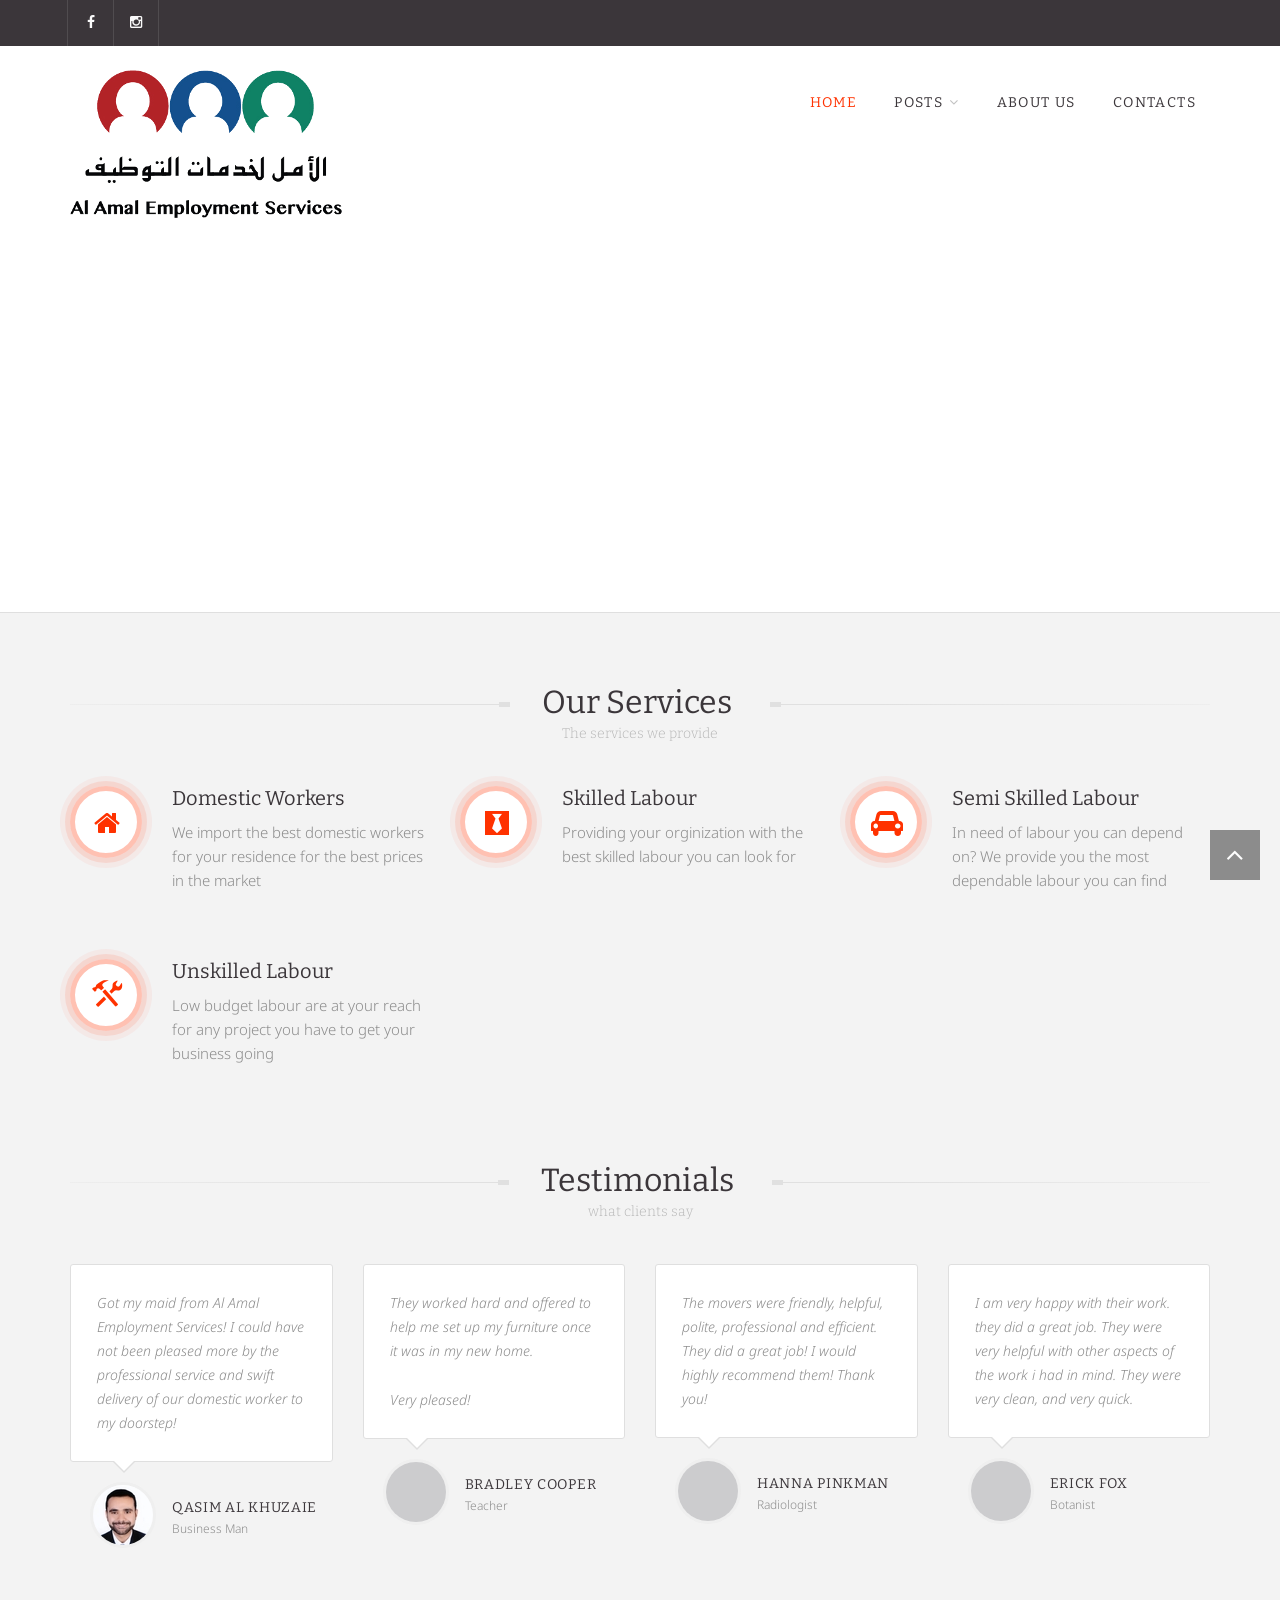
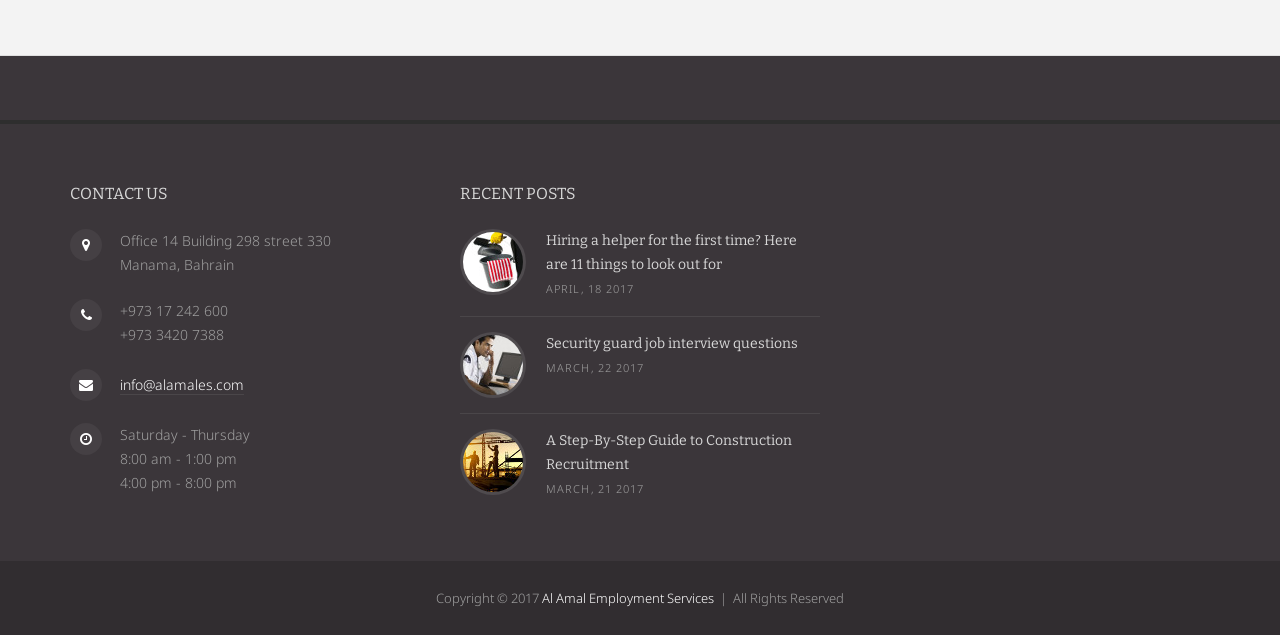
<file: index.html>
<!DOCTYPE html>
<!--[if IE 7]>                  <html class="ie7 no-js" lang="en">     <![endif]-->
<!--[if lte IE 8]>              <html class="ie8 no-js" lang="en">     <![endif]-->
<!--[if (gte IE 9)|!(IE)]><!--> <html class="not-ie no-js" lang="en">  <!--<![endif]-->
<head>

	<!-- Basic Page Needs
	================================================== -->
	<meta charset="utf-8">
	<title>Al Amal Employment Services</title>
	<meta name="description" content="Al Amal Employment Services">
	<meta name="author" content="http://film-me.tv">


	<!-- Mobile Specific Metas
	================================================== -->
	<meta name="viewport" content="width=device-width,initial-scale=1.0,maximum-scale=1.0,user-scalable=0">
	
	
	
	<!-- CSS
	================================================== -->
	<!-- Base + Vendors CSS -->
	<link rel="stylesheet" href="css/bootstrap.min.css">
	<link rel="stylesheet" href="css/fonts/font-awesome/css/font-awesome.css">
	<link rel="stylesheet" href="css/fonts/entypo/css/entypo.css">
	<link rel="stylesheet" href="vendor/owl-carousel/owl.carousel.css" media="screen">
	<link rel="stylesheet" href="vendor/owl-carousel/owl.theme.css" media="screen">
	<link rel="stylesheet" href="vendor/magnific-popup/magnific-popup.css" media="screen">
	<link rel="stylesheet" href="vendor/flexslider/flexslider.css" media="screen">
	<link rel="stylesheet" href="vendor/job-manager/frontend.css" media="screen">

	<!-- Theme CSS-->
	<link rel="stylesheet" href="css/theme.css">
	<link rel="stylesheet" href="css/theme-elements.css">
	<link rel="stylesheet" href="css/animate.min.css">
   

	<!-- Head Libs -->
	<script src="vendor/modernizr.js"></script>

	
	<!-- Favicons
	================================================== -->
	<link rel="shortcut icon" href="images/favicons/favicon.ico">
	<link rel="apple-touch-icon" sizes="120x120" href="images/favicons/favicon-120.png">
	<link rel="apple-touch-icon" sizes="152x152" href="images/favicons/favicon-152.png">
	
</head>
<body>

	<div class="site-wrapper">

		<!-- Header -->
		<header class="header header-menu-fullw">

			<!-- Header Top Bar -->
			<div class="header-top">
				<div class="container">
					<div class="header-top-left">
						<button class="btn btn-sm btn-default menu-link menu-link__secondary">
							<i class="fa fa-bars"></i>
						</button>
						<div class="menu-container">
							<ul class="header-top-nav header-top-nav__secondary">
								<!--<li><a href="#"><i class="fa fa-twitter"></i> <span class="nav-label">Twitter</span></a></li>-->
								<li><a href="https://www.facebook.com/alamales"><i class="fa fa-facebook"></i> <span class="nav-label">Facebook</span></a></li>
								<!--<li><a href="#"><i class="fa fa-google-plus"></i> <span class="nav-label">Google+</span></a></li>-->
								<!--<li><a href="#"><i class="fa fa-pinterest"></i> <span class="nav-label">Pinterest</span></a></li>-->
								<li><a href="http://instagram.com/alamal.es"><i class="fa fa-instagram"></i> <span class="nav-label">Instagram</span></a></li>
								<!--<li><a href="#"><i class="fa fa-rss"></i> <span class="nav-label">RSS Feed</span></a></li>-->
							</ul>
						</div>
					</div>
					<div class="header-top-right">
						<button class="btn btn-sm btn-default menu-link menu-link__tertiary">
							<i class="fa fa-user"></i>
						</button>
                        <!--
						<div class="menu-container">
							<ul class="header-top-nav header-top-nav__tertiary">
								<li><a href="page-login.html"><i class="fa fa-user-plus"></i> Register</a></li>
								<li><a href="page-login.html"><i class="fa fa-sign-in"></i> Login</a></li>
							</ul>
						</div>
                        -->
					</div>
				</div>
			</div>
			<!-- Header Top Bar / End -->
			
			<div class="header-main">
				<div class="container">
					<!-- Logo -->
					<div class="logo">
						<a href="index.html"><img src="images/AlAmalLogo_header.png" alt="Al Amal Employment Services"></a>
						<!-- <h1><a href="index.html"><span>Handy</span>Man</a></h1> -->
					</div>
					<!-- Logo / End -->

					<button type="button" class="navbar-toggle">
						<i class="fa fa-bars"></i>
					</button>

					<!-- Navigation -->
					<nav class="nav-main">
						<div class="nav-main-inner">
							<ul data-breakpoint="992" class="flexnav">
								<li class="active"><a href="index.html">Home</a></li>
								<!--<li class="active"><a href="page-services.html">Services</a></li>-->
								<!--<li><a href="#">Pages</a>
									<ul>
										<li><a href="page-about.html">About Us</a></li>
										<li><a href="page-services.html">Services</a></li>
										<li><a href="page-team.html">Team</a></li>
										<li><a href="page-team-member.html">Team Member</a></li>
										<li><a href="page-faqs.html">FAQs</a></li>
										<li><a href="page-fullwidth.html">Full Width</a></li>
										<li><a href="page-left-sidebar.html">Left Sidebar</a></li>
										<li><a href="page-right-sidebar.html">Right Sidebar</a></li>
										<li><a href="page-login.html">Login &amp; Register</a></li>
										<li><a href="page-404.html">404</a></li>
									</ul>
								</li>
								<li><a href="#">Features</a>
									<ul>
										<li><a href="features-shortcodes.html">Shortcodes</a></li>
										<li><a href="features-pricing-tables.html">Pricing Tables</a></li>
										<li><a href="features-typography.html">Typography</a></li>
										<li><a href="features-columns.html">Columns</a></li>
										<li><a href="features-icons.html">Icons</a></li>
									</ul>
								</li>
								<li><a href="#">Jobs</a>
									<ul>
										<li><a href="job-post-profile.html">Post a Profile</a></li>
										<li><a href="job-post-job.html">Post a Job</a></li>
										<li><a href="job-professionals.html">Professionals</a></li>
										<li><a href="job-dashboard.html">Dashboard</a></li>
										<li><a href="job-profile.html">Profile</a></li>
									</ul>
								</li>-->
								<li><a href="#">Posts</a>
									<ul>
										<li><a href = "./hiring-a-helper-for-the-first-time.html">Domestic helper tips</a></li>
										<li><a href = "./security-guard-job-interview-questions.html">Security interview </a></li>
										<li><a href = "./a-step-by-step-guide-to-construction-recruitment.html">Construction Hiring</a></li>
									<!--	
										<li><a href="blog-right-sidebar.html">Blog Right Sidebar</a></li>
										<li><a href="blog-left-sidebar.html">Blog Left Sidebar</a></li>
										<li><a href="blog-fullwidth.html">Blog Full Width</a></li>
										<li><a href="blog-post.html">Single Post</a></li>
									-->									
									</ul>					
								</li>
								<li><a href="page-about.html">About Us</a></li>
								<li><a href="page-contacts.html">Contacts</a></li>
							</ul>
						</div>
					</nav>
					<!-- Navigation / End -->

                    <!-- Youtube Video for Al Amal ES -->
                    <div>
					
					<br><br><br><br><br><br>
					<table width = "100%" >
					<tr>
					<td align="center">
					<iframe align ="center" width="50%" height="320" src="https://www.youtube.com/embed/xAocGjBxaBU" frameborder="0" allowfullscreen></iframe>
					</td>
					</tr>
					</table>
					</div>
                    <div class="spacer"></div>

				</div>
			</div>
			
		</header>
		<!-- Header / End -->



		<!-- Main -->
		<div class="main" role="main">

			<!-- Slider -->

			<section class="slider-holder">

    


<!--				

    <div class="flexslider carousel">
					<ul class="slides">
						<li>
							<img src="images/samples/slide1.jpg" alt="" />
						</li>
						<li>
							<img src="images/samples/slide2.jpg" alt="" />
						</li>
						<li>
							<img src="images/samples/slide3.jpg" alt="" />
						</li>
					</ul>

                <div class="search-box">
						<div class="container">
							<div class="search-box-inner">
								<h1>Search for Professionals</h1>
								<form action="job-professionals.html" method="POST" role="form">

									<div class="row">
										<div class="col-md-3 col-md-offset-1">
											<div class="form-group">
												<input type="text" class="form-control" placeholder="All Professionals">
											</div>
										</div>
										<div class="col-md-3">
											<div class="form-group">
												<input type="text" class="form-control" placeholder="Any Location">
											</div>
										</div>
										<div class="col-md-3">
											<div class="form-group">
												<div class="select-style">
													<select class="form-control">
														<option>All Services</option>
														<option>Handiwork</option>
														<option>Painting</option>
														<option>Decks</option>
														<option>Electrical</option>
														<option>Plumbing</option>
														<option>Plaster &amp; Drywall</option>
														<option>Flooring</option>
														<option>Kitchen Design</option>
														<option>Welding</option>
													</select>
												</div>
											</div>
										</div>
										<div class="col-md-1">
											<button type="submit" class="btn btn-primary btn-block"><i class="fa fa-search"></i></button>
										</div>
									</div>
								</form>
							</div>                                                        
						</div>
					</div>                                          
				</div>
			</section>
			<!-- Slider / End -->
                
			<!-- Page Content -->
			
                
                    
                    <section class="page-content">
				<div class="container">

					<!-- Stats -->
                    
                

					<div class="section-light section-nomargin">
						<!--
                        
                            <div class="section-inner">
							<div class="row">
								<div class="col-md-3">
									<div class="counter-holder counter-dark">
										<i class="fa fa-3x fa-suitcase"></i>
										<span class="counter-wrap">
											<span class="counter" data-to="42" data-speed="1500" data-refresh-interval="50">42</span>
										</span>
										<span class="counter-info">
											<span class="counter-info-inner">All Jobs</span>
										</span>
									</div>
								</div>
								<div class="col-md-3">
									<div class="counter-holder counter-dark">
										<i class="fa fa-3x fa-thumbs-o-up"></i>
										<span class="counter-wrap">
											<span class="counter" data-to="12" data-speed="1500" data-refresh-interval="50">12</span>
										</span>
										<span class="counter-info">
											<span class="counter-info-inner">Jobs Filled</span>
										</span>
									</div>
								</div>
								<div class="col-md-3">
									<div class="counter-holder counter-dark">
										<i class="fa fa-3x fa-user"></i>
										<span class="counter-wrap">
											<span class="counter" data-to="48" data-speed="1500" data-refresh-interval="50">48</span>
										</span>
										<span class="counter-info">
											<span class="counter-info-inner">Professionals</span>
										</span>
									</div>
								</div>
								<div class="col-md-3">
									<div class="counter-holder counter-dark">
										<i class="fa fa-3x fa-users"></i>
										<span class="counter-wrap">
											<span class="counter" data-to="64" data-speed="1500" data-refresh-interval="50">64</span>
										</span>
										<span class="counter-info">
											<span class="counter-info-inner">Members</span>
										</span>
									</div>
								</div>
							</div>
						</div>
					</div>
					<!-- Stats / End -->


					<!-- Listings -->
                    <!--
					<div class="title-bordered">
						<h2>Our Professionals <small>Latest added</small></h2>
					</div>
					
                    <div class="job_listings">
						<ul class="job_listings">
							<li class="job_listing">
								<a href="#">
									<div class="job_img">
										<img src="images/samples/person1.jpg" alt="" class="company_logo">
									</div>
									<div class="position">
										<h3>Debbie Bidart</h3>
										<div class="company">
											<strong>Paint Removal from Exterior or Interior Surfaces</strong>
										</div>
									</div>
									<div class="location">
										<i class="fa fa-location-arrow"></i> Melbourne, AU
									</div>
									<div class="rating">
										<div class="rating-stars">
											<i class="fa fa-star"></i>
											<i class="fa fa-star"></i>
											<i class="fa fa-star"></i>
											<i class="fa fa-star"></i>
											<i class="fa fa-star-half-o"></i>
										</div>
										<div class="reviews-num">12 Reviews</div>
									</div>
									<ul class="meta">
										<li class="job-type">Painting</li>
										<li class="date">
											Posted 1 month ago
										</li>
									</ul>
								</a>
							</li>
							<li class="job_listing">
								<a href="#">
									<div class="job_img">
										<img src="images/samples/person2.jpg" alt="" class="company_logo">
									</div>
									<div class="position">
										<h3>Construction Inc.</h3>
										<div class="company">
											<strong>Strives to meet the consumers needs.</strong>
										</div>
									</div>
									<div class="location">
										<i class="fa fa-location-arrow"></i> New York, US
									</div>
									<div class="rating">
										<div class="rating-stars">
											<i class="fa fa-star-o"></i>
											<i class="fa fa-star-o"></i>
											<i class="fa fa-star-o"></i>
											<i class="fa fa-star-o"></i>
											<i class="fa fa-star-o"></i>
										</div>
									</div>
									<ul class="meta">
										<li class="job-type">Bathroom Design</li>
										<li class="date">
											Posted 2 months ago
										</li>
									</ul>
								</a>
							</li>
							<li class="job_listing job_position_featured">
								<a href="#">
									<div class="job_img">
										<img src="images/samples/person3.jpg" alt="" class="company_logo">
									</div>
									<div class="position">
										<h3>C &amp; G Plastering</h3>
										<div class="company">
											<strong>Quality Jobs You Can Afford</strong>
										</div>
									</div>
									<div class="location">
										<i class="fa fa-location-arrow"></i> London, UK
									</div>
									<div class="rating">
										<div class="rating-stars">
											<i class="fa fa-star"></i>
											<i class="fa fa-star"></i>
											<i class="fa fa-star"></i>
											<i class="fa fa-star"></i>
											<i class="fa fa-star"></i>
										</div>
										<div class="reviews-num">5 Reviews</div>
									</div>
									<ul class="meta">
										<li class="job-type">Plaster &amp; Drywall</li>
										<li class="date">
											Posted 2 months ago
										</li>
									</ul>
								</a>
							</li>
							<li class="job_listing">
								<a href="#">
									<div class="job_img">
										<img src="images/samples/person4.jpg" alt="" class="company_logo">
									</div>
									<div class="position">
										<h3>White &amp; Sons</h3>
										<div class="company">
											<strong>Apply Concrete Floor Coating</strong>
										</div>
									</div>
									<div class="location">
										<i class="fa fa-location-arrow"></i> Melbourne, AU
									</div>
									<div class="rating">
										<div class="rating-stars">
											<i class="fa fa-star"></i>
											<i class="fa fa-star"></i>
											<i class="fa fa-star"></i>
											<i class="fa fa-star-half-o"></i>
											<i class="fa fa-star-o"></i>
										</div>
										<div class="reviews-num">4 Reviews</div>
									</div>
									<ul class="meta">
										<li class="job-type">Painting</li>
										<li class="date">
											Posted 3 months ago
										</li>
									</ul>
								</a>
							</li>
							<li class="job_listing">
								<a href="#">
									<div class="job_img">
										<img src="images/samples/person5.jpg" alt="" class="company_logo">
									</div>
									<div class="position">
										<h3>Tim's Plastering</h3>
										<div class="company">
											<strong>We pride ourselves in excellent workmanship.</strong>
										</div>
									</div>
									<div class="location">
										<i class="fa fa-location-arrow"></i> Houston, TX
									</div>
									<div class="rating">
										<div class="rating-stars">
											<i class="fa fa-star"></i>
											<i class="fa fa-star"></i>
											<i class="fa fa-star"></i>
											<i class="fa fa-star"></i>
											<i class="fa fa-star-o"></i>
										</div>
										<div class="reviews-num">1 Review</div>
									</div>
									<ul class="meta">
										<li class="job-type">Plaster &amp; Drywall</li>
										<li class="date">
											Posted 2 months ago
										</li>
									</ul>
								</a>
							</li>
							<li class="job_listing">
								<a href="#">
									<div class="job_img">
										<img src="images/samples/person6.jpg" alt="" class="company_logo">
									</div>
									<div class="position">
										<h3>Crystal Glass Ltd</h3>
										<div class="company">
											<strong>Bring the best customer service</strong>
										</div>
									</div>
									<div class="location">
										<i class="fa fa-location-arrow"></i> New York, US
									</div>
									<div class="rating">
										<div class="rating-stars">
											<i class="fa fa-star-o"></i>
											<i class="fa fa-star-o"></i>
											<i class="fa fa-star-o"></i>
											<i class="fa fa-star-o"></i>
											<i class="fa fa-star-o"></i>
										</div>
									</div>
									<ul class="meta">
										<li class="job-type">Furniture Repair &amp; Refinish</li>
										<li class="date">
											Posted 3 months ago
										</li>
									</ul>
								</a>
							</li>
						</ul>
					</div>

					<div class="spacer"></div>


                    <!--
					<div class="row">
						<div class="col-md-4 col-md-offset-4">
							<a class="btn btn-default btn-block" href="#">View All Professionals</a>
						</div>
					</div>

					<!-- Listings / End -->

					

					<!-- Promobox -->
					
                    <!--    
                    <div class="promobox" data-stellar-background-ratio="0.5">
						<div class="row">
							<div class="col-md-4 promobox-item">
								<h4><span>For</span> Designers</h4>
								<img src="images/samples/worker3.png" alt="" class="img-responsive">
								<a href="#" class="btn btn-primary btn-sm">See Here</a>
							</div>
							<div class="col-md-4 promobox-item">
								<h4><span>For</span> Plumbers</h4>
								<img src="images/samples/worker1.png" alt="" class="img-responsive">
								<a href="#" class="btn btn-primary btn-sm">See Here</a>
							</div>
							<div class="col-md-4 promobox-item">
								<h4><span>For</span> Builders</h4>
								<img src="images/samples/worker2.png" alt="" class="img-responsive">
								<a href="#" class="btn btn-primary btn-sm">See Here</a>
							</div>
						</div>
					</div>
					<!-- Promobox / End -->

					<!--<div class="spacer-lg"></div>-->

					<!-- Services -->
					<div class="title-bordered">
						<h2>Our Services <small>The services we provide</small></h2>
					</div>
					<div class="row">
						<div class="col-md-4">
							<div class="icon-box">
								<div class="icon">
									<i class="fa fa-home"></i>
								</div>
								<div class="icon-box-body">
									<h5>Domestic Workers</h5>
									<p>We import the best domestic workers for your residence for the best prices in the market</p>
								</div>
							</div>
						</div>
						<div class="col-md-4">
							<div class="icon-box">
								<div class="icon">
									<i class="fa fa-black-tie"></i>
								</div>
								<div class="icon-box-body">
									<h5>Skilled Labour</h5>
									<p>Providing your orginization with the best skilled labour you can look for</p>
								</div>
							</div>
						</div>
						<div class="col-md-4">
							<div class="icon-box">
								<div class="icon">
									<i class="fa fa-car"></i>
								</div>
								<div class="icon-box-body">
									<h5>Semi Skilled Labour</h5>
									<p>In need of labour you can depend on? We provide you the most dependable labour you can find</p>
								</div>
							</div>
						</div>
					</div>
					<div class="row">
						<div class="col-md-4">
							<div class="icon-box">
								<div class="icon">
									<i class="entypo tools"></i>
								</div>
								<div class="icon-box-body">
									<h5>Unskilled Labour</h5>
									<p>Low budget labour are at your reach for any project you have to get your business going</p>
								</div>
							</div>
						</div>
						
						
						<!--
						
						<div class="col-md-4">
							<div class="icon-box">
								<div class="icon">
									<i class="fa fa-lightbulb-o"></i>
								</div>
								<div class="icon-box-body">
									<h5>Lighting Design</h5>
									<p>Professional lighting designers dedicate their careers exclusively to the art and science of lighting.</p>
								</div>
							</div>
						</div>
						<div class="col-md-4">
							<div class="icon-box">
								<div class="icon">
									<i class="fa fa-cube"></i>
								</div>
								<div class="icon-box-body">
									<h5>Storage</h5>
									<p>Hiring our professional handyman services ensures proper storage installation.</p>
								</div>
							</div>
						</div>
					</div>
					<div class="row">
						<div class="col-md-4">
							<div class="icon-box">
								<div class="icon">
									<i class="fa fa-tree"></i>
								</div>
								<div class="icon-box-body">
									<h5>Tree Service</h5>
									<p>Provides vegetation management, storm restoration, and work planning services.</p>
								</div>
							</div>
						</div>
						<div class="col-md-4">
							<div class="icon-box">
								<div class="icon">
									<i class="fa fa-car"></i>
								</div>
								<div class="icon-box-body">
									<h5>Moving</h5>
									<p>Whether you're moving down the street or across the country, we'll help you manage your relocation stress.</p>
								</div>
							</div>
						</div>
						<div class="col-md-4">
							<div class="icon-box">
								<div class="icon">
									<i class="entypo tools"></i>
								</div>
								<div class="icon-box-body">
									<h5>General Contracting</h5>
									<p>We develop special tailor-made solutions in collaboration with our customers.</p>
								</div>
							</div>
						</div>
						-->
					</div>
					<!-- Services / End -->

					
					
					
					<!-- Clients -->
                    <!--
					<div class="section-light section-bg2 section-overlay__yes section-overlay-color__primary section-overlay_opacity-90" data-stellar-background-ratio="0.5">
						<div class="section-inner">
							<div class="row">
								<div class="col-sm-3 col-md-3">
									<div class="text-center">
										<a href="#"><img src="images/samples/client-logo1-dark.png" alt="" class="img-responsive"></a>
									</div>
								</div>
								<div class="col-sm-3 col-md-3">
									<div class="text-center">
										<a href="#"><img src="images/samples/client-logo2-dark.png" alt="" class="img-responsive"></a>
									</div>
								</div>
								<div class="col-sm-3 col-md-3">
									<div class="text-center">
										<a href="#"><img src="images/samples/client-logo3-dark.png" alt="" class="img-responsive"></a>
									</div>
								</div>
								<div class="col-sm-3 col-md-3">
									<div class="text-center">
										<a href="#"><img src="images/samples/client-logo4-dark.png" alt="" class="img-responsive"></a>
									</div>
								</div>
							</div>
						</div>
					</div>
					<!-- Clients / End -->

					<div class="spacer"></div>

					<!-- Testimonials -->
					<div class="title-bordered">
						<h2>Testimonials <small>what clients say</small></h2>
					</div>
					<div class="row">
						<div class="col-md-3">
							<div class="testimonial">
								<blockquote>
									<p>Got my maid from Al Amal Employment Services! I could have not been pleased more by the professional service and swift delivery of our domestic worker to my doorstep!</p>
								</blockquote>
								<div class="bq-author">
									<figure class="author-img">
										<img src="images/qasim-alkhuzaie-portrait.jpg" alt="">
									</figure>
									<h6>Qasim Al Khuzaie</h6>
									<span class="bq-author-info">Business Man</span>
								</div>
							</div>
						</div>
						<div class="col-md-3">
							<div class="testimonial">
								<blockquote>
									<p>They worked hard and offered to help me set up my furniture once it was in my new home.</p>
									<p>Very pleased!</p>
								</blockquote>
								<div class="bq-author">
									<figure class="author-img">
										<img src="images/samples/user3-sm.jpg" alt="">
									</figure>
									<h6>Bradley Cooper</h6>
									<span class="bq-author-info">Teacher</span>
								</div>
							</div>
						</div>
						<div class="col-md-3">
							<div class="testimonial">
								<blockquote>
									<p>The movers were friendly, helpful, polite, professional and efficient. They did a great job! I would highly recommend them! Thank you!</p>
								</blockquote>
								<div class="bq-author">
									<figure class="author-img">
										<img src="images/samples/user2-sm.jpg" alt="">
									</figure>
									<h6>Hanna Pinkman</h6>
									<span class="bq-author-info">Radiologist</span>
								</div>
							</div>
						</div>
						<div class="col-md-3">
							<div class="testimonial">
								<blockquote>
									<p>I am very happy with their work. they did a great job. They were very helpful with other aspects of the work i had in mind. They were very clean, and very quick.</p>
								</blockquote>
								<div class="bq-author">
									<figure class="author-img">
										<img src="images/samples/user4-sm.jpg" alt="">
									</figure>
									<h6>Erick Fox</h6>
									<span class="bq-author-info">Botanist</span>
								</div>
							</div>
						</div>
					</div>
					<!-- Testimonials / End -->

				</div>
			</section>
			<!-- Page Content / End -->

			<!-- Footer -->
			<footer class="footer" id="footer">
				<div class="footer-widgets">
					<div class="container">
						<div class="row">
							<div class="col-sm-4 col-md-4">
								<!-- Widget :: Contacts Info -->
								<div class="contacts-widget widget widget__footer">
									<h3 class="widget-title">Contact Us</h3>
									<div class="widget-content">
										<ul class="contacts-info-list">
											<li>
												<i class="fa fa-map-marker"></i>
												<div class="info-item">
                                                    Office 14 Building 298 street 330 <br />
                                                    Manama, Bahrain												

												</div>
											</li>
											<li>
												<i class="fa fa-phone"></i>
												<div class="info-item">
													+973 17 242 600<br>
													+973 3420 7388
												</div>
											</li>
											<li>
												<i class="fa fa-envelope"></i>
												<span class="info-item">
													<a href="mailto:info@alamales.com">info@alamales.com</a>
												</span>
											</li>
											<li>
												<i class="fa fa-clock-o"></i>
												<div class="info-item">
													Saturday - Thursday <br /> 8:00 am - 1:00 pm <br /> 4:00 pm - 8:00 pm
												</div>
											</li>
										</ul>
									</div>
								</div>
								<!-- /Widget :: Contacts Info -->
							</div>
							<div class="col-sm-4 col-md-4">
								<!-- Widget :: Latest Posts -->
								<div class="latest-posts-widget widget widget__footer">
									<h3 class="widget-title">Recent Posts</h3>
									<div class="widget-content">
										<ul class="latest-posts-list">
											<li>
												<figure class="thumbnail"><a href="./hiring-a-helper-for-the-first-time.html"><img src="images/domestic-tips.jpg" alt=""></a></figure>
												<h5 class="title"><a href="./hiring-a-helper-for-the-first-time.html">Hiring a helper for the first time? Here are 11 things to look out for</a></h5>
												<span class="date">April, 18 2017</span>
											</li>
											<li>
												<figure class="thumbnail"><a href="./security-guard-job-interview-questions.html"><img src="./images/security-495x330_60.jpg" alt=""></a></figure>
												<h5 class="title"><a href="./security-guard-job-interview-questions.html">Security guard job interview questions</a></h5>
												<span class="date">March, 22 2017</span>
											</li>
											<li>
												<figure class="thumbnail"><a href="./a-step-by-step-guide-to-construction-recruitment.html"><img src="images/construction-working_60.jpg" alt=""></a></figure>
												<h5 class="title"><a href="./a-step-by-step-guide-to-construction-recruitment.html">A Step-By-Step Guide to Construction Recruitment</a></h5>
												<span class="date">March, 21 2017</span>
											</li>
										</ul>
									</div>
								</div>
								<!-- /Widget :: Latest Posts -->
							</div>

							<div class="clearfix visible-sm"></div>

							<div class="col-sm-4 col-md-4">
								<!-- Widget :: Newsletter -->
<!--
								<div class="widget_newsletter widget widget__footer">
									<h3 class="widget-title">Get Our Newsletter</h3>
									<div class="widget-content">
										<p>Get timely DIY projects for your home and yard delivered right to your inbox every week!</p>

										<form action="php/newsletter-form.php" method="POST" id="newsletter-form">

											<div class="alert alert-success hidden" id="newsletter-alert-success">
												<strong>Success!</strong> Thank you for subscribing.
											</div>
											<div class="alert alert-danger hidden" id="newsletter-alert-error">
												<strong>Error!</strong> Something went wrong.
											</div>

											<div class="form-group">
												<input type="email" 
													value=""
													data-msg-required="Please enter email address."
													data-msg-email="Please enter a valid email address."
													class="form-control"
													placeholder="Enter your email here..."
													name="subscribe-email"
													id="subscribe-email">
											</div>
											<button type="submit" class="btn btn-primary btn-block" data-loading-text="Loading...">Subscribe</button>
										</form>
									</div>
								</div>
								<!-- /Widget :: Newsletter -->
							</div>
						</div>
					</div>
				</div>
				<div class="footer-copyright">
					<div class="container">
						<div class="row">
							<div class="col-sm-12">
								Copyright &copy; 2017  <a href="index.html">Al Amal Employment Services</a> &nbsp;| &nbsp;All Rights Reserved
							</div>
						</div>
					</div>
				</div>
			</footer>
			<!-- Footer / End -->
			
		</div>
		<!-- Main / End -->
	</div>
	
	
	
	
	
	<!-- Javascript Files
	================================================== -->
	<script src="vendor/jquery-1.11.0.min.js"></script>
	<script src="vendor/jquery-migrate-1.2.1.min.js"></script>
	<script src="vendor/bootstrap.js"></script>
	<script src="vendor/jquery.flexnav.min.js"></script>
	<script src="vendor/jquery.hoverIntent.minified.js"></script>
	<script src="vendor/jquery.flickrfeed.js"></script>
	<script src="vendor/magnific-popup/jquery.magnific-popup.js"></script>
	<script src="vendor/owl-carousel/owl.carousel.min.js"></script>
	<script src="vendor/jquery.fitvids.js"></script>
	<script src="vendor/jquery.appear.js"></script>
	<script src="vendor/jquery.stellar.min.js"></script>
	<script src="vendor/flexslider/jquery.flexslider-min.js"></script>
	<script src="vendor/jquery.countTo.js"></script>

	<!-- Newsletter Form -->
	<script src="vendor/jquery.validate.js"></script>
	<script src="js/newsletter.js"></script>

	<script src="js/custom.js"></script>

	<script>
		jQuery(function($){
			$('body').addClass('loading');
		});
		
		$(window).load(function(){
			$('.flexslider').flexslider({
				animation: "fade",
				controlNav: true,
				directionNav: false,
				prevText: "",
				nextText: "",
				start: function(slider){
					$('body').removeClass('loading');
				}
			});
		});
	</script>
	
</body>
</html>
</file>
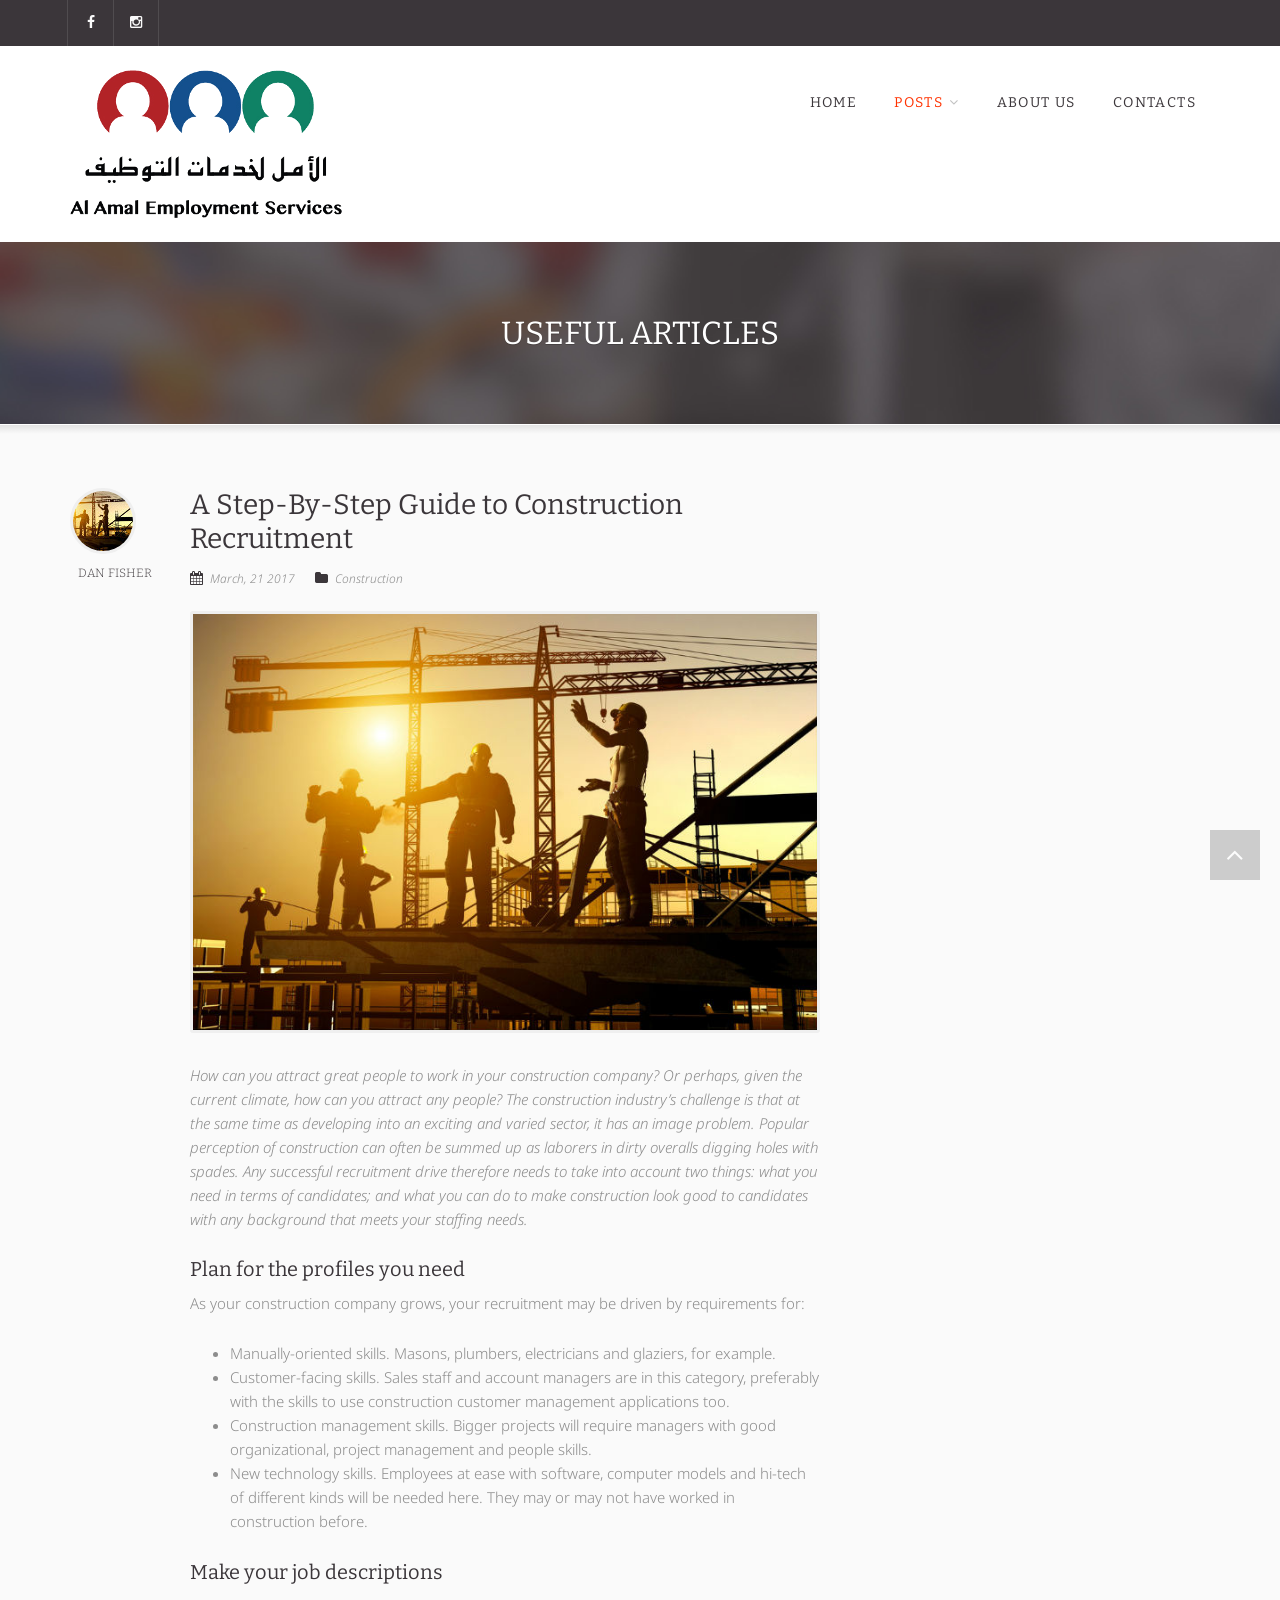
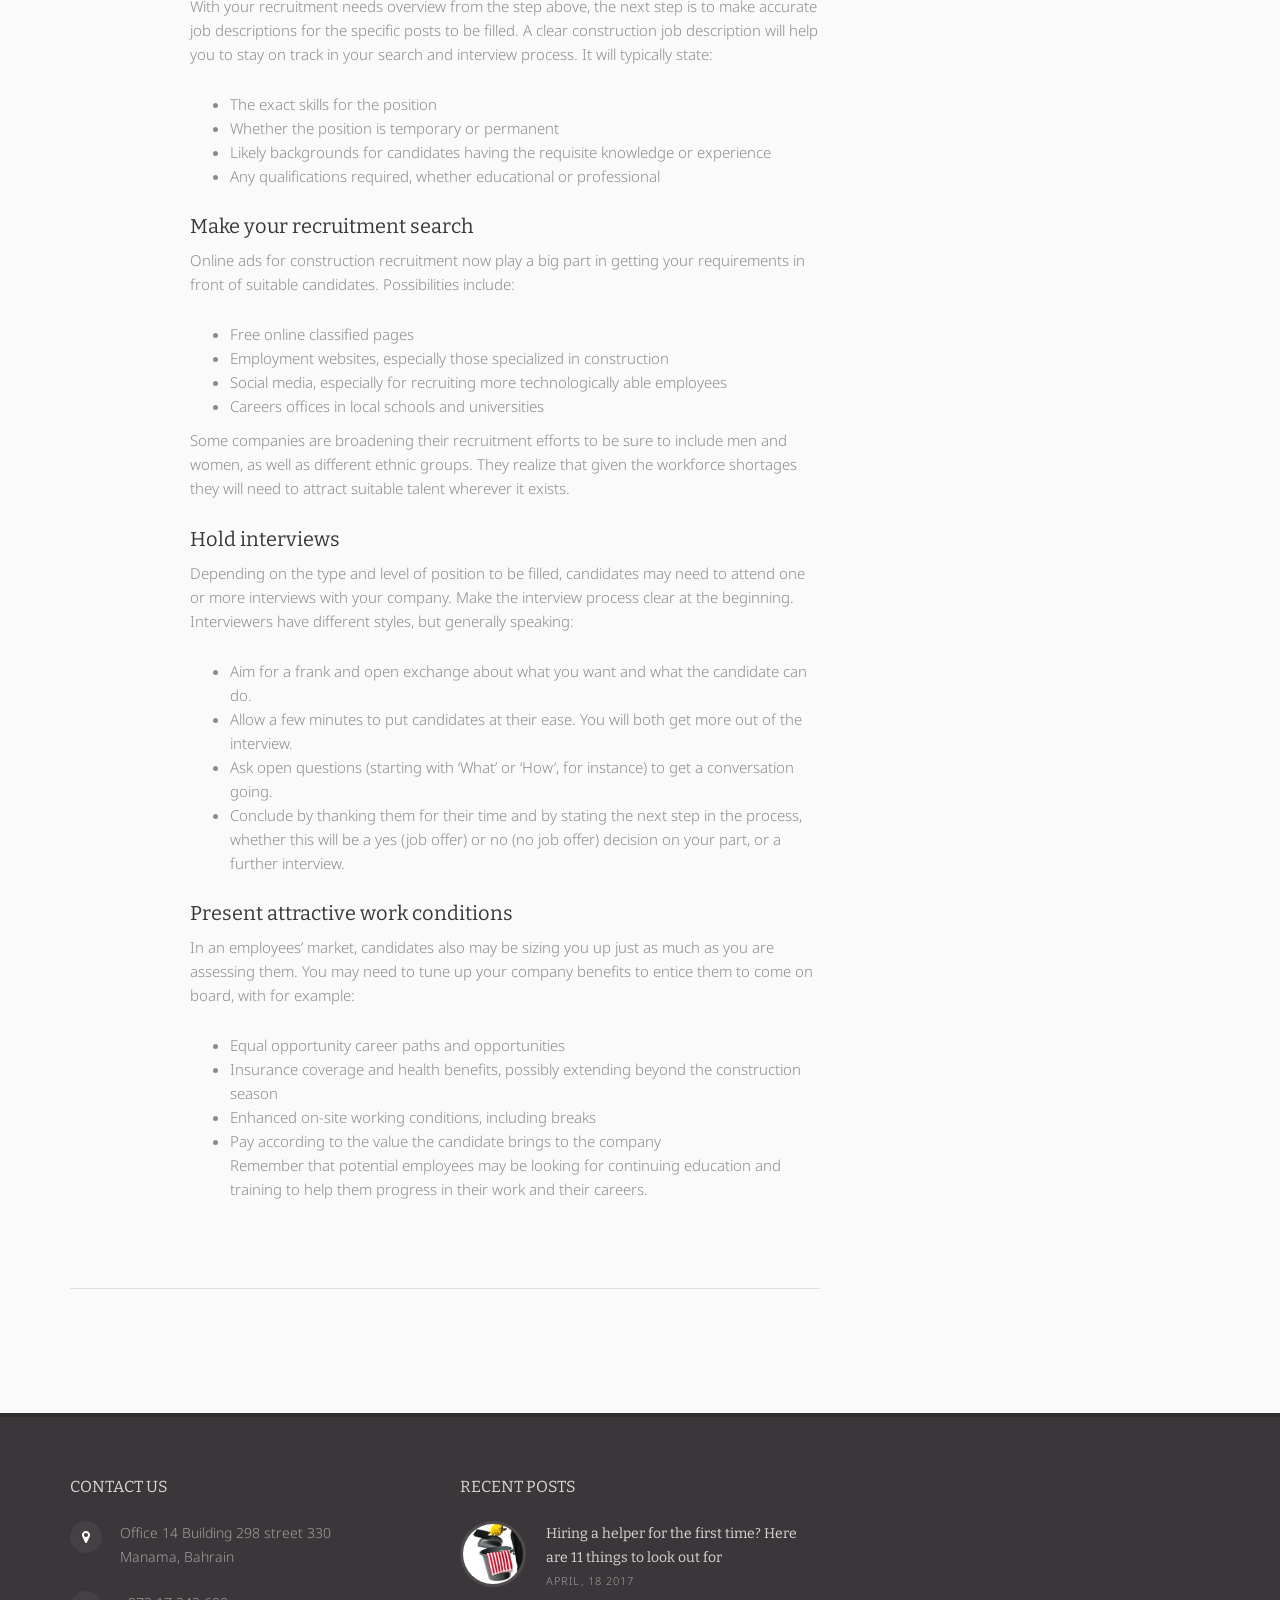
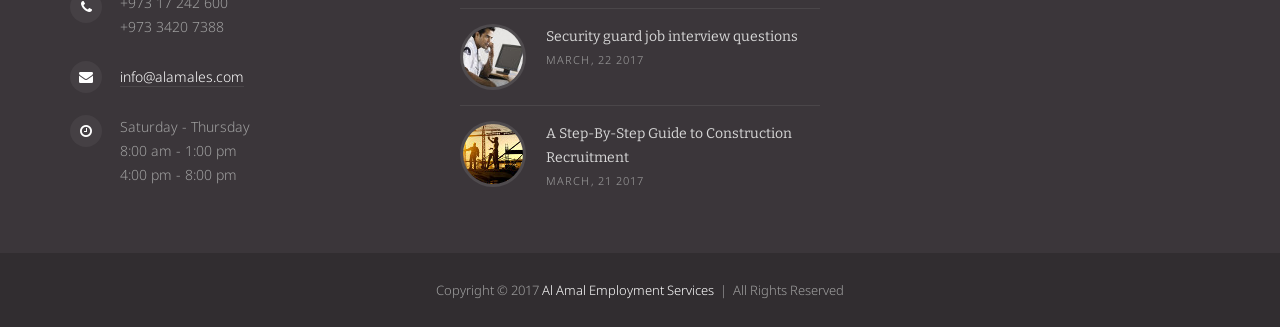
<file: a-step-by-step-guide-to-construction-recruitment.html>
<!DOCTYPE html>
<!--[if IE 7]>                  <html class="ie7 no-js" lang="en">     <![endif]-->
<!--[if lte IE 8]>              <html class="ie8 no-js" lang="en">     <![endif]-->
<!--[if (gte IE 9)|!(IE)]><!--> <html class="not-ie no-js" lang="en">  <!--<![endif]-->
<head>

	<!-- Basic Page Needs
	================================================== -->
	<meta charset="utf-8">
	<title>Al Amal Employment Services</title>
	<meta name="description" content="Al Amal Employment Services">
	<meta name="author" content="http://film-me.tv">


	<!-- Mobile Specific Metas
	================================================== -->
	<meta name="viewport" content="width=device-width,initial-scale=1.0,maximum-scale=1.0,user-scalable=0">

	
	
	<!-- CSS
	================================================== -->
	<!-- Base + Vendors CSS -->
	<link rel="stylesheet" href="css/bootstrap.min.css">
	<link rel="stylesheet" href="css/fonts/font-awesome/css/font-awesome.css">
	<link rel="stylesheet" href="css/fonts/entypo/css/entypo.css">
	<link rel="stylesheet" href="vendor/owl-carousel/owl.carousel.css" media="screen">
	<link rel="stylesheet" href="vendor/owl-carousel/owl.theme.css" media="screen">
	<link rel="stylesheet" href="vendor/magnific-popup/magnific-popup.css" media="screen">

	<!-- Theme CSS-->
	<link rel="stylesheet" href="css/theme.css">
	<link rel="stylesheet" href="css/theme-elements.css">
	<link rel="stylesheet" href="css/animate.min.css">



	<!-- Head Libs -->
	<script src="vendor/modernizr.js"></script>

	
<!-- Favicons
	================================================== -->
	<link rel="shortcut icon" href="images/favicons/favicon.ico">
	<link rel="apple-touch-icon" sizes="120x120" href="images/favicons/favicon-120.png">
	<link rel="apple-touch-icon" sizes="152x152" href="images/favicons/favicon-152.png">
	
</head>
<body>

	<div class="site-wrapper">

		<!-- Header -->
		<header class="header header-menu-fullw">

			<!-- Header Top Bar -->
			<div class="header-top">
				<div class="container">
					<div class="header-top-left">
						<button class="btn btn-sm btn-default menu-link menu-link__secondary">
							<i class="fa fa-bars"></i>
						</button>
						<div class="menu-container">
							<ul class="header-top-nav header-top-nav__secondary">
								<!--<li><a href="#"><i class="fa fa-twitter"></i> <span class="nav-label">Twitter</span></a></li>-->
								<li><a href="https://www.facebook.com/alamales"><i class="fa fa-facebook"></i> <span class="nav-label">Facebook</span></a></li>
								<!--<li><a href="#"><i class="fa fa-google-plus"></i> <span class="nav-label">Google+</span></a></li>-->
								<!--<li><a href="#"><i class="fa fa-pinterest"></i> <span class="nav-label">Pinterest</span></a></li>-->
								<li><a href="http://instagram.com/alamal.es"><i class="fa fa-instagram"></i> <span class="nav-label">Instagram</span></a></li>
								<!--<li><a href="#"><i class="fa fa-rss"></i> <span class="nav-label">RSS Feed</span></a></li>-->
							</ul>
						</div>
					</div>
					<div class="header-top-right">
						<button class="btn btn-sm btn-default menu-link menu-link__tertiary">
							<i class="fa fa-user"></i>
						</button>
                        <!--
						<div class="menu-container">
							<ul class="header-top-nav header-top-nav__tertiary">
								<li><a href="page-login.html"><i class="fa fa-user-plus"></i> Register</a></li>
								<li><a href="page-login.html"><i class="fa fa-sign-in"></i> Login</a></li>
							</ul>
						</div>
                        -->
					</div>
				</div>
			</div>
			<!-- Header Top Bar / End -->
			
			<div class="header-main">
				<div class="container">
					<!-- Logo -->
					<div class="logo">
						<a href="index.html"><img src="images/AlAmalLogo_header.png" alt="Al Amal Employment Services"></a>
						<!-- <h1><a href="index.html"><span>Handy</span>Man</a></h1> -->
					</div>
					<!-- Logo / End -->

					<button type="button" class="navbar-toggle">
						<i class="fa fa-bars"></i>
					</button>

					<!-- Navigation -->
					<nav class="nav-main">
						<div class="nav-main-inner">
							<ul data-breakpoint="992" class="flexnav">
								<li><a href="index.html">Home</a></li>
								<!--<li class="active"><a href="page-services.html">Services</a></li>-->
								<!--<li><a href="#">Pages</a>
									<ul>
										<li><a href="page-about.html">About Us</a></li>
										<li><a href="page-services.html">Services</a></li>
										<li><a href="page-team.html">Team</a></li>
										<li><a href="page-team-member.html">Team Member</a></li>
										<li><a href="page-faqs.html">FAQs</a></li>
										<li><a href="page-fullwidth.html">Full Width</a></li>
										<li><a href="page-left-sidebar.html">Left Sidebar</a></li>
										<li><a href="page-right-sidebar.html">Right Sidebar</a></li>
										<li><a href="page-login.html">Login &amp; Register</a></li>
										<li><a href="page-404.html">404</a></li>
									</ul>
								</li>
								<li><a href="#">Features</a>
									<ul>
										<li><a href="features-shortcodes.html">Shortcodes</a></li>
										<li><a href="features-pricing-tables.html">Pricing Tables</a></li>
										<li><a href="features-typography.html">Typography</a></li>
										<li><a href="features-columns.html">Columns</a></li>
										<li><a href="features-icons.html">Icons</a></li>
									</ul>
								</li>
								<li><a href="#">Jobs</a>
									<ul>
										<li><a href="job-post-profile.html">Post a Profile</a></li>
										<li><a href="job-post-job.html">Post a Job</a></li>
										<li><a href="job-professionals.html">Professionals</a></li>
										<li><a href="job-dashboard.html">Dashboard</a></li>
										<li><a href="job-profile.html">Profile</a></li>
									</ul>
								</li>-->
								<li class="active"><a href="#">Posts</a>
									<ul>
										<li><a href = "./hiring-a-helper-for-the-first-time.html">Domestic helper tips</a></li>
										<li><a href = "./security-guard-job-interview-questions.html">Security interview </a></li>
										<li class="active"><a href = "./a-step-by-step-guide-to-construction-recruitment.html">Construction Hiring</a></li>
									<!--	
										<li><a href="blog-right-sidebar.html">Blog Right Sidebar</a></li>
										<li><a href="blog-left-sidebar.html">Blog Left Sidebar</a></li>
										<li><a href="blog-fullwidth.html">Blog Full Width</a></li>
										<li><a href="blog-post.html">Single Post</a></li>
									-->									
									</ul>					
								</li>
								<li><a href="page-about.html">About Us</a></li>
								<li><a href="page-contacts.html">Contacts</a></li>
							</ul>
						</div>
					</nav>
					<!-- Navigation / End -->

				</div>
			</div>
			
		</header>
		<!-- Header / End -->


		<!-- Main -->
		<div class="main" role="main">

			<!-- Page Heading -->
			<section class="page-heading">
				<div class="container">
					<div class="row">
						<div class="col-md-12">
							<h1>Useful Articles</h1>
						</div>
					</div>
				</div>
			</section>
			<!-- Page Heading / End -->

			<!-- Page Content -->
			<div class="page-content">
				<div class="container">
					
					<div class="row">
						<div class="content col-md-8">

							<!-- Post (Standard Format) -->
							<article class="entry entry__standard entry__with-icon">
								<header class="entry-header">
									<div class="entry-author visible-md visible-lg">
										<img src="images/construction-working_60.jpg" alt="">
										<span class="author-name">Dan Fisher</span>
									</div>
									<h3>A Step-By-Step Guide to Construction Recruitment</h3>
									<div class="entry-meta">
										<span class="entry-date"><i class="fa fa-calendar"></i> <a href="#">March, 21 2017</a></span>
										<span class="entry-category"><i class="fa fa-folder"></i> <a href="#">Construction</a></span>
										
									</div>
								</header>
								<div class="entry-thumb-wrapper">
									<figure class="alignnone entry-thumb">
										<img src="images/construction-working.jpg" alt="">
									</figure>
								</div>
								<div class="entry-content">
									<p><i>How can you attract great people to work in your construction company? Or perhaps, given the current climate, how can you attract any people? The construction industry’s challenge is that at the same time as developing into an exciting and varied sector, it has an image problem. Popular perception of construction can often be summed up as laborers in dirty overalls digging holes with spades. Any successful recruitment drive therefore needs to take into account two things: what you need in terms of candidates; and what you can do to make construction look good to candidates with any background that meets your staffing needs.</i></p>


									
<h5>Plan for the profiles you need</h5>

<p>
As your construction company grows, your recruitment may be driven by requirements for:
<ul>
    <li>Manually-oriented skills. Masons, plumbers, electricians and glaziers, for example.</li>
    <li>Customer-facing skills. Sales staff and account managers are in this category, preferably with the skills to use construction customer management applications too.</li>
    <li>Construction management skills. Bigger projects will require managers with good organizational, project management and people skills.</li>
    <li>New technology skills. Employees at ease with software, computer models and hi-tech of different kinds will be needed here. They may or may not have worked in construction before.</li>
</ul>
</p>

<h5>Make your job descriptions</h5>

<p>With your recruitment needs overview from the step above, the next step is to make accurate job descriptions for the specific posts to be filled. A clear construction job description will help you to stay on track in your search and interview process.
It will typically state:
<ul>
    <li>The exact skills for the position</li>
	<li>Whether the position is temporary or permanent</li>
    <li>Likely backgrounds for candidates having the requisite knowledge or experience</li>
    <li>Any qualifications required, whether educational or professional</li>
</ul>
</p>
	
<h5>Make your recruitment search</h5>

<p>Online ads for construction recruitment now play a big part in getting your requirements in front of suitable candidates. Possibilities include:</p>
<ul>
	<li>Free online classified pages</li>
	<li>Employment websites, especially those specialized in construction</li>
	<li>Social media, especially for recruiting more technologically able employees</li>
	<li>Careers offices in local schools and universities</li>
</ul>
	
<p>Some companies are broadening their recruitment efforts to be sure to include men and women, as well as different ethnic groups. They realize that given the workforce shortages they will need to attract suitable talent wherever it exists.</p>


<h5>Hold interviews</h5>

<p>Depending on the type and level of position to be filled, candidates may need to attend one or more interviews with your company. Make the interview process clear at the beginning. Interviewers have different styles, but generally speaking:
<ul>
	<li>Aim for a frank and open exchange about what you want and what the candidate can do.</li>
	<li>Allow a few minutes to put candidates at their ease. You will both get more out of the interview.</li>
	<li>Ask open questions (starting with ‘What’ or ‘How’, for instance) to get a conversation going.</li>
	<li>Conclude by thanking them for their time and by stating the next step in the process, whether this will be a yes (job offer) or no (no job offer) decision on your part, or a further interview.</li>
</ul>
</p>

<h5>Present attractive work conditions</h5>

<p>In an employees’ market, candidates also may be sizing you up just as much as you are assessing them. You may need to tune up your company benefits to entice them to come on board, with for example:</p>
<ul>
	<li>Equal opportunity career paths and opportunities</li>
	<li>Insurance coverage and health benefits, possibly extending beyond the construction season</li>
	<li>Enhanced on-site working conditions, including breaks</li>
	<li>Pay according to the value the candidate brings to the company</li>

<p>Remember that potential employees may be looking for continuing education and training to help them progress in their work and their careers.</p>	

								</div>
							</article>
							<!-- Post (Standard Format) / End -->

							<!-- Comments -->
							<!--
							<div class="comments-wrapper">
								<h3>Comments (4)</h3>
								<ol class="commentlist">
									<li class="comment">
										<div class="comment-wrapper">
											<div class="comment-author vcard">
												<img src="images/samples/user2-sm.jpg" alt="" class="gravatar">
												<h5>Teresa Miller</h5>
												<span class="says">says:</span>
												<div class="comment-meta">
													<a href="#">October 27, 2015 5:45pm</a>
												</div>
											</div>
											<div class="comment-body">
												Construction projects can suffer from preventable financial problems. Underbids happen when builders ask for too little money to complete the project.
											</div>
											<div class="comment-reply">
												<a href="#"><i class="fa fa-reply"></i> Reply</a>
											</div>
										</div>

										<ul class="children">
											<li class="comment">
												<div class="comment-wrapper">
													<div class="comment-author vcard">
														<img src="images/samples/user1-sm.jpg" alt="" class="gravatar">
														<h5>Kobe Pink</h5>
														<span class="says">says:</span>
														<div class="comment-meta">
															<a href="#">October 27, 2015 5:45pm</a>
														</div>
													</div>
													<div class="comment-body">
														Fraud is a problem in many fields, but is notoriously prevalent in the construction field.
													</div>
													<div class="comment-reply">
														<a href="#"><i class="fa fa-reply"></i> Reply</a>
													</div>
												</div>
											</li>
											<li class="comment bypostauthor">
												<div class="comment-wrapper">
													<div class="comment-author vcard">
														<img src="images/samples/user3-sm.jpg" alt="" class="gravatar">
														<h5>Andrew Black</h5>
														<span class="says">says:</span>
														<div class="comment-meta">
															<a href="#">October 27, 2015 5:45pm</a>
														</div>
													</div>
													<div class="comment-body">
														Financial planning for the project is intended to ensure that a solid plan with adequate safeguards and contingency plans are in place before the project is started and is required to ensure that the plan is properly executed over the life of the project. 
													</div>
													<div class="comment-reply">
														<a href="#"><i class="fa fa-reply"></i> Reply</a>
													</div>
												</div>
											</li>
										</ul>
									</li>
									<li class="comment">
										<div class="comment-wrapper">
											<div class="comment-author vcard">
												<img src="images/samples/user4-sm.jpg" alt="" class="gravatar">
												<h5>Jason Pilot</h5>
												<span class="says">says:</span>
												<div class="comment-meta">
													<a href="#">October 27, 2015 5:45pm</a>
												</div>
											</div>
											<div class="comment-body">
												Procurement describes the merging of activities undertaken by the client to obtain a building.
											</div>
											<div class="comment-reply">
												<a href="#"><i class="fa fa-reply"></i> Reply</a>
											</div>
										</div>
									</li>
								</ol>
							</div>
							<!-- Comments / End -->

							<!-- Comments Form -->
							<!--<div id="respond" class="comment-respond">
								<h3 class="reply-title">Leave a reply</h3>
								<p class="comment-notes text-muted"><i>Your email address will not be published. Required fields are marked <span class="required">*</span></i></p>

								<form action="#" method="POST" role="form">
								
									<div class="row">
										<div class="col-md-6">
											<div class="form-group form-grop__icon">
												<i class="entypo user"></i>
												<input type="text" class="form-control" placeholder="Name*">
											</div>
										</div>
										<div class="col-md-6">
											<div class="form-group form-grop__icon">
												<i class="entypo mail"></i>
												<input type="email" class="form-control" placeholder="Email*">
											</div>
										</div>
									</div>

									<div class="form-group">
										<textarea name="textarea" cols="30" rows="10" class="form-control" placeholder="Comment*"></textarea>
									</div>
								
									<button type="submit" class="btn btn-primary">Post Comment</button>
								</form>
							</div>
							<!-- Comments Form / End -->

							
						</div>

						<aside class="sidebar col-md-4">
							
							<hr class="visible-sm visible-xs lg">

							<!-- Widget :: Categories -->
							<!--
							<div class="widget_categories widget widget__sidebar">
								<h4 class="widget-title">Categories</h4>
								<div class="widget-content">
									<ul>
										<li><a href="#">Appliance Services</a> (3)</li>
										<li><a href="#">Cabinets &amp; Countertops</a> (10)</li>
										<li><a href="#">Carpentry</a> (12)</li>
										<li><a href="#">Chimney Sweeping</a> (8)</li>
										<li><a href="#">Closet Design</a> (3)</li>
										<li><a href="#">Fences</a> (5)</li>
										<li><a href="#">Hot Tubs, Spas &amp; Saunas</a> (3)</li>
									</ul>
								</div>
							</div>
							<!-- /Widget :: Categories -->

							<!-- Widget :: Tags Cloud -->
							<!--
							<div class="widget_tag_cloud widget widget__sidebar">
								<h4 class="widget-title">Tags</h4>
								<div class="widget-content">
									<div class="tagcloud">
										<a href="#">painting</a>
										<a href="#">design</a>
										<a href="#">refinish</a>
										<a href="#">pools</a>
										<a href="#">handiwork</a>
										<a href="#">furniture</a>
										<a href="#">drywall</a>
										<a href="#">electrical</a>
									</div>
								</div>
							</div>
							<!-- /Widget :: Tags Cloud -->

							<!-- Widget :: Text Widget -->
							<!--
							<div class="widget_text widget widget__sidebar">
								<h4 class="widget-title">Short Info</h4>
								<div class="widget-content">
									Depending on your latitude, winter nights can be long enough to lose a considerable amount of heat from what otherwise is a well-insulated home.
								</div>
							</div>
							<!-- /Widget :: Text Widget -->

							<!-- Widget :: Latest Posts -->
							<!--<div class="widget_latest-posts widget widget__sidebar">
								<h4 class="widget-title">Latest Posts</h4>
								<div class="widget-content">
									<ul class="latest-posts-list">
										<li>
											<figure class="thumbnail"><a href="#"><img src="images/samples/post-img1-sm.jpg" alt=""></a></figure>
											<h5 class="title"><a href="#">Build an Emergency Kit</a></h5>
											<span class="date">April, 18 2015</span>
										</li>
										<li>
											<figure class="thumbnail"><a href="#"><img src="images/samples/post-img2-sm.jpg" alt=""></a></figure>
											<h5 class="title"><a href="#">DIY Safety Tips</a></h5>
											<span class="date">March, 21 2015</span>
										</li>
										<li>
											<figure class="thumbnail"><a href="#"><img src="images/samples/post-img3-sm.jpg" alt=""></a></figure>
											<h5 class="title"><a href="#">3 Ways for Woodworkers to Save Money</a></h5>
											<span class="date">March, 21 2015</span>
										</li>
									</ul>
								</div>
							</div>
							<!-- /Widget :: Latest Posts -->

							<!-- Widget :: Flickr -->
							<!--
							<div class="widget_flickr widget widget__sidebar">
								<h4 class="widget-title">Flickr</h4>
								<div class="widget-content">
									<!-- Flickr images will appear here -->
									<!--
									<ul class="flickr-feed"></ul>
								</div>
							</div>
							<!-- /Widget :: Flickr -->

						</aside>
					</div>

				</div>
			</div>
			<!-- Page Content / End -->

<!-- Footer -->
			<footer class="footer" id="footer">
				<div class="footer-widgets">
					<div class="container">
						<div class="row">
							<div class="col-sm-4 col-md-4">
								<!-- Widget :: Contacts Info -->
								<div class="contacts-widget widget widget__footer">
									<h3 class="widget-title">Contact Us</h3>
									<div class="widget-content">
										<ul class="contacts-info-list">
											<li>
												<i class="fa fa-map-marker"></i>
												<div class="info-item">
                                                    Office 14 Building 298 street 330 <br />
                                                    Manama, Bahrain												

												</div>
											</li>
											<li>
												<i class="fa fa-phone"></i>
												<div class="info-item">
													+973 17 242 600<br>
													+973 3420 7388
												</div>
											</li>
											<li>
												<i class="fa fa-envelope"></i>
												<span class="info-item">
													<a href="mailto:info@alamales.com">info@alamales.com</a>
												</span>
											</li>
											<li>
												<i class="fa fa-clock-o"></i>
												<div class="info-item">
													Saturday - Thursday <br /> 8:00 am - 1:00 pm <br /> 4:00 pm - 8:00 pm
												</div>
											</li>
										</ul>
									</div>
								</div>
								<!-- /Widget :: Contacts Info -->
							</div>
							<div class="col-sm-4 col-md-4">
								<!-- Widget :: Latest Posts -->
								<div class="latest-posts-widget widget widget__footer">
									<h3 class="widget-title">Recent Posts</h3>
									<div class="widget-content">
										<ul class="latest-posts-list">
											<li>
												<figure class="thumbnail"><a href="./hiring-a-helper-for-the-first-time.html"><img src="images/domestic-tips.jpg" alt=""></a></figure>
												<h5 class="title"><a href="./hiring-a-helper-for-the-first-time.html">Hiring a helper for the first time? Here are 11 things to look out for</a></h5>
												<span class="date">April, 18 2017</span>
											</li>
											<li>
												<figure class="thumbnail"><a href="./security-guard-job-interview-questions.html"><img src="./images/security-495x330_60.jpg" alt=""></a></figure>
												<h5 class="title"><a href="./security-guard-job-interview-questions.html">Security guard job interview questions</a></h5>
												<span class="date">March, 22 2017</span>
											</li>
											<li>
												<figure class="thumbnail"><a href="./a-step-by-step-guide-to-construction-recruitment.html"><img src="images/construction-working_60.jpg" alt=""></a></figure>
												<h5 class="title"><a href="./a-step-by-step-guide-to-construction-recruitment.html">A Step-By-Step Guide to Construction Recruitment</a></h5>
												<span class="date">March, 21 2017</span>
											</li>
										</ul>
									</div>
								</div>
								<!-- /Widget :: Latest Posts -->
							</div>

							<div class="clearfix visible-sm"></div>

							<div class="col-sm-4 col-md-4">
								<!-- Widget :: Newsletter -->
<!--
								<div class="widget_newsletter widget widget__footer">
									<h3 class="widget-title">Get Our Newsletter</h3>
									<div class="widget-content">
										<p>Get timely DIY projects for your home and yard delivered right to your inbox every week!</p>

										<form action="php/newsletter-form.php" method="POST" id="newsletter-form">

											<div class="alert alert-success hidden" id="newsletter-alert-success">
												<strong>Success!</strong> Thank you for subscribing.
											</div>
											<div class="alert alert-danger hidden" id="newsletter-alert-error">
												<strong>Error!</strong> Something went wrong.
											</div>

											<div class="form-group">
												<input type="email" 
													value=""
													data-msg-required="Please enter email address."
													data-msg-email="Please enter a valid email address."
													class="form-control"
													placeholder="Enter your email here..."
													name="subscribe-email"
													id="subscribe-email">
											</div>
											<button type="submit" class="btn btn-primary btn-block" data-loading-text="Loading...">Subscribe</button>
										</form>
									</div>
								</div>
								<!-- /Widget :: Newsletter -->
							</div>
						</div>
					</div>
				</div>
				<div class="footer-copyright">
					<div class="container">
						<div class="row">
							<div class="col-sm-12">
								Copyright &copy; 2017  <a href="index.html">Al Amal Employment Services</a> &nbsp;| &nbsp;All Rights Reserved
							</div>
						</div>
					</div>
				</div>
			</footer>
			<!-- Footer / End -->
			
		</div>
		<!-- Main / End -->
	</div>
	
	
	
	
	
	
	<!-- Javascript Files
	================================================== -->
	<script src="vendor/jquery-1.11.0.min.js"></script>
	<script src="vendor/jquery-migrate-1.2.1.min.js"></script>
	<script src="vendor/bootstrap.js"></script>
	<script src="vendor/jquery.flexnav.min.js"></script>
	<script src="vendor/jquery.hoverIntent.minified.js"></script>
	<script src="vendor/jquery.flickrfeed.js"></script>
	<script src="vendor/magnific-popup/jquery.magnific-popup.js"></script>
	<script src="vendor/owl-carousel/owl.carousel.min.js"></script>
	<script src="vendor/jquery.fitvids.js"></script>
	<script src="vendor/jquery.appear.js"></script>
	<script src="vendor/jquery.stellar.min.js"></script>
	<script src="vendor/jquery.countTo.js"></script>

	<!-- Newsletter Form -->
	<script src="vendor/jquery.validate.js"></script>
	<script src="js/newsletter.js"></script>

	<script src="js/custom.js"></script>


	
</body>
</html>
</file>
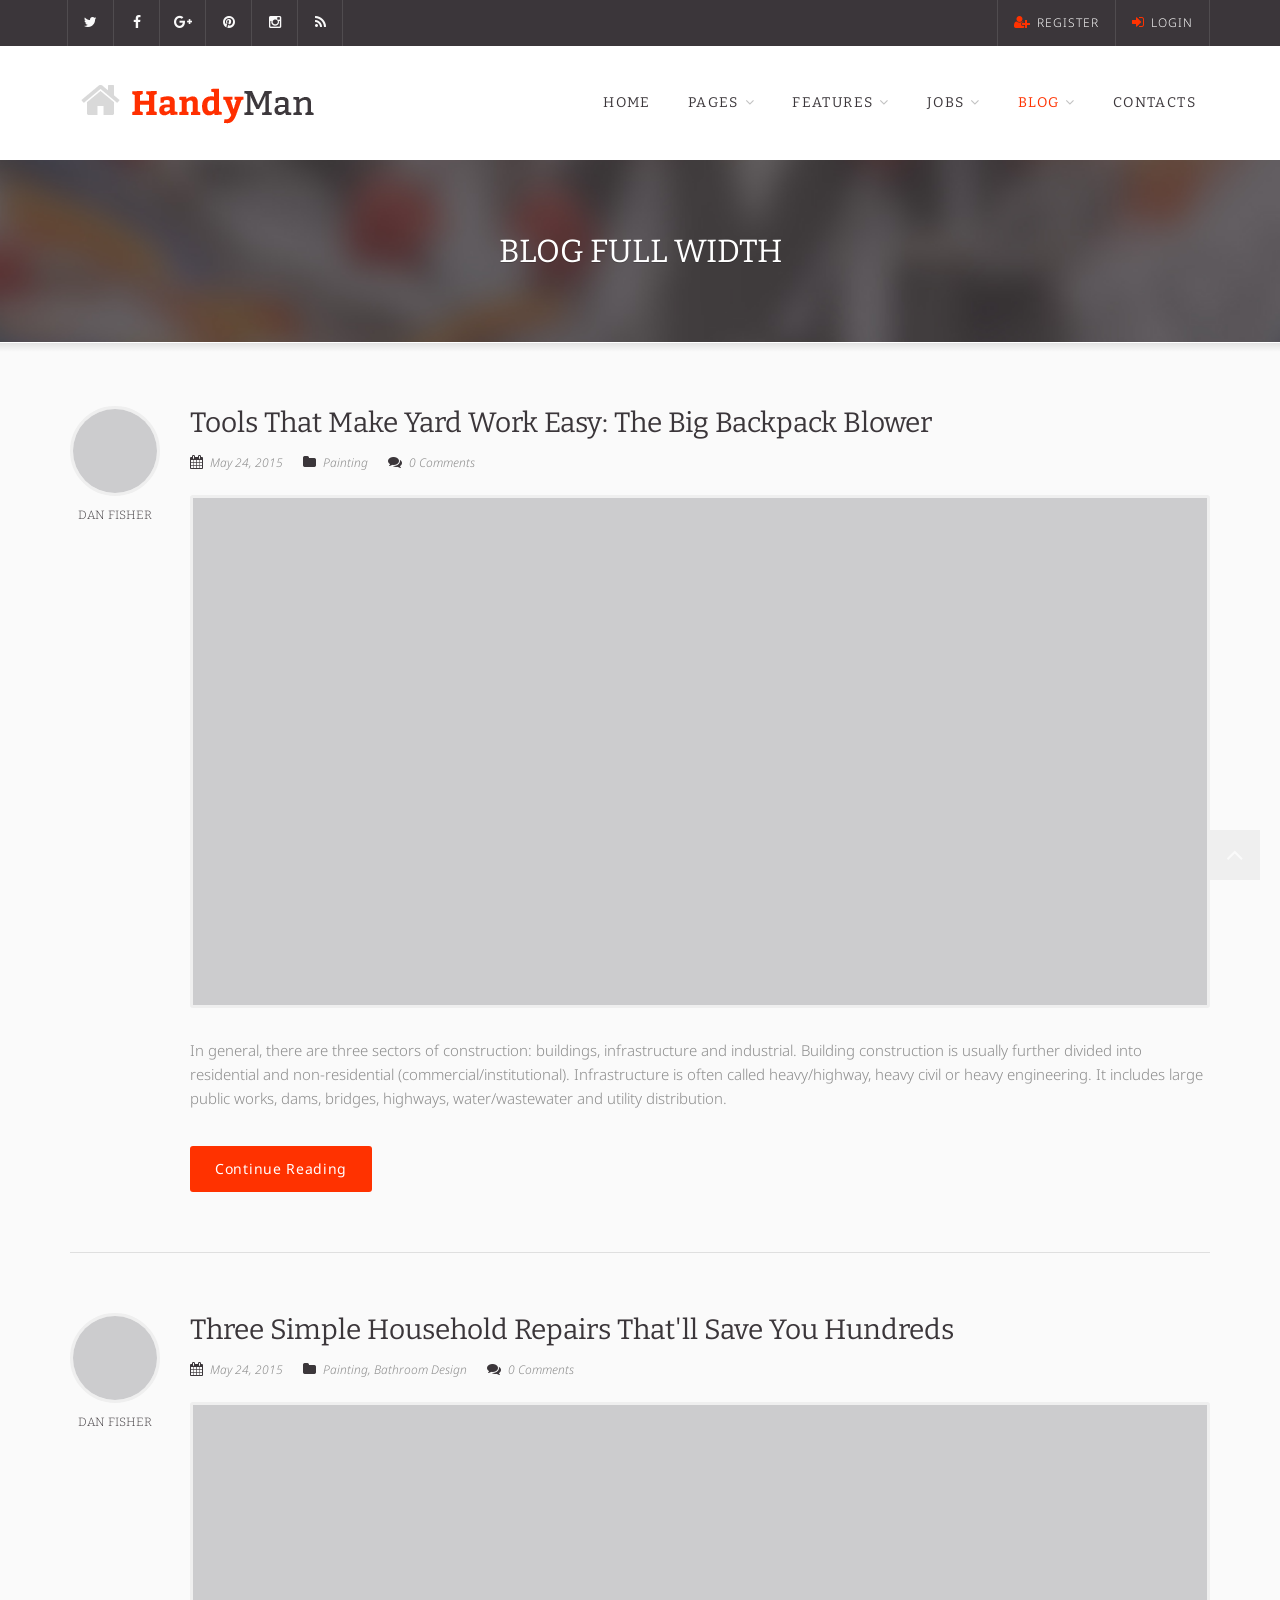
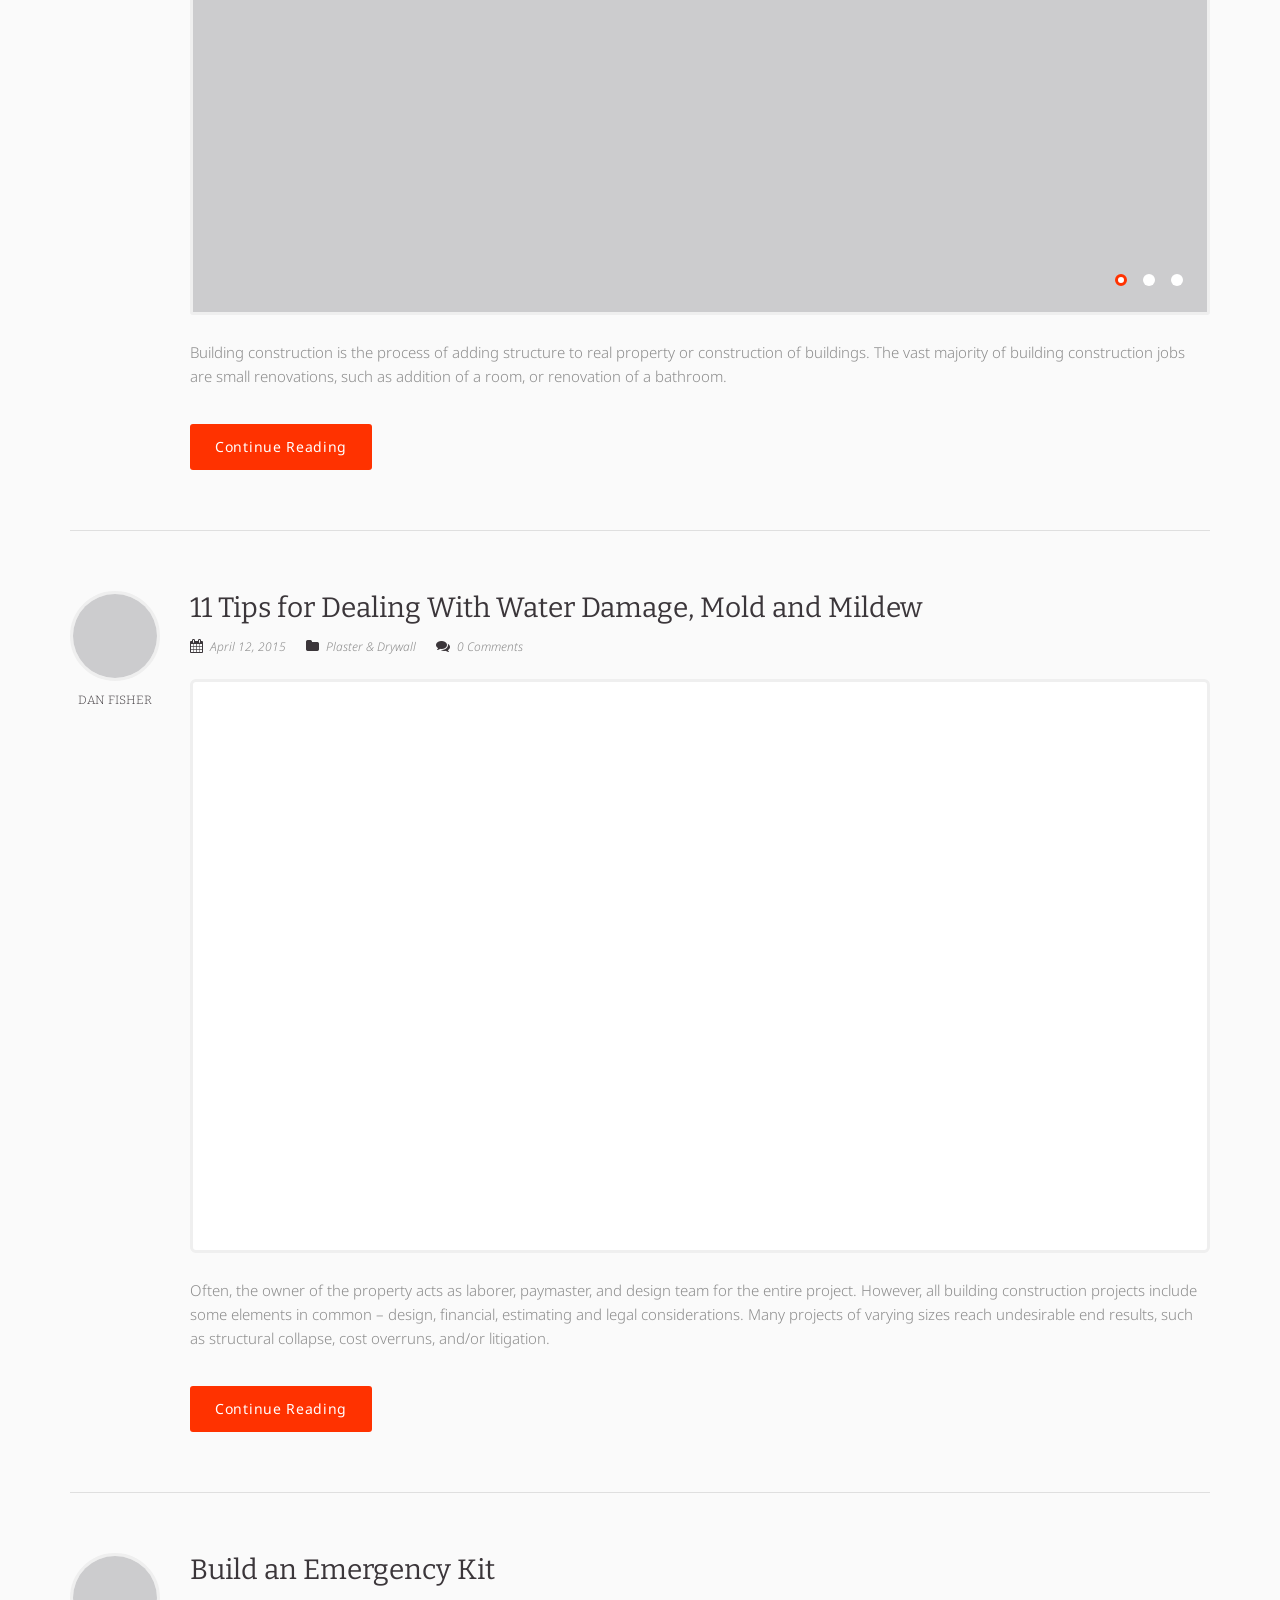
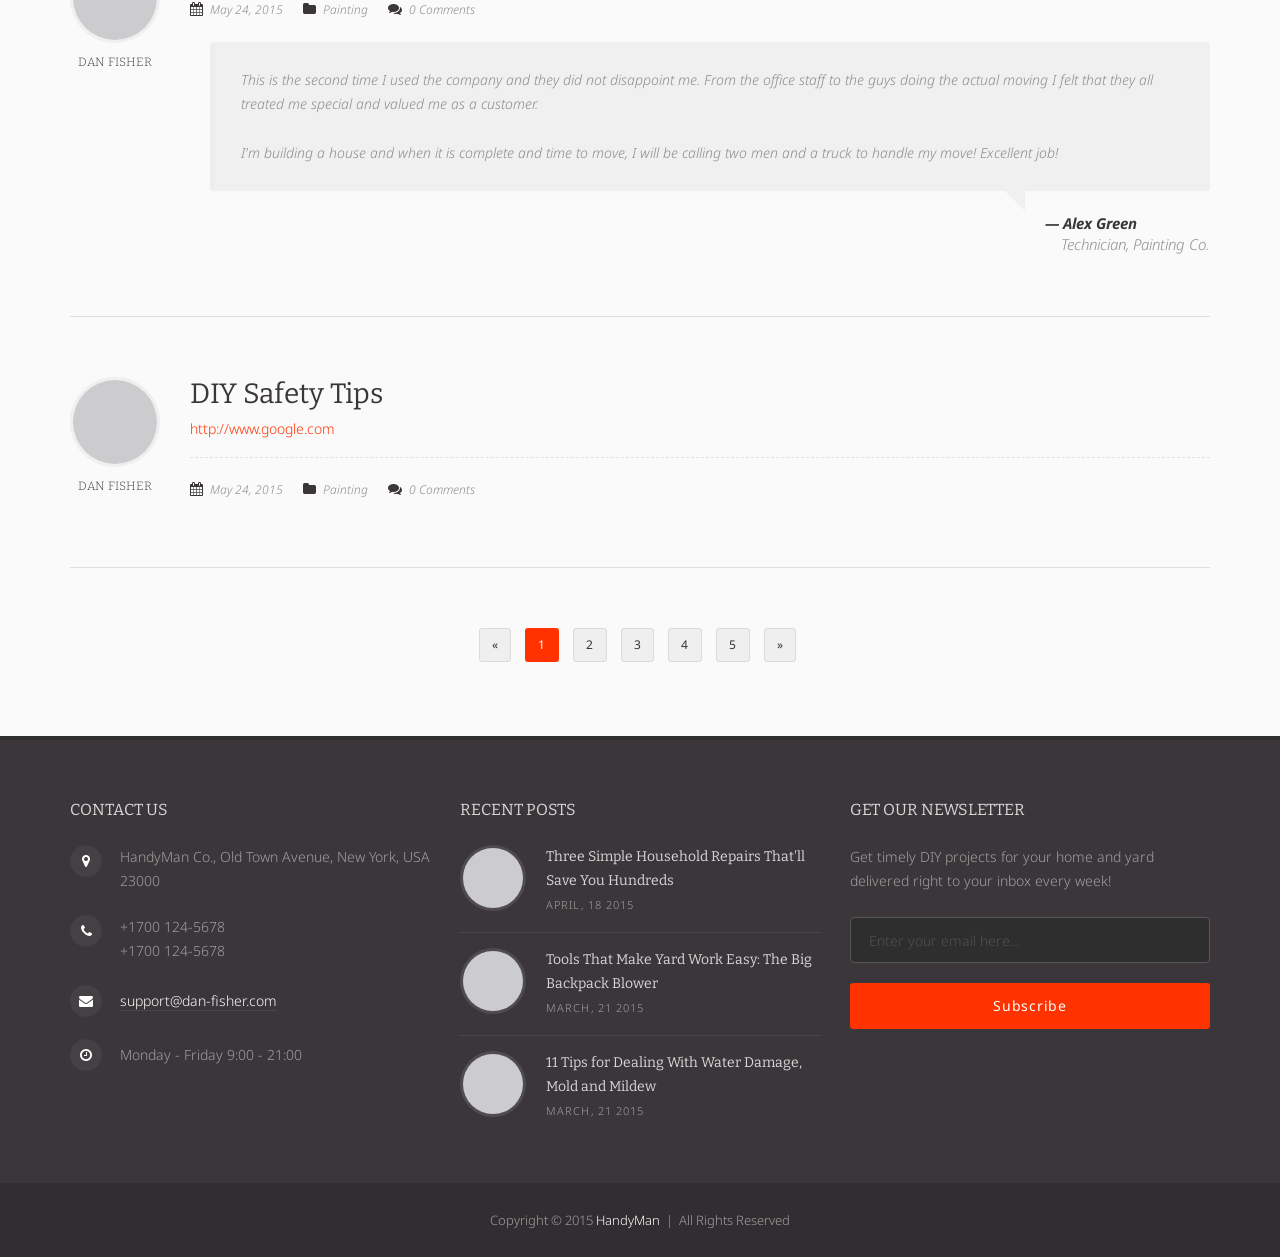
<file: blog-fullwidth.html>
<!DOCTYPE html>
<!--[if IE 7]>                  <html class="ie7 no-js" lang="en">     <![endif]-->
<!--[if lte IE 8]>              <html class="ie8 no-js" lang="en">     <![endif]-->
<!--[if (gte IE 9)|!(IE)]><!--> <html class="not-ie no-js" lang="en">  <!--<![endif]-->
<head>

	<!-- Basic Page Needs
	================================================== -->
	<meta charset="utf-8">
	<title>Blog Right Sidebar | Handyman - Job Board HTML Template</title>
	<meta name="description" content="Handyman - Job Board HTML Template - 1.0">
	<meta name="author" content="http://themeforest.net/user/dan_fisher">

	<!-- Mobile Specific Metas
	================================================== -->
	<meta name="viewport" content="width=device-width,initial-scale=1.0,maximum-scale=1.0,user-scalable=0">
	
	<!-- CSS
	================================================== -->
	<!-- Base + Vendors CSS -->
	<link rel="stylesheet" href="css/bootstrap.min.css">
	<link rel="stylesheet" href="css/fonts/font-awesome/css/font-awesome.css">
	<link rel="stylesheet" href="css/fonts/entypo/css/entypo.css">
	<link rel="stylesheet" href="vendor/owl-carousel/owl.carousel.css" media="screen">
	<link rel="stylesheet" href="vendor/owl-carousel/owl.theme.css" media="screen">
	<link rel="stylesheet" href="vendor/magnific-popup/magnific-popup.css" media="screen">

	<!-- Theme CSS-->
	<link rel="stylesheet" href="css/theme.css">
	<link rel="stylesheet" href="css/theme-elements.css">
	<link rel="stylesheet" href="css/animate.min.css">

   

  <!-- Head Libs -->
	<script src="vendor/modernizr.js"></script>

	
	<!-- Favicons
	================================================== -->
	<link rel="shortcut icon" href="images/favicons/favicon.ico">
	<link rel="apple-touch-icon" sizes="120x120" href="images/favicons/favicon-120.png">
	<link rel="apple-touch-icon" sizes="152x152" href="images/favicons/favicon-152.png">
	
</head>
<body>

	<div class="site-wrapper">

		<!-- Header -->
		<header class="header header-menu-fullw">

			<!-- Header Top Bar -->
			<div class="header-top">
				<div class="container">
					<div class="header-top-left">
						<button class="btn btn-sm btn-default menu-link menu-link__secondary">
							<i class="fa fa-bars"></i>
						</button>
						<div class="menu-container">
							<ul class="header-top-nav header-top-nav__secondary">
								<li><a href="#"><i class="fa fa-twitter"></i> <span class="nav-label">Twitter</span></a></li>
								<li><a href="#"><i class="fa fa-facebook"></i> <span class="nav-label">Facebook</span></a></li>
								<li><a href="#"><i class="fa fa-google-plus"></i> <span class="nav-label">Google+</span></a></li>
								<li><a href="#"><i class="fa fa-pinterest"></i> <span class="nav-label">Pinterest</span></a></li>
								<li><a href="#"><i class="fa fa-instagram"></i> <span class="nav-label">Instagram</span></a></li>
								<li><a href="#"><i class="fa fa-rss"></i> <span class="nav-label">RSS Feed</span></a></li>
							</ul>
						</div>
					</div>
					<div class="header-top-right">
						<button class="btn btn-sm btn-default menu-link menu-link__tertiary">
							<i class="fa fa-user"></i>
						</button>
						<div class="menu-container">
							<ul class="header-top-nav header-top-nav__tertiary">
								<li><a href="page-login.html"><i class="fa fa-user-plus"></i> Register</a></li>
								<li><a href="page-login.html"><i class="fa fa-sign-in"></i> Login</a></li>
							</ul>
						</div>
					</div>
				</div>
			</div>
			<!-- Header Top Bar / End -->
			<div class="header-main">
				<div class="container">
					<!-- Logo -->
					<div class="logo">
						<a href="index.html"><img src="images/logo.png" alt="Handyman"></a>
						<!-- <h1><a href="index.html"><span>Handy</span>Man</a></h1> -->
					</div>
					<!-- Logo / End -->

					<button type="button" class="navbar-toggle">
						<i class="fa fa-bars"></i>
					</button>

					<!-- Navigation -->
					<nav class="nav-main">
						<div class="nav-main-inner">
							<ul data-breakpoint="992" class="flexnav">
								<li><a href="index.html">Home</a></li>
								<li><a href="#">Pages</a>
									<ul>
										<li><a href="page-about.html">About Us</a></li>
										<li><a href="page-services.html">Services</a></li>
										<li><a href="page-team.html">Team</a></li>
										<li><a href="page-team-member.html">Team Member</a></li>
										<li><a href="page-faqs.html">FAQs</a></li>
										<li><a href="page-fullwidth.html">Full Width</a></li>
										<li><a href="page-left-sidebar.html">Left Sidebar</a></li>
										<li><a href="page-right-sidebar.html">Right Sidebar</a></li>
										<li><a href="page-login.html">Login &amp; Register</a></li>
										<li><a href="page-404.html">404</a></li>
									</ul>
								</li>
								<li><a href="#">Features</a>
									<ul>
										<li><a href="features-shortcodes.html">Shortcodes</a></li>
										<li><a href="features-pricing-tables.html">Pricing Tables</a></li>
										<li><a href="features-typography.html">Typography</a></li>
										<li><a href="features-columns.html">Columns</a></li>
										<li><a href="features-icons.html">Icons</a></li>
									</ul>
								</li>
								<li><a href="#">Jobs</a>
									<ul>
										<li><a href="job-post-profile.html">Post a Profile</a></li>
										<li><a href="job-post-job.html">Post a Job</a></li>
										<li><a href="job-professionals.html">Professionals</a></li>
										<li><a href="job-dashboard.html">Dashboard</a></li>
										<li><a href="job-profile.html">Profile</a></li>
									</ul>
								</li>
								<li class="active"><a href="blog-right-sidebar.html">Blog</a>
									<ul>
										<li><a href="blog-right-sidebar.html">Blog Right Sidebar</a></li>
										<li><a href="blog-left-sidebar.html">Blog Left Sidebar</a></li>
										<li class="active"><a href="blog-fullwidth.html">Blog Full Width</a></li>
										<li><a href="blog-post.html">Single Post</a></li>
									</ul>
								</li>
								<li><a href="page-contacts.html">Contacts</a></li>
							</ul>
						</div>
					</nav>
					<!-- Navigation / End -->

				</div>
			</div>
			
		</header>
		<!-- Header / End -->


		<!-- Main -->
		<div class="main" role="main">

			<!-- Page Heading -->
			<section class="page-heading">
				<div class="container">
					<div class="row">
						<div class="col-md-12">
							<h1>Blog Full Width</h1>
						</div>
					</div>
				</div>
			</section>
			<!-- Page Heading / End -->

			<!-- Page Content -->
			<div class="page-content">
				<div class="container">
					
					<div class="row">
						<div class="content col-md-12">

							<!-- Post (Standard Format) -->
							<article class="entry entry__standard entry__with-icon">
								<header class="entry-header">
									<div class="entry-author visible-md visible-lg">
										<img src="images/samples/post-author1.jpg" alt="">
										<span class="author-name">Dan Fisher</span>
									</div>
									<h3><a href="blog-post.html">Tools That Make Yard Work Easy: The Big Backpack Blower</a></h3>
									<div class="entry-meta">
										<span class="entry-date"><i class="fa fa-calendar"></i> <a href="#">May 24, 2015</a></span>
										<span class="entry-category"><i class="fa fa-folder"></i> <a href="#">Painting</a></span>
										<span class="entry-comments"><i class="fa fa-comments"></i> <a href="#">0 Comments</a></span>
									</div>
								</header>
								<div class="entry-thumb-wrapper">
									<figure class="alignnone entry-thumb">
										<a href="#"><img src="images/samples/post-img1-lg.jpg" alt=""></a>
									</figure>
								</div>
								<div class="excerpt">
									In general, there are three sectors of construction: buildings, infrastructure and industrial. Building construction is usually further divided into residential and non-residential (commercial/institutional). Infrastructure is often called heavy/highway, heavy civil or heavy engineering. It includes large public works, dams, bridges, highways, water/wastewater and utility distribution.
								</div>
								<footer class="entry-footer">
									<a href="#" class="btn btn-primary">Continue Reading</a>
								</footer>
							</article>
							<!-- Post (Standard Format) / End -->

							<!-- Post (Gallery Format) -->
							<article class="entry entry__gallery entry__with-icon">
								<header class="entry-header">
									<div class="entry-author visible-md visible-lg">
										<img src="images/samples/post-author2.jpg" alt="">
										<span class="author-name">Dan Fisher</span>
									</div>
									<h3><a href="blog-post.html">Three Simple Household Repairs That'll Save You Hundreds</a></h3>
									<div class="entry-meta">
										<span class="entry-date"><i class="fa fa-calendar"></i> <a href="#">May 24, 2015</a></span>
										<span class="entry-category"><i class="fa fa-folder"></i> <a href="#">Painting</a>, <a href="#">Bathroom Design</a></span>
										<span class="entry-comments"><i class="fa fa-comments"></i> <a href="#">0 Comments</a></span>
									</div>
								</header>
								<div class="entry-thumb-wrapper">
									<!-- Project Slider -->
									<div class="owl-carousel owl-theme owl-slider thumbnail">
										<div class="item">
											<a href="#"><img src="images/samples/post-img3-lg.jpg" alt=""></a>
										</div>
										<div class="item">
											<a href="#"><img src="images/samples/post-img2-lg.jpg" alt=""></a>
										</div>
										<div class="item">
											<a href="#"><img src="images/samples/post-img1-lg.jpg" alt=""></a>
										</div>
									</div>
									<!-- Project Slider / End -->
								</div>
								<div class="excerpt">
									Building construction is the process of adding structure to real property or construction of buildings. The vast majority of building construction jobs are small renovations, such as addition of a room, or renovation of a bathroom.
								</div>
								<footer class="entry-footer">
									<a href="#" class="btn btn-primary">Continue Reading</a>
								</footer>
							</article>
							<!-- Post (Gallery Format) / End -->

							<!-- Post (Video Format) -->
							<article class="entry entry__video entry__with-icon">
								<header class="entry-header">
									<div class="entry-author visible-md visible-lg">
										<img src="images/samples/post-author1.jpg" alt="">
										<span class="author-name">Dan Fisher</span>
									</div>
									<h3><a href="blog-post.html">11 Tips for Dealing With Water Damage, Mold and Mildew</a></h3>
									<div class="entry-meta">
										<span class="entry-date"><i class="fa fa-calendar"></i> <a href="#">April 12, 2015</a></span>
										<span class="entry-category"><i class="fa fa-folder"></i> <a href="#">Plaster &amp; Drywall</a></span>
										<span class="entry-comments"><i class="fa fa-comments"></i> <a href="#">0 Comments</a></span>
									</div>
								</header>
								<div class="entry-thumb-wrapper">
									<figure class="alignnone video-holder">
										<iframe src="http://player.vimeo.com/video/7449107?color=ff3200" width="612" height="343" frameborder="0" webkitAllowFullScreen mozallowfullscreen allowFullScreen></iframe>
									</figure>
								</div>
								<div class="excerpt">
									Often, the owner of the property acts as laborer, paymaster, and design team for the entire project. However, all building construction projects include some elements in common – design, financial, estimating and legal considerations. Many projects of varying sizes reach undesirable end results, such as structural collapse, cost overruns, and/or litigation.
								</div>
								<footer class="entry-footer">
									<a href="#" class="btn btn-primary">Continue Reading</a>
								</footer>
							</article>
							<!-- Post (Video Format) / End -->

							<!-- Post (Quote Format) -->
							<article class="entry entry__quote entry__with-icon">
								<header class="entry-header">
									<div class="entry-author visible-md visible-lg">
										<img src="images/samples/post-author1.jpg" alt="">
										<span class="author-name">Dan Fisher</span>
									</div>
									<h3><a href="blog-post.html">Build an Emergency Kit</a></h3>
									<div class="entry-meta">
										<span class="entry-date"><i class="fa fa-calendar"></i> <a href="#">May 24, 2015</a></span>
										<span class="entry-category"><i class="fa fa-folder"></i> <a href="#">Painting</a></span>
										<span class="entry-comments"><i class="fa fa-comments"></i> <a href="#">0 Comments</a></span>
									</div>
								</header>
								<div class="quote-holder">
									<blockquote>
										<p>This is the second time I used the company and they did not disappoint me. From the office staff to the guys doing the actual moving I felt that they all treated me special and valued me as a customer.</p>
										<p>I'm building a house and when it is complete and time to move, I will be calling two men and a truck to handle my move! Excellent job!</p>
									</blockquote>
									<cite>Alex Green<span>Technician, Painting Co.</span></cite>
								</div>
							</article>
							<!-- Post (Quote Format) / End -->

							<!-- Post (Link Format) -->
							<article class="entry entry__link entry__with-icon">
								<header class="entry-header">
									<div class="entry-author visible-md visible-lg">
										<img src="images/samples/post-author2.jpg" alt="">
										<span class="author-name">Dan Fisher</span>
									</div>
									<h3><a href="blog-post.html">DIY Safety Tips</a></h3>
									<span class="entry-url"><a href="#">http://www.google.com</a></span>
									<div class="entry-meta">
										<span class="entry-date"><i class="fa fa-calendar"></i> <a href="#">May 24, 2015</a></span>
										<span class="entry-category"><i class="fa fa-folder"></i> <a href="#">Painting</a></span>
										<span class="entry-comments"><i class="fa fa-comments"></i> <a href="#">0 Comments</a></span>
									</div>
								</header>
							</article>
							<!-- Post (Link Format) / End -->

							<div class="text-center">
								<ul class="pagination-custom list-unstyled list-inline">
									<li><a href="#" class="btn btn-sm btn-default">&laquo;</a></li>
									<li><a href="#" class="btn btn-sm btn-primary">1</a></li>
									<li><a href="#" class="btn btn-sm btn-default">2</a></li>
									<li><a href="#" class="btn btn-sm btn-default">3</a></li>
									<li><a href="#" class="btn btn-sm btn-default">4</a></li>
									<li><a href="#" class="btn btn-sm btn-default">5</a></li>
									<li><a href="#" class="btn btn-sm btn-default">&raquo;</a></li>
								</ul>
							</div>
						</div>

					</div>

				</div>
			</div>
			<!-- Page Content / End -->

			<!-- Footer -->
			<footer class="footer" id="footer">
				<div class="footer-widgets">
					<div class="container">
						<div class="row">
							<div class="col-sm-4 col-md-4">
								<!-- Widget :: Contacts Info -->
								<div class="contacts-widget widget widget__footer">
									<h3 class="widget-title">Contact Us</h3>
									<div class="widget-content">
										<ul class="contacts-info-list">
											<li>
												<i class="fa fa-map-marker"></i>
												<div class="info-item">
													HandyMan Co., Old Town Avenue, New York, USA 23000
												</div>
											</li>
											<li>
												<i class="fa fa-phone"></i>
												<div class="info-item">
													+1700 124-5678<br>
													+1700 124-5678
												</div>
											</li>
											<li>
												<i class="fa fa-envelope"></i>
												<span class="info-item">
													<a href="mailto:info@dan-fisher.com">support@dan-fisher.com</a>
												</span>
											</li>
											<li>
												<i class="fa fa-clock-o"></i>
												<div class="info-item">
													Monday - Friday 9:00 - 21:00
												</div>
											</li>
										</ul>
									</div>
								</div>
								<!-- /Widget :: Contacts Info -->
							</div>
							<div class="col-sm-4 col-md-4">
								<!-- Widget :: Latest Posts -->
								<div class="latest-posts-widget widget widget__footer">
									<h3 class="widget-title">Recent Posts</h3>
									<div class="widget-content">
										<ul class="latest-posts-list">
											<li>
												<figure class="thumbnail"><a href="#"><img src="images/samples/post-img1-sm.jpg" alt=""></a></figure>
												<h5 class="title"><a href="#">Three Simple Household Repairs That'll Save You Hundreds</a></h5>
												<span class="date">April, 18 2015</span>
											</li>
											<li>
												<figure class="thumbnail"><a href="#"><img src="images/samples/post-img2-sm.jpg" alt=""></a></figure>
												<h5 class="title"><a href="#">Tools That Make Yard Work Easy: The Big Backpack Blower</a></h5>
												<span class="date">March, 21 2015</span>
											</li>
											<li>
												<figure class="thumbnail"><a href="#"><img src="images/samples/post-img3-sm.jpg" alt=""></a></figure>
												<h5 class="title"><a href="#">11 Tips for Dealing With Water Damage, Mold and Mildew</a></h5>
												<span class="date">March, 21 2015</span>
											</li>
										</ul>
									</div>
								</div>
								<!-- /Widget :: Latest Posts -->
							</div>

							<div class="clearfix visible-sm"></div>

							<div class="col-sm-4 col-md-4">
								<!-- Widget :: Newsletter -->
								<div class="widget_newsletter widget widget__footer">
									<h3 class="widget-title">Get Our Newsletter</h3>
									<div class="widget-content">
										<p>Get timely DIY projects for your home and yard delivered right to your inbox every week!</p>

										<form action="php/newsletter-form.php" method="POST" id="newsletter-form">

											<div class="alert alert-success hidden" id="newsletter-alert-success">
												<strong>Success!</strong> Thank you for subscribing.
											</div>
											<div class="alert alert-danger hidden" id="newsletter-alert-error">
												<strong>Error!</strong> Something went wrong.
											</div>

											<div class="form-group">
												<input type="email" 
													value=""
													data-msg-required="Please enter email address."
													data-msg-email="Please enter a valid email address."
													class="form-control"
													placeholder="Enter your email here..."
													name="subscribe-email"
													id="subscribe-email">
											</div>
											<button type="submit" class="btn btn-primary btn-block" data-loading-text="Loading...">Subscribe</button>
										</form>
									</div>
								</div>
								<!-- /Widget :: Newsletter -->
							</div>
						</div>
					</div>
				</div>
				<div class="footer-copyright">
					<div class="container">
						<div class="row">
							<div class="col-sm-12">
								Copyright &copy; 2015  <a href="index.html">HandyMan</a> &nbsp;| &nbsp;All Rights Reserved
							</div>
						</div>
					</div>
				</div>
			</footer>
			<!-- Footer / End -->
			
		</div>
		<!-- Main / End -->
	</div>
	
	
	
	
	
	<!-- Javascript Files
	================================================== -->
	<script src="vendor/jquery-1.11.0.min.js"></script>
	<script src="vendor/jquery-migrate-1.2.1.min.js"></script>
	<script src="vendor/bootstrap.js"></script>
	<script src="vendor/jquery.flexnav.min.js"></script>
	<script src="vendor/jquery.hoverIntent.minified.js"></script>
	<script src="vendor/jquery.flickrfeed.js"></script>
	<script src="vendor/magnific-popup/jquery.magnific-popup.js"></script>
	<script src="vendor/owl-carousel/owl.carousel.min.js"></script>
	<script src="vendor/jquery.fitvids.js"></script>
	<script src="vendor/jquery.appear.js"></script>
	<script src="vendor/jquery.stellar.min.js"></script>
	<script src="vendor/jquery.countTo.js"></script>

	<!-- Newsletter Form -->
	<script src="vendor/jquery.validate.js"></script>
	<script src="js/newsletter.js"></script>

	<script src="js/custom.js"></script>


	
</body>
</html>
</file>
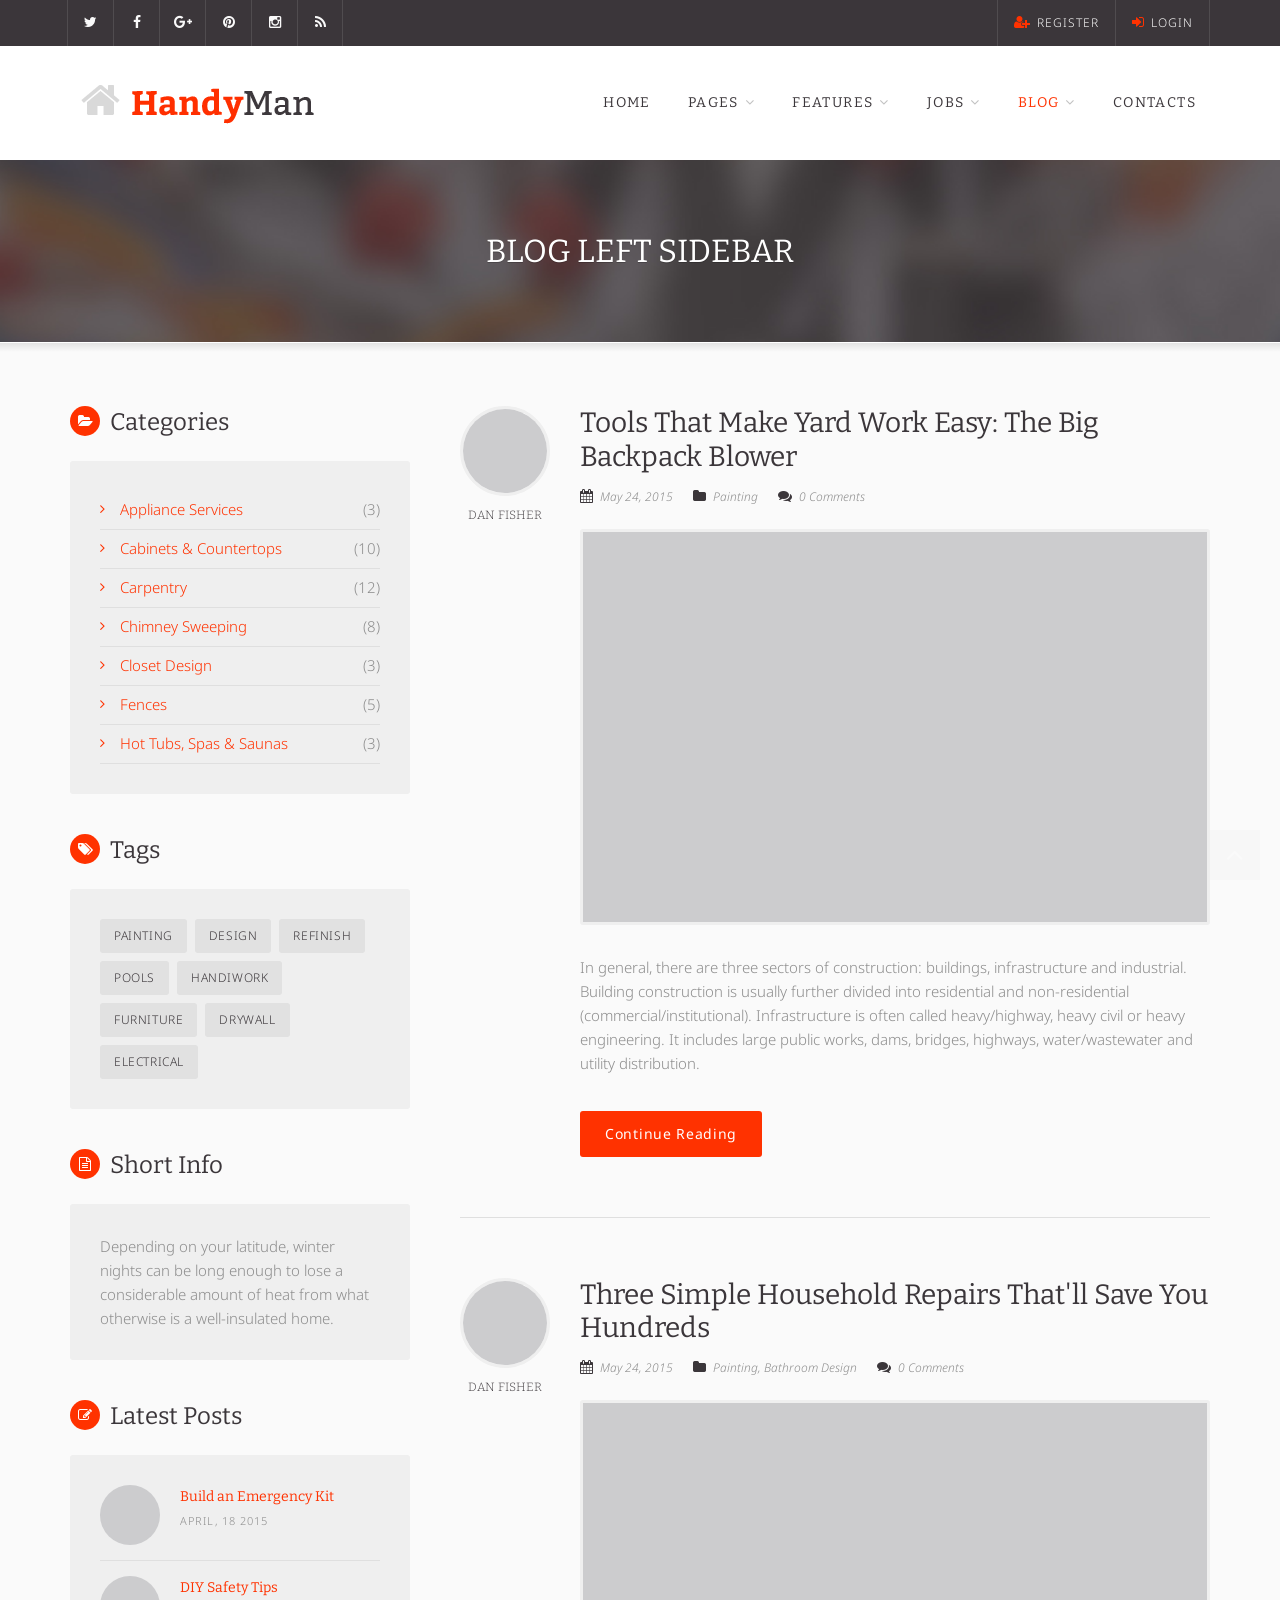
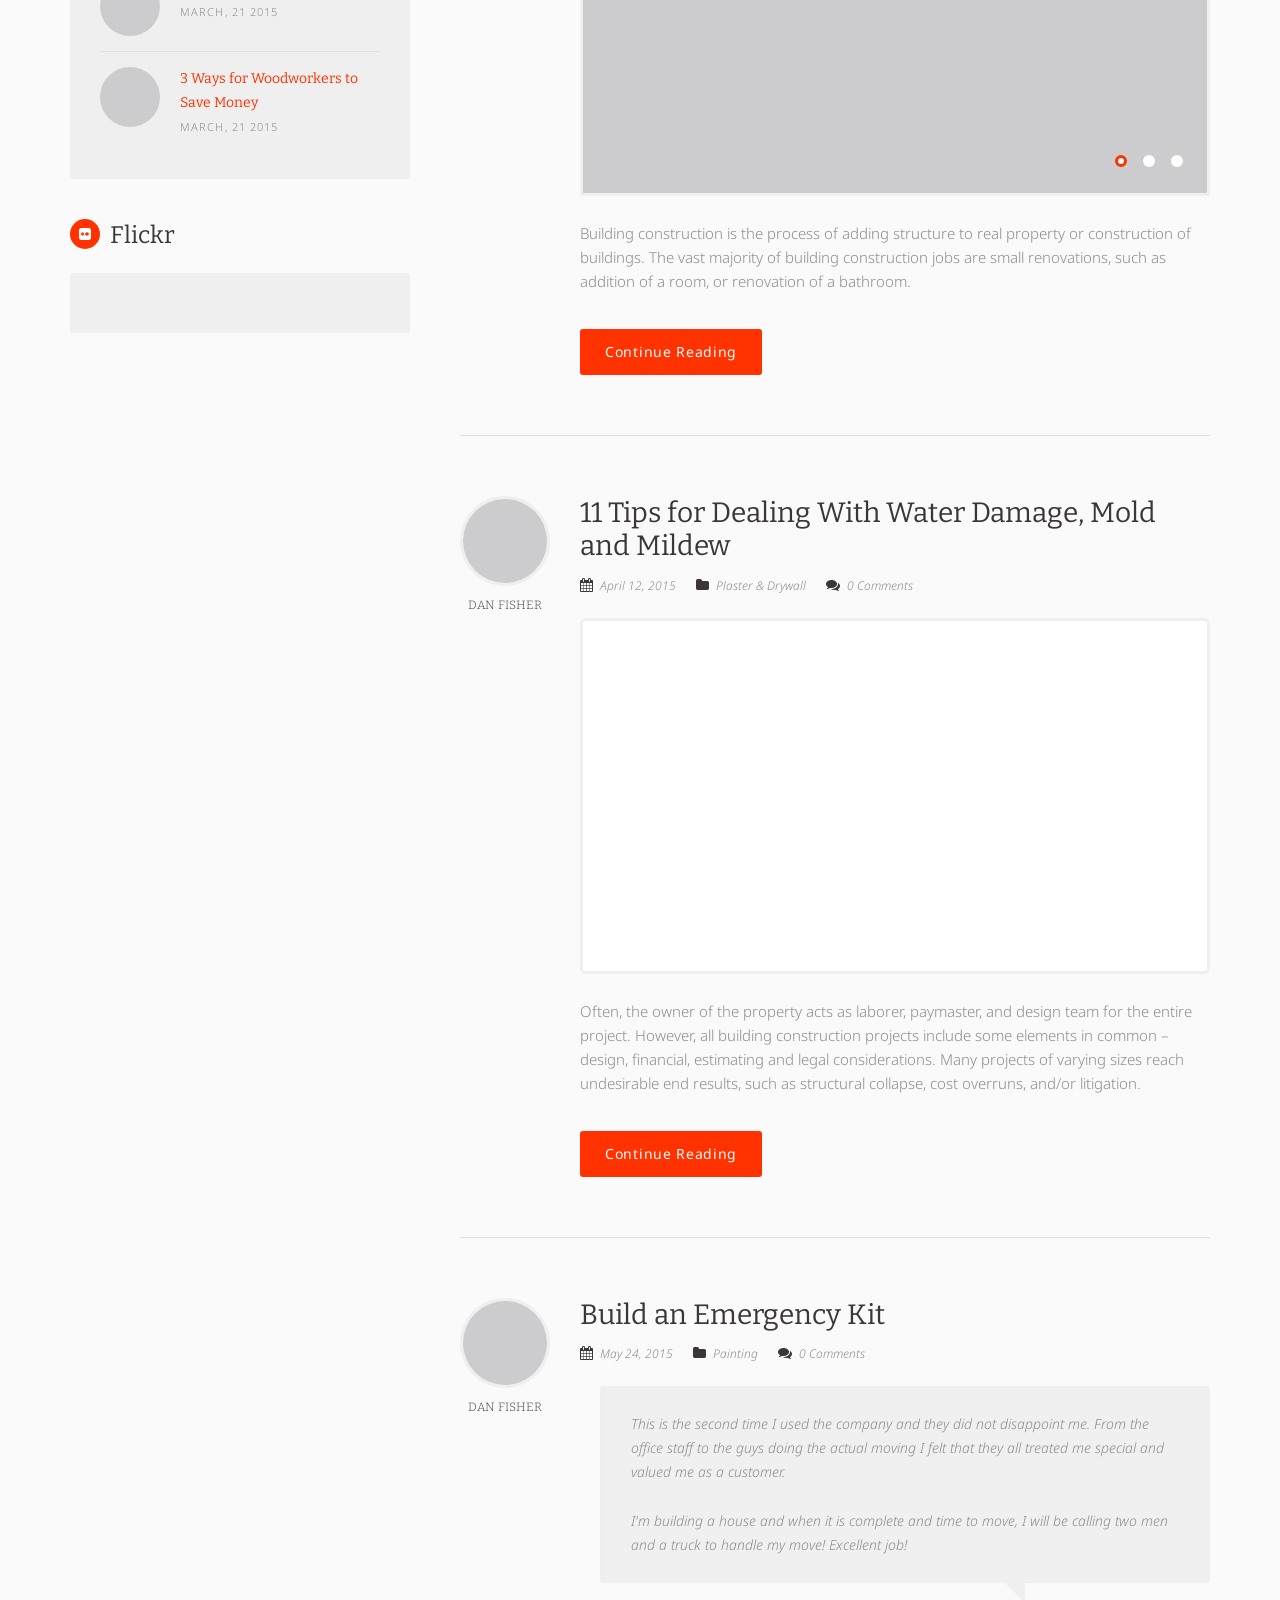
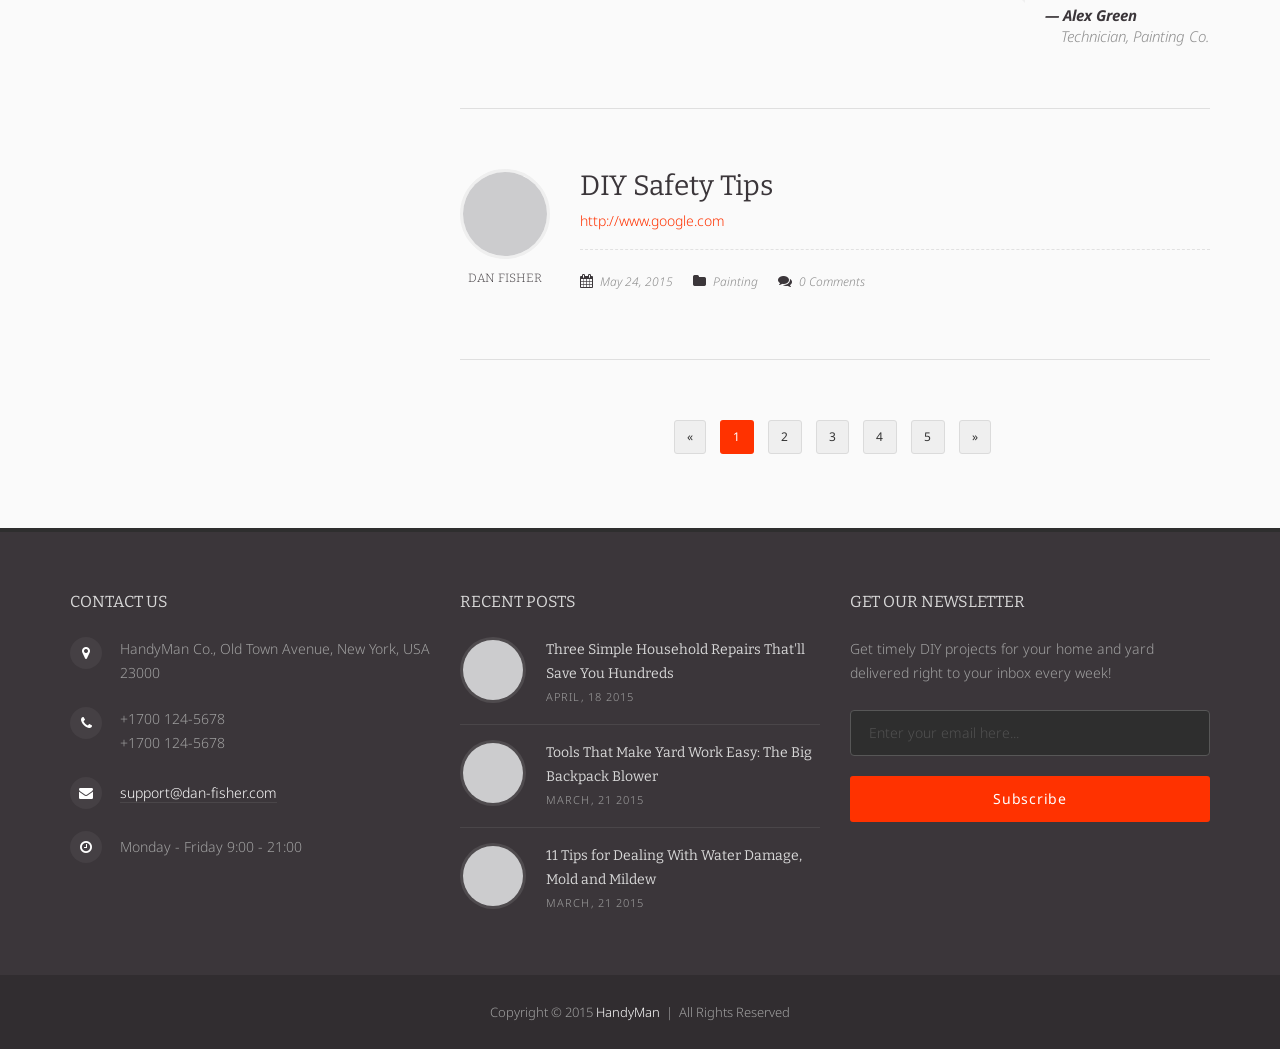
<file: blog-left-sidebar.html>
<!DOCTYPE html>
<!--[if IE 7]>                  <html class="ie7 no-js" lang="en">     <![endif]-->
<!--[if lte IE 8]>              <html class="ie8 no-js" lang="en">     <![endif]-->
<!--[if (gte IE 9)|!(IE)]><!--> <html class="not-ie no-js" lang="en">  <!--<![endif]-->
<head>

	<!-- Basic Page Needs
	================================================== -->
	<meta charset="utf-8">
	<title>Blog Right Sidebar | Handyman - Job Board HTML Template</title>
	<meta name="description" content="Handyman - Job Board HTML Template - 1.0">
	<meta name="author" content="http://themeforest.net/user/dan_fisher">


	<!-- Mobile Specific Metas
	================================================== -->
	<meta name="viewport" content="width=device-width,initial-scale=1.0,maximum-scale=1.0,user-scalable=0">
	
	
	
	<!-- CSS
	================================================== -->
	<!-- Base + Vendors CSS -->
	<link rel="stylesheet" href="css/bootstrap.min.css">
	<link rel="stylesheet" href="css/fonts/font-awesome/css/font-awesome.css">
	<link rel="stylesheet" href="css/fonts/entypo/css/entypo.css">
	<link rel="stylesheet" href="vendor/owl-carousel/owl.carousel.css" media="screen">
	<link rel="stylesheet" href="vendor/owl-carousel/owl.theme.css" media="screen">
	<link rel="stylesheet" href="vendor/magnific-popup/magnific-popup.css" media="screen">

	<!-- Theme CSS-->
	<link rel="stylesheet" href="css/theme.css">
	<link rel="stylesheet" href="css/theme-elements.css">
	<link rel="stylesheet" href="css/animate.min.css">

   

  <!-- Head Libs -->
	<script src="vendor/modernizr.js"></script>

	
	<!-- Favicons
	================================================== -->
	<link rel="shortcut icon" href="images/favicons/favicon.ico">
	<link rel="apple-touch-icon" sizes="120x120" href="images/favicons/favicon-120.png">
	<link rel="apple-touch-icon" sizes="152x152" href="images/favicons/favicon-152.png">
	
</head>
<body>

	<div class="site-wrapper">

		<!-- Header -->
		<header class="header header-menu-fullw">

			<!-- Header Top Bar -->
			<div class="header-top">
				<div class="container">
					<div class="header-top-left">
						<button class="btn btn-sm btn-default menu-link menu-link__secondary">
							<i class="fa fa-bars"></i>
						</button>
						<div class="menu-container">
							<ul class="header-top-nav header-top-nav__secondary">
								<li><a href="#"><i class="fa fa-twitter"></i> <span class="nav-label">Twitter</span></a></li>
								<li><a href="#"><i class="fa fa-facebook"></i> <span class="nav-label">Facebook</span></a></li>
								<li><a href="#"><i class="fa fa-google-plus"></i> <span class="nav-label">Google+</span></a></li>
								<li><a href="#"><i class="fa fa-pinterest"></i> <span class="nav-label">Pinterest</span></a></li>
								<li><a href="#"><i class="fa fa-instagram"></i> <span class="nav-label">Instagram</span></a></li>
								<li><a href="#"><i class="fa fa-rss"></i> <span class="nav-label">RSS Feed</span></a></li>
							</ul>
						</div>
					</div>
					<div class="header-top-right">
						<button class="btn btn-sm btn-default menu-link menu-link__tertiary">
							<i class="fa fa-user"></i>
						</button>
						<div class="menu-container">
							<ul class="header-top-nav header-top-nav__tertiary">
								<li><a href="page-login.html"><i class="fa fa-user-plus"></i> Register</a></li>
								<li><a href="page-login.html"><i class="fa fa-sign-in"></i> Login</a></li>
							</ul>
						</div>
					</div>
				</div>
			</div>
			<!-- Header Top Bar / End -->
			<div class="header-main">
				<div class="container">
					<!-- Logo -->
					<div class="logo">
						<a href="index.html"><img src="images/logo.png" alt="Handyman"></a>
						<!-- <h1><a href="index.html"><span>Handy</span>Man</a></h1> -->
					</div>
					<!-- Logo / End -->

					<button type="button" class="navbar-toggle">
						<i class="fa fa-bars"></i>
					</button>

					<!-- Navigation -->
					<nav class="nav-main">
						<div class="nav-main-inner">
							<ul data-breakpoint="992" class="flexnav">
								<li><a href="index.html">Home</a></li>
								<li><a href="#">Pages</a>
									<ul>
										<li><a href="page-about.html">About Us</a></li>
										<li><a href="page-services.html">Services</a></li>
										<li><a href="page-team.html">Team</a></li>
										<li><a href="page-team-member.html">Team Member</a></li>
										<li><a href="page-faqs.html">FAQs</a></li>
										<li><a href="page-fullwidth.html">Full Width</a></li>
										<li><a href="page-left-sidebar.html">Left Sidebar</a></li>
										<li><a href="page-right-sidebar.html">Right Sidebar</a></li>
										<li><a href="page-login.html">Login &amp; Register</a></li>
										<li><a href="page-404.html">404</a></li>
									</ul>
								</li>
								<li><a href="#">Features</a>
									<ul>
										<li><a href="features-shortcodes.html">Shortcodes</a></li>
										<li><a href="features-pricing-tables.html">Pricing Tables</a></li>
										<li><a href="features-typography.html">Typography</a></li>
										<li><a href="features-columns.html">Columns</a></li>
										<li><a href="features-icons.html">Icons</a></li>
									</ul>
								</li>
								<li><a href="#">Jobs</a>
									<ul>
										<li><a href="job-post-profile.html">Post a Profile</a></li>
										<li><a href="job-post-job.html">Post a Job</a></li>
										<li><a href="job-professionals.html">Professionals</a></li>
										<li><a href="job-dashboard.html">Dashboard</a></li>
										<li><a href="job-profile.html">Profile</a></li>
									</ul>
								</li>
								<li class="active"><a href="blog-right-sidebar.html">Blog</a>
									<ul>
										<li><a href="blog-right-sidebar.html">Blog Right Sidebar</a></li>
										<li class="active"><a href="blog-left-sidebar.html">Blog Left Sidebar</a></li>
										<li><a href="blog-fullwidth.html">Blog Full Width</a></li>
										<li><a href="blog-post.html">Single Post</a></li>
									</ul>
								</li>
								<li><a href="page-contacts.html">Contacts</a></li>
							</ul>
						</div>
					</nav>
					<!-- Navigation / End -->

				</div>
			</div>
			
		</header>
		<!-- Header / End -->


		<!-- Main -->
		<div class="main" role="main">

			<!-- Page Heading -->
			<section class="page-heading">
				<div class="container">
					<div class="row">
						<div class="col-md-12">
							<h1>Blog Left Sidebar</h1>
						</div>
					</div>
				</div>
			</section>
			<!-- Page Heading / End -->

			<!-- Page Content -->
			<div class="page-content">
				<div class="container">
					
					<div class="row">
						<div class="content col-md-8 col-md-push-4">

							<!-- Post (Standard Format) -->
							<article class="entry entry__standard entry__with-icon">
								<header class="entry-header">
									<div class="entry-author visible-md visible-lg">
										<img src="images/samples/post-author1.jpg" alt="">
										<span class="author-name">Dan Fisher</span>
									</div>
									<h3><a href="blog-post.html">Tools That Make Yard Work Easy: The Big Backpack Blower</a></h3>
									<div class="entry-meta">
										<span class="entry-date"><i class="fa fa-calendar"></i> <a href="#">May 24, 2015</a></span>
										<span class="entry-category"><i class="fa fa-folder"></i> <a href="#">Painting</a></span>
										<span class="entry-comments"><i class="fa fa-comments"></i> <a href="#">0 Comments</a></span>
									</div>
								</header>
								<div class="entry-thumb-wrapper">
									<figure class="alignnone entry-thumb">
										<a href="#"><img src="images/samples/post-img1.jpg" alt=""></a>
									</figure>
								</div>
								<div class="excerpt">
									In general, there are three sectors of construction: buildings, infrastructure and industrial. Building construction is usually further divided into residential and non-residential (commercial/institutional). Infrastructure is often called heavy/highway, heavy civil or heavy engineering. It includes large public works, dams, bridges, highways, water/wastewater and utility distribution. 
								</div>
								<footer class="entry-footer">
									<a href="#" class="btn btn-primary">Continue Reading</a>
								</footer>
							</article>
							<!-- Post (Standard Format) / End -->

							<!-- Post (Gallery Format) -->
							<article class="entry entry__gallery entry__with-icon">
								<header class="entry-header">
									<div class="entry-author visible-md visible-lg">
										<img src="images/samples/post-author2.jpg" alt="">
										<span class="author-name">Dan Fisher</span>
									</div>
									<h3><a href="blog-post.html">Three Simple Household Repairs That'll Save You Hundreds</a></h3>
									<div class="entry-meta">
										<span class="entry-date"><i class="fa fa-calendar"></i> <a href="#">May 24, 2015</a></span>
										<span class="entry-category"><i class="fa fa-folder"></i> <a href="#">Painting</a>, <a href="#">Bathroom Design</a></span>
										<span class="entry-comments"><i class="fa fa-comments"></i> <a href="#">0 Comments</a></span>
									</div>
								</header>
								<div class="entry-thumb-wrapper">
									<!-- Project Slider -->
									<div class="owl-carousel owl-theme owl-slider thumbnail">
										<div class="item">
											<a href="#"><img src="images/samples/post-img3.jpg" alt=""></a>
										</div>
										<div class="item">
											<a href="#"><img src="images/samples/post-img2.jpg" alt=""></a>
										</div>
										<div class="item">
											<a href="#"><img src="images/samples/post-img1.jpg" alt=""></a>
										</div>
									</div>
									<!-- Project Slider / End -->
								</div>
								<div class="excerpt">
									Building construction is the process of adding structure to real property or construction of buildings. The vast majority of building construction jobs are small renovations, such as addition of a room, or renovation of a bathroom.
								</div>
								<footer class="entry-footer">
									<a href="#" class="btn btn-primary">Continue Reading</a>
								</footer>
							</article>
							<!-- Post (Gallery Format) / End -->

							<!-- Post (Video Format) -->
							<article class="entry entry__video entry__with-icon">
								<header class="entry-header">
									<div class="entry-author visible-md visible-lg">
										<img src="images/samples/post-author1.jpg" alt="">
										<span class="author-name">Dan Fisher</span>
									</div>
									<h3><a href="blog-post.html">11 Tips for Dealing With Water Damage, Mold and Mildew</a></h3>
									<div class="entry-meta">
										<span class="entry-date"><i class="fa fa-calendar"></i> <a href="#">April 12, 2015</a></span>
										<span class="entry-category"><i class="fa fa-folder"></i> <a href="#">Plaster &amp; Drywall</a></span>
										<span class="entry-comments"><i class="fa fa-comments"></i> <a href="#">0 Comments</a></span>
									</div>
								</header>
								<div class="entry-thumb-wrapper">
									<figure class="alignnone video-holder">
										<iframe src="http://player.vimeo.com/video/7449107?color=ff3200" width="612" height="343" frameborder="0" webkitAllowFullScreen mozallowfullscreen allowFullScreen></iframe>
									</figure>
								</div>
								<div class="excerpt">
									Often, the owner of the property acts as laborer, paymaster, and design team for the entire project. However, all building construction projects include some elements in common – design, financial, estimating and legal considerations. Many projects of varying sizes reach undesirable end results, such as structural collapse, cost overruns, and/or litigation.
								</div>
								<footer class="entry-footer">
									<a href="#" class="btn btn-primary">Continue Reading</a>
								</footer>
							</article>
							<!-- Post (Video Format) / End -->

							<!-- Post (Quote Format) -->
							<article class="entry entry__quote entry__with-icon">
								<header class="entry-header">
									<div class="entry-author visible-md visible-lg">
										<img src="images/samples/post-author1.jpg" alt="">
										<span class="author-name">Dan Fisher</span>
									</div>
									<h3><a href="blog-post.html">Build an Emergency Kit</a></h3>
									<div class="entry-meta">
										<span class="entry-date"><i class="fa fa-calendar"></i> <a href="#">May 24, 2015</a></span>
										<span class="entry-category"><i class="fa fa-folder"></i> <a href="#">Painting</a></span>
										<span class="entry-comments"><i class="fa fa-comments"></i> <a href="#">0 Comments</a></span>
									</div>
								</header>
								<div class="quote-holder">
									<blockquote>
										<p>This is the second time I used the company and they did not disappoint me. From the office staff to the guys doing the actual moving I felt that they all treated me special and valued me as a customer.</p>
										<p>I'm building a house and when it is complete and time to move, I will be calling two men and a truck to handle my move! Excellent job!</p>
									</blockquote>
									<cite>Alex Green<span>Technician, Painting Co.</span></cite>
								</div>
							</article>
							<!-- Post (Quote Format) / End -->

							<!-- Post (Link Format) -->
							<article class="entry entry__link entry__with-icon">
								<header class="entry-header">
									<div class="entry-author visible-md visible-lg">
										<img src="images/samples/post-author2.jpg" alt="">
										<span class="author-name">Dan Fisher</span>
									</div>
									<h3><a href="blog-post.html">DIY Safety Tips</a></h3>
									<span class="entry-url"><a href="#">http://www.google.com</a></span>
									<div class="entry-meta">
										<span class="entry-date"><i class="fa fa-calendar"></i> <a href="#">May 24, 2015</a></span>
										<span class="entry-category"><i class="fa fa-folder"></i> <a href="#">Painting</a></span>
										<span class="entry-comments"><i class="fa fa-comments"></i> <a href="#">0 Comments</a></span>
									</div>
								</header>
							</article>
							<!-- Post (Link Format) / End -->

							<div class="text-center">
								<ul class="pagination-custom list-unstyled list-inline">
									<li><a href="#" class="btn btn-sm btn-default">&laquo;</a></li>
									<li><a href="#" class="btn btn-sm btn-primary">1</a></li>
									<li><a href="#" class="btn btn-sm btn-default">2</a></li>
									<li><a href="#" class="btn btn-sm btn-default">3</a></li>
									<li><a href="#" class="btn btn-sm btn-default">4</a></li>
									<li><a href="#" class="btn btn-sm btn-default">5</a></li>
									<li><a href="#" class="btn btn-sm btn-default">&raquo;</a></li>
								</ul>
							</div>
						</div>

						<aside class="sidebar col-md-4 col-md-pull-8">
							
							<hr class="visible-sm visible-xs lg">

							<!-- Widget :: Categories -->
							<div class="widget_categories widget widget__sidebar">
								<h4 class="widget-title">Categories</h4>
								<div class="widget-content">
									<ul>
										<li><a href="#">Appliance Services</a> (3)</li>
										<li><a href="#">Cabinets &amp; Countertops</a> (10)</li>
										<li><a href="#">Carpentry</a> (12)</li>
										<li><a href="#">Chimney Sweeping</a> (8)</li>
										<li><a href="#">Closet Design</a> (3)</li>
										<li><a href="#">Fences</a> (5)</li>
										<li><a href="#">Hot Tubs, Spas &amp; Saunas</a> (3)</li>
									</ul>
								</div>
							</div>
							<!-- /Widget :: Categories -->

							<!-- Widget :: Tags Cloud -->
							<div class="widget_tag_cloud widget widget__sidebar">
								<h4 class="widget-title">Tags</h4>
								<div class="widget-content">
									<div class="tagcloud">
										<a href="#">painting</a>
										<a href="#">design</a>
										<a href="#">refinish</a>
										<a href="#">pools</a>
										<a href="#">handiwork</a>
										<a href="#">furniture</a>
										<a href="#">drywall</a>
										<a href="#">electrical</a>
									</div>
								</div>
							</div>
							<!-- /Widget :: Tags Cloud -->

							<!-- Widget :: Text Widget -->
							<div class="widget_text widget widget__sidebar">
								<h4 class="widget-title">Short Info</h4>
								<div class="widget-content">
									Depending on your latitude, winter nights can be long enough to lose a considerable amount of heat from what otherwise is a well-insulated home.
								</div>
							</div>
							<!-- /Widget :: Text Widget -->

							<!-- Widget :: Latest Posts -->
							<div class="widget_latest-posts widget widget__sidebar">
								<h4 class="widget-title">Latest Posts</h4>
								<div class="widget-content">
									<ul class="latest-posts-list">
										<li>
											<figure class="thumbnail"><a href="#"><img src="images/samples/post-img1-sm.jpg" alt=""></a></figure>
											<h5 class="title"><a href="#">Build an Emergency Kit</a></h5>
											<span class="date">April, 18 2015</span>
										</li>
										<li>
											<figure class="thumbnail"><a href="#"><img src="images/samples/post-img2-sm.jpg" alt=""></a></figure>
											<h5 class="title"><a href="#">DIY Safety Tips</a></h5>
											<span class="date">March, 21 2015</span>
										</li>
										<li>
											<figure class="thumbnail"><a href="#"><img src="images/samples/post-img3-sm.jpg" alt=""></a></figure>
											<h5 class="title"><a href="#">3 Ways for Woodworkers to Save Money</a></h5>
											<span class="date">March, 21 2015</span>
										</li>
									</ul>
								</div>
							</div>
							<!-- /Widget :: Latest Posts -->

							<!-- Widget :: Flickr -->
							<div class="widget_flickr widget widget__sidebar">
								<h4 class="widget-title">Flickr</h4>
								<div class="widget-content">
									<!-- Flickr images will appear here -->
									<ul class="flickr-feed"></ul>
								</div>
							</div>
							<!-- /Widget :: Flickr -->

						</aside>
					</div>

				</div>
			</div>
			<!-- Page Content / End -->

			<!-- Footer -->
			<footer class="footer" id="footer">
				<div class="footer-widgets">
					<div class="container">
						<div class="row">
							<div class="col-sm-4 col-md-4">
								<!-- Widget :: Contacts Info -->
								<div class="contacts-widget widget widget__footer">
									<h3 class="widget-title">Contact Us</h3>
									<div class="widget-content">
										<ul class="contacts-info-list">
											<li>
												<i class="fa fa-map-marker"></i>
												<div class="info-item">
													HandyMan Co., Old Town Avenue, New York, USA 23000
												</div>
											</li>
											<li>
												<i class="fa fa-phone"></i>
												<div class="info-item">
													+1700 124-5678<br>
													+1700 124-5678
												</div>
											</li>
											<li>
												<i class="fa fa-envelope"></i>
												<span class="info-item">
													<a href="mailto:info@dan-fisher.com">support@dan-fisher.com</a>
												</span>
											</li>
											<li>
												<i class="fa fa-clock-o"></i>
												<div class="info-item">
													Monday - Friday 9:00 - 21:00
												</div>
											</li>
										</ul>
									</div>
								</div>
								<!-- /Widget :: Contacts Info -->
							</div>
							<div class="col-sm-4 col-md-4">
								<!-- Widget :: Latest Posts -->
								<div class="latest-posts-widget widget widget__footer">
									<h3 class="widget-title">Recent Posts</h3>
									<div class="widget-content">
										<ul class="latest-posts-list">
											<li>
												<figure class="thumbnail"><a href="#"><img src="images/samples/post-img1-sm.jpg" alt=""></a></figure>
												<h5 class="title"><a href="#">Three Simple Household Repairs That'll Save You Hundreds</a></h5>
												<span class="date">April, 18 2015</span>
											</li>
											<li>
												<figure class="thumbnail"><a href="#"><img src="images/samples/post-img2-sm.jpg" alt=""></a></figure>
												<h5 class="title"><a href="#">Tools That Make Yard Work Easy: The Big Backpack Blower</a></h5>
												<span class="date">March, 21 2015</span>
											</li>
											<li>
												<figure class="thumbnail"><a href="#"><img src="images/samples/post-img3-sm.jpg" alt=""></a></figure>
												<h5 class="title"><a href="#">11 Tips for Dealing With Water Damage, Mold and Mildew</a></h5>
												<span class="date">March, 21 2015</span>
											</li>
										</ul>
									</div>
								</div>
								<!-- /Widget :: Latest Posts -->
							</div>

							<div class="clearfix visible-sm"></div>

							<div class="col-sm-4 col-md-4">
								<!-- Widget :: Newsletter -->
								<div class="widget_newsletter widget widget__footer">
									<h3 class="widget-title">Get Our Newsletter</h3>
									<div class="widget-content">
										<p>Get timely DIY projects for your home and yard delivered right to your inbox every week!</p>

										<form action="php/newsletter-form.php" method="POST" id="newsletter-form">

											<div class="alert alert-success hidden" id="newsletter-alert-success">
												<strong>Success!</strong> Thank you for subscribing.
											</div>
											<div class="alert alert-danger hidden" id="newsletter-alert-error">
												<strong>Error!</strong> Something went wrong.
											</div>

											<div class="form-group">
												<input type="email" 
													value=""
													data-msg-required="Please enter email address."
													data-msg-email="Please enter a valid email address."
													class="form-control"
													placeholder="Enter your email here..."
													name="subscribe-email"
													id="subscribe-email">
											</div>
											<button type="submit" class="btn btn-primary btn-block" data-loading-text="Loading...">Subscribe</button>
										</form>
									</div>
								</div>
								<!-- /Widget :: Newsletter -->
							</div>
						</div>
					</div>
				</div>
				<div class="footer-copyright">
					<div class="container">
						<div class="row">
							<div class="col-sm-12">
								Copyright &copy; 2015  <a href="index.html">HandyMan</a> &nbsp;| &nbsp;All Rights Reserved
							</div>
						</div>
					</div>
				</div>
			</footer>
			<!-- Footer / End -->
			
		</div>
		<!-- Main / End -->
	</div>
	
	
	
	
	
	<!-- Javascript Files
	================================================== -->
	<script src="vendor/jquery-1.11.0.min.js"></script>
	<script src="vendor/jquery-migrate-1.2.1.min.js"></script>
	<script src="vendor/bootstrap.js"></script>
	<script src="vendor/jquery.flexnav.min.js"></script>
	<script src="vendor/jquery.hoverIntent.minified.js"></script>
	<script src="vendor/jquery.flickrfeed.js"></script>
	<script src="vendor/magnific-popup/jquery.magnific-popup.js"></script>
	<script src="vendor/owl-carousel/owl.carousel.min.js"></script>
	<script src="vendor/jquery.fitvids.js"></script>
	<script src="vendor/jquery.appear.js"></script>
	<script src="vendor/jquery.stellar.min.js"></script>
	<script src="vendor/jquery.countTo.js"></script>

	<!-- Newsletter Form -->
	<script src="vendor/jquery.validate.js"></script>
	<script src="js/newsletter.js"></script>

	<script src="js/custom.js"></script>


	
</body>
</html>
</file>
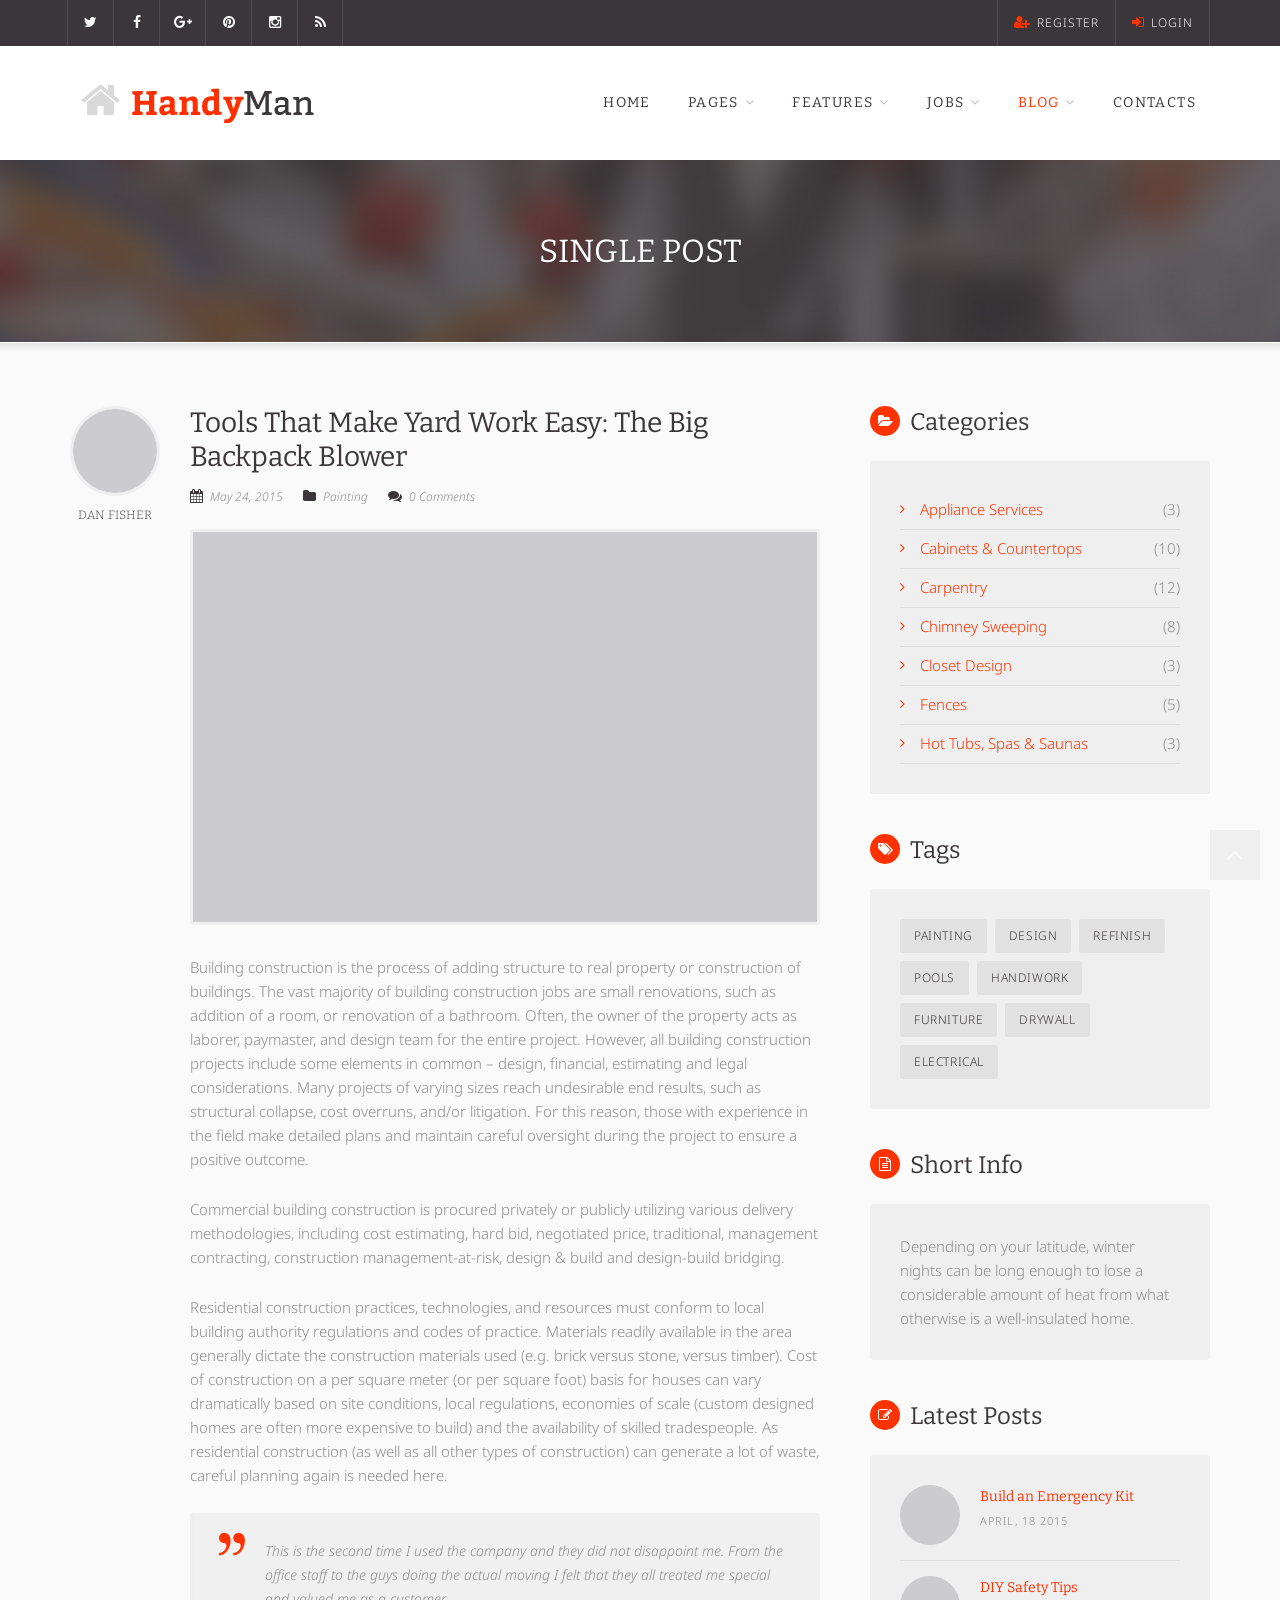
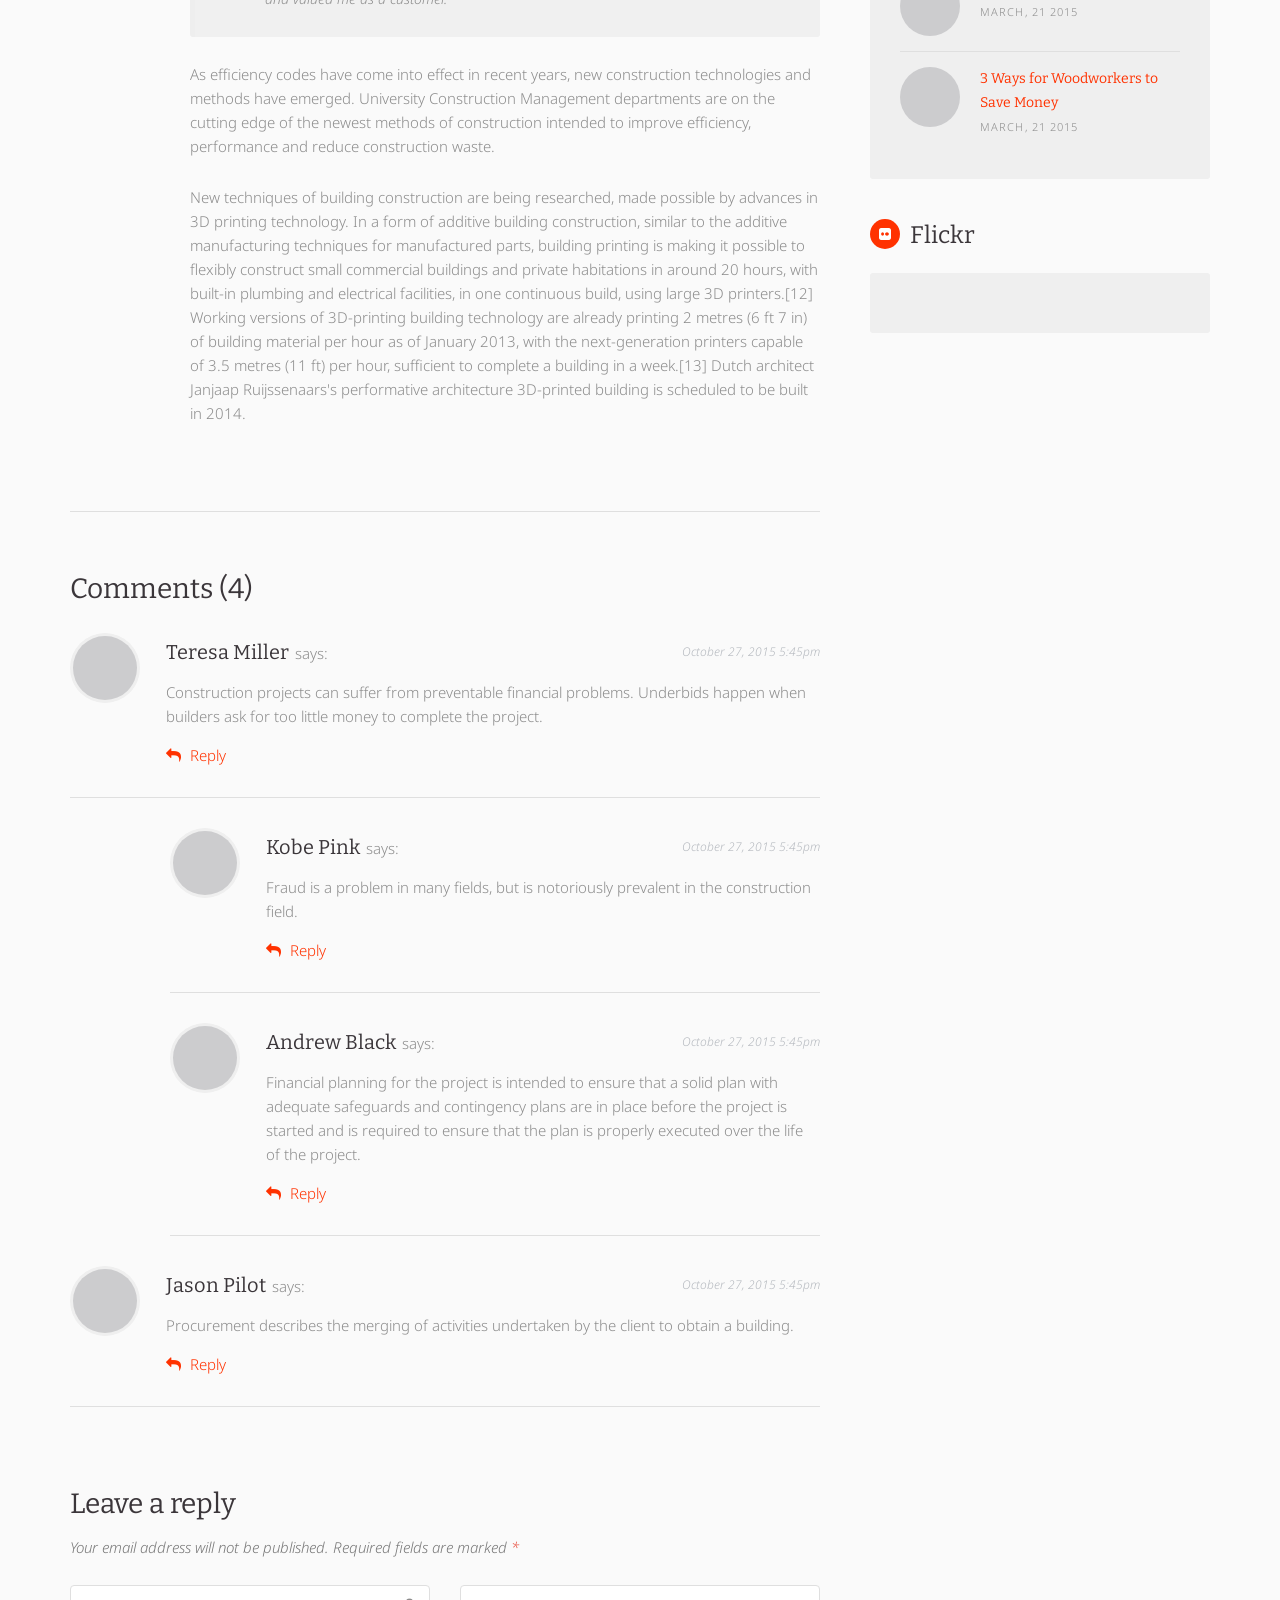
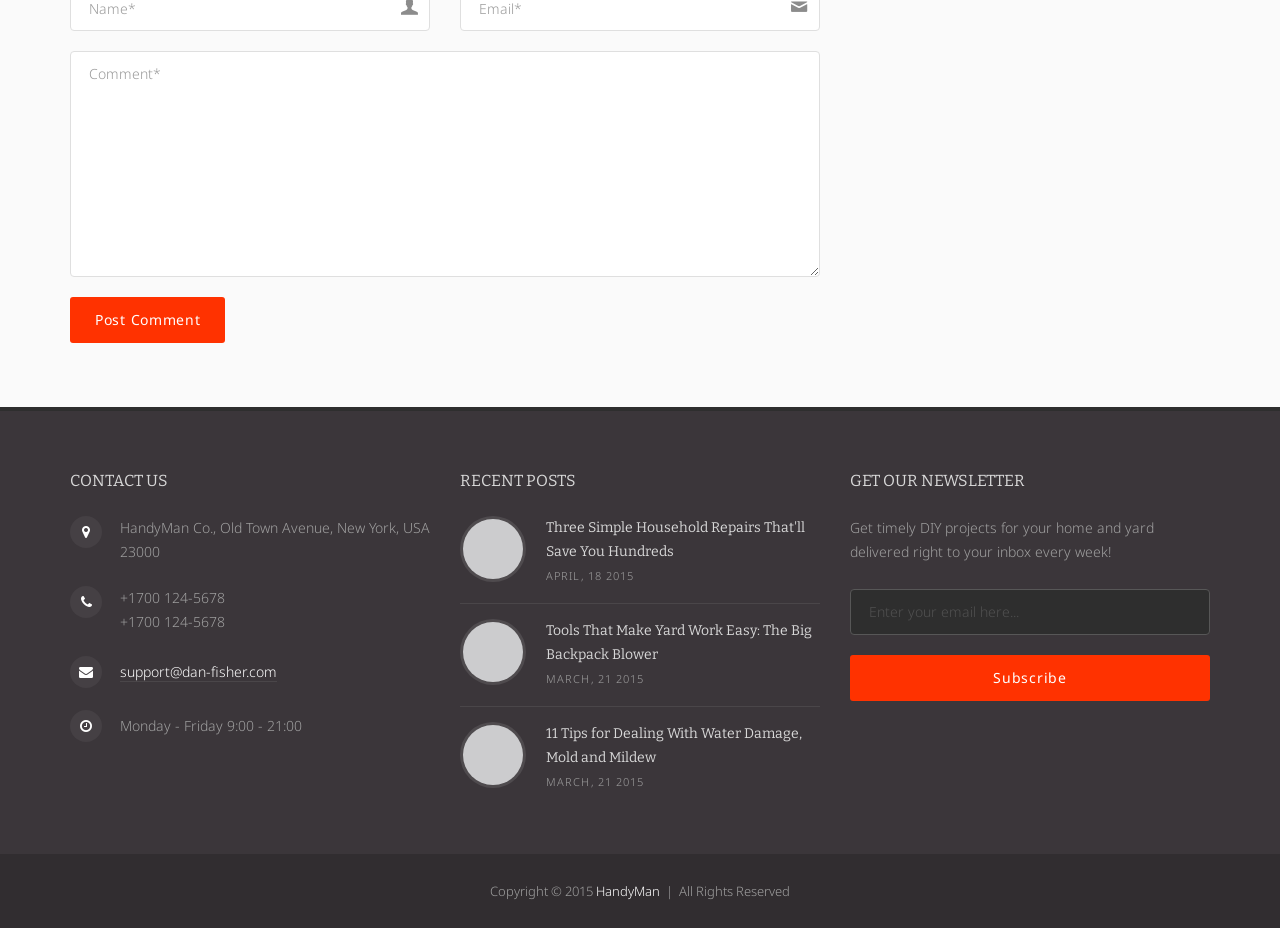
<file: blog-post.html>
<!DOCTYPE html>
<!--[if IE 7]>                  <html class="ie7 no-js" lang="en">     <![endif]-->
<!--[if lte IE 8]>              <html class="ie8 no-js" lang="en">     <![endif]-->
<!--[if (gte IE 9)|!(IE)]><!--> <html class="not-ie no-js" lang="en">  <!--<![endif]-->
<head>

	<!-- Basic Page Needs
	================================================== -->
	<meta charset="utf-8">
	<title>Blog Post | Handyman - Job Board HTML Template</title>
	<meta name="description" content="Handyman - Job Board HTML Template - 1.0">
	<meta name="author" content="http://themeforest.net/user/dan_fisher">


	<!-- Mobile Specific Metas
	================================================== -->
	<meta name="viewport" content="width=device-width,initial-scale=1.0,maximum-scale=1.0,user-scalable=0">

	
	<!-- CSS
	================================================== -->
	<!-- Base + Vendors CSS -->
	<link rel="stylesheet" href="css/bootstrap.min.css">
	<link rel="stylesheet" href="css/fonts/font-awesome/css/font-awesome.css">
	<link rel="stylesheet" href="css/fonts/entypo/css/entypo.css">
	<link rel="stylesheet" href="vendor/owl-carousel/owl.carousel.css" media="screen">
	<link rel="stylesheet" href="vendor/owl-carousel/owl.theme.css" media="screen">
	<link rel="stylesheet" href="vendor/magnific-popup/magnific-popup.css" media="screen">

	<!-- Theme CSS-->
	<link rel="stylesheet" href="css/theme.css">
	<link rel="stylesheet" href="css/theme-elements.css">
	<link rel="stylesheet" href="css/animate.min.css">



	<!-- Head Libs -->
	<script src="vendor/modernizr.js"></script>

	
	<!-- Favicons
	================================================== -->
	<link rel="shortcut icon" href="images/favicons/favicon.ico">
	<link rel="apple-touch-icon" sizes="120x120" href="images/favicons/favicon-120.png">
	<link rel="apple-touch-icon" sizes="152x152" href="images/favicons/favicon-152.png">
	
</head>
<body>

	<div class="site-wrapper">

		<!-- Header -->
		<header class="header header-menu-fullw">

			<!-- Header Top Bar -->
			<div class="header-top">
				<div class="container">
					<div class="header-top-left">
						<button class="btn btn-sm btn-default menu-link menu-link__secondary">
							<i class="fa fa-bars"></i>
						</button>
						<div class="menu-container">
							<ul class="header-top-nav header-top-nav__secondary">
								<li><a href="#"><i class="fa fa-twitter"></i> <span class="nav-label">Twitter</span></a></li>
								<li><a href="#"><i class="fa fa-facebook"></i> <span class="nav-label">Facebook</span></a></li>
								<li><a href="#"><i class="fa fa-google-plus"></i> <span class="nav-label">Google+</span></a></li>
								<li><a href="#"><i class="fa fa-pinterest"></i> <span class="nav-label">Pinterest</span></a></li>
								<li><a href="#"><i class="fa fa-instagram"></i> <span class="nav-label">Instagram</span></a></li>
								<li><a href="#"><i class="fa fa-rss"></i> <span class="nav-label">RSS Feed</span></a></li>
							</ul>
						</div>
					</div>
					<div class="header-top-right">
						<button class="btn btn-sm btn-default menu-link menu-link__tertiary">
							<i class="fa fa-user"></i>
						</button>
						<div class="menu-container">
							<ul class="header-top-nav header-top-nav__tertiary">
								<li><a href="page-login.html"><i class="fa fa-user-plus"></i> Register</a></li>
								<li><a href="page-login.html"><i class="fa fa-sign-in"></i> Login</a></li>
							</ul>
						</div>
					</div>
				</div>
			</div>
			<!-- Header Top Bar / End -->
			<div class="header-main">
				<div class="container">
					<!-- Logo -->
					<div class="logo">
						<a href="index.html"><img src="images/logo.png" alt="Handyman"></a>
						<!-- <h1><a href="index.html"><span>Handy</span>Man</a></h1> -->
					</div>
					<!-- Logo / End -->

					<button type="button" class="navbar-toggle">
						<i class="fa fa-bars"></i>
					</button>

					<!-- Navigation -->
					<nav class="nav-main">
						<div class="nav-main-inner">
							<ul data-breakpoint="992" class="flexnav">
								<li><a href="index.html">Home</a></li>
								<li><a href="#">Pages</a>
									<ul>
										<li><a href="page-about.html">About Us</a></li>
										<li><a href="page-services.html">Services</a></li>
										<li><a href="page-team.html">Team</a></li>
										<li><a href="page-team-member.html">Team Member</a></li>
										<li><a href="page-faqs.html">FAQs</a></li>
										<li><a href="page-fullwidth.html">Full Width</a></li>
										<li><a href="page-left-sidebar.html">Left Sidebar</a></li>
										<li><a href="page-right-sidebar.html">Right Sidebar</a></li>
										<li><a href="page-login.html">Login &amp; Register</a></li>
										<li><a href="page-404.html">404</a></li>
									</ul>
								</li>
								<li><a href="#">Features</a>
									<ul>
										<li><a href="features-shortcodes.html">Shortcodes</a></li>
										<li><a href="features-pricing-tables.html">Pricing Tables</a></li>
										<li><a href="features-typography.html">Typography</a></li>
										<li><a href="features-columns.html">Columns</a></li>
										<li><a href="features-icons.html">Icons</a></li>
									</ul>
								</li>
								<li><a href="#">Jobs</a>
									<ul>
										<li><a href="job-post-profile.html">Post a Profile</a></li>
										<li><a href="job-post-job.html">Post a Job</a></li>
										<li><a href="job-professionals.html">Professionals</a></li>
										<li><a href="job-dashboard.html">Dashboard</a></li>
										<li><a href="job-profile.html">Profile</a></li>
									</ul>
								</li>
								<li class="active"><a href="blog-right-sidebar.html">Blog</a>
									<ul>
										<li><a href="blog-right-sidebar.html">Blog Right Sidebar</a></li>
										<li><a href="blog-left-sidebar.html">Blog Left Sidebar</a></li>
										<li><a href="blog-fullwidth.html">Blog Full Width</a></li>
										<li class="active"><a href="blog-post.html">Single Post</a></li>
									</ul>
								</li>
								<li><a href="page-contacts.html">Contacts</a></li>
							</ul>
						</div>
					</nav>
					<!-- Navigation / End -->

				</div>
			</div>
			
		</header>
		<!-- Header / End -->


		<!-- Main -->
		<div class="main" role="main">

			<!-- Page Heading -->
			<section class="page-heading">
				<div class="container">
					<div class="row">
						<div class="col-md-12">
							<h1>Single Post</h1>
						</div>
					</div>
				</div>
			</section>
			<!-- Page Heading / End -->

			<!-- Page Content -->
			<div class="page-content">
				<div class="container">
					
					<div class="row">
						<div class="content col-md-8">

							<!-- Post (Standard Format) -->
							<article class="entry entry__standard entry__with-icon">
								<header class="entry-header">
									<div class="entry-author visible-md visible-lg">
										<img src="images/samples/post-author1.jpg" alt="">
										<span class="author-name">Dan Fisher</span>
									</div>
									<h3>Tools That Make Yard Work Easy: The Big Backpack Blower</h3>
									<div class="entry-meta">
										<span class="entry-date"><i class="fa fa-calendar"></i> <a href="#">May 24, 2015</a></span>
										<span class="entry-category"><i class="fa fa-folder"></i> <a href="#">Painting</a></span>
										<span class="entry-comments"><i class="fa fa-comments"></i> <a href="#">0 Comments</a></span>
									</div>
								</header>
								<div class="entry-thumb-wrapper">
									<figure class="alignnone entry-thumb">
										<img src="images/samples/post-img1.jpg" alt="">
									</figure>
								</div>
								<div class="entry-content">
									<p>Building construction is the process of adding structure to real property or construction of buildings. The vast majority of building construction jobs are small renovations, such as addition of a room, or renovation of a bathroom. Often, the owner of the property acts as laborer, paymaster, and design team for the entire project. However, all building construction projects include some elements in common – design, financial, estimating and legal considerations. Many projects of varying sizes reach undesirable end results, such as structural collapse, cost overruns, and/or litigation. For this reason, those with experience in the field make detailed plans and maintain careful oversight during the project to ensure a positive outcome.</p> 

									<p>Commercial building construction is procured privately or publicly utilizing various delivery methodologies, including cost estimating, hard bid, negotiated price, traditional, management contracting, construction management-at-risk, design &amp; build and design-build bridging.</p>

									<p>Residential construction practices, technologies, and resources must conform to local building authority regulations and codes of practice. Materials readily available in the area generally dictate the construction materials used (e.g. brick versus stone, versus timber). Cost of construction on a per square meter (or per square foot) basis for houses can vary dramatically based on site conditions, local regulations, economies of scale (custom designed homes are often more expensive to build) and the availability of skilled tradespeople. As residential construction (as well as all other types of construction) can generate a lot of waste, careful planning again is needed here.</p>

									<blockquote>
										<p>This is the second time I used the company and they did not disappoint me. From the office staff to the guys doing the actual moving I felt that they all treated me special and valued me as a customer.</p>
									</blockquote>

									<p>As efficiency codes have come into effect in recent years, new construction technologies and methods have emerged. University Construction Management departments are on the cutting edge of the newest methods of construction intended to improve efficiency, performance and reduce construction waste.</p> 

									<p>New techniques of building construction are being researched, made possible by advances in 3D printing technology. In a form of additive building construction, similar to the additive manufacturing techniques for manufactured parts, building printing is making it possible to flexibly construct small commercial buildings and private habitations in around 20 hours, with built-in plumbing and electrical facilities, in one continuous build, using large 3D printers.[12] Working versions of 3D-printing building technology are already printing 2 metres (6 ft 7 in) of building material per hour as of January 2013, with the next-generation printers capable of 3.5 metres (11 ft) per hour, sufficient to complete a building in a week.[13] Dutch architect Janjaap Ruijssenaars's performative architecture 3D-printed building is scheduled to be built in 2014.</p>
								</div>
							</article>
							<!-- Post (Standard Format) / End -->

							<!-- Comments -->
							<div class="comments-wrapper">
								<h3>Comments (4)</h3>
								<ol class="commentlist">
									<li class="comment">
										<div class="comment-wrapper">
											<div class="comment-author vcard">
												<img src="images/samples/user2-sm.jpg" alt="" class="gravatar">
												<h5>Teresa Miller</h5>
												<span class="says">says:</span>
												<div class="comment-meta">
													<a href="#">October 27, 2015 5:45pm</a>
												</div>
											</div>
											<div class="comment-body">
												Construction projects can suffer from preventable financial problems. Underbids happen when builders ask for too little money to complete the project.
											</div>
											<div class="comment-reply">
												<a href="#"><i class="fa fa-reply"></i> Reply</a>
											</div>
										</div>

										<ul class="children">
											<li class="comment">
												<div class="comment-wrapper">
													<div class="comment-author vcard">
														<img src="images/samples/user1-sm.jpg" alt="" class="gravatar">
														<h5>Kobe Pink</h5>
														<span class="says">says:</span>
														<div class="comment-meta">
															<a href="#">October 27, 2015 5:45pm</a>
														</div>
													</div>
													<div class="comment-body">
														Fraud is a problem in many fields, but is notoriously prevalent in the construction field.
													</div>
													<div class="comment-reply">
														<a href="#"><i class="fa fa-reply"></i> Reply</a>
													</div>
												</div>
											</li>
											<li class="comment bypostauthor">
												<div class="comment-wrapper">
													<div class="comment-author vcard">
														<img src="images/samples/user3-sm.jpg" alt="" class="gravatar">
														<h5>Andrew Black</h5>
														<span class="says">says:</span>
														<div class="comment-meta">
															<a href="#">October 27, 2015 5:45pm</a>
														</div>
													</div>
													<div class="comment-body">
														Financial planning for the project is intended to ensure that a solid plan with adequate safeguards and contingency plans are in place before the project is started and is required to ensure that the plan is properly executed over the life of the project. 
													</div>
													<div class="comment-reply">
														<a href="#"><i class="fa fa-reply"></i> Reply</a>
													</div>
												</div>
											</li>
										</ul>
									</li>
									<li class="comment">
										<div class="comment-wrapper">
											<div class="comment-author vcard">
												<img src="images/samples/user4-sm.jpg" alt="" class="gravatar">
												<h5>Jason Pilot</h5>
												<span class="says">says:</span>
												<div class="comment-meta">
													<a href="#">October 27, 2015 5:45pm</a>
												</div>
											</div>
											<div class="comment-body">
												Procurement describes the merging of activities undertaken by the client to obtain a building.
											</div>
											<div class="comment-reply">
												<a href="#"><i class="fa fa-reply"></i> Reply</a>
											</div>
										</div>
									</li>
								</ol>
							</div>
							<!-- Comments / End -->

							<!-- Comments Form -->
							<div id="respond" class="comment-respond">
								<h3 class="reply-title">Leave a reply</h3>
								<p class="comment-notes text-muted"><i>Your email address will not be published. Required fields are marked <span class="required">*</span></i></p>

								<form action="#" method="POST" role="form">
								
									<div class="row">
										<div class="col-md-6">
											<div class="form-group form-grop__icon">
												<i class="entypo user"></i>
												<input type="text" class="form-control" placeholder="Name*">
											</div>
										</div>
										<div class="col-md-6">
											<div class="form-group form-grop__icon">
												<i class="entypo mail"></i>
												<input type="email" class="form-control" placeholder="Email*">
											</div>
										</div>
									</div>

									<div class="form-group">
										<textarea name="textarea" cols="30" rows="10" class="form-control" placeholder="Comment*"></textarea>
									</div>
								
									<button type="submit" class="btn btn-primary">Post Comment</button>
								</form>
							</div>
							<!-- Comments Form / End -->

							
						</div>

						<aside class="sidebar col-md-4">
							
							<hr class="visible-sm visible-xs lg">

							<!-- Widget :: Categories -->
							<div class="widget_categories widget widget__sidebar">
								<h4 class="widget-title">Categories</h4>
								<div class="widget-content">
									<ul>
										<li><a href="#">Appliance Services</a> (3)</li>
										<li><a href="#">Cabinets &amp; Countertops</a> (10)</li>
										<li><a href="#">Carpentry</a> (12)</li>
										<li><a href="#">Chimney Sweeping</a> (8)</li>
										<li><a href="#">Closet Design</a> (3)</li>
										<li><a href="#">Fences</a> (5)</li>
										<li><a href="#">Hot Tubs, Spas &amp; Saunas</a> (3)</li>
									</ul>
								</div>
							</div>
							<!-- /Widget :: Categories -->

							<!-- Widget :: Tags Cloud -->
							<div class="widget_tag_cloud widget widget__sidebar">
								<h4 class="widget-title">Tags</h4>
								<div class="widget-content">
									<div class="tagcloud">
										<a href="#">painting</a>
										<a href="#">design</a>
										<a href="#">refinish</a>
										<a href="#">pools</a>
										<a href="#">handiwork</a>
										<a href="#">furniture</a>
										<a href="#">drywall</a>
										<a href="#">electrical</a>
									</div>
								</div>
							</div>
							<!-- /Widget :: Tags Cloud -->

							<!-- Widget :: Text Widget -->
							<div class="widget_text widget widget__sidebar">
								<h4 class="widget-title">Short Info</h4>
								<div class="widget-content">
									Depending on your latitude, winter nights can be long enough to lose a considerable amount of heat from what otherwise is a well-insulated home.
								</div>
							</div>
							<!-- /Widget :: Text Widget -->

							<!-- Widget :: Latest Posts -->
							<div class="widget_latest-posts widget widget__sidebar">
								<h4 class="widget-title">Latest Posts</h4>
								<div class="widget-content">
									<ul class="latest-posts-list">
										<li>
											<figure class="thumbnail"><a href="#"><img src="images/samples/post-img1-sm.jpg" alt=""></a></figure>
											<h5 class="title"><a href="#">Build an Emergency Kit</a></h5>
											<span class="date">April, 18 2015</span>
										</li>
										<li>
											<figure class="thumbnail"><a href="#"><img src="images/samples/post-img2-sm.jpg" alt=""></a></figure>
											<h5 class="title"><a href="#">DIY Safety Tips</a></h5>
											<span class="date">March, 21 2015</span>
										</li>
										<li>
											<figure class="thumbnail"><a href="#"><img src="images/samples/post-img3-sm.jpg" alt=""></a></figure>
											<h5 class="title"><a href="#">3 Ways for Woodworkers to Save Money</a></h5>
											<span class="date">March, 21 2015</span>
										</li>
									</ul>
								</div>
							</div>
							<!-- /Widget :: Latest Posts -->

							<!-- Widget :: Flickr -->
							<div class="widget_flickr widget widget__sidebar">
								<h4 class="widget-title">Flickr</h4>
								<div class="widget-content">
									<!-- Flickr images will appear here -->
									<ul class="flickr-feed"></ul>
								</div>
							</div>
							<!-- /Widget :: Flickr -->

						</aside>
					</div>

				</div>
			</div>
			<!-- Page Content / End -->

			<!-- Footer -->
			<footer class="footer" id="footer">
				<div class="footer-widgets">
					<div class="container">
						<div class="row">
							<div class="col-sm-4 col-md-4">
								<!-- Widget :: Contacts Info -->
								<div class="contacts-widget widget widget__footer">
									<h3 class="widget-title">Contact Us</h3>
									<div class="widget-content">
										<ul class="contacts-info-list">
											<li>
												<i class="fa fa-map-marker"></i>
												<div class="info-item">
													HandyMan Co., Old Town Avenue, New York, USA 23000
												</div>
											</li>
											<li>
												<i class="fa fa-phone"></i>
												<div class="info-item">
													+1700 124-5678<br>
													+1700 124-5678
												</div>
											</li>
											<li>
												<i class="fa fa-envelope"></i>
												<span class="info-item">
													<a href="mailto:info@dan-fisher.com">support@dan-fisher.com</a>
												</span>
											</li>
											<li>
												<i class="fa fa-clock-o"></i>
												<div class="info-item">
													Monday - Friday 9:00 - 21:00
												</div>
											</li>
										</ul>
									</div>
								</div>
								<!-- /Widget :: Contacts Info -->
							</div>
							<div class="col-sm-4 col-md-4">
								<!-- Widget :: Latest Posts -->
								<div class="latest-posts-widget widget widget__footer">
									<h3 class="widget-title">Recent Posts</h3>
									<div class="widget-content">
										<ul class="latest-posts-list">
											<li>
												<figure class="thumbnail"><a href="#"><img src="images/samples/post-img1-sm.jpg" alt=""></a></figure>
												<h5 class="title"><a href="#">Three Simple Household Repairs That'll Save You Hundreds</a></h5>
												<span class="date">April, 18 2015</span>
											</li>
											<li>
												<figure class="thumbnail"><a href="#"><img src="images/samples/post-img2-sm.jpg" alt=""></a></figure>
												<h5 class="title"><a href="#">Tools That Make Yard Work Easy: The Big Backpack Blower</a></h5>
												<span class="date">March, 21 2015</span>
											</li>
											<li>
												<figure class="thumbnail"><a href="#"><img src="images/samples/post-img3-sm.jpg" alt=""></a></figure>
												<h5 class="title"><a href="#">11 Tips for Dealing With Water Damage, Mold and Mildew</a></h5>
												<span class="date">March, 21 2015</span>
											</li>
										</ul>
									</div>
								</div>
								<!-- /Widget :: Latest Posts -->
							</div>

							<div class="clearfix visible-sm"></div>

							<div class="col-sm-4 col-md-4">
								<!-- Widget :: Newsletter -->
								<div class="widget_newsletter widget widget__footer">
									<h3 class="widget-title">Get Our Newsletter</h3>
									<div class="widget-content">
										<p>Get timely DIY projects for your home and yard delivered right to your inbox every week!</p>

										<form action="php/newsletter-form.php" method="POST" id="newsletter-form">

											<div class="alert alert-success hidden" id="newsletter-alert-success">
												<strong>Success!</strong> Thank you for subscribing.
											</div>
											<div class="alert alert-danger hidden" id="newsletter-alert-error">
												<strong>Error!</strong> Something went wrong.
											</div>

											<div class="form-group">
												<input type="email" 
													value=""
													data-msg-required="Please enter email address."
													data-msg-email="Please enter a valid email address."
													class="form-control"
													placeholder="Enter your email here..."
													name="subscribe-email"
													id="subscribe-email">
											</div>
											<button type="submit" class="btn btn-primary btn-block" data-loading-text="Loading...">Subscribe</button>
										</form>
									</div>
								</div>
								<!-- /Widget :: Newsletter -->
							</div>
						</div>
					</div>
				</div>
				<div class="footer-copyright">
					<div class="container">
						<div class="row">
							<div class="col-sm-12">
								Copyright &copy; 2015  <a href="index.html">HandyMan</a> &nbsp;| &nbsp;All Rights Reserved
							</div>
						</div>
					</div>
				</div>
			</footer>
			<!-- Footer / End -->
			
		</div>
		<!-- Main / End -->
	</div>
	
	
	
	
	
	<!-- Javascript Files
	================================================== -->
	<script src="vendor/jquery-1.11.0.min.js"></script>
	<script src="vendor/jquery-migrate-1.2.1.min.js"></script>
	<script src="vendor/bootstrap.js"></script>
	<script src="vendor/jquery.flexnav.min.js"></script>
	<script src="vendor/jquery.hoverIntent.minified.js"></script>
	<script src="vendor/jquery.flickrfeed.js"></script>
	<script src="vendor/magnific-popup/jquery.magnific-popup.js"></script>
	<script src="vendor/owl-carousel/owl.carousel.min.js"></script>
	<script src="vendor/jquery.fitvids.js"></script>
	<script src="vendor/jquery.appear.js"></script>
	<script src="vendor/jquery.stellar.min.js"></script>
	<script src="vendor/jquery.countTo.js"></script>

	<!-- Newsletter Form -->
	<script src="vendor/jquery.validate.js"></script>
	<script src="js/newsletter.js"></script>

	<script src="js/custom.js"></script>


	
</body>
</html>
</file>
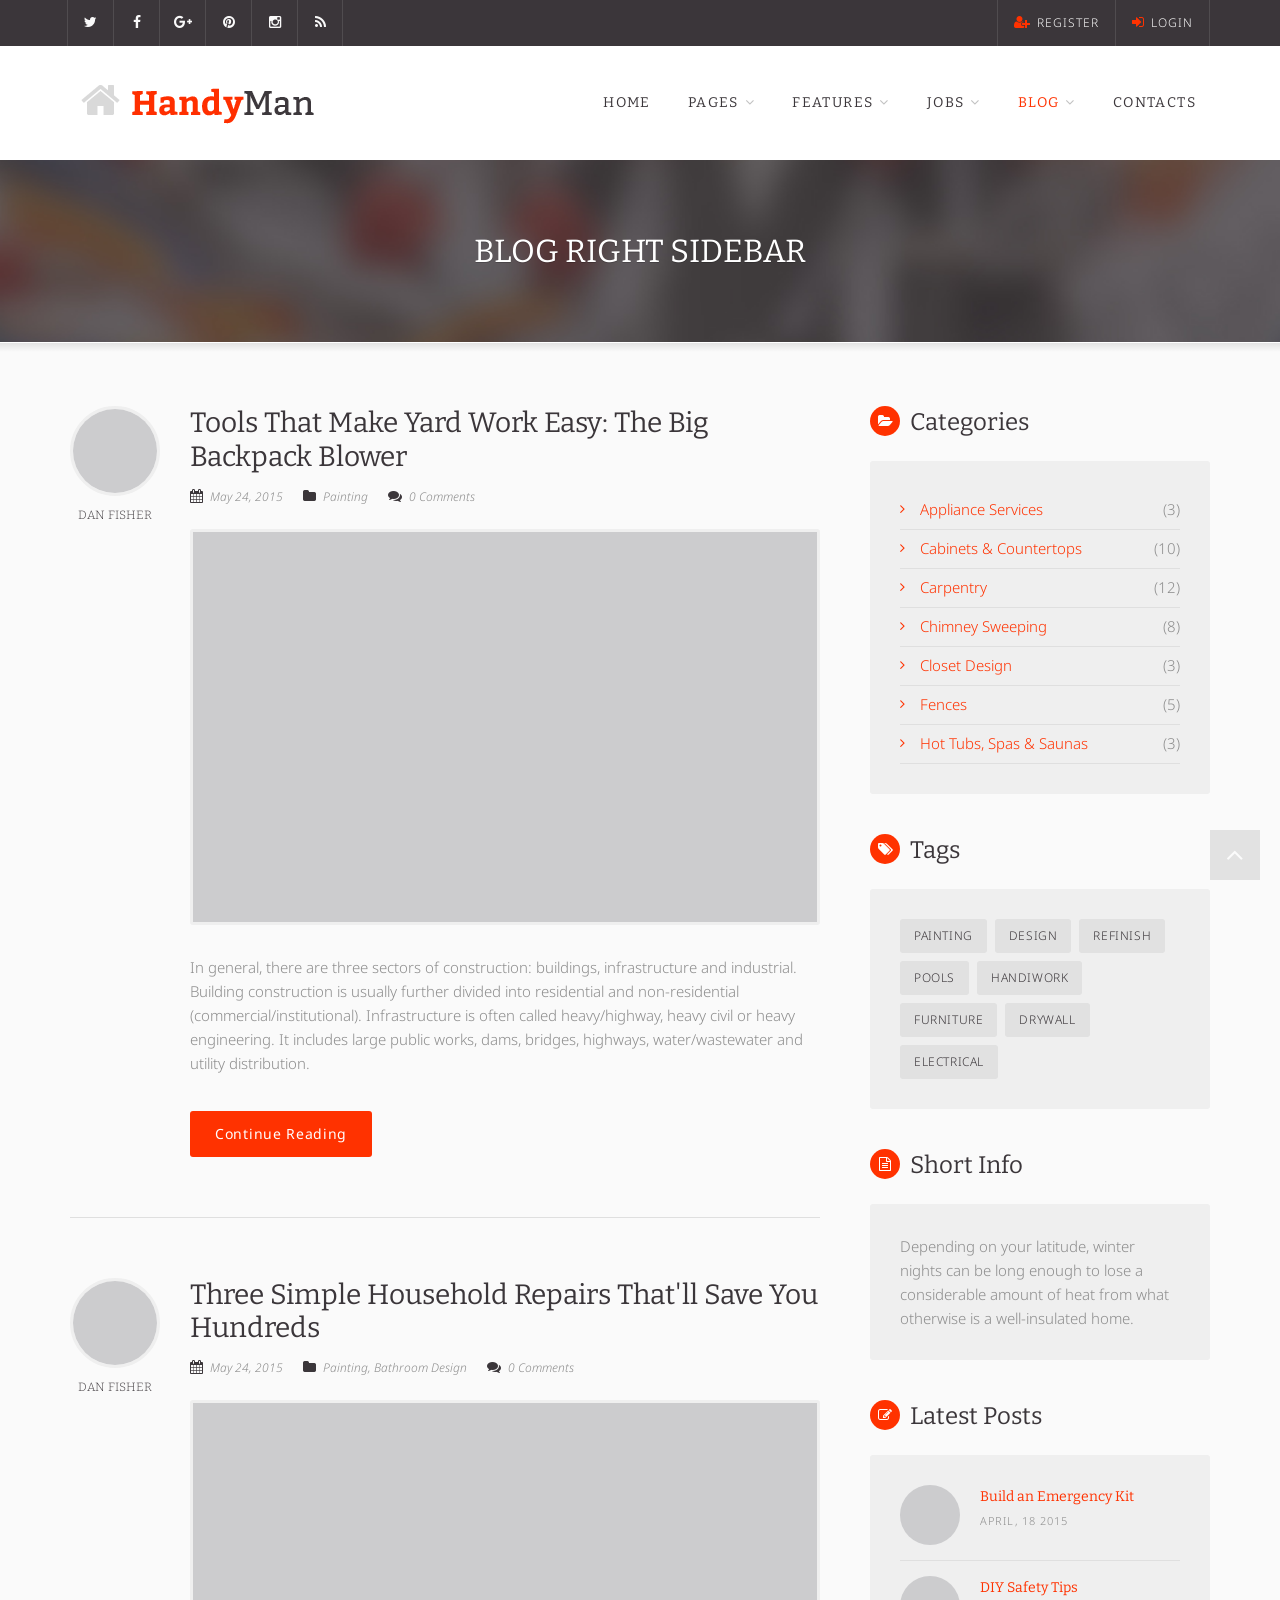
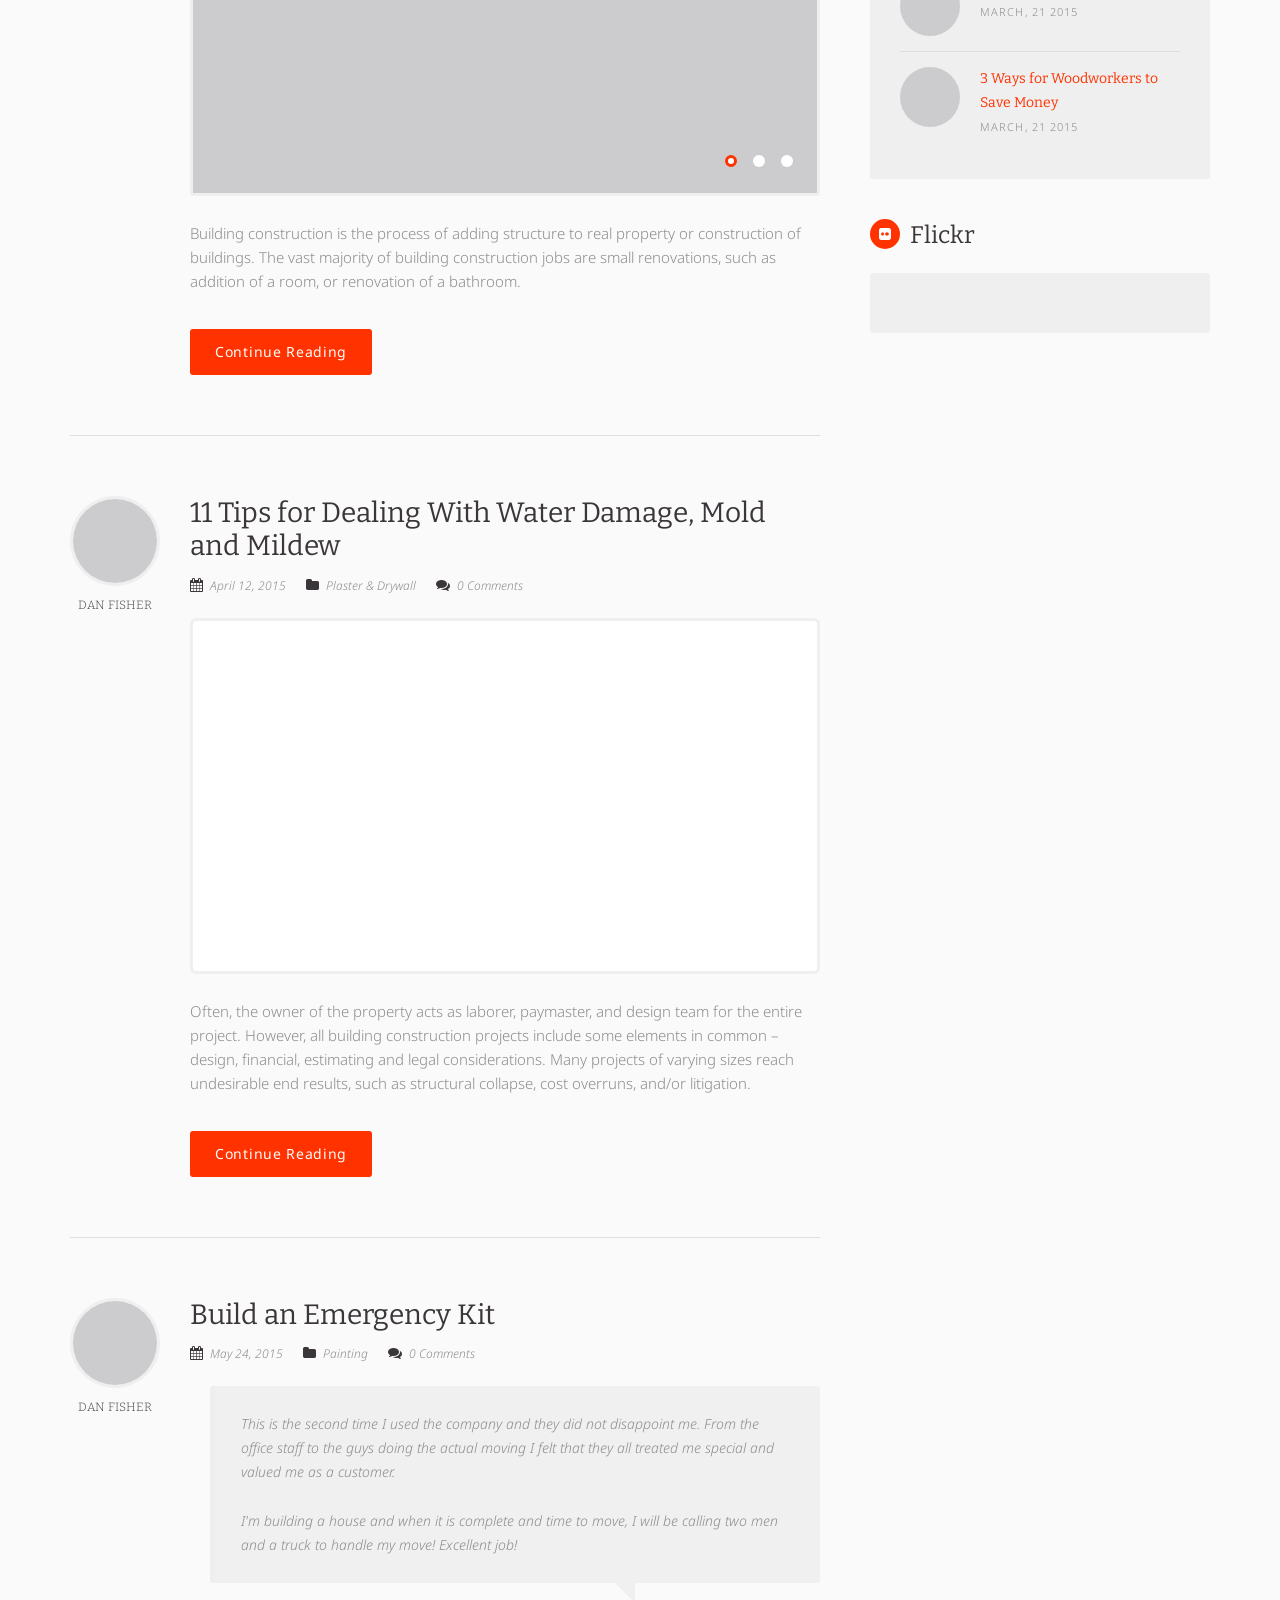
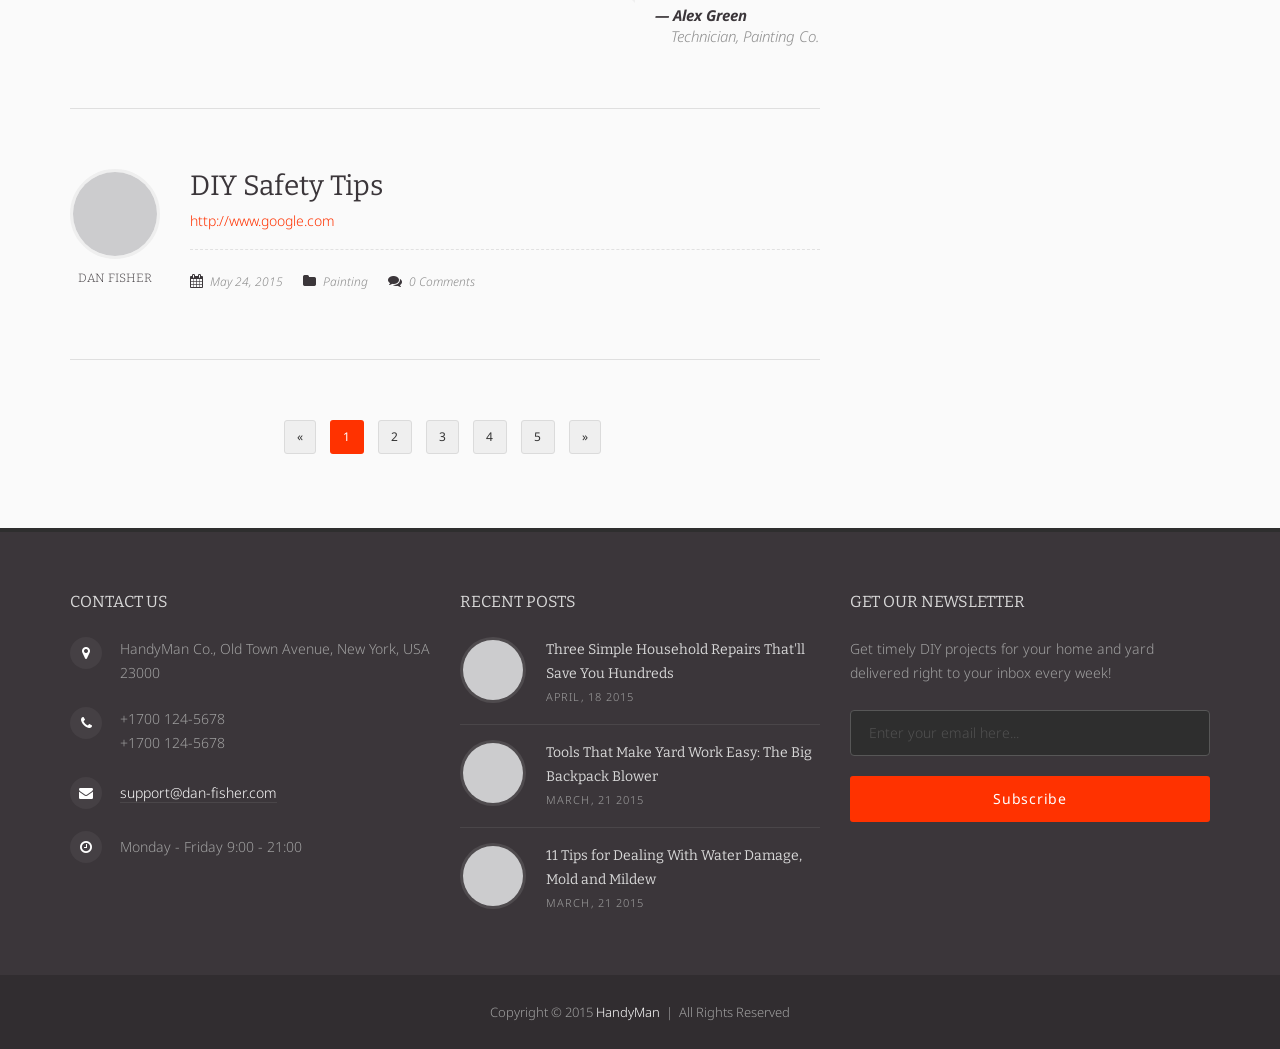
<file: blog-right-sidebar.html>
<!DOCTYPE html>
<!--[if IE 7]>                  <html class="ie7 no-js" lang="en">     <![endif]-->
<!--[if lte IE 8]>              <html class="ie8 no-js" lang="en">     <![endif]-->
<!--[if (gte IE 9)|!(IE)]><!--> <html class="not-ie no-js" lang="en">  <!--<![endif]-->
<head>

	<!-- Basic Page Needs
	================================================== -->
	<meta charset="utf-8">
	<title>Blog Right Sidebar | Handyman - Job Board HTML Template</title>
	<meta name="description" content="Handyman - Job Board HTML Template - 1.0">
	<meta name="author" content="http://themeforest.net/user/dan_fisher">


	<!-- Mobile Specific Metas
	================================================== -->
	<meta name="viewport" content="width=device-width,initial-scale=1.0,maximum-scale=1.0,user-scalable=0">
	
	
	<!-- CSS
	================================================== -->
	<!-- Base + Vendors CSS -->
	<link rel="stylesheet" href="css/bootstrap.min.css">
	<link rel="stylesheet" href="css/fonts/font-awesome/css/font-awesome.css">
	<link rel="stylesheet" href="css/fonts/entypo/css/entypo.css">
	<link rel="stylesheet" href="vendor/owl-carousel/owl.carousel.css" media="screen">
	<link rel="stylesheet" href="vendor/owl-carousel/owl.theme.css" media="screen">
	<link rel="stylesheet" href="vendor/magnific-popup/magnific-popup.css" media="screen">

	<!-- Theme CSS-->
	<link rel="stylesheet" href="css/theme.css">
	<link rel="stylesheet" href="css/theme-elements.css">
	<link rel="stylesheet" href="css/animate.min.css">

   

  <!-- Head Libs -->
	<script src="vendor/modernizr.js"></script>

	
	<!-- Favicons
	================================================== -->
	<link rel="shortcut icon" href="images/favicons/favicon.ico">
	<link rel="apple-touch-icon" sizes="120x120" href="images/favicons/favicon-120.png">
	<link rel="apple-touch-icon" sizes="152x152" href="images/favicons/favicon-152.png">
	
</head>
<body>

	<div class="site-wrapper">

		<!-- Header -->
		<header class="header header-menu-fullw">

			<!-- Header Top Bar -->
			<div class="header-top">
				<div class="container">
					<div class="header-top-left">
						<button class="btn btn-sm btn-default menu-link menu-link__secondary">
							<i class="fa fa-bars"></i>
						</button>
						<div class="menu-container">
							<ul class="header-top-nav header-top-nav__secondary">
								<li><a href="#"><i class="fa fa-twitter"></i> <span class="nav-label">Twitter</span></a></li>
								<li><a href="#"><i class="fa fa-facebook"></i> <span class="nav-label">Facebook</span></a></li>
								<li><a href="#"><i class="fa fa-google-plus"></i> <span class="nav-label">Google+</span></a></li>
								<li><a href="#"><i class="fa fa-pinterest"></i> <span class="nav-label">Pinterest</span></a></li>
								<li><a href="#"><i class="fa fa-instagram"></i> <span class="nav-label">Instagram</span></a></li>
								<li><a href="#"><i class="fa fa-rss"></i> <span class="nav-label">RSS Feed</span></a></li>
							</ul>
						</div>
					</div>
					<div class="header-top-right">
						<button class="btn btn-sm btn-default menu-link menu-link__tertiary">
							<i class="fa fa-user"></i>
						</button>
						<div class="menu-container">
							<ul class="header-top-nav header-top-nav__tertiary">
								<li><a href="page-login.html"><i class="fa fa-user-plus"></i> Register</a></li>
								<li><a href="page-login.html"><i class="fa fa-sign-in"></i> Login</a></li>
							</ul>
						</div>
					</div>
				</div>
			</div>
			<!-- Header Top Bar / End -->
			<div class="header-main">
				<div class="container">
					<!-- Logo -->
					<div class="logo">
						<a href="index.html"><img src="images/logo.png" alt="Handyman"></a>
						<!-- <h1><a href="index.html"><span>Handy</span>Man</a></h1> -->
					</div>
					<!-- Logo / End -->

					<button type="button" class="navbar-toggle">
						<i class="fa fa-bars"></i>
					</button>

					<!-- Navigation -->
					<nav class="nav-main">
						<div class="nav-main-inner">
							<ul data-breakpoint="992" class="flexnav">
								<li><a href="index.html">Home</a></li>
								<li><a href="#">Pages</a>
									<ul>
										<li><a href="page-about.html">About Us</a></li>
										<li><a href="page-services.html">Services</a></li>
										<li><a href="page-team.html">Team</a></li>
										<li><a href="page-team-member.html">Team Member</a></li>
										<li><a href="page-faqs.html">FAQs</a></li>
										<li><a href="page-fullwidth.html">Full Width</a></li>
										<li><a href="page-left-sidebar.html">Left Sidebar</a></li>
										<li><a href="page-right-sidebar.html">Right Sidebar</a></li>
										<li><a href="page-login.html">Login &amp; Register</a></li>
										<li><a href="page-404.html">404</a></li>
									</ul>
								</li>
								<li><a href="#">Features</a>
									<ul>
										<li><a href="features-shortcodes.html">Shortcodes</a></li>
										<li><a href="features-pricing-tables.html">Pricing Tables</a></li>
										<li><a href="features-typography.html">Typography</a></li>
										<li><a href="features-columns.html">Columns</a></li>
										<li><a href="features-icons.html">Icons</a></li>
									</ul>
								</li>
								<li><a href="#">Jobs</a>
									<ul>
										<li><a href="job-post-profile.html">Post a Profile</a></li>
										<li><a href="job-post-job.html">Post a Job</a></li>
										<li><a href="job-professionals.html">Professionals</a></li>
										<li><a href="job-dashboard.html">Dashboard</a></li>
										<li><a href="job-profile.html">Profile</a></li>
									</ul>
								</li>
								<li class="active"><a href="blog-right-sidebar.html">Blog</a>
									<ul>
										<li class="active"><a href="blog-right-sidebar.html">Blog Right Sidebar</a></li>
										<li><a href="blog-left-sidebar.html">Blog Left Sidebar</a></li>
										<li><a href="blog-fullwidth.html">Blog Full Width</a></li>
										<li><a href="blog-post.html">Single Post</a></li>
									</ul>
								</li>
								<li><a href="page-contacts.html">Contacts</a></li>
							</ul>
						</div>
					</nav>
					<!-- Navigation / End -->

				</div>
			</div>
			
		</header>
		<!-- Header / End -->


		<!-- Main -->
		<div class="main" role="main">

			<!-- Page Heading -->
			<section class="page-heading">
				<div class="container">
					<div class="row">
						<div class="col-md-12">
							<h1>Blog Right Sidebar</h1>
						</div>
					</div>
				</div>
			</section>
			<!-- Page Heading / End -->

			<!-- Page Content -->
			<div class="page-content">
				<div class="container">
					
					<div class="row">
						<div class="content col-md-8">

							<!-- Post (Standard Format) -->
							<article class="entry entry__standard entry__with-icon">
								<header class="entry-header">
									<div class="entry-author visible-md visible-lg">
										<img src="images/samples/post-author1.jpg" alt="">
										<span class="author-name">Dan Fisher</span>
									</div>
									<h3><a href="blog-post.html">Tools That Make Yard Work Easy: The Big Backpack Blower</a></h3>
									<div class="entry-meta">
										<span class="entry-date"><i class="fa fa-calendar"></i> <a href="#">May 24, 2015</a></span>
										<span class="entry-category"><i class="fa fa-folder"></i> <a href="#">Painting</a></span>
										<span class="entry-comments"><i class="fa fa-comments"></i> <a href="#">0 Comments</a></span>
									</div>
								</header>
								<div class="entry-thumb-wrapper">
									<figure class="alignnone entry-thumb">
										<a href="#"><img src="images/samples/post-img1.jpg" alt=""></a>
									</figure>
								</div>
								<div class="excerpt">
									In general, there are three sectors of construction: buildings, infrastructure and industrial. Building construction is usually further divided into residential and non-residential (commercial/institutional). Infrastructure is often called heavy/highway, heavy civil or heavy engineering. It includes large public works, dams, bridges, highways, water/wastewater and utility distribution. 
								</div>
								<footer class="entry-footer">
									<a href="#" class="btn btn-primary">Continue Reading</a>
								</footer>
							</article>
							<!-- Post (Standard Format) / End -->

							<!-- Post (Gallery Format) -->
							<article class="entry entry__gallery entry__with-icon">
								<header class="entry-header">
									<div class="entry-author visible-md visible-lg">
										<img src="images/samples/post-author2.jpg" alt="">
										<span class="author-name">Dan Fisher</span>
									</div>
									<h3><a href="blog-post.html">Three Simple Household Repairs That'll Save You Hundreds</a></h3>
									<div class="entry-meta">
										<span class="entry-date"><i class="fa fa-calendar"></i> <a href="#">May 24, 2015</a></span>
										<span class="entry-category"><i class="fa fa-folder"></i> <a href="#">Painting</a>, <a href="#">Bathroom Design</a></span>
										<span class="entry-comments"><i class="fa fa-comments"></i> <a href="#">0 Comments</a></span>
									</div>
								</header>
								<div class="entry-thumb-wrapper">
									<!-- Project Slider -->
									<div class="owl-carousel owl-theme owl-slider thumbnail">
										<div class="item">
											<a href="#"><img src="images/samples/post-img3.jpg" alt=""></a>
										</div>
										<div class="item">
											<a href="#"><img src="images/samples/post-img2.jpg" alt=""></a>
										</div>
										<div class="item">
											<a href="#"><img src="images/samples/post-img1.jpg" alt=""></a>
										</div>
									</div>
									<!-- Project Slider / End -->
								</div>
								<div class="excerpt">
									Building construction is the process of adding structure to real property or construction of buildings. The vast majority of building construction jobs are small renovations, such as addition of a room, or renovation of a bathroom.
								</div>
								<footer class="entry-footer">
									<a href="#" class="btn btn-primary">Continue Reading</a>
								</footer>
							</article>
							<!-- Post (Gallery Format) / End -->

							<!-- Post (Video Format) -->
							<article class="entry entry__video entry__with-icon">
								<header class="entry-header">
									<div class="entry-author visible-md visible-lg">
										<img src="images/samples/post-author1.jpg" alt="">
										<span class="author-name">Dan Fisher</span>
									</div>
									<h3><a href="blog-post.html">11 Tips for Dealing With Water Damage, Mold and Mildew</a></h3>
									<div class="entry-meta">
										<span class="entry-date"><i class="fa fa-calendar"></i> <a href="#">April 12, 2015</a></span>
										<span class="entry-category"><i class="fa fa-folder"></i> <a href="#">Plaster &amp; Drywall</a></span>
										<span class="entry-comments"><i class="fa fa-comments"></i> <a href="#">0 Comments</a></span>
									</div>
								</header>
								<div class="entry-thumb-wrapper">
									<figure class="alignnone video-holder">
										<iframe src="http://player.vimeo.com/video/7449107?color=ff3200" width="612" height="343" frameborder="0" webkitAllowFullScreen mozallowfullscreen allowFullScreen></iframe>
									</figure>
								</div>
								<div class="excerpt">
									Often, the owner of the property acts as laborer, paymaster, and design team for the entire project. However, all building construction projects include some elements in common – design, financial, estimating and legal considerations. Many projects of varying sizes reach undesirable end results, such as structural collapse, cost overruns, and/or litigation.
								</div>
								<footer class="entry-footer">
									<a href="#" class="btn btn-primary">Continue Reading</a>
								</footer>
							</article>
							<!-- Post (Video Format) / End -->

							<!-- Post (Quote Format) -->
							<article class="entry entry__quote entry__with-icon">
								<header class="entry-header">
									<div class="entry-author visible-md visible-lg">
										<img src="images/samples/post-author1.jpg" alt="">
										<span class="author-name">Dan Fisher</span>
									</div>
									<h3><a href="blog-post.html">Build an Emergency Kit</a></h3>
									<div class="entry-meta">
										<span class="entry-date"><i class="fa fa-calendar"></i> <a href="#">May 24, 2015</a></span>
										<span class="entry-category"><i class="fa fa-folder"></i> <a href="#">Painting</a></span>
										<span class="entry-comments"><i class="fa fa-comments"></i> <a href="#">0 Comments</a></span>
									</div>
								</header>
								<div class="quote-holder">
									<blockquote>
										<p>This is the second time I used the company and they did not disappoint me. From the office staff to the guys doing the actual moving I felt that they all treated me special and valued me as a customer.</p>
										<p>I'm building a house and when it is complete and time to move, I will be calling two men and a truck to handle my move! Excellent job!</p>
									</blockquote>
									<cite>Alex Green<span>Technician, Painting Co.</span></cite>
								</div>
							</article>
							<!-- Post (Quote Format) / End -->

							<!-- Post (Link Format) -->
							<article class="entry entry__link entry__with-icon">
								<header class="entry-header">
									<div class="entry-author visible-md visible-lg">
										<img src="images/samples/post-author2.jpg" alt="">
										<span class="author-name">Dan Fisher</span>
									</div>
									<h3><a href="blog-post.html">DIY Safety Tips</a></h3>
									<span class="entry-url"><a href="#">http://www.google.com</a></span>
									<div class="entry-meta">
										<span class="entry-date"><i class="fa fa-calendar"></i> <a href="#">May 24, 2015</a></span>
										<span class="entry-category"><i class="fa fa-folder"></i> <a href="#">Painting</a></span>
										<span class="entry-comments"><i class="fa fa-comments"></i> <a href="#">0 Comments</a></span>
									</div>
								</header>
							</article>
							<!-- Post (Link Format) / End -->

							<div class="text-center">
								<ul class="pagination-custom list-unstyled list-inline">
									<li><a href="#" class="btn btn-sm btn-default">&laquo;</a></li>
									<li><a href="#" class="btn btn-sm btn-primary">1</a></li>
									<li><a href="#" class="btn btn-sm btn-default">2</a></li>
									<li><a href="#" class="btn btn-sm btn-default">3</a></li>
									<li><a href="#" class="btn btn-sm btn-default">4</a></li>
									<li><a href="#" class="btn btn-sm btn-default">5</a></li>
									<li><a href="#" class="btn btn-sm btn-default">&raquo;</a></li>
								</ul>
							</div>
						</div>

						<aside class="sidebar col-md-4">
							
							<hr class="visible-sm visible-xs lg">

							<!-- Widget :: Categories -->
							<div class="widget_categories widget widget__sidebar">
								<h4 class="widget-title">Categories</h4>
								<div class="widget-content">
									<ul>
										<li><a href="#">Appliance Services</a> (3)</li>
										<li><a href="#">Cabinets &amp; Countertops</a> (10)</li>
										<li><a href="#">Carpentry</a> (12)</li>
										<li><a href="#">Chimney Sweeping</a> (8)</li>
										<li><a href="#">Closet Design</a> (3)</li>
										<li><a href="#">Fences</a> (5)</li>
										<li><a href="#">Hot Tubs, Spas &amp; Saunas</a> (3)</li>
									</ul>
								</div>
							</div>
							<!-- /Widget :: Categories -->

							<!-- Widget :: Tags Cloud -->
							<div class="widget_tag_cloud widget widget__sidebar">
								<h4 class="widget-title">Tags</h4>
								<div class="widget-content">
									<div class="tagcloud">
										<a href="#">painting</a>
										<a href="#">design</a>
										<a href="#">refinish</a>
										<a href="#">pools</a>
										<a href="#">handiwork</a>
										<a href="#">furniture</a>
										<a href="#">drywall</a>
										<a href="#">electrical</a>
									</div>
								</div>
							</div>
							<!-- /Widget :: Tags Cloud -->

							<!-- Widget :: Text Widget -->
							<div class="widget_text widget widget__sidebar">
								<h4 class="widget-title">Short Info</h4>
								<div class="widget-content">
									Depending on your latitude, winter nights can be long enough to lose a considerable amount of heat from what otherwise is a well-insulated home.
								</div>
							</div>
							<!-- /Widget :: Text Widget -->

							<!-- Widget :: Latest Posts -->
							<div class="widget_latest-posts widget widget__sidebar">
								<h4 class="widget-title">Latest Posts</h4>
								<div class="widget-content">
									<ul class="latest-posts-list">
										<li>
											<figure class="thumbnail"><a href="#"><img src="images/samples/post-img1-sm.jpg" alt=""></a></figure>
											<h5 class="title"><a href="#">Build an Emergency Kit</a></h5>
											<span class="date">April, 18 2015</span>
										</li>
										<li>
											<figure class="thumbnail"><a href="#"><img src="images/samples/post-img2-sm.jpg" alt=""></a></figure>
											<h5 class="title"><a href="#">DIY Safety Tips</a></h5>
											<span class="date">March, 21 2015</span>
										</li>
										<li>
											<figure class="thumbnail"><a href="#"><img src="images/samples/post-img3-sm.jpg" alt=""></a></figure>
											<h5 class="title"><a href="#">3 Ways for Woodworkers to Save Money</a></h5>
											<span class="date">March, 21 2015</span>
										</li>
									</ul>
								</div>
							</div>
							<!-- /Widget :: Latest Posts -->

							<!-- Widget :: Flickr -->
							<div class="widget_flickr widget widget__sidebar">
								<h4 class="widget-title">Flickr</h4>
								<div class="widget-content">
									<!-- Flickr images will appear here -->
									<ul class="flickr-feed"></ul>
								</div>
							</div>
							<!-- /Widget :: Flickr -->

						</aside>
					</div>

				</div>
			</div>
			<!-- Page Content / End -->

			<!-- Footer -->
			<footer class="footer" id="footer">
				<div class="footer-widgets">
					<div class="container">
						<div class="row">
							<div class="col-sm-4 col-md-4">
								<!-- Widget :: Contacts Info -->
								<div class="contacts-widget widget widget__footer">
									<h3 class="widget-title">Contact Us</h3>
									<div class="widget-content">
										<ul class="contacts-info-list">
											<li>
												<i class="fa fa-map-marker"></i>
												<div class="info-item">
													HandyMan Co., Old Town Avenue, New York, USA 23000
												</div>
											</li>
											<li>
												<i class="fa fa-phone"></i>
												<div class="info-item">
													+1700 124-5678<br>
													+1700 124-5678
												</div>
											</li>
											<li>
												<i class="fa fa-envelope"></i>
												<span class="info-item">
													<a href="mailto:info@dan-fisher.com">support@dan-fisher.com</a>
												</span>
											</li>
											<li>
												<i class="fa fa-clock-o"></i>
												<div class="info-item">
													Monday - Friday 9:00 - 21:00
												</div>
											</li>
										</ul>
									</div>
								</div>
								<!-- /Widget :: Contacts Info -->
							</div>
							<div class="col-sm-4 col-md-4">
								<!-- Widget :: Latest Posts -->
								<div class="latest-posts-widget widget widget__footer">
									<h3 class="widget-title">Recent Posts</h3>
									<div class="widget-content">
										<ul class="latest-posts-list">
											<li>
												<figure class="thumbnail"><a href="#"><img src="images/samples/post-img1-sm.jpg" alt=""></a></figure>
												<h5 class="title"><a href="#">Three Simple Household Repairs That'll Save You Hundreds</a></h5>
												<span class="date">April, 18 2015</span>
											</li>
											<li>
												<figure class="thumbnail"><a href="#"><img src="images/samples/post-img2-sm.jpg" alt=""></a></figure>
												<h5 class="title"><a href="#">Tools That Make Yard Work Easy: The Big Backpack Blower</a></h5>
												<span class="date">March, 21 2015</span>
											</li>
											<li>
												<figure class="thumbnail"><a href="#"><img src="images/samples/post-img3-sm.jpg" alt=""></a></figure>
												<h5 class="title"><a href="#">11 Tips for Dealing With Water Damage, Mold and Mildew</a></h5>
												<span class="date">March, 21 2015</span>
											</li>
										</ul>
									</div>
								</div>
								<!-- /Widget :: Latest Posts -->
							</div>

							<div class="clearfix visible-sm"></div>

							<div class="col-sm-4 col-md-4">
								<!-- Widget :: Newsletter -->
								<div class="widget_newsletter widget widget__footer">
									<h3 class="widget-title">Get Our Newsletter</h3>
									<div class="widget-content">
										<p>Get timely DIY projects for your home and yard delivered right to your inbox every week!</p>

										<form action="php/newsletter-form.php" method="POST" id="newsletter-form">

											<div class="alert alert-success hidden" id="newsletter-alert-success">
												<strong>Success!</strong> Thank you for subscribing.
											</div>
											<div class="alert alert-danger hidden" id="newsletter-alert-error">
												<strong>Error!</strong> Something went wrong.
											</div>

											<div class="form-group">
												<input type="email" 
													value=""
													data-msg-required="Please enter email address."
													data-msg-email="Please enter a valid email address."
													class="form-control"
													placeholder="Enter your email here..."
													name="subscribe-email"
													id="subscribe-email">
											</div>
											<button type="submit" class="btn btn-primary btn-block" data-loading-text="Loading...">Subscribe</button>
										</form>
									</div>
								</div>
								<!-- /Widget :: Newsletter -->
							</div>
						</div>
					</div>
				</div>
				<div class="footer-copyright">
					<div class="container">
						<div class="row">
							<div class="col-sm-12">
								Copyright &copy; 2015  <a href="index.html">HandyMan</a> &nbsp;| &nbsp;All Rights Reserved
							</div>
						</div>
					</div>
				</div>
			</footer>
			<!-- Footer / End -->
			
		</div>
		<!-- Main / End -->
	</div>
	
	
	
	
	
	<!-- Javascript Files
	================================================== -->
	<script src="vendor/jquery-1.11.0.min.js"></script>
	<script src="vendor/jquery-migrate-1.2.1.min.js"></script>
	<script src="vendor/bootstrap.js"></script>
	<script src="vendor/jquery.flexnav.min.js"></script>
	<script src="vendor/jquery.hoverIntent.minified.js"></script>
	<script src="vendor/jquery.flickrfeed.js"></script>
	<script src="vendor/magnific-popup/jquery.magnific-popup.js"></script>
	<script src="vendor/owl-carousel/owl.carousel.min.js"></script>
	<script src="vendor/jquery.fitvids.js"></script>
	<script src="vendor/jquery.appear.js"></script>
	<script src="vendor/jquery.stellar.min.js"></script>
	<script src="vendor/jquery.countTo.js"></script>

	<!-- Newsletter Form -->
	<script src="vendor/jquery.validate.js"></script>
	<script src="js/newsletter.js"></script>

	<script src="js/custom.js"></script>


	
</body>
</html>
</file>
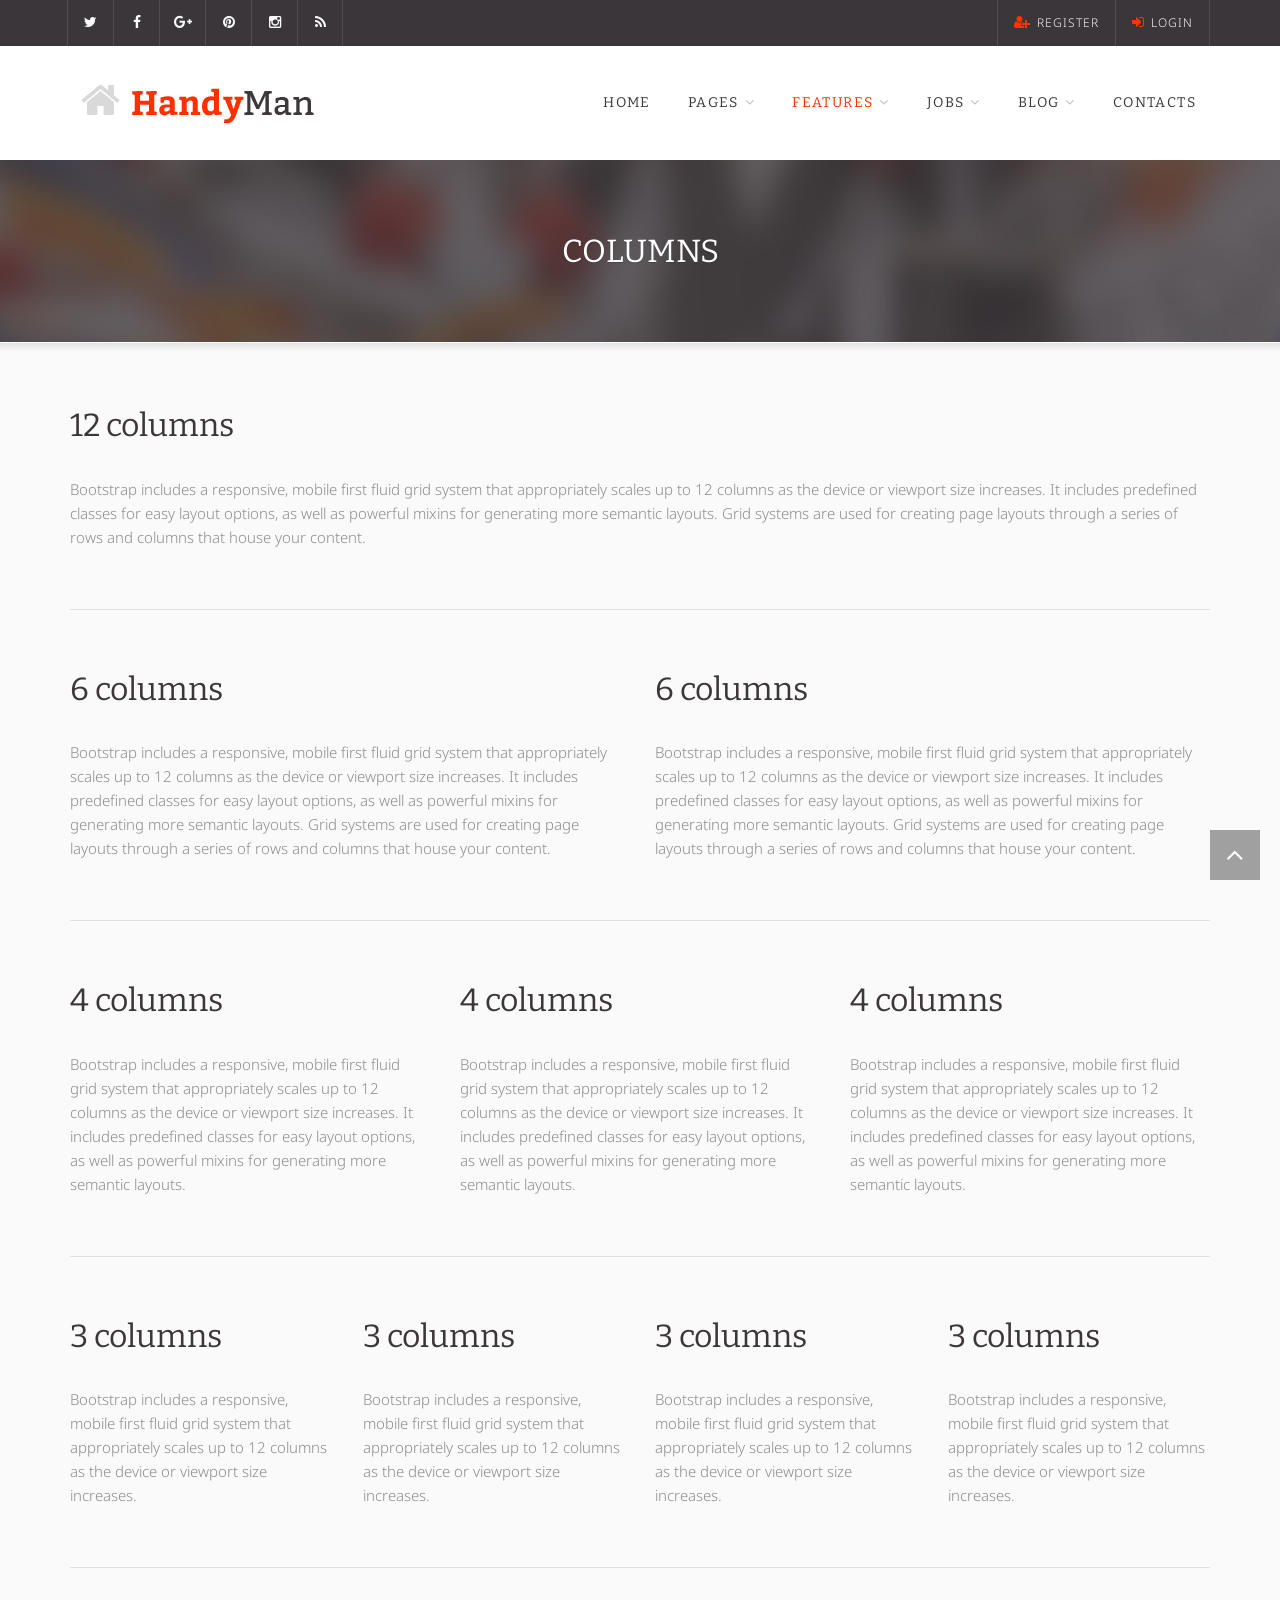
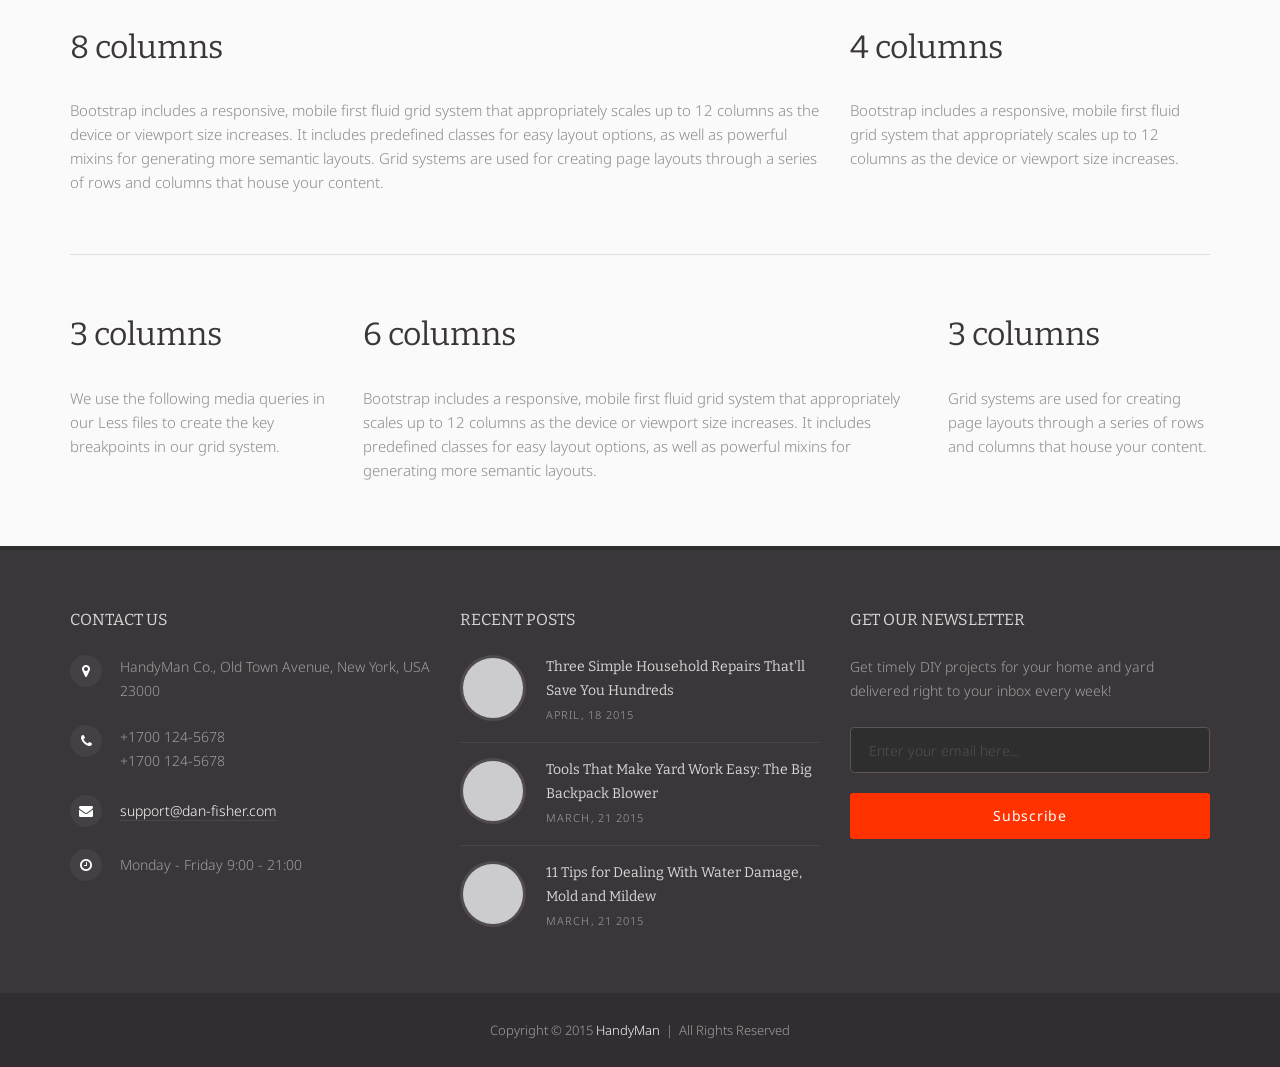
<file: features-columns.html>
<!DOCTYPE html>
<!--[if IE 7]>                  <html class="ie7 no-js" lang="en">     <![endif]-->
<!--[if lte IE 8]>              <html class="ie8 no-js" lang="en">     <![endif]-->
<!--[if (gte IE 9)|!(IE)]><!--> <html class="not-ie no-js" lang="en">  <!--<![endif]-->
<head>

	<!-- Basic Page Needs
	================================================== -->
	<meta charset="utf-8">
	<title>Columns | Handyman - Job Board HTML Template</title>
	<meta name="description" content="Handyman - Job Board HTML Template - 1.0">
	<meta name="author" content="http://themeforest.net/user/dan_fisher">


	<!-- Mobile Specific Metas
	================================================== -->
	<meta name="viewport" content="width=device-width,initial-scale=1.0,maximum-scale=1.0,user-scalable=0">
	
	
	
	<!-- CSS
	================================================== -->
	<!-- Base + Vendors CSS -->
	<link rel="stylesheet" href="css/bootstrap.min.css">
	<link rel="stylesheet" href="css/fonts/font-awesome/css/font-awesome.css">
	<link rel="stylesheet" href="css/fonts/entypo/css/entypo.css">
	<link rel="stylesheet" href="vendor/owl-carousel/owl.carousel.css" media="screen">
	<link rel="stylesheet" href="vendor/owl-carousel/owl.theme.css" media="screen">
	<link rel="stylesheet" href="vendor/magnific-popup/magnific-popup.css" media="screen">

	<!-- Theme CSS-->
	<link rel="stylesheet" href="css/theme.css">
	<link rel="stylesheet" href="css/theme-elements.css">
	<link rel="stylesheet" href="css/animate.min.css">

   

   <!-- Head Libs -->
	<script src="vendor/modernizr.js"></script>

	
	<!-- Favicons
	================================================== -->
	<link rel="shortcut icon" href="images/favicons/favicon.ico">
	<link rel="apple-touch-icon" sizes="120x120" href="images/favicons/favicon-120.png">
	<link rel="apple-touch-icon" sizes="152x152" href="images/favicons/favicon-152.png">
	
</head>
<body>

	<div class="site-wrapper">

		<!-- Header -->
		<header class="header header-menu-fullw">

			<!-- Header Top Bar -->
			<div class="header-top">
				<div class="container">
					<div class="header-top-left">
						<button class="btn btn-sm btn-default menu-link menu-link__secondary">
							<i class="fa fa-bars"></i>
						</button>
						<div class="menu-container">
							<ul class="header-top-nav header-top-nav__secondary">
								<li><a href="#"><i class="fa fa-twitter"></i> <span class="nav-label">Twitter</span></a></li>
								<li><a href="#"><i class="fa fa-facebook"></i> <span class="nav-label">Facebook</span></a></li>
								<li><a href="#"><i class="fa fa-google-plus"></i> <span class="nav-label">Google+</span></a></li>
								<li><a href="#"><i class="fa fa-pinterest"></i> <span class="nav-label">Pinterest</span></a></li>
								<li><a href="#"><i class="fa fa-instagram"></i> <span class="nav-label">Instagram</span></a></li>
								<li><a href="#"><i class="fa fa-rss"></i> <span class="nav-label">RSS Feed</span></a></li>
							</ul>
						</div>
					</div>
					<div class="header-top-right">
						<button class="btn btn-sm btn-default menu-link menu-link__tertiary">
							<i class="fa fa-user"></i>
						</button>
						<div class="menu-container">
							<ul class="header-top-nav header-top-nav__tertiary">
								<li><a href="page-login.html"><i class="fa fa-user-plus"></i> Register</a></li>
								<li><a href="page-login.html"><i class="fa fa-sign-in"></i> Login</a></li>
							</ul>
						</div>
					</div>
				</div>
			</div>
			<!-- Header Top Bar / End -->
			<div class="header-main">
				<div class="container">
					<!-- Logo -->
					<div class="logo">
						<a href="index.html"><img src="images/logo.png" alt="Handyman"></a>
						<!-- <h1><a href="index.html"><span>Handy</span>Man</a></h1> -->
					</div>
					<!-- Logo / End -->

					<button type="button" class="navbar-toggle">
						<i class="fa fa-bars"></i>
					</button>

					<!-- Navigation -->
					<nav class="nav-main">
						<div class="nav-main-inner">
							<ul data-breakpoint="992" class="flexnav">
								<li><a href="index.html">Home</a></li>
								<li><a href="#">Pages</a>
									<ul>
										<li><a href="page-about.html">About Us</a></li>
										<li><a href="page-services.html">Services</a></li>
										<li><a href="page-team.html">Team</a></li>
										<li><a href="page-team-member.html">Team Member</a></li>
										<li><a href="page-faqs.html">FAQs</a></li>
										<li><a href="page-fullwidth.html">Full Width</a></li>
										<li><a href="page-left-sidebar.html">Left Sidebar</a></li>
										<li><a href="page-right-sidebar.html">Right Sidebar</a></li>
										<li><a href="page-login.html">Login &amp; Register</a></li>
										<li><a href="page-404.html">404</a></li>
									</ul>
								</li>
								<li class="active"><a href="#">Features</a>
									<ul>
										<li><a href="features-shortcodes.html">Shortcodes</a></li>
										<li><a href="features-pricing-tables.html">Pricing Tables</a></li>
										<li><a href="features-typography.html">Typography</a></li>
										<li class="active"><a href="features-columns.html">Columns</a></li>
										<li><a href="features-icons.html">Icons</a></li>
									</ul>
								</li>
								<li><a href="#">Jobs</a>
									<ul>
										<li><a href="job-post-profile.html">Post a Profile</a></li>
										<li><a href="job-post-job.html">Post a Job</a></li>
										<li><a href="job-list.html">Pet Sitters</a></li>
										<li><a href="job-dashboard.html">Dashboard</a></li>
										<li><a href="job-profile.html">Profile</a></li>
									</ul>
								</li>
								<li><a href="blog-right-sidebar.html">Blog</a>
									<ul>
										<li><a href="blog-right-sidebar.html">Blog Right Sidebar</a></li>
										<li><a href="blog-left-sidebar.html">Blog Left Sidebar</a></li>
										<li><a href="blog-fullwidth.html">Blog Full Width</a></li>
										<li><a href="blog-post.html">Single Post</a></li>
									</ul>
								</li>
								<li><a href="page-contacts.html">Contacts</a></li>
							</ul>
						</div>
					</nav>
					<!-- Navigation / End -->

				</div>
			</div>
			
		</header>
		<!-- Header / End -->


		<!-- Main -->
		<div class="main" role="main">

			<!-- Page Heading -->
			<section class="page-heading">
				<div class="container">
					<div class="row">
						<div class="col-md-12">
							<h1>Columns</h1>
						</div>
					</div>
				</div>
			</section>
			<!-- Page Heading / End -->

			<!-- Page Content -->
			<section class="page-content">
				<div class="container">
					
					<div class="row">
						<div class="col-md-12">
							<h2>12 columns</h2>
							Bootstrap includes a responsive, mobile first fluid grid system that appropriately scales up to 12 columns as the device or viewport size increases. It includes predefined classes for easy layout options, as well as powerful mixins for generating more semantic layouts. Grid systems are used for creating page layouts through a series of rows and columns that house your content.
						</div>
					</div>

					<hr class="lg">

					<div class="row">
						<div class="col-md-6">
							<h2>6 columns</h2>
							Bootstrap includes a responsive, mobile first fluid grid system that appropriately scales up to 12 columns as the device or viewport size increases. It includes predefined classes for easy layout options, as well as powerful mixins for generating more semantic layouts. Grid systems are used for creating page layouts through a series of rows and columns that house your content.
						</div>
						<div class="col-md-6">
							<hr class="visible-sm visible-xs lg">
							<h2>6 columns</h2>
							Bootstrap includes a responsive, mobile first fluid grid system that appropriately scales up to 12 columns as the device or viewport size increases. It includes predefined classes for easy layout options, as well as powerful mixins for generating more semantic layouts. Grid systems are used for creating page layouts through a series of rows and columns that house your content.
						</div>
					</div>

					<hr class="lg">

					<div class="row">
						<div class="col-md-4">
							<h2>4 columns</h2>
							Bootstrap includes a responsive, mobile first fluid grid system that appropriately scales up to 12 columns as the device or viewport size increases. It includes predefined classes for easy layout options, as well as powerful mixins for generating more semantic layouts.
						</div>
						<div class="col-md-4">
							<hr class="visible-sm visible-xs lg">
							<h2>4 columns</h2>
							Bootstrap includes a responsive, mobile first fluid grid system that appropriately scales up to 12 columns as the device or viewport size increases. It includes predefined classes for easy layout options, as well as powerful mixins for generating more semantic layouts.
						</div>
						<div class="col-md-4">
							<hr class="visible-sm visible-xs lg">
							<h2>4 columns</h2>
							Bootstrap includes a responsive, mobile first fluid grid system that appropriately scales up to 12 columns as the device or viewport size increases. It includes predefined classes for easy layout options, as well as powerful mixins for generating more semantic layouts.
						</div>
					</div>

					<hr class="lg">

					<div class="row">
						<div class="col-md-3">
							<h2>3 columns</h2>
							Bootstrap includes a responsive, mobile first fluid grid system that appropriately scales up to 12 columns as the device or viewport size increases.
						</div>
						<div class="col-md-3">
							<hr class="visible-sm visible-xs lg">
							<h2>3 columns</h2>
							Bootstrap includes a responsive, mobile first fluid grid system that appropriately scales up to 12 columns as the device or viewport size increases.
						</div>
						<div class="col-md-3">
							<hr class="visible-sm visible-xs lg">
							<h2>3 columns</h2>
							Bootstrap includes a responsive, mobile first fluid grid system that appropriately scales up to 12 columns as the device or viewport size increases.
						</div>
						<div class="col-md-3">
							<hr class="visible-sm visible-xs lg">
							<h2>3 columns</h2>
							Bootstrap includes a responsive, mobile first fluid grid system that appropriately scales up to 12 columns as the device or viewport size increases.
						</div>
					</div>

					<hr class="lg">

					<div class="row">
						<div class="col-md-8">
							<h2>8 columns</h2>
							Bootstrap includes a responsive, mobile first fluid grid system that appropriately scales up to 12 columns as the device or viewport size increases. It includes predefined classes for easy layout options, as well as powerful mixins for generating more semantic layouts. Grid systems are used for creating page layouts through a series of rows and columns that house your content.
						</div>
						<div class="col-md-4">
							<hr class="visible-sm visible-xs lg">
							<h2>4 columns</h2>
							Bootstrap includes a responsive, mobile first fluid grid system that appropriately scales up to 12 columns as the device or viewport size increases.
						</div>
					</div>

					<hr class="lg">

					<div class="row">
						<div class="col-md-3">
							<h2>3 columns</h2>
							We use the following media queries in our Less files to create the key breakpoints in our grid system.
						</div>
						<div class="col-md-6">
							<hr class="visible-sm visible-xs lg">
							<h2>6 columns</h2>
							Bootstrap includes a responsive, mobile first fluid grid system that appropriately scales up to 12 columns as the device or viewport size increases. It includes predefined classes for easy layout options, as well as powerful mixins for generating more semantic layouts. 
						</div>
						<div class="col-md-3">
							<hr class="visible-sm visible-xs lg">
							<h2>3 columns</h2>
							Grid systems are used for creating page layouts through a series of rows and columns that house your content.
						</div>
					</div>
					
				</div>
			</section>
			<!-- Page Content / End -->

			<!-- Footer -->
			<footer class="footer" id="footer">
				<div class="footer-widgets">
					<div class="container">
						<div class="row">
							<div class="col-sm-4 col-md-4">
								<!-- Widget :: Contacts Info -->
								<div class="contacts-widget widget widget__footer">
									<h3 class="widget-title">Contact Us</h3>
									<div class="widget-content">
										<ul class="contacts-info-list">
											<li>
												<i class="fa fa-map-marker"></i>
												<div class="info-item">
													HandyMan Co., Old Town Avenue, New York, USA 23000
												</div>
											</li>
											<li>
												<i class="fa fa-phone"></i>
												<div class="info-item">
													+1700 124-5678<br>
													+1700 124-5678
												</div>
											</li>
											<li>
												<i class="fa fa-envelope"></i>
												<span class="info-item">
													<a href="mailto:info@dan-fisher.com">support@dan-fisher.com</a>
												</span>
											</li>
											<li>
												<i class="fa fa-clock-o"></i>
												<div class="info-item">
													Monday - Friday 9:00 - 21:00
												</div>
											</li>
										</ul>
									</div>
								</div>
								<!-- /Widget :: Contacts Info -->
							</div>
							<div class="col-sm-4 col-md-4">
								<!-- Widget :: Latest Posts -->
								<div class="latest-posts-widget widget widget__footer">
									<h3 class="widget-title">Recent Posts</h3>
									<div class="widget-content">
										<ul class="latest-posts-list">
											<li>
												<figure class="thumbnail"><a href="#"><img src="images/samples/post-img1-sm.jpg" alt=""></a></figure>
												<h5 class="title"><a href="#">Three Simple Household Repairs That'll Save You Hundreds</a></h5>
												<span class="date">April, 18 2015</span>
											</li>
											<li>
												<figure class="thumbnail"><a href="#"><img src="images/samples/post-img2-sm.jpg" alt=""></a></figure>
												<h5 class="title"><a href="#">Tools That Make Yard Work Easy: The Big Backpack Blower</a></h5>
												<span class="date">March, 21 2015</span>
											</li>
											<li>
												<figure class="thumbnail"><a href="#"><img src="images/samples/post-img3-sm.jpg" alt=""></a></figure>
												<h5 class="title"><a href="#">11 Tips for Dealing With Water Damage, Mold and Mildew</a></h5>
												<span class="date">March, 21 2015</span>
											</li>
										</ul>
									</div>
								</div>
								<!-- /Widget :: Latest Posts -->
							</div>

							<div class="clearfix visible-sm"></div>

							<div class="col-sm-4 col-md-4">
								<!-- Widget :: Newsletter -->
								<div class="widget_newsletter widget widget__footer">
									<h3 class="widget-title">Get Our Newsletter</h3>
									<div class="widget-content">
										<p>Get timely DIY projects for your home and yard delivered right to your inbox every week!</p>

										<form action="php/newsletter-form.php" method="POST" id="newsletter-form">

											<div class="alert alert-success hidden" id="newsletter-alert-success">
												<strong>Success!</strong> Thank you for subscribing.
											</div>
											<div class="alert alert-danger hidden" id="newsletter-alert-error">
												<strong>Error!</strong> Something went wrong.
											</div>

											<div class="form-group">
												<input type="email" 
													value=""
													data-msg-required="Please enter email address."
													data-msg-email="Please enter a valid email address."
													class="form-control"
													placeholder="Enter your email here..."
													name="subscribe-email"
													id="subscribe-email">
											</div>
											<button type="submit" class="btn btn-primary btn-block" data-loading-text="Loading...">Subscribe</button>
										</form>
									</div>
								</div>
								<!-- /Widget :: Newsletter -->
							</div>
						</div>
					</div>
				</div>
				<div class="footer-copyright">
					<div class="container">
						<div class="row">
							<div class="col-sm-12">
								Copyright &copy; 2015  <a href="index.html">HandyMan</a> &nbsp;| &nbsp;All Rights Reserved
							</div>
						</div>
					</div>
				</div>
			</footer>
			<!-- Footer / End -->
			
		</div>
		<!-- Main / End -->
	</div>
	
	
	
	
	
	<!-- Javascript Files
	================================================== -->
	<script src="vendor/jquery-1.11.0.min.js"></script>
	<script src="vendor/jquery-migrate-1.2.1.min.js"></script>
	<script src="vendor/bootstrap.js"></script>
	<script src="vendor/jquery.flexnav.min.js"></script>
	<script src="vendor/jquery.hoverIntent.minified.js"></script>
	<script src="vendor/jquery.flickrfeed.js"></script>
	<script src="vendor/magnific-popup/jquery.magnific-popup.js"></script>
	<script src="vendor/owl-carousel/owl.carousel.min.js"></script>
	<script src="vendor/jquery.fitvids.js"></script>
	<script src="vendor/jquery.appear.js"></script>
	<script src="vendor/jquery.stellar.min.js"></script>
	<script src="vendor/jquery.countTo.js"></script>

	<!-- Newsletter Form -->
	<script src="vendor/jquery.validate.js"></script>
	<script src="js/newsletter.js"></script>

	<script src="js/custom.js"></script>


	
</body>
</html>
</file>
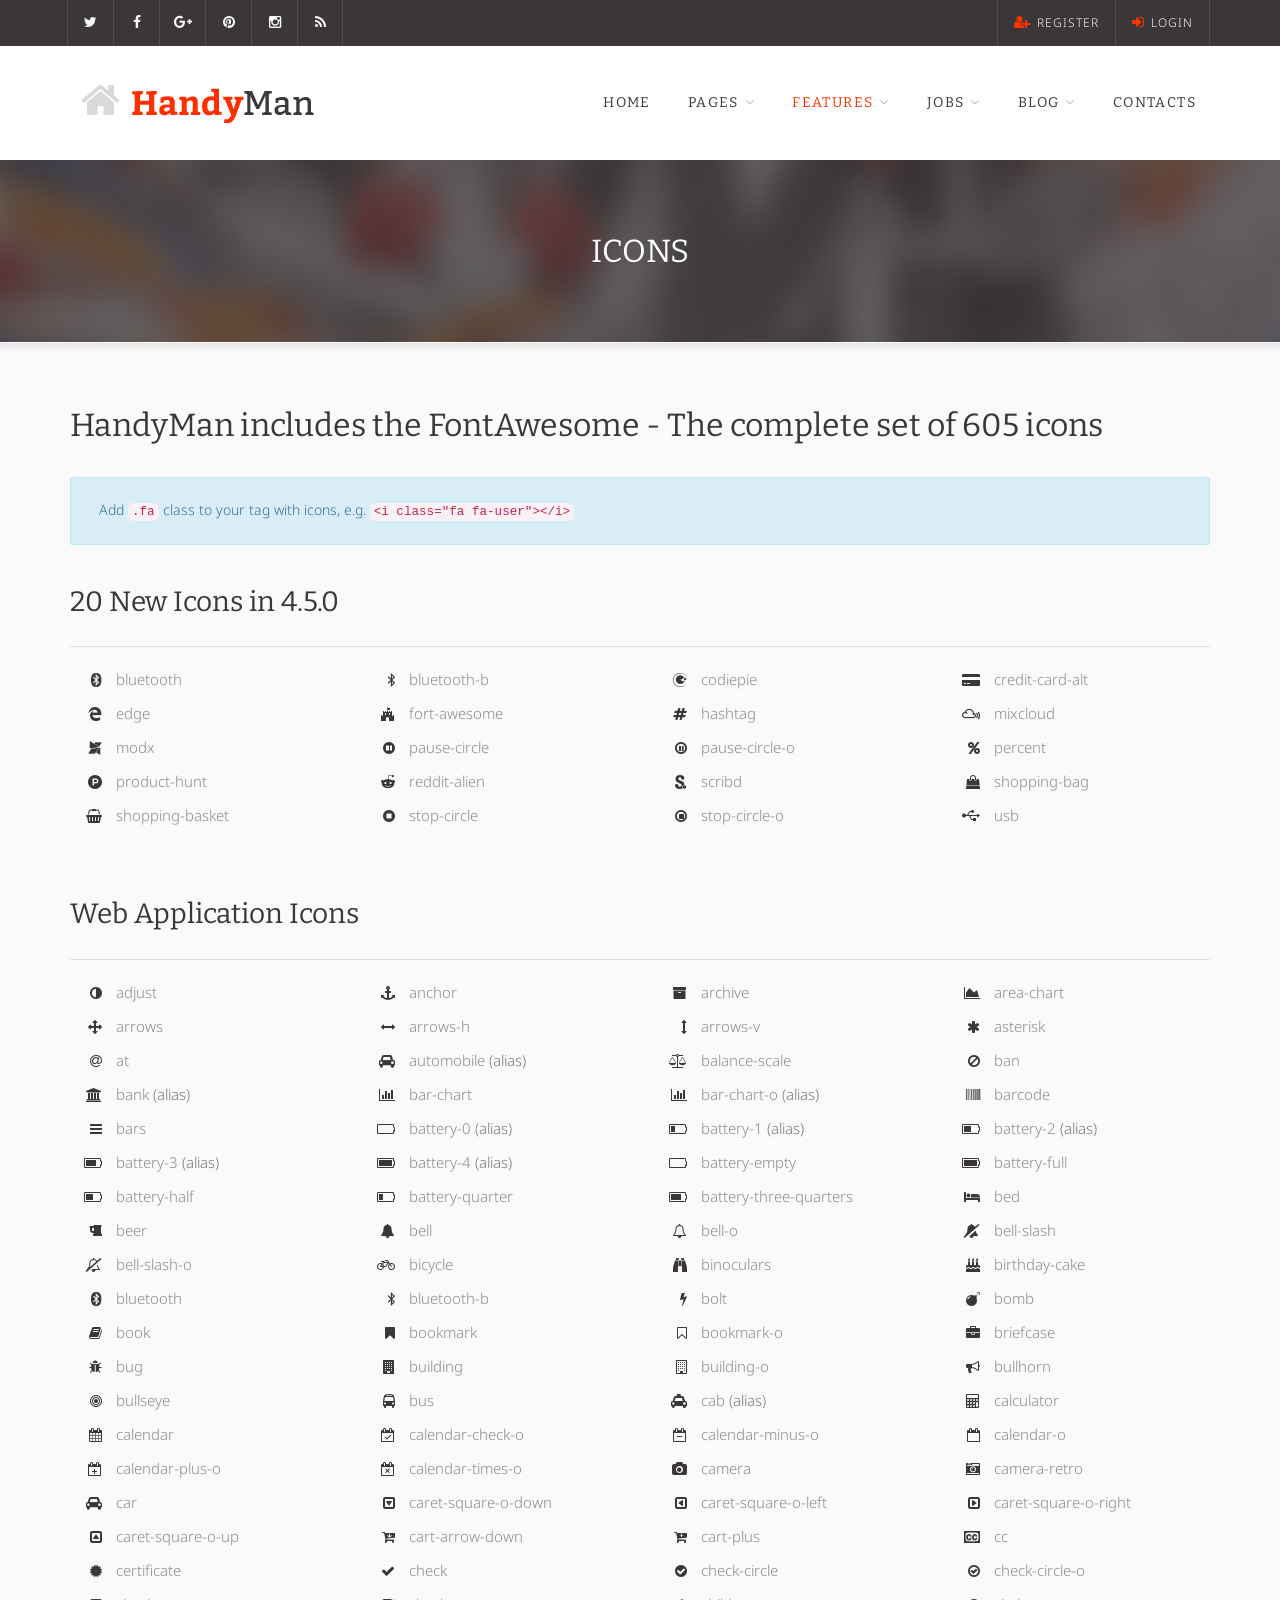
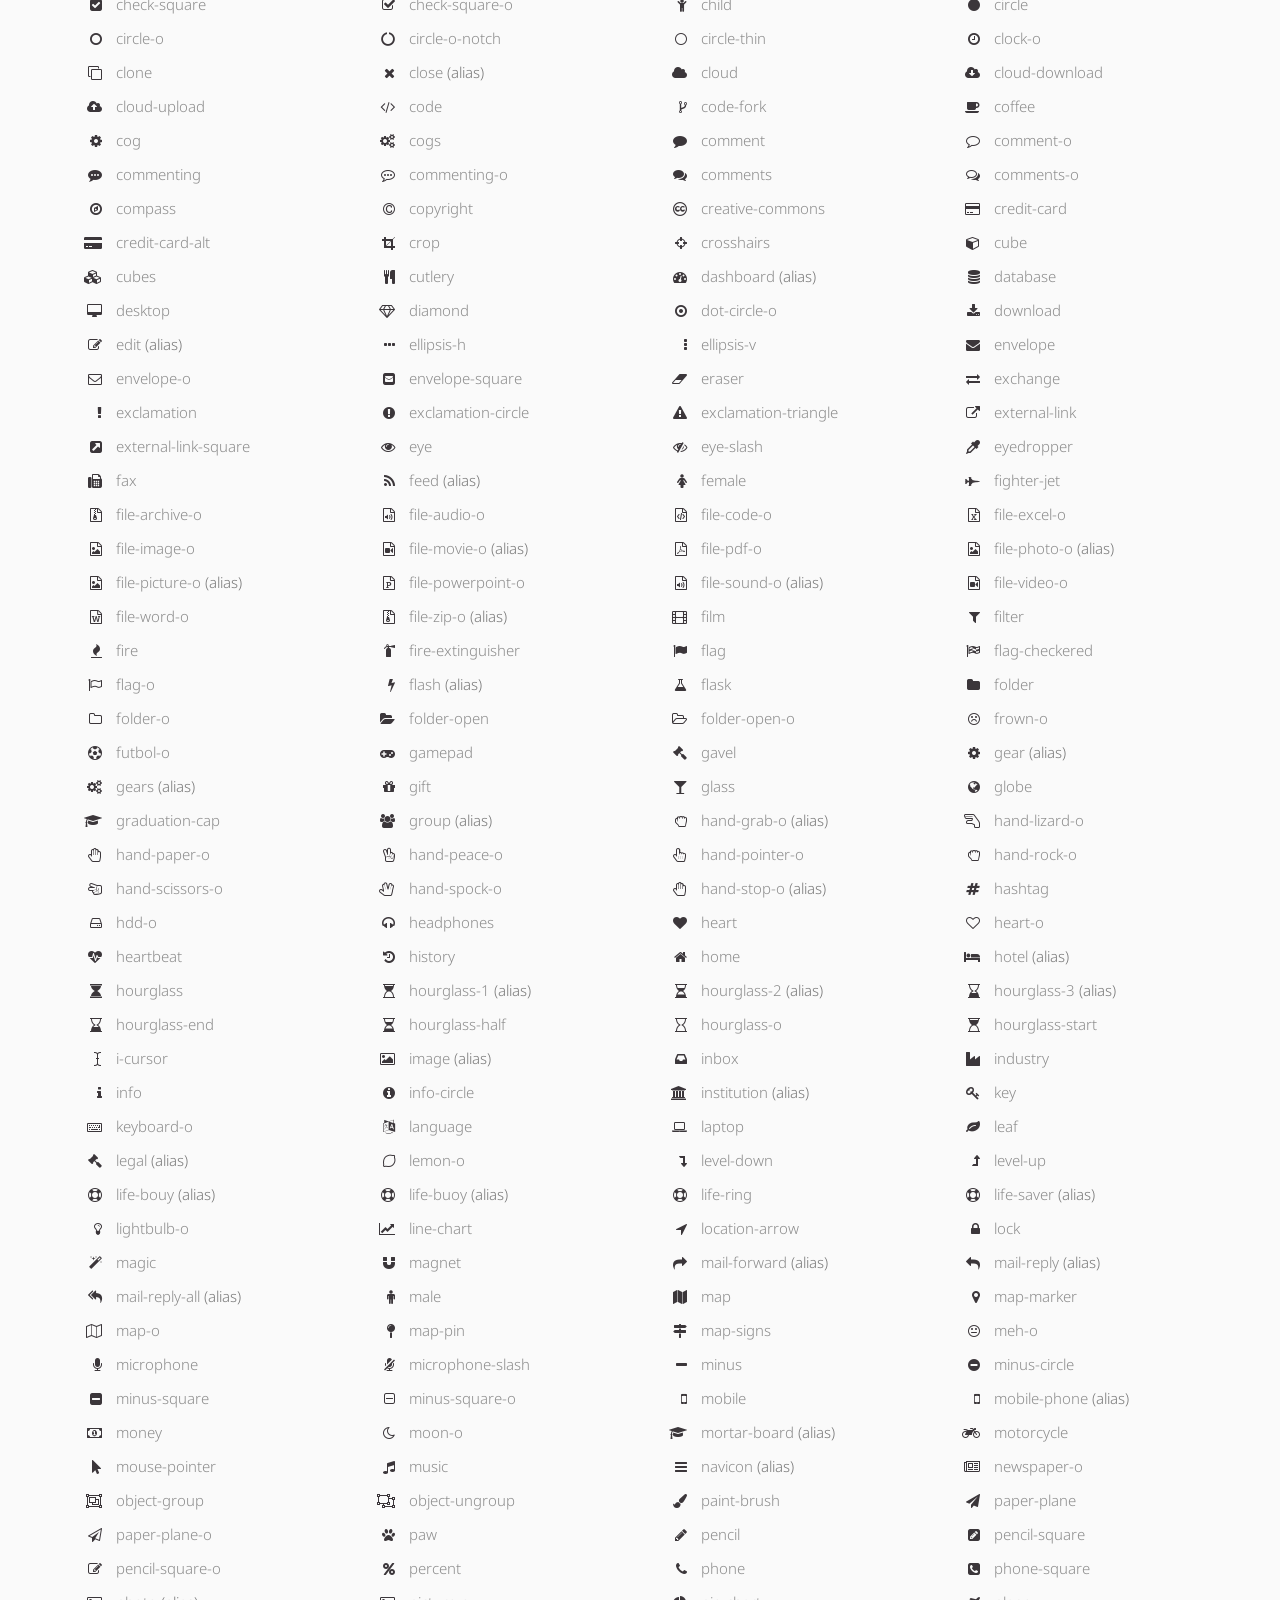
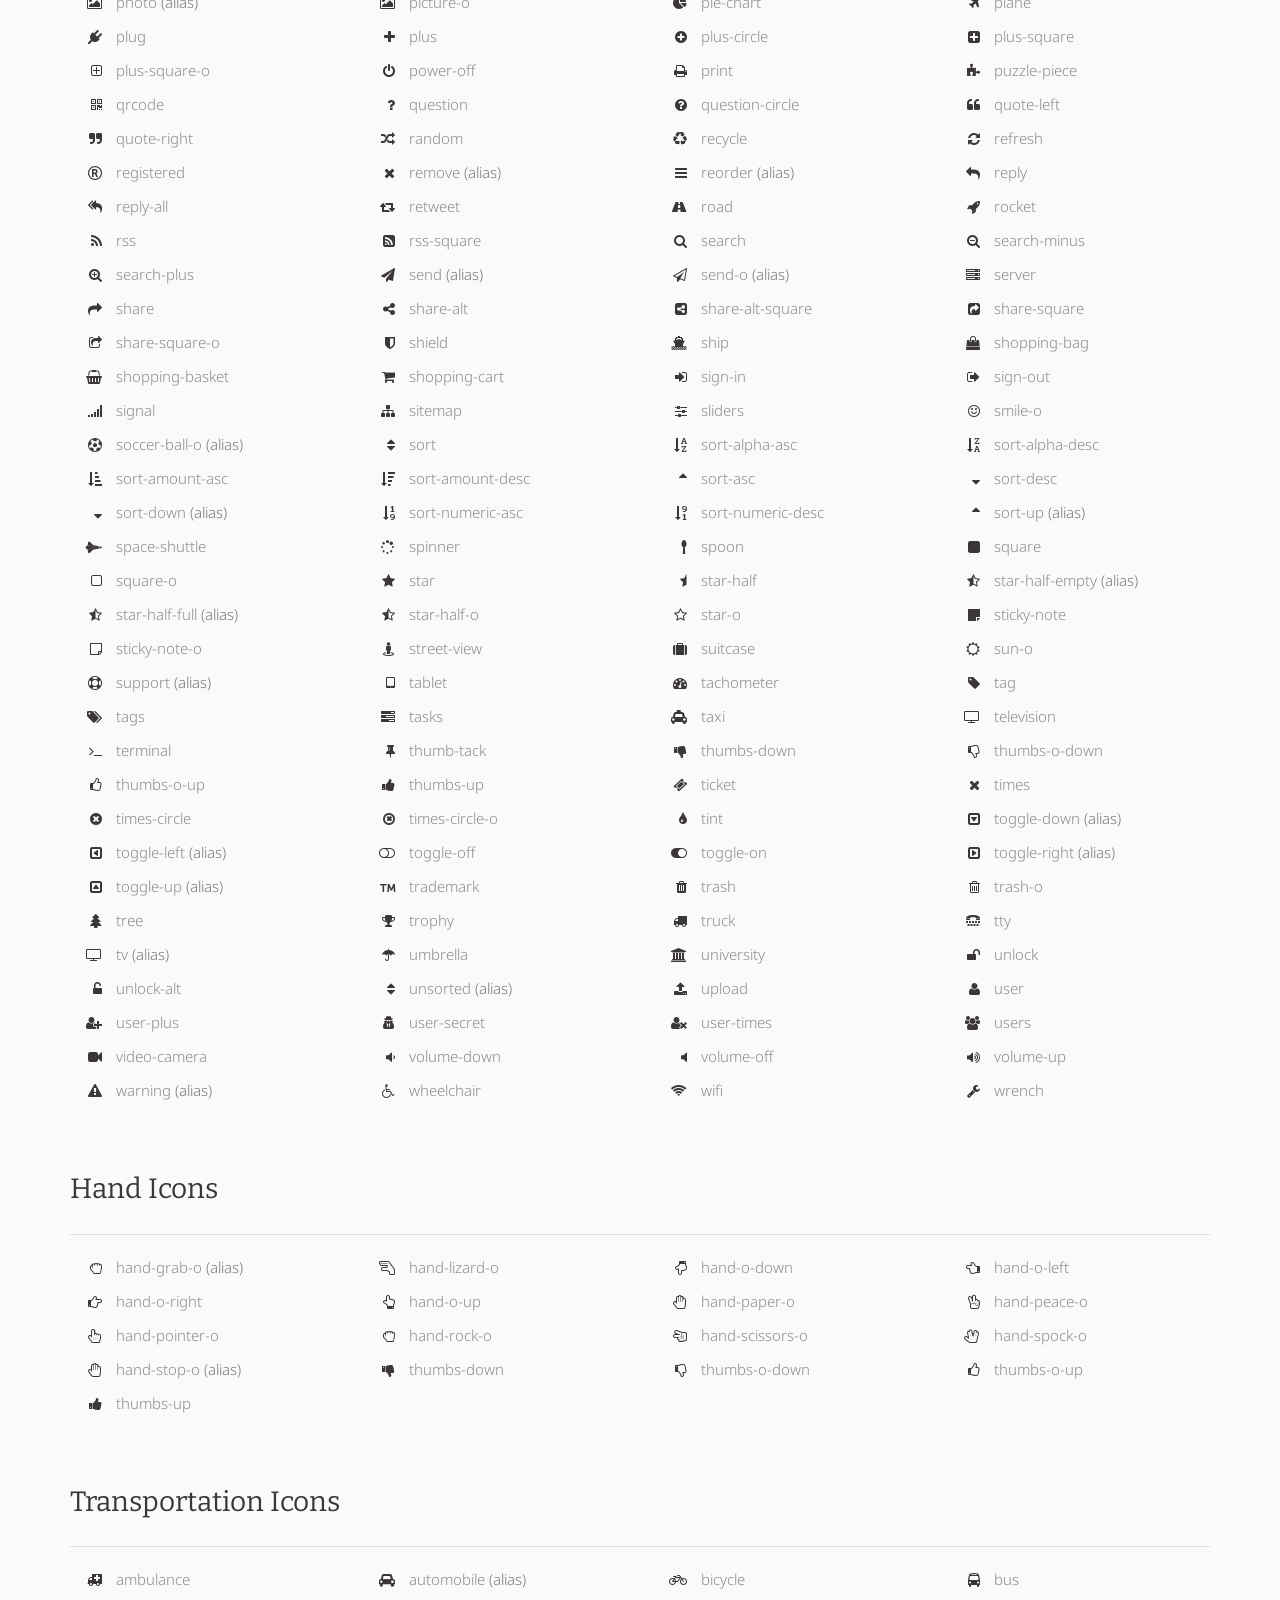
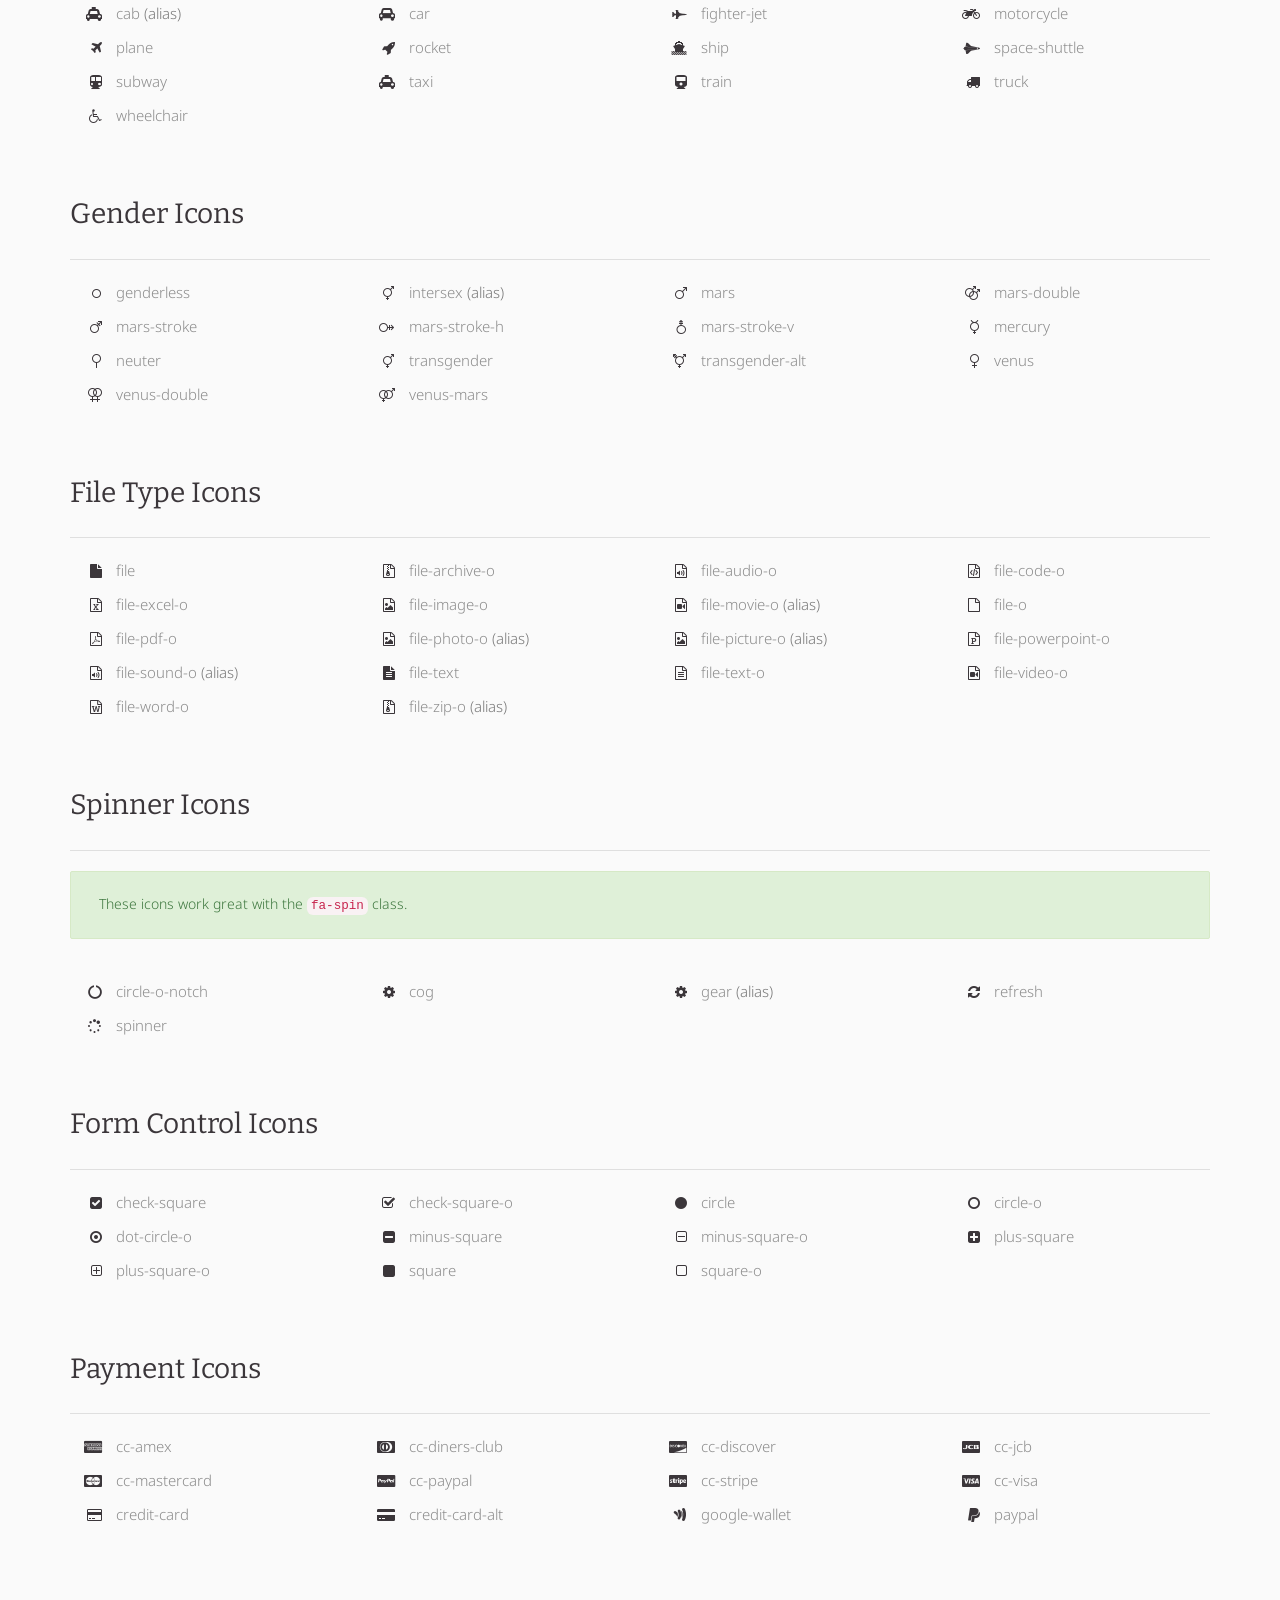
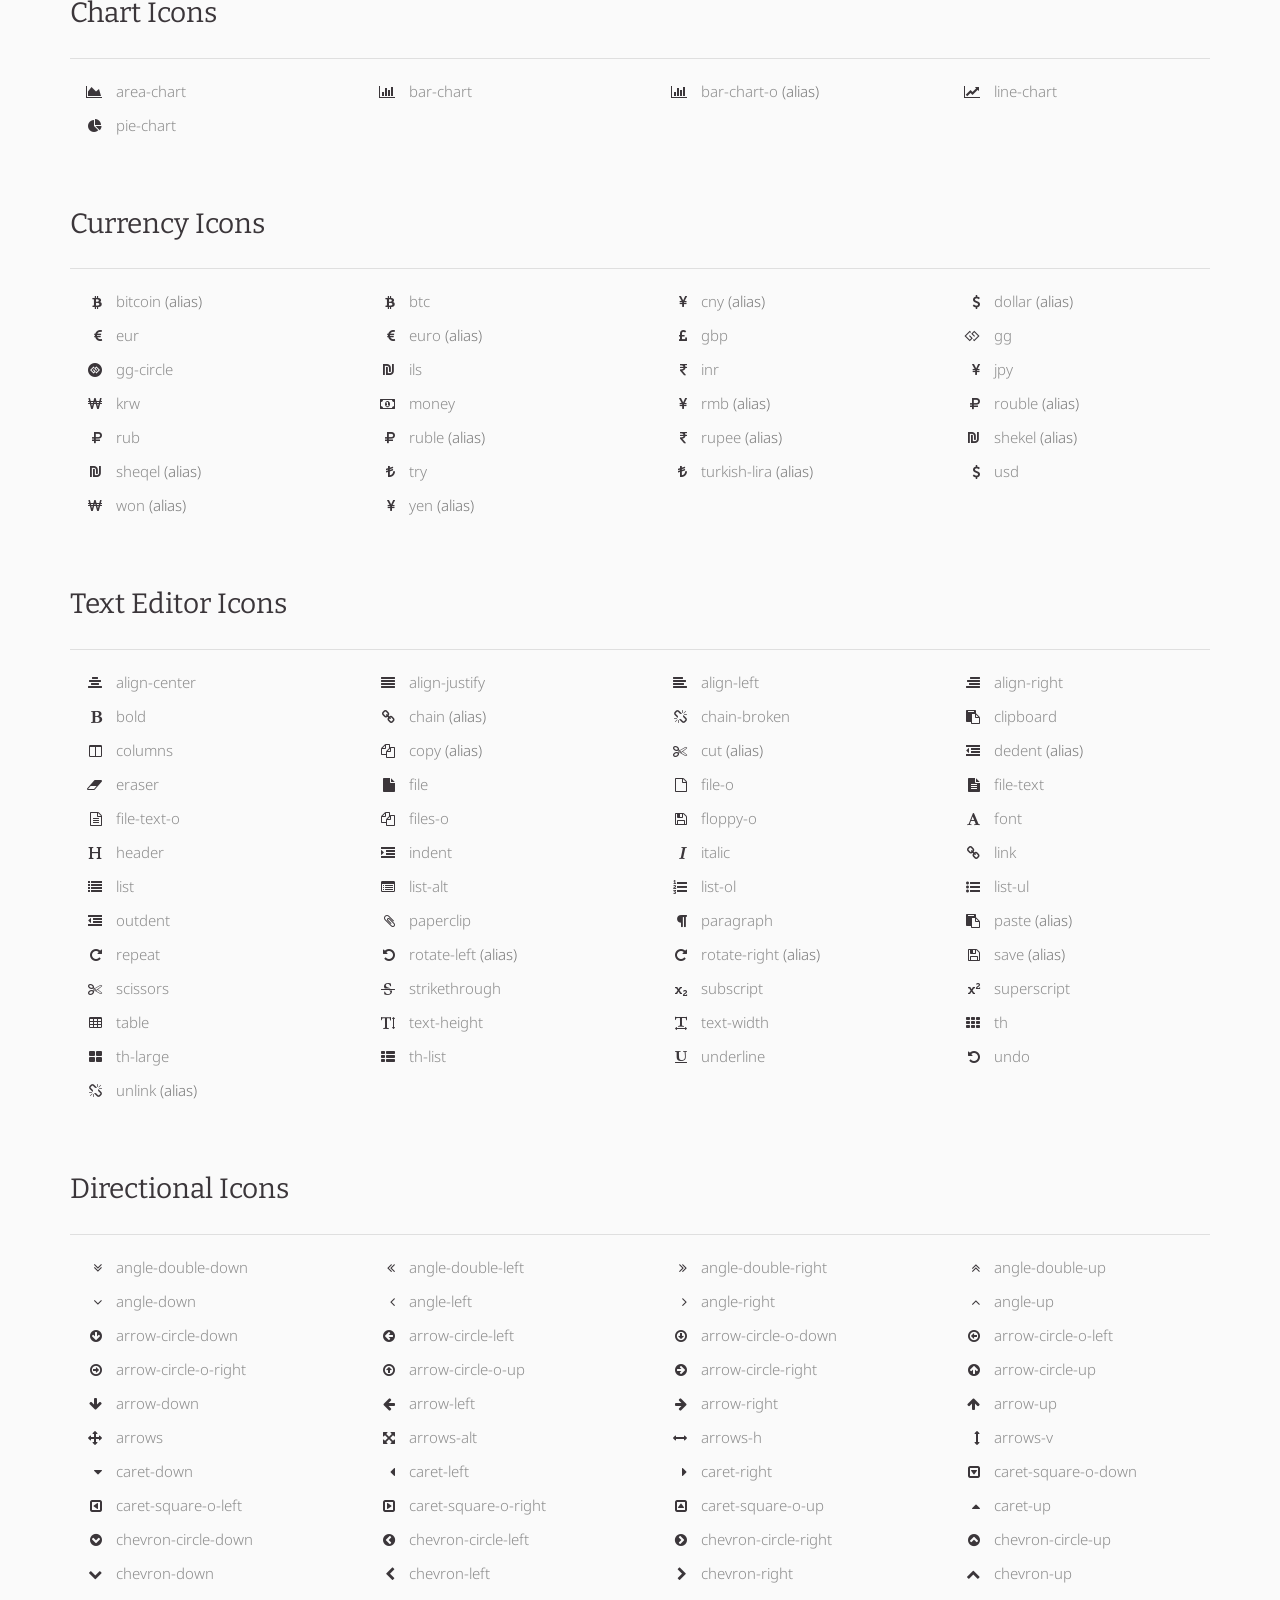
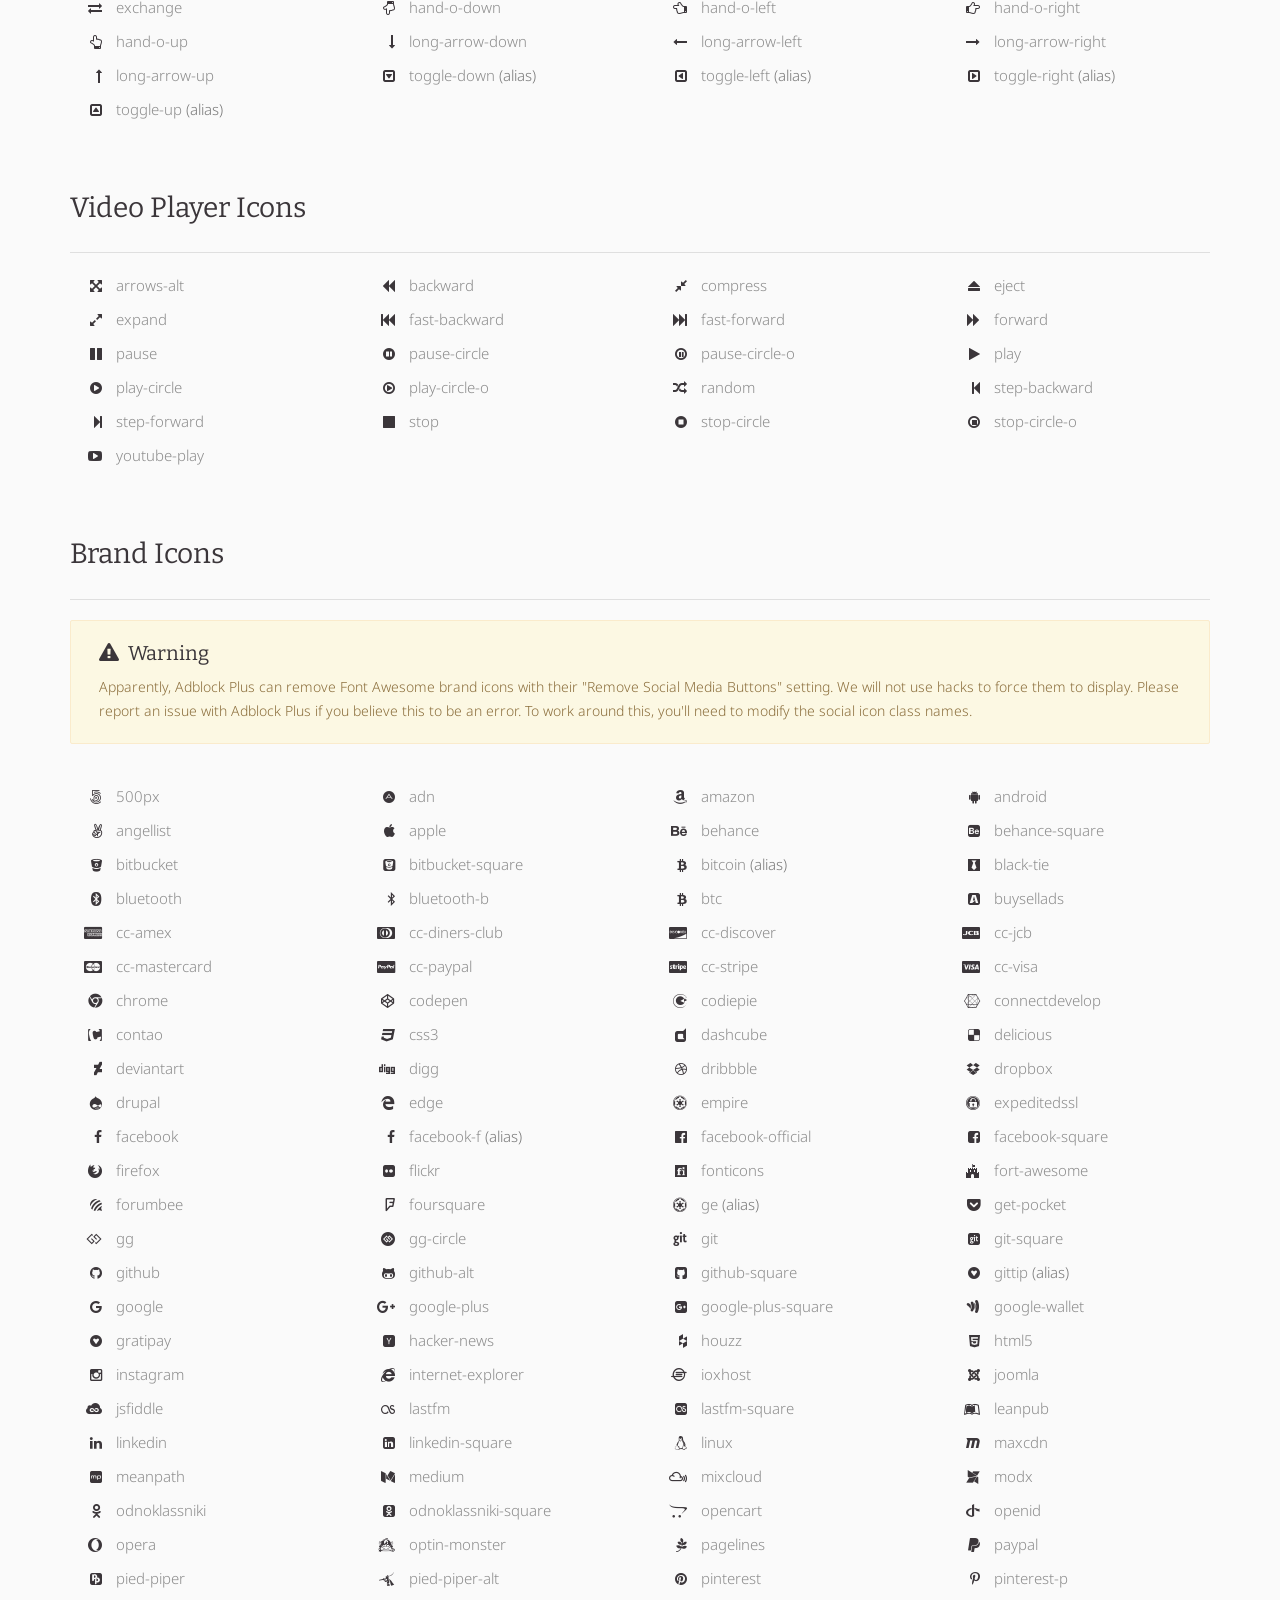
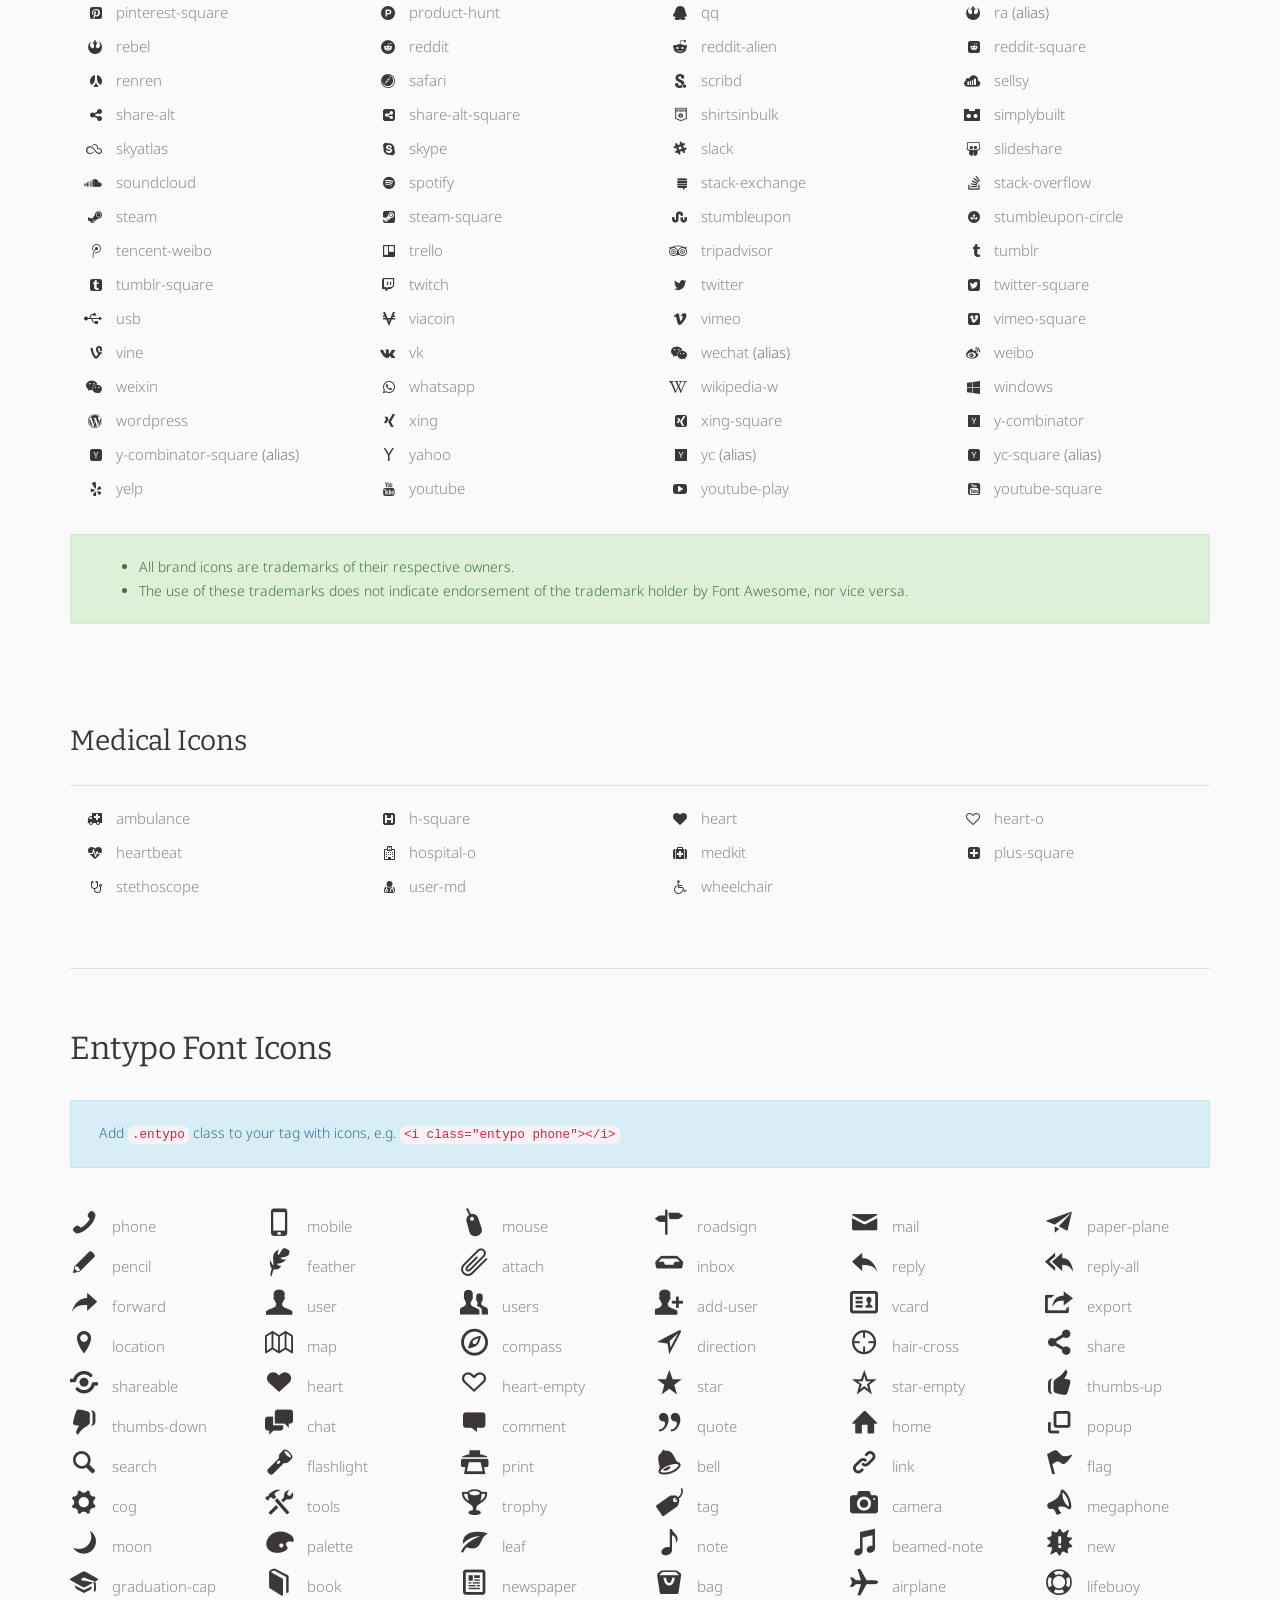
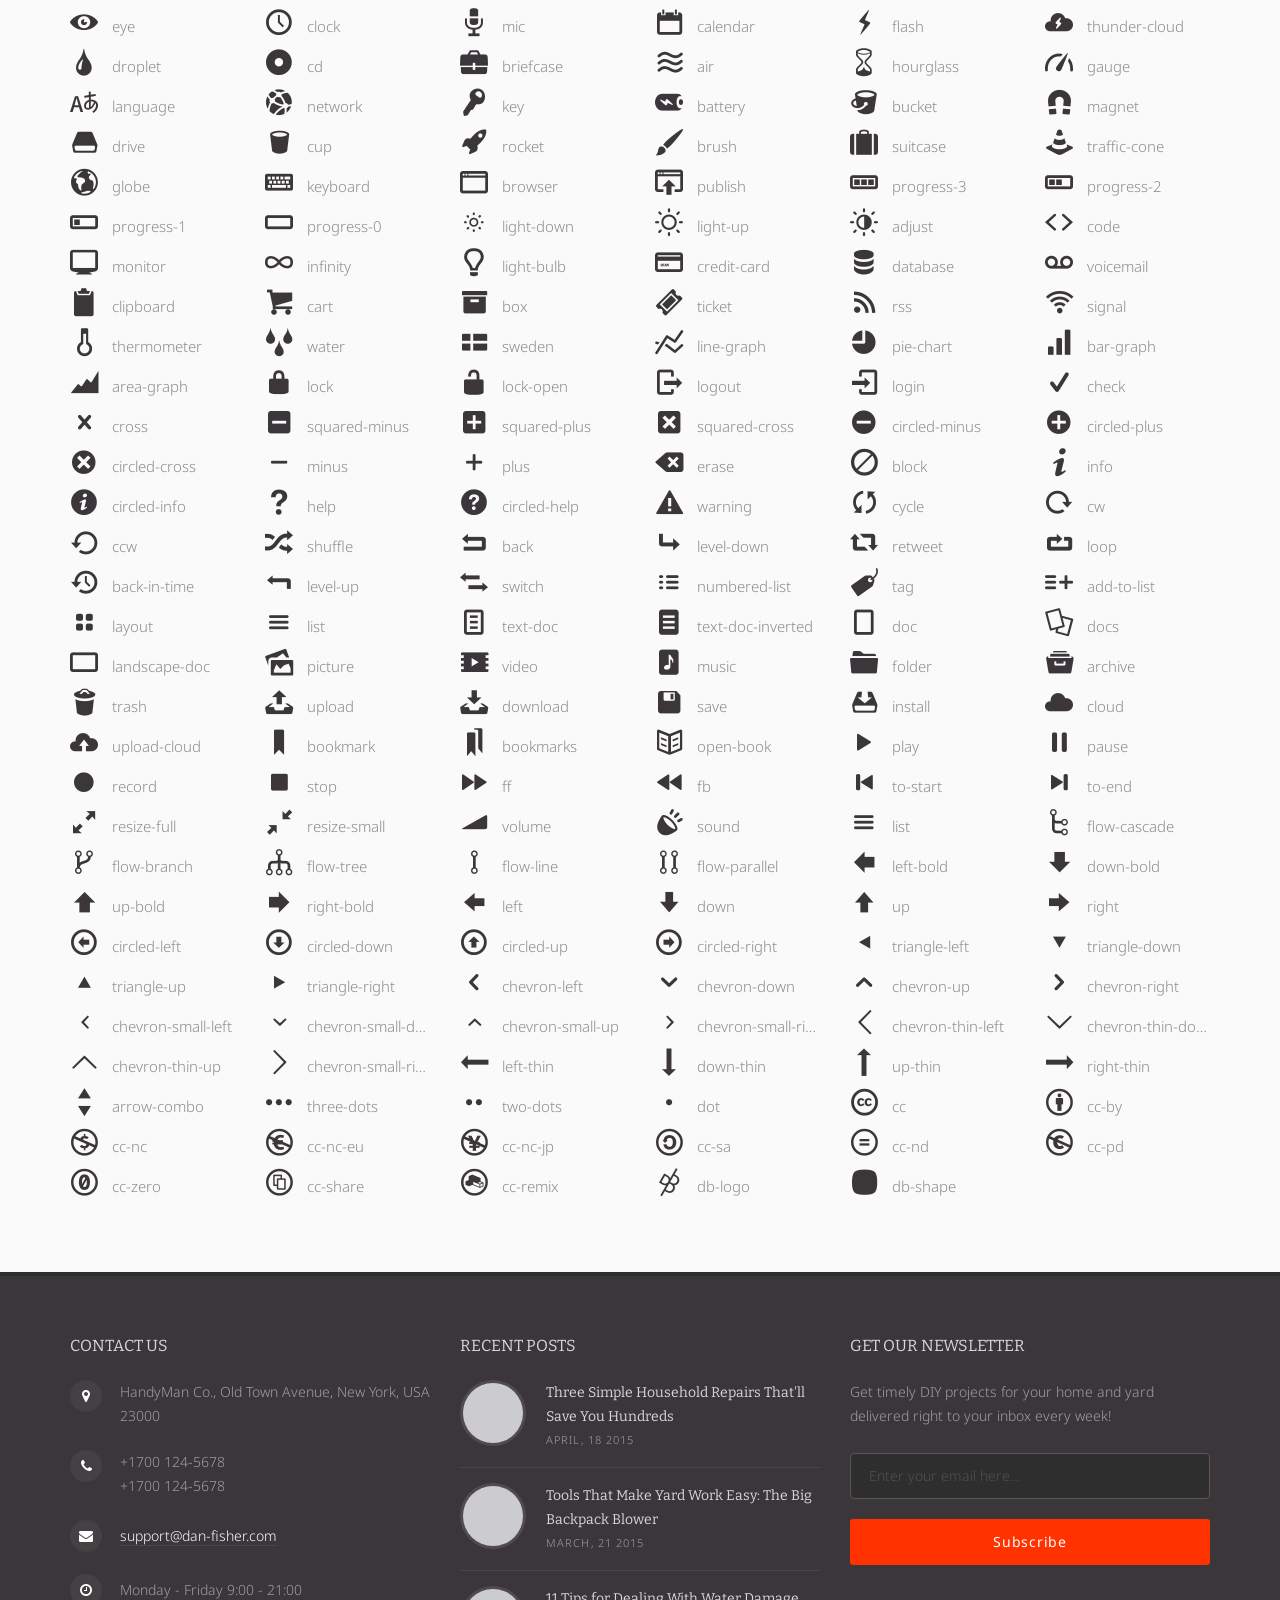
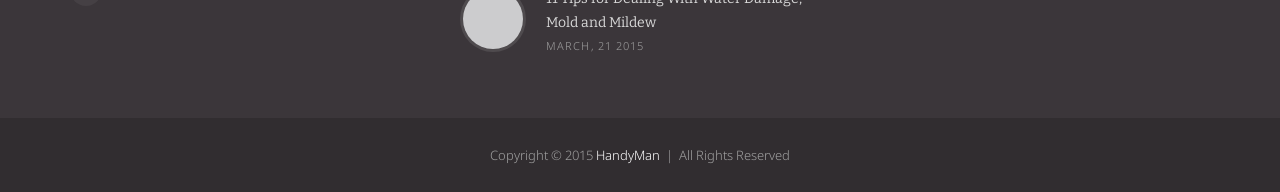
<file: features-icons.html>
<!DOCTYPE html>
<!--[if IE 7]>                  <html class="ie7 no-js" lang="en">     <![endif]-->
<!--[if lte IE 8]>              <html class="ie8 no-js" lang="en">     <![endif]-->
<!--[if (gte IE 9)|!(IE)]><!--> <html class="not-ie no-js" lang="en">  <!--<![endif]-->
<head>

	<!-- Basic Page Needs
	================================================== -->
	<meta charset="utf-8">
	<title>Icons | Handyman - Job Board HTML Template</title>
	<meta name="description" content="Handyman - Job Board HTML Template - 1.0">
	<meta name="author" content="http://themeforest.net/user/dan_fisher">


	<!-- Mobile Specific Metas
	================================================== -->
	<meta name="viewport" content="width=device-width,initial-scale=1.0,maximum-scale=1.0,user-scalable=0">
	
	
	
	<!-- CSS
	================================================== -->
	<!-- Base + Vendors CSS -->
	<link rel="stylesheet" href="css/bootstrap.min.css">
	<link rel="stylesheet" href="css/fonts/font-awesome/css/font-awesome.css">
	<link rel="stylesheet" href="css/fonts/entypo/css/entypo.css">
	<link rel="stylesheet" href="vendor/owl-carousel/owl.carousel.css" media="screen">
	<link rel="stylesheet" href="vendor/owl-carousel/owl.theme.css" media="screen">
	<link rel="stylesheet" href="vendor/magnific-popup/magnific-popup.css" media="screen">

	<!-- Theme CSS-->
	<link rel="stylesheet" href="css/theme.css">
	<link rel="stylesheet" href="css/theme-elements.css">
	<link rel="stylesheet" href="css/animate.min.css">

   

  <!-- Head Libs -->
	<script src="vendor/modernizr.js"></script>

	
	<!-- Favicons
	================================================== -->
	<link rel="shortcut icon" href="images/favicons/favicon.ico">
	<link rel="apple-touch-icon" sizes="120x120" href="images/favicons/favicon-120.png">
	<link rel="apple-touch-icon" sizes="152x152" href="images/favicons/favicon-152.png">
	
</head>
<body>

	<div class="site-wrapper">

		<!-- Header -->
		<header class="header header-menu-fullw">

			<!-- Header Top Bar -->
			<div class="header-top">
				<div class="container">
					<div class="header-top-left">
						<button class="btn btn-sm btn-default menu-link menu-link__secondary">
							<i class="fa fa-bars"></i>
						</button>
						<div class="menu-container">
							<ul class="header-top-nav header-top-nav__secondary">
								<li><a href="#"><i class="fa fa-twitter"></i> <span class="nav-label">Twitter</span></a></li>
								<li><a href="#"><i class="fa fa-facebook"></i> <span class="nav-label">Facebook</span></a></li>
								<li><a href="#"><i class="fa fa-google-plus"></i> <span class="nav-label">Google+</span></a></li>
								<li><a href="#"><i class="fa fa-pinterest"></i> <span class="nav-label">Pinterest</span></a></li>
								<li><a href="#"><i class="fa fa-instagram"></i> <span class="nav-label">Instagram</span></a></li>
								<li><a href="#"><i class="fa fa-rss"></i> <span class="nav-label">RSS Feed</span></a></li>
							</ul>
						</div>
					</div>
					<div class="header-top-right">
						<button class="btn btn-sm btn-default menu-link menu-link__tertiary">
							<i class="fa fa-user"></i>
						</button>
						<div class="menu-container">
							<ul class="header-top-nav header-top-nav__tertiary">
								<li><a href="page-login.html"><i class="fa fa-user-plus"></i> Register</a></li>
								<li><a href="page-login.html"><i class="fa fa-sign-in"></i> Login</a></li>
							</ul>
						</div>
					</div>
				</div>
			</div>
			<!-- Header Top Bar / End -->
			<div class="header-main">
				<div class="container">
					<!-- Logo -->
					<div class="logo">
						<a href="index.html"><img src="images/logo.png" alt="Handyman"></a>
						<!-- <h1><a href="index.html"><span>Handy</span>Man</a></h1> -->
					</div>
					<!-- Logo / End -->

					<button type="button" class="navbar-toggle">
						<i class="fa fa-bars"></i>
					</button>

					<!-- Navigation -->
					<nav class="nav-main">
						<div class="nav-main-inner">
							<ul data-breakpoint="992" class="flexnav">
								<li><a href="index.html">Home</a></li>
								<li><a href="#">Pages</a>
									<ul>
										<li><a href="page-about.html">About Us</a></li>
										<li><a href="page-services.html">Services</a></li>
										<li><a href="page-team.html">Team</a></li>
										<li><a href="page-team-member.html">Team Member</a></li>
										<li><a href="page-faqs.html">FAQs</a></li>
										<li><a href="page-fullwidth.html">Full Width</a></li>
										<li><a href="page-left-sidebar.html">Left Sidebar</a></li>
										<li><a href="page-right-sidebar.html">Right Sidebar</a></li>
										<li><a href="page-login.html">Login &amp; Register</a></li>
										<li><a href="page-404.html">404</a></li>
									</ul>
								</li>
								<li class="active"><a href="#">Features</a>
									<ul>
										<li><a href="features-shortcodes.html">Shortcodes</a></li>
										<li><a href="features-pricing-tables.html">Pricing Tables</a></li>
										<li><a href="features-typography.html">Typography</a></li>
										<li><a href="features-columns.html">Columns</a></li>
										<li class="active"><a href="features-icons.html">Icons</a></li>
									</ul>
								</li>
								<li><a href="#">Jobs</a>
									<ul>
										<li><a href="job-post-profile.html">Post a Profile</a></li>
										<li><a href="job-post-job.html">Post a Job</a></li>
										<li><a href="job-list.html">Pet Sitters</a></li>
										<li><a href="job-dashboard.html">Dashboard</a></li>
										<li><a href="job-profile.html">Profile</a></li>
									</ul>
								</li>
								<li><a href="blog-right-sidebar.html">Blog</a>
									<ul>
										<li><a href="blog-right-sidebar.html">Blog Right Sidebar</a></li>
										<li><a href="blog-left-sidebar.html">Blog Left Sidebar</a></li>
										<li><a href="blog-fullwidth.html">Blog Full Width</a></li>
										<li><a href="blog-post.html">Single Post</a></li>
									</ul>
								</li>
								<li><a href="page-contacts.html">Contacts</a></li>
							</ul>
						</div>
					</nav>
					<!-- Navigation / End -->

				</div>
			</div>
			
		</header>
		<!-- Header / End -->


		<!-- Main -->
		<div class="main" role="main">

			<!-- Page Heading -->
			<section class="page-heading">
				<div class="container">
					<div class="row">
						<div class="col-md-12">
							<h1>Icons</h1>
						</div>
					</div>
				</div>
			</section>
			<!-- Page Heading / End -->

			<!-- Page Content -->
			<section class="page-content">
				<div class="container">
					
					<h2>HandyMan includes the FontAwesome - The complete set of 605 icons</h2>

					<div class="alert alert-info">
						Add <code>.fa</code> class to your tag with icons, e.g.
						<code>&lt;i class="fa fa-user"&gt;&lt;/i&gt;</code>
					</div>

					<section>
						<h3>20 New Icons in 4.5.0</h3>
						<hr>
						<div class="fow fontawesome-icon-list">

							<div class="row fontawesome-icon-list">

								<div class="col-md-3 col-sm-4"><i class="fa fa-bluetooth"></i> bluetooth</div>
    
								<div class="col-md-3 col-sm-4"><i class="fa fa-bluetooth-b"></i> bluetooth-b</div>

								<div class="col-md-3 col-sm-4"><i class="fa fa-codiepie"></i> codiepie</div>

								<div class="col-md-3 col-sm-4"><i class="fa fa-credit-card-alt"></i> credit-card-alt</div>

								<div class="col-md-3 col-sm-4"><i class="fa fa-edge"></i> edge</div>

								<div class="col-md-3 col-sm-4"><i class="fa fa-fort-awesome"></i> fort-awesome</div>

								<div class="col-md-3 col-sm-4"><i class="fa fa-hashtag"></i> hashtag</div>

								<div class="col-md-3 col-sm-4"><i class="fa fa-mixcloud"></i> mixcloud</div>

								<div class="col-md-3 col-sm-4"><i class="fa fa-modx"></i> modx</div>

								<div class="col-md-3 col-sm-4"><i class="fa fa-pause-circle"></i> pause-circle</div>

								<div class="col-md-3 col-sm-4"><i class="fa fa-pause-circle-o"></i> pause-circle-o</div>

								<div class="col-md-3 col-sm-4"><i class="fa fa-percent"></i> percent</div>

								<div class="col-md-3 col-sm-4"><i class="fa fa-product-hunt"></i> product-hunt</div>

								<div class="col-md-3 col-sm-4"><i class="fa fa-reddit-alien"></i> reddit-alien</div>

								<div class="col-md-3 col-sm-4"><i class="fa fa-scribd"></i> scribd</div>

								<div class="col-md-3 col-sm-4"><i class="fa fa-shopping-bag"></i> shopping-bag</div>

								<div class="col-md-3 col-sm-4"><i class="fa fa-shopping-basket"></i> shopping-basket</div>

								<div class="col-md-3 col-sm-4"><i class="fa fa-stop-circle"></i> stop-circle</div>

								<div class="col-md-3 col-sm-4"><i class="fa fa-stop-circle-o"></i> stop-circle-o</div>

								<div class="col-md-3 col-sm-4"><i class="fa fa-usb"></i> usb</div>

							</div>
						</div>
					</section>

					<div class="spacer-lg"></div>

					<section>
						<h3>Web Application Icons</h3>
						<hr>

						<div class="row fontawesome-icon-list">

							<div class="col-md-3 col-sm-4"><i class="fa fa-adjust"></i> adjust</div>
    
							<div class="col-md-3 col-sm-4"><i class="fa fa-anchor"></i> anchor</div>

							<div class="col-md-3 col-sm-4"><i class="fa fa-archive"></i> archive</div>

							<div class="col-md-3 col-sm-4"><i class="fa fa-area-chart"></i> area-chart</div>

							<div class="col-md-3 col-sm-4"><i class="fa fa-arrows"></i> arrows</div>

							<div class="col-md-3 col-sm-4"><i class="fa fa-arrows-h"></i> arrows-h</div>

							<div class="col-md-3 col-sm-4"><i class="fa fa-arrows-v"></i> arrows-v</div>

							<div class="col-md-3 col-sm-4"><i class="fa fa-asterisk"></i> asterisk</div>

							<div class="col-md-3 col-sm-4"><i class="fa fa-at"></i> at</div>

							<div class="col-md-3 col-sm-4"><i class="fa fa-automobile"></i> automobile <span class="text-muted">(alias)</span></div>

							<div class="col-md-3 col-sm-4"><i class="fa fa-balance-scale"></i> balance-scale</div>

							<div class="col-md-3 col-sm-4"><i class="fa fa-ban"></i> ban</div>

							<div class="col-md-3 col-sm-4"><i class="fa fa-bank"></i> bank <span class="text-muted">(alias)</span></div>

							<div class="col-md-3 col-sm-4"><i class="fa fa-bar-chart"></i> bar-chart</div>

							<div class="col-md-3 col-sm-4"><i class="fa fa-bar-chart-o"></i> bar-chart-o <span class="text-muted">(alias)</span></div>

							<div class="col-md-3 col-sm-4"><i class="fa fa-barcode"></i> barcode</div>

							<div class="col-md-3 col-sm-4"><i class="fa fa-bars"></i> bars</div>

							<div class="col-md-3 col-sm-4"><i class="fa fa-battery-0"></i> battery-0 <span class="text-muted">(alias)</span></div>

							<div class="col-md-3 col-sm-4"><i class="fa fa-battery-1"></i> battery-1 <span class="text-muted">(alias)</span></div>

							<div class="col-md-3 col-sm-4"><i class="fa fa-battery-2"></i> battery-2 <span class="text-muted">(alias)</span></div>

							<div class="col-md-3 col-sm-4"><i class="fa fa-battery-3"></i> battery-3 <span class="text-muted">(alias)</span></div>

							<div class="col-md-3 col-sm-4"><i class="fa fa-battery-4"></i> battery-4 <span class="text-muted">(alias)</span></div>

							<div class="col-md-3 col-sm-4"><i class="fa fa-battery-empty"></i> battery-empty</div>

							<div class="col-md-3 col-sm-4"><i class="fa fa-battery-full"></i> battery-full</div>

							<div class="col-md-3 col-sm-4"><i class="fa fa-battery-half"></i> battery-half</div>

							<div class="col-md-3 col-sm-4"><i class="fa fa-battery-quarter"></i> battery-quarter</div>

							<div class="col-md-3 col-sm-4"><i class="fa fa-battery-three-quarters"></i> battery-three-quarters</div>

							<div class="col-md-3 col-sm-4"><i class="fa fa-bed"></i> bed</div>

							<div class="col-md-3 col-sm-4"><i class="fa fa-beer"></i> beer</div>

							<div class="col-md-3 col-sm-4"><i class="fa fa-bell"></i> bell</div>

							<div class="col-md-3 col-sm-4"><i class="fa fa-bell-o"></i> bell-o</div>

							<div class="col-md-3 col-sm-4"><i class="fa fa-bell-slash"></i> bell-slash</div>

							<div class="col-md-3 col-sm-4"><i class="fa fa-bell-slash-o"></i> bell-slash-o</div>

							<div class="col-md-3 col-sm-4"><i class="fa fa-bicycle"></i> bicycle</div>

							<div class="col-md-3 col-sm-4"><i class="fa fa-binoculars"></i> binoculars</div>

							<div class="col-md-3 col-sm-4"><i class="fa fa-birthday-cake"></i> birthday-cake</div>

							<div class="col-md-3 col-sm-4"><i class="fa fa-bluetooth"></i> bluetooth</div>

							<div class="col-md-3 col-sm-4"><i class="fa fa-bluetooth-b"></i> bluetooth-b</div>

							<div class="col-md-3 col-sm-4"><i class="fa fa-bolt"></i> bolt</div>

							<div class="col-md-3 col-sm-4"><i class="fa fa-bomb"></i> bomb</div>

							<div class="col-md-3 col-sm-4"><i class="fa fa-book"></i> book</div>

							<div class="col-md-3 col-sm-4"><i class="fa fa-bookmark"></i> bookmark</div>

							<div class="col-md-3 col-sm-4"><i class="fa fa-bookmark-o"></i> bookmark-o</div>

							<div class="col-md-3 col-sm-4"><i class="fa fa-briefcase"></i> briefcase</div>

							<div class="col-md-3 col-sm-4"><i class="fa fa-bug"></i> bug</div>

							<div class="col-md-3 col-sm-4"><i class="fa fa-building"></i> building</div>

							<div class="col-md-3 col-sm-4"><i class="fa fa-building-o"></i> building-o</div>

							<div class="col-md-3 col-sm-4"><i class="fa fa-bullhorn"></i> bullhorn</div>

							<div class="col-md-3 col-sm-4"><i class="fa fa-bullseye"></i> bullseye</div>

							<div class="col-md-3 col-sm-4"><i class="fa fa-bus"></i> bus</div>

							<div class="col-md-3 col-sm-4"><i class="fa fa-cab"></i> cab <span class="text-muted">(alias)</span></div>

							<div class="col-md-3 col-sm-4"><i class="fa fa-calculator"></i> calculator</div>

							<div class="col-md-3 col-sm-4"><i class="fa fa-calendar"></i> calendar</div>

							<div class="col-md-3 col-sm-4"><i class="fa fa-calendar-check-o"></i> calendar-check-o</div>

							<div class="col-md-3 col-sm-4"><i class="fa fa-calendar-minus-o"></i> calendar-minus-o</div>

							<div class="col-md-3 col-sm-4"><i class="fa fa-calendar-o"></i> calendar-o</div>

							<div class="col-md-3 col-sm-4"><i class="fa fa-calendar-plus-o"></i> calendar-plus-o</div>

							<div class="col-md-3 col-sm-4"><i class="fa fa-calendar-times-o"></i> calendar-times-o</div>

							<div class="col-md-3 col-sm-4"><i class="fa fa-camera"></i> camera</div>

							<div class="col-md-3 col-sm-4"><i class="fa fa-camera-retro"></i> camera-retro</div>

							<div class="col-md-3 col-sm-4"><i class="fa fa-car"></i> car</div>

							<div class="col-md-3 col-sm-4"><i class="fa fa-caret-square-o-down"></i> caret-square-o-down</div>

							<div class="col-md-3 col-sm-4"><i class="fa fa-caret-square-o-left"></i> caret-square-o-left</div>

							<div class="col-md-3 col-sm-4"><i class="fa fa-caret-square-o-right"></i> caret-square-o-right</div>

							<div class="col-md-3 col-sm-4"><i class="fa fa-caret-square-o-up"></i> caret-square-o-up</div>

							<div class="col-md-3 col-sm-4"><i class="fa fa-cart-arrow-down"></i> cart-arrow-down</div>

							<div class="col-md-3 col-sm-4"><i class="fa fa-cart-plus"></i> cart-plus</div>

							<div class="col-md-3 col-sm-4"><i class="fa fa-cc"></i> cc</div>

							<div class="col-md-3 col-sm-4"><i class="fa fa-certificate"></i> certificate</div>

							<div class="col-md-3 col-sm-4"><i class="fa fa-check"></i> check</div>

							<div class="col-md-3 col-sm-4"><i class="fa fa-check-circle"></i> check-circle</div>

							<div class="col-md-3 col-sm-4"><i class="fa fa-check-circle-o"></i> check-circle-o</div>

							<div class="col-md-3 col-sm-4"><i class="fa fa-check-square"></i> check-square</div>

							<div class="col-md-3 col-sm-4"><i class="fa fa-check-square-o"></i> check-square-o</div>

							<div class="col-md-3 col-sm-4"><i class="fa fa-child"></i> child</div>

							<div class="col-md-3 col-sm-4"><i class="fa fa-circle"></i> circle</div>

							<div class="col-md-3 col-sm-4"><i class="fa fa-circle-o"></i> circle-o</div>

							<div class="col-md-3 col-sm-4"><i class="fa fa-circle-o-notch"></i> circle-o-notch</div>

							<div class="col-md-3 col-sm-4"><i class="fa fa-circle-thin"></i> circle-thin</div>

							<div class="col-md-3 col-sm-4"><i class="fa fa-clock-o"></i> clock-o</div>

							<div class="col-md-3 col-sm-4"><i class="fa fa-clone"></i> clone</div>

							<div class="col-md-3 col-sm-4"><i class="fa fa-close"></i> close <span class="text-muted">(alias)</span></div>

							<div class="col-md-3 col-sm-4"><i class="fa fa-cloud"></i> cloud</div>

							<div class="col-md-3 col-sm-4"><i class="fa fa-cloud-download"></i> cloud-download</div>

							<div class="col-md-3 col-sm-4"><i class="fa fa-cloud-upload"></i> cloud-upload</div>

							<div class="col-md-3 col-sm-4"><i class="fa fa-code"></i> code</div>

							<div class="col-md-3 col-sm-4"><i class="fa fa-code-fork"></i> code-fork</div>

							<div class="col-md-3 col-sm-4"><i class="fa fa-coffee"></i> coffee</div>

							<div class="col-md-3 col-sm-4"><i class="fa fa-cog"></i> cog</div>

							<div class="col-md-3 col-sm-4"><i class="fa fa-cogs"></i> cogs</div>

							<div class="col-md-3 col-sm-4"><i class="fa fa-comment"></i> comment</div>

							<div class="col-md-3 col-sm-4"><i class="fa fa-comment-o"></i> comment-o</div>

							<div class="col-md-3 col-sm-4"><i class="fa fa-commenting"></i> commenting</div>

							<div class="col-md-3 col-sm-4"><i class="fa fa-commenting-o"></i> commenting-o</div>

							<div class="col-md-3 col-sm-4"><i class="fa fa-comments"></i> comments</div>

							<div class="col-md-3 col-sm-4"><i class="fa fa-comments-o"></i> comments-o</div>

							<div class="col-md-3 col-sm-4"><i class="fa fa-compass"></i> compass</div>

							<div class="col-md-3 col-sm-4"><i class="fa fa-copyright"></i> copyright</div>

							<div class="col-md-3 col-sm-4"><i class="fa fa-creative-commons"></i> creative-commons</div>

							<div class="col-md-3 col-sm-4"><i class="fa fa-credit-card"></i> credit-card</div>

							<div class="col-md-3 col-sm-4"><i class="fa fa-credit-card-alt"></i> credit-card-alt</div>

							<div class="col-md-3 col-sm-4"><i class="fa fa-crop"></i> crop</div>

							<div class="col-md-3 col-sm-4"><i class="fa fa-crosshairs"></i> crosshairs</div>

							<div class="col-md-3 col-sm-4"><i class="fa fa-cube"></i> cube</div>

							<div class="col-md-3 col-sm-4"><i class="fa fa-cubes"></i> cubes</div>

							<div class="col-md-3 col-sm-4"><i class="fa fa-cutlery"></i> cutlery</div>

							<div class="col-md-3 col-sm-4"><i class="fa fa-dashboard"></i> dashboard <span class="text-muted">(alias)</span></div>

							<div class="col-md-3 col-sm-4"><i class="fa fa-database"></i> database</div>

							<div class="col-md-3 col-sm-4"><i class="fa fa-desktop"></i> desktop</div>

							<div class="col-md-3 col-sm-4"><i class="fa fa-diamond"></i> diamond</div>

							<div class="col-md-3 col-sm-4"><i class="fa fa-dot-circle-o"></i> dot-circle-o</div>

							<div class="col-md-3 col-sm-4"><i class="fa fa-download"></i> download</div>

							<div class="col-md-3 col-sm-4"><i class="fa fa-edit"></i> edit <span class="text-muted">(alias)</span></div>

							<div class="col-md-3 col-sm-4"><i class="fa fa-ellipsis-h"></i> ellipsis-h</div>

							<div class="col-md-3 col-sm-4"><i class="fa fa-ellipsis-v"></i> ellipsis-v</div>

							<div class="col-md-3 col-sm-4"><i class="fa fa-envelope"></i> envelope</div>

							<div class="col-md-3 col-sm-4"><i class="fa fa-envelope-o"></i> envelope-o</div>

							<div class="col-md-3 col-sm-4"><i class="fa fa-envelope-square"></i> envelope-square</div>

							<div class="col-md-3 col-sm-4"><i class="fa fa-eraser"></i> eraser</div>

							<div class="col-md-3 col-sm-4"><i class="fa fa-exchange"></i> exchange</div>

							<div class="col-md-3 col-sm-4"><i class="fa fa-exclamation"></i> exclamation</div>

							<div class="col-md-3 col-sm-4"><i class="fa fa-exclamation-circle"></i> exclamation-circle</div>

							<div class="col-md-3 col-sm-4"><i class="fa fa-exclamation-triangle"></i> exclamation-triangle</div>

							<div class="col-md-3 col-sm-4"><i class="fa fa-external-link"></i> external-link</div>

							<div class="col-md-3 col-sm-4"><i class="fa fa-external-link-square"></i> external-link-square</div>

							<div class="col-md-3 col-sm-4"><i class="fa fa-eye"></i> eye</div>

							<div class="col-md-3 col-sm-4"><i class="fa fa-eye-slash"></i> eye-slash</div>

							<div class="col-md-3 col-sm-4"><i class="fa fa-eyedropper"></i> eyedropper</div>

							<div class="col-md-3 col-sm-4"><i class="fa fa-fax"></i> fax</div>

							<div class="col-md-3 col-sm-4"><i class="fa fa-feed"></i> feed <span class="text-muted">(alias)</span></div>

							<div class="col-md-3 col-sm-4"><i class="fa fa-female"></i> female</div>

							<div class="col-md-3 col-sm-4"><i class="fa fa-fighter-jet"></i> fighter-jet</div>

							<div class="col-md-3 col-sm-4"><i class="fa fa-file-archive-o"></i> file-archive-o</div>

							<div class="col-md-3 col-sm-4"><i class="fa fa-file-audio-o"></i> file-audio-o</div>

							<div class="col-md-3 col-sm-4"><i class="fa fa-file-code-o"></i> file-code-o</div>

							<div class="col-md-3 col-sm-4"><i class="fa fa-file-excel-o"></i> file-excel-o</div>

							<div class="col-md-3 col-sm-4"><i class="fa fa-file-image-o"></i> file-image-o</div>

							<div class="col-md-3 col-sm-4"><i class="fa fa-file-movie-o"></i> file-movie-o <span class="text-muted">(alias)</span></div>

							<div class="col-md-3 col-sm-4"><i class="fa fa-file-pdf-o"></i> file-pdf-o</div>

							<div class="col-md-3 col-sm-4"><i class="fa fa-file-photo-o"></i> file-photo-o <span class="text-muted">(alias)</span></div>

							<div class="col-md-3 col-sm-4"><i class="fa fa-file-picture-o"></i> file-picture-o <span class="text-muted">(alias)</span></div>

							<div class="col-md-3 col-sm-4"><i class="fa fa-file-powerpoint-o"></i> file-powerpoint-o</div>

							<div class="col-md-3 col-sm-4"><i class="fa fa-file-sound-o"></i> file-sound-o <span class="text-muted">(alias)</span></div>

							<div class="col-md-3 col-sm-4"><i class="fa fa-file-video-o"></i> file-video-o</div>

							<div class="col-md-3 col-sm-4"><i class="fa fa-file-word-o"></i> file-word-o</div>

							<div class="col-md-3 col-sm-4"><i class="fa fa-file-zip-o"></i> file-zip-o <span class="text-muted">(alias)</span></div>

							<div class="col-md-3 col-sm-4"><i class="fa fa-film"></i> film</div>

							<div class="col-md-3 col-sm-4"><i class="fa fa-filter"></i> filter</div>

							<div class="col-md-3 col-sm-4"><i class="fa fa-fire"></i> fire</div>

							<div class="col-md-3 col-sm-4"><i class="fa fa-fire-extinguisher"></i> fire-extinguisher</div>

							<div class="col-md-3 col-sm-4"><i class="fa fa-flag"></i> flag</div>

							<div class="col-md-3 col-sm-4"><i class="fa fa-flag-checkered"></i> flag-checkered</div>

							<div class="col-md-3 col-sm-4"><i class="fa fa-flag-o"></i> flag-o</div>

							<div class="col-md-3 col-sm-4"><i class="fa fa-flash"></i> flash <span class="text-muted">(alias)</span></div>

							<div class="col-md-3 col-sm-4"><i class="fa fa-flask"></i> flask</div>

							<div class="col-md-3 col-sm-4"><i class="fa fa-folder"></i> folder</div>

							<div class="col-md-3 col-sm-4"><i class="fa fa-folder-o"></i> folder-o</div>

							<div class="col-md-3 col-sm-4"><i class="fa fa-folder-open"></i> folder-open</div>

							<div class="col-md-3 col-sm-4"><i class="fa fa-folder-open-o"></i> folder-open-o</div>

							<div class="col-md-3 col-sm-4"><i class="fa fa-frown-o"></i> frown-o</div>

							<div class="col-md-3 col-sm-4"><i class="fa fa-futbol-o"></i> futbol-o</div>

							<div class="col-md-3 col-sm-4"><i class="fa fa-gamepad"></i> gamepad</div>

							<div class="col-md-3 col-sm-4"><i class="fa fa-gavel"></i> gavel</div>

							<div class="col-md-3 col-sm-4"><i class="fa fa-gear"></i> gear <span class="text-muted">(alias)</span></div>

							<div class="col-md-3 col-sm-4"><i class="fa fa-gears"></i> gears <span class="text-muted">(alias)</span></div>

							<div class="col-md-3 col-sm-4"><i class="fa fa-gift"></i> gift</div>

							<div class="col-md-3 col-sm-4"><i class="fa fa-glass"></i> glass</div>

							<div class="col-md-3 col-sm-4"><i class="fa fa-globe"></i> globe</div>

							<div class="col-md-3 col-sm-4"><i class="fa fa-graduation-cap"></i> graduation-cap</div>

							<div class="col-md-3 col-sm-4"><i class="fa fa-group"></i> group <span class="text-muted">(alias)</span></div>

							<div class="col-md-3 col-sm-4"><i class="fa fa-hand-grab-o"></i> hand-grab-o <span class="text-muted">(alias)</span></div>

							<div class="col-md-3 col-sm-4"><i class="fa fa-hand-lizard-o"></i> hand-lizard-o</div>

							<div class="col-md-3 col-sm-4"><i class="fa fa-hand-paper-o"></i> hand-paper-o</div>

							<div class="col-md-3 col-sm-4"><i class="fa fa-hand-peace-o"></i> hand-peace-o</div>

							<div class="col-md-3 col-sm-4"><i class="fa fa-hand-pointer-o"></i> hand-pointer-o</div>

							<div class="col-md-3 col-sm-4"><i class="fa fa-hand-rock-o"></i> hand-rock-o</div>

							<div class="col-md-3 col-sm-4"><i class="fa fa-hand-scissors-o"></i> hand-scissors-o</div>

							<div class="col-md-3 col-sm-4"><i class="fa fa-hand-spock-o"></i> hand-spock-o</div>

							<div class="col-md-3 col-sm-4"><i class="fa fa-hand-stop-o"></i> hand-stop-o <span class="text-muted">(alias)</span></div>

							<div class="col-md-3 col-sm-4"><i class="fa fa-hashtag"></i> hashtag</div>

							<div class="col-md-3 col-sm-4"><i class="fa fa-hdd-o"></i> hdd-o</div>

							<div class="col-md-3 col-sm-4"><i class="fa fa-headphones"></i> headphones</div>

							<div class="col-md-3 col-sm-4"><i class="fa fa-heart"></i> heart</div>

							<div class="col-md-3 col-sm-4"><i class="fa fa-heart-o"></i> heart-o</div>

							<div class="col-md-3 col-sm-4"><i class="fa fa-heartbeat"></i> heartbeat</div>

							<div class="col-md-3 col-sm-4"><i class="fa fa-history"></i> history</div>

							<div class="col-md-3 col-sm-4"><i class="fa fa-home"></i> home</div>

							<div class="col-md-3 col-sm-4"><i class="fa fa-hotel"></i> hotel <span class="text-muted">(alias)</span></div>

							<div class="col-md-3 col-sm-4"><i class="fa fa-hourglass"></i> hourglass</div>

							<div class="col-md-3 col-sm-4"><i class="fa fa-hourglass-1"></i> hourglass-1 <span class="text-muted">(alias)</span></div>

							<div class="col-md-3 col-sm-4"><i class="fa fa-hourglass-2"></i> hourglass-2 <span class="text-muted">(alias)</span></div>

							<div class="col-md-3 col-sm-4"><i class="fa fa-hourglass-3"></i> hourglass-3 <span class="text-muted">(alias)</span></div>

							<div class="col-md-3 col-sm-4"><i class="fa fa-hourglass-end"></i> hourglass-end</div>

							<div class="col-md-3 col-sm-4"><i class="fa fa-hourglass-half"></i> hourglass-half</div>

							<div class="col-md-3 col-sm-4"><i class="fa fa-hourglass-o"></i> hourglass-o</div>

							<div class="col-md-3 col-sm-4"><i class="fa fa-hourglass-start"></i> hourglass-start</div>

							<div class="col-md-3 col-sm-4"><i class="fa fa-i-cursor"></i> i-cursor</div>

							<div class="col-md-3 col-sm-4"><i class="fa fa-image"></i> image <span class="text-muted">(alias)</span></div>

							<div class="col-md-3 col-sm-4"><i class="fa fa-inbox"></i> inbox</div>

							<div class="col-md-3 col-sm-4"><i class="fa fa-industry"></i> industry</div>

							<div class="col-md-3 col-sm-4"><i class="fa fa-info"></i> info</div>

							<div class="col-md-3 col-sm-4"><i class="fa fa-info-circle"></i> info-circle</div>

							<div class="col-md-3 col-sm-4"><i class="fa fa-institution"></i> institution <span class="text-muted">(alias)</span></div>

							<div class="col-md-3 col-sm-4"><i class="fa fa-key"></i> key</div>

							<div class="col-md-3 col-sm-4"><i class="fa fa-keyboard-o"></i> keyboard-o</div>

							<div class="col-md-3 col-sm-4"><i class="fa fa-language"></i> language</div>

							<div class="col-md-3 col-sm-4"><i class="fa fa-laptop"></i> laptop</div>

							<div class="col-md-3 col-sm-4"><i class="fa fa-leaf"></i> leaf</div>

							<div class="col-md-3 col-sm-4"><i class="fa fa-legal"></i> legal <span class="text-muted">(alias)</span></div>

							<div class="col-md-3 col-sm-4"><i class="fa fa-lemon-o"></i> lemon-o</div>

							<div class="col-md-3 col-sm-4"><i class="fa fa-level-down"></i> level-down</div>

							<div class="col-md-3 col-sm-4"><i class="fa fa-level-up"></i> level-up</div>

							<div class="col-md-3 col-sm-4"><i class="fa fa-life-bouy"></i> life-bouy <span class="text-muted">(alias)</span></div>

							<div class="col-md-3 col-sm-4"><i class="fa fa-life-buoy"></i> life-buoy <span class="text-muted">(alias)</span></div>

							<div class="col-md-3 col-sm-4"><i class="fa fa-life-ring"></i> life-ring</div>

							<div class="col-md-3 col-sm-4"><i class="fa fa-life-saver"></i> life-saver <span class="text-muted">(alias)</span></div>

							<div class="col-md-3 col-sm-4"><i class="fa fa-lightbulb-o"></i> lightbulb-o</div>

							<div class="col-md-3 col-sm-4"><i class="fa fa-line-chart"></i> line-chart</div>

							<div class="col-md-3 col-sm-4"><i class="fa fa-location-arrow"></i> location-arrow</div>

							<div class="col-md-3 col-sm-4"><i class="fa fa-lock"></i> lock</div>

							<div class="col-md-3 col-sm-4"><i class="fa fa-magic"></i> magic</div>

							<div class="col-md-3 col-sm-4"><i class="fa fa-magnet"></i> magnet</div>

							<div class="col-md-3 col-sm-4"><i class="fa fa-mail-forward"></i> mail-forward <span class="text-muted">(alias)</span></div>

							<div class="col-md-3 col-sm-4"><i class="fa fa-mail-reply"></i> mail-reply <span class="text-muted">(alias)</span></div>

							<div class="col-md-3 col-sm-4"><i class="fa fa-mail-reply-all"></i> mail-reply-all <span class="text-muted">(alias)</span></div>

							<div class="col-md-3 col-sm-4"><i class="fa fa-male"></i> male</div>

							<div class="col-md-3 col-sm-4"><i class="fa fa-map"></i> map</div>

							<div class="col-md-3 col-sm-4"><i class="fa fa-map-marker"></i> map-marker</div>

							<div class="col-md-3 col-sm-4"><i class="fa fa-map-o"></i> map-o</div>

							<div class="col-md-3 col-sm-4"><i class="fa fa-map-pin"></i> map-pin</div>

							<div class="col-md-3 col-sm-4"><i class="fa fa-map-signs"></i> map-signs</div>

							<div class="col-md-3 col-sm-4"><i class="fa fa-meh-o"></i> meh-o</div>

							<div class="col-md-3 col-sm-4"><i class="fa fa-microphone"></i> microphone</div>

							<div class="col-md-3 col-sm-4"><i class="fa fa-microphone-slash"></i> microphone-slash</div>

							<div class="col-md-3 col-sm-4"><i class="fa fa-minus"></i> minus</div>

							<div class="col-md-3 col-sm-4"><i class="fa fa-minus-circle"></i> minus-circle</div>

							<div class="col-md-3 col-sm-4"><i class="fa fa-minus-square"></i> minus-square</div>

							<div class="col-md-3 col-sm-4"><i class="fa fa-minus-square-o"></i> minus-square-o</div>

							<div class="col-md-3 col-sm-4"><i class="fa fa-mobile"></i> mobile</div>

							<div class="col-md-3 col-sm-4"><i class="fa fa-mobile-phone"></i> mobile-phone <span class="text-muted">(alias)</span></div>

							<div class="col-md-3 col-sm-4"><i class="fa fa-money"></i> money</div>

							<div class="col-md-3 col-sm-4"><i class="fa fa-moon-o"></i> moon-o</div>

							<div class="col-md-3 col-sm-4"><i class="fa fa-mortar-board"></i> mortar-board <span class="text-muted">(alias)</span></div>

							<div class="col-md-3 col-sm-4"><i class="fa fa-motorcycle"></i> motorcycle</div>

							<div class="col-md-3 col-sm-4"><i class="fa fa-mouse-pointer"></i> mouse-pointer</div>

							<div class="col-md-3 col-sm-4"><i class="fa fa-music"></i> music</div>

							<div class="col-md-3 col-sm-4"><i class="fa fa-navicon"></i> navicon <span class="text-muted">(alias)</span></div>

							<div class="col-md-3 col-sm-4"><i class="fa fa-newspaper-o"></i> newspaper-o</div>

							<div class="col-md-3 col-sm-4"><i class="fa fa-object-group"></i> object-group</div>

							<div class="col-md-3 col-sm-4"><i class="fa fa-object-ungroup"></i> object-ungroup</div>

							<div class="col-md-3 col-sm-4"><i class="fa fa-paint-brush"></i> paint-brush</div>

							<div class="col-md-3 col-sm-4"><i class="fa fa-paper-plane"></i> paper-plane</div>

							<div class="col-md-3 col-sm-4"><i class="fa fa-paper-plane-o"></i> paper-plane-o</div>

							<div class="col-md-3 col-sm-4"><i class="fa fa-paw"></i> paw</div>

							<div class="col-md-3 col-sm-4"><i class="fa fa-pencil"></i> pencil</div>

							<div class="col-md-3 col-sm-4"><i class="fa fa-pencil-square"></i> pencil-square</div>

							<div class="col-md-3 col-sm-4"><i class="fa fa-pencil-square-o"></i> pencil-square-o</div>

							<div class="col-md-3 col-sm-4"><i class="fa fa-percent"></i> percent</div>

							<div class="col-md-3 col-sm-4"><i class="fa fa-phone"></i> phone</div>

							<div class="col-md-3 col-sm-4"><i class="fa fa-phone-square"></i> phone-square</div>

							<div class="col-md-3 col-sm-4"><i class="fa fa-photo"></i> photo <span class="text-muted">(alias)</span></div>

							<div class="col-md-3 col-sm-4"><i class="fa fa-picture-o"></i> picture-o</div>

							<div class="col-md-3 col-sm-4"><i class="fa fa-pie-chart"></i> pie-chart</div>

							<div class="col-md-3 col-sm-4"><i class="fa fa-plane"></i> plane</div>

							<div class="col-md-3 col-sm-4"><i class="fa fa-plug"></i> plug</div>

							<div class="col-md-3 col-sm-4"><i class="fa fa-plus"></i> plus</div>

							<div class="col-md-3 col-sm-4"><i class="fa fa-plus-circle"></i> plus-circle</div>

							<div class="col-md-3 col-sm-4"><i class="fa fa-plus-square"></i> plus-square</div>

							<div class="col-md-3 col-sm-4"><i class="fa fa-plus-square-o"></i> plus-square-o</div>

							<div class="col-md-3 col-sm-4"><i class="fa fa-power-off"></i> power-off</div>

							<div class="col-md-3 col-sm-4"><i class="fa fa-print"></i> print</div>

							<div class="col-md-3 col-sm-4"><i class="fa fa-puzzle-piece"></i> puzzle-piece</div>

							<div class="col-md-3 col-sm-4"><i class="fa fa-qrcode"></i> qrcode</div>

							<div class="col-md-3 col-sm-4"><i class="fa fa-question"></i> question</div>

							<div class="col-md-3 col-sm-4"><i class="fa fa-question-circle"></i> question-circle</div>

							<div class="col-md-3 col-sm-4"><i class="fa fa-quote-left"></i> quote-left</div>

							<div class="col-md-3 col-sm-4"><i class="fa fa-quote-right"></i> quote-right</div>

							<div class="col-md-3 col-sm-4"><i class="fa fa-random"></i> random</div>

							<div class="col-md-3 col-sm-4"><i class="fa fa-recycle"></i> recycle</div>

							<div class="col-md-3 col-sm-4"><i class="fa fa-refresh"></i> refresh</div>

							<div class="col-md-3 col-sm-4"><i class="fa fa-registered"></i> registered</div>

							<div class="col-md-3 col-sm-4"><i class="fa fa-remove"></i> remove <span class="text-muted">(alias)</span></div>

							<div class="col-md-3 col-sm-4"><i class="fa fa-reorder"></i> reorder <span class="text-muted">(alias)</span></div>

							<div class="col-md-3 col-sm-4"><i class="fa fa-reply"></i> reply</div>

							<div class="col-md-3 col-sm-4"><i class="fa fa-reply-all"></i> reply-all</div>

							<div class="col-md-3 col-sm-4"><i class="fa fa-retweet"></i> retweet</div>

							<div class="col-md-3 col-sm-4"><i class="fa fa-road"></i> road</div>

							<div class="col-md-3 col-sm-4"><i class="fa fa-rocket"></i> rocket</div>

							<div class="col-md-3 col-sm-4"><i class="fa fa-rss"></i> rss</div>

							<div class="col-md-3 col-sm-4"><i class="fa fa-rss-square"></i> rss-square</div>

							<div class="col-md-3 col-sm-4"><i class="fa fa-search"></i> search</div>

							<div class="col-md-3 col-sm-4"><i class="fa fa-search-minus"></i> search-minus</div>

							<div class="col-md-3 col-sm-4"><i class="fa fa-search-plus"></i> search-plus</div>

							<div class="col-md-3 col-sm-4"><i class="fa fa-send"></i> send <span class="text-muted">(alias)</span></div>

							<div class="col-md-3 col-sm-4"><i class="fa fa-send-o"></i> send-o <span class="text-muted">(alias)</span></div>

							<div class="col-md-3 col-sm-4"><i class="fa fa-server"></i> server</div>

							<div class="col-md-3 col-sm-4"><i class="fa fa-share"></i> share</div>

							<div class="col-md-3 col-sm-4"><i class="fa fa-share-alt"></i> share-alt</div>

							<div class="col-md-3 col-sm-4"><i class="fa fa-share-alt-square"></i> share-alt-square</div>

							<div class="col-md-3 col-sm-4"><i class="fa fa-share-square"></i> share-square</div>

							<div class="col-md-3 col-sm-4"><i class="fa fa-share-square-o"></i> share-square-o</div>

							<div class="col-md-3 col-sm-4"><i class="fa fa-shield"></i> shield</div>

							<div class="col-md-3 col-sm-4"><i class="fa fa-ship"></i> ship</div>

							<div class="col-md-3 col-sm-4"><i class="fa fa-shopping-bag"></i> shopping-bag</div>

							<div class="col-md-3 col-sm-4"><i class="fa fa-shopping-basket"></i> shopping-basket</div>

							<div class="col-md-3 col-sm-4"><i class="fa fa-shopping-cart"></i> shopping-cart</div>

							<div class="col-md-3 col-sm-4"><i class="fa fa-sign-in"></i> sign-in</div>

							<div class="col-md-3 col-sm-4"><i class="fa fa-sign-out"></i> sign-out</div>

							<div class="col-md-3 col-sm-4"><i class="fa fa-signal"></i> signal</div>

							<div class="col-md-3 col-sm-4"><i class="fa fa-sitemap"></i> sitemap</div>

							<div class="col-md-3 col-sm-4"><i class="fa fa-sliders"></i> sliders</div>

							<div class="col-md-3 col-sm-4"><i class="fa fa-smile-o"></i> smile-o</div>

							<div class="col-md-3 col-sm-4"><i class="fa fa-soccer-ball-o"></i> soccer-ball-o <span class="text-muted">(alias)</span></div>

							<div class="col-md-3 col-sm-4"><i class="fa fa-sort"></i> sort</div>

							<div class="col-md-3 col-sm-4"><i class="fa fa-sort-alpha-asc"></i> sort-alpha-asc</div>

							<div class="col-md-3 col-sm-4"><i class="fa fa-sort-alpha-desc"></i> sort-alpha-desc</div>

							<div class="col-md-3 col-sm-4"><i class="fa fa-sort-amount-asc"></i> sort-amount-asc</div>

							<div class="col-md-3 col-sm-4"><i class="fa fa-sort-amount-desc"></i> sort-amount-desc</div>

							<div class="col-md-3 col-sm-4"><i class="fa fa-sort-asc"></i> sort-asc</div>

							<div class="col-md-3 col-sm-4"><i class="fa fa-sort-desc"></i> sort-desc</div>

							<div class="col-md-3 col-sm-4"><i class="fa fa-sort-down"></i> sort-down <span class="text-muted">(alias)</span></div>

							<div class="col-md-3 col-sm-4"><i class="fa fa-sort-numeric-asc"></i> sort-numeric-asc</div>

							<div class="col-md-3 col-sm-4"><i class="fa fa-sort-numeric-desc"></i> sort-numeric-desc</div>

							<div class="col-md-3 col-sm-4"><i class="fa fa-sort-up"></i> sort-up <span class="text-muted">(alias)</span></div>

							<div class="col-md-3 col-sm-4"><i class="fa fa-space-shuttle"></i> space-shuttle</div>

							<div class="col-md-3 col-sm-4"><i class="fa fa-spinner"></i> spinner</div>

							<div class="col-md-3 col-sm-4"><i class="fa fa-spoon"></i> spoon</div>

							<div class="col-md-3 col-sm-4"><i class="fa fa-square"></i> square</div>

							<div class="col-md-3 col-sm-4"><i class="fa fa-square-o"></i> square-o</div>

							<div class="col-md-3 col-sm-4"><i class="fa fa-star"></i> star</div>

							<div class="col-md-3 col-sm-4"><i class="fa fa-star-half"></i> star-half</div>

							<div class="col-md-3 col-sm-4"><i class="fa fa-star-half-empty"></i> star-half-empty <span class="text-muted">(alias)</span></div>

							<div class="col-md-3 col-sm-4"><i class="fa fa-star-half-full"></i> star-half-full <span class="text-muted">(alias)</span></div>

							<div class="col-md-3 col-sm-4"><i class="fa fa-star-half-o"></i> star-half-o</div>

							<div class="col-md-3 col-sm-4"><i class="fa fa-star-o"></i> star-o</div>

							<div class="col-md-3 col-sm-4"><i class="fa fa-sticky-note"></i> sticky-note</div>

							<div class="col-md-3 col-sm-4"><i class="fa fa-sticky-note-o"></i> sticky-note-o</div>

							<div class="col-md-3 col-sm-4"><i class="fa fa-street-view"></i> street-view</div>

							<div class="col-md-3 col-sm-4"><i class="fa fa-suitcase"></i> suitcase</div>

							<div class="col-md-3 col-sm-4"><i class="fa fa-sun-o"></i> sun-o</div>

							<div class="col-md-3 col-sm-4"><i class="fa fa-support"></i> support <span class="text-muted">(alias)</span></div>

							<div class="col-md-3 col-sm-4"><i class="fa fa-tablet"></i> tablet</div>

							<div class="col-md-3 col-sm-4"><i class="fa fa-tachometer"></i> tachometer</div>

							<div class="col-md-3 col-sm-4"><i class="fa fa-tag"></i> tag</div>

							<div class="col-md-3 col-sm-4"><i class="fa fa-tags"></i> tags</div>

							<div class="col-md-3 col-sm-4"><i class="fa fa-tasks"></i> tasks</div>

							<div class="col-md-3 col-sm-4"><i class="fa fa-taxi"></i> taxi</div>

							<div class="col-md-3 col-sm-4"><i class="fa fa-television"></i> television</div>

							<div class="col-md-3 col-sm-4"><i class="fa fa-terminal"></i> terminal</div>

							<div class="col-md-3 col-sm-4"><i class="fa fa-thumb-tack"></i> thumb-tack</div>

							<div class="col-md-3 col-sm-4"><i class="fa fa-thumbs-down"></i> thumbs-down</div>

							<div class="col-md-3 col-sm-4"><i class="fa fa-thumbs-o-down"></i> thumbs-o-down</div>

							<div class="col-md-3 col-sm-4"><i class="fa fa-thumbs-o-up"></i> thumbs-o-up</div>

							<div class="col-md-3 col-sm-4"><i class="fa fa-thumbs-up"></i> thumbs-up</div>

							<div class="col-md-3 col-sm-4"><i class="fa fa-ticket"></i> ticket</div>

							<div class="col-md-3 col-sm-4"><i class="fa fa-times"></i> times</div>

							<div class="col-md-3 col-sm-4"><i class="fa fa-times-circle"></i> times-circle</div>

							<div class="col-md-3 col-sm-4"><i class="fa fa-times-circle-o"></i> times-circle-o</div>

							<div class="col-md-3 col-sm-4"><i class="fa fa-tint"></i> tint</div>

							<div class="col-md-3 col-sm-4"><i class="fa fa-toggle-down"></i> toggle-down <span class="text-muted">(alias)</span></div>

							<div class="col-md-3 col-sm-4"><i class="fa fa-toggle-left"></i> toggle-left <span class="text-muted">(alias)</span></div>

							<div class="col-md-3 col-sm-4"><i class="fa fa-toggle-off"></i> toggle-off</div>

							<div class="col-md-3 col-sm-4"><i class="fa fa-toggle-on"></i> toggle-on</div>

							<div class="col-md-3 col-sm-4"><i class="fa fa-toggle-right"></i> toggle-right <span class="text-muted">(alias)</span></div>

							<div class="col-md-3 col-sm-4"><i class="fa fa-toggle-up"></i> toggle-up <span class="text-muted">(alias)</span></div>

							<div class="col-md-3 col-sm-4"><i class="fa fa-trademark"></i> trademark</div>

							<div class="col-md-3 col-sm-4"><i class="fa fa-trash"></i> trash</div>

							<div class="col-md-3 col-sm-4"><i class="fa fa-trash-o"></i> trash-o</div>

							<div class="col-md-3 col-sm-4"><i class="fa fa-tree"></i> tree</div>

							<div class="col-md-3 col-sm-4"><i class="fa fa-trophy"></i> trophy</div>

							<div class="col-md-3 col-sm-4"><i class="fa fa-truck"></i> truck</div>

							<div class="col-md-3 col-sm-4"><i class="fa fa-tty"></i> tty</div>

							<div class="col-md-3 col-sm-4"><i class="fa fa-tv"></i> tv <span class="text-muted">(alias)</span></div>

							<div class="col-md-3 col-sm-4"><i class="fa fa-umbrella"></i> umbrella</div>

							<div class="col-md-3 col-sm-4"><i class="fa fa-university"></i> university</div>

							<div class="col-md-3 col-sm-4"><i class="fa fa-unlock"></i> unlock</div>

							<div class="col-md-3 col-sm-4"><i class="fa fa-unlock-alt"></i> unlock-alt</div>

							<div class="col-md-3 col-sm-4"><i class="fa fa-unsorted"></i> unsorted <span class="text-muted">(alias)</span></div>

							<div class="col-md-3 col-sm-4"><i class="fa fa-upload"></i> upload</div>

							<div class="col-md-3 col-sm-4"><i class="fa fa-user"></i> user</div>

							<div class="col-md-3 col-sm-4"><i class="fa fa-user-plus"></i> user-plus</div>

							<div class="col-md-3 col-sm-4"><i class="fa fa-user-secret"></i> user-secret</div>

							<div class="col-md-3 col-sm-4"><i class="fa fa-user-times"></i> user-times</div>

							<div class="col-md-3 col-sm-4"><i class="fa fa-users"></i> users</div>

							<div class="col-md-3 col-sm-4"><i class="fa fa-video-camera"></i> video-camera</div>

							<div class="col-md-3 col-sm-4"><i class="fa fa-volume-down"></i> volume-down</div>

							<div class="col-md-3 col-sm-4"><i class="fa fa-volume-off"></i> volume-off</div>

							<div class="col-md-3 col-sm-4"><i class="fa fa-volume-up"></i> volume-up</div>

							<div class="col-md-3 col-sm-4"><i class="fa fa-warning"></i> warning <span class="text-muted">(alias)</span></div>

							<div class="col-md-3 col-sm-4"><i class="fa fa-wheelchair"></i> wheelchair</div>

							<div class="col-md-3 col-sm-4"><i class="fa fa-wifi"></i> wifi</div>

							<div class="col-md-3 col-sm-4"><i class="fa fa-wrench"></i> wrench</div>

						</div>
					</section>

					<div class="spacer-lg"></div>

					<section>
						<h3>Hand Icons</h3>
						<hr>
						<div class="row fontawesome-icon-list">
							<div class="col-md-3 col-sm-4"><i class="fa fa-hand-grab-o"></i> hand-grab-o <span class="text-muted">(alias)</span></div>

							<div class="col-md-3 col-sm-4"><i class="fa fa-hand-lizard-o"></i> hand-lizard-o</div>

							<div class="col-md-3 col-sm-4"><i class="fa fa-hand-o-down"></i> hand-o-down</div>

							<div class="col-md-3 col-sm-4"><i class="fa fa-hand-o-left"></i> hand-o-left</div>

							<div class="col-md-3 col-sm-4"><i class="fa fa-hand-o-right"></i> hand-o-right</div>

							<div class="col-md-3 col-sm-4"><i class="fa fa-hand-o-up"></i> hand-o-up</div>

							<div class="col-md-3 col-sm-4"><i class="fa fa-hand-paper-o"></i> hand-paper-o</div>

							<div class="col-md-3 col-sm-4"><i class="fa fa-hand-peace-o"></i> hand-peace-o</div>

							<div class="col-md-3 col-sm-4"><i class="fa fa-hand-pointer-o"></i> hand-pointer-o</div>

							<div class="col-md-3 col-sm-4"><i class="fa fa-hand-rock-o"></i> hand-rock-o</div>

							<div class="col-md-3 col-sm-4"><i class="fa fa-hand-scissors-o"></i> hand-scissors-o</div>

							<div class="col-md-3 col-sm-4"><i class="fa fa-hand-spock-o"></i> hand-spock-o</div>

							<div class="col-md-3 col-sm-4"><i class="fa fa-hand-stop-o"></i> hand-stop-o <span class="text-muted">(alias)</span></div>

							<div class="col-md-3 col-sm-4"><i class="fa fa-thumbs-down"></i> thumbs-down</div>

							<div class="col-md-3 col-sm-4"><i class="fa fa-thumbs-o-down"></i> thumbs-o-down</div>

							<div class="col-md-3 col-sm-4"><i class="fa fa-thumbs-o-up"></i> thumbs-o-up</div>

							<div class="col-md-3 col-sm-4"><i class="fa fa-thumbs-up"></i> thumbs-up</div>
						</div>
					</section>


					<div class="spacer-lg"></div>

					<section>
						<h3>Transportation Icons</h3>
						<hr>

						<div class="row fontawesome-icon-list">
							<div class="col-md-3 col-sm-4"><i class="fa fa-ambulance"></i> ambulance</div>

							<div class="col-md-3 col-sm-4"><i class="fa fa-automobile"></i> automobile <span class="text-muted">(alias)</span></div>

							<div class="col-md-3 col-sm-4"><i class="fa fa-bicycle"></i> bicycle</div>

							<div class="col-md-3 col-sm-4"><i class="fa fa-bus"></i> bus</div>

							<div class="col-md-3 col-sm-4"><i class="fa fa-cab"></i> cab <span class="text-muted">(alias)</span></div>

							<div class="col-md-3 col-sm-4"><i class="fa fa-car"></i> car</div>

							<div class="col-md-3 col-sm-4"><i class="fa fa-fighter-jet"></i> fighter-jet</div>

							<div class="col-md-3 col-sm-4"><i class="fa fa-motorcycle"></i> motorcycle</div>

							<div class="col-md-3 col-sm-4"><i class="fa fa-plane"></i> plane</div>

							<div class="col-md-3 col-sm-4"><i class="fa fa-rocket"></i> rocket</div>

							<div class="col-md-3 col-sm-4"><i class="fa fa-ship"></i> ship</div>

							<div class="col-md-3 col-sm-4"><i class="fa fa-space-shuttle"></i> space-shuttle</div>

							<div class="col-md-3 col-sm-4"><i class="fa fa-subway"></i> subway</div>

							<div class="col-md-3 col-sm-4"><i class="fa fa-taxi"></i> taxi</div>

							<div class="col-md-3 col-sm-4"><i class="fa fa-train"></i> train</div>

							<div class="col-md-3 col-sm-4"><i class="fa fa-truck"></i> truck</div>

							<div class="col-md-3 col-sm-4"><i class="fa fa-wheelchair"></i> wheelchair</div>
						</div>
					</section>

					<div class="spacer-lg"></div>

					<section>
						<h3>Gender Icons</h3>
						<hr>

						<div class="row fontawesome-icon-list">
							<div class="col-md-3 col-sm-4"><i class="fa fa-genderless"></i> genderless</div>

							<div class="col-md-3 col-sm-4"><i class="fa fa-intersex"></i> intersex <span class="text-muted">(alias)</span></div>

							<div class="col-md-3 col-sm-4"><i class="fa fa-mars"></i> mars</div>

							<div class="col-md-3 col-sm-4"><i class="fa fa-mars-double"></i> mars-double</div>

							<div class="col-md-3 col-sm-4"><i class="fa fa-mars-stroke"></i> mars-stroke</div>

							<div class="col-md-3 col-sm-4"><i class="fa fa-mars-stroke-h"></i> mars-stroke-h</div>

							<div class="col-md-3 col-sm-4"><i class="fa fa-mars-stroke-v"></i> mars-stroke-v</div>

							<div class="col-md-3 col-sm-4"><i class="fa fa-mercury"></i> mercury</div>

							<div class="col-md-3 col-sm-4"><i class="fa fa-neuter"></i> neuter</div>

							<div class="col-md-3 col-sm-4"><i class="fa fa-transgender"></i> transgender</div>

							<div class="col-md-3 col-sm-4"><i class="fa fa-transgender-alt"></i> transgender-alt</div>

							<div class="col-md-3 col-sm-4"><i class="fa fa-venus"></i> venus</div>

							<div class="col-md-3 col-sm-4"><i class="fa fa-venus-double"></i> venus-double</div>

							<div class="col-md-3 col-sm-4"><i class="fa fa-venus-mars"></i> venus-mars</div>
						</div>
					</section>

					<div class="spacer-lg"></div>


					<section>
						<h3>File Type Icons</h3>
						<hr>

						<div class="row fontawesome-icon-list">
							<div class="col-md-3 col-sm-4"><i class="fa fa-file"></i> file</div>

							<div class="col-md-3 col-sm-4"><i class="fa fa-file-archive-o"></i> file-archive-o</div>

							<div class="col-md-3 col-sm-4"><i class="fa fa-file-audio-o"></i> file-audio-o</div>

							<div class="col-md-3 col-sm-4"><i class="fa fa-file-code-o"></i> file-code-o</div>

							<div class="col-md-3 col-sm-4"><i class="fa fa-file-excel-o"></i> file-excel-o</div>

							<div class="col-md-3 col-sm-4"><i class="fa fa-file-image-o"></i> file-image-o</div>

							<div class="col-md-3 col-sm-4"><i class="fa fa-file-movie-o"></i> file-movie-o <span class="text-muted">(alias)</span></div>

							<div class="col-md-3 col-sm-4"><i class="fa fa-file-o"></i> file-o</div>

							<div class="col-md-3 col-sm-4"><i class="fa fa-file-pdf-o"></i> file-pdf-o</div>

							<div class="col-md-3 col-sm-4"><i class="fa fa-file-photo-o"></i> file-photo-o <span class="text-muted">(alias)</span></div>

							<div class="col-md-3 col-sm-4"><i class="fa fa-file-picture-o"></i> file-picture-o <span class="text-muted">(alias)</span></div>

							<div class="col-md-3 col-sm-4"><i class="fa fa-file-powerpoint-o"></i> file-powerpoint-o</div>

							<div class="col-md-3 col-sm-4"><i class="fa fa-file-sound-o"></i> file-sound-o <span class="text-muted">(alias)</span></div>

							<div class="col-md-3 col-sm-4"><i class="fa fa-file-text"></i> file-text</div>

							<div class="col-md-3 col-sm-4"><i class="fa fa-file-text-o"></i> file-text-o</div>

							<div class="col-md-3 col-sm-4"><i class="fa fa-file-video-o"></i> file-video-o</div>

							<div class="col-md-3 col-sm-4"><i class="fa fa-file-word-o"></i> file-word-o</div>

							<div class="col-md-3 col-sm-4"><i class="fa fa-file-zip-o"></i> file-zip-o <span class="text-muted">(alias)</span></div>
						</div>
					</section>

					<div class="spacer-lg"></div>

					<section>
						<h3>Spinner Icons</h3>
						<hr>

						<div class="alert alert-success">
							These icons work great with the <code>fa-spin</code> class.
						</div>

						<div class="row fontawesome-icon-list">
							<div class="col-md-3 col-sm-4"><i class="fa fa-circle-o-notch"></i> circle-o-notch</div>

							<div class="col-md-3 col-sm-4"><i class="fa fa-cog"></i> cog</div>

							<div class="col-md-3 col-sm-4"><i class="fa fa-gear"></i> gear <span class="text-muted">(alias)</span></div>

							<div class="col-md-3 col-sm-4"><i class="fa fa-refresh"></i> refresh</div>

							<div class="col-md-3 col-sm-4"><i class="fa fa-spinner"></i> spinner</div>
						</div>
					</section>

					<div class="spacer-lg"></div>

					<section>
						<h3>Form Control Icons</h3>
						<hr>

						<div class="row fontawesome-icon-list">
							<div class="col-md-3 col-sm-4"><i class="fa fa-check-square"></i> check-square</div>

							<div class="col-md-3 col-sm-4"><i class="fa fa-check-square-o"></i> check-square-o</div>

							<div class="col-md-3 col-sm-4"><i class="fa fa-circle"></i> circle</div>

							<div class="col-md-3 col-sm-4"><i class="fa fa-circle-o"></i> circle-o</div>

							<div class="col-md-3 col-sm-4"><i class="fa fa-dot-circle-o"></i> dot-circle-o</div>

							<div class="col-md-3 col-sm-4"><i class="fa fa-minus-square"></i> minus-square</div>

							<div class="col-md-3 col-sm-4"><i class="fa fa-minus-square-o"></i> minus-square-o</div>

							<div class="col-md-3 col-sm-4"><i class="fa fa-plus-square"></i> plus-square</div>

							<div class="col-md-3 col-sm-4"><i class="fa fa-plus-square-o"></i> plus-square-o</div>

							<div class="col-md-3 col-sm-4"><i class="fa fa-square"></i> square</div>

							<div class="col-md-3 col-sm-4"><i class="fa fa-square-o"></i> square-o</div>
						</div>
					</section>

					<div class="spacer-lg"></div>

					<section>
						<h3>Payment Icons</h3>
						<hr>

						<div class="row fontawesome-icon-list">
							<div class="col-md-3 col-sm-4"><i class="fa fa-cc-amex"></i> cc-amex</div>

							<div class="col-md-3 col-sm-4"><i class="fa fa-cc-diners-club"></i> cc-diners-club</div>

							<div class="col-md-3 col-sm-4"><i class="fa fa-cc-discover"></i> cc-discover</div>

							<div class="col-md-3 col-sm-4"><i class="fa fa-cc-jcb"></i> cc-jcb</div>

							<div class="col-md-3 col-sm-4"><i class="fa fa-cc-mastercard"></i> cc-mastercard</div>

							<div class="col-md-3 col-sm-4"><i class="fa fa-cc-paypal"></i> cc-paypal</div>

							<div class="col-md-3 col-sm-4"><i class="fa fa-cc-stripe"></i> cc-stripe</div>

							<div class="col-md-3 col-sm-4"><i class="fa fa-cc-visa"></i> cc-visa</div>

							<div class="col-md-3 col-sm-4"><i class="fa fa-credit-card"></i> credit-card</div>

							<div class="col-md-3 col-sm-4"><i class="fa fa-credit-card-alt"></i> credit-card-alt</div>

							<div class="col-md-3 col-sm-4"><i class="fa fa-google-wallet"></i> google-wallet</div>

							<div class="col-md-3 col-sm-4"><i class="fa fa-paypal"></i> paypal</div>
						</div>
					</section>

					<div class="spacer-lg"></div>

					<section>
						<h3>Chart Icons</h3>
						<hr>

						<div class="row fontawesome-icon-list">
							<div class="col-md-3 col-sm-4"><i class="fa fa-area-chart"></i> area-chart</div>

							<div class="col-md-3 col-sm-4"><i class="fa fa-bar-chart"></i> bar-chart</div>

							<div class="col-md-3 col-sm-4"><i class="fa fa-bar-chart-o"></i> bar-chart-o <span class="text-muted">(alias)</span></div>

							<div class="col-md-3 col-sm-4"><i class="fa fa-line-chart"></i> line-chart</div>

							<div class="col-md-3 col-sm-4"><i class="fa fa-pie-chart"></i> pie-chart</div>
						</div>
					</section>

					<div class="spacer-lg"></div>

					<section>
						<h3>Currency Icons</h3>
						<hr>

						<div class="row fontawesome-icon-list">

							<div class="col-md-3 col-sm-4"><i class="fa fa-bitcoin"></i> bitcoin <span class="text-muted">(alias)</span></div>
    
							<div class="col-md-3 col-sm-4"><i class="fa fa-btc"></i> btc</div>

							<div class="col-md-3 col-sm-4"><i class="fa fa-cny"></i> cny <span class="text-muted">(alias)</span></div>

							<div class="col-md-3 col-sm-4"><i class="fa fa-dollar"></i> dollar <span class="text-muted">(alias)</span></div>

							<div class="col-md-3 col-sm-4"><i class="fa fa-eur"></i> eur</div>

							<div class="col-md-3 col-sm-4"><i class="fa fa-euro"></i> euro <span class="text-muted">(alias)</span></div>

							<div class="col-md-3 col-sm-4"><i class="fa fa-gbp"></i> gbp</div>

							<div class="col-md-3 col-sm-4"><i class="fa fa-gg"></i> gg</div>

							<div class="col-md-3 col-sm-4"><i class="fa fa-gg-circle"></i> gg-circle</div>

							<div class="col-md-3 col-sm-4"><i class="fa fa-ils"></i> ils</div>

							<div class="col-md-3 col-sm-4"><i class="fa fa-inr"></i> inr</div>

							<div class="col-md-3 col-sm-4"><i class="fa fa-jpy"></i> jpy</div>

							<div class="col-md-3 col-sm-4"><i class="fa fa-krw"></i> krw</div>

							<div class="col-md-3 col-sm-4"><i class="fa fa-money"></i> money</div>

							<div class="col-md-3 col-sm-4"><i class="fa fa-rmb"></i> rmb <span class="text-muted">(alias)</span></div>

							<div class="col-md-3 col-sm-4"><i class="fa fa-rouble"></i> rouble <span class="text-muted">(alias)</span></div>

							<div class="col-md-3 col-sm-4"><i class="fa fa-rub"></i> rub</div>

							<div class="col-md-3 col-sm-4"><i class="fa fa-ruble"></i> ruble <span class="text-muted">(alias)</span></div>

							<div class="col-md-3 col-sm-4"><i class="fa fa-rupee"></i> rupee <span class="text-muted">(alias)</span></div>

							<div class="col-md-3 col-sm-4"><i class="fa fa-shekel"></i> shekel <span class="text-muted">(alias)</span></div>

							<div class="col-md-3 col-sm-4"><i class="fa fa-sheqel"></i> sheqel <span class="text-muted">(alias)</span></div>

							<div class="col-md-3 col-sm-4"><i class="fa fa-try"></i> try</div>

							<div class="col-md-3 col-sm-4"><i class="fa fa-turkish-lira"></i> turkish-lira <span class="text-muted">(alias)</span></div>

							<div class="col-md-3 col-sm-4"><i class="fa fa-usd"></i> usd</div>

							<div class="col-md-3 col-sm-4"><i class="fa fa-won"></i> won <span class="text-muted">(alias)</span></div>

							<div class="col-md-3 col-sm-4"><i class="fa fa-yen"></i> yen <span class="text-muted">(alias)</span></div>

						</div>
					</section>

					<div class="spacer-lg"></div>

					<section>
						<h3>Text Editor Icons</h3>
						<hr>

						<div class="row fontawesome-icon-list">

							<div class="col-md-3 col-sm-4"><i class="fa fa-align-center"></i> align-center</div>
    
							<div class="col-md-3 col-sm-4"><i class="fa fa-align-justify"></i> align-justify</div>

							<div class="col-md-3 col-sm-4"><i class="fa fa-align-left"></i> align-left</div>

							<div class="col-md-3 col-sm-4"><i class="fa fa-align-right"></i> align-right</div>

							<div class="col-md-3 col-sm-4"><i class="fa fa-bold"></i> bold</div>

							<div class="col-md-3 col-sm-4"><i class="fa fa-chain"></i> chain <span class="text-muted">(alias)</span></div>

							<div class="col-md-3 col-sm-4"><i class="fa fa-chain-broken"></i> chain-broken</div>

							<div class="col-md-3 col-sm-4"><i class="fa fa-clipboard"></i> clipboard</div>

							<div class="col-md-3 col-sm-4"><i class="fa fa-columns"></i> columns</div>

							<div class="col-md-3 col-sm-4"><i class="fa fa-copy"></i> copy <span class="text-muted">(alias)</span></div>

							<div class="col-md-3 col-sm-4"><i class="fa fa-cut"></i> cut <span class="text-muted">(alias)</span></div>

							<div class="col-md-3 col-sm-4"><i class="fa fa-dedent"></i> dedent <span class="text-muted">(alias)</span></div>

							<div class="col-md-3 col-sm-4"><i class="fa fa-eraser"></i> eraser</div>

							<div class="col-md-3 col-sm-4"><i class="fa fa-file"></i> file</div>

							<div class="col-md-3 col-sm-4"><i class="fa fa-file-o"></i> file-o</div>

							<div class="col-md-3 col-sm-4"><i class="fa fa-file-text"></i> file-text</div>

							<div class="col-md-3 col-sm-4"><i class="fa fa-file-text-o"></i> file-text-o</div>

							<div class="col-md-3 col-sm-4"><i class="fa fa-files-o"></i> files-o</div>

							<div class="col-md-3 col-sm-4"><i class="fa fa-floppy-o"></i> floppy-o</div>

							<div class="col-md-3 col-sm-4"><i class="fa fa-font"></i> font</div>

							<div class="col-md-3 col-sm-4"><i class="fa fa-header"></i> header</div>

							<div class="col-md-3 col-sm-4"><i class="fa fa-indent"></i> indent</div>

							<div class="col-md-3 col-sm-4"><i class="fa fa-italic"></i> italic</div>

							<div class="col-md-3 col-sm-4"><i class="fa fa-link"></i> link</div>

							<div class="col-md-3 col-sm-4"><i class="fa fa-list"></i> list</div>

							<div class="col-md-3 col-sm-4"><i class="fa fa-list-alt"></i> list-alt</div>

							<div class="col-md-3 col-sm-4"><i class="fa fa-list-ol"></i> list-ol</div>

							<div class="col-md-3 col-sm-4"><i class="fa fa-list-ul"></i> list-ul</div>

							<div class="col-md-3 col-sm-4"><i class="fa fa-outdent"></i> outdent</div>

							<div class="col-md-3 col-sm-4"><i class="fa fa-paperclip"></i> paperclip</div>

							<div class="col-md-3 col-sm-4"><i class="fa fa-paragraph"></i> paragraph</div>

							<div class="col-md-3 col-sm-4"><i class="fa fa-paste"></i> paste <span class="text-muted">(alias)</span></div>

							<div class="col-md-3 col-sm-4"><i class="fa fa-repeat"></i> repeat</div>

							<div class="col-md-3 col-sm-4"><i class="fa fa-rotate-left"></i> rotate-left <span class="text-muted">(alias)</span></div>

							<div class="col-md-3 col-sm-4"><i class="fa fa-rotate-right"></i> rotate-right <span class="text-muted">(alias)</span></div>

							<div class="col-md-3 col-sm-4"><i class="fa fa-save"></i> save <span class="text-muted">(alias)</span></div>

							<div class="col-md-3 col-sm-4"><i class="fa fa-scissors"></i> scissors</div>

							<div class="col-md-3 col-sm-4"><i class="fa fa-strikethrough"></i> strikethrough</div>

							<div class="col-md-3 col-sm-4"><i class="fa fa-subscript"></i> subscript</div>

							<div class="col-md-3 col-sm-4"><i class="fa fa-superscript"></i> superscript</div>

							<div class="col-md-3 col-sm-4"><i class="fa fa-table"></i> table</div>

							<div class="col-md-3 col-sm-4"><i class="fa fa-text-height"></i> text-height</div>

							<div class="col-md-3 col-sm-4"><i class="fa fa-text-width"></i> text-width</div>

							<div class="col-md-3 col-sm-4"><i class="fa fa-th"></i> th</div>

							<div class="col-md-3 col-sm-4"><i class="fa fa-th-large"></i> th-large</div>

							<div class="col-md-3 col-sm-4"><i class="fa fa-th-list"></i> th-list</div>

							<div class="col-md-3 col-sm-4"><i class="fa fa-underline"></i> underline</div>

							<div class="col-md-3 col-sm-4"><i class="fa fa-undo"></i> undo</div>

							<div class="col-md-3 col-sm-4"><i class="fa fa-unlink"></i> unlink <span class="text-muted">(alias)</span></div>

						</div>
					</section>

					<div class="spacer-lg"></div>

					<section>
						<h3>Directional Icons</h3>
						<hr>

						<div class="row fontawesome-icon-list">

							<div class="col-md-3 col-sm-4"><i class="fa fa-angle-double-down"></i> angle-double-down</div>
    
							<div class="col-md-3 col-sm-4"><i class="fa fa-angle-double-left"></i> angle-double-left</div>

							<div class="col-md-3 col-sm-4"><i class="fa fa-angle-double-right"></i> angle-double-right</div>

							<div class="col-md-3 col-sm-4"><i class="fa fa-angle-double-up"></i> angle-double-up</div>

							<div class="col-md-3 col-sm-4"><i class="fa fa-angle-down"></i> angle-down</div>

							<div class="col-md-3 col-sm-4"><i class="fa fa-angle-left"></i> angle-left</div>

							<div class="col-md-3 col-sm-4"><i class="fa fa-angle-right"></i> angle-right</div>

							<div class="col-md-3 col-sm-4"><i class="fa fa-angle-up"></i> angle-up</div>

							<div class="col-md-3 col-sm-4"><i class="fa fa-arrow-circle-down"></i> arrow-circle-down</div>

							<div class="col-md-3 col-sm-4"><i class="fa fa-arrow-circle-left"></i> arrow-circle-left</div>

							<div class="col-md-3 col-sm-4"><i class="fa fa-arrow-circle-o-down"></i> arrow-circle-o-down</div>

							<div class="col-md-3 col-sm-4"><i class="fa fa-arrow-circle-o-left"></i> arrow-circle-o-left</div>

							<div class="col-md-3 col-sm-4"><i class="fa fa-arrow-circle-o-right"></i> arrow-circle-o-right</div>

							<div class="col-md-3 col-sm-4"><i class="fa fa-arrow-circle-o-up"></i> arrow-circle-o-up</div>

							<div class="col-md-3 col-sm-4"><i class="fa fa-arrow-circle-right"></i> arrow-circle-right</div>

							<div class="col-md-3 col-sm-4"><i class="fa fa-arrow-circle-up"></i> arrow-circle-up</div>

							<div class="col-md-3 col-sm-4"><i class="fa fa-arrow-down"></i> arrow-down</div>

							<div class="col-md-3 col-sm-4"><i class="fa fa-arrow-left"></i> arrow-left</div>

							<div class="col-md-3 col-sm-4"><i class="fa fa-arrow-right"></i> arrow-right</div>

							<div class="col-md-3 col-sm-4"><i class="fa fa-arrow-up"></i> arrow-up</div>

							<div class="col-md-3 col-sm-4"><i class="fa fa-arrows"></i> arrows</div>

							<div class="col-md-3 col-sm-4"><i class="fa fa-arrows-alt"></i> arrows-alt</div>

							<div class="col-md-3 col-sm-4"><i class="fa fa-arrows-h"></i> arrows-h</div>

							<div class="col-md-3 col-sm-4"><i class="fa fa-arrows-v"></i> arrows-v</div>

							<div class="col-md-3 col-sm-4"><i class="fa fa-caret-down"></i> caret-down</div>

							<div class="col-md-3 col-sm-4"><i class="fa fa-caret-left"></i> caret-left</div>

							<div class="col-md-3 col-sm-4"><i class="fa fa-caret-right"></i> caret-right</div>

							<div class="col-md-3 col-sm-4"><i class="fa fa-caret-square-o-down"></i> caret-square-o-down</div>

							<div class="col-md-3 col-sm-4"><i class="fa fa-caret-square-o-left"></i> caret-square-o-left</div>

							<div class="col-md-3 col-sm-4"><i class="fa fa-caret-square-o-right"></i> caret-square-o-right</div>

							<div class="col-md-3 col-sm-4"><i class="fa fa-caret-square-o-up"></i> caret-square-o-up</div>

							<div class="col-md-3 col-sm-4"><i class="fa fa-caret-up"></i> caret-up</div>

							<div class="col-md-3 col-sm-4"><i class="fa fa-chevron-circle-down"></i> chevron-circle-down</div>

							<div class="col-md-3 col-sm-4"><i class="fa fa-chevron-circle-left"></i> chevron-circle-left</div>

							<div class="col-md-3 col-sm-4"><i class="fa fa-chevron-circle-right"></i> chevron-circle-right</div>

							<div class="col-md-3 col-sm-4"><i class="fa fa-chevron-circle-up"></i> chevron-circle-up</div>

							<div class="col-md-3 col-sm-4"><i class="fa fa-chevron-down"></i> chevron-down</div>

							<div class="col-md-3 col-sm-4"><i class="fa fa-chevron-left"></i> chevron-left</div>

							<div class="col-md-3 col-sm-4"><i class="fa fa-chevron-right"></i> chevron-right</div>

							<div class="col-md-3 col-sm-4"><i class="fa fa-chevron-up"></i> chevron-up</div>

							<div class="col-md-3 col-sm-4"><i class="fa fa-exchange"></i> exchange</div>

							<div class="col-md-3 col-sm-4"><i class="fa fa-hand-o-down"></i> hand-o-down</div>

							<div class="col-md-3 col-sm-4"><i class="fa fa-hand-o-left"></i> hand-o-left</div>

							<div class="col-md-3 col-sm-4"><i class="fa fa-hand-o-right"></i> hand-o-right</div>

							<div class="col-md-3 col-sm-4"><i class="fa fa-hand-o-up"></i> hand-o-up</div>

							<div class="col-md-3 col-sm-4"><i class="fa fa-long-arrow-down"></i> long-arrow-down</div>

							<div class="col-md-3 col-sm-4"><i class="fa fa-long-arrow-left"></i> long-arrow-left</div>

							<div class="col-md-3 col-sm-4"><i class="fa fa-long-arrow-right"></i> long-arrow-right</div>

							<div class="col-md-3 col-sm-4"><i class="fa fa-long-arrow-up"></i> long-arrow-up</div>

							<div class="col-md-3 col-sm-4"><i class="fa fa-toggle-down"></i> toggle-down <span class="text-muted">(alias)</span></div>

							<div class="col-md-3 col-sm-4"><i class="fa fa-toggle-left"></i> toggle-left <span class="text-muted">(alias)</span></div>

							<div class="col-md-3 col-sm-4"><i class="fa fa-toggle-right"></i> toggle-right <span class="text-muted">(alias)</span></div>

							<div class="col-md-3 col-sm-4"><i class="fa fa-toggle-up"></i> toggle-up <span class="text-muted">(alias)</span></div>

						</div>
					</section>

					<div class="spacer-lg"></div>

					<section>
						<h3>Video Player Icons</h3>
						<hr>

						<div class="row fontawesome-icon-list">

							<div class="col-md-3 col-sm-4"><i class="fa fa-arrows-alt"></i> arrows-alt</div>

							<div class="col-md-3 col-sm-4"><i class="fa fa-backward"></i> backward</div>

							<div class="col-md-3 col-sm-4"><i class="fa fa-compress"></i> compress</div>

							<div class="col-md-3 col-sm-4"><i class="fa fa-eject"></i> eject</div>

							<div class="col-md-3 col-sm-4"><i class="fa fa-expand"></i> expand</div>

							<div class="col-md-3 col-sm-4"><i class="fa fa-fast-backward"></i> fast-backward</div>

							<div class="col-md-3 col-sm-4"><i class="fa fa-fast-forward"></i> fast-forward</div>

							<div class="col-md-3 col-sm-4"><i class="fa fa-forward"></i> forward</div>

							<div class="col-md-3 col-sm-4"><i class="fa fa-pause"></i> pause</div>

							<div class="col-md-3 col-sm-4"><i class="fa fa-pause-circle"></i> pause-circle</div>

							<div class="col-md-3 col-sm-4"><i class="fa fa-pause-circle-o"></i> pause-circle-o</div>

							<div class="col-md-3 col-sm-4"><i class="fa fa-play"></i> play</div>

							<div class="col-md-3 col-sm-4"><i class="fa fa-play-circle"></i> play-circle</div>

							<div class="col-md-3 col-sm-4"><i class="fa fa-play-circle-o"></i> play-circle-o</div>

							<div class="col-md-3 col-sm-4"><i class="fa fa-random"></i> random</div>

							<div class="col-md-3 col-sm-4"><i class="fa fa-step-backward"></i> step-backward</div>

							<div class="col-md-3 col-sm-4"><i class="fa fa-step-forward"></i> step-forward</div>

							<div class="col-md-3 col-sm-4"><i class="fa fa-stop"></i> stop</div>

							<div class="col-md-3 col-sm-4"><i class="fa fa-stop-circle"></i> stop-circle</div>

							<div class="col-md-3 col-sm-4"><i class="fa fa-stop-circle-o"></i> stop-circle-o</div>

							<div class="col-md-3 col-sm-4"><i class="fa fa-youtube-play"></i> youtube-play</div>

						</div>
					</section>


					<div class="spacer-lg"></div>

					<section>
						<h3>Brand Icons</h3>
						<hr>

						<div class="alert alert-warning">
							<h5><i class="fa fa-warning"></i> Warning</h5>
							Apparently, Adblock Plus can remove Font Awesome brand icons with their "Remove Social Media Buttons" setting. We will not use hacks to force them to display. Please report an issue with Adblock Plus if you believe this to be an error. To work around this, you'll need to modify the social icon class names.
						</div>

						<div class="row fontawesome-icon-list">

							<div class="col-md-3 col-sm-4"><i class="fa fa-500px"></i> 500px</div>

							<div class="col-md-3 col-sm-4"><i class="fa fa-adn"></i> adn</div>

							<div class="col-md-3 col-sm-4"><i class="fa fa-amazon"></i> amazon</div>

							<div class="col-md-3 col-sm-4"><i class="fa fa-android"></i> android</div>

							<div class="col-md-3 col-sm-4"><i class="fa fa-angellist"></i> angellist</div>

							<div class="col-md-3 col-sm-4"><i class="fa fa-apple"></i> apple</div>

							<div class="col-md-3 col-sm-4"><i class="fa fa-behance"></i> behance</div>

							<div class="col-md-3 col-sm-4"><i class="fa fa-behance-square"></i> behance-square</div>

							<div class="col-md-3 col-sm-4"><i class="fa fa-bitbucket"></i> bitbucket</div>

							<div class="col-md-3 col-sm-4"><i class="fa fa-bitbucket-square"></i> bitbucket-square</div>

							<div class="col-md-3 col-sm-4"><i class="fa fa-bitcoin"></i> bitcoin <span class="text-muted">(alias)</span></div>

							<div class="col-md-3 col-sm-4"><i class="fa fa-black-tie"></i> black-tie</div>

							<div class="col-md-3 col-sm-4"><i class="fa fa-bluetooth"></i> bluetooth</div>

							<div class="col-md-3 col-sm-4"><i class="fa fa-bluetooth-b"></i> bluetooth-b</div>

							<div class="col-md-3 col-sm-4"><i class="fa fa-btc"></i> btc</div>

							<div class="col-md-3 col-sm-4"><i class="fa fa-buysellads"></i> buysellads</div>

							<div class="col-md-3 col-sm-4"><i class="fa fa-cc-amex"></i> cc-amex</div>

							<div class="col-md-3 col-sm-4"><i class="fa fa-cc-diners-club"></i> cc-diners-club</div>

							<div class="col-md-3 col-sm-4"><i class="fa fa-cc-discover"></i> cc-discover</div>

							<div class="col-md-3 col-sm-4"><i class="fa fa-cc-jcb"></i> cc-jcb</div>

							<div class="col-md-3 col-sm-4"><i class="fa fa-cc-mastercard"></i> cc-mastercard</div>

							<div class="col-md-3 col-sm-4"><i class="fa fa-cc-paypal"></i> cc-paypal</div>

							<div class="col-md-3 col-sm-4"><i class="fa fa-cc-stripe"></i> cc-stripe</div>

							<div class="col-md-3 col-sm-4"><i class="fa fa-cc-visa"></i> cc-visa</div>

							<div class="col-md-3 col-sm-4"><i class="fa fa-chrome"></i> chrome</div>

							<div class="col-md-3 col-sm-4"><i class="fa fa-codepen"></i> codepen</div>

							<div class="col-md-3 col-sm-4"><i class="fa fa-codiepie"></i> codiepie</div>

							<div class="col-md-3 col-sm-4"><i class="fa fa-connectdevelop"></i> connectdevelop</div>

							<div class="col-md-3 col-sm-4"><i class="fa fa-contao"></i> contao</div>

							<div class="col-md-3 col-sm-4"><i class="fa fa-css3"></i> css3</div>

							<div class="col-md-3 col-sm-4"><i class="fa fa-dashcube"></i> dashcube</div>

							<div class="col-md-3 col-sm-4"><i class="fa fa-delicious"></i> delicious</div>

							<div class="col-md-3 col-sm-4"><i class="fa fa-deviantart"></i> deviantart</div>

							<div class="col-md-3 col-sm-4"><i class="fa fa-digg"></i> digg</div>

							<div class="col-md-3 col-sm-4"><i class="fa fa-dribbble"></i> dribbble</div>

							<div class="col-md-3 col-sm-4"><i class="fa fa-dropbox"></i> dropbox</div>

							<div class="col-md-3 col-sm-4"><i class="fa fa-drupal"></i> drupal</div>

							<div class="col-md-3 col-sm-4"><i class="fa fa-edge"></i> edge</div>

							<div class="col-md-3 col-sm-4"><i class="fa fa-empire"></i> empire</div>

							<div class="col-md-3 col-sm-4"><i class="fa fa-expeditedssl"></i> expeditedssl</div>

							<div class="col-md-3 col-sm-4"><i class="fa fa-facebook"></i> facebook</div>

							<div class="col-md-3 col-sm-4"><i class="fa fa-facebook-f"></i> facebook-f <span class="text-muted">(alias)</span></div>

							<div class="col-md-3 col-sm-4"><i class="fa fa-facebook-official"></i> facebook-official</div>

							<div class="col-md-3 col-sm-4"><i class="fa fa-facebook-square"></i> facebook-square</div>

							<div class="col-md-3 col-sm-4"><i class="fa fa-firefox"></i> firefox</div>

							<div class="col-md-3 col-sm-4"><i class="fa fa-flickr"></i> flickr</div>

							<div class="col-md-3 col-sm-4"><i class="fa fa-fonticons"></i> fonticons</div>

							<div class="col-md-3 col-sm-4"><i class="fa fa-fort-awesome"></i> fort-awesome</div>

							<div class="col-md-3 col-sm-4"><i class="fa fa-forumbee"></i> forumbee</div>

							<div class="col-md-3 col-sm-4"><i class="fa fa-foursquare"></i> foursquare</div>

							<div class="col-md-3 col-sm-4"><i class="fa fa-ge"></i> ge <span class="text-muted">(alias)</span></div>

							<div class="col-md-3 col-sm-4"><i class="fa fa-get-pocket"></i> get-pocket</div>

							<div class="col-md-3 col-sm-4"><i class="fa fa-gg"></i> gg</div>

							<div class="col-md-3 col-sm-4"><i class="fa fa-gg-circle"></i> gg-circle</div>

							<div class="col-md-3 col-sm-4"><i class="fa fa-git"></i> git</div>

							<div class="col-md-3 col-sm-4"><i class="fa fa-git-square"></i> git-square</div>

							<div class="col-md-3 col-sm-4"><i class="fa fa-github"></i> github</div>

							<div class="col-md-3 col-sm-4"><i class="fa fa-github-alt"></i> github-alt</div>

							<div class="col-md-3 col-sm-4"><i class="fa fa-github-square"></i> github-square</div>

							<div class="col-md-3 col-sm-4"><i class="fa fa-gittip"></i> gittip <span class="text-muted">(alias)</span></div>

							<div class="col-md-3 col-sm-4"><i class="fa fa-google"></i> google</div>

							<div class="col-md-3 col-sm-4"><i class="fa fa-google-plus"></i> google-plus</div>

							<div class="col-md-3 col-sm-4"><i class="fa fa-google-plus-square"></i> google-plus-square</div>

							<div class="col-md-3 col-sm-4"><i class="fa fa-google-wallet"></i> google-wallet</div>

							<div class="col-md-3 col-sm-4"><i class="fa fa-gratipay"></i> gratipay</div>

							<div class="col-md-3 col-sm-4"><i class="fa fa-hacker-news"></i> hacker-news</div>

							<div class="col-md-3 col-sm-4"><i class="fa fa-houzz"></i> houzz</div>

							<div class="col-md-3 col-sm-4"><i class="fa fa-html5"></i> html5</div>

							<div class="col-md-3 col-sm-4"><i class="fa fa-instagram"></i> instagram</div>

							<div class="col-md-3 col-sm-4"><i class="fa fa-internet-explorer"></i> internet-explorer</div>

							<div class="col-md-3 col-sm-4"><i class="fa fa-ioxhost"></i> ioxhost</div>

							<div class="col-md-3 col-sm-4"><i class="fa fa-joomla"></i> joomla</div>

							<div class="col-md-3 col-sm-4"><i class="fa fa-jsfiddle"></i> jsfiddle</div>

							<div class="col-md-3 col-sm-4"><i class="fa fa-lastfm"></i> lastfm</div>

							<div class="col-md-3 col-sm-4"><i class="fa fa-lastfm-square"></i> lastfm-square</div>

							<div class="col-md-3 col-sm-4"><i class="fa fa-leanpub"></i> leanpub</div>

							<div class="col-md-3 col-sm-4"><i class="fa fa-linkedin"></i> linkedin</div>

							<div class="col-md-3 col-sm-4"><i class="fa fa-linkedin-square"></i> linkedin-square</div>

							<div class="col-md-3 col-sm-4"><i class="fa fa-linux"></i> linux</div>

							<div class="col-md-3 col-sm-4"><i class="fa fa-maxcdn"></i> maxcdn</div>

							<div class="col-md-3 col-sm-4"><i class="fa fa-meanpath"></i> meanpath</div>

							<div class="col-md-3 col-sm-4"><i class="fa fa-medium"></i> medium</div>

							<div class="col-md-3 col-sm-4"><i class="fa fa-mixcloud"></i> mixcloud</div>

							<div class="col-md-3 col-sm-4"><i class="fa fa-modx"></i> modx</div>

							<div class="col-md-3 col-sm-4"><i class="fa fa-odnoklassniki"></i> odnoklassniki</div>

							<div class="col-md-3 col-sm-4"><i class="fa fa-odnoklassniki-square"></i> odnoklassniki-square</div>

							<div class="col-md-3 col-sm-4"><i class="fa fa-opencart"></i> opencart</div>

							<div class="col-md-3 col-sm-4"><i class="fa fa-openid"></i> openid</div>

							<div class="col-md-3 col-sm-4"><i class="fa fa-opera"></i> opera</div>

							<div class="col-md-3 col-sm-4"><i class="fa fa-optin-monster"></i> optin-monster</div>

							<div class="col-md-3 col-sm-4"><i class="fa fa-pagelines"></i> pagelines</div>

							<div class="col-md-3 col-sm-4"><i class="fa fa-paypal"></i> paypal</div>

							<div class="col-md-3 col-sm-4"><i class="fa fa-pied-piper"></i> pied-piper</div>

							<div class="col-md-3 col-sm-4"><i class="fa fa-pied-piper-alt"></i> pied-piper-alt</div>

							<div class="col-md-3 col-sm-4"><i class="fa fa-pinterest"></i> pinterest</div>

							<div class="col-md-3 col-sm-4"><i class="fa fa-pinterest-p"></i> pinterest-p</div>

							<div class="col-md-3 col-sm-4"><i class="fa fa-pinterest-square"></i> pinterest-square</div>

							<div class="col-md-3 col-sm-4"><i class="fa fa-product-hunt"></i> product-hunt</div>

							<div class="col-md-3 col-sm-4"><i class="fa fa-qq"></i> qq</div>

							<div class="col-md-3 col-sm-4"><i class="fa fa-ra"></i> ra <span class="text-muted">(alias)</span></div>

							<div class="col-md-3 col-sm-4"><i class="fa fa-rebel"></i> rebel</div>

							<div class="col-md-3 col-sm-4"><i class="fa fa-reddit"></i> reddit</div>

							<div class="col-md-3 col-sm-4"><i class="fa fa-reddit-alien"></i> reddit-alien</div>

							<div class="col-md-3 col-sm-4"><i class="fa fa-reddit-square"></i> reddit-square</div>

							<div class="col-md-3 col-sm-4"><i class="fa fa-renren"></i> renren</div>

							<div class="col-md-3 col-sm-4"><i class="fa fa-safari"></i> safari</div>

							<div class="col-md-3 col-sm-4"><i class="fa fa-scribd"></i> scribd</div>

							<div class="col-md-3 col-sm-4"><i class="fa fa-sellsy"></i> sellsy</div>

							<div class="col-md-3 col-sm-4"><i class="fa fa-share-alt"></i> share-alt</div>

							<div class="col-md-3 col-sm-4"><i class="fa fa-share-alt-square"></i> share-alt-square</div>

							<div class="col-md-3 col-sm-4"><i class="fa fa-shirtsinbulk"></i> shirtsinbulk</div>

							<div class="col-md-3 col-sm-4"><i class="fa fa-simplybuilt"></i> simplybuilt</div>

							<div class="col-md-3 col-sm-4"><i class="fa fa-skyatlas"></i> skyatlas</div>

							<div class="col-md-3 col-sm-4"><i class="fa fa-skype"></i> skype</div>

							<div class="col-md-3 col-sm-4"><i class="fa fa-slack"></i> slack</div>

							<div class="col-md-3 col-sm-4"><i class="fa fa-slideshare"></i> slideshare</div>

							<div class="col-md-3 col-sm-4"><i class="fa fa-soundcloud"></i> soundcloud</div>

							<div class="col-md-3 col-sm-4"><i class="fa fa-spotify"></i> spotify</div>

							<div class="col-md-3 col-sm-4"><i class="fa fa-stack-exchange"></i> stack-exchange</div>

							<div class="col-md-3 col-sm-4"><i class="fa fa-stack-overflow"></i> stack-overflow</div>

							<div class="col-md-3 col-sm-4"><i class="fa fa-steam"></i> steam</div>

							<div class="col-md-3 col-sm-4"><i class="fa fa-steam-square"></i> steam-square</div>

							<div class="col-md-3 col-sm-4"><i class="fa fa-stumbleupon"></i> stumbleupon</div>

							<div class="col-md-3 col-sm-4"><i class="fa fa-stumbleupon-circle"></i> stumbleupon-circle</div>

							<div class="col-md-3 col-sm-4"><i class="fa fa-tencent-weibo"></i> tencent-weibo</div>

							<div class="col-md-3 col-sm-4"><i class="fa fa-trello"></i> trello</div>

							<div class="col-md-3 col-sm-4"><i class="fa fa-tripadvisor"></i> tripadvisor</div>

							<div class="col-md-3 col-sm-4"><i class="fa fa-tumblr"></i> tumblr</div>

							<div class="col-md-3 col-sm-4"><i class="fa fa-tumblr-square"></i> tumblr-square</div>

							<div class="col-md-3 col-sm-4"><i class="fa fa-twitch"></i> twitch</div>

							<div class="col-md-3 col-sm-4"><i class="fa fa-twitter"></i> twitter</div>

							<div class="col-md-3 col-sm-4"><i class="fa fa-twitter-square"></i> twitter-square</div>

							<div class="col-md-3 col-sm-4"><i class="fa fa-usb"></i> usb</div>

							<div class="col-md-3 col-sm-4"><i class="fa fa-viacoin"></i> viacoin</div>

							<div class="col-md-3 col-sm-4"><i class="fa fa-vimeo"></i> vimeo</div>

							<div class="col-md-3 col-sm-4"><i class="fa fa-vimeo-square"></i> vimeo-square</div>

							<div class="col-md-3 col-sm-4"><i class="fa fa-vine"></i> vine</div>

							<div class="col-md-3 col-sm-4"><i class="fa fa-vk"></i> vk</div>

							<div class="col-md-3 col-sm-4"><i class="fa fa-wechat"></i> wechat <span class="text-muted">(alias)</span></div>

							<div class="col-md-3 col-sm-4"><i class="fa fa-weibo"></i> weibo</div>

							<div class="col-md-3 col-sm-4"><i class="fa fa-weixin"></i> weixin</div>

							<div class="col-md-3 col-sm-4"><i class="fa fa-whatsapp"></i> whatsapp</div>

							<div class="col-md-3 col-sm-4"><i class="fa fa-wikipedia-w"></i> wikipedia-w</div>

							<div class="col-md-3 col-sm-4"><i class="fa fa-windows"></i> windows</div>

							<div class="col-md-3 col-sm-4"><i class="fa fa-wordpress"></i> wordpress</div>

							<div class="col-md-3 col-sm-4"><i class="fa fa-xing"></i> xing</div>

							<div class="col-md-3 col-sm-4"><i class="fa fa-xing-square"></i> xing-square</div>

							<div class="col-md-3 col-sm-4"><i class="fa fa-y-combinator"></i> y-combinator</div>

							<div class="col-md-3 col-sm-4"><i class="fa fa-y-combinator-square"></i> y-combinator-square <span class="text-muted">(alias)</span></div>

							<div class="col-md-3 col-sm-4"><i class="fa fa-yahoo"></i> yahoo</div>

							<div class="col-md-3 col-sm-4"><i class="fa fa-yc"></i> yc <span class="text-muted">(alias)</span></div>

							<div class="col-md-3 col-sm-4"><i class="fa fa-yc-square"></i> yc-square <span class="text-muted">(alias)</span></div>

							<div class="col-md-3 col-sm-4"><i class="fa fa-yelp"></i> yelp</div>

							<div class="col-md-3 col-sm-4"><i class="fa fa-youtube"></i> youtube</div>

							<div class="col-md-3 col-sm-4"><i class="fa fa-youtube-play"></i> youtube-play</div>

							<div class="col-md-3 col-sm-4"><i class="fa fa-youtube-square"></i> youtube-square</div>

						</div>

						<br>

						<div class="alert alert-success">
							<ul>
								<li>All brand icons are trademarks of their respective owners.</li>
								<li>The use of these trademarks does not indicate endorsement of the trademark holder by Font Awesome, nor vice versa.</li>
							</ul>
						</div>

					</section>


					<div class="spacer-lg"></div>

					<section>
						<h3>Medical Icons</h3>
						<hr>

						<div class="row fontawesome-icon-list">

							<div class="col-md-3 col-sm-4"><i class="fa fa-ambulance"></i> ambulance</div>

							<div class="col-md-3 col-sm-4"><i class="fa fa-h-square"></i> h-square</div>

							<div class="col-md-3 col-sm-4"><i class="fa fa-heart"></i> heart</div>

							<div class="col-md-3 col-sm-4"><i class="fa fa-heart-o"></i> heart-o</div>

							<div class="col-md-3 col-sm-4"><i class="fa fa-heartbeat"></i> heartbeat</div>

							<div class="col-md-3 col-sm-4"><i class="fa fa-hospital-o"></i> hospital-o</div>

							<div class="col-md-3 col-sm-4"><i class="fa fa-medkit"></i> medkit</div>

							<div class="col-md-3 col-sm-4"><i class="fa fa-plus-square"></i> plus-square</div>

							<div class="col-md-3 col-sm-4"><i class="fa fa-stethoscope"></i> stethoscope</div>

							<div class="col-md-3 col-sm-4"><i class="fa fa-user-md"></i> user-md</div>

							<div class="col-md-3 col-sm-4"><i class="fa fa-wheelchair"></i> wheelchair</div>

						</div>
					</section>

					<hr class="lg">

					<h2>Entypo Font Icons</h2>
					<section>

						<div class="alert alert-info">
							Add <code>.entypo</code> class to your tag with icons, e.g.
							<code>&lt;i class="entypo phone"&gt;&lt;/i&gt;</code>
						</div>

						<div class="row entypo-icon-list">

							<div class="col-md-2 col-sm-4"><i class="entypo phone"></i> phone</div>
							<div class="col-md-2 col-sm-4"><i class="entypo mobile"></i> mobile</div>
							<div class="col-md-2 col-sm-4"><i class="entypo mouse"></i> mouse</div>
							<div class="col-md-2 col-sm-4"><i class="entypo address"></i> roadsign</div>
							<div class="col-md-2 col-sm-4"><i class="entypo mail"></i> mail</div>
							<div class="col-md-2 col-sm-4"><i class="entypo paper-plane"></i> paper-plane</div>
							<div class="col-md-2 col-sm-4"><i class="entypo pencil"></i> pencil</div>
							<div class="col-md-2 col-sm-4"><i class="entypo feather"></i> feather</div>
							<div class="col-md-2 col-sm-4"><i class="entypo attach"></i> attach</div>
							<div class="col-md-2 col-sm-4"><i class="entypo inbox"></i> inbox</div>
							<div class="col-md-2 col-sm-4"><i class="entypo reply"></i> reply</div>
							<div class="col-md-2 col-sm-4"><i class="entypo reply-all"></i> reply-all</div>
							<div class="col-md-2 col-sm-4"><i class="entypo forward"></i> forward</div>
							<div class="col-md-2 col-sm-4"><i class="entypo user"></i> user</div>
							<div class="col-md-2 col-sm-4"><i class="entypo users"></i> users</div>
							<div class="col-md-2 col-sm-4"><i class="entypo add-user"></i> add-user</div>
							<div class="col-md-2 col-sm-4"><i class="entypo vcard"></i> vcard</div>
							<div class="col-md-2 col-sm-4"><i class="entypo export"></i> export</div>
							<div class="col-md-2 col-sm-4"><i class="entypo location"></i> location</div>
							<div class="col-md-2 col-sm-4"><i class="entypo map"></i> map</div>
							<div class="col-md-2 col-sm-4"><i class="entypo compass"></i> compass</div>
							<div class="col-md-2 col-sm-4"><i class="entypo direction"></i> direction</div>
							<div class="col-md-2 col-sm-4"><i class="entypo hair-cross"></i> hair-cross</div>
							<div class="col-md-2 col-sm-4"><i class="entypo share"></i> share</div>
							<div class="col-md-2 col-sm-4"><i class="entypo shareable"></i> shareable</div>
							<div class="col-md-2 col-sm-4"><i class="entypo heart"></i> heart</div>
							<div class="col-md-2 col-sm-4"><i class="entypo heart-empty"></i> heart-empty</div>
							<div class="col-md-2 col-sm-4"><i class="entypo star"></i> star</div>
							<div class="col-md-2 col-sm-4"><i class="entypo star-empty"></i> star-empty</div>
							<div class="col-md-2 col-sm-4"><i class="entypo thumbs-up"></i> thumbs-up</div>
							<div class="col-md-2 col-sm-4"><i class="entypo thumbs-down"></i> thumbs-down</div>
							<div class="col-md-2 col-sm-4"><i class="entypo chat"></i> chat</div>
							<div class="col-md-2 col-sm-4"><i class="entypo comment"></i> comment</div>
							<div class="col-md-2 col-sm-4"><i class="entypo quote"></i> quote</div>
							<div class="col-md-2 col-sm-4"><i class="entypo home"></i> home</div>
							<div class="col-md-2 col-sm-4"><i class="entypo popup"></i> popup</div>
							<div class="col-md-2 col-sm-4"><i class="entypo search"></i> search</div>
							<div class="col-md-2 col-sm-4"><i class="entypo flashlight"></i> flashlight</div>
							<div class="col-md-2 col-sm-4"><i class="entypo print"></i> print</div>
							<div class="col-md-2 col-sm-4"><i class="entypo bell"></i> bell</div>
							<div class="col-md-2 col-sm-4"><i class="entypo link"></i> link</div>
							<div class="col-md-2 col-sm-4"><i class="entypo flag"></i> flag</div>
							<div class="col-md-2 col-sm-4"><i class="entypo cog"></i> cog</div>
							<div class="col-md-2 col-sm-4"><i class="entypo tools"></i> tools</div>
							<div class="col-md-2 col-sm-4"><i class="entypo trophy"></i> trophy</div>
							<div class="col-md-2 col-sm-4"><i class="entypo tag"></i> tag</div>
							<div class="col-md-2 col-sm-4"><i class="entypo camera"></i> camera</div>
							<div class="col-md-2 col-sm-4"><i class="entypo megaphone"></i> megaphone</div>
							<div class="col-md-2 col-sm-4"><i class="entypo moon"></i> moon</div>
							<div class="col-md-2 col-sm-4"><i class="entypo palette"></i> palette</div>
							<div class="col-md-2 col-sm-4"><i class="entypo leaf"></i> leaf</div>
							<div class="col-md-2 col-sm-4"><i class="entypo note"></i> note</div>
							<div class="col-md-2 col-sm-4"><i class="entypo beamed-note"></i> beamed-note</div>
							<div class="col-md-2 col-sm-4"><i class="entypo new"></i> new</div>
							<div class="col-md-2 col-sm-4"><i class="entypo graduation-cap"></i> graduation-cap</div>
							<div class="col-md-2 col-sm-4"><i class="entypo book"></i> book</div>
							<div class="col-md-2 col-sm-4"><i class="entypo newspaper"></i> newspaper</div>
							<div class="col-md-2 col-sm-4"><i class="entypo bag"></i> bag</div>
							<div class="col-md-2 col-sm-4"><i class="entypo airplane"></i> airplane</div>
							<div class="col-md-2 col-sm-4"><i class="entypo lifebuoy"></i> lifebuoy</div>
							<div class="col-md-2 col-sm-4"><i class="entypo eye"></i> eye</div>
							<div class="col-md-2 col-sm-4"><i class="entypo clock"></i> clock</div>
							<div class="col-md-2 col-sm-4"><i class="entypo mic"></i> mic</div>
							<div class="col-md-2 col-sm-4"><i class="entypo calendar"></i> calendar</div>
							<div class="col-md-2 col-sm-4"><i class="entypo flash"></i> flash</div>
							<div class="col-md-2 col-sm-4"><i class="entypo thunder-cloud"></i> thunder-cloud</div>
							<div class="col-md-2 col-sm-4"><i class="entypo droplet"></i> droplet</div>
							<div class="col-md-2 col-sm-4"><i class="entypo cd"></i> cd</div>
							<div class="col-md-2 col-sm-4"><i class="entypo briefcase"></i> briefcase</div>
							<div class="col-md-2 col-sm-4"><i class="entypo air"></i> air</div>
							<div class="col-md-2 col-sm-4"><i class="entypo hourglass"></i> hourglass</div>
							<div class="col-md-2 col-sm-4"><i class="entypo gauge"></i> gauge</div>
							<div class="col-md-2 col-sm-4"><i class="entypo language"></i> language</div>
							<div class="col-md-2 col-sm-4"><i class="entypo network"></i> network</div>
							<div class="col-md-2 col-sm-4"><i class="entypo key"></i> key</div>
							<div class="col-md-2 col-sm-4"><i class="entypo battery"></i> battery</div>
							<div class="col-md-2 col-sm-4"><i class="entypo bucket"></i> bucket</div>
							<div class="col-md-2 col-sm-4"><i class="entypo magnet"></i> magnet</div>
							<div class="col-md-2 col-sm-4"><i class="entypo drive"></i> drive</div>
							<div class="col-md-2 col-sm-4"><i class="entypo cup"></i> cup</div>
							<div class="col-md-2 col-sm-4"><i class="entypo rocket"></i> rocket</div>
							<div class="col-md-2 col-sm-4"><i class="entypo brush"></i> brush</div>
							<div class="col-md-2 col-sm-4"><i class="entypo suitcase"></i> suitcase</div>
							<div class="col-md-2 col-sm-4"><i class="entypo traffic-cone"></i> traffic-cone</div>
							<div class="col-md-2 col-sm-4"><i class="entypo globe"></i> globe</div>
							<div class="col-md-2 col-sm-4"><i class="entypo keyboard"></i> keyboard</div>
							<div class="col-md-2 col-sm-4"><i class="entypo browser"></i> browser</div>
							<div class="col-md-2 col-sm-4"><i class="entypo publish"></i> publish</div>
							<div class="col-md-2 col-sm-4"><i class="entypo progress-3"></i> progress-3</div>
							<div class="col-md-2 col-sm-4"><i class="entypo progress-2"></i> progress-2</div>
							<div class="col-md-2 col-sm-4"><i class="entypo progress-1"></i> progress-1</div>
							<div class="col-md-2 col-sm-4"><i class="entypo progress-0"></i> progress-0</div>
							<div class="col-md-2 col-sm-4"><i class="entypo light-down"></i> light-down</div>
							<div class="col-md-2 col-sm-4"><i class="entypo light-up"></i> light-up</div>
							<div class="col-md-2 col-sm-4"><i class="entypo adjust"></i> adjust</div>
							<div class="col-md-2 col-sm-4"><i class="entypo code"></i> code</div>
							<div class="col-md-2 col-sm-4"><i class="entypo monitor"></i> monitor</div>
							<div class="col-md-2 col-sm-4"><i class="entypo infinity"></i> infinity</div>
							<div class="col-md-2 col-sm-4"><i class="entypo light-bulb"></i> light-bulb</div>
							<div class="col-md-2 col-sm-4"><i class="entypo credit-card"></i> credit-card</div>
							<div class="col-md-2 col-sm-4"><i class="entypo database"></i> database</div>
							<div class="col-md-2 col-sm-4"><i class="entypo voicemail"></i> voicemail</div>
							<div class="col-md-2 col-sm-4"><i class="entypo clipboard"></i> clipboard</div>
							<div class="col-md-2 col-sm-4"><i class="entypo cart"></i> cart</div>
							<div class="col-md-2 col-sm-4"><i class="entypo box"></i> box</div>
							<div class="col-md-2 col-sm-4"><i class="entypo ticket"></i> ticket</div>
							<div class="col-md-2 col-sm-4"><i class="entypo rss"></i> rss</div>
							<div class="col-md-2 col-sm-4"><i class="entypo signal"></i> signal</div>
							<div class="col-md-2 col-sm-4"><i class="entypo thermometer"></i> thermometer</div>
							<div class="col-md-2 col-sm-4"><i class="entypo water"></i> water</div>
							<div class="col-md-2 col-sm-4"><i class="entypo sweden"></i> sweden</div>
							<div class="col-md-2 col-sm-4"><i class="entypo line-graph"></i> line-graph</div>
							<div class="col-md-2 col-sm-4"><i class="entypo pie-chart"></i> pie-chart</div>
							<div class="col-md-2 col-sm-4"><i class="entypo bar-graph"></i> bar-graph</div>
							<div class="col-md-2 col-sm-4"><i class="entypo area-graph"></i> area-graph</div>
							<div class="col-md-2 col-sm-4"><i class="entypo lock"></i> lock</div>
							<div class="col-md-2 col-sm-4"><i class="entypo lock-open"></i> lock-open</div>
							<div class="col-md-2 col-sm-4"><i class="entypo logout"></i> logout</div>
							<div class="col-md-2 col-sm-4"><i class="entypo login"></i> login</div>
							<div class="col-md-2 col-sm-4"><i class="entypo check"></i> check</div>
							<div class="col-md-2 col-sm-4"><i class="entypo cross"></i> cross</div>
							<div class="col-md-2 col-sm-4"><i class="entypo squared-minus"></i> squared-minus</div>
							<div class="col-md-2 col-sm-4"><i class="entypo squared-plus"></i> squared-plus</div>
							<div class="col-md-2 col-sm-4"><i class="entypo squared-cross"></i> squared-cross</div>
							<div class="col-md-2 col-sm-4"><i class="entypo circled-minus"></i> circled-minus</div>
							<div class="col-md-2 col-sm-4"><i class="entypo circled-plus"></i> circled-plus</div>
							<div class="col-md-2 col-sm-4"><i class="entypo circled-cross"></i> circled-cross</div>
							<div class="col-md-2 col-sm-4"><i class="entypo minus"></i> minus</div>
							<div class="col-md-2 col-sm-4"><i class="entypo plus"></i> plus</div>
							<div class="col-md-2 col-sm-4"><i class="entypo erase"></i> erase</div>
							<div class="col-md-2 col-sm-4"><i class="entypo block"></i> block</div>
							<div class="col-md-2 col-sm-4"><i class="entypo info"></i> info</div>
							<div class="col-md-2 col-sm-4"><i class="entypo circled-info"></i> circled-info</div>
							<div class="col-md-2 col-sm-4"><i class="entypo help"></i> help</div>
							<div class="col-md-2 col-sm-4"><i class="entypo circled-help"></i> circled-help</div>
							<div class="col-md-2 col-sm-4"><i class="entypo warning"></i> warning</div>
							<div class="col-md-2 col-sm-4"><i class="entypo cycle"></i> cycle</div>
							<div class="col-md-2 col-sm-4"><i class="entypo cw"></i> cw</div>
							<div class="col-md-2 col-sm-4"><i class="entypo ccw"></i> ccw</div>
							<div class="col-md-2 col-sm-4"><i class="entypo shuffle"></i> shuffle</div>
							<div class="col-md-2 col-sm-4"><i class="entypo back"></i> back</div>
							<div class="col-md-2 col-sm-4"><i class="entypo level-down"></i> level-down</div>
							<div class="col-md-2 col-sm-4"><i class="entypo retweet"></i> retweet</div>
							<div class="col-md-2 col-sm-4"><i class="entypo loop"></i> loop</div>
							<div class="col-md-2 col-sm-4"><i class="entypo back-in-time"></i> back-in-time</div>
							<div class="col-md-2 col-sm-4"><i class="entypo level-up"></i> level-up</div>
							<div class="col-md-2 col-sm-4"><i class="entypo switch"></i> switch</div>
							<div class="col-md-2 col-sm-4"><i class="entypo numbered-list"></i> numbered-list</div>
							<div class="col-md-2 col-sm-4"><i class="entypo tag"></i> tag</div>
							<div class="col-md-2 col-sm-4"><i class="entypo add-to-list"></i> add-to-list</div>
							<div class="col-md-2 col-sm-4"><i class="entypo layout"></i> layout</div>
							<div class="col-md-2 col-sm-4"><i class="entypo list"></i> list</div>
							<div class="col-md-2 col-sm-4"><i class="entypo text-doc"></i> text-doc</div>
							<div class="col-md-2 col-sm-4"><i class="entypo text-doc-inverted"></i> text-doc-inverted</div>
							<div class="col-md-2 col-sm-4"><i class="entypo doc"></i> doc</div>
							<div class="col-md-2 col-sm-4"><i class="entypo docs"></i> docs</div>
							<div class="col-md-2 col-sm-4"><i class="entypo landscape-doc"></i> landscape-doc</div>
							<div class="col-md-2 col-sm-4"><i class="entypo picture"></i> picture</div>
							<div class="col-md-2 col-sm-4"><i class="entypo video"></i> video</div>
							<div class="col-md-2 col-sm-4"><i class="entypo music"></i> music</div>
							<div class="col-md-2 col-sm-4"><i class="entypo folder"></i> folder</div>
							<div class="col-md-2 col-sm-4"><i class="entypo archive"></i> archive</div>
							<div class="col-md-2 col-sm-4"><i class="entypo trash"></i> trash</div>
							<div class="col-md-2 col-sm-4"><i class="entypo upload"></i> upload</div>
							<div class="col-md-2 col-sm-4"><i class="entypo download"></i> download</div>
							<div class="col-md-2 col-sm-4"><i class="entypo save"></i> save</div>
							<div class="col-md-2 col-sm-4"><i class="entypo install"></i> install</div>
							<div class="col-md-2 col-sm-4"><i class="entypo cloud"></i> cloud</div>
							<div class="col-md-2 col-sm-4"><i class="entypo upload-cloud"></i> upload-cloud</div>
							<div class="col-md-2 col-sm-4"><i class="entypo bookmark"></i> bookmark</div>
							<div class="col-md-2 col-sm-4"><i class="entypo bookmarks"></i> bookmarks</div>
							<div class="col-md-2 col-sm-4"><i class="entypo open-book"></i> open-book</div>
							<div class="col-md-2 col-sm-4"><i class="entypo play"></i> play</div>
							<div class="col-md-2 col-sm-4"><i class="entypo pause"></i> pause</div>
							<div class="col-md-2 col-sm-4"><i class="entypo record"></i> record</div>
							<div class="col-md-2 col-sm-4"><i class="entypo stop"></i> stop</div>
							<div class="col-md-2 col-sm-4"><i class="entypo ff"></i> ff</div>
							<div class="col-md-2 col-sm-4"><i class="entypo fb"></i> fb</div>
							<div class="col-md-2 col-sm-4"><i class="entypo to-start"></i> to-start</div>
							<div class="col-md-2 col-sm-4"><i class="entypo to-end"></i> to-end</div>
							<div class="col-md-2 col-sm-4"><i class="entypo resize-full"></i> resize-full</div>
							<div class="col-md-2 col-sm-4"><i class="entypo resize-small"></i> resize-small</div>
							<div class="col-md-2 col-sm-4"><i class="entypo volume"></i> volume</div>
							<div class="col-md-2 col-sm-4"><i class="entypo sound"></i> sound</div>
							<div class="col-md-2 col-sm-4"><i class="entypo list"></i> list</div>
							<div class="col-md-2 col-sm-4"><i class="entypo flow-cascade"></i> flow-cascade</div>
							<div class="col-md-2 col-sm-4"><i class="entypo flow-branch"></i> flow-branch</div>
							<div class="col-md-2 col-sm-4"><i class="entypo flow-tree"></i> flow-tree</div>
							<div class="col-md-2 col-sm-4"><i class="entypo flow-line"></i> flow-line</div>
							<div class="col-md-2 col-sm-4"><i class="entypo flow-parallel"></i> flow-parallel</div>
							<div class="col-md-2 col-sm-4"><i class="entypo left-bold"></i> left-bold</div>
							<div class="col-md-2 col-sm-4"><i class="entypo down-bold"></i> down-bold</div>
							<div class="col-md-2 col-sm-4"><i class="entypo up-bold"></i> up-bold</div>
							<div class="col-md-2 col-sm-4"><i class="entypo right-bold"></i> right-bold</div>
							<div class="col-md-2 col-sm-4"><i class="entypo left"></i> left</div>
							<div class="col-md-2 col-sm-4"><i class="entypo down"></i> down</div>
							<div class="col-md-2 col-sm-4"><i class="entypo up"></i> up</div>
							<div class="col-md-2 col-sm-4"><i class="entypo right"></i> right</div>
							<div class="col-md-2 col-sm-4"><i class="entypo circled-left"></i> circled-left</div>
							<div class="col-md-2 col-sm-4"><i class="entypo circled-down"></i> circled-down</div>
							<div class="col-md-2 col-sm-4"><i class="entypo circled-up"></i> circled-up</div>
							<div class="col-md-2 col-sm-4"><i class="entypo circled-right"></i> circled-right</div>
							<div class="col-md-2 col-sm-4"><i class="entypo triangle-left"></i> triangle-left</div>
							<div class="col-md-2 col-sm-4"><i class="entypo triangle-down"></i> triangle-down</div>
							<div class="col-md-2 col-sm-4"><i class="entypo triangle-up"></i> triangle-up</div>
							<div class="col-md-2 col-sm-4"><i class="entypo triangle-right"></i> triangle-right</div>
							<div class="col-md-2 col-sm-4"><i class="entypo chevron-left"></i> chevron-left</div>
							<div class="col-md-2 col-sm-4"><i class="entypo chevron-down"></i> chevron-down</div>
							<div class="col-md-2 col-sm-4"><i class="entypo chevron-up"></i> chevron-up</div>
							<div class="col-md-2 col-sm-4"><i class="entypo chevron-right"></i> chevron-right</div>
							<div class="col-md-2 col-sm-4"><i class="entypo chevron-small-left"></i> chevron-small-left</div>
							<div class="col-md-2 col-sm-4"><i class="entypo chevron-small-down"></i> chevron-small-down</div>
							<div class="col-md-2 col-sm-4"><i class="entypo chevron-small-up"></i> chevron-small-up</div>
							<div class="col-md-2 col-sm-4"><i class="entypo chevron-small-right"></i> chevron-small-right</div>
							<div class="col-md-2 col-sm-4"><i class="entypo chevron-thin-left"></i> chevron-thin-left</div>
							<div class="col-md-2 col-sm-4"><i class="entypo chevron-thin-down"></i> chevron-thin-down</div>
							<div class="col-md-2 col-sm-4"><i class="entypo chevron-thin-up"></i> chevron-thin-up</div>
							<div class="col-md-2 col-sm-4"><i class="entypo chevron-thin-right"></i> chevron-small-right</div>
							<div class="col-md-2 col-sm-4"><i class="entypo left-thin"></i> left-thin</div>
							<div class="col-md-2 col-sm-4"><i class="entypo down-thin"></i> down-thin</div>
							<div class="col-md-2 col-sm-4"><i class="entypo up-thin"></i> up-thin</div>
							<div class="col-md-2 col-sm-4"><i class="entypo right-thin"></i> right-thin</div>
							<div class="col-md-2 col-sm-4"><i class="entypo arrow-combo"></i> arrow-combo</div>
							<div class="col-md-2 col-sm-4"><i class="entypo three-dots"></i> three-dots</div>
							<div class="col-md-2 col-sm-4"><i class="entypo two-dots"></i> two-dots</div>
							<div class="col-md-2 col-sm-4"><i class="entypo dot"></i> dot</div>
							<div class="col-md-2 col-sm-4"><i class="entypo cc"></i> cc</div>
							<div class="col-md-2 col-sm-4"><i class="entypo cc-by"></i> cc-by</div>
							<div class="col-md-2 col-sm-4"><i class="entypo cc-nc"></i> cc-nc</div>
							<div class="col-md-2 col-sm-4"><i class="entypo cc-nc-eu"></i> cc-nc-eu</div>
							<div class="col-md-2 col-sm-4"><i class="entypo cc-nc-jp"></i> cc-nc-jp</div>
							<div class="col-md-2 col-sm-4"><i class="entypo cc-sa"></i> cc-sa</div>
							<div class="col-md-2 col-sm-4"><i class="entypo cc-nd"></i> cc-nd</div>
							<div class="col-md-2 col-sm-4"><i class="entypo cc-pd"></i> cc-pd</div>
							<div class="col-md-2 col-sm-4"><i class="entypo cc-zero"></i> cc-zero</div>
							<div class="col-md-2 col-sm-4"><i class="entypo cc-share"></i> cc-share</div>
							<div class="col-md-2 col-sm-4"><i class="entypo cc-remix"></i> cc-remix</div>
							<div class="col-md-2 col-sm-4"><i class="entypo db-logo"></i> db-logo</div>
							<div class="col-md-2 col-sm-4"><i class="entypo db-shape"></i> db-shape</div>

					  </div>
					</section>
					
				</div>
			</section>
			<!-- Page Content / End -->

			<!-- Footer -->
			<footer class="footer" id="footer">
				<div class="footer-widgets">
					<div class="container">
						<div class="row">
							<div class="col-sm-4 col-md-4">
								<!-- Widget :: Contacts Info -->
								<div class="contacts-widget widget widget__footer">
									<h3 class="widget-title">Contact Us</h3>
									<div class="widget-content">
										<ul class="contacts-info-list">
											<li>
												<i class="fa fa-map-marker"></i>
												<div class="info-item">
													HandyMan Co., Old Town Avenue, New York, USA 23000
												</div>
											</li>
											<li>
												<i class="fa fa-phone"></i>
												<div class="info-item">
													+1700 124-5678<br>
													+1700 124-5678
												</div>
											</li>
											<li>
												<i class="fa fa-envelope"></i>
												<span class="info-item">
													<a href="mailto:info@dan-fisher.com">support@dan-fisher.com</a>
												</span>
											</li>
											<li>
												<i class="fa fa-clock-o"></i>
												<div class="info-item">
													Monday - Friday 9:00 - 21:00
												</div>
											</li>
										</ul>
									</div>
								</div>
								<!-- /Widget :: Contacts Info -->
							</div>
							<div class="col-sm-4 col-md-4">
								<!-- Widget :: Latest Posts -->
								<div class="latest-posts-widget widget widget__footer">
									<h3 class="widget-title">Recent Posts</h3>
									<div class="widget-content">
										<ul class="latest-posts-list">
											<li>
												<figure class="thumbnail"><a href="#"><img src="images/samples/post-img1-sm.jpg" alt=""></a></figure>
												<h5 class="title"><a href="#">Three Simple Household Repairs That'll Save You Hundreds</a></h5>
												<span class="date">April, 18 2015</span>
											</li>
											<li>
												<figure class="thumbnail"><a href="#"><img src="images/samples/post-img2-sm.jpg" alt=""></a></figure>
												<h5 class="title"><a href="#">Tools That Make Yard Work Easy: The Big Backpack Blower</a></h5>
												<span class="date">March, 21 2015</span>
											</li>
											<li>
												<figure class="thumbnail"><a href="#"><img src="images/samples/post-img3-sm.jpg" alt=""></a></figure>
												<h5 class="title"><a href="#">11 Tips for Dealing With Water Damage, Mold and Mildew</a></h5>
												<span class="date">March, 21 2015</span>
											</li>
										</ul>
									</div>
								</div>
								<!-- /Widget :: Latest Posts -->
							</div>

							<div class="clearfix visible-sm"></div>

							<div class="col-sm-4 col-md-4">
								<!-- Widget :: Newsletter -->
								<div class="widget_newsletter widget widget__footer">
									<h3 class="widget-title">Get Our Newsletter</h3>
									<div class="widget-content">
										<p>Get timely DIY projects for your home and yard delivered right to your inbox every week!</p>

										<form action="php/newsletter-form.php" method="POST" id="newsletter-form">

											<div class="alert alert-success hidden" id="newsletter-alert-success">
												<strong>Success!</strong> Thank you for subscribing.
											</div>
											<div class="alert alert-danger hidden" id="newsletter-alert-error">
												<strong>Error!</strong> Something went wrong.
											</div>

											<div class="form-group">
												<input type="email" 
													value=""
													data-msg-required="Please enter email address."
													data-msg-email="Please enter a valid email address."
													class="form-control"
													placeholder="Enter your email here..."
													name="subscribe-email"
													id="subscribe-email">
											</div>
											<button type="submit" class="btn btn-primary btn-block" data-loading-text="Loading...">Subscribe</button>
										</form>
									</div>
								</div>
								<!-- /Widget :: Newsletter -->
							</div>
						</div>
					</div>
				</div>
				<div class="footer-copyright">
					<div class="container">
						<div class="row">
							<div class="col-sm-12">
								Copyright &copy; 2015  <a href="index.html">HandyMan</a> &nbsp;| &nbsp;All Rights Reserved
							</div>
						</div>
					</div>
				</div>
			</footer>
			<!-- Footer / End -->
			
		</div>
		<!-- Main / End -->
	</div>
	
	
	
	
	
	<!-- Javascript Files
	================================================== -->
	<script src="vendor/jquery-1.11.0.min.js"></script>
	<script src="vendor/jquery-migrate-1.2.1.min.js"></script>
	<script src="vendor/bootstrap.js"></script>
	<script src="vendor/jquery.flexnav.min.js"></script>
	<script src="vendor/jquery.hoverIntent.minified.js"></script>
	<script src="vendor/jquery.flickrfeed.js"></script>
	<script src="vendor/magnific-popup/jquery.magnific-popup.js"></script>
	<script src="vendor/owl-carousel/owl.carousel.min.js"></script>
	<script src="vendor/jquery.fitvids.js"></script>
	<script src="vendor/jquery.appear.js"></script>
	<script src="vendor/jquery.stellar.min.js"></script>
	<script src="vendor/jquery.countTo.js"></script>

	<!-- Newsletter Form -->
	<script src="vendor/jquery.validate.js"></script>
	<script src="js/newsletter.js"></script>

	<script src="js/custom.js"></script>


	
</body>
</html>
</file>
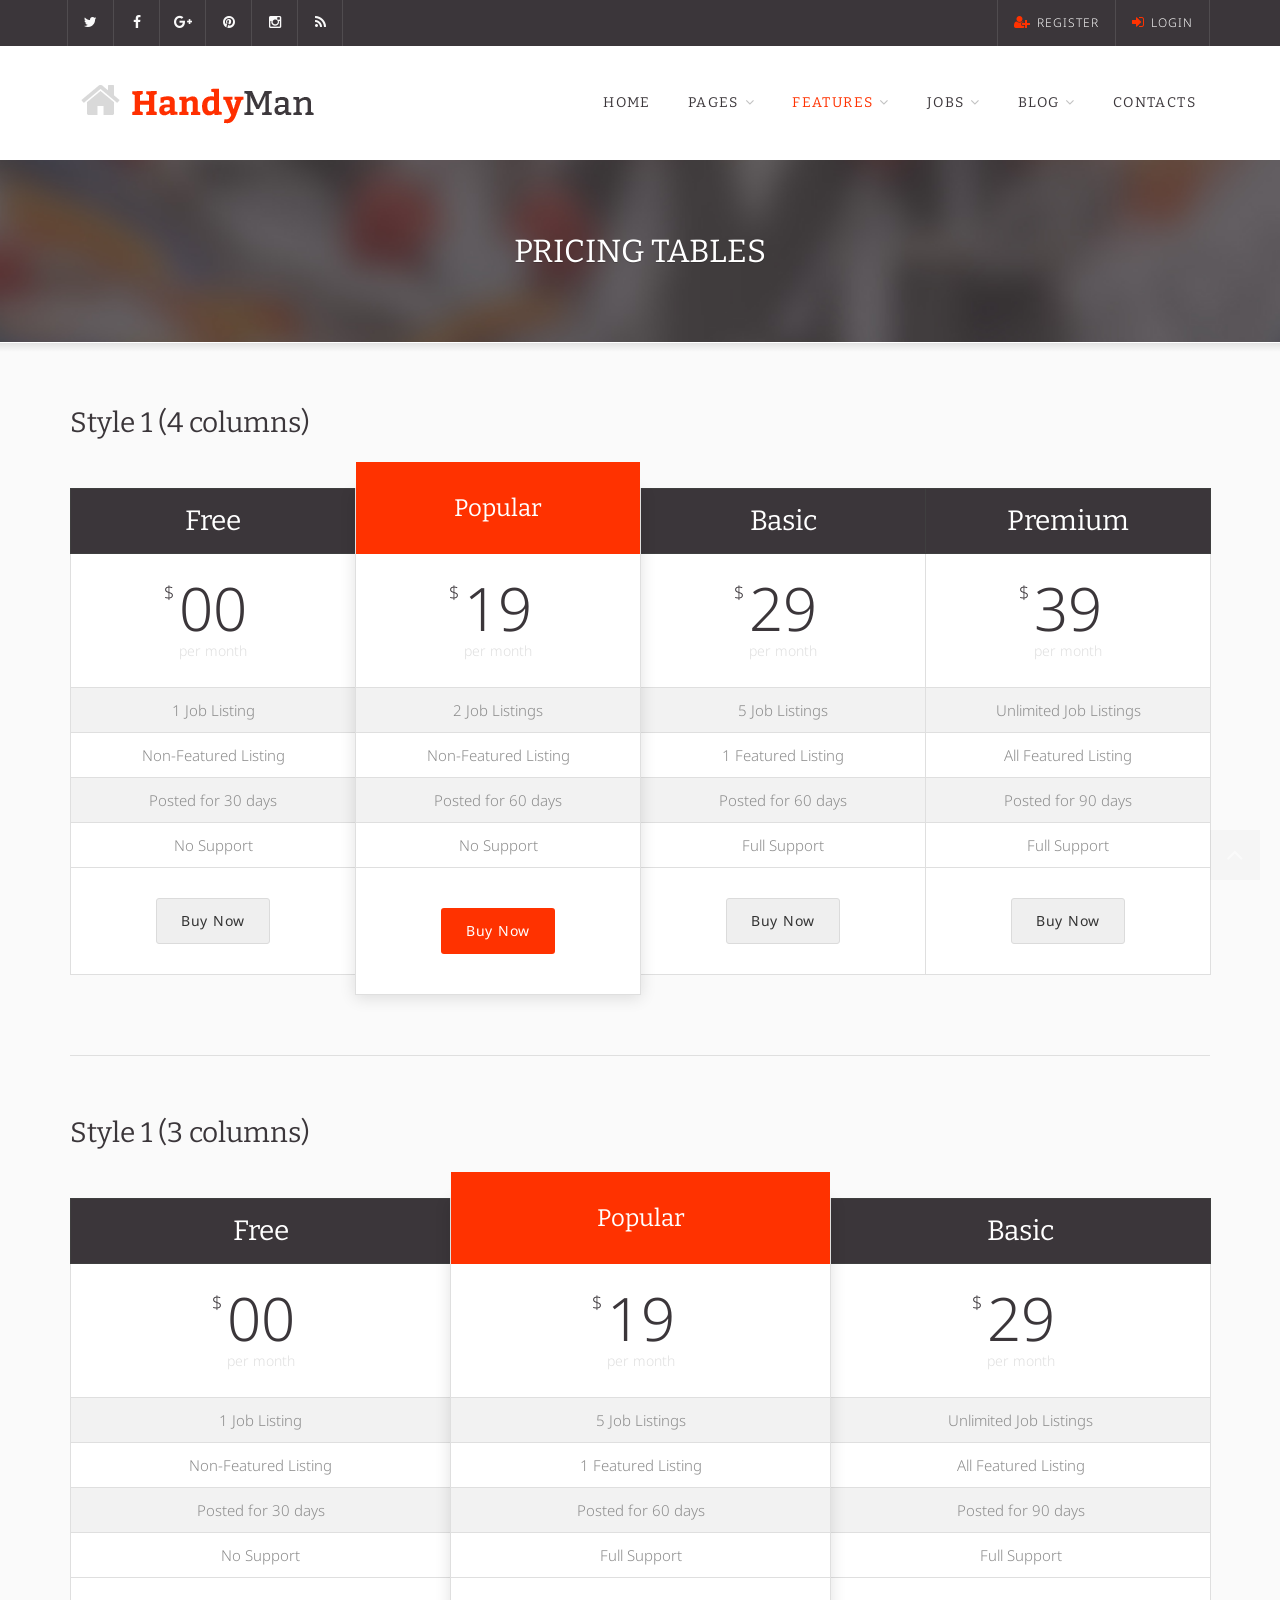
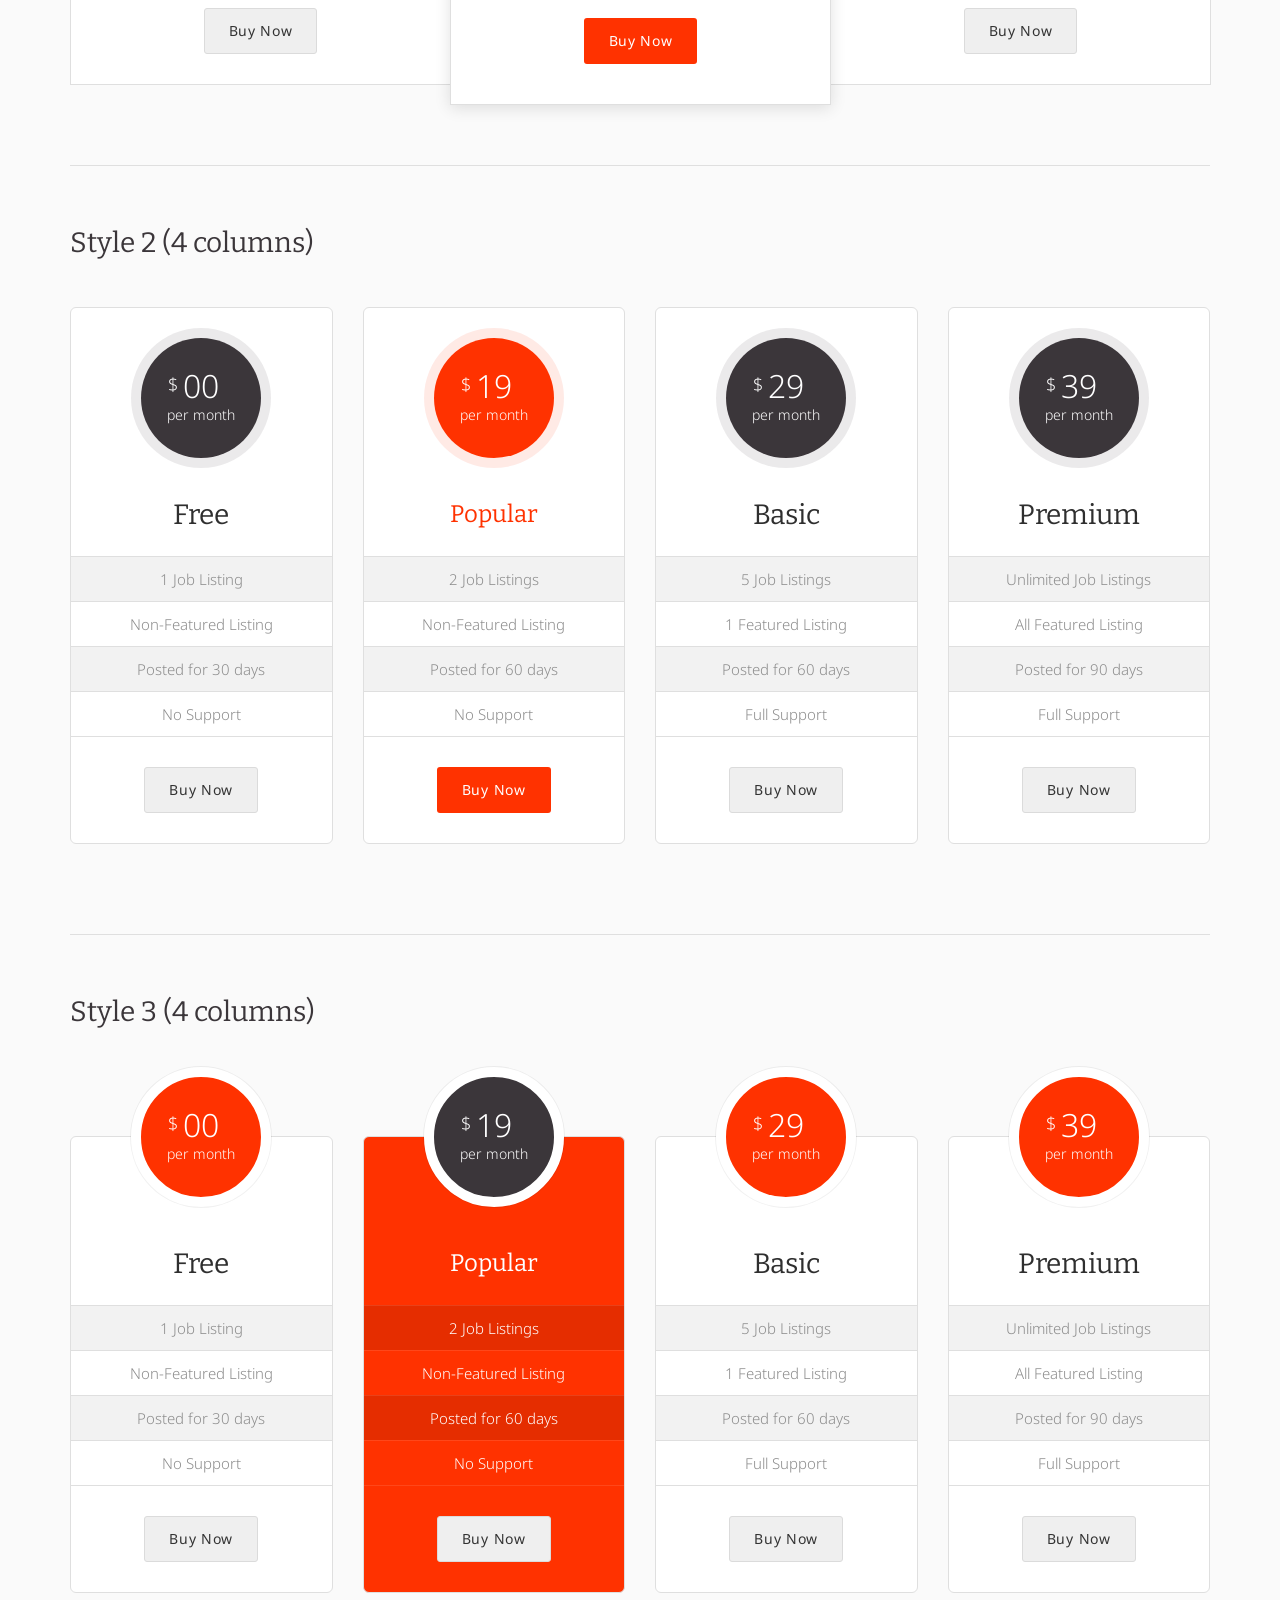
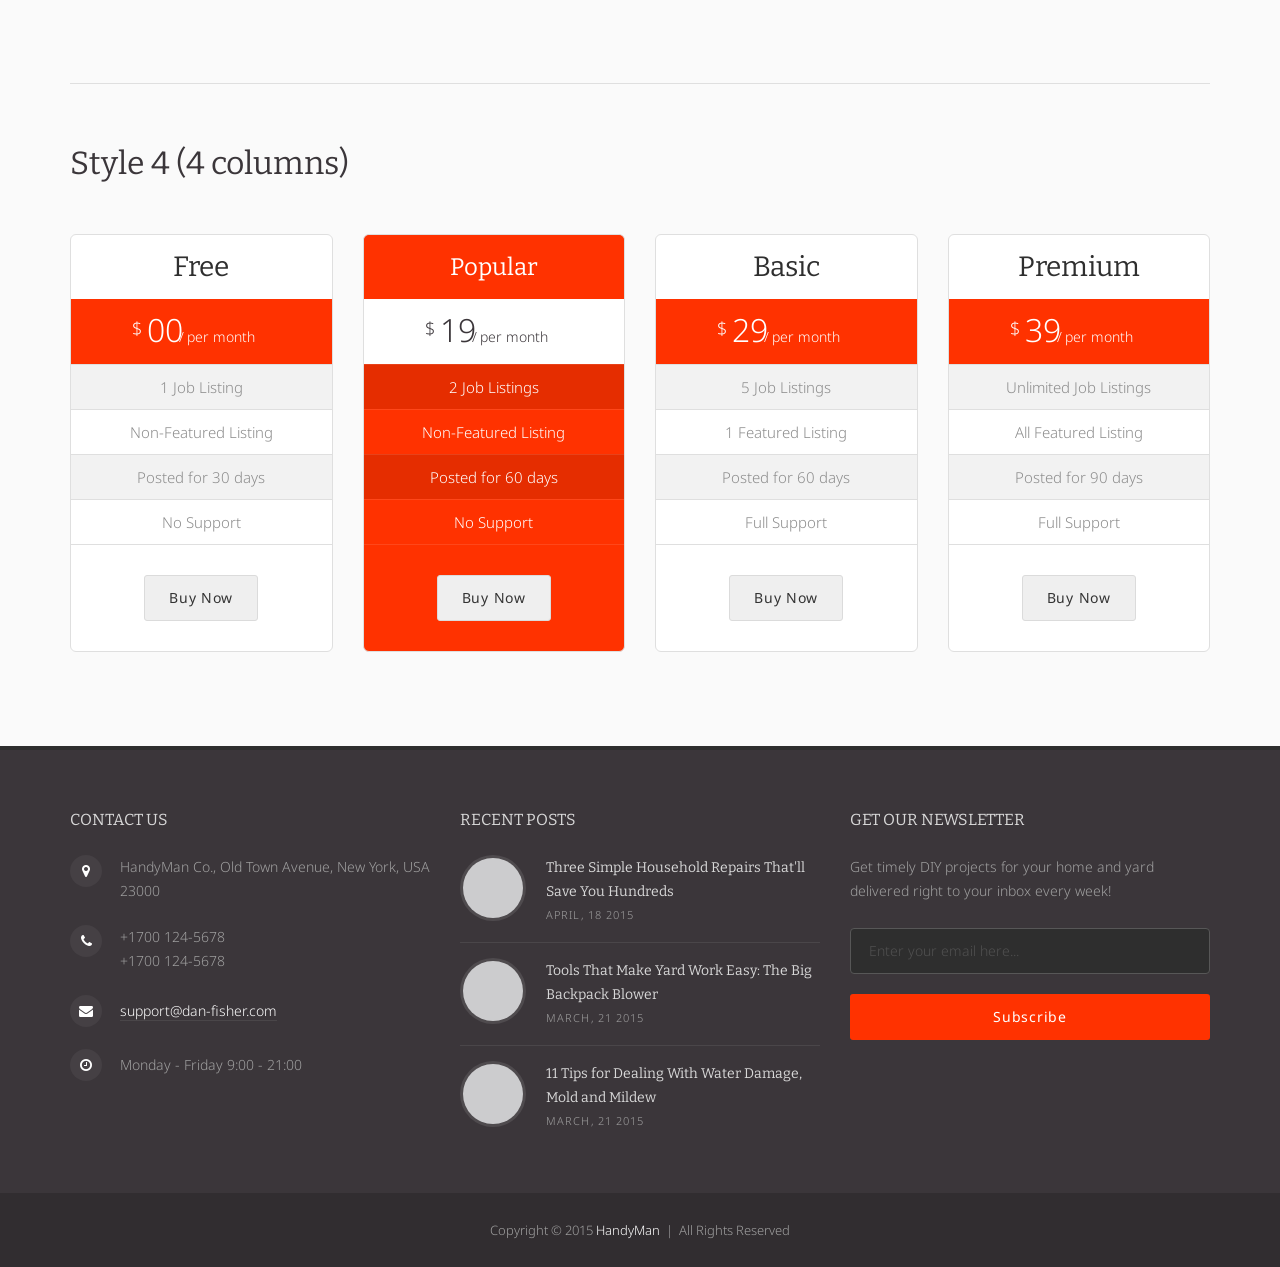
<file: features-pricing-tables.html>
<!DOCTYPE html>
<!--[if IE 7]>                  <html class="ie7 no-js" lang="en">     <![endif]-->
<!--[if lte IE 8]>              <html class="ie8 no-js" lang="en">     <![endif]-->
<!--[if (gte IE 9)|!(IE)]><!--> <html class="not-ie no-js" lang="en">  <!--<![endif]-->
<head>

	<!-- Basic Page Needs
	================================================== -->
	<meta charset="utf-8">
	<title>Pricing Tables | Handyman - Job Board HTML Template</title>
	<meta name="description" content="Handyman - Job Board HTML Template - 1.0">
	<meta name="author" content="http://themeforest.net/user/dan_fisher">


	<!-- Mobile Specific Metas
	================================================== -->
	<meta name="viewport" content="width=device-width,initial-scale=1.0,maximum-scale=1.0,user-scalable=0">
	
	
	
	<!-- CSS
	================================================== -->
	<!-- Base + Vendors CSS -->
	<link rel="stylesheet" href="css/bootstrap.min.css">
	<link rel="stylesheet" href="css/fonts/font-awesome/css/font-awesome.css">
	<link rel="stylesheet" href="css/fonts/entypo/css/entypo.css">
	<link rel="stylesheet" href="vendor/owl-carousel/owl.carousel.css" media="screen">
	<link rel="stylesheet" href="vendor/owl-carousel/owl.theme.css" media="screen">
	<link rel="stylesheet" href="vendor/magnific-popup/magnific-popup.css" media="screen">

	<!-- Theme CSS-->
	<link rel="stylesheet" href="css/theme.css">
	<link rel="stylesheet" href="css/theme-elements.css">
	<link rel="stylesheet" href="css/animate.min.css">

   

  <!-- Head Libs -->
	<script src="vendor/modernizr.js"></script>

	
	<!-- Favicons
	================================================== -->
	<link rel="shortcut icon" href="images/favicons/favicon.ico">
	<link rel="apple-touch-icon" sizes="120x120" href="images/favicons/favicon-120.png">
	<link rel="apple-touch-icon" sizes="152x152" href="images/favicons/favicon-152.png">
	
</head>
<body>

	<div class="site-wrapper">

		<!-- Header -->
		<header class="header header-menu-fullw">

			<!-- Header Top Bar -->
			<div class="header-top">
				<div class="container">
					<div class="header-top-left">
						<button class="btn btn-sm btn-default menu-link menu-link__secondary">
							<i class="fa fa-bars"></i>
						</button>
						<div class="menu-container">
							<ul class="header-top-nav header-top-nav__secondary">
								<li><a href="#"><i class="fa fa-twitter"></i> <span class="nav-label">Twitter</span></a></li>
								<li><a href="#"><i class="fa fa-facebook"></i> <span class="nav-label">Facebook</span></a></li>
								<li><a href="#"><i class="fa fa-google-plus"></i> <span class="nav-label">Google+</span></a></li>
								<li><a href="#"><i class="fa fa-pinterest"></i> <span class="nav-label">Pinterest</span></a></li>
								<li><a href="#"><i class="fa fa-instagram"></i> <span class="nav-label">Instagram</span></a></li>
								<li><a href="#"><i class="fa fa-rss"></i> <span class="nav-label">RSS Feed</span></a></li>
							</ul>
						</div>
					</div>
					<div class="header-top-right">
						<button class="btn btn-sm btn-default menu-link menu-link__tertiary">
							<i class="fa fa-user"></i>
						</button>
						<div class="menu-container">
							<ul class="header-top-nav header-top-nav__tertiary">
								<li><a href="page-login.html"><i class="fa fa-user-plus"></i> Register</a></li>
								<li><a href="page-login.html"><i class="fa fa-sign-in"></i> Login</a></li>
							</ul>
						</div>
					</div>
				</div>
			</div>
			<!-- Header Top Bar / End -->
			<div class="header-main">
				<div class="container">
					<!-- Logo -->
					<div class="logo">
						<a href="index.html"><img src="images/logo.png" alt="Handyman"></a>
						<!-- <h1><a href="index.html"><span>Handy</span>Man</a></h1> -->
					</div>
					<!-- Logo / End -->

					<button type="button" class="navbar-toggle">
						<i class="fa fa-bars"></i>
					</button>

					<!-- Navigation -->
					<nav class="nav-main">
						<div class="nav-main-inner">
							<ul data-breakpoint="992" class="flexnav">
								<li><a href="index.html">Home</a></li>
								<li><a href="#">Pages</a>
									<ul>
										<li><a href="page-about.html">About Us</a></li>
										<li><a href="page-services.html">Services</a></li>
										<li><a href="page-team.html">Team</a></li>
										<li><a href="page-team-member.html">Team Member</a></li>
										<li><a href="page-faqs.html">FAQs</a></li>
										<li><a href="page-fullwidth.html">Full Width</a></li>
										<li><a href="page-left-sidebar.html">Left Sidebar</a></li>
										<li><a href="page-right-sidebar.html">Right Sidebar</a></li>
										<li><a href="page-login.html">Login &amp; Register</a></li>
										<li><a href="page-404.html">404</a></li>
									</ul>
								</li>
								<li class="active"><a href="#">Features</a>
									<ul>
										<li><a href="features-shortcodes.html">Shortcodes</a></li>
										<li class="active"><a href="features-pricing-tables.html">Pricing Tables</a></li>
										<li><a href="features-typography.html">Typography</a></li>
										<li><a href="features-columns.html">Columns</a></li>
										<li><a href="features-icons.html">Icons</a></li>
									</ul>
								</li>
								<li><a href="#">Jobs</a>
									<ul>
										<li><a href="job-post-profile.html">Post a Profile</a></li>
										<li><a href="job-post-job.html">Post a Job</a></li>
										<li><a href="job-list.html">Pet Sitters</a></li>
										<li><a href="job-dashboard.html">Dashboard</a></li>
										<li><a href="job-profile.html">Profile</a></li>
									</ul>
								</li>
								<li><a href="blog-right-sidebar.html">Blog</a>
									<ul>
										<li><a href="blog-right-sidebar.html">Blog Right Sidebar</a></li>
										<li><a href="blog-left-sidebar.html">Blog Left Sidebar</a></li>
										<li><a href="blog-fullwidth.html">Blog Full Width</a></li>
										<li><a href="blog-post.html">Single Post</a></li>
									</ul>
								</li>
								<li><a href="page-contacts.html">Contacts</a></li>
							</ul>
						</div>
					</nav>
					<!-- Navigation / End -->

				</div>
			</div>
			
		</header>
		<!-- Header / End -->


		<!-- Main -->
		<div class="main" role="main">

			<!-- Page Heading -->
			<section class="page-heading">
				<div class="container">
					<div class="row">
						<div class="col-md-12">
							<h1>Pricing Tables</h1>
						</div>
					</div>
				</div>
			</section>
			<!-- Page Heading / End -->

			<!-- Page Content -->
			<section class="page-content">
				<div class="container">
					
					<h3>Style 1 (4 columns)</h3>
					<div class="row">
						<div class="pricing-table">
							<div class="col-md-3">
								<div class="plan">
									<header class="pricing-head">
										<h3>Free</h3>
										<span class="price"><sup>$</sup> 00</span>
										<small>per month</small>
									</header>
									<div class="pricing-body">
										<ul>
											<li>1 Job Listing</li>
											<li>Non-Featured Listing</li>
											<li>Posted for 30 days</li>
											<li>No Support</li>
										</ul>
									</div>
									<footer class="pricing-footer">
										<a href="#" class="btn btn-default">Buy Now</a>
									</footer>
								</div>
							</div>
							<div class="col-md-3">
								<div class="plan popular">
									<header class="pricing-head">
										<h3>Popular</h3>
										<span class="price"><sup>$</sup> 19</span>
										<small>per month</small>
									</header>
									<div class="pricing-body">
										<ul>
											<li>2 Job Listings</li>
											<li>Non-Featured Listing</li>
											<li>Posted for 60 days</li>
											<li>No Support</li>
										</ul>
									</div>
									<footer class="pricing-footer">
										<a href="#" class="btn btn-primary">Buy Now</a>
									</footer>
								</div>
							</div>
							<div class="col-md-3">
								<div class="plan">
									<header class="pricing-head">
										<h3>Basic</h3>
										<span class="price"><sup>$</sup> 29</span>
										<small>per month</small>
									</header>
									<div class="pricing-body">
										<ul>
											<li>5 Job Listings</li>
											<li>1 Featured Listing</li>
											<li>Posted for 60 days</li>
											<li>Full Support</li>
										</ul>
									</div>
									<footer class="pricing-footer">
										<a href="#" class="btn btn-default">Buy Now</a>
									</footer>
								</div>
							</div>
							<div class="col-md-3">
								<div class="plan">
									<header class="pricing-head">
										<h3>Premium</h3>
										<span class="price"><sup>$</sup> 39</span>
										<small>per month</small>
									</header>
									<div class="pricing-body">
										<ul>
											<li>Unlimited Job Listings</li>
											<li>All Featured Listing</li>
											<li>Posted for 90 days</li>
											<li>Full Support</li>
										</ul>
									</div>
									<footer class="pricing-footer">
										<a href="#" class="btn btn-default">Buy Now</a>
									</footer>
								</div>
							</div>
						</div>
					</div>

					<hr class="lg">

					<h3>Style 1 (3 columns)</h3>
					<div class="row">
						<div class="pricing-table">
							<div class="col-md-4">
								<div class="plan">
									<header class="pricing-head">
										<h3>Free</h3>
										<span class="price"><sup>$</sup> 00</span>
										<small>per month</small>
									</header>
									<div class="pricing-body">
										<ul>
											<li>1 Job Listing</li>
											<li>Non-Featured Listing</li>
											<li>Posted for 30 days</li>
											<li>No Support</li>
										</ul>
									</div>
									<footer class="pricing-footer">
										<a href="#" class="btn btn-default">Buy Now</a>
									</footer>
								</div>
							</div>
							<div class="col-md-4">
								<div class="plan popular">
									<header class="pricing-head">
										<h3>Popular</h3>
										<span class="price"><sup>$</sup> 19</span>
										<small>per month</small>
									</header>
									<div class="pricing-body">
										<ul>
											<li>5 Job Listings</li>
											<li>1 Featured Listing</li>
											<li>Posted for 60 days</li>
											<li>Full Support</li>
										</ul>
									</div>
									<footer class="pricing-footer">
										<a href="#" class="btn btn-primary">Buy Now</a>
									</footer>
								</div>
							</div>
							<div class="col-md-4">
								<div class="plan">
									<header class="pricing-head">
										<h3>Basic</h3>
										<span class="price"><sup>$</sup> 29</span>
										<small>per month</small>
									</header>
									<div class="pricing-body">
										<ul>
											<li>Unlimited Job Listings</li>
											<li>All Featured Listing</li>
											<li>Posted for 90 days</li>
											<li>Full Support</li>
										</ul>
									</div>
									<footer class="pricing-footer">
										<a href="#" class="btn btn-default">Buy Now</a>
									</footer>
								</div>
							</div>
						</div>
					</div>

					<hr class="lg">

					<h3>Style 2 (4 columns)</h3>
					<div class="row">
						<div class="pricing-table pricing-table__style2">
							<div class="col-md-3">
								<div class="plan">
									<header class="pricing-head">
										<div class="circled">
											<div class="circled-inner">
												<span class="price"><sup>$</sup> 00</span>
												<small>per month</small>
											</div>
										</div>
										<h3>Free</h3>
									</header>
									<div class="pricing-body">
										<ul>
											<li>1 Job Listing</li>
											<li>Non-Featured Listing</li>
											<li>Posted for 30 days</li>
											<li>No Support</li>
										</ul>
									</div>
									<footer class="pricing-footer">
										<a href="#" class="btn btn-default">Buy Now</a>
									</footer>
								</div>
							</div>
							<div class="col-md-3">
								<div class="plan popular">
									<header class="pricing-head">
										<div class="circled">
											<div class="circled-inner">
												<span class="price"><sup>$</sup> 19</span>
												<small>per month</small>
											</div>
										</div>
										<h3>Popular</h3>
									</header>
									<div class="pricing-body">
										<ul>
											<li>2 Job Listings</li>
											<li>Non-Featured Listing</li>
											<li>Posted for 60 days</li>
											<li>No Support</li>
										</ul>
									</div>
									<footer class="pricing-footer">
										<a href="#" class="btn btn-primary">Buy Now</a>
									</footer>
								</div>
							</div>
							<div class="col-md-3">
								<div class="plan">
									<header class="pricing-head">
										<div class="circled">
											<div class="circled-inner">
												<span class="price"><sup>$</sup> 29</span>
												<small>per month</small>
											</div>
										</div>
										<h3>Basic</h3>
									</header>
									<div class="pricing-body">
										<ul>
											<li>5 Job Listings</li>
											<li>1 Featured Listing</li>
											<li>Posted for 60 days</li>
											<li>Full Support</li>
										</ul>
									</div>
									<footer class="pricing-footer">
										<a href="#" class="btn btn-default">Buy Now</a>
									</footer>
								</div>
							</div>
							<div class="col-md-3">
								<div class="plan">
									<header class="pricing-head">
										<div class="circled">
											<div class="circled-inner">
												<span class="price"><sup>$</sup> 39</span>
												<small>per month</small>
											</div>
										</div>
										<h3>Premium</h3>
									</header>
									<div class="pricing-body">
										<ul>
											<li>Unlimited Job Listings</li>
											<li>All Featured Listing</li>
											<li>Posted for 90 days</li>
											<li>Full Support</li>
										</ul>
									</div>
									<footer class="pricing-footer">
										<a href="#" class="btn btn-default">Buy Now</a>
									</footer>
								</div>
							</div>
						</div>
					</div>


					<hr class="lg">

					<h3>Style 3 (4 columns)</h3>
					<div class="row">
						<div class="pricing-table pricing-table__style3">
							<div class="col-md-3">
								<div class="plan">
									<header class="pricing-head">
										<div class="circled">
											<div class="circled-inner">
												<span class="price"><sup>$</sup> 00</span>
												<small>per month</small>
											</div>
										</div>
										<h3>Free</h3>
									</header>
									<div class="pricing-body">
										<ul>
											<li>1 Job Listing</li>
											<li>Non-Featured Listing</li>
											<li>Posted for 30 days</li>
											<li>No Support</li>
										</ul>
									</div>
									<footer class="pricing-footer">
										<a href="#" class="btn btn-default">Buy Now</a>
									</footer>
								</div>
							</div>
							<div class="col-md-3">
								<div class="plan popular">
									<header class="pricing-head">
										<div class="circled">
											<div class="circled-inner">
												<span class="price"><sup>$</sup> 19</span>
												<small>per month</small>
											</div>
										</div>
										<h3>Popular</h3>
									</header>
									<div class="pricing-body">
										<ul>
											<li>2 Job Listings</li>
											<li>Non-Featured Listing</li>
											<li>Posted for 60 days</li>
											<li>No Support</li>
										</ul>
									</div>
									<footer class="pricing-footer">
										<a href="#" class="btn btn-default">Buy Now</a>
									</footer>
								</div>
							</div>
							<div class="col-md-3">
								<div class="plan">
									<header class="pricing-head">
										<div class="circled">
											<div class="circled-inner">
												<span class="price"><sup>$</sup> 29</span>
												<small>per month</small>
											</div>
										</div>
										<h3>Basic</h3>
									</header>
									<div class="pricing-body">
										<ul>
											<li>5 Job Listings</li>
											<li>1 Featured Listing</li>
											<li>Posted for 60 days</li>
											<li>Full Support</li>
										</ul>
									</div>
									<footer class="pricing-footer">
										<a href="#" class="btn btn-default">Buy Now</a>
									</footer>
								</div>
							</div>
							<div class="col-md-3">
								<div class="plan">
									<header class="pricing-head">
										<div class="circled">
											<div class="circled-inner">
												<span class="price"><sup>$</sup> 39</span>
												<small>per month</small>
											</div>
										</div>
										<h3>Premium</h3>
									</header>
									<div class="pricing-body">
										<ul>
											<li>Unlimited Job Listings</li>
											<li>All Featured Listing</li>
											<li>Posted for 90 days</li>
											<li>Full Support</li>
										</ul>
									</div>
									<footer class="pricing-footer">
										<a href="#" class="btn btn-default">Buy Now</a>
									</footer>
								</div>
							</div>
						</div>
					</div>


					<hr class="lg">


					<h2>Style 4 (4 columns)</h2>
					<div class="row">
						<div class="pricing-table pricing-table__style4">
							<div class="col-md-3">
								<div class="plan">
									<header class="pricing-head">
										<h3>Free</h3>
										<div class="pricing-head-inner">
											<span class="price"><sup>$</sup> 00</span>
											<small>per month</small>
										</div>
									</header>
									<div class="pricing-body">
										<ul>
											<li>1 Job Listing</li>
											<li>Non-Featured Listing</li>
											<li>Posted for 30 days</li>
											<li>No Support</li>
										</ul>
									</div>
									<footer class="pricing-footer">
										<a href="#" class="btn btn-default">Buy Now</a>
									</footer>
								</div>
							</div>
							<div class="col-md-3">
								<div class="plan popular">
									<header class="pricing-head">
										<h3>Popular</h3>
										<div class="pricing-head-inner">
											<span class="price"><sup>$</sup> 19</span>
											<small>per month</small>
										</div>
									</header>
									<div class="pricing-body">
										<ul>
											<li>2 Job Listings</li>
											<li>Non-Featured Listing</li>
											<li>Posted for 60 days</li>
											<li>No Support</li>
										</ul>
									</div>
									<footer class="pricing-footer">
										<a href="#" class="btn btn-default">Buy Now</a>
									</footer>
								</div>
							</div>
							<div class="col-md-3">
								<div class="plan">
									<header class="pricing-head">
										<h3>Basic</h3>
										<div class="pricing-head-inner">
											<span class="price"><sup>$</sup> 29</span>
											<small>per month</small>
										</div>
									</header>
									<div class="pricing-body">
										<ul>
											<li>5 Job Listings</li>
											<li>1 Featured Listing</li>
											<li>Posted for 60 days</li>
											<li>Full Support</li>
										</ul>
									</div>
									<footer class="pricing-footer">
										<a href="#" class="btn btn-default">Buy Now</a>
									</footer>
								</div>
							</div>
							<div class="col-md-3">
								<div class="plan">
									<header class="pricing-head">
										<h3>Premium</h3>
										<div class="pricing-head-inner">
											<span class="price"><sup>$</sup> 39</span>
											<small>per month</small>
										</div>
									</header>
									<div class="pricing-body">
										<ul>
											<li>Unlimited Job Listings</li>
											<li>All Featured Listing</li>
											<li>Posted for 90 days</li>
											<li>Full Support</li>
										</ul>
									</div>
									<footer class="pricing-footer">
										<a href="#" class="btn btn-default">Buy Now</a>
									</footer>
								</div>
							</div>
						</div>
					</div>
					
				</div>
			</section>
			<!-- Page Content / End -->

			<!-- Footer -->
			<footer class="footer" id="footer">
				<div class="footer-widgets">
					<div class="container">
						<div class="row">
							<div class="col-sm-4 col-md-4">
								<!-- Widget :: Contacts Info -->
								<div class="contacts-widget widget widget__footer">
									<h3 class="widget-title">Contact Us</h3>
									<div class="widget-content">
										<ul class="contacts-info-list">
											<li>
												<i class="fa fa-map-marker"></i>
												<div class="info-item">
													HandyMan Co., Old Town Avenue, New York, USA 23000
												</div>
											</li>
											<li>
												<i class="fa fa-phone"></i>
												<div class="info-item">
													+1700 124-5678<br>
													+1700 124-5678
												</div>
											</li>
											<li>
												<i class="fa fa-envelope"></i>
												<span class="info-item">
													<a href="mailto:info@dan-fisher.com">support@dan-fisher.com</a>
												</span>
											</li>
											<li>
												<i class="fa fa-clock-o"></i>
												<div class="info-item">
													Monday - Friday 9:00 - 21:00
												</div>
											</li>
										</ul>
									</div>
								</div>
								<!-- /Widget :: Contacts Info -->
							</div>
							<div class="col-sm-4 col-md-4">
								<!-- Widget :: Latest Posts -->
								<div class="latest-posts-widget widget widget__footer">
									<h3 class="widget-title">Recent Posts</h3>
									<div class="widget-content">
										<ul class="latest-posts-list">
											<li>
												<figure class="thumbnail"><a href="#"><img src="images/samples/post-img1-sm.jpg" alt=""></a></figure>
												<h5 class="title"><a href="#">Three Simple Household Repairs That'll Save You Hundreds</a></h5>
												<span class="date">April, 18 2015</span>
											</li>
											<li>
												<figure class="thumbnail"><a href="#"><img src="images/samples/post-img2-sm.jpg" alt=""></a></figure>
												<h5 class="title"><a href="#">Tools That Make Yard Work Easy: The Big Backpack Blower</a></h5>
												<span class="date">March, 21 2015</span>
											</li>
											<li>
												<figure class="thumbnail"><a href="#"><img src="images/samples/post-img3-sm.jpg" alt=""></a></figure>
												<h5 class="title"><a href="#">11 Tips for Dealing With Water Damage, Mold and Mildew</a></h5>
												<span class="date">March, 21 2015</span>
											</li>
										</ul>
									</div>
								</div>
								<!-- /Widget :: Latest Posts -->
							</div>

							<div class="clearfix visible-sm"></div>

							<div class="col-sm-4 col-md-4">
								<!-- Widget :: Newsletter -->
								<div class="widget_newsletter widget widget__footer">
									<h3 class="widget-title">Get Our Newsletter</h3>
									<div class="widget-content">
										<p>Get timely DIY projects for your home and yard delivered right to your inbox every week!</p>

										<form action="php/newsletter-form.php" method="POST" id="newsletter-form">

											<div class="alert alert-success hidden" id="newsletter-alert-success">
												<strong>Success!</strong> Thank you for subscribing.
											</div>
											<div class="alert alert-danger hidden" id="newsletter-alert-error">
												<strong>Error!</strong> Something went wrong.
											</div>

											<div class="form-group">
												<input type="email" 
													value=""
													data-msg-required="Please enter email address."
													data-msg-email="Please enter a valid email address."
													class="form-control"
													placeholder="Enter your email here..."
													name="subscribe-email"
													id="subscribe-email">
											</div>
											<button type="submit" class="btn btn-primary btn-block" data-loading-text="Loading...">Subscribe</button>
										</form>
									</div>
								</div>
								<!-- /Widget :: Newsletter -->
							</div>
						</div>
					</div>
				</div>
				<div class="footer-copyright">
					<div class="container">
						<div class="row">
							<div class="col-sm-12">
								Copyright &copy; 2015  <a href="index.html">HandyMan</a> &nbsp;| &nbsp;All Rights Reserved
							</div>
						</div>
					</div>
				</div>
			</footer>
			<!-- Footer / End -->
			
		</div>
		<!-- Main / End -->
	</div>
	
	
	
	
	
	<!-- Javascript Files
	================================================== -->
	<script src="vendor/jquery-1.11.0.min.js"></script>
	<script src="vendor/jquery-migrate-1.2.1.min.js"></script>
	<script src="vendor/bootstrap.js"></script>
	<script src="vendor/jquery.flexnav.min.js"></script>
	<script src="vendor/jquery.hoverIntent.minified.js"></script>
	<script src="vendor/jquery.flickrfeed.js"></script>
	<script src="vendor/magnific-popup/jquery.magnific-popup.js"></script>
	<script src="vendor/owl-carousel/owl.carousel.min.js"></script>
	<script src="vendor/jquery.fitvids.js"></script>
	<script src="vendor/jquery.appear.js"></script>
	<script src="vendor/jquery.stellar.min.js"></script>
	<script src="vendor/jquery.countTo.js"></script>

	<!-- Newsletter Form -->
	<script src="vendor/jquery.validate.js"></script>
	<script src="js/newsletter.js"></script>

	<script src="js/custom.js"></script>


	
</body>
</html>
</file>
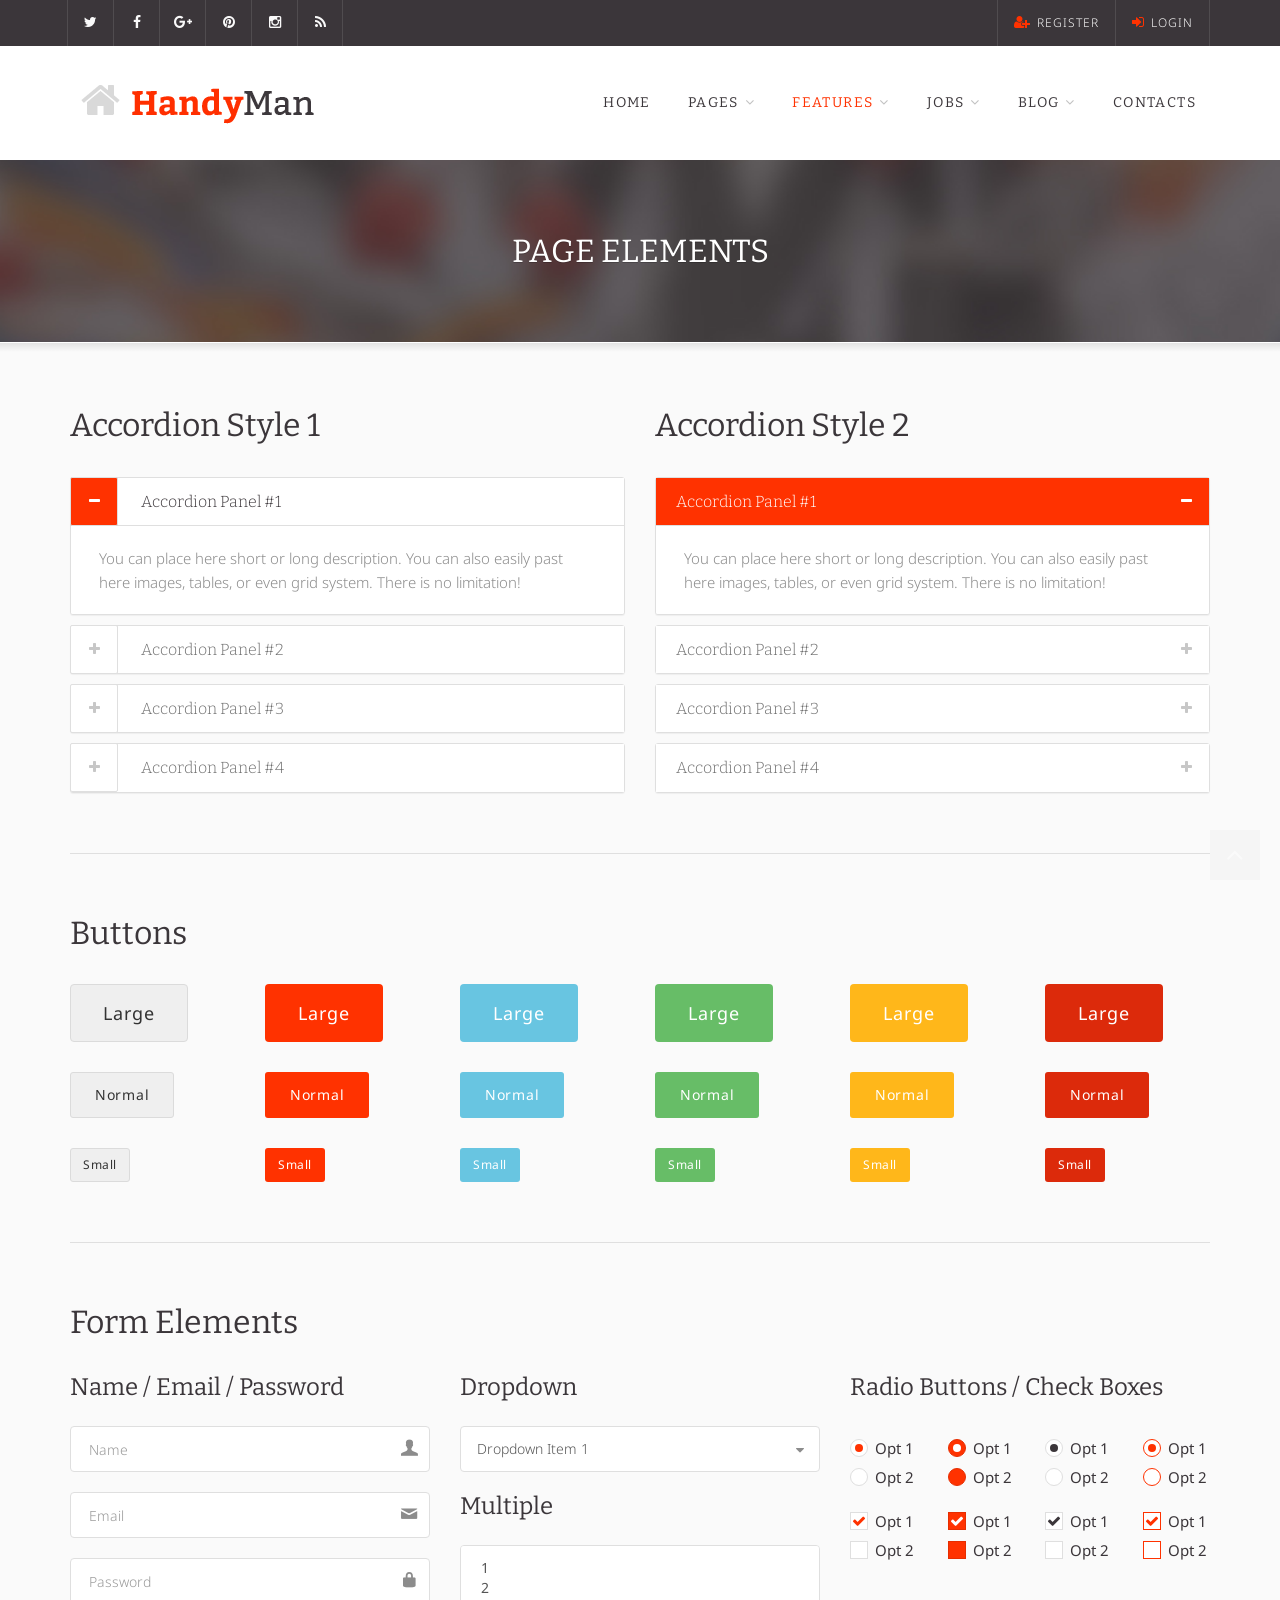
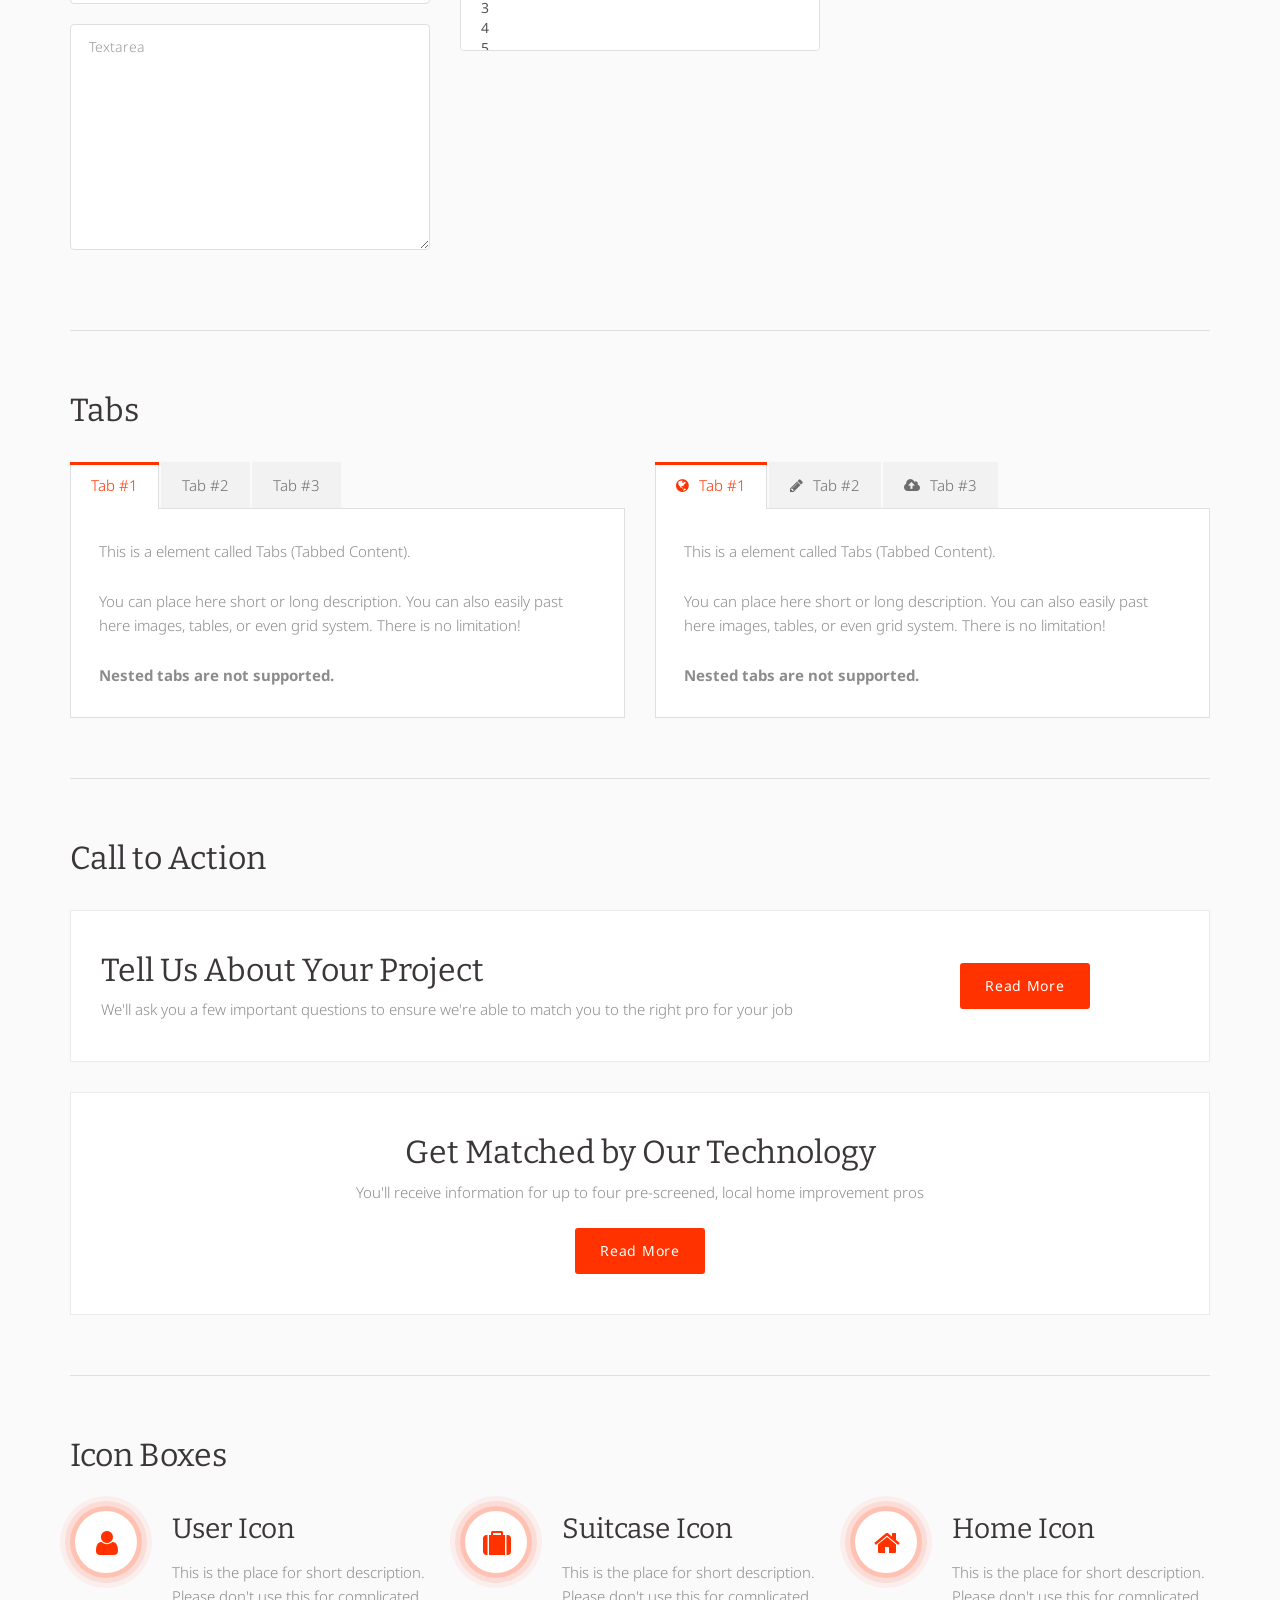
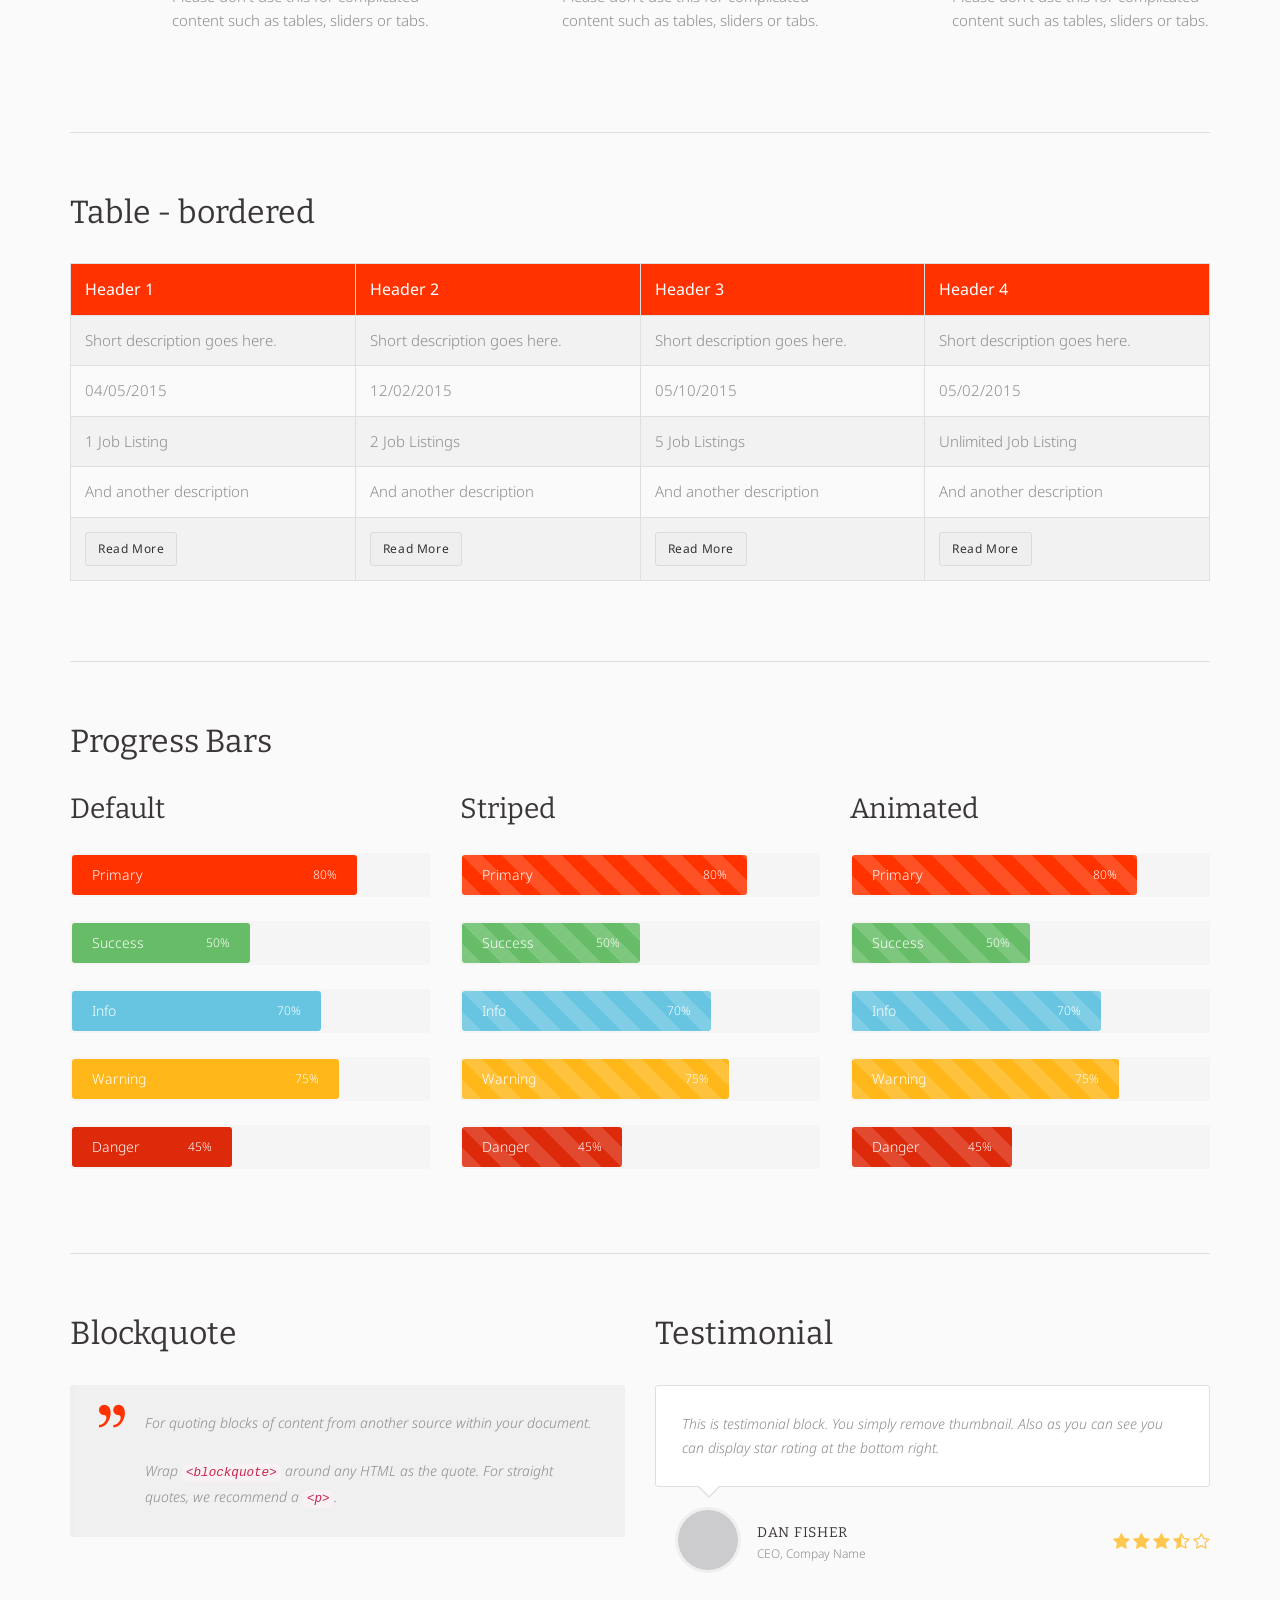
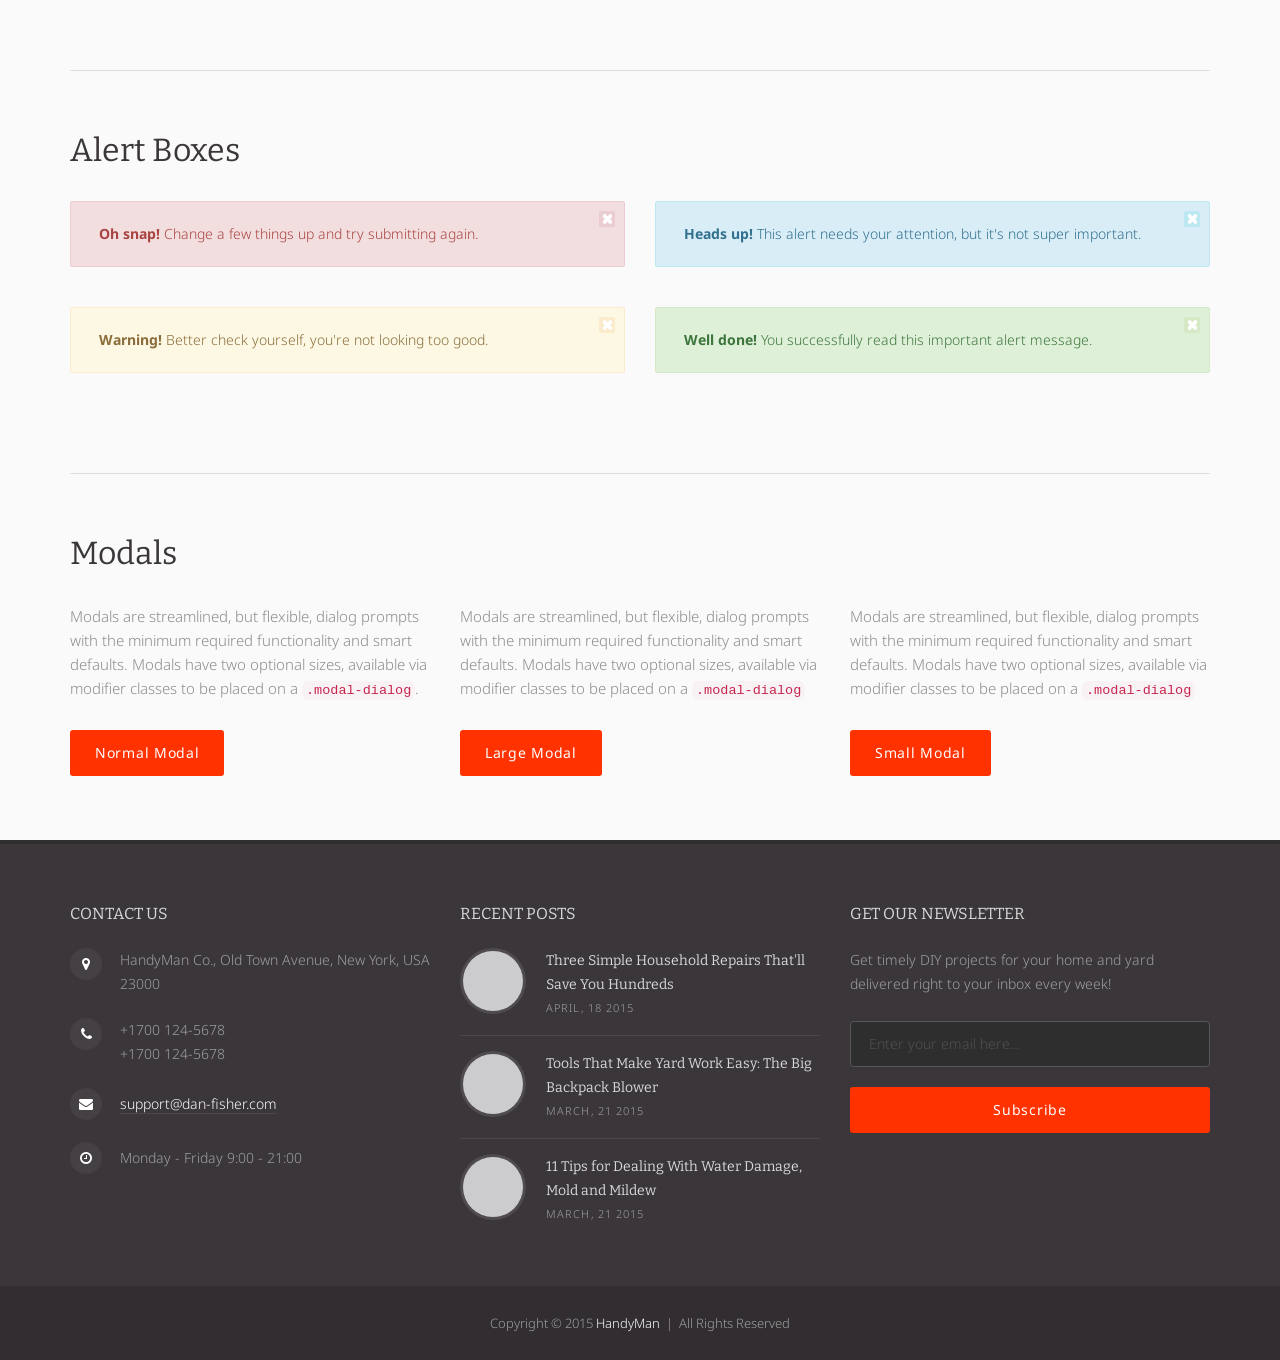
<file: features-shortcodes.html>
<!DOCTYPE html>
<!--[if IE 7]>                  <html class="ie7 no-js" lang="en">     <![endif]-->
<!--[if lte IE 8]>              <html class="ie8 no-js" lang="en">     <![endif]-->
<!--[if (gte IE 9)|!(IE)]><!--> <html class="not-ie no-js" lang="en">  <!--<![endif]-->
<head>

	<!-- Basic Page Needs
	================================================== -->
	<meta charset="utf-8">
	<title>Shortcodes | Handyman - Job Board HTML Template</title>
	<meta name="description" content="Handyman - Job Board HTML Template - 1.0">
	<meta name="author" content="http://themeforest.net/user/dan_fisher">


	<!-- Mobile Specific Metas
	================================================== -->
	<meta name="viewport" content="width=device-width,initial-scale=1.0,maximum-scale=1.0,user-scalable=0">
	
	
	
	<!-- CSS
	================================================== -->
	<!-- Base + Vendors CSS -->
	<link rel="stylesheet" href="css/bootstrap.min.css">
	<link rel="stylesheet" href="css/fonts/font-awesome/css/font-awesome.css">
	<link rel="stylesheet" href="css/fonts/entypo/css/entypo.css">
	<link rel="stylesheet" href="vendor/owl-carousel/owl.carousel.css" media="screen">
	<link rel="stylesheet" href="vendor/owl-carousel/owl.theme.css" media="screen">
	<link rel="stylesheet" href="vendor/magnific-popup/magnific-popup.css" media="screen">

	<!-- Theme CSS-->
	<link rel="stylesheet" href="css/theme.css">
	<link rel="stylesheet" href="css/theme-elements.css">
	<link rel="stylesheet" href="css/animate.min.css">

   

  <!-- Head Libs -->
	<script src="vendor/modernizr.js"></script>

	
	<!-- Favicons
	================================================== -->
	<link rel="shortcut icon" href="images/favicons/favicon.ico">
	<link rel="apple-touch-icon" sizes="120x120" href="images/favicons/favicon-120.png">
	<link rel="apple-touch-icon" sizes="152x152" href="images/favicons/favicon-152.png">
	
</head>
<body>

	<div class="site-wrapper">

		<!-- Header -->
		<header class="header header-menu-fullw">

			<!-- Header Top Bar -->
			<div class="header-top">
				<div class="container">
					<div class="header-top-left">
						<button class="btn btn-sm btn-default menu-link menu-link__secondary">
							<i class="fa fa-bars"></i>
						</button>
						<div class="menu-container">
							<ul class="header-top-nav header-top-nav__secondary">
								<li><a href="#"><i class="fa fa-twitter"></i> <span class="nav-label">Twitter</span></a></li>
								<li><a href="#"><i class="fa fa-facebook"></i> <span class="nav-label">Facebook</span></a></li>
								<li><a href="#"><i class="fa fa-google-plus"></i> <span class="nav-label">Google+</span></a></li>
								<li><a href="#"><i class="fa fa-pinterest"></i> <span class="nav-label">Pinterest</span></a></li>
								<li><a href="#"><i class="fa fa-instagram"></i> <span class="nav-label">Instagram</span></a></li>
								<li><a href="#"><i class="fa fa-rss"></i> <span class="nav-label">RSS Feed</span></a></li>
							</ul>
						</div>
					</div>
					<div class="header-top-right">
						<button class="btn btn-sm btn-default menu-link menu-link__tertiary">
							<i class="fa fa-user"></i>
						</button>
						<div class="menu-container">
							<ul class="header-top-nav header-top-nav__tertiary">
								<li><a href="page-login.html"><i class="fa fa-user-plus"></i> Register</a></li>
								<li><a href="page-login.html"><i class="fa fa-sign-in"></i> Login</a></li>
							</ul>
						</div>
					</div>
				</div>
			</div>
			<!-- Header Top Bar / End -->
			<div class="header-main">
				<div class="container">
					<!-- Logo -->
					<div class="logo">
						<a href="index.html"><img src="images/logo.png" alt="Handyman"></a>
						<!-- <h1><a href="index.html"><span>Handy</span>Man</a></h1> -->
					</div>
					<!-- Logo / End -->

					<button type="button" class="navbar-toggle">
						<i class="fa fa-bars"></i>
					</button>

					<!-- Navigation -->
					<nav class="nav-main">
						<div class="nav-main-inner">
							<ul data-breakpoint="992" class="flexnav">
								<li><a href="index.html">Home</a></li>
								<li><a href="#">Pages</a>
									<ul>
										<li><a href="page-about.html">About Us</a></li>
										<li><a href="page-services.html">Services</a></li>
										<li><a href="page-team.html">Team</a></li>
										<li><a href="page-team-member.html">Team Member</a></li>
										<li><a href="page-faqs.html">FAQs</a></li>
										<li><a href="page-fullwidth.html">Full Width</a></li>
										<li><a href="page-left-sidebar.html">Left Sidebar</a></li>
										<li><a href="page-right-sidebar.html">Right Sidebar</a></li>
										<li><a href="page-login.html">Login &amp; Register</a></li>
										<li><a href="page-404.html">404</a></li>
									</ul>
								</li>
								<li class="active"><a href="#">Features</a>
									<ul>
										<li class="active"><a href="features-shortcodes.html">Shortcodes</a></li>
										<li><a href="features-pricing-tables.html">Pricing Tables</a></li>
										<li><a href="features-typography.html">Typography</a></li>
										<li><a href="features-columns.html">Columns</a></li>
										<li><a href="features-icons.html">Icons</a></li>
									</ul>
								</li>
								<li><a href="#">Jobs</a>
									<ul>
										<li><a href="job-post-profile.html">Post a Profile</a></li>
										<li><a href="job-post-job.html">Post a Job</a></li>
										<li><a href="job-list.html">Pet Sitters</a></li>
										<li><a href="job-dashboard.html">Dashboard</a></li>
										<li><a href="job-profile.html">Profile</a></li>
									</ul>
								</li>
								<li><a href="blog-right-sidebar.html">Blog</a>
									<ul>
										<li><a href="blog-right-sidebar.html">Blog Right Sidebar</a></li>
										<li><a href="blog-left-sidebar.html">Blog Left Sidebar</a></li>
										<li><a href="blog-fullwidth.html">Blog Full Width</a></li>
										<li><a href="blog-post.html">Single Post</a></li>
									</ul>
								</li>
								<li><a href="page-contacts.html">Contacts</a></li>
							</ul>
						</div>
					</nav>
					<!-- Navigation / End -->

				</div>
			</div>
			
		</header>
		<!-- Header / End -->


		<!-- Main -->
		<div class="main" role="main">

			<!-- Page Heading -->
			<section class="page-heading">
				<div class="container">
					<div class="row">
						<div class="col-md-12">
							<h1>Page Elements</h1>
						</div>
					</div>
				</div>
			</section>
			<!-- Page Heading / End -->

			<!-- Page Content -->
			<section class="page-content">
				<div class="container">
					<div class="row">
						<div class="col-md-6">
							<h2>Accordion Style 1</h2>
							<!-- Accordion -->
							<div class="panel-group panel-group__alt" id="accordion1">
								<div class="panel panel-default">
									<div class="panel-heading">
										<h4 class="panel-title">
											<a data-toggle="collapse" data-parent="#accordion1" href="#accordion1-1">
												Accordion Panel #1
											</a>
										</h4>
									</div>
									<div id="accordion1-1" class="panel-collapse collapse in">
										<div class="panel-body">
											You can place here short or long description. You can also easily past here images, tables, or even grid system. There is no limitation!
										</div>
									</div>
								</div>
								<div class="panel panel-default">
									<div class="panel-heading">
										<h4 class="panel-title">
											<a data-toggle="collapse" data-parent="#accordion1" href="#accordion1-2" class="collapsed">
												Accordion Panel #2
											</a>
										</h4>
									</div>
									<div id="accordion1-2" class="panel-collapse collapse">
										<div class="panel-body">
											You can place here short or long description. You can also easily past here images, tables, or even grid system. There is no limitation!
										</div>
									</div>
								</div>
								<div class="panel panel-default">
									<div class="panel-heading">
										<h4 class="panel-title">
											<a data-toggle="collapse" data-parent="#accordion1" href="#accordion1-3" class="collapsed">
												Accordion Panel #3
											</a>
										</h4>
									</div>
									<div id="accordion1-3" class="panel-collapse collapse">
										<div class="panel-body">
											You can place here short or long description. You can also easily past here images, tables, or even grid system. There is no limitation!
										</div>
									</div>
								</div>
								<div class="panel panel-default">
									<div class="panel-heading">
										<h4 class="panel-title">
											<a data-toggle="collapse" data-parent="#accordion1" href="#accordion1-4" class="collapsed">
												Accordion Panel #4
											</a>
										</h4>
									</div>
									<div id="accordion1-4" class="panel-collapse collapse">
										<div class="panel-body">
											You can place here short or long description. You can also easily past here images, tables, or even grid system. There is no limitation!
										</div>
									</div>
								</div>
							</div>
							<!-- Accordion / End -->
						</div>
						<div class="col-md-6">
							<hr class="visible-sm visible-xs lg">
							<h2>Accordion Style 2</h2>
							<div class="panel-group" id="accordion">
								<div class="panel panel-default">
									<div class="panel-heading">
										<h4 class="panel-title">
											<a data-toggle="collapse" data-parent="#accordion" href="#accordion-1">
												Accordion Panel #1
											</a>
										</h4>
									</div>
									<div id="accordion-1" class="panel-collapse collapse in">
										<div class="panel-body">
											You can place here short or long description. You can also easily past here images, tables, or even grid system. There is no limitation!
										</div>
									</div>
								</div>
								<div class="panel panel-default">
									<div class="panel-heading">
										<h4 class="panel-title">
											<a data-toggle="collapse" data-parent="#accordion" href="#accordion-2" class="collapsed">
												Accordion Panel #2
											</a>
										</h4>
									</div>
									<div id="accordion-2" class="panel-collapse collapse">
										<div class="panel-body">
											You can place here short or long description. You can also easily past here images, tables, or even grid system. There is no limitation!
										</div>
									</div>
								</div>
								<div class="panel panel-default">
									<div class="panel-heading">
										<h4 class="panel-title">
											<a data-toggle="collapse" data-parent="#accordion" href="#accordion-3" class="collapsed">
												Accordion Panel #3
											</a>
										</h4>
									</div>
									<div id="accordion-3" class="panel-collapse collapse">
										<div class="panel-body">
											You can place here short or long description. You can also easily past here images, tables, or even grid system. There is no limitation!
										</div>
									</div>
								</div>
								<div class="panel panel-default">
									<div class="panel-heading">
										<h4 class="panel-title">
											<a data-toggle="collapse" data-parent="#accordion" href="#accordion-4" class="collapsed">
												Accordion Panel #4
											</a>
										</h4>
									</div>
									<div id="accordion-4" class="panel-collapse collapse">
										<div class="panel-body">
											You can place here short or long description. You can also easily past here images, tables, or even grid system. There is no limitation!
										</div>
									</div>
								</div>
							</div>

						</div>
					</div>
				
					<hr class="lg">
				
					<h2>Buttons</h2>
					<div class="row">
						<div class="col-md-2">
							<a href="#" class="btn btn-lg btn-default">Large</a>
						</div>
						<div class="col-md-2">
							<a href="#" class="btn btn-lg btn-primary">Large</a>
						</div>
						<div class="col-md-2">
							<a href="#" class="btn btn-lg btn-info">Large</a>
						</div>
						<div class="col-md-2">
							<a href="#" class="btn btn-lg btn-success">Large</a>
						</div>
						<div class="col-md-2">
							<a href="#" class="btn btn-lg btn-warning">Large</a>
						</div>
						<div class="col-md-2">
							<a href="#" class="btn btn-lg btn-danger">Large</a>
						</div>
					</div>
				
					<div class="spacer"></div>
				
					<div class="row">
						<div class="col-md-2">
							<a href="#" class="btn btn-default">Normal</a>
						</div>
						<div class="col-md-2">
							<a href="#" class="btn btn-primary">Normal</a>
						</div>
						<div class="col-md-2">
							<a href="#" class="btn btn-info">Normal</a>
						</div>
						<div class="col-md-2">
							<a href="#" class="btn btn-success">Normal</a>
						</div>
						<div class="col-md-2">
							<a href="#" class="btn btn-warning">Normal</a>
						</div>
						<div class="col-md-2">
							<a href="#" class="btn btn-danger">Normal</a>
						</div>
					</div>
				
					<div class="spacer"></div>
				
					<div class="row">
						<div class="col-md-2">
							<a href="#" class="btn btn-sm btn-default">Small</a>
						</div>
						<div class="col-md-2">
							<a href="#" class="btn btn-sm btn-primary">Small</a>
						</div>
						<div class="col-md-2">
							<a href="#" class="btn btn-sm btn-info">Small</a>
						</div>
						<div class="col-md-2">
							<a href="#" class="btn btn-sm btn-success">Small</a>
						</div>
						<div class="col-md-2">
							<a href="#" class="btn btn-sm btn-warning">Small</a>
						</div>
						<div class="col-md-2">
							<a href="#" class="btn btn-sm btn-danger">Small</a>
						</div>
					</div>

				
					<hr class="lg">


					<h2>Form Elements</h2>
					<div class="row">
						<div class="col-md-4">
							<h4>Name / Email / Password</h4>
							<div class="form-group form-grop__icon">
								<i class="entypo user"></i>
								<input type="text" class="form-control" placeholder="Name">
							</div>
							<div class="form-group form-grop__icon">
								<i class="entypo mail"></i>
								<input type="email" class="form-control" placeholder="Email">
							</div>
							<div class="form-group form-grop__icon">
								<i class="entypo lock"></i>
								<input type="password" class="form-control" placeholder="Password">
							</div>
							<div class="form-group">
								<textarea name="textarea" cols="30" rows="10" class="form-control" placeholder="Textarea"></textarea>
							</div>
						</div>
						<div class="col-md-4">
							<h4>Dropdown</h4>
							<div class="form-group">
								<div class="select-style">
									<select class="form-control">
										<option>Dropdown Item 1</option>
										<option>Dropdown Item 2</option>
										<option>Dropdown Item 3</option>
										<option>Dropdown Item 4</option>
										<option>Dropdown Item 5</option>
									</select>
								</div>
							</div>
							<h4>Multiple</h4>
							<div class="form-group">
								<select multiple class="form-control">
									<option>1</option>
									<option>2</option>
									<option>3</option>
									<option>4</option>
									<option>5</option>
								</select>
							</div>
						</div>
						<div class="col-md-4">
							<h4>Radio Buttons / Check Boxes</h4>
							<div class="row">
								<div class="col-md-3">
									<div class="radio radio__custom radio__style1">
										<label>
											<input type="radio" name="optionsRadios1" id="optRadio11" value="option1" checked>
											<span>Opt 1</span>
										</label>
									</div>
									<div class="radio radio__custom radio__style1">
										<label>
											<input type="radio" name="optionsRadios1" id="optRadio12" value="option1">
											<span>Opt 2</span>
										</label>
									</div>
								</div>
								<div class="col-md-3">
									<div class="radio radio__custom radio__style2">
										<label>
											<input type="radio" name="optionsRadios2" id="optRadio21" value="option1" checked>
											<span>Opt 1</span>
										</label>
									</div>
									<div class="radio radio__custom radio__style2">
										<label>
											<input type="radio" name="optionsRadios2" id="optRadio22" value="option1">
											<span>Opt 2</span>
										</label>
									</div>
								</div>
								<div class="col-md-3">
									<div class="radio radio__custom radio__style3">
										<label>
											<input type="radio" name="optionsRadios3" id="optRadio31" value="option1" checked>
											<span>Opt 1</span>
										</label>
									</div>
									<div class="radio radio__custom radio__style3">
										<label>
											<input type="radio" name="optionsRadios3" id="optRadio32" value="option1">
											<span>Opt 2</span>
										</label>
									</div>
								</div>
								<div class="col-md-3">
									<div class="radio radio__custom radio__style4">
										<label>
											<input type="radio" name="optionsRadios4" id="optRadio41" value="option1" checked>
											<span>Opt 1</span>
										</label>
									</div>
									<div class="radio radio__custom radio__style4">
										<label>
											<input type="radio" name="optionsRadios4" id="optRadio42" value="option1">
											<span>Opt 2</span>
										</label>
									</div>
								</div>
							</div>

							<div class="row">
								<div class="col-md-3">
									<div class="checkbox checkbox__custom checkbox__style1">
										<label>
											<input type="checkbox" value="" checked>
											<span>Opt 1</span>
										</label>
									</div>
									<div class="checkbox checkbox__custom checkbox__style1">
										<label>
											<input type="checkbox" value="">
											<span>Opt 2</span>
										</label>
									</div>
								</div>
								<div class="col-md-3">
									<div class="checkbox checkbox__custom checkbox__style2">
										<label>
											<input type="checkbox" value="" checked>
											<span>Opt 1</span>
										</label>
									</div>
									<div class="checkbox checkbox__custom checkbox__style2">
										<label>
											<input type="checkbox" value="">
											<span>Opt 2</span>
										</label>
									</div>
								</div>
								<div class="col-md-3">
									<div class="checkbox checkbox__custom checkbox__style3">
										<label>
											<input type="checkbox" value="" checked>
											<span>Opt 1</span>
										</label>
									</div>
									<div class="checkbox checkbox__custom checkbox__style3">
										<label>
											<input type="checkbox" value="">
											<span>Opt 2</span>
										</label>
									</div>
								</div>
								<div class="col-md-3">
									<div class="checkbox checkbox__custom checkbox__style4">
										<label>
											<input type="checkbox" value="" checked>
											<span>Opt 1</span>
										</label>
									</div>
									<div class="checkbox checkbox__custom checkbox__style4">
										<label>
											<input type="checkbox" value="">
											<span>Opt 2</span>
										</label>
									</div>
								</div>
							</div>
						</div>
					</div>


					<hr class="lg">


					<h2>Tabs</h2>
					<div class="row">
						<div class="col-md-6">
							<!-- Tabs -->
							<div class="tabs">
								<!-- Nav tabs -->
								<ul class="nav nav-tabs">
									<li class="active"><a href="#tab1-1" data-toggle="tab">Tab #1</a></li>
									<li><a href="#tab1-2" data-toggle="tab">Tab #2</a></li>
									<li><a href="#tab1-3" data-toggle="tab">Tab #3</a></li>
								</ul>
								<!-- Tab panes -->
								<div class="tab-content">
									<div class="tab-pane fade in active" id="tab1-1">
										<p>This is a element called Tabs (Tabbed Content).</p>
										<p>You can place here short or long description. You can also easily past here images, tables, or even grid system. There is no limitation!</p>
										<p><strong>Nested tabs are not supported.</strong></p>
									</div>
									<div class="tab-pane fade" id="tab1-2">
										<p>This is a element called Tabs (Tabbed Content).</p>
										<p>You can place here short or long description. You can also easily past here images, tables, or even grid system. There is no limitation!</p>
										<p><strong>Nested tabs are not supported.</strong></p>
									</div>
									<div class="tab-pane fade" id="tab1-3">
										<p>This is a element called Tabs (Tabbed Content).</p>
										<p>You can place here short or long description. You can also easily past here images, tables, or even grid system. There is no limitation!</p>
										<p><strong>Nested tabs are not supported.</strong></p>
									</div>
								</div>
							</div>
							<!-- Tabs / End -->
						</div>
						<div class="col-md-6">
							<hr class="visible-sm visible-xs lg">
							<!-- Tabs (with icons) -->
							<div class="tabs">
								<!-- Nav tabs -->
								<ul class="nav nav-tabs">
									<li class="active"><a href="#tab2-1" data-toggle="tab"><i class="fa fa-globe"></i> Tab #1</a></li>
									<li><a href="#tab2-2" data-toggle="tab"><i class="fa fa-pencil"></i> Tab #2</a></li>
									<li><a href="#tab2-3" data-toggle="tab"><i class="fa fa-cloud-upload"></i> Tab #3</a></li>
								</ul>
								<!-- Tab panes -->
								<div class="tab-content">
									<div class="tab-pane fade in active" id="tab2-1">
										<p>This is a element called Tabs (Tabbed Content).</p>
										<p>You can place here short or long description. You can also easily past here images, tables, or even grid system. There is no limitation!</p>
										<p><strong>Nested tabs are not supported.</strong></p>
									</div>
									<div class="tab-pane fade" id="tab2-2">
										<p>This is a element called Tabs (Tabbed Content).</p>
										<p>You can place here short or long description. You can also easily past here images, tables, or even grid system. There is no limitation!</p>
										<p><strong>Nested tabs are not supported.</strong></p>
									</div>
									<div class="tab-pane fade" id="tab2-3">
										<p>This is a element called Tabs (Tabbed Content).</p>
										<p>You can place here short or long description. You can also easily past here images, tables, or even grid system. There is no limitation!</p>
										<p><strong>Nested tabs are not supported.</strong></p>
									</div>
								</div>
							</div>
							<!-- Tabs (with icons) / End -->
						</div>
					</div>


					<hr class="lg">

				
					<h2>Call to Action</h2>
					<div class="call-to-action">
						<div class="cta-txt">
							<h2>Tell Us About Your Project</h2>
							<p>We'll ask you a few important questions to ensure we're able to match you to the right pro for your job</p>
						</div>
						<div class="cta-btn">
							<a href="#" class="btn btn-primary">Read More</a>
						</div>
					</div>

					<div class="spacer"></div>

					<div class="call-to-action centered">
						<div class="cta-txt">
							<h2>Get Matched by Our Technology</h2>
							<p>You'll receive information for up to four pre-screened, local home improvement pros</p>
						</div>
						<div class="cta-btn">
							<a href="#" class="btn btn-primary">Read More</a>
						</div>
					</div>
				
					<hr class="lg">

					<h2>Icon Boxes</h2>
					<div class="row">
						<div class="col-md-4">
							<div class="icon-box">
								<div class="icon">
									<i class="fa fa-user"></i>
								</div>
								<div class="icon-box-body">
									<h3>User Icon</h3>
									This is the place for short description. Please don't use this for complicated content such as tables, sliders or tabs.
								</div>
							</div>
						</div>
						<div class="col-md-4">
							<div class="icon-box">
								<div class="icon">
									<i class="fa fa-suitcase"></i>
								</div>
								<div class="icon-box-body">
									<h3>Suitcase Icon</h3>
									This is the place for short description. Please don't use this for complicated content such as tables, sliders or tabs.
								</div>
							</div>
						</div>
						<div class="col-md-4">
							<div class="icon-box">
								<div class="icon">
									<i class="fa fa-home"></i>
								</div>
								<div class="icon-box-body">
									<h3>Home Icon</h3>
									This is the place for short description. Please don't use this for complicated content such as tables, sliders or tabs.
								</div>
							</div>
						</div>
					</div>

					<hr class="lg">

					<!-- Table (Bordered) -->
					<div class="title">
						<h2>Table - bordered</h2>
					</div>

					<div class="table-responsive">
						<table class="table table-striped table-bordered">
							<thead>
								<tr>
									<th>Header 1</th>
									<th>Header 2</th>
									<th>Header 3</th>
									<th>Header 4</th>
								</tr>
							</thead>
							<tbody>
								<tr>
									<td>Short description goes here.</td>
									<td>Short description goes here.</td>
									<td>Short description goes here.</td>
									<td>Short description goes here.</td>
								</tr>
								<tr>
									<td>04/05/2015</td>
									<td>12/02/2015</td>
									<td>05/10/2015</td>
									<td>05/02/2015</td>
								</tr>
								<tr>
									<td>1 Job Listing</td>
									<td>2 Job Listings</td>
									<td>5 Job Listings</td>
									<td>Unlimited Job Listing</td>
								</tr>
								<tr>
									<td>And another description</td>
									<td>And another description</td>
									<td>And another description</td>
									<td>And another description</td>
								</tr>
								<tr>
									<td><a href="#" class="btn btn-default btn-sm">Read More</a></td>
									<td><a href="#" class="btn btn-default btn-sm">Read More</a></td>
									<td><a href="#" class="btn btn-default btn-sm">Read More</a></td>
									<td><a href="#" class="btn btn-default btn-sm">Read More</a></td>
								</tr>
							</tbody>
						</table>
					</div>
					<!-- Table (Bordered) / End -->

					<hr class="lg">

					<h2>Progress Bars</h2>
					<div class="row">
						<div class="col-md-4">
							<h3>Default</h3>
							<div class="progress">
								<div class="progress-bar" role="progressbar" aria-valuenow="80" aria-valuemin="0" aria-valuemax="100" style="width: 80%;">
									<span class="progress-label">Primary</span>
									80%
								</div>
							</div>
							<div class="progress">
								<div class="progress-bar progress-bar-success" role="progressbar" aria-valuenow="50" aria-valuemin="0" aria-valuemax="100" style="width: 50%;">
									<span class="progress-label">Success</span>
									50%
								</div>
							</div>
							<div class="progress">
								<div class="progress-bar progress-bar-info" role="progressbar" aria-valuenow="70" aria-valuemin="0" aria-valuemax="100" style="width: 70%;">
									<span class="progress-label">Info</span>
									70%
								</div>
							</div>
							<div class="progress">
								<div class="progress-bar progress-bar-warning" role="progressbar" aria-valuenow="75" aria-valuemin="0" aria-valuemax="100" style="width: 75%;">
									<span class="progress-label">Warning</span>
									75%
								</div>
							</div>
							<div class="progress">
								<div class="progress-bar progress-bar-danger" role="progressbar" aria-valuenow="45" aria-valuemin="0" aria-valuemax="100" style="width: 45%;">
									<span class="progress-label">Danger</span>
									45%
								</div>
							</div>
						</div>
						<div class="col-md-4">
							<hr class="visible-sm visible-xs lg">
							<h3>Striped</h3>
							<div class="progress progress-striped">
								<div class="progress-bar" role="progressbar" aria-valuenow="80" aria-valuemin="0" aria-valuemax="100" style="width: 80%;">
									<span class="progress-label">Primary</span>
									80%
								</div>
							</div>
							<div class="progress progress-striped">
								<div class="progress-bar progress-bar-success" role="progressbar" aria-valuenow="50" aria-valuemin="0" aria-valuemax="100" style="width: 50%;">
									<span class="progress-label">Success</span>
									50%
								</div>
							</div>
							<div class="progress progress-striped">
								<div class="progress-bar progress-bar-info" role="progressbar" aria-valuenow="70" aria-valuemin="0" aria-valuemax="100" style="width: 70%;">
									<span class="progress-label">Info</span>
									70%
								</div>
							</div>
							<div class="progress progress-striped">
								<div class="progress-bar progress-bar-warning" role="progressbar" aria-valuenow="75" aria-valuemin="0" aria-valuemax="100" style="width: 75%;">
									<span class="progress-label">Warning</span>
									75%
								</div>
							</div>
							<div class="progress progress-striped">
								<div class="progress-bar progress-bar-danger" role="progressbar" aria-valuenow="45" aria-valuemin="0" aria-valuemax="100" style="width: 45%;">
									<span class="progress-label">Danger</span>
									45%
								</div>
							</div>
						</div>
						<div class="col-md-4">
							<hr class="visible-sm visible-xs lg">
							<h3>Animated</h3>
							<div class="progress progress-striped active">
								<div class="progress-bar" role="progressbar" aria-valuenow="80" aria-valuemin="0" aria-valuemax="100" style="width: 80%;">
									<span class="progress-label">Primary</span>
									80%
								</div>
							</div>
							<div class="progress progress-striped active">
								<div class="progress-bar progress-bar-success" role="progressbar" aria-valuenow="50" aria-valuemin="0" aria-valuemax="100" style="width: 50%;">
									<span class="progress-label">Success</span>
									50%
								</div>
							</div>
							<div class="progress progress-striped active">
								<div class="progress-bar progress-bar-info" role="progressbar" aria-valuenow="70" aria-valuemin="0" aria-valuemax="100" style="width: 70%;">
									<span class="progress-label">Info</span>
									70%
								</div>
							</div>
							<div class="progress progress-striped active">
								<div class="progress-bar progress-bar-warning" role="progressbar" aria-valuenow="75" aria-valuemin="0" aria-valuemax="100" style="width: 75%;">
									<span class="progress-label">Warning</span>
									75%
								</div>
							</div>
							<div class="progress progress-striped active">
								<div class="progress-bar progress-bar-danger" role="progressbar" aria-valuenow="45" aria-valuemin="0" aria-valuemax="100" style="width: 45%;">
									<span class="progress-label">Danger</span>
									45%
								</div>
							</div>
						</div>
					</div>

					<hr class="lg">
				
					<div class="row">
						<div class="col-md-6">
							<h2>Blockquote</h2>
							<blockquote>
								<p>For quoting blocks of content from another source within your document.</p>
								<p>Wrap <code>&lt;blockquote&gt;</code> around any HTML as the quote. For straight quotes, we recommend a <code>&lt;p&gt;</code>.</p>
							</blockquote>
						</div>
						<div class="col-md-6">
							<hr class="visible-sm visible-xs lg">
							<h2>Testimonial</h2>
							<div class="testimonial">
								<blockquote>
									<p>This is testimonial block. You simply remove thumbnail. Also as you can see you can display star rating at the bottom right.</p>
								</blockquote>
								<div class="bq-author">
									<div class="rating-stars">
										<i class="fa fa-star"></i>
										<i class="fa fa-star"></i>
										<i class="fa fa-star"></i>
										<i class="fa fa-star-half-full"></i>
										<i class="fa fa-star-o"></i>
									</div>
									<figure class="author-img">
										<img src="images/samples/user3-sm.jpg" alt="">
									</figure>
									<h6>Dan Fisher</h6>
									<span class="bq-author-info">CEO, Compay Name</span>
								</div>
							</div>
						</div>
					</div>


					<hr class="lg">
				
				
					<h2>Alert Boxes</h2>
					<div class="row">
						<div class="col-md-6">
							<div class="alert alert-danger alert-dismissable">
								<button type="button" class="close" data-dismiss="alert" aria-hidden="true"><i class="fa fa-times"></i></button>
								<strong>Oh snap!</strong> Change a few things up and try submitting again.
							</div>
						</div>
						<div class="col-md-6">
							<div class="alert alert-info alert-dismissable">
								<button type="button" class="close" data-dismiss="alert" aria-hidden="true"><i class="fa fa-times"></i></button>
								<strong>Heads up!</strong> This alert needs your attention, but it's not super important. 
							</div>
						</div>
					</div>
					<div class="row">
						<div class="col-md-6">
							<div class="alert alert-warning alert-dismissable">
								<button type="button" class="close" data-dismiss="alert" aria-hidden="true"><i class="fa fa-times"></i></button>
								<strong>Warning!</strong> Better check yourself, you're not looking too good.
							</div>
						</div>
						<div class="col-md-6">
							<div class="alert alert-success alert-dismissable">
								<button type="button" class="close" data-dismiss="alert" aria-hidden="true"><i class="fa fa-times"></i></button>
								<strong>Well done!</strong> You successfully read this important alert message. 
							</div>
						</div>
					</div>


					<hr class="lg">


					<h2>Modals</h2>
					<div class="row">
						<div class="col-md-4">
							<p>Modals are streamlined, but flexible, dialog prompts with the minimum required functionality and smart defaults. Modals have two optional sizes, available via modifier classes to be placed on a <code>.modal-dialog</code>.</p>

							<!-- Button trigger modal -->
							<button class="btn btn-primary" data-toggle="modal" data-target="#bsModal1">
								Normal Modal
							</button>

							<!-- Modal -->
							<div class="modal fade" id="bsModal1" tabindex="-1" role="dialog" aria-labelledby="myModalLabel" aria-hidden="true">
								<div class="modal-dialog">
									<div class="modal-content">
										<div class="modal-header">
											<button type="button" class="close" data-dismiss="modal" aria-hidden="true">&times;</button>
											<h4 class="modal-title" id="myModalLabel">Modal title</h4>
										</div>
										<div class="modal-body">
											Your content goes here...
										</div>
										<div class="modal-footer">
											<button type="button" class="btn btn-default" data-dismiss="modal">Close</button>
											<button type="button" class="btn btn-primary">Save changes</button>
										</div>
									</div>
								</div>
							</div>
						</div>
						<div class="col-md-4">
							<p>Modals are streamlined, but flexible, dialog prompts with the minimum required functionality and smart defaults. Modals have two optional sizes, available via modifier classes to be placed on a <code>.modal-dialog</code></p>

							<!-- Button trigger modal -->
							<button class="btn btn-primary" data-toggle="modal" data-target="#bsModal2">
								Large Modal
							</button>

							<!-- Modal -->
							<div class="modal fade" id="bsModal2" tabindex="-1" role="dialog" aria-labelledby="myLargeModalLabel" aria-hidden="true">
								<div class="modal-dialog modal-lg">
									<div class="modal-content">
										<div class="modal-header">
											<button type="button" class="close" data-dismiss="modal" aria-hidden="true">&times;</button>
											<h4 class="modal-title" id="myLargeModalLabel">Modal title</h4>
										</div>
										<div class="modal-body">
											Your content goes here...
										</div>
										<div class="modal-footer">
											<button type="button" class="btn btn-default" data-dismiss="modal">Close</button>
											<button type="button" class="btn btn-primary">Save changes</button>
										</div>
									</div>
								</div>
							</div>
						</div>
						<div class="col-md-4">
							<p>Modals are streamlined, but flexible, dialog prompts with the minimum required functionality and smart defaults. Modals have two optional sizes, available via modifier classes to be placed on a <code>.modal-dialog</code></p>

							<!-- Button trigger modal -->
							<button class="btn btn-primary" data-toggle="modal" data-target="#bsModal3">
								Small Modal
							</button>

							<!-- Modal -->
							<div class="modal fade" id="bsModal3" tabindex="-1" role="dialog" aria-labelledby="mySmallModalLabel" aria-hidden="true">
								<div class="modal-dialog modal-sm">
									<div class="modal-content">
										<div class="modal-header">
											<button type="button" class="close" data-dismiss="modal" aria-hidden="true">&times;</button>
											<h4 class="modal-title" id="mySmallModalLabel">Modal title</h4>
										</div>
										<div class="modal-body">
											Your content goes here...
										</div>
										<div class="modal-footer">
											<button type="button" class="btn btn-default" data-dismiss="modal">Close</button>
											<button type="button" class="btn btn-primary">Save changes</button>
										</div>
									</div>
								</div>
							</div>
						</div>
					</div>
				
				
				</div>
			</section>
			<!-- Page Content / End -->

			<!-- Footer -->
			<footer class="footer" id="footer">
				<div class="footer-widgets">
					<div class="container">
						<div class="row">
							<div class="col-sm-4 col-md-4">
								<!-- Widget :: Contacts Info -->
								<div class="contacts-widget widget widget__footer">
									<h3 class="widget-title">Contact Us</h3>
									<div class="widget-content">
										<ul class="contacts-info-list">
											<li>
												<i class="fa fa-map-marker"></i>
												<div class="info-item">
													HandyMan Co., Old Town Avenue, New York, USA 23000
												</div>
											</li>
											<li>
												<i class="fa fa-phone"></i>
												<div class="info-item">
													+1700 124-5678<br>
													+1700 124-5678
												</div>
											</li>
											<li>
												<i class="fa fa-envelope"></i>
												<span class="info-item">
													<a href="mailto:info@dan-fisher.com">support@dan-fisher.com</a>
												</span>
											</li>
											<li>
												<i class="fa fa-clock-o"></i>
												<div class="info-item">
													Monday - Friday 9:00 - 21:00
												</div>
											</li>
										</ul>
									</div>
								</div>
								<!-- /Widget :: Contacts Info -->
							</div>
							<div class="col-sm-4 col-md-4">
								<!-- Widget :: Latest Posts -->
								<div class="latest-posts-widget widget widget__footer">
									<h3 class="widget-title">Recent Posts</h3>
									<div class="widget-content">
										<ul class="latest-posts-list">
											<li>
												<figure class="thumbnail"><a href="#"><img src="images/samples/post-img1-sm.jpg" alt=""></a></figure>
												<h5 class="title"><a href="#">Three Simple Household Repairs That'll Save You Hundreds</a></h5>
												<span class="date">April, 18 2015</span>
											</li>
											<li>
												<figure class="thumbnail"><a href="#"><img src="images/samples/post-img2-sm.jpg" alt=""></a></figure>
												<h5 class="title"><a href="#">Tools That Make Yard Work Easy: The Big Backpack Blower</a></h5>
												<span class="date">March, 21 2015</span>
											</li>
											<li>
												<figure class="thumbnail"><a href="#"><img src="images/samples/post-img3-sm.jpg" alt=""></a></figure>
												<h5 class="title"><a href="#">11 Tips for Dealing With Water Damage, Mold and Mildew</a></h5>
												<span class="date">March, 21 2015</span>
											</li>
										</ul>
									</div>
								</div>
								<!-- /Widget :: Latest Posts -->
							</div>

							<div class="clearfix visible-sm"></div>

							<div class="col-sm-4 col-md-4">
								<!-- Widget :: Newsletter -->
								<div class="widget_newsletter widget widget__footer">
									<h3 class="widget-title">Get Our Newsletter</h3>
									<div class="widget-content">
										<p>Get timely DIY projects for your home and yard delivered right to your inbox every week!</p>

										<form action="php/newsletter-form.php" method="POST" id="newsletter-form">

											<div class="alert alert-success hidden" id="newsletter-alert-success">
												<strong>Success!</strong> Thank you for subscribing.
											</div>
											<div class="alert alert-danger hidden" id="newsletter-alert-error">
												<strong>Error!</strong> Something went wrong.
											</div>

											<div class="form-group">
												<input type="email" 
													value=""
													data-msg-required="Please enter email address."
													data-msg-email="Please enter a valid email address."
													class="form-control"
													placeholder="Enter your email here..."
													name="subscribe-email"
													id="subscribe-email">
											</div>
											<button type="submit" class="btn btn-primary btn-block" data-loading-text="Loading...">Subscribe</button>
										</form>
									</div>
								</div>
								<!-- /Widget :: Newsletter -->
							</div>
						</div>
					</div>
				</div>
				<div class="footer-copyright">
					<div class="container">
						<div class="row">
							<div class="col-sm-12">
								Copyright &copy; 2015  <a href="index.html">HandyMan</a> &nbsp;| &nbsp;All Rights Reserved
							</div>
						</div>
					</div>
				</div>
			</footer>
			<!-- Footer / End -->
			
		</div>
		<!-- Main / End -->
	</div>
	
	
	
	
	
	<!-- Javascript Files
	================================================== -->
	<script src="vendor/jquery-1.11.0.min.js"></script>
	<script src="vendor/jquery-migrate-1.2.1.min.js"></script>
	<script src="vendor/bootstrap.js"></script>
	<script src="vendor/jquery.flexnav.min.js"></script>
	<script src="vendor/jquery.hoverIntent.minified.js"></script>
	<script src="vendor/jquery.flickrfeed.js"></script>
	<script src="vendor/magnific-popup/jquery.magnific-popup.js"></script>
	<script src="vendor/owl-carousel/owl.carousel.min.js"></script>
	<script src="vendor/jquery.fitvids.js"></script>
	<script src="vendor/jquery.appear.js"></script>
	<script src="vendor/jquery.stellar.min.js"></script>
	<script src="vendor/jquery.countTo.js"></script>

	<!-- Newsletter Form -->
	<script src="vendor/jquery.validate.js"></script>
	<script src="js/newsletter.js"></script>

	<script src="js/custom.js"></script>


	
</body>
</html>
</file>
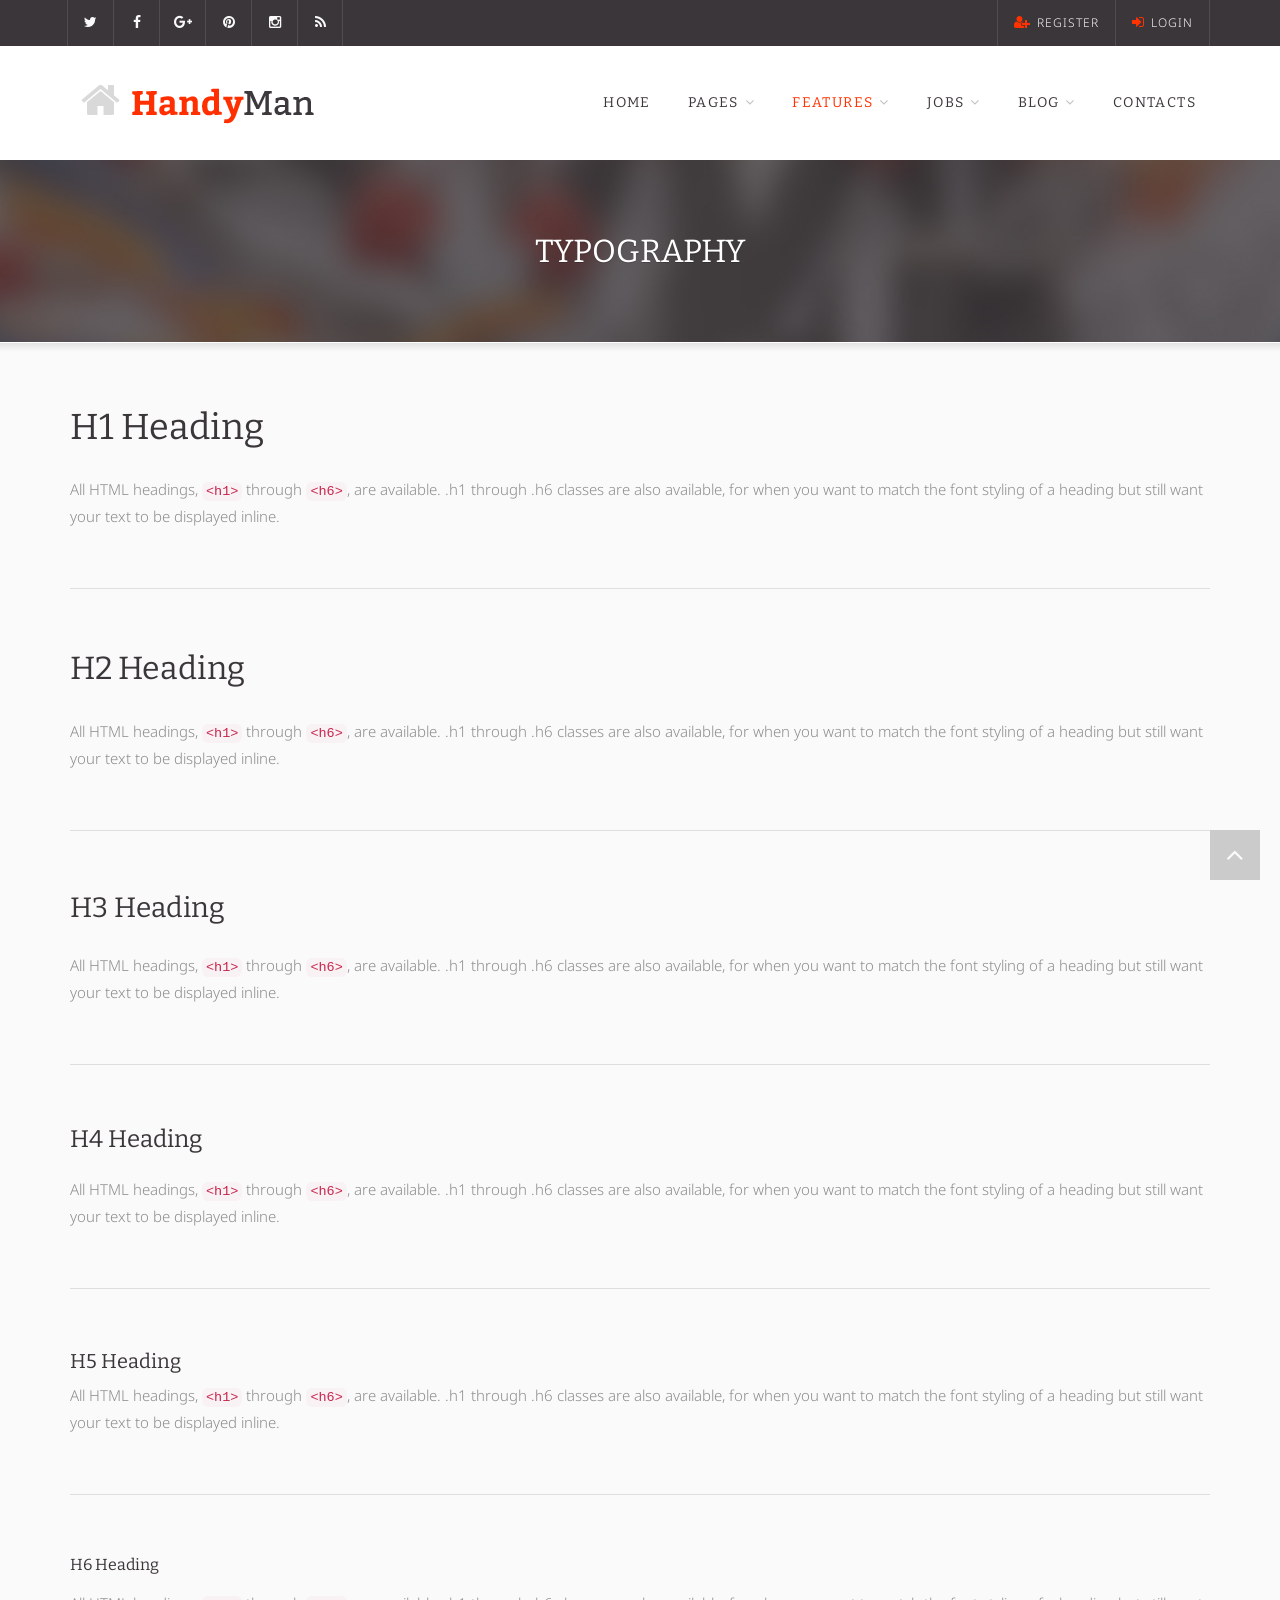
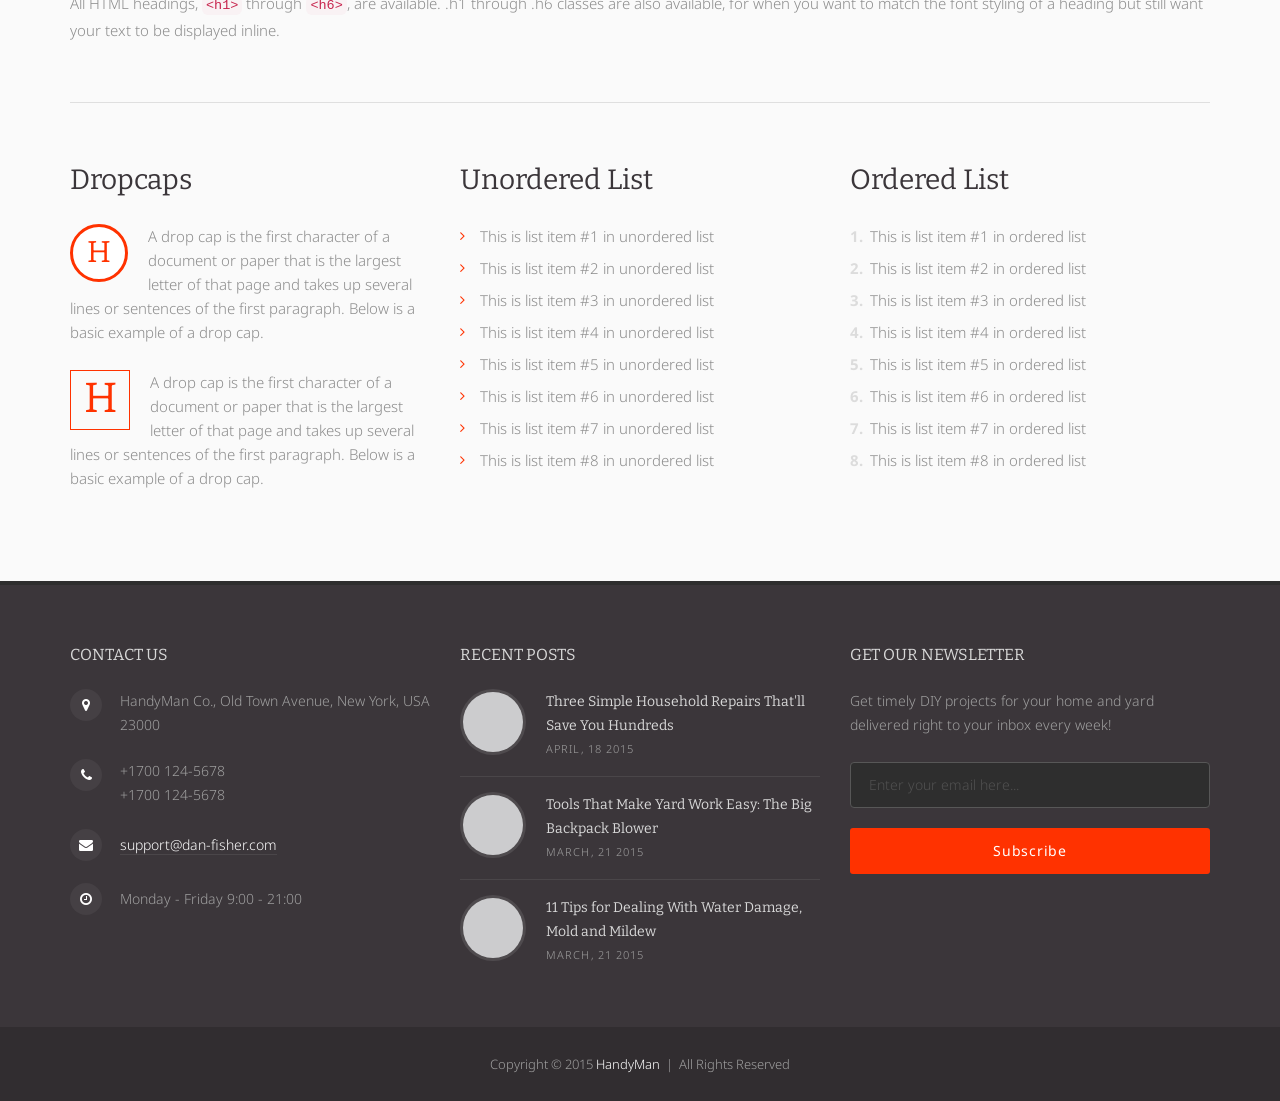
<file: features-typography.html>
<!DOCTYPE html>
<!--[if IE 7]>                  <html class="ie7 no-js" lang="en">     <![endif]-->
<!--[if lte IE 8]>              <html class="ie8 no-js" lang="en">     <![endif]-->
<!--[if (gte IE 9)|!(IE)]><!--> <html class="not-ie no-js" lang="en">  <!--<![endif]-->
<head>

	<!-- Basic Page Needs
	================================================== -->
	<meta charset="utf-8">
	<title>Typography | Handyman - Job Board HTML Template</title>
	<meta name="description" content="Handyman - Job Board HTML Template - 1.0">
	<meta name="author" content="http://themeforest.net/user/dan_fisher">


	<!-- Mobile Specific Metas
	================================================== -->
	<meta name="viewport" content="width=device-width,initial-scale=1.0,maximum-scale=1.0,user-scalable=0">
	
	
	
	<!-- CSS
	================================================== -->
	<!-- Base + Vendors CSS -->
	<link rel="stylesheet" href="css/bootstrap.min.css">
	<link rel="stylesheet" href="css/fonts/font-awesome/css/font-awesome.css">
	<link rel="stylesheet" href="css/fonts/entypo/css/entypo.css">
	<link rel="stylesheet" href="vendor/owl-carousel/owl.carousel.css" media="screen">
	<link rel="stylesheet" href="vendor/owl-carousel/owl.theme.css" media="screen">
	<link rel="stylesheet" href="vendor/magnific-popup/magnific-popup.css" media="screen">

	<!-- Theme CSS-->
	<link rel="stylesheet" href="css/theme.css">
	<link rel="stylesheet" href="css/theme-elements.css">
	<link rel="stylesheet" href="css/animate.min.css">

   

  <!-- Head Libs -->
	<script src="vendor/modernizr.js"></script>

	
	<!-- Favicons
	================================================== -->
	<link rel="shortcut icon" href="images/favicons/favicon.ico">
	<link rel="apple-touch-icon" sizes="120x120" href="images/favicons/favicon-120.png">
	<link rel="apple-touch-icon" sizes="152x152" href="images/favicons/favicon-152.png">
	
</head>
<body>

	<div class="site-wrapper">

		<!-- Header -->
		<header class="header header-menu-fullw">

			<!-- Header Top Bar -->
			<div class="header-top">
				<div class="container">
					<div class="header-top-left">
						<button class="btn btn-sm btn-default menu-link menu-link__secondary">
							<i class="fa fa-bars"></i>
						</button>
						<div class="menu-container">
							<ul class="header-top-nav header-top-nav__secondary">
								<li><a href="#"><i class="fa fa-twitter"></i> <span class="nav-label">Twitter</span></a></li>
								<li><a href="#"><i class="fa fa-facebook"></i> <span class="nav-label">Facebook</span></a></li>
								<li><a href="#"><i class="fa fa-google-plus"></i> <span class="nav-label">Google+</span></a></li>
								<li><a href="#"><i class="fa fa-pinterest"></i> <span class="nav-label">Pinterest</span></a></li>
								<li><a href="#"><i class="fa fa-instagram"></i> <span class="nav-label">Instagram</span></a></li>
								<li><a href="#"><i class="fa fa-rss"></i> <span class="nav-label">RSS Feed</span></a></li>
							</ul>
						</div>
					</div>
					<div class="header-top-right">
						<button class="btn btn-sm btn-default menu-link menu-link__tertiary">
							<i class="fa fa-user"></i>
						</button>
						<div class="menu-container">
							<ul class="header-top-nav header-top-nav__tertiary">
								<li><a href="page-login.html"><i class="fa fa-user-plus"></i> Register</a></li>
								<li><a href="page-login.html"><i class="fa fa-sign-in"></i> Login</a></li>
							</ul>
						</div>
					</div>
				</div>
			</div>
			<!-- Header Top Bar / End -->
			<div class="header-main">
				<div class="container">
					<!-- Logo -->
					<div class="logo">
						<a href="index.html"><img src="images/logo.png" alt="Handyman"></a>
						<!-- <h1><a href="index.html"><span>Handy</span>Man</a></h1> -->
					</div>
					<!-- Logo / End -->

					<button type="button" class="navbar-toggle">
						<i class="fa fa-bars"></i>
					</button>

					<!-- Navigation -->
					<nav class="nav-main">
						<div class="nav-main-inner">
							<ul data-breakpoint="992" class="flexnav">
								<li><a href="index.html">Home</a></li>
								<li><a href="#">Pages</a>
									<ul>
										<li><a href="page-about.html">About Us</a></li>
										<li><a href="page-services.html">Services</a></li>
										<li><a href="page-team.html">Team</a></li>
										<li><a href="page-team-member.html">Team Member</a></li>
										<li><a href="page-faqs.html">FAQs</a></li>
										<li><a href="page-fullwidth.html">Full Width</a></li>
										<li><a href="page-left-sidebar.html">Left Sidebar</a></li>
										<li><a href="page-right-sidebar.html">Right Sidebar</a></li>
										<li><a href="page-login.html">Login &amp; Register</a></li>
										<li><a href="page-404.html">404</a></li>
									</ul>
								</li>
								<li class="active"><a href="#">Features</a>
									<ul>
										<li><a href="features-shortcodes.html">Shortcodes</a></li>
										<li><a href="features-pricing-tables.html">Pricing Tables</a></li>
										<li class="active"><a href="features-typography.html">Typography</a></li>
										<li><a href="features-columns.html">Columns</a></li>
										<li><a href="features-icons.html">Icons</a></li>
									</ul>
								</li>
								<li><a href="#">Jobs</a>
									<ul>
										<li><a href="job-post-profile.html">Post a Profile</a></li>
										<li><a href="job-post-job.html">Post a Job</a></li>
										<li><a href="job-list.html">Pet Sitters</a></li>
										<li><a href="job-dashboard.html">Dashboard</a></li>
										<li><a href="job-profile.html">Profile</a></li>
									</ul>
								</li>
								<li><a href="blog-right-sidebar.html">Blog</a>
									<ul>
										<li><a href="blog-right-sidebar.html">Blog Right Sidebar</a></li>
										<li><a href="blog-left-sidebar.html">Blog Left Sidebar</a></li>
										<li><a href="blog-fullwidth.html">Blog Full Width</a></li>
										<li><a href="blog-post.html">Single Post</a></li>
									</ul>
								</li>
								<li><a href="page-contacts.html">Contacts</a></li>
							</ul>
						</div>
					</nav>
					<!-- Navigation / End -->

				</div>
			</div>
			
		</header>
		<!-- Header / End -->


		<!-- Main -->
		<div class="main" role="main">

			<!-- Page Heading -->
			<section class="page-heading">
				<div class="container">
					<div class="row">
						<div class="col-md-12">
							<h1>Typography</h1>
						</div>
					</div>
				</div>
			</section>
			<!-- Page Heading / End -->

			<!-- Page Content -->
			<section class="page-content">
				<div class="container">
					
					<h1>H1 Heading</h1>
					All HTML headings, <code>&lt;h1&gt;</code> through <code>&lt;h6&gt;</code>, are available. .h1 through .h6 classes are also available, for when you want to match the font styling of a heading but still want your text to be displayed inline.

					<hr class="lg">

					<h2>H2 Heading</h2>
					All HTML headings, <code>&lt;h1&gt;</code> through <code>&lt;h6&gt;</code>, are available. .h1 through .h6 classes are also available, for when you want to match the font styling of a heading but still want your text to be displayed inline. 

					<hr class="lg">

					<h3>H3 Heading</h3>
					All HTML headings, <code>&lt;h1&gt;</code> through <code>&lt;h6&gt;</code>, are available. .h1 through .h6 classes are also available, for when you want to match the font styling of a heading but still want your text to be displayed inline. 

					<hr class="lg">

					<h4>H4 Heading</h4>
					All HTML headings, <code>&lt;h1&gt;</code> through <code>&lt;h6&gt;</code>, are available. .h1 through .h6 classes are also available, for when you want to match the font styling of a heading but still want your text to be displayed inline. 

					<hr class="lg">

					<h5>H5 Heading</h5>
					All HTML headings, <code>&lt;h1&gt;</code> through <code>&lt;h6&gt;</code>, are available. .h1 through .h6 classes are also available, for when you want to match the font styling of a heading but still want your text to be displayed inline. 

					<hr class="lg">

					<h6>H6 Heading</h6>
					All HTML headings, <code>&lt;h1&gt;</code> through <code>&lt;h6&gt;</code>, are available. .h1 through .h6 classes are also available, for when you want to match the font styling of a heading but still want your text to be displayed inline. 

					<hr class="lg">

					<div class="row">
						<div class="col-md-4">
							<h3>Dropcaps</h3>
							<p><span class="dropcap dropcap__rounded">H</span> A drop cap is the first character of a document or paper that is the largest letter of that page and takes up several lines or sentences of the first paragraph. Below is a basic example of a drop cap.</p>

							<p><span class="dropcap">H</span> A drop cap is the first character of a document or paper that is the largest letter of that page and takes up several lines or sentences of the first paragraph. Below is a basic example of a drop cap.</p>
						</div>
						<div class="col-md-4">
							<hr class="visible-sm visible-xs lg">
							<h3>Unordered List</h3>
							<div class="list">
								<ul>
									<li>This is list item #1 in unordered list</li>
									<li>This is list item #2 in unordered list</li>
									<li>This is list item #3 in unordered list</li>
									<li>This is list item #4 in unordered list</li>
									<li>This is list item #5 in unordered list</li>
									<li>This is list item #6 in unordered list</li>
									<li>This is list item #7 in unordered list</li>
									<li>This is list item #8 in unordered list</li>
								</ul>
							</div>
						</div>
						<div class="col-md-4">
							<hr class="visible-sm visible-xs lg">
							<h3>Ordered List</h3>
							<div class="list">
								<ol>
									<li>This is list item #1 in ordered list</li>
									<li>This is list item #2 in ordered list</li>
									<li>This is list item #3 in ordered list</li>
									<li>This is list item #4 in ordered list</li>
									<li>This is list item #5 in ordered list</li>
									<li>This is list item #6 in ordered list</li>
									<li>This is list item #7 in ordered list</li>
									<li>This is list item #8 in ordered list</li>
								</ol>
							</div>
						</div>
					</div>
					
				</div>
			</section>
			<!-- Page Content / End -->

			<!-- Footer -->
			<footer class="footer" id="footer">
				<div class="footer-widgets">
					<div class="container">
						<div class="row">
							<div class="col-sm-4 col-md-4">
								<!-- Widget :: Contacts Info -->
								<div class="contacts-widget widget widget__footer">
									<h3 class="widget-title">Contact Us</h3>
									<div class="widget-content">
										<ul class="contacts-info-list">
											<li>
												<i class="fa fa-map-marker"></i>
												<div class="info-item">
													HandyMan Co., Old Town Avenue, New York, USA 23000
												</div>
											</li>
											<li>
												<i class="fa fa-phone"></i>
												<div class="info-item">
													+1700 124-5678<br>
													+1700 124-5678
												</div>
											</li>
											<li>
												<i class="fa fa-envelope"></i>
												<span class="info-item">
													<a href="mailto:info@dan-fisher.com">support@dan-fisher.com</a>
												</span>
											</li>
											<li>
												<i class="fa fa-clock-o"></i>
												<div class="info-item">
													Monday - Friday 9:00 - 21:00
												</div>
											</li>
										</ul>
									</div>
								</div>
								<!-- /Widget :: Contacts Info -->
							</div>
							<div class="col-sm-4 col-md-4">
								<!-- Widget :: Latest Posts -->
								<div class="latest-posts-widget widget widget__footer">
									<h3 class="widget-title">Recent Posts</h3>
									<div class="widget-content">
										<ul class="latest-posts-list">
											<li>
												<figure class="thumbnail"><a href="#"><img src="images/samples/post-img1-sm.jpg" alt=""></a></figure>
												<h5 class="title"><a href="#">Three Simple Household Repairs That'll Save You Hundreds</a></h5>
												<span class="date">April, 18 2015</span>
											</li>
											<li>
												<figure class="thumbnail"><a href="#"><img src="images/samples/post-img2-sm.jpg" alt=""></a></figure>
												<h5 class="title"><a href="#">Tools That Make Yard Work Easy: The Big Backpack Blower</a></h5>
												<span class="date">March, 21 2015</span>
											</li>
											<li>
												<figure class="thumbnail"><a href="#"><img src="images/samples/post-img3-sm.jpg" alt=""></a></figure>
												<h5 class="title"><a href="#">11 Tips for Dealing With Water Damage, Mold and Mildew</a></h5>
												<span class="date">March, 21 2015</span>
											</li>
										</ul>
									</div>
								</div>
								<!-- /Widget :: Latest Posts -->
							</div>

							<div class="clearfix visible-sm"></div>

							<div class="col-sm-4 col-md-4">
								<!-- Widget :: Newsletter -->
								<div class="widget_newsletter widget widget__footer">
									<h3 class="widget-title">Get Our Newsletter</h3>
									<div class="widget-content">
										<p>Get timely DIY projects for your home and yard delivered right to your inbox every week!</p>

										<form action="php/newsletter-form.php" method="POST" id="newsletter-form">

											<div class="alert alert-success hidden" id="newsletter-alert-success">
												<strong>Success!</strong> Thank you for subscribing.
											</div>
											<div class="alert alert-danger hidden" id="newsletter-alert-error">
												<strong>Error!</strong> Something went wrong.
											</div>

											<div class="form-group">
												<input type="email" 
													value=""
													data-msg-required="Please enter email address."
													data-msg-email="Please enter a valid email address."
													class="form-control"
													placeholder="Enter your email here..."
													name="subscribe-email"
													id="subscribe-email">
											</div>
											<button type="submit" class="btn btn-primary btn-block" data-loading-text="Loading...">Subscribe</button>
										</form>
									</div>
								</div>
								<!-- /Widget :: Newsletter -->
							</div>
						</div>
					</div>
				</div>
				<div class="footer-copyright">
					<div class="container">
						<div class="row">
							<div class="col-sm-12">
								Copyright &copy; 2015  <a href="index.html">HandyMan</a> &nbsp;| &nbsp;All Rights Reserved
							</div>
						</div>
					</div>
				</div>
			</footer>
			<!-- Footer / End -->
			
		</div>
		<!-- Main / End -->
	</div>
	
	
	
	
	
	<!-- Javascript Files
	================================================== -->
	<script src="vendor/jquery-1.11.0.min.js"></script>
	<script src="vendor/jquery-migrate-1.2.1.min.js"></script>
	<script src="vendor/bootstrap.js"></script>
	<script src="vendor/jquery.flexnav.min.js"></script>
	<script src="vendor/jquery.hoverIntent.minified.js"></script>
	<script src="vendor/jquery.flickrfeed.js"></script>
	<script src="vendor/magnific-popup/jquery.magnific-popup.js"></script>
	<script src="vendor/owl-carousel/owl.carousel.min.js"></script>
	<script src="vendor/jquery.fitvids.js"></script>
	<script src="vendor/jquery.appear.js"></script>
	<script src="vendor/jquery.stellar.min.js"></script>
	<script src="vendor/jquery.countTo.js"></script>

	<!-- Newsletter Form -->
	<script src="vendor/jquery.validate.js"></script>
	<script src="js/newsletter.js"></script>

	<script src="js/custom.js"></script>


	
</body>
</html>
</file>
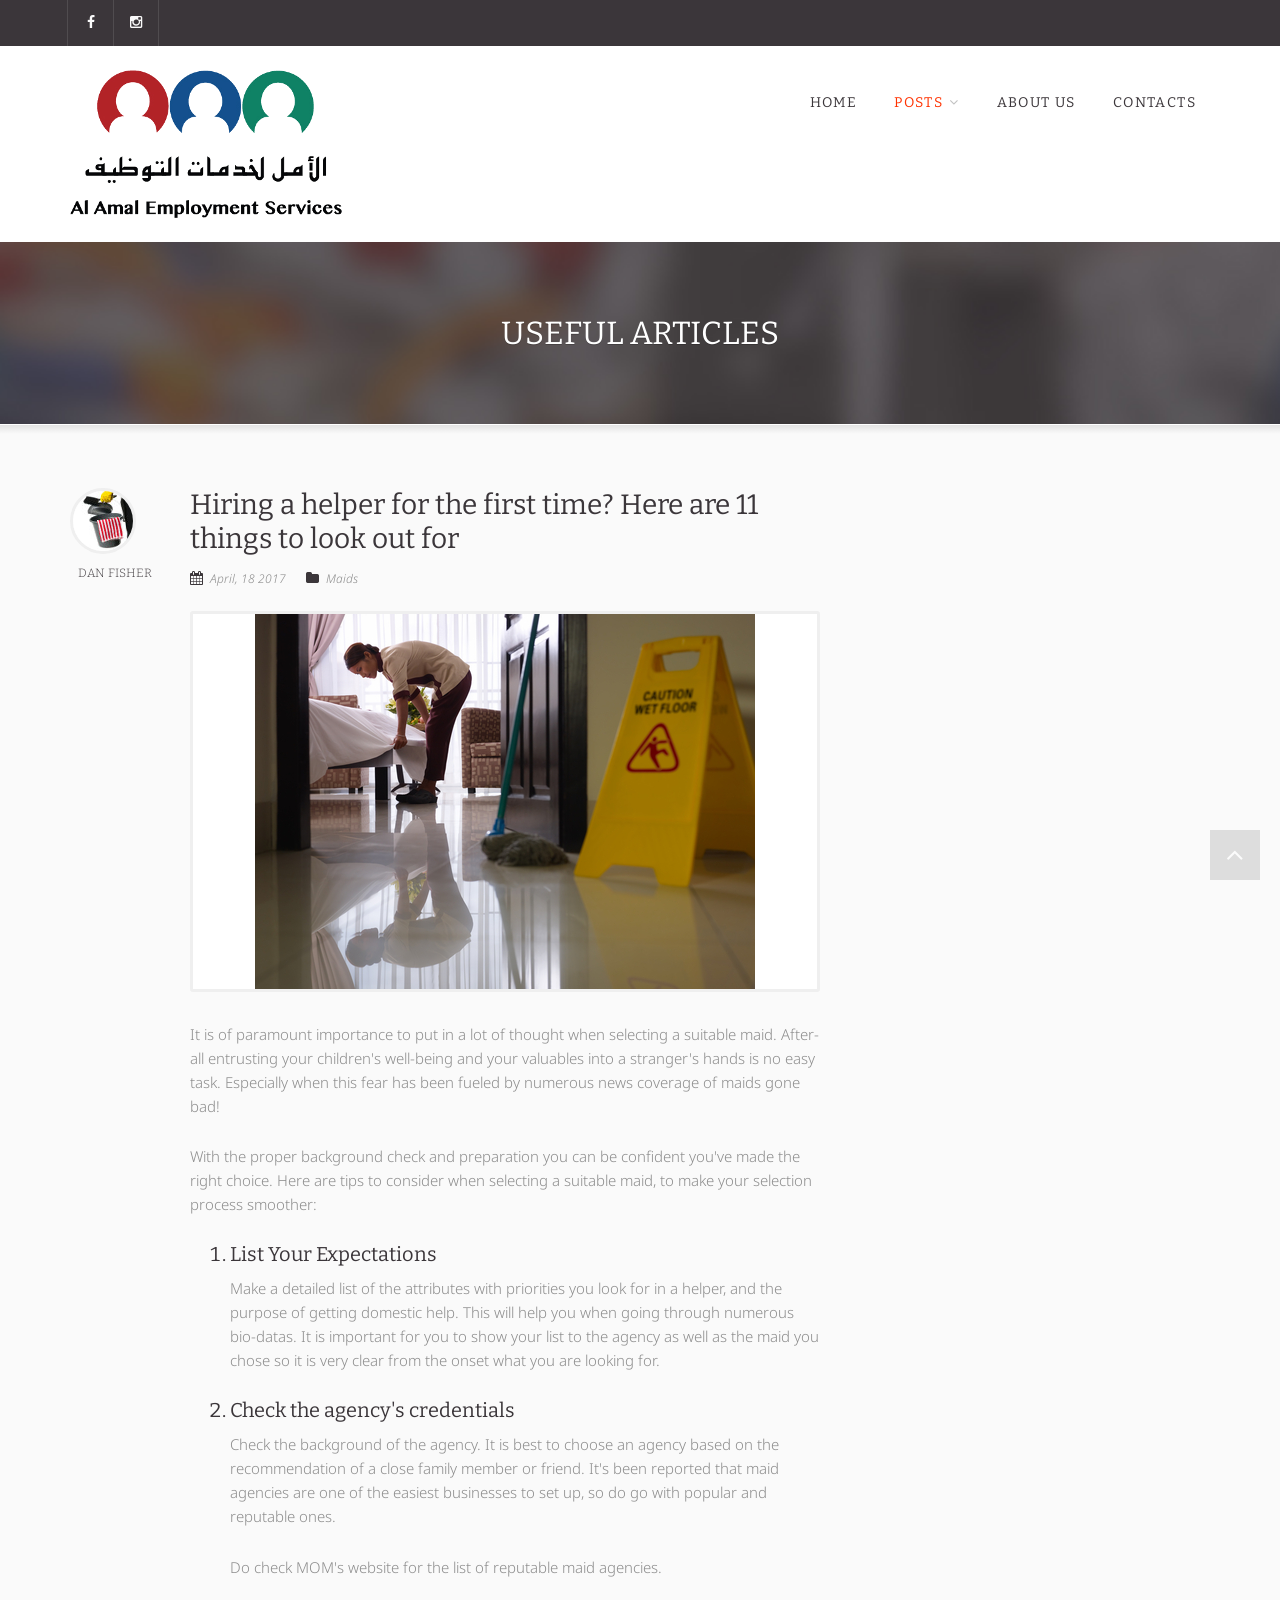
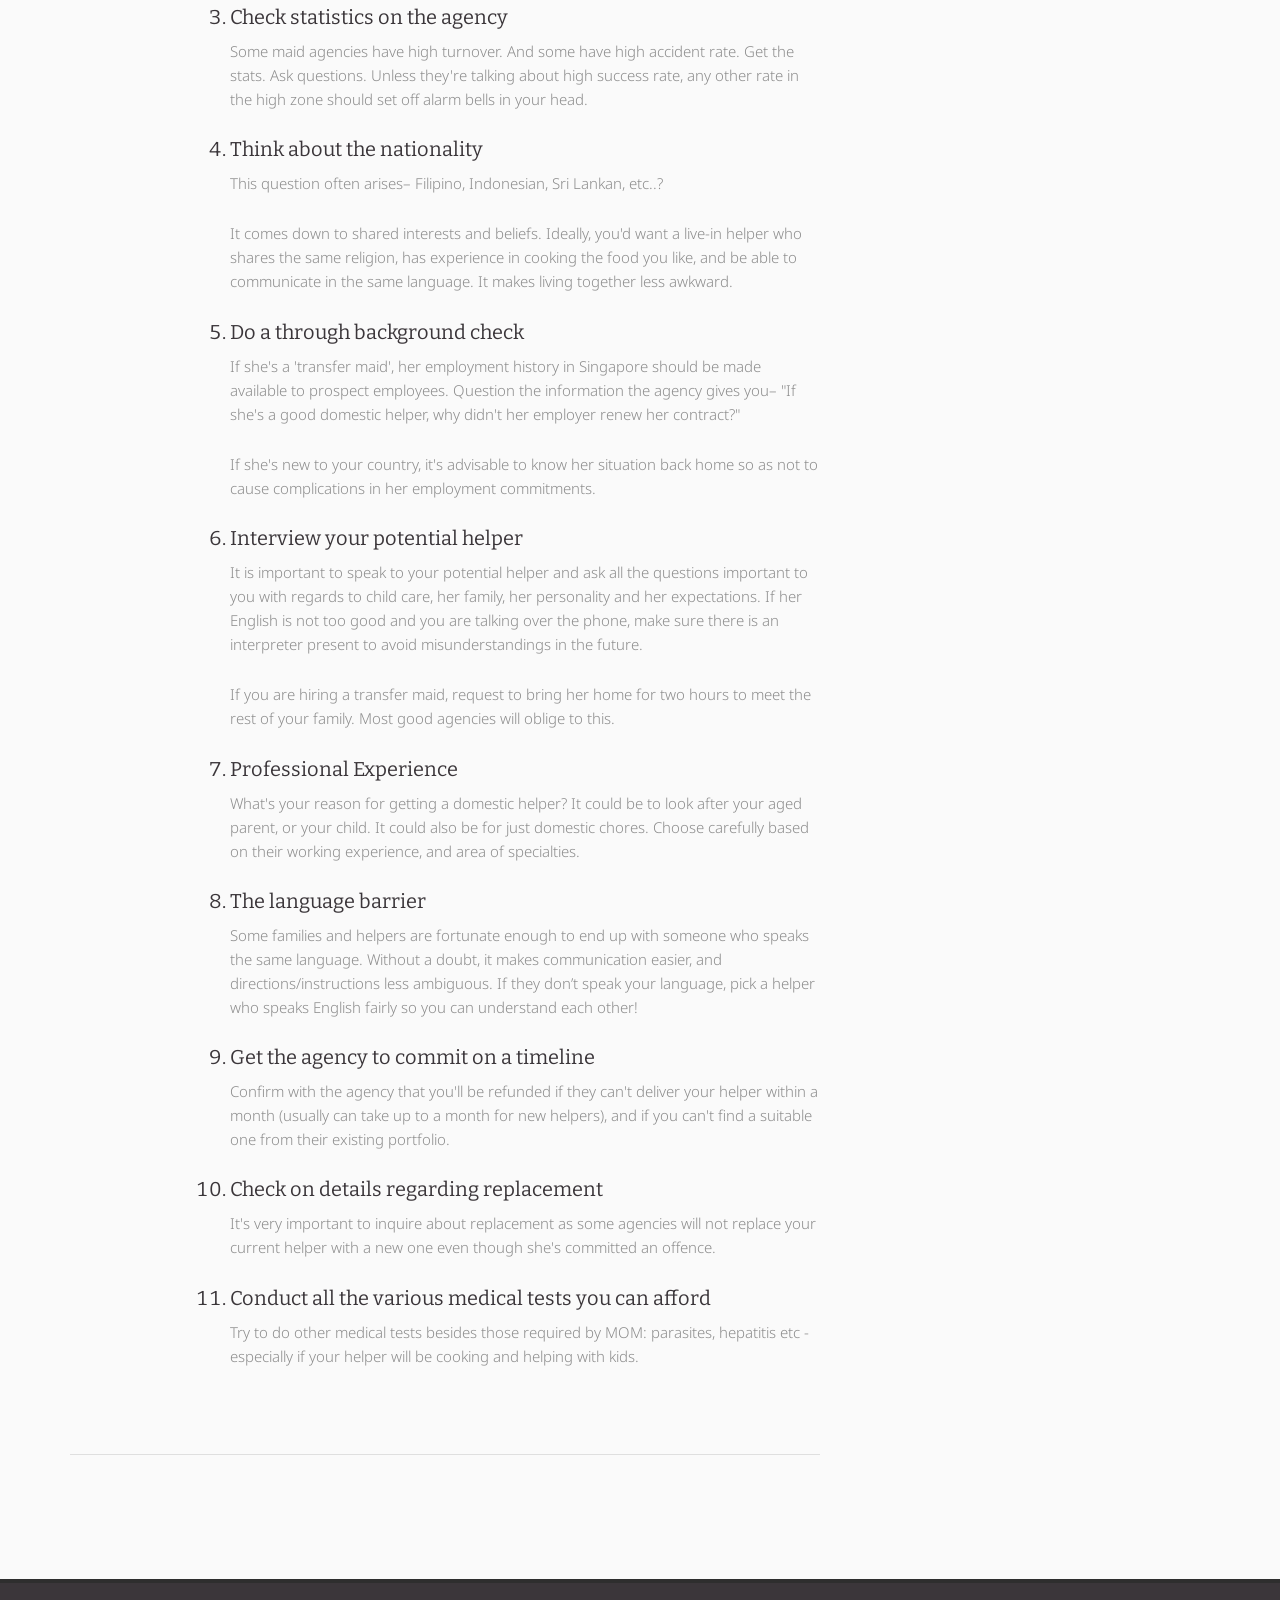
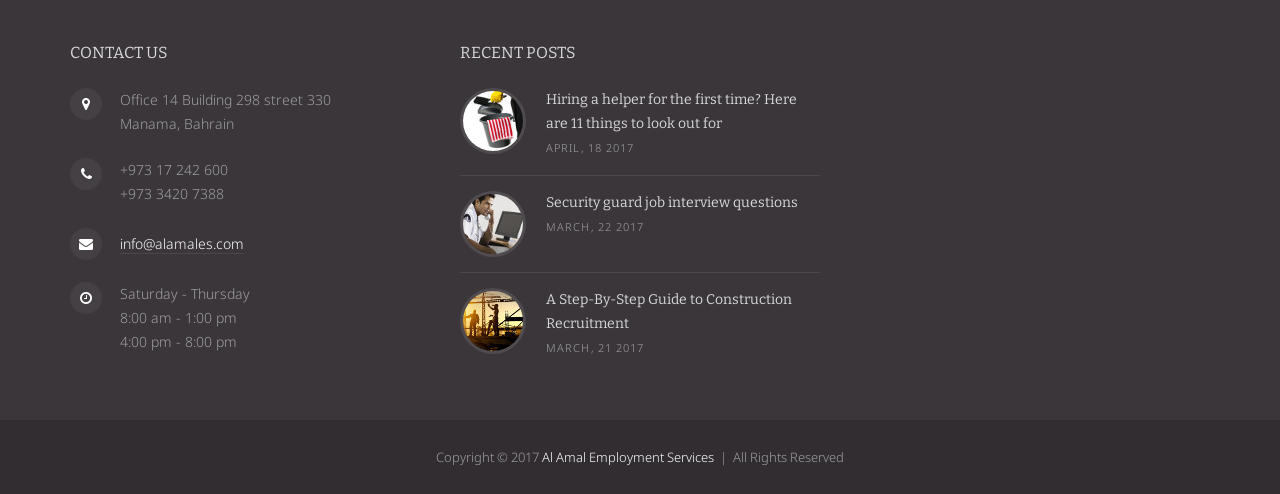
<file: hiring-a-helper-for-the-first-time.html>
<!DOCTYPE html>
<!--[if IE 7]>                  <html class="ie7 no-js" lang="en">     <![endif]-->
<!--[if lte IE 8]>              <html class="ie8 no-js" lang="en">     <![endif]-->
<!--[if (gte IE 9)|!(IE)]><!--> <html class="not-ie no-js" lang="en">  <!--<![endif]-->
<head>

	<!-- Basic Page Needs
	================================================== -->
	<meta charset="utf-8">
	<title>Al Amal Employment Services</title>
	<meta name="description" content="Al Amal Employment Services">
	<meta name="author" content="http://film-me.tv">


	<!-- Mobile Specific Metas
	================================================== -->
	<meta name="viewport" content="width=device-width,initial-scale=1.0,maximum-scale=1.0,user-scalable=0">

	
	
	<!-- CSS
	================================================== -->
	<!-- Base + Vendors CSS -->
	<link rel="stylesheet" href="css/bootstrap.min.css">
	<link rel="stylesheet" href="css/fonts/font-awesome/css/font-awesome.css">
	<link rel="stylesheet" href="css/fonts/entypo/css/entypo.css">
	<link rel="stylesheet" href="vendor/owl-carousel/owl.carousel.css" media="screen">
	<link rel="stylesheet" href="vendor/owl-carousel/owl.theme.css" media="screen">
	<link rel="stylesheet" href="vendor/magnific-popup/magnific-popup.css" media="screen">

	<!-- Theme CSS-->
	<link rel="stylesheet" href="css/theme.css">
	<link rel="stylesheet" href="css/theme-elements.css">
	<link rel="stylesheet" href="css/animate.min.css">



	<!-- Head Libs -->
	<script src="vendor/modernizr.js"></script>

	
<!-- Favicons
	================================================== -->
	<link rel="shortcut icon" href="images/favicons/favicon.ico">
	<link rel="apple-touch-icon" sizes="120x120" href="images/favicons/favicon-120.png">
	<link rel="apple-touch-icon" sizes="152x152" href="images/favicons/favicon-152.png">
	
</head>
<body>

	<div class="site-wrapper">

		<!-- Header -->
		<header class="header header-menu-fullw">

			<!-- Header Top Bar -->
			<div class="header-top">
				<div class="container">
					<div class="header-top-left">
						<button class="btn btn-sm btn-default menu-link menu-link__secondary">
							<i class="fa fa-bars"></i>
						</button>
						<div class="menu-container">
							<ul class="header-top-nav header-top-nav__secondary">
								<!--<li><a href="#"><i class="fa fa-twitter"></i> <span class="nav-label">Twitter</span></a></li>-->
								<li><a href="https://www.facebook.com/alamales"><i class="fa fa-facebook"></i> <span class="nav-label">Facebook</span></a></li>
								<!--<li><a href="#"><i class="fa fa-google-plus"></i> <span class="nav-label">Google+</span></a></li>-->
								<!--<li><a href="#"><i class="fa fa-pinterest"></i> <span class="nav-label">Pinterest</span></a></li>-->
								<li><a href="http://instagram.com/alamal.es"><i class="fa fa-instagram"></i> <span class="nav-label">Instagram</span></a></li>
								<!--<li><a href="#"><i class="fa fa-rss"></i> <span class="nav-label">RSS Feed</span></a></li>-->
							</ul>
						</div>
					</div>
					<div class="header-top-right">
						<button class="btn btn-sm btn-default menu-link menu-link__tertiary">
							<i class="fa fa-user"></i>
						</button>
                        <!--
						<div class="menu-container">
							<ul class="header-top-nav header-top-nav__tertiary">
								<li><a href="page-login.html"><i class="fa fa-user-plus"></i> Register</a></li>
								<li><a href="page-login.html"><i class="fa fa-sign-in"></i> Login</a></li>
							</ul>
						</div>
                        -->
					</div>
				</div>
			</div>
			<!-- Header Top Bar / End -->
			
			<div class="header-main">
				<div class="container">
					<!-- Logo -->
					<div class="logo">
						<a href="index.html"><img src="images/AlAmalLogo_header.png" alt="Al Amal Employment Services"></a>
						<!-- <h1><a href="index.html"><span>Handy</span>Man</a></h1> -->
					</div>
					<!-- Logo / End -->

					<button type="button" class="navbar-toggle">
						<i class="fa fa-bars"></i>
					</button>

					<!-- Navigation -->
					<nav class="nav-main">
						<div class="nav-main-inner">
							<ul data-breakpoint="992" class="flexnav">
								<li><a href="index.html">Home</a></li>
								<!--<li class="active"><a href="page-services.html">Services</a></li>-->
								<!--<li><a href="#">Pages</a>
									<ul>
										<li><a href="page-about.html">About Us</a></li>
										<li><a href="page-services.html">Services</a></li>
										<li><a href="page-team.html">Team</a></li>
										<li><a href="page-team-member.html">Team Member</a></li>
										<li><a href="page-faqs.html">FAQs</a></li>
										<li><a href="page-fullwidth.html">Full Width</a></li>
										<li><a href="page-left-sidebar.html">Left Sidebar</a></li>
										<li><a href="page-right-sidebar.html">Right Sidebar</a></li>
										<li><a href="page-login.html">Login &amp; Register</a></li>
										<li><a href="page-404.html">404</a></li>
									</ul>
								</li>
								<li><a href="#">Features</a>
									<ul>
										<li><a href="features-shortcodes.html">Shortcodes</a></li>
										<li><a href="features-pricing-tables.html">Pricing Tables</a></li>
										<li><a href="features-typography.html">Typography</a></li>
										<li><a href="features-columns.html">Columns</a></li>
										<li><a href="features-icons.html">Icons</a></li>
									</ul>
								</li>
								<li><a href="#">Jobs</a>
									<ul>
										<li><a href="job-post-profile.html">Post a Profile</a></li>
										<li><a href="job-post-job.html">Post a Job</a></li>
										<li><a href="job-professionals.html">Professionals</a></li>
										<li><a href="job-dashboard.html">Dashboard</a></li>
										<li><a href="job-profile.html">Profile</a></li>
									</ul>
								</li>-->
								<li class="active"><a href="#">Posts</a>
									<ul>
										<li class="active"><a href = "./hiring-a-helper-for-the-first-time.html">Domestic helper tips</a></li>
										<li><a href = "./security-guard-job-interview-questions.html">Security interview </a></li>
										<li><a href = "./a-step-by-step-guide-to-construction-recruitment.html">Construction Hiring</a></li>
									<!--	
										<li><a href="blog-right-sidebar.html">Blog Right Sidebar</a></li>
										<li><a href="blog-left-sidebar.html">Blog Left Sidebar</a></li>
										<li><a href="blog-fullwidth.html">Blog Full Width</a></li>
										<li><a href="blog-post.html">Single Post</a></li>
									-->									
									</ul>					
								</li>
								<li><a href="page-about.html">About Us</a></li>
								<li><a href="page-contacts.html">Contacts</a></li>
							</ul>
						</div>
					</nav>
					<!-- Navigation / End -->

				</div>
			</div>
			
		</header>
		<!-- Header / End -->


		<!-- Main -->
		<div class="main" role="main">

			<!-- Page Heading -->
			<section class="page-heading">
				<div class="container">
					<div class="row">
						<div class="col-md-12">
							<h1>Useful Articles</h1>
						</div>
					</div>
				</div>
			</section>
			<!-- Page Heading / End -->

			<!-- Page Content -->
			<div class="page-content">
				<div class="container">
					
					<div class="row">
						<div class="content col-md-8">

							<!-- Post (Standard Format) -->
							<article class="entry entry__standard entry__with-icon">
								<header class="entry-header">
									<div class="entry-author visible-md visible-lg">
										<img src="images/domestic-tips.jpg" alt="">
										<span class="author-name">Dan Fisher</span>
									</div>
									<h3>Hiring a helper for the first time? Here are 11 things to look out for</h3>
									<div class="entry-meta">
										<span class="entry-date"><i class="fa fa-calendar"></i> <a href="#">April, 18 2017</a></span>
										<span class="entry-category"><i class="fa fa-folder"></i> <a href="#">Maids</a></span>
										
									</div>
								</header>
								<div class="entry-thumb-wrapper">
									<figure class="alignnone entry-thumb">
										<img src="images/shutterstock_93542680.jpg" alt="">
									</figure>
								</div>
								<div class="entry-content">
									<p>It is of paramount importance to put in a lot of thought when selecting a suitable maid. After-all entrusting your children's well-being and your valuables into a stranger's hands is no easy task. Especially when this fear has been fueled by numerous news coverage of maids gone bad!</p>

									<p>With the proper background check and preparation you can be confident you've made the right choice. Here are tips to consider when selecting a suitable maid, to make your selection process smoother:</p>
									
									<ol>
									
									<h5><li>List Your Expectations</h5>
									
									<p>Make a detailed list of the attributes with priorities you look for in a helper, and the purpose of getting domestic help. This will help you when going through numerous bio-datas. It is important for you to show your list to the agency as well as the maid you chose so it is very clear from the onset what you are looking for.</p>
									</li>
									
									
									<h5><li>Check the agency's credentials</h5>
									
									<p>Check the background of the agency. It is best to choose an agency based on the recommendation of a close family member or friend. It's been reported that maid agencies are one of the easiest businesses to set up, so do go with popular and reputable ones.</p>
									
									<p>Do check MOM's website for the list of reputable maid agencies.</p>
									</li>
									
									
									<h5><li>Check statistics on the agency</h5>
									
									<p>Some maid agencies have high turnover. And some have high accident rate. Get the stats. Ask questions. Unless they're talking about high success rate, any other rate in the high zone should set off alarm bells in your head.</p>
									</li>
									
									
									<h5><li>Think about the nationality</h5>
									
									<p>This question often arises– Filipino, Indonesian, Sri Lankan, etc..?</p>

									<p>It comes down to shared interests and beliefs. Ideally, you'd want a live-in helper who shares the same religion, has experience in cooking the food you like, and be able to communicate in the same language. It makes living together less awkward.</p>
									</li>
									
									
									<h5><li>Do a through background check</h5>
									
									<p>If she's a 'transfer maid', her employment history in Singapore should be made available to prospect employees. Question the information the agency gives you– "If she's a good domestic helper, why didn't her employer renew her contract?"</p>
									
									<p>If she's new to your country, it's advisable to know her situation back home so as not to cause complications in her employment commitments.</p>
									</li>
									
									
									<h5><li>Interview your potential helper</h5>
									
									<p>It is important to speak to your potential helper and ask all the questions important to you with regards to child care, her family, her personality and her expectations. If her English is not too good and you are talking over the phone, make sure there is an interpreter present to avoid misunderstandings in the future.</p>

									<p>If you are hiring a transfer maid, request to bring her home for two hours to meet the rest of your family. Most good agencies will oblige to this.</p>
									
									
									<h5><li>Professional Experience</h5>
									
									<p>What's your reason for getting a domestic helper? It could be to look after your aged parent, or your child. It could also be for just domestic chores. Choose carefully based on their working experience, and area of specialties.</p>
									</li>
									
									
									<h5><li>The language barrier</h5>
									
									<p>Some families and helpers are fortunate enough to end up with someone who speaks the same language. Without a doubt, it makes communication easier, and directions/instructions less ambiguous. If they don’t speak your language, pick a helper who speaks English fairly so you can understand each other!</p>
									</li>
									
									
									<h5><li>Get the agency to commit on a timeline</h5>
									
									<p>Confirm with the agency that you'll be refunded if they can't deliver your helper within a month (usually can take up to a month for new helpers), and if you can't find a suitable one from their existing portfolio.</p>
									</li>
									
									
									<h5><li>Check on details regarding replacement</h5>
									
									<p>It's very important to inquire about replacement as some agencies will not replace your current helper with a new one even though she's committed an offence.</p>
									</li>
									
									
									<h5><li>Conduct all the various medical tests you can afford</h5>
									
									<p>Try to do other medical tests besides those required by MOM: parasites, hepatitis etc - especially if your helper will be cooking and helping with kids.</p>
									</li>
									
								</ol>
									
								</div>
							</article>
							<!-- Post (Standard Format) / End -->

							<!-- Comments -->
							<!--
							<div class="comments-wrapper">
								<h3>Comments (4)</h3>
								<ol class="commentlist">
									<li class="comment">
										<div class="comment-wrapper">
											<div class="comment-author vcard">
												<img src="images/samples/user2-sm.jpg" alt="" class="gravatar">
												<h5>Teresa Miller</h5>
												<span class="says">says:</span>
												<div class="comment-meta">
													<a href="#">October 27, 2015 5:45pm</a>
												</div>
											</div>
											<div class="comment-body">
												Construction projects can suffer from preventable financial problems. Underbids happen when builders ask for too little money to complete the project.
											</div>
											<div class="comment-reply">
												<a href="#"><i class="fa fa-reply"></i> Reply</a>
											</div>
										</div>

										<ul class="children">
											<li class="comment">
												<div class="comment-wrapper">
													<div class="comment-author vcard">
														<img src="images/samples/user1-sm.jpg" alt="" class="gravatar">
														<h5>Kobe Pink</h5>
														<span class="says">says:</span>
														<div class="comment-meta">
															<a href="#">October 27, 2015 5:45pm</a>
														</div>
													</div>
													<div class="comment-body">
														Fraud is a problem in many fields, but is notoriously prevalent in the construction field.
													</div>
													<div class="comment-reply">
														<a href="#"><i class="fa fa-reply"></i> Reply</a>
													</div>
												</div>
											</li>
											<li class="comment bypostauthor">
												<div class="comment-wrapper">
													<div class="comment-author vcard">
														<img src="images/samples/user3-sm.jpg" alt="" class="gravatar">
														<h5>Andrew Black</h5>
														<span class="says">says:</span>
														<div class="comment-meta">
															<a href="#">October 27, 2015 5:45pm</a>
														</div>
													</div>
													<div class="comment-body">
														Financial planning for the project is intended to ensure that a solid plan with adequate safeguards and contingency plans are in place before the project is started and is required to ensure that the plan is properly executed over the life of the project. 
													</div>
													<div class="comment-reply">
														<a href="#"><i class="fa fa-reply"></i> Reply</a>
													</div>
												</div>
											</li>
										</ul>
									</li>
									<li class="comment">
										<div class="comment-wrapper">
											<div class="comment-author vcard">
												<img src="images/samples/user4-sm.jpg" alt="" class="gravatar">
												<h5>Jason Pilot</h5>
												<span class="says">says:</span>
												<div class="comment-meta">
													<a href="#">October 27, 2015 5:45pm</a>
												</div>
											</div>
											<div class="comment-body">
												Procurement describes the merging of activities undertaken by the client to obtain a building.
											</div>
											<div class="comment-reply">
												<a href="#"><i class="fa fa-reply"></i> Reply</a>
											</div>
										</div>
									</li>
								</ol>
							</div>
							<!-- Comments / End -->

							<!-- Comments Form -->
							<!--<div id="respond" class="comment-respond">
								<h3 class="reply-title">Leave a reply</h3>
								<p class="comment-notes text-muted"><i>Your email address will not be published. Required fields are marked <span class="required">*</span></i></p>

								<form action="#" method="POST" role="form">
								
									<div class="row">
										<div class="col-md-6">
											<div class="form-group form-grop__icon">
												<i class="entypo user"></i>
												<input type="text" class="form-control" placeholder="Name*">
											</div>
										</div>
										<div class="col-md-6">
											<div class="form-group form-grop__icon">
												<i class="entypo mail"></i>
												<input type="email" class="form-control" placeholder="Email*">
											</div>
										</div>
									</div>

									<div class="form-group">
										<textarea name="textarea" cols="30" rows="10" class="form-control" placeholder="Comment*"></textarea>
									</div>
								
									<button type="submit" class="btn btn-primary">Post Comment</button>
								</form>
							</div>
							<!-- Comments Form / End -->

							
						</div>

						<aside class="sidebar col-md-4">
							
							<hr class="visible-sm visible-xs lg">

							<!-- Widget :: Categories -->
							<!--
							<div class="widget_categories widget widget__sidebar">
								<h4 class="widget-title">Categories</h4>
								<div class="widget-content">
									<ul>
										<li><a href="#">Appliance Services</a> (3)</li>
										<li><a href="#">Cabinets &amp; Countertops</a> (10)</li>
										<li><a href="#">Carpentry</a> (12)</li>
										<li><a href="#">Chimney Sweeping</a> (8)</li>
										<li><a href="#">Closet Design</a> (3)</li>
										<li><a href="#">Fences</a> (5)</li>
										<li><a href="#">Hot Tubs, Spas &amp; Saunas</a> (3)</li>
									</ul>
								</div>
							</div>
							<!-- /Widget :: Categories -->

							<!-- Widget :: Tags Cloud -->
							<!--
							<div class="widget_tag_cloud widget widget__sidebar">
								<h4 class="widget-title">Tags</h4>
								<div class="widget-content">
									<div class="tagcloud">
										<a href="#">painting</a>
										<a href="#">design</a>
										<a href="#">refinish</a>
										<a href="#">pools</a>
										<a href="#">handiwork</a>
										<a href="#">furniture</a>
										<a href="#">drywall</a>
										<a href="#">electrical</a>
									</div>
								</div>
							</div>
							<!-- /Widget :: Tags Cloud -->

							<!-- Widget :: Text Widget -->
							<!--
							<div class="widget_text widget widget__sidebar">
								<h4 class="widget-title">Short Info</h4>
								<div class="widget-content">
									Depending on your latitude, winter nights can be long enough to lose a considerable amount of heat from what otherwise is a well-insulated home.
								</div>
							</div>
							<!-- /Widget :: Text Widget -->

							<!-- Widget :: Latest Posts -->
							<!--<div class="widget_latest-posts widget widget__sidebar">
								<h4 class="widget-title">Latest Posts</h4>
								<div class="widget-content">
									<ul class="latest-posts-list">
										<li>
											<figure class="thumbnail"><a href="#"><img src="images/samples/post-img1-sm.jpg" alt=""></a></figure>
											<h5 class="title"><a href="#">Build an Emergency Kit</a></h5>
											<span class="date">April, 18 2015</span>
										</li>
										<li>
											<figure class="thumbnail"><a href="#"><img src="images/samples/post-img2-sm.jpg" alt=""></a></figure>
											<h5 class="title"><a href="#">DIY Safety Tips</a></h5>
											<span class="date">March, 21 2015</span>
										</li>
										<li>
											<figure class="thumbnail"><a href="#"><img src="images/samples/post-img3-sm.jpg" alt=""></a></figure>
											<h5 class="title"><a href="#">3 Ways for Woodworkers to Save Money</a></h5>
											<span class="date">March, 21 2015</span>
										</li>
									</ul>
								</div>
							</div>
							<!-- /Widget :: Latest Posts -->

							<!-- Widget :: Flickr -->
							<!--
							<div class="widget_flickr widget widget__sidebar">
								<h4 class="widget-title">Flickr</h4>
								<div class="widget-content">
									<!-- Flickr images will appear here -->
									<!--
									<ul class="flickr-feed"></ul>
								</div>
							</div>
							<!-- /Widget :: Flickr -->

						</aside>
					</div>

				</div>
			</div>
			<!-- Page Content / End -->

			<!-- Footer -->
			<footer class="footer" id="footer">
				<div class="footer-widgets">
					<div class="container">
						<div class="row">
							<div class="col-sm-4 col-md-4">
								<!-- Widget :: Contacts Info -->
								<div class="contacts-widget widget widget__footer">
									<h3 class="widget-title">Contact Us</h3>
									<div class="widget-content">
										<ul class="contacts-info-list">
											<li>
												<i class="fa fa-map-marker"></i>
												<div class="info-item">
                                                    Office 14 Building 298 street 330 <br />
                                                    Manama, Bahrain												

												</div>
											</li>
											<li>
												<i class="fa fa-phone"></i>
												<div class="info-item">
													+973 17 242 600<br>
													+973 3420 7388
												</div>
											</li>
											<li>
												<i class="fa fa-envelope"></i>
												<span class="info-item">
													<a href="mailto:info@alamales.com">info@alamales.com</a>
												</span>
											</li>
											<li>
												<i class="fa fa-clock-o"></i>
												<div class="info-item">
													Saturday - Thursday <br /> 8:00 am - 1:00 pm <br /> 4:00 pm - 8:00 pm
												</div>
											</li>
										</ul>
									</div>
								</div>
								<!-- /Widget :: Contacts Info -->
							</div>
							<div class="col-sm-4 col-md-4">
								<!-- Widget :: Latest Posts -->
								<div class="latest-posts-widget widget widget__footer">
									<h3 class="widget-title">Recent Posts</h3>
									<div class="widget-content">
										<ul class="latest-posts-list">
											<li>
												<figure class="thumbnail"><a href="./hiring-a-helper-for-the-first-time.html"><img src="images/domestic-tips.jpg" alt=""></a></figure>
												<h5 class="title"><a href="./hiring-a-helper-for-the-first-time.html">Hiring a helper for the first time? Here are 11 things to look out for</a></h5>
												<span class="date">April, 18 2017</span>
											</li>
											<li>
												<figure class="thumbnail"><a href="./security-guard-job-interview-questions.html"><img src="./images/security-495x330_60.jpg" alt=""></a></figure>
												<h5 class="title"><a href="./security-guard-job-interview-questions.html">Security guard job interview questions</a></h5>
												<span class="date">March, 22 2017</span>
											</li>
											<li>
												<figure class="thumbnail"><a href="./a-step-by-step-guide-to-construction-recruitment.html"><img src="images/construction-working_60.jpg" alt=""></a></figure>
												<h5 class="title"><a href="./a-step-by-step-guide-to-construction-recruitment.html">A Step-By-Step Guide to Construction Recruitment</a></h5>
												<span class="date">March, 21 2017</span>
											</li>
										</ul>
									</div>
								</div>
								<!-- /Widget :: Latest Posts -->
							</div>

							<div class="clearfix visible-sm"></div>

							<div class="col-sm-4 col-md-4">
								<!-- Widget :: Newsletter -->
<!--
								<div class="widget_newsletter widget widget__footer">
									<h3 class="widget-title">Get Our Newsletter</h3>
									<div class="widget-content">
										<p>Get timely DIY projects for your home and yard delivered right to your inbox every week!</p>

										<form action="php/newsletter-form.php" method="POST" id="newsletter-form">

											<div class="alert alert-success hidden" id="newsletter-alert-success">
												<strong>Success!</strong> Thank you for subscribing.
											</div>
											<div class="alert alert-danger hidden" id="newsletter-alert-error">
												<strong>Error!</strong> Something went wrong.
											</div>

											<div class="form-group">
												<input type="email" 
													value=""
													data-msg-required="Please enter email address."
													data-msg-email="Please enter a valid email address."
													class="form-control"
													placeholder="Enter your email here..."
													name="subscribe-email"
													id="subscribe-email">
											</div>
											<button type="submit" class="btn btn-primary btn-block" data-loading-text="Loading...">Subscribe</button>
										</form>
									</div>
								</div>
								<!-- /Widget :: Newsletter -->
							</div>
						</div>
					</div>
				</div>
				<div class="footer-copyright">
					<div class="container">
						<div class="row">
							<div class="col-sm-12">
								Copyright &copy; 2017  <a href="index.html">Al Amal Employment Services</a> &nbsp;| &nbsp;All Rights Reserved
							</div>
						</div>
					</div>
				</div>
			</footer>
			<!-- Footer / End -->
			
		</div>
		<!-- Main / End -->
	</div>
	
	
	
	
	
	<!-- Javascript Files
	================================================== -->
	<script src="vendor/jquery-1.11.0.min.js"></script>
	<script src="vendor/jquery-migrate-1.2.1.min.js"></script>
	<script src="vendor/bootstrap.js"></script>
	<script src="vendor/jquery.flexnav.min.js"></script>
	<script src="vendor/jquery.hoverIntent.minified.js"></script>
	<script src="vendor/jquery.flickrfeed.js"></script>
	<script src="vendor/magnific-popup/jquery.magnific-popup.js"></script>
	<script src="vendor/owl-carousel/owl.carousel.min.js"></script>
	<script src="vendor/jquery.fitvids.js"></script>
	<script src="vendor/jquery.appear.js"></script>
	<script src="vendor/jquery.stellar.min.js"></script>
	<script src="vendor/jquery.countTo.js"></script>

	<!-- Newsletter Form -->
	<script src="vendor/jquery.validate.js"></script>
	<script src="js/newsletter.js"></script>

	<script src="js/custom.js"></script>


	
</body>
</html>
</file>
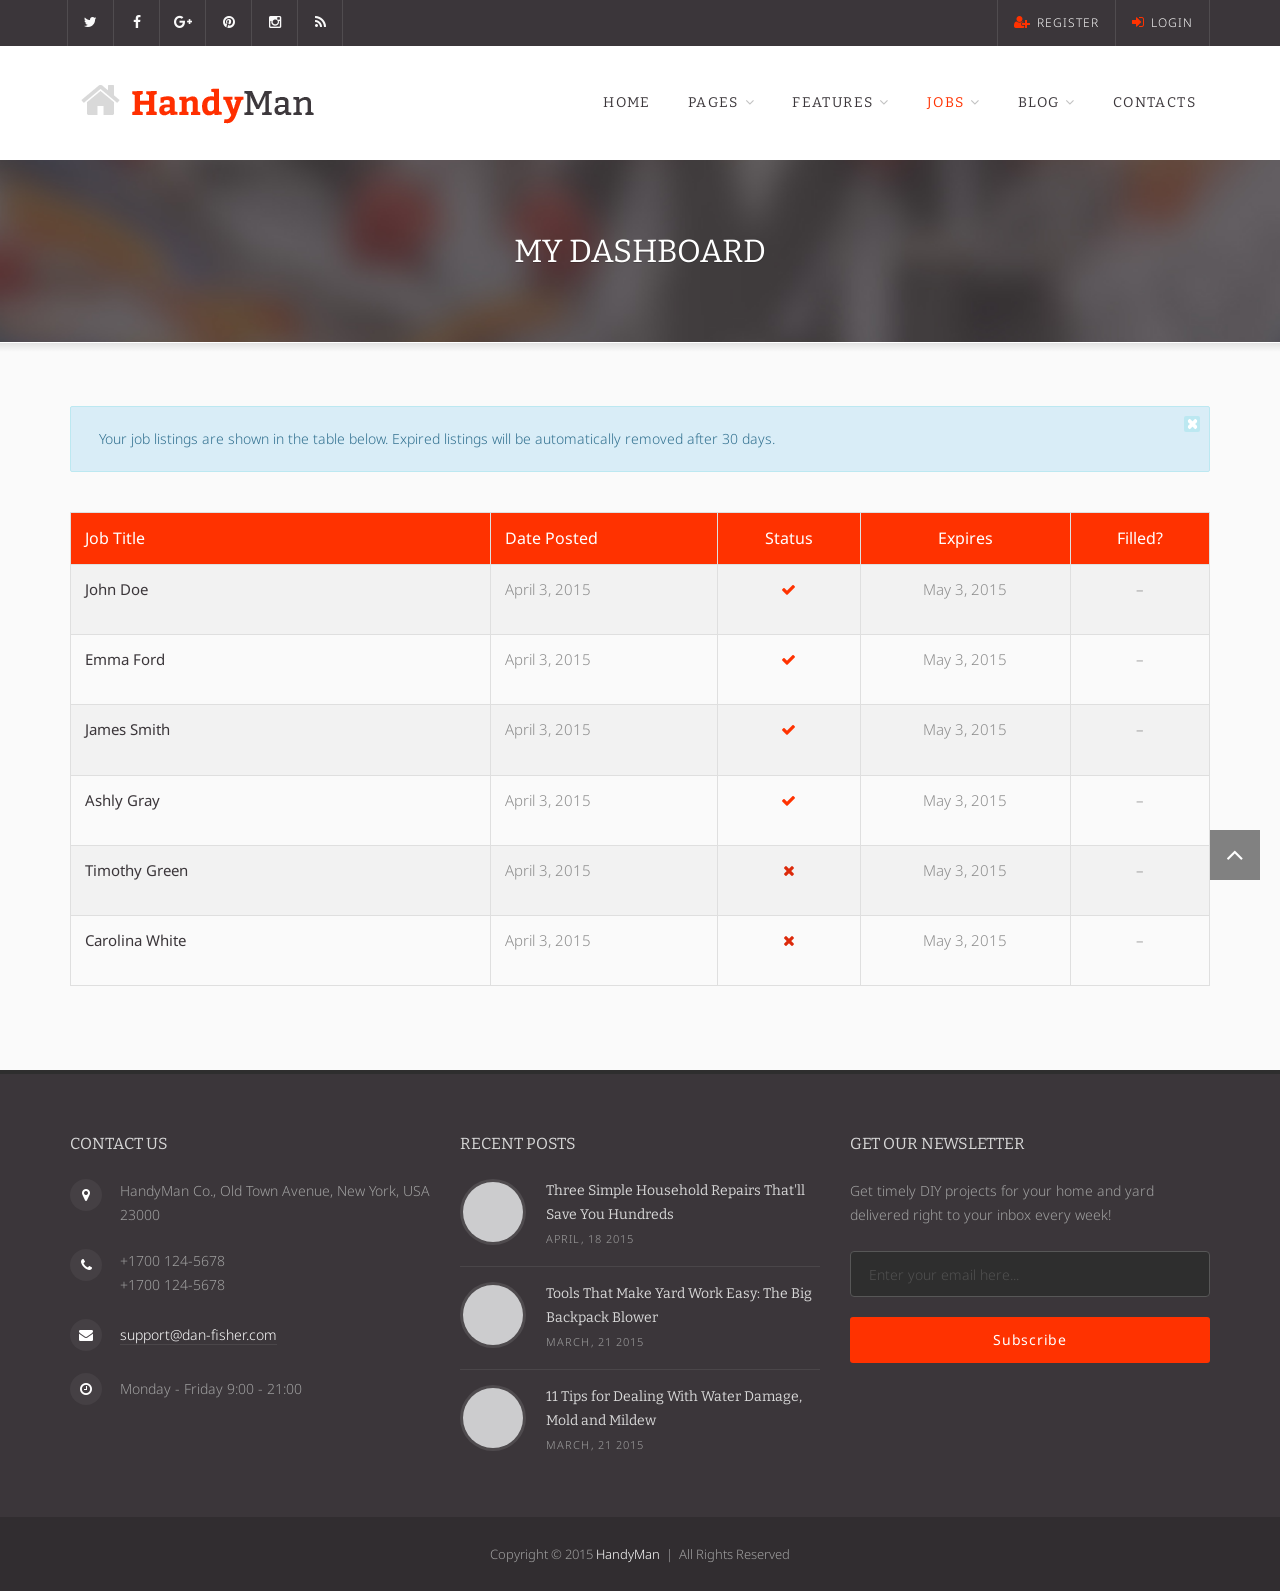
<file: job-dashboard.html>
<!DOCTYPE html>
<!--[if IE 7]>                  <html class="ie7 no-js" lang="en">     <![endif]-->
<!--[if lte IE 8]>              <html class="ie8 no-js" lang="en">     <![endif]-->
<!--[if (gte IE 9)|!(IE)]><!--> <html class="not-ie no-js" lang="en">  <!--<![endif]-->
<head>

	<!-- Basic Page Needs
	================================================== -->
	<meta charset="utf-8">
	<title>Dashboard | Handyman - Job Board HTML Template</title>
	<meta name="description" content="Handyman - Job Board HTML Template - 1.0">
	<meta name="author" content="http://themeforest.net/user/dan_fisher">


	<!-- Mobile Specific Metas
	================================================== -->
	<meta name="viewport" content="width=device-width,initial-scale=1.0,maximum-scale=1.0,user-scalable=0">
	
	
	
	<!-- CSS
	================================================== -->
	<!-- Base + Vendors CSS -->
	<link rel="stylesheet" href="css/bootstrap.min.css">
	<link rel="stylesheet" href="css/fonts/font-awesome/css/font-awesome.css">
	<link rel="stylesheet" href="css/fonts/entypo/css/entypo.css">
	<link rel="stylesheet" href="vendor/owl-carousel/owl.carousel.css" media="screen">
	<link rel="stylesheet" href="vendor/owl-carousel/owl.theme.css" media="screen">
	<link rel="stylesheet" href="vendor/magnific-popup/magnific-popup.css" media="screen">
	<link rel="stylesheet" href="vendor/job-manager/frontend.css" media="screen">

	<!-- Theme CSS-->
	<link rel="stylesheet" href="css/theme.css">
	<link rel="stylesheet" href="css/theme-elements.css">
	<link rel="stylesheet" href="css/animate.min.css">

   

  <!-- Head Libs -->
	<script src="vendor/modernizr.js"></script>

	
	<!-- Favicons
	================================================== -->
	<link rel="shortcut icon" href="images/favicons/favicon.ico">
	<link rel="apple-touch-icon" sizes="120x120" href="images/favicons/favicon-120.png">
	<link rel="apple-touch-icon" sizes="152x152" href="images/favicons/favicon-152.png">
	
</head>
<body>

	<div class="site-wrapper">

		<!-- Header -->
		<header class="header header-menu-fullw">

			<!-- Header Top Bar -->
			<div class="header-top">
				<div class="container">
					<div class="header-top-left">
						<button class="btn btn-sm btn-default menu-link menu-link__secondary">
							<i class="fa fa-bars"></i>
						</button>
						<div class="menu-container">
							<ul class="header-top-nav header-top-nav__secondary">
								<li><a href="#"><i class="fa fa-twitter"></i> <span class="nav-label">Twitter</span></a></li>
								<li><a href="#"><i class="fa fa-facebook"></i> <span class="nav-label">Facebook</span></a></li>
								<li><a href="#"><i class="fa fa-google-plus"></i> <span class="nav-label">Google+</span></a></li>
								<li><a href="#"><i class="fa fa-pinterest"></i> <span class="nav-label">Pinterest</span></a></li>
								<li><a href="#"><i class="fa fa-instagram"></i> <span class="nav-label">Instagram</span></a></li>
								<li><a href="#"><i class="fa fa-rss"></i> <span class="nav-label">RSS Feed</span></a></li>
							</ul>
						</div>
					</div>
					<div class="header-top-right">
						<button class="btn btn-sm btn-default menu-link menu-link__tertiary">
							<i class="fa fa-user"></i>
						</button>
						<div class="menu-container">
							<ul class="header-top-nav header-top-nav__tertiary">
								<li><a href="page-login.html"><i class="fa fa-user-plus"></i> Register</a></li>
								<li><a href="page-login.html"><i class="fa fa-sign-in"></i> Login</a></li>
							</ul>
						</div>
					</div>
				</div>
			</div>
			<!-- Header Top Bar / End -->
			<div class="header-main">
				<div class="container">
					<!-- Logo -->
					<div class="logo">
						<a href="index.html"><img src="images/logo.png" alt="Handyman"></a>
						<!-- <h1><a href="index.html"><span>Handy</span>Man</a></h1> -->
					</div>
					<!-- Logo / End -->

					<button type="button" class="navbar-toggle">
						<i class="fa fa-bars"></i>
					</button>

					<!-- Navigation -->
					<nav class="nav-main">
						<div class="nav-main-inner">
							<ul data-breakpoint="992" class="flexnav">
								<li><a href="index.html">Home</a></li>
								<li><a href="#">Pages</a>
									<ul>
										<li><a href="page-about.html">About Us</a></li>
										<li><a href="page-services.html">Services</a></li>
										<li><a href="page-team.html">Team</a></li>
										<li><a href="page-team-member.html">Team Member</a></li>
										<li><a href="page-faqs.html">FAQs</a></li>
										<li><a href="page-fullwidth.html">Full Width</a></li>
										<li><a href="page-left-sidebar.html">Left Sidebar</a></li>
										<li><a href="page-right-sidebar.html">Right Sidebar</a></li>
										<li><a href="page-login.html">Login &amp; Register</a></li>
										<li><a href="page-404.html">404</a></li>
									</ul>
								</li>
								<li><a href="#">Features</a>
									<ul>
										<li><a href="features-shortcodes.html">Shortcodes</a></li>
										<li><a href="features-pricing-tables.html">Pricing Tables</a></li>
										<li><a href="features-typography.html">Typography</a></li>
										<li><a href="features-columns.html">Columns</a></li>
										<li><a href="features-icons.html">Icons</a></li>
									</ul>
								</li>
								<li class="active"><a href="#">Jobs</a>
									<ul>
										<li><a href="job-post-profile.html">Post a Profile</a></li>
										<li><a href="job-post-job.html">Post a Job</a></li>
										<li><a href="job-professionals.html">Professionals</a></li>
										<li class="active"><a href="job-dashboard.html">Dashboard</a></li>
										<li><a href="job-profile.html">Profile</a></li>
									</ul>
								</li>
								<li><a href="blog-right-sidebar.html">Blog</a>
									<ul>
										<li><a href="blog-right-sidebar.html">Blog Right Sidebar</a></li>
										<li><a href="blog-left-sidebar.html">Blog Left Sidebar</a></li>
										<li><a href="blog-fullwidth.html">Blog Full Width</a></li>
										<li><a href="blog-post.html">Single Post</a></li>
									</ul>
								</li>
								<li><a href="page-contacts.html">Contacts</a></li>
							</ul>
						</div>
					</nav>
					<!-- Navigation / End -->

				</div>
			</div>
			
		</header>
		<!-- Header / End -->


		<!-- Main -->
		<div class="main" role="main">

			<!-- Page Heading -->
			<section class="page-heading">
				<div class="container">
					<div class="row">
						<div class="col-md-12">
							<h1>My Dashboard</h1>
						</div>
					</div>
				</div>
			</section>
			<!-- Page Heading / End -->

			<!-- Page Content -->
			<section class="page-content">
				<div class="container">
					
					

					<div id="job-manager-job-dashboard">
						<div class="alert alert-info alert-dismissable">
							<button type="button" class="close" data-dismiss="alert" aria-hidden="true"><i class="fa fa-times"></i></button>
							Your job listings are shown in the table below. Expired listings will be automatically removed after 30 days.
						</div>

						<div class="table-responsive">
							<table class="job-manager-jobs table table-bordered table-striped">
								<thead>
									<tr>
										<th class="job_title">Job Title</th>
										<th class="date">Date Posted</th>
										<th class="status">Status</th>
										<th class="expires">Expires</th>
										<th class="filled">Filled?</th>
									</tr>
								</thead>
								<tbody>
									<tr>
										<td class="job_title">
											<a href="#" class="job_title_link">John Doe</a>
											<ul class="job-dashboard-actions">
												<li><a href="#" class="job-dashboard-action-edit">Edit</a></li>
												<li><a href="#" class="job-dashboard-action-mark_filled">Mark filled</a></li>
												<li><a href="#" class="job-dashboard-action-delete">Delete</a></li>
											</ul>
										</td>
										<td class="date">April 3, 2015</td>
										<td class="status"><div class="fa fa-check"></div></td>
										<td class="expires">May 3, 2015</td>
										<td class="filled">&ndash;</td>
									</tr>
									<tr>
										<td class="job_title">
											<a href="#" class="job_title_link">Emma Ford</a>
											<ul class="job-dashboard-actions">
												<li><a href="#" class="job-dashboard-action-edit">Edit</a></li>
												<li><a href="#" class="job-dashboard-action-mark_filled">Mark filled</a></li>
												<li><a href="#" class="job-dashboard-action-delete">Delete</a></li>
											</ul>
										</td>
										<td class="date">April 3, 2015</td>
										<td class="status"><div class="fa fa-check"></div></td>
										<td class="expires">May 3, 2015</td>
										<td class="filled">&ndash;</td>
									</tr>
									<tr>
										<td class="job_title">
											<a href="#" class="job_title_link">James Smith</a>
											<ul class="job-dashboard-actions">
												<li><a href="#" class="job-dashboard-action-edit">Edit</a></li>
												<li><a href="#" class="job-dashboard-action-mark_filled">Mark filled</a></li>
												<li><a href="#" class="job-dashboard-action-delete">Delete</a></li>
											</ul>
										</td>
										<td class="date">April 3, 2015</td>
										<td class="status"><div class="fa fa-check"></div></td>
										<td class="expires">May 3, 2015</td>
										<td class="filled">&ndash;</td>
									</tr>
									<tr>
										<td class="job_title">
											<a href="#" class="job_title_link">Ashly Gray</a>
											<ul class="job-dashboard-actions">
												<li><a href="#" class="job-dashboard-action-edit">Edit</a></li>
												<li><a href="#" class="job-dashboard-action-mark_filled">Mark filled</a></li>
												<li><a href="#" class="job-dashboard-action-delete">Delete</a></li>
											</ul>
										</td>
										<td class="date">April 3, 2015</td>
										<td class="status"><div class="fa fa-check"></div></td>
										<td class="expires">May 3, 2015</td>
										<td class="filled">&ndash;</td>
									</tr>
									<tr>
										<td class="job_title">
											<a href="#" class="job_title_link">Timothy Green</a>
											<ul class="job-dashboard-actions">
												<li><a href="#" class="job-dashboard-action-edit">Edit</a></li>
												<li><a href="#" class="job-dashboard-action-mark_filled">Mark filled</a></li>
												<li><a href="#" class="job-dashboard-action-delete">Delete</a></li>
											</ul>
										</td>
										<td class="date">April 3, 2015</td>
										<td class="status"><div class="fa fa-times"></div></td>
										<td class="expires">May 3, 2015</td>
										<td class="filled">&ndash;</td>
									</tr>
									<tr>
										<td class="job_title">
											<a href="#" class="job_title_link">Carolina White</a>
											<ul class="job-dashboard-actions">
												<li><a href="#" class="job-dashboard-action-edit">Edit</a></li>
												<li><a href="#" class="job-dashboard-action-mark_filled">Mark filled</a></li>
												<li><a href="#" class="job-dashboard-action-delete">Delete</a></li>
											</ul>
										</td>
										<td class="date">April 3, 2015</td>
										<td class="status"><div class="fa fa-times"></div></td>
										<td class="expires">May 3, 2015</td>
										<td class="filled">&ndash;</td>
									</tr>
								</tbody>
							</table>
						</div>
					</div>

				</div>
			</section>
			<!-- Page Content / End -->

			<!-- Footer -->
			<footer class="footer" id="footer">
				<div class="footer-widgets">
					<div class="container">
						<div class="row">
							<div class="col-sm-4 col-md-4">
								<!-- Widget :: Contacts Info -->
								<div class="contacts-widget widget widget__footer">
									<h3 class="widget-title">Contact Us</h3>
									<div class="widget-content">
										<ul class="contacts-info-list">
											<li>
												<i class="fa fa-map-marker"></i>
												<div class="info-item">
													HandyMan Co., Old Town Avenue, New York, USA 23000
												</div>
											</li>
											<li>
												<i class="fa fa-phone"></i>
												<div class="info-item">
													+1700 124-5678<br>
													+1700 124-5678
												</div>
											</li>
											<li>
												<i class="fa fa-envelope"></i>
												<span class="info-item">
													<a href="mailto:info@dan-fisher.com">support@dan-fisher.com</a>
												</span>
											</li>
											<li>
												<i class="fa fa-clock-o"></i>
												<div class="info-item">
													Monday - Friday 9:00 - 21:00
												</div>
											</li>
										</ul>
									</div>
								</div>
								<!-- /Widget :: Contacts Info -->
							</div>
							<div class="col-sm-4 col-md-4">
								<!-- Widget :: Latest Posts -->
								<div class="latest-posts-widget widget widget__footer">
									<h3 class="widget-title">Recent Posts</h3>
									<div class="widget-content">
										<ul class="latest-posts-list">
											<li>
												<figure class="thumbnail"><a href="#"><img src="images/samples/post-img1-sm.jpg" alt=""></a></figure>
												<h5 class="title"><a href="#">Three Simple Household Repairs That'll Save You Hundreds</a></h5>
												<span class="date">April, 18 2015</span>
											</li>
											<li>
												<figure class="thumbnail"><a href="#"><img src="images/samples/post-img2-sm.jpg" alt=""></a></figure>
												<h5 class="title"><a href="#">Tools That Make Yard Work Easy: The Big Backpack Blower</a></h5>
												<span class="date">March, 21 2015</span>
											</li>
											<li>
												<figure class="thumbnail"><a href="#"><img src="images/samples/post-img3-sm.jpg" alt=""></a></figure>
												<h5 class="title"><a href="#">11 Tips for Dealing With Water Damage, Mold and Mildew</a></h5>
												<span class="date">March, 21 2015</span>
											</li>
										</ul>
									</div>
								</div>
								<!-- /Widget :: Latest Posts -->
							</div>

							<div class="clearfix visible-sm"></div>

							<div class="col-sm-4 col-md-4">
								<!-- Widget :: Newsletter -->
								<div class="widget_newsletter widget widget__footer">
									<h3 class="widget-title">Get Our Newsletter</h3>
									<div class="widget-content">
										<p>Get timely DIY projects for your home and yard delivered right to your inbox every week!</p>

										<form action="php/newsletter-form.php" method="POST" id="newsletter-form">

											<div class="alert alert-success hidden" id="newsletter-alert-success">
												<strong>Success!</strong> Thank you for subscribing.
											</div>
											<div class="alert alert-danger hidden" id="newsletter-alert-error">
												<strong>Error!</strong> Something went wrong.
											</div>

											<div class="form-group">
												<input type="email" 
													value=""
													data-msg-required="Please enter email address."
													data-msg-email="Please enter a valid email address."
													class="form-control"
													placeholder="Enter your email here..."
													name="subscribe-email"
													id="subscribe-email">
											</div>
											<button type="submit" class="btn btn-primary btn-block" data-loading-text="Loading...">Subscribe</button>
										</form>
									</div>
								</div>
								<!-- /Widget :: Newsletter -->
							</div>
						</div>
					</div>
				</div>
				<div class="footer-copyright">
					<div class="container">
						<div class="row">
							<div class="col-sm-12">
								Copyright &copy; 2015  <a href="index.html">HandyMan</a> &nbsp;| &nbsp;All Rights Reserved
							</div>
						</div>
					</div>
				</div>
			</footer>
			<!-- Footer / End -->
			
		</div>
		<!-- Main / End -->
	</div>
	
	
	
	
	
	<!-- Javascript Files
	================================================== -->
	<script src="vendor/jquery-1.11.0.min.js"></script>
	<script src="vendor/jquery-migrate-1.2.1.min.js"></script>
	<script src="vendor/bootstrap.js"></script>
	<script src="vendor/jquery.flexnav.min.js"></script>
	<script src="vendor/jquery.hoverIntent.minified.js"></script>
	<script src="vendor/jquery.flickrfeed.js"></script>
	<script src="vendor/magnific-popup/jquery.magnific-popup.js"></script>
	<script src="vendor/owl-carousel/owl.carousel.min.js"></script>
	<script src="vendor/jquery.fitvids.js"></script>
	<script src="vendor/jquery.appear.js"></script>
	<script src="vendor/jquery.stellar.min.js"></script>
	<script src="vendor/jquery.countTo.js"></script>

	<!-- Newsletter Form -->
	<script src="vendor/jquery.validate.js"></script>
	<script src="js/newsletter.js"></script>

	<script src="js/custom.js"></script>


	
</body>
</html>
</file>
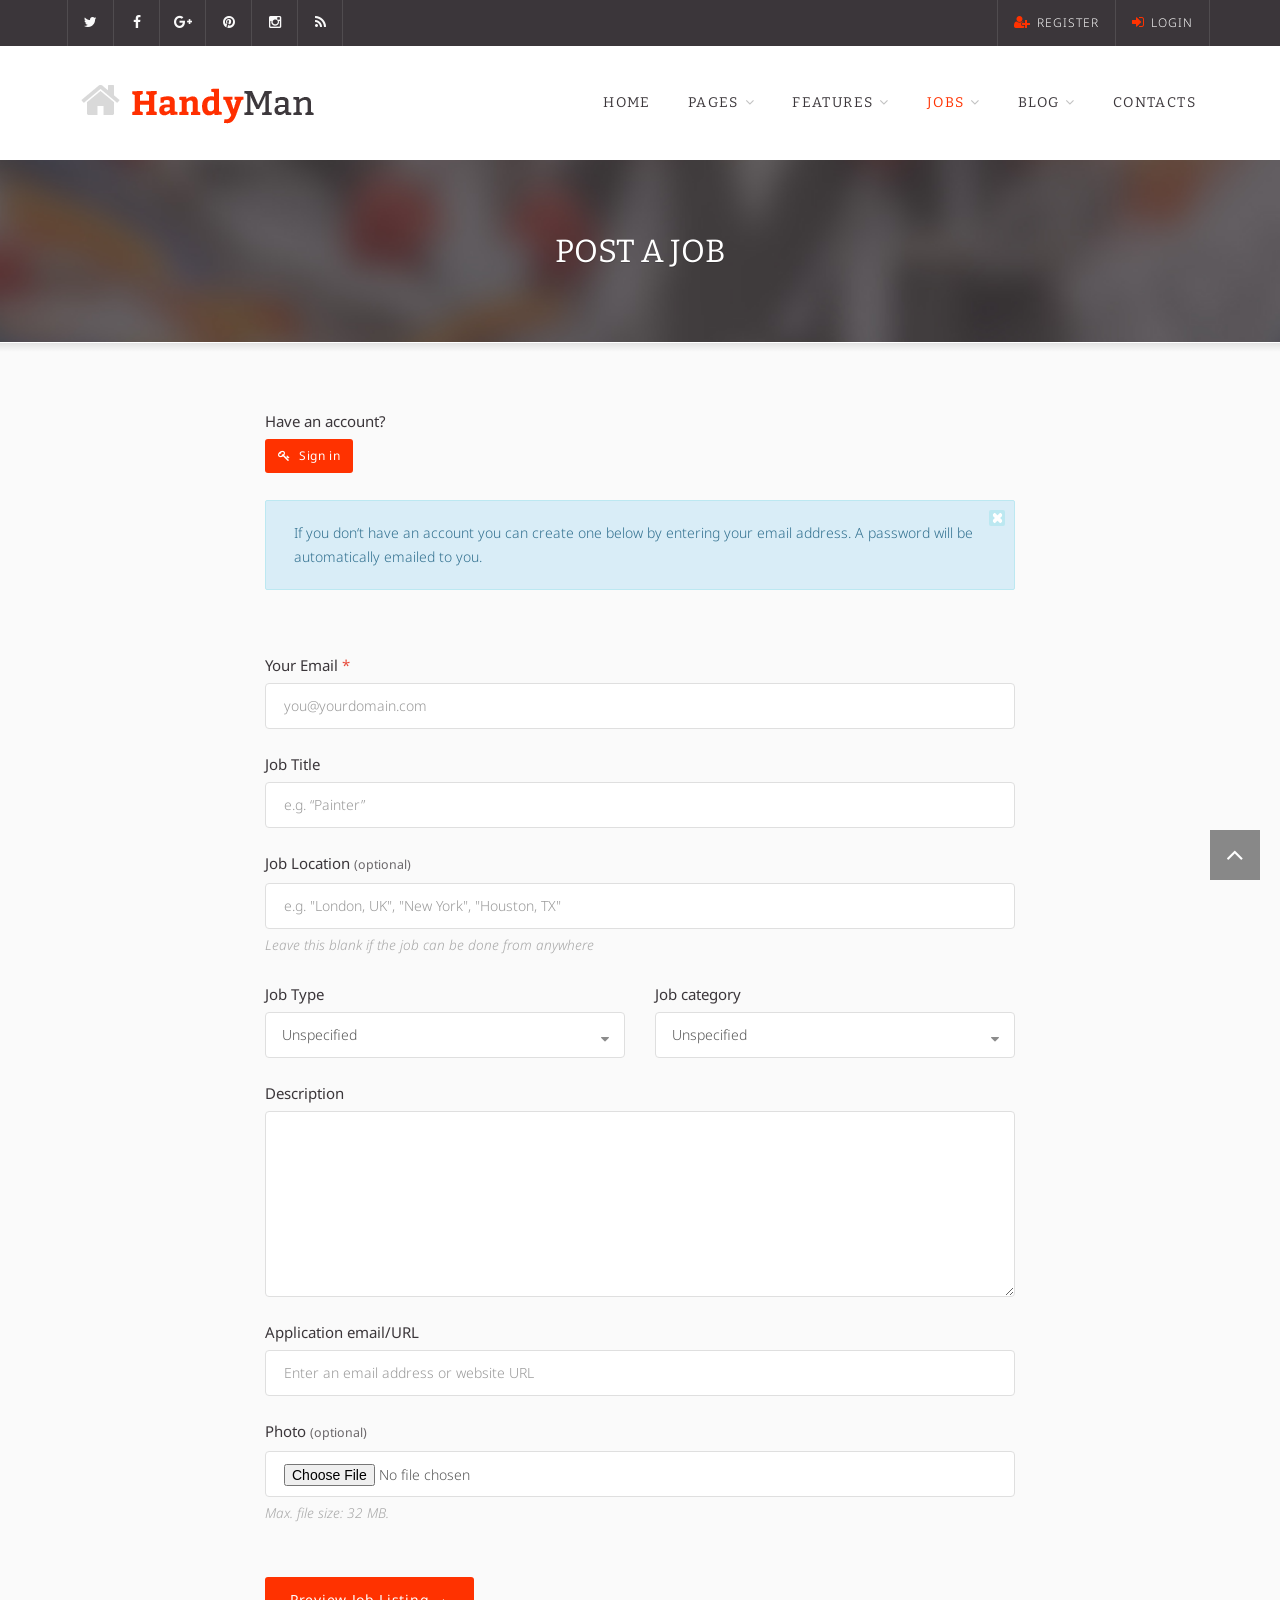
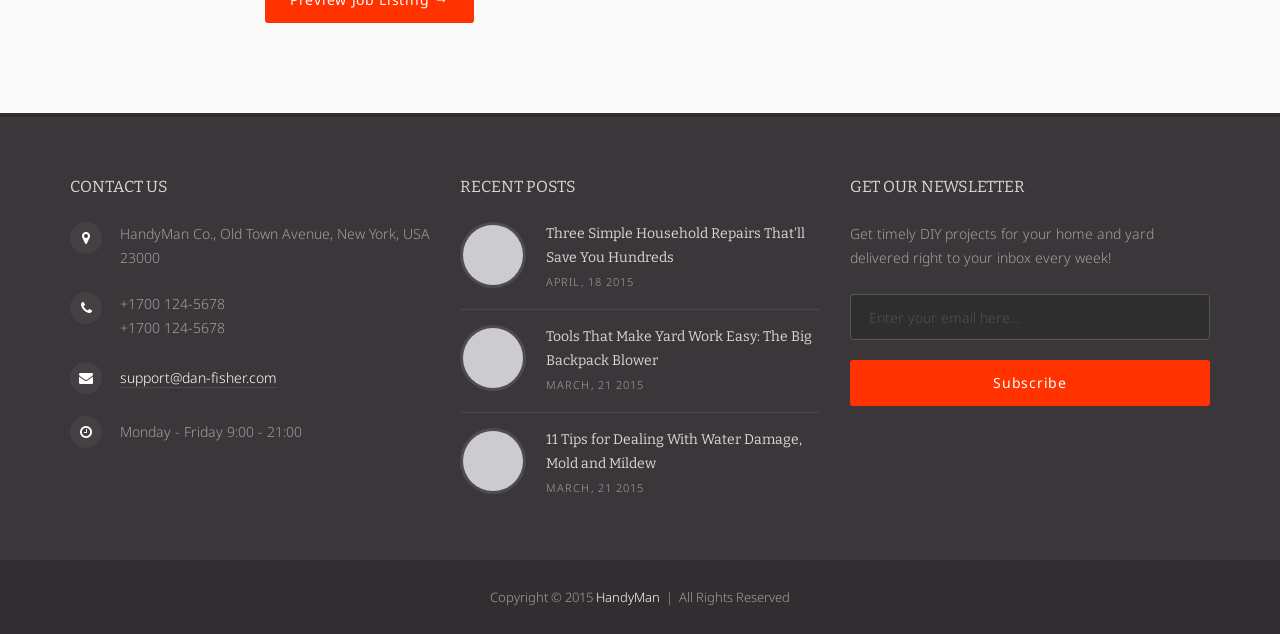
<file: job-post-job.html>
<!DOCTYPE html>
<!--[if IE 7]>                  <html class="ie7 no-js" lang="en">     <![endif]-->
<!--[if lte IE 8]>              <html class="ie8 no-js" lang="en">     <![endif]-->
<!--[if (gte IE 9)|!(IE)]><!--> <html class="not-ie no-js" lang="en">  <!--<![endif]-->
<head>

	<!-- Basic Page Needs
	================================================== -->
	<meta charset="utf-8">
	<title>Post a Job | Handyman - Job Board HTML Template</title>
	<meta name="description" content="Handyman - Job Board HTML Template - 1.0">
	<meta name="author" content="http://themeforest.net/user/dan_fisher">


	<!-- Mobile Specific Metas
	================================================== -->
	<meta name="viewport" content="width=device-width,initial-scale=1.0,maximum-scale=1.0,user-scalable=0">
	
	
	
	<!-- CSS
	================================================== -->
	<!-- Base + Vendors CSS -->
	<link rel="stylesheet" href="css/bootstrap.min.css">
	<link rel="stylesheet" href="css/fonts/font-awesome/css/font-awesome.css">
	<link rel="stylesheet" href="css/fonts/entypo/css/entypo.css">
	<link rel="stylesheet" href="vendor/owl-carousel/owl.carousel.css" media="screen">
	<link rel="stylesheet" href="vendor/owl-carousel/owl.theme.css" media="screen">
	<link rel="stylesheet" href="vendor/magnific-popup/magnific-popup.css" media="screen">
	<link rel="stylesheet" href="vendor/flexslider/flexslider.css" media="screen">
	<link rel="stylesheet" href="vendor/job-manager/frontend.css" media="screen">

	<!-- Theme CSS-->
	<link rel="stylesheet" href="css/theme.css">
	<link rel="stylesheet" href="css/theme-elements.css">
	<link rel="stylesheet" href="css/animate.min.css">

   

  <!-- Head Libs -->
	<script src="vendor/modernizr.js"></script>

	
	<!-- Favicons
	================================================== -->
	<link rel="shortcut icon" href="images/favicons/favicon.ico">
	<link rel="apple-touch-icon" sizes="120x120" href="images/favicons/favicon-120.png">
	<link rel="apple-touch-icon" sizes="152x152" href="images/favicons/favicon-152.png">
	
</head>
<body>

	<div class="site-wrapper">

		<!-- Header -->
		<header class="header header-menu-fullw">

			<!-- Header Top Bar -->
			<div class="header-top">
				<div class="container">
					<div class="header-top-left">
						<button class="btn btn-sm btn-default menu-link menu-link__secondary">
							<i class="fa fa-bars"></i>
						</button>
						<div class="menu-container">
							<ul class="header-top-nav header-top-nav__secondary">
								<li><a href="#"><i class="fa fa-twitter"></i> <span class="nav-label">Twitter</span></a></li>
								<li><a href="#"><i class="fa fa-facebook"></i> <span class="nav-label">Facebook</span></a></li>
								<li><a href="#"><i class="fa fa-google-plus"></i> <span class="nav-label">Google+</span></a></li>
								<li><a href="#"><i class="fa fa-pinterest"></i> <span class="nav-label">Pinterest</span></a></li>
								<li><a href="#"><i class="fa fa-instagram"></i> <span class="nav-label">Instagram</span></a></li>
								<li><a href="#"><i class="fa fa-rss"></i> <span class="nav-label">RSS Feed</span></a></li>
							</ul>
						</div>
					</div>
					<div class="header-top-right">
						<button class="btn btn-sm btn-default menu-link menu-link__tertiary">
							<i class="fa fa-user"></i>
						</button>
						<div class="menu-container">
							<ul class="header-top-nav header-top-nav__tertiary">
								<li><a href="page-login.html"><i class="fa fa-user-plus"></i> Register</a></li>
								<li><a href="page-login.html"><i class="fa fa-sign-in"></i> Login</a></li>
							</ul>
						</div>
					</div>
				</div>
			</div>
			<!-- Header Top Bar / End -->
			<div class="header-main">
				<div class="container">
					<!-- Logo -->
					<div class="logo">
						<a href="index.html"><img src="images/logo.png" alt="Handyman"></a>
						<!-- <h1><a href="index.html"><span>Handy</span>Man</a></h1> -->
					</div>
					<!-- Logo / End -->

					<button type="button" class="navbar-toggle">
						<i class="fa fa-bars"></i>
					</button>

					<!-- Navigation -->
					<nav class="nav-main">
						<div class="nav-main-inner">
							<ul data-breakpoint="992" class="flexnav">
								<li><a href="index.html">Home</a></li>
								<li><a href="#">Pages</a>
									<ul>
										<li><a href="page-about.html">About Us</a></li>
										<li><a href="page-services.html">Services</a></li>
										<li><a href="page-team.html">Team</a></li>
										<li><a href="page-team-member.html">Team Member</a></li>
										<li><a href="page-faqs.html">FAQs</a></li>
										<li><a href="page-fullwidth.html">Full Width</a></li>
										<li><a href="page-left-sidebar.html">Left Sidebar</a></li>
										<li><a href="page-right-sidebar.html">Right Sidebar</a></li>
										<li><a href="page-login.html">Login &amp; Register</a></li>
										<li><a href="page-404.html">404</a></li>
									</ul>
								</li>
								<li><a href="#">Features</a>
									<ul>
										<li><a href="features-shortcodes.html">Shortcodes</a></li>
										<li><a href="features-pricing-tables.html">Pricing Tables</a></li>
										<li><a href="features-typography.html">Typography</a></li>
										<li><a href="features-columns.html">Columns</a></li>
										<li><a href="features-icons.html">Icons</a></li>
									</ul>
								</li>
								<li class="active"><a href="#">Jobs</a>
									<ul>
										<li><a href="job-post-profile.html">Post a Profile</a></li>
										<li class="active"><a href="job-post-job.html">Post a Job</a></li>
										<li><a href="job-professionals.html">Professionals</a></li>
										<li><a href="job-dashboard.html">Dashboard</a></li>
										<li><a href="job-profile.html">Profile</a></li>
									</ul>
								</li>
								<li><a href="blog-right-sidebar.html">Blog</a>
									<ul>
										<li><a href="blog-right-sidebar.html">Blog Right Sidebar</a></li>
										<li><a href="blog-left-sidebar.html">Blog Left Sidebar</a></li>
										<li><a href="blog-fullwidth.html">Blog Full Width</a></li>
										<li><a href="blog-post.html">Single Post</a></li>
									</ul>
								</li>
								<li><a href="page-contacts.html">Contacts</a></li>
							</ul>
						</div>
					</nav>
					<!-- Navigation / End -->

				</div>
			</div>
			
		</header>
		<!-- Header / End -->


		<!-- Main -->
		<div class="main" role="main">

			<!-- Page Heading -->
			<section class="page-heading">
				<div class="container">
					<div class="row">
						<div class="col-md-12">
							<h1>Post a Job</h1>
						</div>
					</div>
				</div>
			</section>
			<!-- Page Heading / End -->

			<!-- Page Content -->
			<section class="page-content">
				<div class="container">
					
					<div class="row">
						<div class="col-md-8 col-md-offset-2">
							<!-- Job Form -->
							<form action="#" method="post" id="submit-job-form" class="job-manager-form" enctype="multipart/form-data">

								<fieldset>
									<label>Have an account?</label>
									<div class="field account-sign-in">
										<p>
											<a class="btn btn-primary btn-sm" href="#"><i class="fa fa-key"></i> Sign in</a>
										</p>

										<div class="alert alert-info alert-dismissable">
											<button type="button" class="close" data-dismiss="alert" aria-hidden="true"><i class="fa fa-times"></i></button>
											If you don‘t have an account you can create one below by entering your email address. A password will be  automatically emailed to you.
										</div>
									</div>
								</fieldset>

								<fieldset>
									<label>Your Email <span class="required">*</span></label>
									<div class="field">
										<input type="email" class="form-control" name="create_account_email" id="account_email" placeholder="you@yourdomain.com" value="" />
									</div>
								</fieldset>
								
								<!-- Job Information Fields -->
								<fieldset class="fieldset-job_title">
									<label for="job_title">Job Title</label>
									<div class="field">
										<input type="text" class="form-control" name="job_title" id="job_title" placeholder="e.g. “Painter”" />
									</div>
								</fieldset>

								<fieldset class="fieldset-job_location">
									<label for="job_location">Job Location <small>(optional)</small></label>
									<div class="field">
										<input type="text" class="form-control" name="job_location" id="job_location" placeholder="e.g. &quot;London, UK&quot;, &quot;New York&quot;, &quot;Houston, TX&quot;" />
										<small class="description">Leave this blank if the job can be done from anywhere</small>
									</div>
								</fieldset>

								<div class="row">
									<div class="col-md-6">
										<fieldset class="fieldset-job_type">
											<label for="job_type">Job Type</label>
											<div class="field select-style">
												<select name="job_type" id="job_type" class="form-control">
													<option>Unspecified</option>
													<option>Furniture Repair &amp; Refinish</option>
													<option>Pools</option>
													<option>Plaster &amp; Drywall</option>
													<option>Painting</option>
												</select>
											</div>
										</fieldset>
									</div>
									<div class="col-md-6">
										<fieldset class="fieldset-job_category">
											<label for="job_category">Job category</label>
											<div class="field select-style">
												<select name="job_category" id="job_category" class="form-control">
													<option>Unspecified</option>
													<option>Appliance Services</option>
													<option>Electrical</option>
													<option>Handiwork</option>
													<option>Plumbing</option>
													<option>Bathroom Design &amp; Remodelling</option>
												</select>
											</div>
										</fieldset>
									</div>
								</div>

								<fieldset class="fieldset-job_description">
									<label>Description</label>
									<div class="field">
										<textarea name="textarea" cols="30" rows="8" class="form-control"></textarea>
									</div>
								</fieldset>

								<fieldset class="fieldset-application">
									<label for="application">Application email/URL</label>
									<div class="field">
										<input type="text" class="form-control" name="application" id="application" placeholder="Enter an email address or website URL" />
									</div>
								</fieldset>

								<fieldset class="fieldset-company_logo">
									<label for="company_logo">Photo <small>(optional)</small></label>
									<div class="field">
										<input type="file" class="form-control" name="company_logo" id="company_logo" />
										<small class="description">
										Max. file size: 32 MB.</small>
									</div>
								</fieldset>

								<div class="spacer"></div>

								<p>
									<input type="submit" name="submit_job" class="btn btn-primary" value="Preview Job Listing &rarr;" />
								</p>

							</form>
							<!-- Job Form / End -->
						</div>
					</div>

				</div>
			</section>
			<!-- Page Content / End -->

			<!-- Footer -->
			<footer class="footer" id="footer">
				<div class="footer-widgets">
					<div class="container">
						<div class="row">
							<div class="col-sm-4 col-md-4">
								<!-- Widget :: Contacts Info -->
								<div class="contacts-widget widget widget__footer">
									<h3 class="widget-title">Contact Us</h3>
									<div class="widget-content">
										<ul class="contacts-info-list">
											<li>
												<i class="fa fa-map-marker"></i>
												<div class="info-item">
													HandyMan Co., Old Town Avenue, New York, USA 23000
												</div>
											</li>
											<li>
												<i class="fa fa-phone"></i>
												<div class="info-item">
													+1700 124-5678<br>
													+1700 124-5678
												</div>
											</li>
											<li>
												<i class="fa fa-envelope"></i>
												<span class="info-item">
													<a href="mailto:info@dan-fisher.com">support@dan-fisher.com</a>
												</span>
											</li>
											<li>
												<i class="fa fa-clock-o"></i>
												<div class="info-item">
													Monday - Friday 9:00 - 21:00
												</div>
											</li>
										</ul>
									</div>
								</div>
								<!-- /Widget :: Contacts Info -->
							</div>
							<div class="col-sm-4 col-md-4">
								<!-- Widget :: Latest Posts -->
								<div class="latest-posts-widget widget widget__footer">
									<h3 class="widget-title">Recent Posts</h3>
									<div class="widget-content">
										<ul class="latest-posts-list">
											<li>
												<figure class="thumbnail"><a href="#"><img src="images/samples/post-img1-sm.jpg" alt=""></a></figure>
												<h5 class="title"><a href="#">Three Simple Household Repairs That'll Save You Hundreds</a></h5>
												<span class="date">April, 18 2015</span>
											</li>
											<li>
												<figure class="thumbnail"><a href="#"><img src="images/samples/post-img2-sm.jpg" alt=""></a></figure>
												<h5 class="title"><a href="#">Tools That Make Yard Work Easy: The Big Backpack Blower</a></h5>
												<span class="date">March, 21 2015</span>
											</li>
											<li>
												<figure class="thumbnail"><a href="#"><img src="images/samples/post-img3-sm.jpg" alt=""></a></figure>
												<h5 class="title"><a href="#">11 Tips for Dealing With Water Damage, Mold and Mildew</a></h5>
												<span class="date">March, 21 2015</span>
											</li>
										</ul>
									</div>
								</div>
								<!-- /Widget :: Latest Posts -->
							</div>

							<div class="clearfix visible-sm"></div>

							<div class="col-sm-4 col-md-4">
								<!-- Widget :: Newsletter -->
								<div class="widget_newsletter widget widget__footer">
									<h3 class="widget-title">Get Our Newsletter</h3>
									<div class="widget-content">
										<p>Get timely DIY projects for your home and yard delivered right to your inbox every week!</p>

										<form action="php/newsletter-form.php" method="POST" id="newsletter-form">

											<div class="alert alert-success hidden" id="newsletter-alert-success">
												<strong>Success!</strong> Thank you for subscribing.
											</div>
											<div class="alert alert-danger hidden" id="newsletter-alert-error">
												<strong>Error!</strong> Something went wrong.
											</div>

											<div class="form-group">
												<input type="email" 
													value=""
													data-msg-required="Please enter email address."
													data-msg-email="Please enter a valid email address."
													class="form-control"
													placeholder="Enter your email here..."
													name="subscribe-email"
													id="subscribe-email">
											</div>
											<button type="submit" class="btn btn-primary btn-block" data-loading-text="Loading...">Subscribe</button>
										</form>
									</div>
								</div>
								<!-- /Widget :: Newsletter -->
							</div>
						</div>
					</div>
				</div>
				<div class="footer-copyright">
					<div class="container">
						<div class="row">
							<div class="col-sm-12">
								Copyright &copy; 2015  <a href="index.html">HandyMan</a> &nbsp;| &nbsp;All Rights Reserved
							</div>
						</div>
					</div>
				</div>
			</footer>
			<!-- Footer / End -->
			
		</div>
		<!-- Main / End -->
	</div>
	
	
	
	
	
	<!-- Javascript Files
	================================================== -->
	<script src="vendor/jquery-1.11.0.min.js"></script>
	<script src="vendor/jquery-migrate-1.2.1.min.js"></script>
	<script src="vendor/bootstrap.js"></script>
	<script src="vendor/jquery.flexnav.min.js"></script>
	<script src="vendor/jquery.hoverIntent.minified.js"></script>
	<script src="vendor/jquery.flickrfeed.js"></script>
	<script src="vendor/magnific-popup/jquery.magnific-popup.js"></script>
	<script src="vendor/owl-carousel/owl.carousel.min.js"></script>
	<script src="vendor/jquery.fitvids.js"></script>
	<script src="vendor/jquery.appear.js"></script>
	<script src="vendor/jquery.stellar.min.js"></script>
	<script src="vendor/jquery.countTo.js"></script>

	<!-- Newsletter Form -->
	<script src="vendor/jquery.validate.js"></script>
	<script src="js/newsletter.js"></script>

	<script src="js/custom.js"></script>


	
</body>
</html>
</file>
<file: css/fonts/entypo/css/entypo.css>
@font-face {
  font-family: 'entypo';
  src: url('../fonts/entypo.eot?20235284');
  src: url('../fonts/entypo.eot?20235284#iefix') format('embedded-opentype'),
       url('../fonts/entypo.woff?20235284') format('woff'),
       url('../fonts/entypo.ttf?20235284') format('truetype'),
       url('../fonts/entypo.svg?20235284#entypo') format('svg');
  font-weight: normal;
  font-style: normal;
}
/* Chrome hack: SVG is rendered more smooth in Windozze. 100% magic, uncomment if you need it. */
/* Note, that will break hinting! In other OS-es font will be not as sharp as it could be */
/*
@media screen and (-webkit-min-device-pixel-ratio:0) {
  @font-face {
    font-family: 'entypo';
    src: url('../font/entypo.svg?20235284#entypo') format('svg');
  }
}
*/
 
 .entypo:before {
  font-family: "entypo";
  font-style: normal;
  font-weight: normal;
  speak: none;
 
  display: inline-block;
  text-decoration: inherit;
  width: 1em;
  text-align: center;
  /* opacity: .8; */
 
  /* For safety - reset parent styles, that can break glyph codes*/
  font-variant: normal;
  text-transform: none;
     
  /* fix buttons height, for twitter bootstrap */
  line-height: 1em;
 
  /* you can be more comfortable with increased icons size */
  /* font-size: 120%; */
 
  /* Uncomment for 3D effect */
  /* text-shadow: 1px 1px 1px rgba(127, 127, 127, 0.3); */

  -webkit-font-smoothing: antialiased;
  -moz-osx-font-smoothing: grayscale;
}
 
.entypo.note:before { content: '\e800'; } /* '' */
.entypo.beamed-note:before { content: '\e801'; } /* '' */
.entypo.music:before { content: '\e802'; } /* '' */
.entypo.search:before { content: '\e803'; } /* '' */
.entypo.flashlight:before { content: '\e804'; } /* '' */
.entypo.mail:before { content: '\e805'; } /* '' */
.entypo.heart:before { content: '\e806'; } /* '' */
.entypo.heart-empty:before { content: '\e807'; } /* '' */
.entypo.star:before { content: '\e808'; } /* '' */
.entypo.star-empty:before { content: '\e809'; } /* '' */
.entypo.user:before { content: '\e80a'; } /* '' */
.entypo.users:before { content: '\e80b'; } /* '' */
.entypo.add-user:before { content: '\e80c'; } /* '' */
.entypo.video:before { content: '\e80d'; } /* '' */
.entypo.picture:before { content: '\e80e'; } /* '' */
.entypo.camera:before { content: '\e80f'; } /* '' */
.entypo.layout:before { content: '\e810'; } /* '' */
.entypo.list:before { content: '\e811'; } /* '' */
.entypo.check:before { content: '\e812'; } /* '' */
.entypo.cross:before { content: '\e813'; } /* '' */
.entypo.circled-cross:before { content: '\e814'; } /* '' */
.entypo.squared-cross:before { content: '\e815'; } /* '' */
.entypo.plus:before { content: '\e816'; } /* '' */
.entypo.circled-plus:before { content: '\e817'; } /* '' */
.entypo.squared-plus:before { content: '\e818'; } /* '' */
.entypo.minus:before { content: '\e819'; } /* '' */
.entypo.circled-minus:before { content: '\e81a'; } /* '' */
.entypo.squared-minus:before { content: '\e81b'; } /* '' */
.entypo.help:before { content: '\e81c'; } /* '' */
.entypo.circled-help:before { content: '\e81d'; } /* '' */
.entypo.info:before { content: '\e81e'; } /* '' */
.entypo.circled-info:before { content: '\e81f'; } /* '' */
.entypo.back:before { content: '\e820'; } /* '' */
.entypo.home:before { content: '\e821'; } /* '' */
.entypo.link:before { content: '\e822'; } /* '' */
.entypo.attach:before { content: '\e823'; } /* '' */
.entypo.lock:before { content: '\e824'; } /* '' */
.entypo.lock-open:before { content: '\e825'; } /* '' */
.entypo.eye:before { content: '\e826'; } /* '' */
.entypo.tag:before { content: '\e827'; } /* '' */
.entypo.bookmark:before { content: '\e828'; } /* '' */
.entypo.bookmarks:before { content: '\e829'; } /* '' */
.entypo.flag:before { content: '\e82a'; } /* '' */
.entypo.thumbs-up:before { content: '\e82b'; } /* '' */
.entypo.thumbs-down:before { content: '\e82c'; } /* '' */
.entypo.download:before { content: '\e82d'; } /* '' */
.entypo.upload:before { content: '\e82e'; } /* '' */
.entypo.upload-cloud:before { content: '\e82f'; } /* '' */
.entypo.reply:before { content: '\e830'; } /* '' */
.entypo.reply-all:before { content: '\e831'; } /* '' */
.entypo.forward:before { content: '\e832'; } /* '' */
.entypo.quote:before { content: '\e833'; } /* '' */
.entypo.code:before { content: '\e834'; } /* '' */
.entypo.export:before { content: '\e835'; } /* '' */
.entypo.pencil:before { content: '\e836'; } /* '' */
.entypo.feather:before { content: '\e837'; } /* '' */
.entypo.print:before { content: '\e838'; } /* '' */
.entypo.retweet:before { content: '\e839'; } /* '' */
.entypo.keyboard:before { content: '\e83a'; } /* '' */
.entypo.comment:before { content: '\e83b'; } /* '' */
.entypo.chat:before { content: '\e83c'; } /* '' */
.entypo.bell:before { content: '\e83d'; } /* '' */
.entypo.warning:before { content: '\e83e'; } /* '' */
.entypo.new:before { content: '\e83f'; } /* '' */
.entypo.vcard:before { content: '\e840'; } /* '' */
.entypo.address:before { content: '\e841'; } /* '' */
.entypo.location:before { content: '\e842'; } /* '' */
.entypo.map:before { content: '\e843'; } /* '' */
.entypo.direction:before { content: '\e844'; } /* '' */
.entypo.compass:before { content: '\e845'; } /* '' */
.entypo.cup:before { content: '\e846'; } /* '' */
.entypo.trash:before { content: '\e847'; } /* '' */
.entypo.doc:before { content: '\e848'; } /* '' */
.entypo.docs:before { content: '\e849'; } /* '' */
.entypo.landscape-doc:before { content: '\e84a'; } /* '' */
.entypo.text-doc:before { content: '\e84b'; } /* '' */
.entypo.text-doc-inverted:before { content: '\e84c'; } /* '' */
.entypo.newspaper:before { content: '\e84d'; } /* '' */
.entypo.open-book:before { content: '\e84e'; } /* '' */
.entypo.book:before { content: '\e84f'; } /* '' */
.entypo.folder:before { content: '\e850'; } /* '' */
.entypo.archive:before { content: '\e851'; } /* '' */
.entypo.box:before { content: '\e852'; } /* '' */
.entypo.rss:before { content: '\e853'; } /* '' */
.entypo.phone:before { content: '\e854'; } /* '' */
.entypo.cog:before { content: '\e855'; } /* '' */
.entypo.tools:before { content: '\e856'; } /* '' */
.entypo.share:before { content: '\e857'; } /* '' */
.entypo.shareable:before { content: '\e858'; } /* '' */
.entypo.cart:before { content: '\e859'; } /* '' */
.entypo.bag:before { content: '\e85a'; } /* '' */
.entypo.calendar:before { content: '\e85b'; } /* '' */
.entypo.login:before { content: '\e85c'; } /* '' */
.entypo.logout:before { content: '\e85d'; } /* '' */
.entypo.mic:before { content: '\e85e'; } /* '' */
.entypo.mute:before { content: '\e85f'; } /* '' */
.entypo.sound:before { content: '\e860'; } /* '' */
.entypo.volume:before { content: '\e861'; } /* '' */
.entypo.clock:before { content: '\e862'; } /* '' */
.entypo.hourglass:before { content: '\e863'; } /* '' */
.entypo.light-bulb:before { content: '\e864'; } /* '' */
.entypo.light-down:before { content: '\e865'; } /* '' */
.entypo.light-up:before { content: '\e866'; } /* '' */
.entypo.adjust:before { content: '\e867'; } /* '' */
.entypo.block:before { content: '\e868'; } /* '' */
.entypo.resize-full:before { content: '\e869'; } /* '' */
.entypo.resize-small:before { content: '\e86a'; } /* '' */
.entypo.popup:before { content: '\e86b'; } /* '' */
.entypo.publish:before { content: '\e86c'; } /* '' */
.entypo.browser:before { content: '\e86d'; } /* '' */
.entypo.arrow-combo:before { content: '\e86e'; } /* '' */
.entypo.circled-down:before { content: '\e86f'; } /* '' */
.entypo.circled-left:before { content: '\e870'; } /* '' */
.entypo.circled-right:before { content: '\e871'; } /* '' */
.entypo.circled-up:before { content: '\e872'; } /* '' */
.entypo.chevron-down:before { content: '\e873'; } /* '' */
.entypo.chevron-left:before { content: '\e874'; } /* '' */
.entypo.chevron-right:before { content: '\e875'; } /* '' */
.entypo.chevron-up:before { content: '\e876'; } /* '' */
.entypo.chevron-small-down:before { content: '\e877'; } /* '' */
.entypo.chevron-small-left:before { content: '\e878'; } /* '' */
.entypo.chevron-small-right:before { content: '\e879'; } /* '' */
.entypo.chevron-small-up:before { content: '\e87a'; } /* '' */
.entypo.chevron-thin-down:before { content: '\e87b'; } /* '' */
.entypo.chevron-thin-left:before { content: '\e87c'; } /* '' */
.entypo.chevron-thin-right:before { content: '\e87d'; } /* '' */
.entypo.chevron-thin-up:before { content: '\e87e'; } /* '' */
.entypo.down:before { content: '\e87f'; } /* '' */
.entypo.left:before { content: '\e880'; } /* '' */
.entypo.right:before { content: '\e881'; } /* '' */
.entypo.up:before { content: '\e882'; } /* '' */
.entypo.triangle-down:before { content: '\e883'; } /* '' */
.entypo.triangle-left:before { content: '\e884'; } /* '' */
.entypo.triangle-right:before { content: '\e885'; } /* '' */
.entypo.triangle-up:before { content: '\e886'; } /* '' */
.entypo.down-bold:before { content: '\e887'; } /* '' */
.entypo.left-bold:before { content: '\e888'; } /* '' */
.entypo.right-bold:before { content: '\e889'; } /* '' */
.entypo.up-bold:before { content: '\e88a'; } /* '' */
.entypo.down-thin:before { content: '\e88b'; } /* '' */
.entypo.left-thin:before { content: '\e88c'; } /* '' */
.entypo.right-thin:before { content: '\e88d'; } /* '' */
.entypo.up-thin:before { content: '\e88e'; } /* '' */
.entypo.ccw:before { content: '\e88f'; } /* '' */
.entypo.cw:before { content: '\e890'; } /* '' */
.entypo.cycle:before { content: '\e891'; } /* '' */
.entypo.level-down:before { content: '\e892'; } /* '' */
.entypo.level-up:before { content: '\e893'; } /* '' */
.entypo.shuffle:before { content: '\e894'; } /* '' */
.entypo.loop:before { content: '\e895'; } /* '' */
.entypo.switch:before { content: '\e896'; } /* '' */
.entypo.play:before { content: '\e897'; } /* '' */
.entypo.stop:before { content: '\e898'; } /* '' */
.entypo.pause:before { content: '\e899'; } /* '' */
.entypo.record:before { content: '\e89a'; } /* '' */
.entypo.to-end:before { content: '\e89b'; } /* '' */
.entypo.to-start:before { content: '\e89c'; } /* '' */
.entypo.ff:before { content: '\e89d'; } /* '' */
.entypo.fb:before { content: '\e89e'; } /* '' */
.entypo.progress-0:before { content: '\e89f'; } /* '' */
.entypo.progress-1:before { content: '\e8a0'; } /* '' */
.entypo.progress-2:before { content: '\e8a1'; } /* '' */
.entypo.progress-3:before { content: '\e8a2'; } /* '' */
.entypo.hair-cross:before { content: '\e8a3'; } /* '' */
.entypo.palette:before { content: '\e8a4'; } /* '' */
.entypo.numbered-list:before { content: '\e8a5'; } /* '' */
.entypo.add-to-list:before { content: '\e8a6'; } /* '' */
.entypo.signal:before { content: '\e8a7'; } /* '' */
.entypo.trophy:before { content: '\e8a8'; } /* '' */
.entypo.battery:before { content: '\e8a9'; } /* '' */
.entypo.back-in-time:before { content: '\e8aa'; } /* '' */
.entypo.monitor:before { content: '\e8ab'; } /* '' */
.entypo.mobile:before { content: '\e8ac'; } /* '' */
.entypo.network:before { content: '\e8ad'; } /* '' */
.entypo.cd:before { content: '\e8ae'; } /* '' */
.entypo.inbox:before { content: '\e8af'; } /* '' */
.entypo.install:before { content: '\e8b0'; } /* '' */
.entypo.globe:before { content: '\e8b1'; } /* '' */
.entypo.cloud:before { content: '\e8b2'; } /* '' */
.entypo.thunder-cloud:before { content: '\e8b3'; } /* '' */
.entypo.flash:before { content: '\e8b4'; } /* '' */
.entypo.moon:before { content: '\e8b5'; } /* '' */
.entypo.airplane:before { content: '\e8b6'; } /* '' */
.entypo.paper-plane:before { content: '\e8b7'; } /* '' */
.entypo.leaf:before { content: '\e8b8'; } /* '' */
.entypo.lifebuoy:before { content: '\e8b9'; } /* '' */
.entypo.mouse:before { content: '\e8ba'; } /* '' */
.entypo.briefcase:before { content: '\e8bb'; } /* '' */
.entypo.suitcase:before { content: '\e8bc'; } /* '' */
.entypo.dot:before { content: '\e8bd'; } /* '' */
.entypo.two-dots:before { content: '\e8be'; } /* '' */
.entypo.three-dots:before { content: '\e8bf'; } /* '' */
.entypo.brush:before { content: '\e8c0'; } /* '' */
.entypo.magnet:before { content: '\e8c1'; } /* '' */
.entypo.infinity:before { content: '\e8c2'; } /* '' */
.entypo.erase:before { content: '\e8c3'; } /* '' */
.entypo.pie-chart:before { content: '\e8c4'; } /* '' */
.entypo.line-graph:before { content: '\e8c5'; } /* '' */
.entypo.bar-graph:before { content: '\e8c6'; } /* '' */
.entypo.area-graph:before { content: '\e8c7'; } /* '' */
.entypo.graduation-cap:before { content: '\e8c8'; } /* '' */
.entypo.spotify:before { content: '\e8c9'; } /* '' */
.entypo.spotify-circled:before { content: '\e8ca'; } /* '' */
.entypo.language:before { content: '\e8cb'; } /* '' */
.entypo.ticket:before { content: '\e8cc'; } /* '' */
.entypo.water:before { content: '\e8cd'; } /* '' */
.entypo.droplet:before { content: '\e8ce'; } /* '' */
.entypo.flow-parallel:before { content: '\e8cf'; } /* '' */
.entypo.rocket:before { content: '\e8d0'; } /* '' */
.entypo.gauge:before { content: '\e8d1'; } /* '' */
.entypo.traffic-cone:before { content: '\e8d2'; } /* '' */
.entypo.cc:before { content: '\e8d3'; } /* '' */
.entypo.cc-by:before { content: '\e8d4'; } /* '' */
.entypo.vimeo-circled:before { content: '\e8d5'; } /* '' */
.entypo.twitter:before { content: '\e8d6'; } /* '' */
.entypo.twitter-circled:before { content: '\e8d7'; } /* '' */
.entypo.facebook:before { content: '\e8d8'; } /* '' */
.entypo.facebook-circled:before { content: '\e8d9'; } /* '' */
.entypo.facebook-squared:before { content: '\e8da'; } /* '' */
.entypo.qq:before { content: '\e8db'; } /* '' */
.entypo.instagram:before { content: '\e8dc'; } /* '' */
.entypo.smashing:before { content: '\e8dd'; } /* '' */
.entypo.sweden:before { content: '\e8de'; } /* '' */
.entypo.db-shape:before { content: '\e8df'; } /* '' */
.entypo.db-logo:before { content: '\e8e0'; } /* '' */
.entypo.voicemail:before { content: '\e8e1'; } /* '' */
.entypo.rdio:before { content: '\e8e2'; } /* '' */
.entypo.air:before { content: '\e8e3'; } /* '' */
.entypo.credit-card:before { content: '\e8e4'; } /* '' */
.entypo.save:before { content: '\e8e5'; } /* '' */
.entypo.clipboard:before { content: '\e8e6'; } /* '' */
.entypo.megaphone:before { content: '\e8e7'; } /* '' */
.entypo.database:before { content: '\e8e8'; } /* '' */
.entypo.drive:before { content: '\e8e9'; } /* '' */
.entypo.bucket:before { content: '\e8ea'; } /* '' */
.entypo.thermometer:before { content: '\e8eb'; } /* '' */
.entypo.key:before { content: '\e8ec'; } /* '' */
.entypo.flow-cascade:before { content: '\e8ed'; } /* '' */
.entypo.flow-branch:before { content: '\e8ee'; } /* '' */
.entypo.flow-tree:before { content: '\e8ef'; } /* '' */
.entypo.flow-line:before { content: '\e8f0'; } /* '' */
.entypo.cc-nc:before { content: '\e8f1'; } /* '' */
.entypo.cc-nc-eu:before { content: '\e8f2'; } /* '' */
.entypo.cc-nc-jp:before { content: '\e8f3'; } /* '' */
.entypo.cc-sa:before { content: '\e8f4'; } /* '' */
.entypo.cc-nd:before { content: '\e8f5'; } /* '' */
.entypo.cc-pd:before { content: '\e8f6'; } /* '' */
.entypo.cc-zero:before { content: '\e8f7'; } /* '' */
.entypo.cc-share:before { content: '\e8f8'; } /* '' */
.entypo.cc-remix:before { content: '\e8f9'; } /* '' */
.entypo.github:before { content: '\e8fa'; } /* '' */
.entypo.github-circled:before { content: '\e8fb'; } /* '' */
.entypo.flickr:before { content: '\e8fc'; } /* '' */
.entypo.flickr-circled:before { content: '\e8fd'; } /* '' */
.entypo.vimeo:before { content: '\e8fe'; } /* '' */
.entypo.gplus:before { content: '\e8ff'; } /* '' */
.entypo.gplus-circled:before { content: '\e900'; } /* '' */
.entypo.pinterest:before { content: '\e901'; } /* '' */
.entypo.pinterest-circled:before { content: '\e902'; } /* '' */
.entypo.tumblr:before { content: '\e903'; } /* '' */
.entypo.tumblr-circled:before { content: '\e904'; } /* '' */
.entypo.linkedin:before { content: '\e905'; } /* '' */
.entypo.linkedin-circled:before { content: '\e906'; } /* '' */
.entypo.dribbble:before { content: '\e907'; } /* '' */
.entypo.dribbble-circled:before { content: '\e908'; } /* '' */
.entypo.stumbleupon:before { content: '\e909'; } /* '' */
.entypo.stumbleupon-circled:before { content: '\e90a'; } /* '' */
.entypo.lastfm:before { content: '\e90b'; } /* '' */
.entypo.lastfm-circled:before { content: '\e90c'; } /* '' */
.entypo.dropbox:before { content: '\e90d'; } /* '' */
.entypo.evernote:before { content: '\e90e'; } /* '' */
.entypo.flattr:before { content: '\e90f'; } /* '' */
.entypo.skype:before { content: '\e910'; } /* '' */
.entypo.skype-circled:before { content: '\e911'; } /* '' */
.entypo.renren:before { content: '\e912'; } /* '' */
.entypo.sina-weibo:before { content: '\e913'; } /* '' */
.entypo.paypal:before { content: '\e914'; } /* '' */
.entypo.picasa:before { content: '\e915'; } /* '' */
.entypo.soundcloud:before { content: '\e916'; } /* '' */
.entypo.mixi:before { content: '\e917'; } /* '' */
.entypo.behance:before { content: '\e918'; } /* '' */
.entypo.google-circles:before { content: '\e919'; } /* '' */
.entypo.vkontakte:before { content: '\e91a'; } /* '' */
.entypo.rdio-circled:before { content: '\e91b'; } /* '' */
</file>
<file: vendor/job-manager/frontend.css>
.clearfix{zoom:1}.clearfix:after,.clearfix:before{content:"";display:table}.clear,.clearfix:after{clear:both}.nobr{white-space:nowrap}@font-face{font-family:job-manager;src:url(../font/job-manager.eot?4963673);src:url(../font/job-manager.eot?4963673#iefix) format('embedded-opentype'),url(../font/job-manager.woff?4963673) format('woff'),url(../font/job-manager.ttf?4963673) format('truetype'),url(../font/job-manager.svg?4963673#job-manager) format('svg');font-weight:400;font-style:normal}.jm-icon{font-family:job-manager!important;font-style:normal;font-weight:400;speak:none;display:inline-block;text-decoration:inherit;width:1em;text-align:center;font-variant:normal;text-transform:none;line-height:1em}.display-icon{display:inline-block;width:16px;height:16px;-webkit-font-smoothing:antialiased;font-family:job-manager!important;text-decoration:none;font-weight:400;font-style:normal;vertical-align:top;font-size:16px;margin:0 2px 0 0;*overflow:auto;*zoom:1;*display:inline}.job-manager-error,.job-manager-info,.job-manager-message{padding:1em 1em 1em 3.5em;margin:0 0 2em;position:relative;-webkit-border-radius:4px;border-radius:4px;background:#fff;background:-webkit-gradient(linear,left top,left bottom,from(#fff),to(#fff));background:-webkit-linear-gradient(#fff,#fff);background:-moz-linear-gradient(center top,#fff 0,#fff 100%);background:-moz-gradient(center top,#fff 0,#fff 100%);color:#666;text-shadow:0 1px 0 #fff;list-style:none outside;zoom:1;width:auto;-webkit-box-shadow:inset 0 -2px 6px rgba(0,0,0,.05),inset 0 -2px 30px rgba(0,0,0,.015),inset 0 1px 0 #fff,0 1px 2px rgba(0,0,0,.3);box-shadow:inset 0 -2px 6px rgba(0,0,0,.05),inset 0 -2px 30px rgba(0,0,0,.015),inset 0 1px 0 #fff,0 1px 2px rgba(0,0,0,.3)}.job-manager-error:after,.job-manager-error:before,.job-manager-info:after,.job-manager-info:before,.job-manager-message:after,.job-manager-message:before{content:"";display:table}.job-manager-error:after,.job-manager-info:after,.job-manager-message:after{clear:both}.job-manager-error:before,.job-manager-info:before,.job-manager-message:before{content:"";height:1.5em;width:1.5em;display:block;position:absolute;top:0;left:1em;font-family:sans-serif;font-size:1em;line-height:1.5;text-align:center;color:#fff;text-shadow:0 1px 0 rgba(0,0,0,.2);padding-top:1em;-webkit-border-bottom-left-radius:4px;-webkit-border-bottom-right-radius:4px;border-bottom-left-radius:4px;border-bottom-right-radius:4px;box-shadow:inset 0 -1px 0 0 rgba(0,0,0,.1);-webkit-box-shadow:inset 0 -1px 0 0 rgba(0,0,0,.1);-moz-box-shadow:inset 0 -1px 0 0 rgba(0,0,0,.1)}.job-manager-error li,.job-manager-info li,.job-manager-message li{list-style:none outside;padding-left:0;margin-left:0}.job-manager-error.job-manager-message,.job-manager-info.job-manager-message,.job-manager-message.job-manager-message{border-top:3px solid #8fae1b}.job-manager-error.job-manager-message:before,.job-manager-info.job-manager-message:before,.job-manager-message.job-manager-message:before{background-color:#8fae1b;content:"\2713"}.job-manager-error.job-manager-info,.job-manager-info.job-manager-info,.job-manager-message.job-manager-info{border-top:3px solid #1e85be}.job-manager-error.job-manager-info:before,.job-manager-info.job-manager-info:before,.job-manager-message.job-manager-info:before{background-color:#1e85be;content:"i";font-family:Times,Georgia,serif;font-style:italic}.job-manager-error.job-manager-error,.job-manager-info.job-manager-error,.job-manager-message.job-manager-error{border-top:3px solid #b81c23}.job-manager-error.job-manager-error:before,.job-manager-info.job-manager-error:before,.job-manager-message.job-manager-error:before{background-color:#b81c23;content:"\00d7";font-weight:700}.job-manager-form fieldset{margin:0 0 1em;padding:0 0 1em;line-height:2em;border:0;border-bottom:1px solid #eee;zoom:1}.job-manager-form fieldset:after,.job-manager-form fieldset:before{content:"";display:table}.job-manager-form fieldset:after{clear:both}.job-manager-form fieldset label{display:block;margin:0;width:29%;float:left;vertical-align:middle}.job-manager-form fieldset label small{opacity:.75;font-size:.83em}.job-manager-form fieldset div.field{width:70%;float:right;vertical-align:middle}.job-manager-form fieldset .wp-editor-container{border:1px solid #ccc;-webkit-border-radius:3px;-moz-border-radius:3px;border-radius:3px}.job-manager-form fieldset .account-sign-in .button{margin-right:.5em}.job-manager-form fieldset .account-sign-in .button:before{display:inline-block;width:16px;height:16px;-webkit-font-smoothing:antialiased;font-family:job-manager!important;text-decoration:none;font-weight:400;font-style:normal;vertical-align:top;font-size:16px;margin:0 2px 0 0;*overflow:auto;*zoom:1;*display:inline;content:'\e808'}.job-manager-form fieldset abbr.required{color:red;font-weight:700;border:0}.job-manager-form fieldset input.input-text,.job-manager-form fieldset select,.job-manager-form fieldset textarea{margin:0;vertical-align:middle;width:100%;-webkit-box-sizing:border-box;-moz-box-sizing:border-box;box-sizing:border-box}.job-manager-form fieldset small.description{opacity:.75;font-size:.83em;margin:1.2em 0 0;display:block;line-height:1.2em}.job-manager-form fieldset .job-manager-uploaded-file{line-height:64px;font-style:italic;margin:0 0 1em}.job-manager-form fieldset .job-manager-uploaded-file img{height:64px;vertical-align:middle;margin:0 1em 0 0}.job-manager-form .submit-job{padding:1em 0}div.job_listings{margin-bottom:1em}div.job_listings ul.job_listings{margin:0}ul.job_listings{padding:0;margin:0;border-top:1px solid #eee}ul.job_listings.loading{background:url(../images/ajax-loader.gif) no-repeat center}ul.job_listings li.job_listing,ul.job_listings li.no_job_listings_found{list-style:none outside;padding:0;margin:0;border-bottom:1px solid #eee}ul.job_listings li.job_listing.job_position_filled a,ul.job_listings li.no_job_listings_found.job_position_filled a{opacity:.25}ul.job_listings li.job_listing.no_job_listings_found,ul.job_listings li.no_job_listings_found.no_job_listings_found{padding:1em;border-bottom:1px solid #eee}ul.job_listings li.job_listing a,ul.job_listings li.no_job_listings_found a{display:block;padding:1em 1em 1em 2em;overflow:hidden;zoom:1;position:relative;line-height:3em;font-size:1em;text-decoration:none}ul.job_listings li.job_listing a:focus,ul.job_listings li.job_listing a:hover,ul.job_listings li.no_job_listings_found a:focus,ul.job_listings li.no_job_listings_found a:hover{background-color:#fcfcfc}ul.job_listings li.job_listing a img.company_logo,ul.job_listings li.no_job_listings_found a img.company_logo{width:42px;height:42px;position:absolute;left:1em;float:left;margin-right:1em;vertical-align:middle;box-shadow:none}ul.job_listings li.job_listing a div.location,ul.job_listings li.job_listing a div.position,ul.job_listings li.job_listing a ul.meta,ul.job_listings li.no_job_listings_found a div.location,ul.job_listings li.no_job_listings_found a div.position,ul.job_listings li.no_job_listings_found a ul.meta{-webkit-box-sizing:border-box;-moz-box-sizing:border-box;box-sizing:border-box}ul.job_listings li.job_listing a div.position,ul.job_listings li.no_job_listings_found a div.position{float:left;width:60%;padding:0 0 0 42px;line-height:1.5em}ul.job_listings li.job_listing a div.position h3,ul.job_listings li.no_job_listings_found a div.position h3{margin:0;padding:0;font-size:1em;line-height:1.5em}ul.job_listings li.job_listing a div.position .company,ul.job_listings li.no_job_listings_found a div.position .company{color:#999;font-size:.75em}ul.job_listings li.job_listing a div.position .company .tagline,ul.job_listings li.no_job_listings_found a div.position .company .tagline{margin-left:.5em}ul.job_listings li.job_listing a div.location,ul.job_listings li.no_job_listings_found a div.location{float:left;text-align:left;width:20%;padding:0 0 0 1em;color:#999;font-size:.75em}ul.job_listings li.job_listing a .meta,ul.job_listings li.no_job_listings_found a .meta{float:right;text-align:right;width:20%;padding:0 0 0 1em;margin:0;line-height:1.5em;color:#999;list-style:none outside}ul.job_listings li.job_listing a .meta li,ul.job_listings li.no_job_listings_found a .meta li{list-style:none outside;display:block;font-size:.75em;margin:0}ul.job_listings li.job_listing a .meta .job-type,ul.job_listings li.no_job_listings_found a .meta .job-type{font-weight:700}ul.job_listings li.job_listing.job_position_featured a,ul.job_listings li.no_job_listings_found.job_position_featured a{background:#fefee5}ul.job_listings li.job_listing.job_position_featured a:focus,ul.job_listings li.job_listing.job_position_featured a:hover,ul.job_listings li.no_job_listings_found.job_position_featured a:focus,ul.job_listings li.no_job_listings_found.job_position_featured a:hover{background-color:#fefed8}.widget ul.job_listings li.job_listing a{padding:1em 0}.widget ul.job_listings li.job_listing .position{float:none;width:auto;padding:0}.widget ul.job_listings li.job_listing ul.meta{float:none;width:auto;padding:0;margin:0;text-align:left}.widget ul.job_listings li.job_listing ul.meta li{float:none;display:inline;padding:0;margin:0 .5em 0 0;font-weight:400}.widget ul.job_listings li.job_listing ul.meta li:after{padding:0 0 0 .5em;content:"\2023"}.widget ul.job_listings li.job_listing ul.meta li:last-child:after{content:''}.job-manager .job-type,.job-types .job-type,.job_listing .job-type{color:#f08d3c}.job-manager .full-time,.job-types .full-time,.job_listing .full-time{color:#90da36}.job-manager .part-time,.job-types .part-time,.job_listing .part-time{color:#f08d3c}.job-manager .temporary,.job-types .temporary,.job_listing .temporary{color:#d93674}.job-manager .freelance,.job-types .freelance,.job_listing .freelance{color:#39c}.job-manager .internship,.job-types .internship,.job_listing .internship{color:#6033cc}.single_job_listing .company{position:relative;border:1px solid #eee;padding:1em 1em 1em 42px;margin:0 0 2em;display:block;clear:both;min-height:42px}.single_job_listing .company img{width:42px;height:42px;position:absolute;left:1em;float:left;vertical-align:middle;box-shadow:none}.single_job_listing .company .name{margin:0;padding:0 0 0 2em}.single_job_listing .company .name a{float:right;margin-left:1em}.single_job_listing .company .tagline{display:block;margin:0;padding:0 0 0 2em;font-style:italic;color:#999}.single_job_listing .company .website:before{display:inline-block;width:16px;height:16px;-webkit-font-smoothing:antialiased;font-family:job-manager!important;text-decoration:none;font-weight:400;font-style:normal;vertical-align:top;font-size:16px;margin:0 2px 0 0;*overflow:auto;*zoom:1;*display:inline;content:'\e809'}.single_job_listing .company .company_twitter:before{display:inline-block;width:16px;height:16px;-webkit-font-smoothing:antialiased;font-family:job-manager!important;text-decoration:none;font-weight:400;font-style:normal;vertical-align:top;font-size:16px;margin:0 2px 0 0;*overflow:auto;*zoom:1;*display:inline;content:'\e80a'}.single_job_listing .meta{list-style:none outside;padding:0;margin:0 0 1.5em;overflow:hidden;zoom:1;clear:both}.single_job_listing .meta li{margin:0 1em 0 0;padding:.5em;float:left;line-height:1em;color:#999}.single_job_listing .meta .job-type{color:#fff;background-color:#f08d3c}.single_job_listing .meta .full-time{background-color:#90da36}.single_job_listing .meta .part-time{background-color:#f08d3c}.single_job_listing .meta .temporary{background-color:#d93674}.single_job_listing .meta .freelance{background-color:#39c}.single_job_listing .meta .internship{background-color:#6033cc}.single_job_listing .meta .position-filled{color:#b81c23}.single_job_listing .meta .location:before{display:inline-block;width:16px;height:16px;-webkit-font-smoothing:antialiased;font-family:job-manager!important;text-decoration:none;font-weight:400;font-style:normal;vertical-align:top;font-size:16px;margin:0 2px 0 0;*overflow:auto;*zoom:1;*display:inline;content:'\e81d'}.single_job_listing .meta .date-posted:before{display:inline-block;width:16px;height:16px;-webkit-font-smoothing:antialiased;font-family:job-manager!important;text-decoration:none;font-weight:400;font-style:normal;vertical-align:top;font-size:16px;margin:0 2px 0 0;*overflow:auto;*zoom:1;*display:inline;content:'\e80f'}.single_job_listing .meta .position-filled:before{display:inline-block;width:16px;height:16px;-webkit-font-smoothing:antialiased;font-family:job-manager!important;text-decoration:none;font-weight:400;font-style:normal;vertical-align:top;font-size:16px;margin:0 2px 0 0;*overflow:auto;*zoom:1;*display:inline;content:'\e80e'}.single_job_listing .application{overflow:hidden;zoom:1;padding-left:20px;margin:0 0 1em}.single_job_listing .application .application_button,.single_job_listing .application .application_details{-webkit-box-sizing:border-box;-moz-box-sizing:border-box;box-sizing:border-box}.single_job_listing .application .application_button{text-align:center;font-size:1.2em;line-height:1em;width:33.3%;float:left;margin:0 0 0 -20px;padding:.83333333em}.single_job_listing .application .application_details{float:right;width:66.6%;border:1px solid #eee;padding:.75em 1em 0;margin:0;line-height:1.5em;display:block;position:relative}.single_job_listing .application .application_details p{margin:0 0 .75em}.single_job_listing .application .application_details:before{content:"";position:absolute;margin:0 0 0 -10px;left:0;top:1em;width:0;height:0;border-top:10px solid transparent;border-bottom:10px solid transparent;border-right:10px solid #eee}.single_job_listing .application .application_details:after{content:"";position:absolute;margin:1px 0 0 -9px;top:1em;left:0;width:0;height:0;border-top:9px solid transparent;border-bottom:9px solid transparent;border-right:9px solid #fff}.job_filters{background:#eee;zoom:1}.job_filters:after,.job_filters:before{content:"";display:table}.job_filters:after{clear:both}.job_filters .search_jobs{padding:1em;zoom:1}.job_filters .search_jobs:after,.job_filters .search_jobs:before{content:"";display:table}.job_filters .search_jobs:after{clear:both}.job_filters .search_jobs div{width:50%;-webkit-box-sizing:border-box;-moz-box-sizing:border-box;box-sizing:border-box}.job_filters .search_jobs div label{display:none}.job_filters .search_jobs div.filter_first,.job_filters .search_jobs div.search_keywords{float:left;padding-right:.5em}.job_filters .search_jobs div.filter_last,.job_filters .search_jobs div.search_location{float:right;padding-left:.5em}.job_filters .search_jobs div.filter_wide,.job_filters .search_jobs div.search_categories{padding-top:.5em;clear:both;width:100%}.job_filters .search_jobs div a{padding:.25em}.job_filters .search_jobs div a.active{background:#ddd;text-decoration:none}.job_filters .search_jobs input,.job_filters .search_jobs select{-webkit-box-sizing:border-box;-moz-box-sizing:border-box;box-sizing:border-box;width:100%}.job_filters .job_types{list-style:none outside;margin:0;padding:0;font-size:.83em;background:#f9f9f9;border-top:1px solid #e5e5e5;zoom:1}.job_filters .job_types:after,.job_filters .job_types:before{content:"";display:table}.job_filters .job_types:after{clear:both}.job_filters .job_types li{margin:0;padding:.5em 1em;float:left;border-right:1px solid #eee}.job_filters .job_types li:last-child{border-right:0}.job_filters .showing_jobs{padding:.5em 1em;display:none;font-size:.83em;background:#f9f9f9;border-top:1px solid #e5e5e5}.job_filters .showing_jobs a{float:right;padding-left:10px}.load_more_jobs{text-align:center;display:block;padding:1em 1em 1em 2em;border-bottom:1px solid #eee;font-weight:700}.load_more_jobs.loading{background:url(../images/ajax-loader.gif) no-repeat center}.load_more_jobs.loading strong{visibility:hidden}.load_more_jobs:focus,.load_more_jobs:hover{background-color:#fcfcfc}.job_listing_preview{padding:0 1em 1em;border:5px solid #eee}.entry-content .job_listing_preview_title,.job_listing_preview_title{padding:.5em 1em;vertical-align:middle;position:relative;background:#eee}.entry-content .job_listing_preview_title h2,.job_listing_preview_title h2{margin:0;clear:none}.entry-content .job_listing_preview_title .button,.job_listing_preview_title .button{float:right;margin-left:.25em}.job_summary_shortcode{border:1px solid #ccc;-moz-border-radius:4px;-webkit-border-radius:4px;border-radius:4px;text-align:center;position:relative;box-shadow:0 2px 4px rgba(0,0,0,.1),inset 0 1px 0 rgba(255,255,255,.4);-webkit-box-sizing:border-box;-moz-box-sizing:border-box;box-sizing:border-box}.job_summary_shortcode.aligncenter{display:block;margin:2em auto}.job_summary_shortcode.alignleft{float:left;margin:0 2em 2em 0}.job_summary_shortcode.alignright{float:right;margin:0 0 2em 2em}.job_summary_shortcode a{text-decoration:none;color:inherit}.job_summary_shortcode img{margin:0;padding:0;display:block;width:100%;-moz-border-radius:0;-webkit-border-radius:0;-moz-border-top-left-radius:3px;-moz-border-top-right-radius:3px;-webkit-border-top-left-radius:3px;-webkit-border-top-right-radius:3px;border-radius:0;border-top-left-radius:3px;border-top-right-radius:3px;box-shadow:inset 0 1px 0 rgba(255,255,255,.4)}.job_summary_shortcode .job_summary_content{padding:0 1em}.job_summary_shortcode .meta{font-style:italic;color:#777}.job_summary_shortcode .job-type{-moz-border-radius:1em;-webkit-border-radius:1em;border-radius:1em;color:#fff;text-shadow:0 1px 0 rgba(255,255,255,.5);box-shadow:0 2px 4px rgba(0,0,0,.1),inset 0 1px 0 rgba(255,255,255,.4);position:absolute;top:0;right:0;padding:.5em;height:1em;width:auto;min-width:1em;font-size:1em;text-align:center;vertical-align:middle;line-height:1em;margin:-.5em -.5em 0 0}.job_summary_shortcode .job-type.full-time{background-color:#90da36}.job_summary_shortcode .job-type.part-time{background-color:#f08d3c}.job_summary_shortcode .job-type.temporary{background-color:#d93674}.job_summary_shortcode .job-type.freelance{background-color:#39c}.job_summary_shortcode .job-type.internship{background-color:#6033cc}#job-manager-job-dashboard table ul.job-dashboard-actions{margin:0;padding:0;visibility:hidden;font-size:.92em}#job-manager-job-dashboard table ul.job-dashboard-actions li{float:none;display:inline;padding:0;margin:0 .5em 0 0;font-weight:400;list-style:none outside}#job-manager-job-dashboard table ul.job-dashboard-actions li:after{padding:0 0 0 .5em;content:"\2023"}#job-manager-job-dashboard table ul.job-dashboard-actions li:last-child:after{content:''}#job-manager-job-dashboard table ul.job-dashboard-actions li .job-dashboard-action-delete{color:red}#job-manager-job-dashboard table tr:focus ul.job-dashboard-actions,#job-manager-job-dashboard table tr:hover ul.job-dashboard-actions{visibility:visible}#content nav.job-manager-pagination,#job-manager-job-dashboard table .expires,#job-manager-job-dashboard table .filled,nav.job-manager-pagination{text-align:center}#content nav.job-manager-pagination ul,nav.job-manager-pagination ul{display:inline-block;white-space:nowrap;padding:0;clear:both;border:1px solid #eee;border-right:0;margin:1px}#content nav.job-manager-pagination ul li,nav.job-manager-pagination ul li{border-right:1px solid #eee;padding:0;margin:0;float:left;display:inline;overflow:hidden}#content nav.job-manager-pagination ul li a,#content nav.job-manager-pagination ul li span,nav.job-manager-pagination ul li a,nav.job-manager-pagination ul li span{margin:0;text-decoration:none;line-height:1em;font-size:1em;font-weight:400;padding:.5em;min-width:1em;display:block}#content nav.job-manager-pagination ul li a:focus,#content nav.job-manager-pagination ul li a:hover,#content nav.job-manager-pagination ul li span.current,nav.job-manager-pagination ul li a:focus,nav.job-manager-pagination ul li a:hover,nav.job-manager-pagination ul li span.current{background:#eee;color:#888}
</file>
<file: css/theme.css>
/*
Template Name: Handyman - Job Board HTML Template
Template URI: http://themeforest.net/user/dan_fisher/portfolio
Author: Dan Fisher
Author URI: http://themeforest.net/user/dan_fisher
Description: Handyman is a unique, clean and stylish Responsive Job Board HTML Template made on Bootstrap 1170 Grid.
Version: 1.2.0
Tags: handyman, carpenter, job, board, work, worker, construction, contractor, builder, career, listing, resume, employment
*/
/* Table of Content
==================================================
	#General
		- Typography
	#Header
		- Text Based Logo
		- Image Based Logo
	#Navigation
	#Slider
	#Content
		- Page Heading
		- Page Content
	#Widgets
		- Base Widgets
		- Latest Post Widget
		- Contacts Info
		- Flickr
		- Tag Cloud
		- Tabbed Widget
	#Pages
		- About Us
		- 404 Error Page
		- Coming Soon
		- Contacts
	#Blog
	#Portfolio
	#Footer
		- Footer widgets
		- Copyright
	#Job Manager
*/
@import url(http://fonts.googleapis.com/css?family=Noto+Sans:400,700,400italic,700italic|Bitter:400,700,400italic);
/*
// #General
// --------------------------------------------------
*/
html {
  overflow-x: hidden;
  overflow-y: auto;
}
body {
  background-color: #fafafa;
  color: #8c8c8c;
  font-family: 'Noto Sans', sans-serif;
  font-size: 15px;
  line-height: 24px;
  font-weight: 300;
  margin: 0;
  overflow-x: hidden;
}
body.bg1 {
  background: #ffffff url(../images/bg1.jpg) 50% 0 no-repeat;
  -webkit-background-size: contain;
  background-size: contain;
}
.site-wrapper {
  background-color: #fafafa;
  position: relative;
  -webkit-transition: 0.3s;
  transition: 0.3s;
}
.site-wrapper.site-wrapper__boxed {
  margin: 0 auto;
}
@media (max-width: 991px) {
  .site-wrapper.site-wrapper__boxed {
    margin-top: 0 !important;
    margin-bottom: 0 !important;
  }
}
@media (min-width: 992px) {
  .site-wrapper.site-wrapper__boxed {
    max-width: 1000px;
    -webkit-box-shadow: 0 0 20px rgba(0, 0, 0, 0.15);
    box-shadow: 0 0 20px rgba(0, 0, 0, 0.15);
  }
}
@media (min-width: 1200px) {
  .site-wrapper.site-wrapper__boxed {
    max-width: 1200px;
  }
}
.site-wrapper.site-wrapper__boxed .section,
.site-wrapper.site-wrapper__boxed .section-light {
  padding-left: 30px !important;
  padding-right: 30px !important;
  margin-left: -30px !important;
  margin-right: -30px !important;
}
/*
// #Header
// --------------------------------------------------
*/
.header {
  position: relative;
  z-index: 99;
}
.header-top {
  background: #3b363a;
  color: #8c8c8c;
  font-size: 13px;
}
.header-top .header-top-nav {
  padding-left: 0;
  list-style: none;
  margin: 0;
}
@media (min-width: 992px) {
  .header-top .header-top-nav {
    font-size: 10px;
    padding: 0;
    margin: 0;
    text-transform: uppercase;
  }
  .header-top .header-top-nav.header-top-nav__secondary > li > a {
    width: 46px;
    padding-left: 0;
    padding-right: 0;
    text-align: center;
  }
  .header-top .header-top-nav.header-top-nav__tertiary > li > a {
    text-transform: uppercase;
    letter-spacing: .075em;
    color: #fafafa;
    font-size: 12px;
  }
  .header-top .header-top-nav.header-top-nav__tertiary > li > a .fa {
    color: #ff3200;
    margin-right: 3px;
  }
  .header-top .header-top-nav > li {
    display: inline;
    text-align: center;
    padding: 0;
    margin: 0;
  }
  .header-top .header-top-nav > li:last-child > a {
    border-right: 1px solid #504c4f;
  }
  .header-top .header-top-nav > li > a {
    display: inline-block;
    color: #fafafa;
    border-left: 1px solid #504c4f;
    text-decoration: none;
    padding: 11px 16px;
    margin-left: -3px;
    -webkit-transition: 0.2s;
    transition: 0.2s;
  }
  .header-top .header-top-nav > li > a:hover {
    background: rgba(255, 255, 255, 0.1);
    text-decoration: none;
    -webkit-transition: none;
    transition: none;
  }
  .header-top .header-top-nav > li > a .nav-label {
    display: none;
  }
  .header-top .header-top-nav > li .fa {
    font-size: 14px;
    vertical-align: baseline;
    color: #fafafa;
  }
  .header-top .header-top-nav > li.menu-item-has-children {
    padding-right: 14px;
  }
  .header-top .header-top-nav > li.menu-item-has-children > a:after {
    display: block;
    position: absolute;
    right: 0;
    top: 5px;
    content: "\f0d7";
    font-family: 'FontAwesome';
    font-size: 14px;
    font-style: normal;
    font-weight: normal;
    line-height: 1;
    -webkit-font-smoothing: antialiased;
    -moz-osx-font-smoothing: grayscale;
    color: #fff;
  }
  .header-top .header-top-nav > li:hover > ul {
    display: block;
  }
  .header-top .header-top-nav > li ul {
    padding: 0;
    display: none;
    position: absolute;
    right: 0;
    top: 24px;
    background: #fff;
    width: 120px;
    z-index: 1;
    border: 1px solid #ccc;
    border-radius: 4px;
    box-shadow: 0 6px 12px rgba(0, 0, 0, 0.175);
  }
  .header-top .header-top-nav > li ul:before {
    display: block;
    position: absolute;
    right: 20%;
    top: -5px;
    content: "";
    width: 0;
    height: 0;
    border-left: 5px solid transparent;
    border-right: 5px solid transparent;
    border-bottom: 5px solid #fff;
  }
  .header-top .header-top-nav > li ul > li {
    display: block;
    text-align: left;
    padding: 0;
  }
  .header-top .header-top-nav > li ul > li:first-child {
    padding: 0;
  }
  .header-top .header-top-nav > li ul > li:first-child > a {
    border-top: none;
    border-radius: 4px 4px 0 0;
  }
  .header-top .header-top-nav > li ul > li:last-child > a {
    border-radius: 0 0 4px 4px;
  }
  .header-top .header-top-nav > li ul > li:before {
    display: none;
  }
  .header-top .header-top-nav > li ul > li > a {
    display: block;
    padding: 4px 12px;
    color: #333;
    border-top: 1px solid #ccc;
    border-bottom: none;
  }
  .header-top .header-top-nav > li ul > li > a:hover {
    background: #f6f6f6;
    color: #333;
  }
  .header-top .header-top-nav > li ul > li > a .fa {
    color: #333;
    margin-right: 5px;
  }
}
.header-top .header-top-left {
  text-align: left;
  width: 50%;
  float: left;
}
.header-top .header-top-right {
  text-align: right;
  width: 50%;
  float: right;
}
.header-top .menu-link {
  text-shadow: 0 1px 0 rgba(0, 0, 0, 0.1);
  border-color: transparent;
  background: rgba(255, 255, 255, 0.05);
  line-height: 32px;
  height: 32px;
  margin: 5px 0;
  padding-top: 0;
  padding-bottom: 0;
  padding-left: 10px;
  padding-right: 10px;
  border-radius: 3px;
  -webkit-box-shadow: none;
  box-shadow: none;
}
.header-top .menu-link .fa {
  margin-right: 0;
  font-size: 14px;
  color: #fafafa;
}
.header-top .menu-link:hover,
.header-top .menu-link:active,
.header-top .menu-link:focus {
  background: rgba(0, 0, 0, 0.2);
  border-color: transparent;
}
.header-top .menu-link:hover .fa,
.header-top .menu-link:active .fa,
.header-top .menu-link:focus .fa {
  color: #fff;
}
.site-wrapper.active-right {
  right: 200px;
}
.site-wrapper.active-left {
  left: 200px;
}
.header-top-nav {
  background: #3b363a;
  padding: 0;
}
.js .header-top-nav {
  width: 200px;
  position: absolute;
  top: 0;
}
.js .header-top-nav__tertiary {
  right: -200px;
}
.js .header-top-nav__secondary {
  left: -200px;
}
.header-top-nav li a {
  display: block;
  color: #fff;
  border-top: 1px solid rgba(255, 255, 255, 0.1);
  text-align: left;
}
@media (max-width: 991px) {
  .header-top-nav li a {
    padding: 0.8em 1.2em;
  }
  .header-top-nav li a .fa {
    margin-right: 6px;
  }
  .header-top-nav li a:hover {
    background: rgba(255, 255, 255, 0.025);
    text-decoration: none;
  }
  .header-top-nav > li:first-child > a {
    border-top: none;
  }
}
@media (min-width: 992px) {
  .menu-link {
    display: none;
  }
  .header-top-nav {
    background: none;
  }
  .js .header-top-nav {
    max-width: none;
    position: static;
    width: auto;
  }
  .site-wrapper.active-right {
    right: auto;
  }
  .site-wrapper.active-left {
    left: auto;
  }
  .header-top-nav ul {
    margin: 0;
    border: 0;
  }
  .header-top-nav li {
    display: inline-block;
  }
  .header-top-nav li a {
    border: 0;
  }
}
/* Header Main */
.header-main {
  position: relative;
  background: #fff;
}
.header-main:before,
.header-main:after {
  content: " ";
  display: table;
}
.header-main:after {
  clear: both;
}
.header-main > .container {
  position: relative;
}
/* Logo */
.header .logo {
  margin: 0;
  padding: 24px 0;
  -webkit-transition: 0.2s;
  transition: 0.2s;
  float: left;
}
.header .logo img {
  position: relative;
  display: inline-block;
  z-index: 2;
}
@media (max-width: 479px) {
  .header .logo img {
    max-width: 200px;
    height: auto;
  }
}
.header .logo h1,
.header .logo h2 {
  position: relative;
  z-index: 2;
  font-family: 'Bitter', serif;
  font-size: 34px;
  line-height: 1em;
  color: #ff3200;
  font-weight: normal;
  margin: 0;
  padding: 15px 0;
  text-transform: none;
  -webkit-transition: 0.2s;
  transition: 0.2s;
}
.header .logo h1 > a,
.header .logo h2 > a {
  color: #3b363a;
  text-decoration: none;
  display: inline-block;
}
.header .logo h1 > a > span,
.header .logo h2 > a > span {
  color: #ff3200;
  font-weight: bold;
}
.header .logo .tagline {
  margin: 0;
  font-size: 12px;
  line-height: 1.5em;
  font-style: italic;
  position: relative;
  z-index: 2;
}
/*
// #Navigation
// --------------------------------------------------
*/
/* Navigation Wrapper */
.nav-main {
  position: relative;
  -webkit-box-shadow: none;
  box-shadow: none;
}
@media (max-width: 991px) {
  .nav-main {
    width: 100%;
    clear: both;
  }
}
@media (min-width: 992px) {
  .nav-main {
    background: none;
    min-height: 114px;
  }
}
@media (min-width: 767px) and (max-width: 992px) {
  .nav-main .container {
    width: 100%;
  }
}
/* Navigation General styles */
.flexnav {
  -webkit-transition: none;
  transition: none;
  padding-left: 0;
  list-style: none;
  -webkit-transform-style: preserve-3d;
  overflow: hidden;
  margin: 0 auto;
  padding: 0 15px;
  max-height: 0;
  background: #3b363a;
  margin: 0 -15px;
}
.flexnav.opacity {
  opacity: 0;
  filter: alpha(opacity=0);
}
.flexnav.flexnav-show {
  max-height: 2000px;
  opacity: 1;
  filter: alpha(opacity=100);
  -webkit-transition: all 0.5s ease-in-out;
  transition: all 0.5s ease-in-out;
}
.flexnav li {
  position: relative;
  overflow: hidden;
  /* Submenu */
}
.flexnav li a {
  position: relative;
  display: block;
  z-index: 2;
  overflow: hidden;
  font-size: 1em;
  color: #fff;
  text-decoration: none;
  padding: 12px 8px;
}
.flexnav li a .label {
  margin-left: 4px;
  vertical-align: middle;
}
.flexnav li + li {
  border-top: 1px solid #3f3f3f;
  border-top: 1px solid rgba(255, 255, 255, 0.08);
}
.flexnav li ul {
  width: 100%;
  padding-left: 0;
  list-style: none;
  margin: 0;
  padding-left: 20px;
}
.flexnav li ul li {
  position: relative;
  overflow: hidden;
}
.flexnav li ul li a {
  display: block;
  color: #fff;
}
.flexnav li ul.flexnav-show li {
  overflow: visible;
}
@media (min-width: 992px) {
  .flexnav {
    margin: 0;
  }
}
/* Touch Button (used for Mobile) */
.touch-button {
  position: absolute;
  z-index: 999;
  top: 1px;
  right: 0;
  width: 42px;
  height: 42px;
  display: inline-block;
  text-align: center;
  background: rgba(255, 255, 255, 0.07);
  /* Touch Button Active */
}
.touch-button:hover {
  cursor: pointer;
}
.touch-button .navicon {
  position: relative;
  width: 42px;
  height: 42px;
  line-height: 42px;
  text-align: center;
}
.touch-button .navicon:before {
  display: inline-block;
  content: "\f107";
  font-family: 'FontAwesome';
  font-size: 14px;
  color: #c1c1c1;
  font-style: normal;
  font-weight: normal;
  line-height: 1;
  -webkit-font-smoothing: antialiased;
  -moz-osx-font-smoothing: grayscale;
}
.touch-button.active .navicon:before {
  content: "\f106";
}
/* Navigation styles - For Desktop */
@media all and (min-width: 992px) {
  .flexnav {
    overflow: visible;
    text-align: right;
    position: relative;
    z-index: 3;
    margin: 0;
    padding: 0;
    padding-left: 0;
    list-style: none;
  }
  .flexnav.opacity {
    opacity: 1;
    filter: alpha(opacity=100);
  }
  .flexnav > li {
    text-align: left;
    list-style: none;
    display: inline-block;
    overflow: visible;
    position: relative;
    border: none !important;
    -webkit-transition: background 0.2s ease-in-out;
    transition: background 0.2s ease-in-out;
    /* Submenu */
  }
  .flexnav > li + li {
    margin-left: 5px;
  }
  .flexnav > li > a {
    color: #3b363a;
    font-size: 14px;
    text-decoration: none;
    padding: 0 14px;
    text-transform: uppercase;
    font-family: 'Bitter', serif;
    line-height: 42px;
    font-weight: 400;
    position: relative;
    z-index: 3;
    border-radius: 3px;
    letter-spacing: 0.1em;
    -webkit-transition: 0.2s;
    transition: 0.2s;
  }
  .flexnav > li:hover > a {
    background: #f4f4f4;
  }
  .flexnav > li.active > a {
    color: #ff3200;
  }
  .flexnav > li.item-with-ul > a:after {
    display: inline-block;
    content: "\f107";
    font-family: 'FontAwesome';
    font-size: 14px;
    color: #c1c1c1;
    margin-left: 6px;
    font-style: normal;
    font-weight: normal;
    line-height: 1;
    position: relative;
    top: 0;
    -webkit-font-smoothing: antialiased;
    -moz-osx-font-smoothing: grayscale;
  }
  .flexnav > li ul {
    padding-left: 0;
    list-style: none;
    display: none;
    position: absolute;
    top: auto;
    left: 0;
    min-width: 180px;
    margin-top: 36px;
    background: #fff;
    border-radius: 0 0 6px 6px;
    -webkit-box-shadow: 0 20px 40px rgba(0, 0, 0, 0.12);
    box-shadow: 0 20px 40px rgba(0, 0, 0, 0.12);
  }
  .flexnav > li ul li {
    width: 100%;
    border: none !important;
    /* Submenu 2nd Level */
  }
  .flexnav > li ul li.item-with-ul > a:after {
    display: block;
    position: absolute;
    right: 12px;
    top: 50%;
    margin-top: -7px;
    content: "\f105";
    font-family: 'FontAwesome';
    font-size: 14px;
    color: #c1c1c1;
    margin-left: 6px;
    font-style: normal;
    font-weight: normal;
    line-height: 1;
    -webkit-font-smoothing: antialiased;
    -moz-osx-font-smoothing: grayscale;
  }
  .flexnav > li ul li:last-child > a {
    border-radius: 0 0 6px 6px;
  }
  .flexnav > li ul li a {
    color: #3b363a;
    padding: 10px 20px;
    font-size: 14px;
    -webkit-transition: 0.2s;
    transition: 0.2s;
    font-weight: 400;
    font-family: 'Noto Sans', sans-serif;
  }
  .flexnav > li ul li a:hover {
    background: #f4f4f4;
    -webkit-transition: none;
    transition: none;
  }
  .flexnav > li ul li.active > a {
    color: #ff3200;
  }
  .flexnav > li ul li + li a {
    border-top: 1px solid #efefef;
  }
  .flexnav > li ul li > ul {
    margin-left: 100%;
    top: 0;
  }
  .flexnav > li ul.open {
    display: block;
    opacity: 1;
    filter: alpha(opacity=100);
    visibility: visible;
    z-index: 1;
  }
  .flexnav > li ul.open li {
    overflow: visible;
    max-height: 100px;
  }
  .flexnav > li ul.open ul.open {
    margin-left: 100%;
    top: 0;
  }
  .touch-button {
    display: none;
  }
}
/* Navigation Toggle Button */
.navbar-toggle {
  margin: 0;
  padding: 9px;
  border-radius: 2px;
  vertical-align: top;
  height: 40px;
  width: 40px;
  background: #3b363a;
  position: absolute;
  top: 30px;
  right: 15px;
  z-index: 8;
}
@media (min-width: 480px) {
  .navbar-toggle {
    top: 40px;
  }
}
.navbar-toggle:hover,
.navbar-toggle:active,
.navbar-toggle:focus {
  background: #50494f;
}
.navbar-toggle .fa {
  color: #fff;
  font-size: 14px;
  position: relative;
  top: -2px;
}
.navbar-toggle .touch-button {
  display: none;
}
/* Header Menu */
@media (min-width: 992px) {
  .header-menu-fullw .header-main > .container {
    margin-bottom: 0;
    padding: 0 15px;
  }
}
.header-menu-fullw .header-main .head-info {
  padding: 37px 0;
  display: none;
  position: relative;
}
@media (min-width: 992px) {
  .header-menu-fullw .header-main .head-info {
    display: block;
    float: right;
  }
}
.header-menu-fullw .header-main .head-info .head-info-list {
  padding-left: 0;
  list-style: none;
  margin-left: -5px;
  font-size: 14px;
}
.header-menu-fullw .header-main .head-info .head-info-list > li {
  display: inline-block;
  padding-left: 5px;
  padding-right: 5px;
}
.header-menu-fullw .header-main .head-info .head-info-list > li > span {
  color: #3b363a;
  font-weight: bold;
}
.header-menu-fullw .header-main .head-info .head-info-list > li a {
  text-decoration: underline;
}
.header-menu-fullw .header-main .head-info .head-info-list > li a:hover {
  text-decoration: none;
}
.header-menu-fullw .header-main .head-info .social-links {
  text-align: right;
}
.header-menu-fullw .nav-main {
  min-height: 0;
}
@media (min-width: 992px) {
  .header-menu-fullw .nav-main {
    padding: 36px 0;
    text-align: right;
  }
}
/*
// #Slider
// --------------------------------------------------
*/
.slider-holder {
  background: #3b363a;
}
.loading .flex-viewport {
  max-height: 300px;
}
.loading .flexslider:before {
  position: absolute;
  top: 50%;
  left: 50%;
  display: block;
  margin: -15px 0 0 -15px;
  width: 30px;
  height: 30px;
  color: #fff;
  content: '\f110';
  text-align: center;
  font-size: 20px;
  font-family: 'FontAwesome';
  line-height: 30px;
  -webkit-animation: fa-spin 2s infinite linear;
  animation: fa-spin 2s infinite linear;
  font-style: normal;
  font-weight: normal;
  -webkit-font-smoothing: antialiased;
  -moz-osx-font-smoothing: grayscale;
}
.flexslider {
  margin: 0;
  background: none;
  border: none;
  position: relative;
  border-radius: 0;
  padding: 0;
  -webkit-box-shadow: 0 3px 0 rgba(0, 0, 0, 0.03);
  box-shadow: 0 3px 0 rgba(0, 0, 0, 0.03);
  /* Direction Nav */
  /* Control Nav */
}
@media (min-width: 992px) and (max-width: 1199px) {
  .flexslider .slides {
    min-height: 394px;
  }
}
@media (min-width: 1200px) {
  .flexslider .slides {
    min-height: 480px;
  }
}
.flexslider .slides > li:before {
  content: "";
  display: block;
  position: absolute;
  left: 0;
  right: 0;
  bottom: 0;
  top: 0;
  background: #3b363a;
  opacity: 0.6;
}
.flexslider .flex-direction-nav a {
  text-decoration: none;
  display: block;
  width: 40px;
  height: 40px;
  margin: -20px 0 0;
  position: absolute;
  top: 50%;
  z-index: 10;
  overflow: hidden;
  opacity: 0;
  cursor: pointer;
  color: #fff;
  background: #ff3200;
  text-align: center;
  text-shadow: none;
}
.flexslider .flex-direction-nav a:before {
  font-size: 20px;
  line-height: 40px;
  content: '\f001';
  vertical-align: middle;
}
.flexslider .flex-direction-nav a.flex-next:before {
  content: '\f002';
}
.flexslider .flex-direction-nav .flex-prev {
  left: 8px;
  border-radius: 0 4px 4px 0;
}
.flexslider .flex-direction-nav .flex-next {
  right: 8px;
  text-align: center;
  border-radius: 4px 0 0 4px;
}
.flexslider .flex-direction-nav:hover .flex-prev {
  opacity: 0.7;
  left: 8px;
}
.flexslider .flex-direction-nav:hover .flex-prev:hover {
  opacity: 1;
  filter: alpha(opacity=100);
}
.flexslider .flex-direction-nav:hover .flex-next {
  opacity: 0.7;
  right: 8px;
}
.flexslider .flex-direction-nav:hover .flex-next:hover {
  opacity: 1;
  filter: alpha(opacity=100);
}
.flexslider .flex-control-nav {
  width: 100%;
  position: absolute;
  bottom: 20px;
  left: 0;
  text-align: center;
  z-index: 3;
  display: none;
}
@media (min-width: 992px) {
  .flexslider .flex-control-nav {
    display: block;
  }
}
.flexslider .flex-control-nav li {
  margin: 0 8px;
}
.flexslider .flex-control-nav li a {
  width: 12px;
  height: 12px;
  display: block;
  background: none;
  cursor: pointer;
  text-indent: -9999px;
  border-radius: 50%;
  position: relative;
  -webkit-box-shadow: none;
  box-shadow: none;
  -webkit-transition: 0.2s;
  transition: 0.2s;
}
.flexslider .flex-control-nav li a:before {
  content: "";
  display: block;
  position: absolute;
  left: 1px;
  top: 1px;
  right: 1px;
  bottom: 1px;
  background: rgba(0, 0, 0, 0.4);
  border-radius: 50%;
  -webkit-transition: 0.2s;
  transition: 0.2s;
}
.flexslider .flex-control-nav li a:after {
  content: "";
  display: block;
  position: absolute;
  left: 0;
  top: 0;
  right: 0;
  bottom: 0;
  border: 2px solid transparent;
  border-radius: 50%;
  -webkit-transition: 0.2s;
  transition: 0.2s;
}
.flexslider .flex-control-nav li a:hover {
  background: none;
}
.flexslider .flex-control-nav li a:hover:before {
  background: none;
}
.flexslider .flex-control-nav li a:hover:after {
  border: 2px solid #fff;
}
.flexslider .flex-control-nav li a.flex-active {
  background: none;
}
.flexslider .flex-control-nav li a.flex-active:before {
  background: none;
}
.flexslider .flex-control-nav li a.flex-active:after {
  border: 2px solid #fff;
}
/* Search Box */
.search-box {
  position: relative;
  z-index: 4;
  left: 0;
  top: 0;
  right: 0;
  bottom: 0;
  margin-top: 10px;
  width: 100%;
  padding: 20px 20px 40px 20px;
}
@media (min-width: 992px) {
  .search-box {
    position: absolute;
    left: 0;
    top: 50%;
    -webkit-transform: translate(0, -25%);
    -ms-transform: translate(0, -25%);
    transform: translate(0, -25%);
    margin-top: 0;
    padding: 0;
  }
}
.search-box .search-box-inner button.btn {
  padding-left: 0;
  padding-right: 0;
}
.search-box .search-box-inner button.btn .fa {
  margin-right: 0;
}
.search-box h1 {
  margin-bottom: 1em;
  text-align: center;
  text-transform: uppercase;
  color: #fff;
}
@media (max-width: 479px) {
  .search-box h1 {
    font-size: 18px;
    letter-spacing: none;
  }
}
@media (max-width: 767px) {
  .search-box h1 {
    font-size: 24px;
  }
}
@media (min-width: 992px) {
  .search-box h1 {
    text-shadow: 0 1px 0 rgba(0, 0, 0, 0.2);
    letter-spacing: .1em;
  }
}
.search-box .form-group {
  margin-bottom: 24px;
}
@media (min-width: 992px) {
  .search-box .form-group {
    margin-bottom: 0;
  }
}
@media (min-width: 992px) {
  .search-box .form-group .form-control {
    border-color: #fff;
  }
}
/*
// #Content
// --------------------------------------------------
*/
/* Page Heading */
.page-heading {
  background: #b4b4b4 url(../images/samples/bg1.jpg) 50% 0 no-repeat fixed;
  -webkit-background-size: cover;
  background-size: cover;
  position: relative;
  text-align: center;
  padding: 72px 0;
  /* Page Title */
}
.page-heading:before,
.page-heading:after {
  content: "";
  display: block;
  height: 1px;
  position: absolute;
  left: 0;
  right: 0;
}
.page-heading:before {
  bottom: -1px;
  background: #fff;
  z-index: 2;
}
.page-heading:after {
  height: 10px;
  bottom: -10px;
  z-index: 1;
  background-image: -webkit-linear-gradient(top, rgba(0, 0, 0, 0.1) 0%, transparent 100%);
  background-image: linear-gradient(to bottom, rgba(0, 0, 0, 0.1) 0%, transparent 100%);
  background-repeat: repeat-x;
  filter: progid:DXImageTransform.Microsoft.gradient(startColorstr='#1a000000', endColorstr='#00000000', GradientType=0);
}
.page-heading h1 {
  font-size: 18px;
  margin: 0;
  color: #fff;
  font-weight: 400;
  text-transform: uppercase;
  text-shadow: 0 1px 0 rgba(0, 0, 0, 0.2);
}
@media (min-width: 992px) {
  .page-heading h1 {
    font-size: 32px;
  }
}
.page-content {
  padding-top: 64px;
  padding-bottom: 64px;
}
.page-content > .container .section:last-child {
  margin-bottom: -64px !important;
}
.page-content > .container .section-nomargin:first-child {
  margin-top: -64px !important;
}
.section-dark {
  margin: 70px -50% 70px -50%;
  padding: 70px 50% 70px 50%;
  background: #3b363a;
  overflow: hidden;
}
.section-light {
  margin: 70px -50% 70px -50%;
  padding: 70px 50% 70px 50%;
  background: #f3f3f3;
  overflow: hidden;
  border-top: 1px solid #dfdfdf;
  border-bottom: 1px solid #dfdfdf;
}
.section-bottom {
  margin-bottom: -64px !important;
}
.section {
  margin: 0 -50%;
  padding: 75px 50%;
  background-color: #f9f9f9;
  overflow: hidden;
}
.section-bg1 {
  background-image: url(../images/samples/bg1.jpg);
  background-repeat: no-repeat;
  background-position: 50% 0;
  background-attachment: fixed;
  background-size: cover;
  border-top: none;
  border-bottom: none;
}
.section-bg2 {
  background-image: url(../images/samples/bg2.jpg);
  background-repeat: no-repeat;
  background-position: 50% 0;
  background-attachment: fixed;
  background-size: cover;
  border-top: none;
  border-bottom: none;
}
.section-nomargin {
  margin-top: 0 !important;
  margin-bottom: 0 !important;
}
.section-no-bottom-margin {
  margin-bottom: 0 !important;
}
.section-overlay__yes {
  position: relative;
}
.section-overlay__yes:before {
  content: "";
  display: block;
  position: absolute;
  z-index: 1;
  left: 0;
  right: 0;
  bottom: 0;
  top: 0;
  opacity: 0;
  filter: alpha(opacity=0);
}
.section-overlay__yes.section-overlay-color__dark,
.section-overlay__yes.section-overlay-color__primary,
.section-overlay__yes.section-overlay-color__secondary {
  color: #fff;
}
.section-overlay__yes.section-overlay-color__dark .circle-text {
  color: #fff;
}
.section-overlay__yes.section-overlay-color__dark:before {
  background: #3b363a;
}
.section-overlay__yes.section-overlay-color__light:before {
  background: #fff;
}
.section-overlay__yes.section-overlay-color__primary:before {
  background: #ff3200;
}
.section-overlay__yes .section-inner {
  position: relative;
  z-index: 2;
}
.section-overlay__yes.section-overlay_opacity-25:before {
  opacity: .25;
}
.section-overlay__yes.section-overlay_opacity-50:before {
  opacity: .5;
}
.section-overlay__yes.section-overlay_opacity-75:before {
  opacity: .75;
}
.section-overlay__yes.section-overlay_opacity-85:before {
  opacity: .85;
}
.section-overlay__yes.section-overlay_opacity-90:before {
  opacity: .90;
}
.section-overlay__yes.section-overlay_opacity-95:before {
  opacity: .95;
}
/*
// #Widgets
// --------------------------------------------------
*/
.widget__sidebar {
  margin-bottom: 40px;
}
@media (min-width: 992px) {
  .widget__sidebar {
    padding-left: 20px;
  }
}
@media (min-width: 992px) {
  aside.col-md-pull-8 .widget__sidebar {
    padding-left: 0;
    padding-right: 20px;
  }
}
.widget__sidebar .widget-title {
  position: relative;
  padding-left: 40px;
  padding-top: 2px;
}
.widget__sidebar .widget-title:before {
  content: "\f00c";
  display: block;
  position: absolute;
  left: 0;
  top: 0;
  width: 30px;
  height: 30px;
  line-height: 30px;
  background: #ff3200;
  text-align: center;
  border-radius: 50%;
  font-family: 'FontAwesome';
  font-size: 14px;
  color: #fff;
  font-style: normal;
  font-weight: normal;
  -webkit-font-smoothing: antialiased;
  -moz-osx-font-smoothing: grayscale;
}
.widget__sidebar .widget-content {
  background: #efefef;
  padding: 30px;
  border-radius: 3px;
}
/* Base Widgets */
.widget_archive ul,
.widget_nav_menu ul,
.widget_meta ul,
.widget_pages ul,
.widget_recent_comments ul,
.widget_recent_entries ul,
.widget_categories ul {
  padding-left: 0;
  list-style: none;
  margin-bottom: 0;
}
.widget_archive ul li,
.widget_nav_menu ul li,
.widget_meta ul li,
.widget_pages ul li,
.widget_recent_comments ul li,
.widget_recent_entries ul li,
.widget_categories ul li {
  padding: 6px 0 8px 20px;
  position: relative;
  border-bottom: 1px solid #dfdfdf;
}
.widget_archive ul li:before,
.widget_nav_menu ul li:before,
.widget_meta ul li:before,
.widget_pages ul li:before,
.widget_recent_comments ul li:before,
.widget_recent_entries ul li:before,
.widget_categories ul li:before {
  position: absolute;
  top: 10px;
  left: 0;
  display: block;
  content: "\f105";
  font-family: 'FontAwesome';
  font-size: 14px;
  color: #ff3200;
  margin-right: 10px;
  font-style: normal;
  font-weight: normal;
  line-height: 1.2;
  -webkit-font-smoothing: antialiased;
  -moz-osx-font-smoothing: grayscale;
}
.widget_archive ul ul,
.widget_nav_menu ul ul,
.widget_meta ul ul,
.widget_pages ul ul,
.widget_recent_comments ul ul,
.widget_recent_entries ul ul,
.widget_categories ul ul {
  margin-top: 1em;
  margin-bottom: -1em;
}
.widget_recent_comments ul li:before {
  content: "\f075";
}
/* Widget :: Categories */
.widget_categories.widget__sidebar .widget-title:before {
  content: "\f07c";
}
.widget_categories .widget-content ul > li {
  text-align: right;
  overflow: hidden;
}
.widget_categories .widget-content ul > li > a {
  float: left;
}
.widget_categories .widget-content ul > li > a:hover {
  text-decoration: none;
  color: #3b363a;
}
/* Widget :: Text */
.widget_text.widget__sidebar .widget-title:before {
  content: "\f0f6";
}
/* Widget :: Latest Post Widget */
.widget.widget_latest-posts.widget__sidebar .widget-title:before {
  content: "\f044";
}
.widget .latest-posts-list {
  padding-left: 0;
  list-style: none;
}
.widget .latest-posts-list > li {
  overflow: hidden;
}
.widget .latest-posts-list > li + li {
  padding-top: 15px;
  margin-top: 15px;
  border-top: 1px solid #dfdfdf;
}
.widget .latest-posts-list .thumbnail {
  float: left;
  margin: 0 20px 0 0;
  border: none;
  background: rgba(255, 255, 255, 0.1);
  border-radius: 50% !important;
}
.widget .latest-posts-list .thumbnail a:before {
  border-radius: 50% !important;
}
.widget .latest-posts-list .thumbnail img {
  border-radius: 50% !important;
}
.widget .latest-posts-list .title {
  font-size: 14px;
  line-height: 24px;
  margin-bottom: 0;
  text-transform: none;
  font-weight: 400;
  overflow: hidden;
  position: relative;
}
.widget .latest-posts-list .title > a {
  padding-top: .4em;
  border-bottom: 1px solid transparent;
}
.widget .latest-posts-list .title > a:hover {
  color: #ff3200;
  text-decoration: none;
  border-bottom: 1px solid #ff3200;
  -webkit-transition: all 0.2s ease-in-out;
  transition: all 0.2s ease-in-out;
}
.widget .latest-posts-list .date {
  display: block;
  margin-bottom: 0;
  font-size: 11px;
  text-transform: uppercase;
  letter-spacing: .1em;
}
.widget.widget__footer .latest-posts-list > li + li {
  border-top: 1px solid rgba(255, 255, 255, 0.08);
}
.widget.widget__footer .title > a {
  color: #d8d8d8;
}
.widget.widget__footer .title > a:hover {
  color: #ff3200;
  border-bottom: 1px solid rgba(255, 255, 255, 0.08);
}
/* Widget :: Contacts Info */
.contacts-widget .contacts-info-list {
  padding-left: 0;
  list-style: none;
  margin-bottom: 0;
}
.contacts-widget .contacts-info-list > li {
  position: relative;
  padding-left: 50px;
  min-height: 32px;
  display: table;
}
.contacts-widget .contacts-info-list > li + li {
  margin-top: 22px;
}
.contacts-widget .contacts-info-list > li .info-item {
  display: table-cell;
  vertical-align: middle;
}
.contacts-widget .contacts-info-list > li > .fa {
  display: block;
  position: absolute;
  left: 0;
  top: 0;
  width: 32px;
  height: 32px;
  border-radius: 50%;
  background: #3b363a;
  line-height: 32px;
  font-size: 14px;
  color: #fff;
  text-align: center;
}
.section.dark .contacts-widget .contacts-info-list > li > .fa {
  background: rgba(255, 255, 255, 0.1);
}
.contacts-widget .contacts-info-list > li a {
  -webkit-transition: none;
  transition: none;
}
.contacts-widget .contacts-info-list > li a:hover {
  text-decoration: underline;
  -webkit-transition: color 0.2s ease-in-out;
  transition: color 0.2s ease-in-out;
}
.contacts-widget.widget__footer .contacts-info-list > li > .fa {
  background: rgba(255, 255, 255, 0.05);
  color: #fff;
}
.contacts-widget.widget__footer .contacts-info-list > li a {
  border-bottom: 1px solid rgba(255, 255, 255, 0.08);
}
.contacts-widget.widget__footer .contacts-info-list > li a:hover {
  text-decoration: none;
  color: #ff3200;
}
/* Widget :: Flickr */
.widget_flickr {
  overflow: hidden;
}
.widget_flickr.widget__sidebar .widget-title:before {
  content: "\f16e";
}
.widget_flickr .flickr-feed {
  padding-left: 0;
  list-style: none;
  overflow: hidden;
  margin-right: -15px;
  margin-bottom: -15px;
}
.widget_flickr .flickr-feed > li {
  float: left;
  margin: 0 0 15px 0;
  width: 33.3%;
  padding-right: 15px;
}
@media (min-width: 400px) {
  .widget_flickr .flickr-feed > li {
    width: 25%;
  }
}
@media (min-width: 620px) {
  .widget_flickr .flickr-feed > li {
    width: 16.66%;
  }
}
@media (min-width: 992px) {
  .widget_flickr .flickr-feed > li {
    width: 33.3%;
  }
}
.widget_flickr .flickr-feed > li .thumbnail {
  margin-bottom: 0;
  border: none;
  background: rgba(255, 255, 255, 0.1);
}
.widget_flickr .flickr-feed > li > a {
  display: block;
  border: 0 solid transparent;
  -webkit-transition: 0.2s;
  transition: 0.2s;
  border-radius: 6px;
}
.widget_flickr .flickr-feed > li > a:hover {
  border: 4px solid #ff3200;
}
.widget_flickr .flickr-feed > li > a img {
  width: 100%;
  height: auto;
  -webkit-transition: 0.2s;
  transition: 0.2s;
  border-radius: 3px;
}
.widget_flickr .flickr-feed > li > a img:hover {
  -webkit-transition: 0.2s;
  transition: 0.2s;
}
.widget_flickr.widget__footer .flickr-feed > li > a:hover {
  border: 4px solid #fff;
}
/* Widget :: Tag Cloud */
.widget_tag_cloud .tagcloud {
  overflow: hidden;
  margin-bottom: -8px;
}
.widget_tag_cloud .tagcloud a {
  display: inline-block;
  padding: 5px 14px;
  border-radius: 3px;
  margin: 0 4px 8px 0;
  text-transform: uppercase;
  font-size: 12px;
  letter-spacing: 0.05em;
  -webkit-transition: 0.2s;
  transition: 0.2s;
}
.footer-widgets .widget_tag_cloud .tagcloud a {
  border-color: rgba(255, 255, 255, 0.1);
}
.widget_tag_cloud .tagcloud a:hover {
  background: #ff3200;
  color: #fff;
  text-decoration: none;
  -webkit-transition: none;
  transition: none;
}
.widget_tag_cloud.widget__sidebar .widget-title:before {
  content: "\f02c";
}
.widget_tag_cloud.widget__sidebar .tagcloud a {
  color: #3b363a;
  background: #e1e1e1;
}
.widget_tag_cloud.widget__sidebar .tagcloud a:hover {
  background: #ff3200;
  color: #fff;
}
/* Widget :: Tabbed */
.tabbed-widget .tabs .tab-content {
  padding: 15px;
}
@media (max-width: 1199px) {
  .tabbed-widget .tabs .nav-tabs > li > a {
    padding-left: 14px;
    padding-right: 14px;
  }
}
.tabbed-widget .tabs .nav-tabs > li > a .fa {
  margin-right: 0;
}
/* Widget :: Newsletter */
.footer-widgets .widget_newsletter input[type="text"],
.footer-widgets .widget_newsletter input[type="email"] {
  background: #2e2e2e;
  border-color: #575757;
}
.footer-widgets .widget_newsletter input[type="text"]::-moz-placeholder,
.footer-widgets .widget_newsletter input[type="email"]::-moz-placeholder {
  color: #515151;
  opacity: 1;
}
.footer-widgets .widget_newsletter input[type="text"]:-ms-input-placeholder,
.footer-widgets .widget_newsletter input[type="email"]:-ms-input-placeholder {
  color: #515151;
}
.footer-widgets .widget_newsletter input[type="text"]::-webkit-input-placeholder,
.footer-widgets .widget_newsletter input[type="email"]::-webkit-input-placeholder {
  color: #515151;
}
.footer-widgets .widget_newsletter input[type="text"]:focus,
.footer-widgets .widget_newsletter input[type="email"]:focus {
  -webkit-box-shadow: inset 0 0 0 3px rgba(255, 255, 255, 0.1);
  box-shadow: inset 0 0 0 3px rgba(255, 255, 255, 0.1);
}
.footer-widgets .widget_newsletter input[type="text"]:focus,
.footer-widgets .widget_newsletter input[type="email"]:focus {
  color: #8d8d8d;
}
.footer-widgets .widget_newsletter button[type="submit"] {
  text-transform: none;
}
.widget_newsletter .form-group {
  margin-bottom: 20px;
}
/* Widget :: Recent Jobs */
.widget_recent_jobs .job_listings {
  padding-left: 0;
  list-style: none;
  border-top: 1px solid #dfdfdf;
  margin: 0 -5px;
}
.widget_recent_jobs .job_listings > li {
  border-bottom: 1px solid #dfdfdf;
}
.widget_recent_jobs .job_listings > li > a {
  text-decoration: none;
  color: #8c8c8c;
  padding: 10px 5px;
  display: block;
}
.widget_recent_jobs .job_listings > li > a:hover {
  background: #fff;
}
.widget_recent_jobs .job_listings > li .meta {
  padding-left: 0;
  list-style: none;
  margin-left: -5px;
  margin: 0;
}
.widget_recent_jobs .job_listings > li .meta > li {
  display: inline-block;
  padding-left: 5px;
  padding-right: 5px;
}
.widget_recent_jobs .job_listings > li .meta > li {
  font-size: 12px;
  padding: 0;
}
.widget_recent_jobs .job_listings > li .meta > li:before {
  content: "•";
  margin: 0 4px 0 5px;
  color: #8c8c8c;
}
.widget_recent_jobs .job_listings > li .meta > li:first-child:before {
  content: "";
  display: none;
}
.widget_recent_jobs .job_listings > li .position h3 {
  font-size: 1em;
  margin-bottom: .1em;
  overflow: hidden;
  text-overflow: ellipsis;
  white-space: nowrap;
}
.widget_recent_jobs .job_listings > li .job-type {
  color: #ff3200;
}
/*
// #Page :: About Us
// --------------------------------------------------
*/
/* Team List */
.team-list {
  padding-left: 0;
  list-style: none;
  overflow: hidden;
  margin-bottom: -20px;
}
.team-list > li {
  margin-bottom: 40px;
}
.team-list > li .team-item-inner {
  background: #fff;
  border: 1px solid #dfdfdf;
  position: relative;
}
.team-list > li .team-item-inner:before,
.team-list > li .team-item-inner:after {
  content: " ";
  display: table;
}
.team-list > li .team-item-inner:after {
  clear: both;
}
.team-list > li .team-item-inner:before {
  content: "";
  display: block;
  position: absolute;
  bottom: 0;
  left: 0;
  right: 0;
  background: transparent;
  height: 0;
  overflow: hidden;
  -webkit-transition: 0.2s;
  transition: 0.2s;
}
.team-list > li .team-thumb {
  position: relative;
  margin: 0;
}
.team-list > li .team-thumb > img {
  margin-bottom: 0;
  max-width: 100%;
  height: auto;
}
@media (min-width: 321px) and (max-width: 992px) {
  .team-list > li .team-thumb {
    float: left;
    margin-right: 20px;
    max-width: 30%;
  }
}
.team-list > li .team-thumb .overlay {
  position: absolute;
  left: 0;
  top: 0;
  bottom: 0;
  right: 0;
  background: #ff3200;
  opacity: 0;
  filter: alpha(opacity=0);
  -webkit-transition: 0.2s;
  transition: 0.2s;
}
.team-list > li .team-thumb:hover .overlay {
  opacity: 0.8;
  filter: alpha(opacity=80);
}
.team-list > li .team-social {
  padding-left: 0;
  list-style: none;
  margin-left: -5px;
  padding: 10px 0 0 0;
  margin: 0;
}
.team-list > li .team-social > li {
  display: inline-block;
  padding-left: 5px;
  padding-right: 5px;
}
.team-list > li .team-social > li {
  padding: 0;
}
.team-list > li .team-social > li > a .fa {
  margin: 0 3px;
  width: 32px;
  height: 32px;
  border-radius: 50%;
  background: #efefef;
  color: #3b363a;
  text-align: center;
  font-size: 14px;
  line-height: 32px;
  -webkit-transition: 0.3s;
  transition: 0.3s;
}
.team-list > li .team-social > li > a:hover .fa {
  color: #ff3200;
}
.team-list > li .team-body {
  padding: 20px 20px 20px 20px;
}
.team-list > li .team-body .team-body-info {
  color: #b4b8be;
  display: block;
  padding-bottom: 5px;
}
.team-list > li .team-body .team-name {
  margin-bottom: .1em;
}
/* Team Member */
.team-single-head {
  padding-bottom: 10px;
}
.team-single-head h2 {
  margin-bottom: .3em;
}
/*
// #Page :: 404 Error Page
// --------------------------------------------------
*/
.error-title {
  font-size: 110px;
  color: #ff3200;
  text-transform: uppercase;
  margin: 0 0 .3em 0;
}
@media (min-width: 992px) {
  .error-title {
    font-size: 220px;
  }
}
.search-form .btn .fa {
  margin-right: 0;
}
/*
// #Page :: Coming Soon
// --------------------------------------------------
*/
/* Header  */
.header-coming-soon {
  text-align: center;
  border-top: 4px solid #ff3200;
}
.header-coming-soon:before,
.header-coming-soon:after {
  content: "";
  display: block;
  height: 1px;
  position: absolute;
  left: 0;
  right: 0;
}
.header-coming-soon:before {
  bottom: -1px;
  background: #fff;
  z-index: 2;
}
.header-coming-soon:after {
  height: 10px;
  z-index: 1;
  background-image: -webkit-linear-gradient(top, rgba(0, 0, 0, 0.1) 0%, transparent 100%);
  background-image: linear-gradient(to bottom, rgba(0, 0, 0, 0.1) 0%, transparent 100%);
  background-repeat: repeat-x;
  filter: progid:DXImageTransform.Microsoft.gradient(startColorstr='#1a000000', endColorstr='#00000000', GradientType=0);
}
.header-coming-soon .header-main {
  display: block;
  margin: 0;
  padding: 30px 0;
  height: auto;
  background: #ff3200;
}
.header-coming-soon .header-main:before,
.header-coming-soon .header-main:after {
  content: " ";
  display: table;
}
.header-coming-soon .header-main:after {
  clear: both;
}
@media (min-width: 992px) {
  .header-coming-soon .header-main {
    padding: 80px 0;
  }
}
.header-coming-soon .header-main > .container {
  margin-bottom: 0;
  height: auto;
}
.header-coming-soon .header-main .logo {
  display: block;
  float: none;
  height: auto;
}
.header-coming-soon .header-main .logo h1 > a,
.header-coming-soon .header-main .logo h2 > a {
  color: #fff;
}
.header-coming-soon .header-main .logo .tagline {
  color: #fff;
}
.main__padd-top {
  padding-top: 0;
}
@media (min-width: 768px) {
  .main__padd-top {
    padding-top: 80px;
  }
}
/* Countdown */
.countdown {
  position: relative;
  padding: 40px 0 20px 0;
}
.countdown [class^="col-"] div {
  display: block !important;
  margin: 0 auto !important;
}
.countdown .count-label {
  display: block;
  text-align: center;
}
.countdown .knob {
  color: #3b363a !important;
}
.newsletter-form .btn .fa,
.newsletter-form .btn .entypo {
  margin-right: 0;
}
.googlemap-wrapper {
  position: relative;
  margin: 0 0 60px 0;
  border-radius: 6px;
  background-color: #fff;
}
.googlemap-wrapper.googlemap-wrapper {
  margin-top: -64px;
}
.googlemap-wrapper img {
  max-width: none !important;
}
.map-canvas {
  width: 100%;
  height: 240px;
}
@media (min-width: 768px) {
  .map-canvas {
    height: 420px;
  }
}
@media (min-width: 992px) {
  .map-canvas {
    margin-bottom: 0;
    height: 500px;
  }
}
.map-canvas:before {
  position: absolute;
  top: 50%;
  left: 50%;
  display: block;
  margin: -15px 0 0 -15px;
  width: 30px;
  height: 30px;
  color: #3b363a;
  content: '\f110';
  text-align: center;
  font-size: 20px;
  font-family: 'FontAwesome';
  line-height: 30px;
  -webkit-animation: fa-spin 2s infinite linear;
  animation: fa-spin 2s infinite linear;
  font-style: normal;
  font-weight: normal;
  -webkit-font-smoothing: antialiased;
  -moz-osx-font-smoothing: grayscale;
}
/*
// #Blog
// --------------------------------------------------
*/
.entry {
  border-bottom: 1px solid #dfdfdf;
  padding-bottom: 60px;
  margin-bottom: 60px;
  position: relative;
  text-align: center;
}
@media (min-width: 992px) {
  .entry {
    text-align: left;
  }
}
@media (min-width: 992px) {
  .entry.entry__with-icon .entry-header,
  .entry.entry__with-icon .excerpt,
  .entry.entry__with-icon .entry-footer,
  .entry.entry__with-icon .entry-content,
  .entry.entry__with-icon .entry-thumb-wrapper {
    padding: 0 0 0 120px;
  }
}
.entry.entry__with-icon .entry-author {
  display: block;
  position: absolute;
  left: 0;
  top: 0;
  width: 90px;
  border-radius: 50%;
  text-align: center;
}
.entry.entry__with-icon .entry-author img {
  border-radius: 50%;
  border: 3px solid #efefef;
  display: block;
  margin-bottom: 7px;
}
.entry.entry__with-icon .entry-author .author-name {
  display: block;
  font-size: 12px;
  color: #3b363a;
  text-transform: uppercase;
  font-family: 'Bitter', serif;
}
.entry .entry-header {
  margin-bottom: 15px;
  text-align: left;
  position: relative;
}
.entry .entry-header h3 {
  margin-bottom: .25em;
}
.entry .entry-header h3 > a {
  color: #3b363a;
}
.entry .entry-header h3 > a:hover {
  text-decoration: none;
  color: #ff3200;
}
.entry .entry-meta {
  font-size: 12px;
}
.entry .entry-meta > span {
  display: inline-block;
  padding: 4px 12px 0 0;
  border-radius: 2px;
  margin: 0 5px 5px 0;
  font-style: italic;
  font-size: 12px;
}
.entry .entry-meta > span .fa,
.entry .entry-meta > span .entypo {
  font-size: 14px;
  color: #3b363a;
  margin-right: 4px;
}
.entry .entry-meta a {
  color: #8c8c8c;
}
.entry .entry-meta a:hover {
  color: #ff3200;
  text-decoration: none;
}
.entry .entry-thumb {
  overflow: hidden;
  background-color: #fff;
  border: 3px solid #efefef;
  border-radius: 3px;
  -webkit-transition: all 0.3s ease-in-out;
  transition: all 0.3s ease-in-out;
  max-width: 100%;
  height: auto;
  margin-bottom: 25px;
  position: relative;
  display: inline-block;
  margin: 0 auto 30px auto;
  text-align: center;
}
@media (min-width: 992px) {
  .entry .entry-thumb {
    display: block;
  }
}
.entry .entry-thumb > a {
  display: block;
  position: relative;
  overflow: hidden;
}
.entry .entry-thumb > a:after {
  content: "";
  display: block;
  position: absolute;
  left: 50%;
  top: 50%;
  width: 68px;
  height: 68px;
  line-height: 68px;
  border-radius: 50%;
  background: #ff3200;
  opacity: 0;
  filter: alpha(opacity=0);
  -webkit-transition: 0.2s;
  transition: 0.2s;
  -webkit-transform: translate(0, -15px);
  -ms-transform: translate(0, -15px);
  transform: translate(0, -15px);
  z-index: 2;
  margin: -34px 0 0 -34px;
  content: "\f08e";
  font-family: 'FontAwesome';
  font-size: 28px;
  color: #fff;
  font-style: normal;
  font-weight: normal;
  -webkit-font-smoothing: antialiased;
  -moz-osx-font-smoothing: grayscale;
}
.entry .entry-thumb:hover > a:before {
  opacity: 1;
  filter: alpha(opacity=100);
}
.entry .entry-thumb:hover > a:after {
  opacity: 1;
  filter: alpha(opacity=100);
  -webkit-transform: translate(0, 0);
  -ms-transform: translate(0, 0);
  transform: translate(0, 0);
}
.entry .entry-thumb:hover img {
  -webkit-transform: scale(1.1, 1.1);
  -ms-transform: scale(1.1, 1.1);
  transform: scale(1.1, 1.1);
}
.entry .entry-thumb > span {
  display: block;
  position: relative;
  overflow: hidden;
}
.entry .entry-thumb img {
  padding: 0;
  border: none;
  background: none;
  -webkit-transition: 0.2s;
  transition: 0.2s;
  margin-bottom: 0;
  border-radius: 0;
}
.entry .excerpt {
  margin-bottom: 36px;
  text-align: left;
}
.entry .entry-footer {
  text-align: left;
}
.entry .entry-content {
  text-align: left;
}
.entry.entry__gallery .owl-slider {
  margin-bottom: 25px;
}
.entry.entry__image .entry-thumb img {
  margin-bottom: 0;
}
.entry.entry__video .video-holder {
  margin-bottom: 25px;
}
.entry.entry__link .entry-header {
  margin-bottom: 0;
}
.entry.entry__link .entry-header h2 {
  margin-bottom: .5em;
}
.entry.entry__link .entry-url {
  display: block;
  font-size: 14px;
  padding-bottom: 16px;
  margin-bottom: 16px;
  border-bottom: 1px dashed rgba(0, 0, 0, 0.1);
}
.entry.entry__quote .quote-holder {
  text-align: left;
}
.entry.entry__quote .quote-holder:before,
.entry.entry__quote .quote-holder:after {
  content: " ";
  display: table;
}
.entry.entry__quote .quote-holder:after {
  clear: both;
}
@media (min-width: 992px) {
  .entry.entry__quote .quote-holder {
    margin-left: 140px;
  }
}
.entry.entry__quote .quote-holder blockquote {
  padding-left: 26px;
}
.entry.entry__quote .quote-holder blockquote:before {
  display: none;
}
/* Post Author */
.post-author {
  border-bottom: 1px solid #dfdfdf;
  padding-bottom: 40px;
  margin-bottom: 40px;
}
.post-author:before,
.post-author:after {
  content: " ";
  display: table;
}
.post-author:after {
  clear: both;
}
/* Comments */
.comments-wrapper {
  padding-bottom: 50px;
}
.commentlist {
  padding-left: 0;
  list-style: none;
  /* Nested Comments */
}
.commentlist li .comment-wrapper {
  padding: 0 0 20px 66px;
  margin-bottom: 30px;
  position: relative;
  border-bottom: 1px solid #dfdfdf;
}
.commentlist li .comment-wrapper:before,
.commentlist li .comment-wrapper:after {
  content: " ";
  display: table;
}
.commentlist li .comment-wrapper:after {
  clear: both;
}
@media (min-width: 992px) {
  .commentlist li .comment-wrapper {
    padding: 0 0 30px 96px;
  }
}
.commentlist li .comment-wrapper .gravatar {
  display: block;
  position: absolute;
  left: 0;
  top: 0;
  border-radius: 50%;
  width: 50px;
  height: auto;
  padding: 3px;
  background: #efefef;
}
@media (min-width: 992px) {
  .commentlist li .comment-wrapper .gravatar {
    width: 70px;
    height: auto;
    left: 0;
    top: 0;
  }
}
.commentlist li .comment-author {
  padding-top: 7px;
}
.commentlist li .comment-author h5 {
  display: inline-block;
  margin-right: 2px;
  margin-bottom: .2em;
}
.commentlist li .comment-author .rating-stars {
  padding-top: 5px;
}
.commentlist li .comment-reply .fa {
  margin-right: 5px;
}
.commentlist li .comment-meta {
  font-size: 12px;
  font-style: italic;
  float: right;
}
.commentlist li .comment-meta > a {
  color: #b4b8be;
}
.commentlist li .comment-body {
  clear: both;
  padding: 12px 0 15px 0;
}
.commentlist .children {
  padding-left: 0;
  list-style: none;
}
@media (min-width: 992px) {
  .commentlist .children {
    display: inline-block;
    margin-left: 100px;
  }
}
.commentlist .bypostauthor .comment-wrapper {
  border-left-color: #ff3200;
}
.commentlist.commentlist__alt li .comment-wrapper {
  border: none;
}
/* Comment Form */
.comment-respond .reply-title {
  margin-bottom: .5em;
}
/*
// #Portfolio
// --------------------------------------------------
*/
/*  Project Feed Filter  */
.project-feed-filter {
  padding-left: 0;
  list-style: none;
  margin: 0 0 30px -2px;
}
.project-feed-filter > li {
  display: inline-block;
  padding: 0 2px;
}
.project-feed-filter > li .btn-primary {
  text-shadow: none !important;
}
@media (max-width: 400px) {
  .project-feed-filter > li {
    display: block;
    margin-bottom: 5px;
  }
  .project-feed-filter > li .btn {
    display: block;
    width: 100%;
  }
}
/*  Project Feed  */
.project-feed {
  margin-bottom: 30px;
}
@media (min-width: 992px) {
  .project-feed.project-feed__4cols .project-item {
    width: 25%;
  }
}
.project-feed.project-feed__fullw {
  overflow: hidden;
  border: none;
  padding: 0;
}
.project-feed.project-feed__fullw .project-item {
  position: relative;
  float: left;
  overflow: hidden;
  width: 100%;
  margin-bottom: 0;
}
@media (max-width: 767px) and (min-width: 406px) {
  .project-feed.project-feed__fullw .project-item {
    width: 50%;
    padding: 0;
  }
}
@media (min-width: 768px) {
  .project-feed.project-feed__fullw .project-item {
    width: 25%;
  }
}
@media (min-width: 992px) {
  .project-feed.project-feed__fullw .project-item {
    width: 20%;
  }
}
.project-feed.project-feed__fullw .project-item .project-img img {
  width: 100%;
  height: auto;
  padding: 0;
  border: none;
  border-radius: 0;
}
.project-feed.project-feed__fullw .project-item .overlay {
  left: 0;
  top: 0;
  bottom: 0;
  right: 0;
}
/*  Project Item Overlay */
.project-item {
  margin-bottom: 30px;
}
@media (min-width: 406px) and (max-width: 767px) {
  .project-feed__4cols .project-item,
  .project-feed__3cols .project-item,
  .project-feed__2cols .project-item {
    width: 50%;
    padding-left: 15px;
    padding-right: 15px;
  }
}
@media (min-width: 992px) {
  .project-feed__4cols .project-item,
  .project-feed__3cols .project-item,
  .project-feed__2cols .project-item {
    margin-left: auto;
    margin-right: auto;
  }
}
.project-item .project-item-inner {
  background: #f0f0f0;
  border-radius: 6px;
  -webkit-box-shadow: 0 3px 0 rgba(0, 0, 0, 0.08);
  box-shadow: 0 3px 0 rgba(0, 0, 0, 0.08);
  -webkit-transition: 0.2s;
  transition: 0.2s;
}
.section-dark .project-item .project-item-inner {
  background: rgba(255, 255, 255, 0.08);
}
.project-item .project-img {
  position: relative;
  overflow: hidden;
  margin: 0;
}
.project-item .project-img > img {
  margin-bottom: 0;
  width: 100%;
  height: auto;
}
.section-dark .project-item .project-img > img {
  background: rgba(255, 255, 255, 0.05);
  border-color: rgba(255, 255, 255, 0.05);
}
.project-item .overlay {
  position: absolute;
  top: 7px;
  left: 7px;
  overflow: hidden;
  right: 7px;
  bottom: 7px;
  opacity: 0;
  -webkit-transition: 0.2s;
  transition: 0.2s;
}
.project-item .dlink,
.project-item .zoom {
  display: block;
  position: absolute;
  top: 0;
  bottom: 0;
  width: 50%;
  color: #ff3200;
  background: rgba(255, 255, 255, 0.9);
  text-decoration: none;
  opacity: 0;
  filter: alpha(opacity=0);
  -webkit-transition: 0.3s;
  transition: 0.3s;
  font-size: 38px;
  text-align: center;
  z-index: 2;
}
.project-item .dlink:hover,
.project-item .zoom:hover {
  background: #ff3200;
  color: #fff;
}
.project-item .dlink .fa,
.project-item .zoom .fa {
  position: absolute;
  left: 50%;
  top: 50%;
  margin: -19px 0 0 -19px;
}
.project-item .dlink {
  left: 0;
  -webkit-transform: translate(0, -100%);
  -ms-transform: translate(0, -100%);
  transform: translate(0, -100%);
}
.project-item .zoom {
  right: 0;
  -webkit-transform: translate(0, 100%);
  -ms-transform: translate(0, 100%);
  transform: translate(0, 100%);
}
.project-item .project-img:hover .overlay {
  opacity: 1;
  filter: alpha(opacity=100);
}
.project-item .project-img:hover .dlink,
.project-item .project-img:hover .zoom {
  opacity: 1;
  filter: alpha(opacity=100);
  -webkit-transform: translate(0, 0);
  -ms-transform: translate(0, 0);
  transform: translate(0, 0);
}
/*  Portfolio Description  */
.project-desc {
  text-align: center;
  padding: 25px 20px;
}
.project-desc .title {
  margin-bottom: 5px;
}
.project-desc .title > a {
  color: #3b363a;
}
.section-dark .project-desc .title > a {
  color: #fff;
}
.project-desc .title > a:hover {
  color: #ff3200;
  text-decoration: none;
}
.project-desc .desc {
  color: #b4b8be;
  font-style: italic;
}
.section-dark .project-desc .desc {
  color: #aeaeae;
}
/*  Isotope Plugin  */
.isotope-item {
  z-index: 2;
}
.isotope-hidden.isotope-item {
  z-index: 1;
  pointer-events: none;
}
.isotope,
.isotope .isotope-item {
  -webkit-transition-duration: 0.8s;
  -moz-transition-duration: 0.8s;
  transition-duration: 0.8s;
}
.isotope {
  -webkit-transition-property: height, width;
  -moz-transition-property: height, width;
  transition-property: height, width;
}
.isotope .isotope-item {
  -webkit-transition-property: -webkit-transform, opacity;
  -moz-transition-property: -moz-transform, opacity;
  -ms-transition-property: -ms-transform, opacity;
  -o-transition-property: top, left, opacity;
  transition-property: transform, opacity;
}
.portfolio-sidebar-bottom {
  margin-bottom: -64px;
}
.portfolio-sidebar-bottom .project-feed {
  margin-bottom: 0;
}
/* Single Portfolio */
.list__single-info li > span {
  font-weight: normal;
  color: #3b363a;
  padding-right: 4px;
}
.list__single-info li .fa-check {
  color: #a6ce39;
}
/*
// #Footer
// --------------------------------------------------
*/
.footer {
  background: #3b363a;
  color: #a0a0a0;
  font-size: 14px;
}
.footer a {
  color: #fff;
}
.footer.footer__light {
  background: none;
}
/* Footer Widgets */
.footer-widgets {
  padding: 60px 0 10px 0;
  border-top: 4px solid #2e2e2e;
}
/* Footers Widgets specific styling */
.widget__footer {
  margin-bottom: 50px;
  /* Widget Title */
  /* Thumbnail */
  /* Base Widgets */
}
.widget__footer .widget-title {
  font-size: 16px;
  margin-bottom: 1.6em;
  text-transform: uppercase;
  color: #d8d8d8;
}
.widget__footer .thumbnail {
  padding: 3px;
  background: none;
  border-radius: 3px;
}
.widget__footer .thumbnail:hover {
  background: rgba(255, 255, 255, 0.1);
  -webkit-transition: 0.2s;
  transition: 0.2s;
}
.widget__footer .thumbnail a {
  display: block;
  position: relative;
}
.widget__footer .thumbnail a:before {
  content: "";
  display: block;
  position: absolute;
  left: 0;
  top: 0;
  right: 0;
  bottom: 0;
  background: #000;
  border-radius: 2px;
  opacity: 0;
  filter: alpha(opacity=0);
  -webkit-transition: 0.3s;
  transition: 0.3s;
}
.widget__footer .thumbnail a:after {
  display: block;
  position: absolute;
  left: 50%;
  top: 50%;
  width: 30px;
  height: 30px;
  border-radius: 50%;
  background: #ff3200;
  text-align: center;
  color: #fff;
  margin: -15px 0 0 -15px;
  font-size: 14px;
  line-height: 30px;
  opacity: 0;
  filter: alpha(opacity=0);
  -webkit-transform: translate(0, -10px);
  -ms-transform: translate(0, -10px);
  transform: translate(0, -10px);
  -webkit-transition: 0.3s;
  transition: 0.3s;
  content: '\e822';
  font-family: 'entypo';
  -webkit-font-smoothing: antialiased;
  -moz-osx-font-smoothing: grayscale;
}
.widget__footer .thumbnail a:hover:before {
  opacity: 0.85;
  filter: alpha(opacity=85);
}
.widget__footer .thumbnail a:hover:after {
  opacity: 1;
  filter: alpha(opacity=100);
  -webkit-transform: translate(0, 0);
  -ms-transform: translate(0, 0);
  transform: translate(0, 0);
}
.widget__footer .thumbnail img {
  border-radius: 2px;
  border: none;
  -webkit-transition: 0.2s;
  transition: 0.2s;
}
.widget__footer.widget_archive ul li,
.widget__footer.widget_nav_menu ul li,
.widget__footer.widget_meta ul li,
.widget__footer.widget_pages ul li,
.widget__footer.widget_recent_comments ul li,
.widget__footer.widget_recent_entries ul li,
.widget__footer.widget_categories ul li {
  border-bottom: 1px solid rgba(255, 255, 255, 0.08);
  -webkit-transition: 0.2s;
  transition: 0.2s;
}
.widget__footer.widget_archive ul li:before,
.widget__footer.widget_nav_menu ul li:before,
.widget__footer.widget_meta ul li:before,
.widget__footer.widget_pages ul li:before,
.widget__footer.widget_recent_comments ul li:before,
.widget__footer.widget_recent_entries ul li:before,
.widget__footer.widget_categories ul li:before {
  color: rgba(255, 255, 255, 0.4);
  -webkit-transition: 0.2s;
  transition: 0.2s;
}
.widget__footer.widget_archive ul li > a,
.widget__footer.widget_nav_menu ul li > a,
.widget__footer.widget_meta ul li > a,
.widget__footer.widget_pages ul li > a,
.widget__footer.widget_recent_comments ul li > a,
.widget__footer.widget_recent_entries ul li > a,
.widget__footer.widget_categories ul li > a {
  color: #8c8c8c;
}
.widget__footer.widget_archive ul li > a:hover,
.widget__footer.widget_nav_menu ul li > a:hover,
.widget__footer.widget_meta ul li > a:hover,
.widget__footer.widget_pages ul li > a:hover,
.widget__footer.widget_recent_comments ul li > a:hover,
.widget__footer.widget_recent_entries ul li > a:hover,
.widget__footer.widget_categories ul li > a:hover {
  text-decoration: underline;
  color: #ff3200;
}
/* Copyright */
.footer-copyright {
  background: #312d30;
  font-size: 13px;
  padding: 25px 0;
  position: relative;
  text-align: center;
}
.footer-copyright a {
  color: #fff;
}
/*
// #Job Manager
// --------------------------------------------------
*/
/* Latest Listings */
.job-listing-box {
  position: relative;
  border: 1px solid #dfdfdf;
  border-radius: 4px;
  background: #fff;
  padding: 5px;
  -webkit-box-shadow: 0 3px 0 rgba(0, 0, 0, 0.03);
  box-shadow: 0 3px 0 rgba(0, 0, 0, 0.03);
}
.job-listing-box .job-listing-img img {
  width: 100%;
  height: auto;
}
.job-listing-box .job-listing-body {
  line-height: 16px;
  text-align: center;
  padding: 15px 0 10px 0;
}
.job-listing-box .job-listing-body .name {
  font-size: 13px;
  margin-bottom: .5em;
  font-weight: bold;
}
.job-listing-box .job-listing-body .name > a {
  color: #3b363a;
}
.job-listing-box .job-listing-body .name > a:hover {
  color: #ff3200;
  text-decoration: none;
}
.job-listing-box .job-listing-body p {
  font-size: 12px;
}
.job-listing-box .job-listing-body p:last-child {
  margin-bottom: 0;
}
.job-listing-box .job-listing-footer {
  background: #fafafa;
  margin: 0 -4px -4px -4px;
  border-top: 1px dashed #dfdfdf;
  border-radius: 0 0 4px 4px;
  font-size: 12px;
  line-height: 16px;
  padding: 16px;
}
.job-listing-box .job-listing-footer .meta {
  padding-left: 0;
  list-style: none;
  margin-bottom: 0;
}
.job-listing-box .job-listing-footer .meta > li {
  padding: 0 0 4px 15px;
  position: relative;
}
.job-listing-box .job-listing-footer .meta > li.category {
  text-align: center;
  padding: 0 0 12px 0;
}
.job-listing-box .job-listing-footer .meta > li.location:before {
  display: block;
  position: absolute;
  left: -8px;
  top: 0;
  content: "\f041";
  font-family: 'FontAwesome';
  font-size: 14px;
  font-style: normal;
  font-weight: normal;
  line-height: 1;
  -webkit-font-smoothing: antialiased;
  -moz-osx-font-smoothing: grayscale;
  color: #3b363a;
  width: 15px;
  text-align: right;
}
.job-listing-box .job-listing-footer .meta > li.date:before {
  display: block;
  position: absolute;
  left: -8px;
  top: 0;
  content: "\f090";
  font-family: 'FontAwesome';
  font-size: 14px;
  font-style: normal;
  font-weight: normal;
  line-height: 1;
  -webkit-font-smoothing: antialiased;
  -moz-osx-font-smoothing: grayscale;
  color: #3b363a;
  width: 15px;
  text-align: right;
}
.job-listing-box.featured {
  color: #b4b4b4;
}
.job-listing-box.featured .job-listing-holder {
  background: rgba(0, 0, 0, 0.7);
  padding: 16px;
  position: absolute;
  left: 5px;
  right: 5px;
  bottom: 5px;
}
.job-listing-box.featured .job-listing-holder .job-listing-body {
  text-align: left;
  padding: 0 0 10px 0;
}
.job-listing-box.featured .job-listing-holder .job-listing-body .name {
  font-size: 16px;
}
.job-listing-box.featured .job-listing-holder .job-listing-body .name > a {
  color: #fff;
}
.job-listing-box.featured .job-listing-holder .job-listing-body .name > a:hover {
  color: #ff3200;
}
.job-listing-box.featured .job-listing-holder .job-listing-footer {
  background: none;
  border: none;
  margin: 0;
  padding: 0;
}
.job-listing-box.featured .job-listing-holder .job-listing-footer .meta > li {
  display: inline-block;
  padding: 0 15px 0 15px;
}
.job-listing-box.featured .job-listing-holder .job-listing-footer .meta > li:before {
  color: #fff;
}
.job-listing-box.featured .job-listing-holder .job-listing-footer .meta > li.category {
  text-align: left;
  padding: 0 0 4px 0;
  display: block;
}
.owl-featured-listings .owl-wrapper-outer {
  padding-bottom: 3px;
}
/* Post a Job/Profile Form */
.job-manager-form fieldset {
  border-bottom: none;
  padding: 0;
  margin: 0 0 20px 0;
}
.job-manager-form fieldset label {
  width: auto;
  float: none;
  display: block;
  margin-bottom: 3px;
}
.job-manager-form fieldset div.field {
  float: none;
  width: auto;
  display: block;
}
.job-manager-form fieldset small.description {
  font-size: .91em;
  font-style: italic;
  margin-top: 8px;
  display: inline-block;
}
.job-manager-form .alert {
  line-height: 24px;
}
/* List */
.job_filters {
  background: #efefef;
  border: 1px solid #dbdbdb;
  border-radius: 4px;
  margin-bottom: 15px;
}
.job_filters .search_jobs {
  padding: 30px 5px;
}
.job_filters .search_jobs div {
  padding: 0 15px !important;
}
.job_filters .search_jobs div.search_keywords {
  width: 100%;
  float: none;
  margin-bottom: 15px;
}
@media (min-width: 768px) {
  .job_filters .search_jobs div.search_keywords {
    width: 29%;
    float: left;
    margin-bottom: 0;
  }
}
.job_filters .search_jobs div.search_location {
  width: 100%;
  float: none;
  margin-bottom: 15px;
}
@media (min-width: 768px) {
  .job_filters .search_jobs div.search_location {
    width: 29%;
    float: left;
    margin-bottom: 0;
  }
}
.job_filters .search_jobs div.search_type {
  width: 100%;
  float: none;
  margin-bottom: 15px;
}
@media (min-width: 768px) {
  .job_filters .search_jobs div.search_type {
    width: 29%;
    float: left;
    margin-bottom: 0;
  }
}
.job_filters .search_jobs div.search_submit {
  width: 100%;
  float: none;
}
.job_filters .search_jobs div.search_submit .fa {
  margin-right: 0;
}
@media (min-width: 768px) {
  .job_filters .search_jobs div.search_submit {
    width: 13%;
    float: left;
  }
}
div.job_listings {
  background: none;
  border: none;
  border-radius: 0;
}
div.job_listings ul.job_listings {
  border-top: none;
}
div.job_listings li.job_listing,
div.job_listings li.no_job_listings_found {
  background: #fff;
  border: 1px solid #e9e9e9;
  margin-bottom: 15px;
  border-radius: 4px;
}
div.job_listings li.job_listing a,
div.job_listings li.no_job_listings_found a {
  position: relative;
  display: block;
  padding: 20px;
  min-height: 130px;
  border-radius: 4px;
  -webkit-transition: 0.2s;
  transition: 0.2s;
}
div.job_listings li.job_listing a:hover,
div.job_listings li.no_job_listings_found a:hover {
  background: #efefef;
}
@media (min-width: 992px) {
  div.job_listings li.job_listing a,
  div.job_listings li.no_job_listings_found a {
    display: table;
    width: 100%;
  }
  div.job_listings li.job_listing a > div,
  div.job_listings li.no_job_listings_found a > div,
  div.job_listings li.job_listing a > ul,
  div.job_listings li.no_job_listings_found a > ul {
    display: table-cell !important;
    float: none !important;
    vertical-align: middle;
  }
}
div.job_listings li.job_listing a div.job_img,
div.job_listings li.no_job_listings_found a div.job_img {
  width: 90px;
}
div.job_listings li.job_listing a div.job_img img.company_logo,
div.job_listings li.no_job_listings_found a div.job_img img.company_logo {
  width: 90px;
  height: 90px;
  border-radius: 4px;
  position: static;
  margin-right: 20px;
}
div.job_listings li.job_listing a div.position,
div.job_listings li.no_job_listings_found a div.position {
  padding-left: 0;
  padding-top: 0;
  padding-bottom: 10px;
  float: none;
  width: 100%;
}
@media (min-width: 992px) {
  div.job_listings li.job_listing a div.position,
  div.job_listings li.no_job_listings_found a div.position {
    float: left;
    width: 40%;
    padding-bottom: 0;
  }
}
div.job_listings li.job_listing a div.position h3,
div.job_listings li.no_job_listings_found a div.position h3 {
  font-size: 20px;
  line-height: 1.2em;
  margin-bottom: .25em;
}
div.job_listings li.job_listing a div.position .company strong,
div.job_listings li.no_job_listings_found a div.position .company strong {
  font-weight: 300;
  color: #8c8c8c;
  font-size: 12px;
}
div.job_listings li.job_listing a div.location,
div.job_listings li.no_job_listings_found a div.location {
  font-size: 14px;
  float: none;
  width: 100%;
  padding-top: 0;
  padding-left: 20px;
  padding-bottom: 15px;
  line-height: 1.5em;
}
@media (min-width: 992px) {
  div.job_listings li.job_listing a div.location,
  div.job_listings li.no_job_listings_found a div.location {
    width: 20%;
    padding-left: 0;
  }
}
div.job_listings li.job_listing a div.location .fa,
div.job_listings li.no_job_listings_found a div.location .fa {
  margin-right: 6px;
  color: #ff3200;
}
div.job_listings li.job_listing a .rating,
div.job_listings li.no_job_listings_found a .rating {
  text-align: left;
  line-height: 24px;
  padding-bottom: 10px;
  margin-left: 110px;
}
@media (min-width: 992px) {
  div.job_listings li.job_listing a .rating,
  div.job_listings li.no_job_listings_found a .rating {
    float: left;
    width: 20%;
    text-align: center;
    padding-bottom: 0;
    margin-left: 0;
  }
}
div.job_listings li.job_listing a .rating .rating-stars,
div.job_listings li.no_job_listings_found a .rating .rating-stars {
  margin-bottom: 0;
}
div.job_listings li.job_listing a .rating .reviews-num,
div.job_listings li.no_job_listings_found a .rating .reviews-num {
  font-size: 13px;
  color: #3b363a;
}
div.job_listings li.job_listing a ul.meta,
div.job_listings li.no_job_listings_found a ul.meta {
  float: none;
  text-align: left;
  padding: 0 0 0 110px;
  width: 100%;
}
@media (min-width: 992px) {
  div.job_listings li.job_listing a ul.meta,
  div.job_listings li.no_job_listings_found a ul.meta {
    text-align: right;
    width: 20%;
    padding: 0;
    margin-left: 0;
  }
}
div.job_listings li.job_listing a ul.meta li,
div.job_listings li.no_job_listings_found a ul.meta li {
  font-size: 14px;
}
div.job_listings li.job_listing.job_position_featured,
div.job_listings li.no_job_listings_found.job_position_featured {
  border: 1px solid #ffc74d;
  background: #fff;
}
div.job_listings li.job_listing.job_position_featured a,
div.job_listings li.no_job_listings_found.job_position_featured a {
  background: #fff;
}
div.job_listings li.job_listing.job_position_featured a:hover,
div.job_listings li.no_job_listings_found.job_position_featured a:hover {
  background: #fffcf5;
}
div.job_listings li.job_listing.job_position_featured a:before,
div.job_listings li.no_job_listings_found.job_position_featured a:before {
  content: "";
  display: block;
  right: -30px;
  top: -30px;
  position: absolute;
  width: 60px;
  height: 60px;
  background: #ffc74d;
  -webkit-transform: rotate(45deg);
  -ms-transform: rotate(45deg);
  transform: rotate(45deg);
}
div.job_listings li.job_listing.job_position_featured a:after,
div.job_listings li.no_job_listings_found.job_position_featured a:after {
  display: block;
  position: absolute;
  right: 5px;
  top: 5px;
  content: "\f005";
  font-family: 'FontAwesome';
  font-size: 14px;
  font-style: normal;
  font-weight: normal;
  line-height: 1;
  -webkit-font-smoothing: antialiased;
  -moz-osx-font-smoothing: grayscale;
  color: #fff;
}
/* Dashboard */
.job-manager-jobs .job_title_link {
  color: #3b363a;
  font-weight: 400;
}
.job-manager-jobs .status {
  text-align: center;
}
.job-manager-jobs .status .fa-check {
  color: #ff3200;
}
.job-manager-jobs .status .fa-times {
  color: #dc2a0b;
}
/* Profile Page */
.job-profile-info .name {
  margin-bottom: 0;
}
.job-profile-info .tagline {
  display: block;
  margin-bottom: 20px;
}
.job-profile-info .meta {
  padding-left: 0;
  list-style: none;
  margin-left: -5px;
  display: inline-block;
  margin: 0 0 20px 0;
  padding: 5px 15px;
  border-radius: 5px;
  background: rgba(0, 0, 0, 0.05);
}
.job-profile-info .meta > li {
  display: inline-block;
  padding-left: 5px;
  padding-right: 5px;
}
.job-profile-info .meta > li {
  padding: 0;
}
.job-profile-info .meta > li:before {
  content: "•";
  margin: 0 8px 0 6px;
  color: #8c8c8c;
}
.job-profile-info .meta > li:first-child:before {
  content: "";
  display: none;
}
.job-profile-info .info {
  padding-left: 0;
  list-style: none;
}
.job-profile-info .info > li {
  margin-bottom: 8px;
}
.job-profile-info .info .fa {
  width: 16px;
  text-align: center;
  margin-right: 10px;
  color: #ff3200;
}
.job-profile-info .date {
  font-size: 12px;
  display: block;
}
.job-profile-info .date .fa {
  font-size: 14px;
  color: #8c8c8c;
  margin-right: 4px;
}
.job-profile-info .position {
  color: #3b363a;
}
.job-profile-info .googlemap-wrapper {
  margin: 0;
}
.job-profile-info .map-canvas {
  width: 100%;
  height: 180px;
}
@media (min-width: 768px) {
  .job-profile-info .map-canvas {
    height: 260px;
  }
}
@media (min-width: 992px) {
  .job-profile-info .map-canvas {
    margin-bottom: 0;
    height: 300px;
  }
}
.business-hours .fa {
  color: #ff3200;
  margin-right: 3px;
}
.business-hours > tbody > tr td:nth-child(2n) {
  text-align: right;
}
.business-hours td {
  font-size: 14px;
}
.prev-btn,
.next-btn {
  background: #ff3200;
}
.owl-theme .owl-controls .owl-buttons div:after {
  border-color: #ff3200;
}
.owl-theme .owl-pagination .owl-page.active span {
  border: 3px solid #ff3200;
}
.owl-theme .owl-pagination .owl-page span:hover,
.owl-theme .owl-pagination .owl-page span:focus {
  border-width: 3px;
  border-color: #ff3200;
}
.list-unstyled {
  padding-left: 0;
  list-style: none;
}
.list-inline {
  padding-left: 0;
  list-style: none;
  margin-left: -5px;
}
.list-inline > li {
  display: inline-block;
  padding-left: 5px;
  padding-right: 5px;
}
@keyframes fa-spin {
  0% {
    -webkit-transform: rotate(0deg);
    transform: rotate(0deg);
  }
  100% {
    -webkit-transform: rotate(359deg);
    transform: rotate(359deg);
  }
}
</file>
<file: css/theme-elements.css>
/* Table of Content
==================================================
	#Links
	#Headings
	#Buttons
	#Lists
	#Thumbnails
	#Forms
	#Social Links
	#Tabs
	#Tables
	#Accordion
	#Call to Action
	#Icon Box
	#Service Box
	#Blockquotes & Testimonial
	#Alerts
	#Rating Stars
	#Dropcaps
	#FAQ's
	#Pricing Tables
	#Progress Bars
	#Misc
		- Rules
		- Spacers
		- Helpers
		- etc.
*/
/*
// #Links
// --------------------------------------------------
*/
a {
  color: #ff3200;
  text-decoration: none;
}
a:hover {
  color: #e62d00;
  text-decoration: underline;
}
/*
// #Headings
// --------------------------------------------------
*/
h1,
h2,
h3,
h4,
h5,
h6,
.h1,
.h2,
.h3,
.h4,
.h5,
.h6 {
  font-family: 'Bitter', serif;
  font-weight: 400;
  line-height: 1.2em;
  margin: 0 0 1em 0;
  color: #3b363a;
}
h1 small,
h2 small,
h3 small,
h4 small,
h5 small,
h6 small,
.h1 small,
.h2 small,
.h3 small,
.h4 small,
.h5 small,
.h6 small,
h1 .small,
h2 .small,
h3 .small,
h4 .small,
h5 .small,
h6 .small,
.h1 .small,
.h2 .small,
.h3 .small,
.h4 .small,
.h5 .small,
.h6 .small {
  color: #bfbfbf;
  font-size: 14px;
  font-style: italic;
  font-weight: 300;
}
h1 .fa,
h2 .fa,
h3 .fa,
h4 .fa,
h5 .fa,
h6 .fa,
.h1 .fa,
.h2 .fa,
.h3 .fa,
.h4 .fa,
.h5 .fa,
.h6 .fa {
  margin-right: 5px;
}
h1.with-subtitle small,
h2.with-subtitle small,
h3.with-subtitle small,
h4.with-subtitle small,
h5.with-subtitle small,
h6.with-subtitle small,
.h1.with-subtitle small,
.h2.with-subtitle small,
.h3.with-subtitle small,
.h4.with-subtitle small,
.h5.with-subtitle small,
.h6.with-subtitle small {
  border-left: 1px solid #e0e0e0;
  padding-left: 15px;
  margin-left: 15px;
}
h1,
.h1 {
  font-size: 36px;
  margin-bottom: .75em;
}
h2,
.h2 {
  font-size: 32px;
}
h3,
.h3 {
  font-size: 28px;
}
h4,
.h4 {
  font-size: 24px;
}
h5,
.h5 {
  font-size: 20px;
  margin-bottom: .5em;
}
h6,
.h6 {
  font-size: 16px;
}
p {
  margin: 0 0 1.75em 0;
}
.title-accent {
  padding-top: 5px;
}
.title-accent > h3 > span {
  font-size: 30px;
}
.section-dark .title-accent > h3 {
  color: #fff;
}
.section-dark .title-accent > h3 > span {
  color: #ff3200;
}
.title-centered {
  text-align: center;
  margin-bottom: 20px;
}
.title-centered > h2 {
  margin-bottom: .2em;
}
.title-bordered {
  text-align: center;
  margin-bottom: 45px;
}
.title-bordered:before,
.title-bordered:after {
  content: " ";
  display: table;
}
.title-bordered:after {
  clear: both;
}
.title-bordered h2 {
  position: relative;
  display: block;
  overflow: hidden;
  padding-bottom: 20px;
  margin: 0;
  white-space: nowrap;
}
.title-bordered h2 small {
  display: block;
  position: absolute;
  bottom: 0;
  left: 0;
  width: 100%;
  text-align: center;
  color: #b5b5b5;
  font-style: normal;
}
.title-bordered h2 .line {
  position: relative;
  display: inline-block;
  width: 50%;
  height: 1px;
  vertical-align: middle;
}
.title-bordered h2 .line:before {
  content: "";
  display: block;
  position: absolute;
  width: 11px;
  height: 5px;
  background: #e0e0e0;
  margin-top: -2px;
}
.title-bordered h2 .line__left {
  left: -1em;
  margin: 0 0 0 -50%;
  background-image: -webkit-linear-gradient(left, color-stop(rgba(255, 255, 255, 0) 0%), color-stop(#e0e0e0 80%));
  background-image: linear-gradient(to right, rgba(255, 255, 255, 0) 0%, #e0e0e0 80%);
  background-repeat: repeat-x;
  filter: progid:DXImageTransform.Microsoft.gradient(startColorstr='#00ffffff', endColorstr='#ffe0e0e0', GradientType=1);
}
.title-bordered h2 .line__left:before {
  right: 0;
}
.title-bordered h2 .line__right {
  left: 1em;
  margin: 0 -50% 0 0;
  background-image: -webkit-linear-gradient(left, color-stop(#e0e0e0 20%), color-stop(rgba(255, 255, 255, 0) 100%));
  background-image: linear-gradient(to right, #e0e0e0 20%, rgba(255, 255, 255, 0) 100%);
  background-repeat: repeat-x;
  filter: progid:DXImageTransform.Microsoft.gradient(startColorstr='#ffe0e0e0', endColorstr='#00ffffff', GradientType=1);
}
.title-bordered h2 .line__right:before {
  left: 0;
}
/*
// #Buttons
// --------------------------------------------------
*/
.btn-default,
.btn-primary,
.btn-success,
.btn-info,
.btn-warning,
.btn-danger {
  border-color: transparent;
  letter-spacing: 0.05em;
  -webkit-box-shadow: none;
  box-shadow: none;
}
.btn-default:active,
.btn-primary:active,
.btn-success:active,
.btn-info:active,
.btn-warning:active,
.btn-danger:active,
.btn-default.active,
.btn-primary.active,
.btn-success.active,
.btn-info.active,
.btn-warning.active,
.btn-danger.active {
  -webkit-box-shadow: none;
  box-shadow: none;
}
.btn {
  border-radius: 3px;
}
.btn:active,
.btn.active {
  background-image: none;
}
.btn-default {
  background: #efefef;
  filter: progid:DXImageTransform.Microsoft.gradient(enabled = false);
}
.btn-default:hover,
.btn-default:focus {
  border-color: transparent;
  background-color: #e2e2e2;
}
.btn-default:active,
.btn-default.active {
  background-color: #e2e2e2;
  border-color: transparent;
  -webkit-box-shadow: none;
  box-shadow: none;
}
.btn-primary {
  background: #ff3200;
  filter: progid:DXImageTransform.Microsoft.gradient(enabled = false);
}
.btn-primary:hover,
.btn-primary:focus {
  border-color: transparent;
  background-color: #e62d00;
}
.btn-primary:active,
.btn-primary.active {
  background-color: #e62d00;
  border-color: transparent;
  -webkit-box-shadow: none;
  box-shadow: none;
}
.btn-success {
  background: #67bd67;
  filter: progid:DXImageTransform.Microsoft.gradient(enabled = false);
}
.btn-success:hover,
.btn-success:focus {
  border-color: transparent;
  background-color: #55b555;
}
.btn-success:active,
.btn-success.active {
  background-color: #55b555;
  border-color: transparent;
  -webkit-box-shadow: none;
  box-shadow: none;
}
.btn-info {
  background: #68c5e1;
  filter: progid:DXImageTransform.Microsoft.gradient(enabled = false);
}
.btn-info:hover,
.btn-info:focus {
  border-color: transparent;
  background-color: #53bddd;
}
.btn-info:active,
.btn-info.active {
  background-color: #53bddd;
  border-color: transparent;
  -webkit-box-shadow: none;
  box-shadow: none;
}
.btn-warning {
  background: #ffb71a;
  filter: progid:DXImageTransform.Microsoft.gradient(enabled = false);
}
.btn-warning:hover,
.btn-warning:focus {
  border-color: transparent;
  background-color: #ffaf00;
}
.btn-warning:active,
.btn-warning.active {
  background-color: #ffaf00;
  border-color: transparent;
  -webkit-box-shadow: none;
  box-shadow: none;
}
.btn-danger {
  background: #dc2a0b;
  filter: progid:DXImageTransform.Microsoft.gradient(enabled = false);
}
.btn-danger:hover,
.btn-danger:focus {
  border-color: transparent;
  background-color: #c4250a;
}
.btn-danger:active,
.btn-danger.active {
  background-color: #c4250a;
  border-color: transparent;
  -webkit-box-shadow: none;
  box-shadow: none;
}
.btn-default {
  border: 1px solid #dbdbdb;
}
.btn-danger {
  background: #dc2a0b;
}
.btn-lg {
  border-radius: 4px;
}
.btn .fa,
.btn .entypo,
.btn .entypo-social {
  margin-right: 5px;
}
.btn-lg .fa,
.btn-lg .entypo,
.btn-lg .entypo-social {
  margin-right: 10px;
}
.btn .fa-right {
  margin: 0 0 0 8px;
}
/*
// #Lists
// --------------------------------------------------
*/
div.list {
  overflow: hidden;
  /* List Styles */
}
div.list ul {
  padding-left: 0;
  list-style: none;
  margin-bottom: 1.5em;
}
div.list ul li {
  position: relative;
  padding: 0 0 8px 20px;
}
div.list ul li:before {
  position: absolute;
  top: 0;
  left: 0;
  display: block;
  content: "\f105";
  font-family: 'FontAwesome';
  font-size: 14px;
  color: #ff3200;
  margin-right: 10px;
  font-style: normal;
  font-weight: normal;
  -webkit-font-smoothing: antialiased;
  -moz-osx-font-smoothing: grayscale;
}
div.list.list__lg {
  font-size: 14px;
}
div.list.list__lg ul li {
  padding: 4px 0 25px 50px;
}
div.list.list__lg ul li:before {
  width: 28px;
  height: 28px;
  border: 1px solid #ff3200;
  border-radius: 2px;
  text-align: center;
  line-height: 26px;
  content: "\f00c";
}
div.list ol {
  padding-left: 0;
  list-style: none;
  margin-bottom: 1.5em;
  counter-reset: counter;
}
div.list ol li {
  position: relative;
  padding: 0 0 8px 20px;
}
div.list ol li:before {
  display: inline-block;
  /* block would also work */
  position: absolute;
  /* move this out of the way of the text*/
  left: 0;
  /* move the counter labe into the space from the padding */
  content: counter(counter) ". ";
  counter-increment: counter;
  font-weight: bold;
  width: 20px;
  color: #dcdcdc;
}
div.list.list__arrow2 ul li:before {
  content: "\f18e";
}
.dl-horizontal dt {
  width: 90px;
  padding-right: 10px;
  text-align: left;
  font-weight: 300;
  color: #3b363a;
  padding-bottom: 10px;
}
.dl-horizontal dd {
  margin-left: 100px;
  padding-bottom: 10px;
}
@media (max-width: 768px) {
  .dl-horizontal dt {
    width: auto;
    padding-bottom: 0;
  }
  .dl-horizontal dd {
    margin-left: 0;
  }
}
/*
// #Thumbnails
// --------------------------------------------------
*/
.thumbnail {
  background-color: #fff;
  border: 3px solid #efefef;
  border-radius: 3px;
  padding: 0;
  -webkit-transition: all 0.2s ease-in-out;
  transition: all 0.2s ease-in-out;
}
.thumbnail img {
  display: block;
  max-width: 100%;
  height: auto;
  margin-left: auto;
  margin-right: auto;
}
a.thumbnail:hover,
a.thumbnail:focus,
a.thumbnail.active {
  border-color: #d2d2d2;
}
.thumbnail .caption {
  color: #3b363a;
}
.alignleft,
.alignright,
.alignnone,
.aligncenter {
  text-align: center;
}
.alignleft img,
.alignright img,
.alignnone img,
.aligncenter img {
  background-color: #fff;
  border: 3px solid #efefef;
  border-radius: 3px;
  -webkit-transition: all 0.2s ease-in-out;
  transition: all 0.2s ease-in-out;
  max-width: 100%;
  height: auto;
}
@media (max-width: 767px) {
  .alignleft img,
  .alignright img,
  .alignnone img,
  .aligncenter img {
    float: none !important;
    margin: 0 auto;
  }
}
@media (max-width: 767px) {
  .alignleft:before,
  .alignright:before,
  .alignnone:before,
  .aligncenter:before,
  .alignleft:after,
  .alignright:after,
  .alignnone:after,
  .aligncenter:after {
    content: " ";
    display: table;
  }
  .alignleft:after,
  .alignright:after,
  .alignnone:after,
  .aligncenter:after {
    clear: both;
  }
}
.alignleft .img-circle,
.alignright .img-circle,
.alignnone .img-circle,
.aligncenter .img-circle {
  border-radius: 50%;
}
.alignleft img {
  float: left;
  margin: 0 20px 10px 0;
}
.alignright img {
  float: right;
  margin: 0 0 10px 20px;
}
.aligncenter {
  display: block;
  text-align: center;
}
.aligncenter img {
  margin: 0 auto 20px auto;
}
.alignnone img {
  margin: 0 0 20px 0;
}
.hovered-img {
  border: 1px solid transparent;
  border-radius: 6px;
  padding: 5px;
  -webkit-transition: 0.2s;
  transition: 0.2s;
}
.hovered-img img {
  max-width: 100%;
  height: auto;
}
.hovered-img:hover {
  background: #fff;
  border-color: #dfdfdf;
}
/* Image Box (used on Home Page) */
.img-box {
  position: relative;
  text-align: center;
  overflow: hidden;
}
.img-box:before {
  content: "";
  display: block;
  position: absolute;
  left: 50%;
  top: 0;
  border-radius: 50%;
  background: #ff3200;
  width: 240px;
  height: 240px;
  margin: 0 0 0 -120px;
  z-index: 1;
}
@media (min-width: 480px) {
  .img-box:before {
    width: 360px;
    height: 360px;
    margin: 0 0 0 -180px;
  }
}
.img-box:after {
  content: "";
  display: block;
  position: absolute;
  left: 50%;
  top: 40px;
  border-radius: 50%;
  background: rgba(255, 255, 255, 0.25);
  width: 200px;
  height: 200px;
  margin: 0 0 0 -100px;
  z-index: 1;
}
@media (min-width: 480px) {
  .img-box:after {
    width: 316px;
    height: 316px;
    margin: 0 0 0 -158px;
    top: 50px;
  }
}
.img-box img {
  display: inline-block;
  position: relative;
  z-index: 2;
  max-width: 85%;
  height: auto;
}
@media (min-width: 768px) {
  .img-box img {
    max-width: 100%;
  }
}
/* Video Holder */
.video-holder {
  background-color: #fff;
  border: 3px solid #efefef;
  border-radius: 3px;
  padding: 0;
  -webkit-transition: all 0.2s ease-in-out;
  transition: all 0.2s ease-in-out;
  max-width: 100%;
  height: auto;
  border-radius: 6px;
}
/*
// #Social Links
// --------------------------------------------------
*/
.social-links-txt {
  display: none;
  margin-right: 12px;
}
@media (min-width: 768px) {
  .social-links-txt {
    display: inline-block;
  }
}
.social-links {
  padding-left: 0;
  list-style: none;
  margin-left: -5px;
  margin: 0;
}
.social-links > li {
  display: inline-block;
  padding-left: 5px;
  padding-right: 5px;
}
.social-links > li {
  display: inline;
  vertical-align: top;
  display: inline-block;
  padding: 0;
}
.social-links > li + li {
  margin-left: 3px;
}
.social-links > li > a {
  display: inline-block;
  font-size: 18px;
  width: 36px;
  height: 36px;
  line-height: 36px;
  border-radius: 50%;
  text-align: center;
  color: #fff;
  -webkit-transition: 0.2s;
  transition: 0.2s;
  margin: 0 2px;
}
.social-links > li > a:hover {
  background: #ff3200;
  color: #fff;
  -webkit-transition: none;
  transition: none;
}
.social-links__dark > li > a {
  background: rgba(0, 0, 0, 0.2);
}
.social-links__light > li > a {
  color: #c7c7c7;
}
.social-links__light > li > a:hover {
  color: #fff;
}
.social-links__primary > li > a {
  background: #ff3200;
  border: 1px solid #ff3200;
  color: #fff;
}
.social-links__primary > li > a:hover {
  background: #fff;
  border-color: #fff;
  color: #ff3200;
  -webkit-transition: 0.2s;
  transition: 0.2s;
}
/*
// #Forms
// --------------------------------------------------
*/
label {
  display: inline-block;
  margin-bottom: 5px;
  color: #3b363a;
  font-weight: normal;
}
.form-control {
  background-color: #fff;
  border: 1px solid #dfdfdf;
  -webkit-box-shadow: inset 0 1px 1px rgba(0, 0, 0, 0.075);
  box-shadow: inset 0 1px 1px rgba(0, 0, 0, 0.075);
  -webkit-box-shadow: none;
  box-shadow: none;
  padding-left: 18px;
  padding-right: 18px;
  border-radius: 4px;
}
.form-control:focus {
  border-color: #dfdfdf;
  outline: 0;
  -webkit-box-shadow: inset 0 0 0 3px rgba(223, 223, 223, 0.4);
  box-shadow: inset 0 0 0 3px rgba(223, 223, 223, 0.4);
}
.form-group {
  margin-bottom: 20px;
}
.form-group.form-grop__icon {
  position: relative;
}
.form-group.form-grop__icon .entypo,
.form-group.form-grop__icon .fa {
  display: block;
  position: absolute;
  right: 12px;
  top: 9px;
  font-size: 18px;
}
.form-group.form-grop__icon input[type="text"],
.form-group.form-grop__icon input[type="email"],
.form-group.form-grop__icon input[type="password"],
.form-group.form-grop__icon input[type="tel"],
.form-group.form-grop__icon input[type="url"],
.form-group.form-grop__icon textarea {
  padding-right: 40px;
}
.required {
  color: #e74c3c;
}
label.error {
  color: #a94442;
}
.select-style {
  display: block;
  border: 1px solid #dfdfdf;
  width: 100%;
  border-radius: 4px;
  overflow: hidden;
  background-color: #fff;
  position: relative;
}
.select-style:after {
  content: "\f0dd";
  display: block;
  position: absolute;
  right: 15px;
  top: 8px;
  font-family: 'FontAwesome';
  font-size: 14px;
  color: #8c8c8c;
  font-style: normal;
  font-weight: normal;
  -webkit-font-smoothing: antialiased;
  -moz-osx-font-smoothing: grayscale;
}
.select-style select {
  padding: 5px 16px;
  height: 44px;
  width: 100%;
  border: none;
  -webkit-box-shadow: none;
  box-shadow: none;
  background-color: transparent;
  background-image: none;
  -webkit-appearance: none;
  -moz-appearance: none;
  appearance: none;
}
.select-style select:focus {
  outline: none;
}
/* Radio Button */
.radio__custom {
  margin-left: 20px;
}
.radio__custom label {
  display: inline-block;
  cursor: pointer;
  position: relative;
  padding-left: 5px;
}
.radio__custom label:before {
  position: absolute;
  top: 3px;
  left: -20px;
  display: inline-block;
  margin-right: 10px;
  width: 18px;
  height: 18px;
  border: 1px solid #dfdfdf;
  border-radius: 50%;
  background-color: #fff;
  content: "";
}
.radio__custom input[type="radio"] {
  display: none;
}
.radio__custom input[type="radio"]:checked + span:before {
  position: absolute;
  top: 8px;
  left: -15px;
  display: block;
  width: 8px;
  height: 8px;
  border-radius: 50%;
  background: #ff3200;
  content: "";
}
.radio__custom.radio__style2 label:before {
  background: #ff3200;
  border-color: #e62d00;
}
.radio__custom.radio__style2 input[type="radio"]:checked + span:before {
  background: #fff;
}
.radio__custom.radio__style3 input[type="radio"]:checked + span:before {
  background: #3b363a;
}
.radio__custom.radio__style4 label:before {
  border-color: #ff3200;
}
.radio__custom.radio__style4 input[type="radio"]:checked + span:before {
  background: #ff3200;
}
/* Checkbox */
.checkbox__custom {
  margin-left: 20px;
}
.checkbox__custom label {
  display: inline-block;
  cursor: pointer;
  position: relative;
  padding-left: 5px;
}
.checkbox__custom label:before {
  position: absolute;
  top: 3px;
  left: -20px;
  display: inline-block;
  margin-right: 10px;
  width: 18px;
  height: 18px;
  border: 1px solid #dfdfdf;
  background-color: #fff;
  content: "";
}
.checkbox__custom input[type="checkbox"] {
  display: none;
}
.checkbox__custom input[type="checkbox"]:checked + span:before {
  position: absolute;
  top: 0;
  left: -18px;
  display: block;
  content: "";
  content: "\f00c";
  font-family: 'FontAwesome';
  font-size: 14px;
  color: #ff3200;
  font-style: normal;
  font-weight: normal;
  -webkit-font-smoothing: antialiased;
  -moz-osx-font-smoothing: grayscale;
}
.checkbox__custom.checkbox__style2 label:before {
  background: #ff3200;
  border-color: #e62d00;
}
.checkbox__custom.checkbox__style2 input[type="checkbox"]:checked + span:before {
  color: #fff;
}
.checkbox__custom.checkbox__style3 input[type="checkbox"]:checked + span:before {
  color: #3b363a;
}
.checkbox__custom.checkbox__style4 label:before {
  border-color: #ff3200;
}
.checkbox__custom.checkbox__style4 input[type="checkbox"]:checked + span:before {
  color: #ff3200;
}
/*
// #Tabs
// --------------------------------------------------
*/
.tabs .nav-tabs {
  border-bottom: none;
}
.tabs .nav-tabs > li {
  margin-bottom: 0;
}
@media (max-width: 767px) {
  .tabs .nav-tabs > li {
    width: 100%;
    float: none;
    margin-bottom: 2px;
  }
  .tabs .nav-tabs > li > a {
    margin-right: 0 !important;
  }
  .tabs .nav-tabs > li.active > a {
    border-bottom: 2px solid #dcdcdc !important;
  }
}
.tabs .nav-tabs > li > a {
  background: #f2f2f2;
  border-left: 1px solid #f2f2f2;
  border-right: 1px solid #f2f2f2;
  border-bottom: none !important;
  border-radius: 0;
  padding: 12px 20px;
  color: #6d6d6d;
  position: relative;
}
.tabs .nav-tabs > li > a:after {
  content: "";
  display: block;
  position: absolute;
  top: -1px;
  left: -1px;
  right: -1px;
  height: 3px;
}
.tabs .nav-tabs > li > a:before {
  content: "";
  display: block;
  position: absolute;
  bottom: -1px;
  left: 0;
  right: 0;
  height: 1px;
}
.tabs .nav-tabs > li > a:hover {
  border-color: #f2f2f2;
}
.tabs .nav-tabs > li > a .fa,
.tabs .nav-tabs > li > a .entypo {
  margin-right: 6px;
}
.tabs .nav-tabs > li.active > a {
  color: #ff3200;
  border-left-color: #dfdfdf;
  border-right-color: #dfdfdf;
  background: #fff;
}
.tabs .nav-tabs > li.active > a:after {
  background: #ff3200;
}
.tabs .nav-tabs > li.active > a:before {
  background: #fff;
}
.tabs .nav-tabs > li.active > a:hover {
  border-bottom-color: #fff;
}
.tabs .tab-content {
  padding: 30px 28px;
  border: 1px solid #dfdfdf;
  background: #fff;
}
.tabs .tab-content:before,
.tabs .tab-content:after {
  content: " ";
  display: table;
}
.tabs .tab-content:after {
  clear: both;
}
.tabs .tab-content p:last-child {
  margin-bottom: 0;
}
.tabs.tabs__no-border .tab-content {
  border: none;
  padding-left: 0;
  padding-right: 0;
}
/*
// #Tables
// --------------------------------------------------
*/
.table > thead > tr > th {
  padding: 14px;
  color: #3b363a;
  background: #ff3200;
  border-bottom: none;
  color: #fff;
  font-size: 16px;
  font-weight: 400;
}
.table > tbody > tr > td {
  padding: 14px;
}
.table-bordered {
  border: 1px solid #dfdfdf;
}
.table-bordered > thead > tr > th,
.table-bordered > tbody > tr > th,
.table-bordered > tfoot > tr > th,
.table-bordered > thead > tr > td,
.table-bordered > tbody > tr > td,
.table-bordered > tfoot > tr > td {
  border: 1px solid #dfdfdf;
}
.table-bordered > thead > tr > th,
.table-bordered > thead > tr > td {
  border-bottom-width: 1px;
}
.table-striped > tbody > tr:nth-child(odd) > td,
.table-striped > tbody > tr:nth-child(odd) > th {
  background-color: #f2f2f2;
}
.box .table-striped > tbody > tr:nth-child(odd) > td,
.box .table-striped > tbody > tr:nth-child(odd) > th {
  background-color: #fff;
}
.box .table-striped > tbody > tr > td,
.box .table-striped > tbody > tr > th {
  border: none;
}
/*
// #Accordion
// --------------------------------------------------
*/
.panel-group {
  margin-bottom: 0;
}
.panel-group .panel {
  border-radius: 3px;
}
.panel-group .panel + .panel {
  margin-top: 10px;
}
.panel-group .panel:first-child {
  border-radius: 3px;
}
.panel-group .panel:last-child {
  border-radius: 3px;
}
.panel-group .panel-heading {
  border-bottom: 0;
  padding: 0;
}
.panel-group .panel-body {
  padding: 20px 28px;
  background: #fff;
  border-bottom: none;
  border-radius: 0 0 2px 2px;
}
.panel-group .panel-footer {
  border-top: 0;
}
.panel-group .panel-title {
  text-transform: none;
  padding: 0;
  border-color: #dfdfdf;
}
.panel-group .panel-title > a {
  display: block;
  padding: 14px 40px 14px 20px;
  color: #fff;
  font-weight: 300;
  background: #ff3200;
  -webkit-transition: 0.2s;
  transition: 0.2s;
  position: relative;
}
.panel-group .panel-title > a:before {
  display: block;
  position: absolute;
  right: 17px;
  top: 16px;
  content: "\f068";
  font-family: 'FontAwesome';
  font-size: 14px;
  font-style: normal;
  font-weight: normal;
  line-height: 1;
  -webkit-font-smoothing: antialiased;
  -moz-osx-font-smoothing: grayscale;
  color: #fff;
}
.panel-group .panel-title > a.collapsed {
  color: #6d6d6d;
  background: #fff;
  border-color: #dfdfdf;
}
.panel-group .panel-title > a.collapsed:before {
  color: #c7c7c7;
  content: "\f067";
}
.panel-group .panel-title > a.collapsed:hover {
  background: #ececec;
  text-decoration: none;
}
.panel-group .panel-title > a:hover {
  text-decoration: none;
}
.panel-group__alt .panel-title > a {
  display: block;
  padding: 14px 20px 14px 70px;
  background: #fff;
  color: #3b363a;
}
.panel-group__alt .panel-title > a:before {
  right: auto;
  left: -1px;
  top: -1px;
  width: 48px;
  line-height: 47px;
  border-radius: 2px;
  text-align: center;
  border: 1px solid #dfdfdf;
  background: #ff3200;
}
.panel-group__alt .panel-title > a.collapsed:before {
  background: #fff;
  color: #c7c7c7;
  content: "\f067";
}
.panel-group__alt .panel-title > a.collapsed:hover {
  background: #ececec;
  text-decoration: none;
}
.panel-default {
  border-color: #dfdfdf;
}
.panel-default > .panel-heading {
  color: #8c8c8c;
  background-color: #ffffff;
  border-color: #dfdfdf;
}
.panel-default > .panel-heading + .panel-collapse .panel-body {
  border-top-color: #dfdfdf;
}
.panel-default > .panel-footer + .panel-collapse .panel-body {
  border-bottom-color: #dfdfdf;
}
/*
// #Call to Action
// --------------------------------------------------
*/
.call-to-action {
  border: 1px solid #ebebeb;
  background: #fff;
  padding: 40px 30px;
  text-align: center;
}
.call-to-action .cta-inner {
  display: table;
  width: 100%;
}
.page-content .page .call-to-action:last-child,
.page-content .call-to-action:last-child {
  margin-bottom: -64px;
  border-bottom: none;
}
@media (min-width: 992px) {
  .call-to-action {
    text-align: left;
  }
}
.call-to-action .cta-txt {
  display: block;
  margin-bottom: 20px;
}
@media (min-width: 992px) {
  .call-to-action .cta-txt {
    display: table-cell;
    margin-bottom: 0;
    width: 70%;
  }
}
.call-to-action .cta-txt p:last-child {
  margin-bottom: 0;
}
.call-to-action .cta-btn {
  display: block;
  text-align: center;
  vertical-align: middle;
}
@media (min-width: 992px) {
  .call-to-action .cta-btn {
    display: table-cell;
    padding-left: 30px;
    text-align: right;
    width: 30%;
  }
}
.call-to-action h2 {
  text-transform: none;
  margin-bottom: .25em;
}
.call-to-action.centered {
  text-align: center !important;
}
.call-to-action.centered .cta-txt {
  display: block;
  margin-bottom: 24px;
}
@media (min-width: 992px) {
  .call-to-action.centered .cta-txt {
    display: block;
    width: 100%;
  }
}
.call-to-action.centered .cta-btn {
  display: block;
  padding-left: 0;
  text-align: center;
  padding: 0;
}
@media (min-width: 992px) {
  .call-to-action.centered .cta-btn {
    display: block;
    width: 100%;
  }
}
.call-to-action.cta__fullwidth {
  margin: 0 -100%;
  padding: 70px 100%;
  position: relative;
  background-repeat: no-repeat;
  background-position: 50% 0;
  background-attachment: fixed;
  background-size: cover;
}
.call-to-action.cta__fullwidth .cta-txt {
  position: relative;
  z-index: 2;
}
.call-to-action.cta__fullwidth .cta-txt h2 {
  font-size: 3em;
}
.call-to-action.cta__fullwidth .cta-txt p {
  font-size: 1.2em;
}
.call-to-action.cta__fullwidth .cta-btn {
  padding-top: 1.5em;
  position: relative;
  z-index: 2;
}
.call-to-action.cta__overlay {
  position: relative;
  z-index: 1;
}
.call-to-action.cta__overlay:before {
  content: "";
  display: block;
  position: absolute;
  z-index: 1;
  left: 0;
  right: 0;
  bottom: 0;
  top: 0;
  opacity: 0;
  filter: alpha(opacity=0);
}
.call-to-action.cta__overlay .cta-inner {
  position: relative;
  z-index: 2;
}
.call-to-action.cta__overlay.cta__overlay-opacity-25:before {
  opacity: 0.25;
  filter: alpha(opacity=25);
}
.call-to-action.cta__overlay.cta__overlay-opacity-50:before {
  opacity: 0.5;
  filter: alpha(opacity=50);
}
.call-to-action.cta__overlay.cta__overlay-opacity-75:before {
  opacity: 0.75;
  filter: alpha(opacity=75);
}
.call-to-action.cta__overlay.cta__overlay-opacity-85:before {
  opacity: 0.85;
  filter: alpha(opacity=85);
}
.call-to-action.cta__overlay.cta__overlay-opacity-95:before {
  opacity: 0.95;
  filter: alpha(opacity=95);
}
.call-to-action.cta__overlay.cta-overlay-color__dark .cta-txt,
.call-to-action.cta__overlay.cta-overlay-color__primary .cta-txt,
.call-to-action.cta__overlay.cta-overlay-color__secondary .cta-txt {
  color: #fff;
}
.call-to-action.cta__overlay.cta-overlay-color__dark .cta-txt h2,
.call-to-action.cta__overlay.cta-overlay-color__primary .cta-txt h2,
.call-to-action.cta__overlay.cta-overlay-color__secondary .cta-txt h2 {
  color: #fff;
}
.call-to-action.cta__overlay.cta-overlay-color__dark:before {
  background: #454545;
}
.call-to-action.cta__overlay.cta-overlay-color__light:before {
  background: #fff;
}
.call-to-action.cta__overlay.cta-overlay-color__primary:before {
  background: #ff3200;
}
.call-to-action.cta-bg1 {
  background-image: url(../images/samples/bg1.jpg);
}
.call-to-action.cta-bg2 {
  background-image: url(../images/samples/bg2.jpg);
}
/*
// #Icon Box
// --------------------------------------------------
*/
.icon-box {
  position: relative;
  margin-bottom: 40px;
}

.icon-box .icon {
  float: left;
  width: 72px;
  height: 72px;
  line-height: 72px;
  margin-right: 30px;
  font-size: 28px;
  text-align: center;
  background: #fff;
  color: #ff3200;
  position: relative;
  border-radius: 50%;
  -webkit-box-shadow: inset 0 0 0 5px rgba(255, 50, 0, 0.3);
  box-shadow: inset 0 0 0 5px rgba(255, 50, 0, 0.3);
  -webkit-transition: 0.3s;
  transition: 0.3s;
}

.icon-box-red .icon {
  float: left;
  width: 72px;
  height: 72px;
  line-height: 72px;
  margin-right: 30px;
  font-size: 28px;
  text-align: center;
  background: #fff;
  color: #ff3200;
  position: relative;
  border-radius: 50%;
  -webkit-box-shadow: inset 0 0 0 5px rgba(255, 50, 0, 0.3);
  box-shadow: inset 0 0 0 5px rgba(255, 50, 0, 0.3);
  -webkit-transition: 0.3s;
  transition: 0.3s;
}

.icon-box-blue .icon {
  float: left;
  width: 72px;
  height: 72px;
  line-height: 72px;
  margin-right: 30px;
  font-size: 28px;
  text-align: center;
  background: #fff;
  color: #3200FF;
  position: relative;
  border-radius: 50%;
  -webkit-box-shadow: inset 0 0 0 5px rgba(255, 50, 0, 0.3);
  box-shadow: inset 0 0 0 5px rgba(255, 50, 0, 0.3);
  -webkit-transition: 0.3s;
  transition: 0.3s;
}

.icon-box-green .icon {
  float: left;
  width: 72px;
  height: 72px;
  line-height: 72px;
  margin-right: 30px;
  font-size: 28px;
  text-align: center;
  background: #fff;
  color: #00FF32;
  position: relative;
  border-radius: 50%;
  -webkit-box-shadow: inset 0 0 0 5px rgba(255, 50, 0, 0.3);
  box-shadow: inset 0 0 0 5px rgba(255, 50, 0, 0.3);
  -webkit-transition: 0.3s;
  transition: 0.3s;
}

.icon-box .icon:before {
  content: "";
  display: block;
  position: absolute;
  width: 100%;
  height: 100%;
  z-index: 2;
  border-radius: 50%;
  top: 0;
  left: 0;
  padding: 0;
  -webkit-box-shadow: 0 0 0 5px rgba(255, 50, 0, 0.1);
  box-shadow: 0 0 0 5px rgba(255, 50, 0, 0.1);
  -webkit-transition: 0.3s;
  transition: 0.3s;
}
.icon-box .icon:after {
  content: "";
  display: block;
  position: absolute;
  width: 100%;
  height: 100%;
  z-index: 2;
  border-radius: 50%;
  top: 0;
  left: 0;
  padding: 0;
  -webkit-box-shadow: 0 0 0 10px rgba(255, 50, 0, 0.05);
  box-shadow: 0 0 0 10px rgba(255, 50, 0, 0.05);
  -webkit-transition: 0.3s;
  transition: 0.3s;
}
.icon-box .icon:hover {
  -webkit-box-shadow: inset 0 0 0 2px #ff3200;
  box-shadow: inset 0 0 0 2px #ff3200;
}
.icon-box .icon:hover:before {
  -webkit-box-shadow: 0 0 0 0 rgba(255, 50, 0, 0);
  box-shadow: 0 0 0 0 rgba(255, 50, 0, 0);
}
.icon-box .icon:hover:after {
  -webkit-box-shadow: 0 0 0 0 rgba(255, 50, 0, 0);
  box-shadow: 0 0 0 0 rgba(255, 50, 0, 0);
}
.icon-box .icon i {
  position: relative;
  z-index: 2;
  margin: -2px 0 0 2px;
}
.icon-box .icon .entypo {
  font-size: 30px;
  display: block;
  text-align: center;
}
.icon-box .icon-box-body {
  overflow: hidden;
  position: relative;
  z-index: 2;
}
.icon-box .icon-box-body h3,
.icon-box .icon-box-body h4 {
  padding-top: 6px;
  margin-bottom: .5em;
}
/*
// #Service Box
// --------------------------------------------------
*/
.service-box {
  margin-bottom: 30px;
}
.service-box .service-img {
  position: relative;
  margin-bottom: 20px;
}
@media (min-width: 992px) {
  .service-box .service-img {
    margin-bottom: 0;
  }
}
.service-box .service-img:before {
  content: "";
  display: block;
  position: absolute;
  left: 0;
  right: 0;
  bottom: 0;
  top: 0;
  background: #3b363a;
  opacity: 0.85;
  z-index: 2;
  -webkit-transition: 0.2s;
  transition: 0.2s;
}
.service-box .service-img img {
  width: 100%;
  height: auto;
  position: relative;
  z-index: 1;
}
@media (min-width: 992px) {
  .service-box .service-body {
    position: absolute;
    z-index: 3;
    text-align: center;
    left: 0;
    top: 50%;
    width: 100%;
    padding: 20px 30px;
    -webkit-transform: translate(0, -50%);
    -ms-transform: translate(0, -50%);
    transform: translate(0, -50%);
    color: #fff;
  }
}
.service-box .service-body .service-icon {
  color: #ff3200;
  margin-bottom: 1.2em;
}
@media (min-width: 992px) {
  .service-box .service-body .service-icon {
    margin-bottom: 2.5em;
  }
}
@media (min-width: 992px) {
  .service-box .service-body .service-title {
    color: #fff;
    margin-bottom: .75em;
  }
}
@media (min-width: 992px) {
  .service-box .service-body p {
    color: rgba(255, 255, 255, 0.7);
  }
}
.service-box:hover .service-img:before {
  opacity: .5;
}
/*
// #Blockquotes & Testimonial
// --------------------------------------------------
*/
blockquote {
  padding: 26px 26px 26px 70px;
  margin: 0 0 25px 0;
  font-size: 14px;
  background: #f0f0f0;
  font-style: italic;
  position: relative;
  border-radius: 3px;
}
blockquote + cite {
  margin-top: -25px;
}
blockquote:before {
  display: block;
  position: absolute;
  left: 24px;
  top: 14px;
  font-size: 34px;
  color: #ff3200;
  font-style: normal;
  font-weight: normal;
  line-height: 1;
  content: '\e833';
  font-family: 'entypo';
  -webkit-font-smoothing: antialiased;
  -moz-osx-font-smoothing: grayscale;
}
cite {
  text-align: left;
  display: inline-block;
  position: relative;
  float: right;
  padding: 20px 0 0 40px;
  color: #3b363a;
  font-weight: bold;
}
cite:before {
  content: "—";
  margin-right: 4px;
}
cite:after {
  content: "";
  display: block;
  position: absolute;
  left: 0;
  top: 0;
  width: 0;
  height: 0;
  border-left: 20px solid transparent;
  border-top: 20px solid #f0f0f0;
}
cite > span {
  color: #8f8f8f;
  display: block;
  font-weight: 300;
  padding-left: 16px;
  margin-top: -3px;
}
/* Testimonial */
.testimonial {
  position: relative;
  border-radius: 3px;
  margin: 0 0 30px 0;
}
.testimonial blockquote {
  background: #fff;
  border: 1px solid #dfdfdf;
  margin: 0;
  padding-left: 26px;
  -webkit-box-shadow: none;
  box-shadow: none;
}
.testimonial blockquote:before {
  display: none;
}
.testimonial .bq-author {
  padding: 20px 0 14px 20px;
  border-radius: 0 0 4px 4px;
  font-size: 12px;
  position: relative;
}
.testimonial .bq-author:before {
  content: "";
  display: block;
  position: absolute;
  top: -1px;
  left: 44px;
  width: 0;
  height: 0;
  border-left: 10px solid transparent;
  border-right: 10px solid transparent;
  border-top: 10px solid #fff;
  z-index: 2;
}
.testimonial .bq-author:after {
  content: "";
  display: block;
  position: absolute;
  top: -1px;
  left: 42px;
  width: 0;
  height: 0;
  border-left: 12px solid transparent;
  border-right: 12px solid transparent;
  border-top: 12px solid #dfdfdf;
  z-index: 1;
}
.testimonial .bq-author .author-img {
  float: left;
  margin: 0 16px 0 0;
}
.testimonial .bq-author .author-img > img {
  border-radius: 50%;
  border: 3px solid #efefef;
}
.testimonial .bq-author h6 {
  font-size: 14px;
  letter-spacing: .05em;
  color: #3b363a;
  margin-bottom: 0;
  padding-top: 18px;
  text-transform: uppercase;
}
.testimonial .bq-author .bq-author-info {
  font-size: 12px;
}
@media (min-width: 992px) {
  .testimonial .bq-author .rating-stars {
    float: right;
    padding-top: 25px;
  }
}
/*
// #Rating Stars
// --------------------------------------------------
*/
.rating-stars .fa {
  font-size: 18px;
  color: #ffc74d;
}
/*
// #Alerts
// --------------------------------------------------
*/
.alert {
  padding: 20px 28px;
  border: 1px solid transparent;
  border-radius: 2px;
  font-size: 14px;
  position: relative;
  margin-bottom: 40px;
}
.alert-dismissable .close {
  position: absolute;
  font-size: 14px;
  right: 9px;
  top: 9px;
  color: #fff;
  width: 16px;
  height: 16px;
  line-height: 16px;
  text-align: center;
  border-radius: 2px;
  border: none;
  font-weight: normal;
  vertical-align: top;
  opacity: 1;
  filter: alpha(opacity=100);
  -webkit-transition: 0.2s;
  transition: 0.2s;
}
.alert-dismissable .close:hover {
  opacity: 0.8;
  filter: alpha(opacity=80);
}
.alert-dismissable .close .fa {
  display: block;
  margin: 0;
  vertical-align: top;
  line-height: 16px;
  position: relative;
  top: -1px;
}
.alert-success {
  background-color: #dff0d8;
  border-color: #d6e9c6;
  color: #3c763d;
}
.alert-success hr {
  border-top-color: #c9e2b4;
}
.alert-success .alert-link {
  color: #2b542c;
}
.alert-success .close {
  background: #d6e9c6;
}
.alert-info {
  background-color: #d9edf7;
  border-color: #bce8f1;
  color: #31708f;
}
.alert-info hr {
  border-top-color: #a7e1ed;
}
.alert-info .alert-link {
  color: #245269;
}
.alert-info .close {
  background: #bce8f1;
}
.alert-warning {
  background-color: #fcf8e3;
  border-color: #faebcc;
  color: #8a6d3b;
}
.alert-warning hr {
  border-top-color: #f8e2b5;
}
.alert-warning .alert-link {
  color: #66512c;
}
.alert-warning .close {
  background: #faebcc;
}
.alert-danger {
  background-color: #f2dede;
  border-color: #ebccd1;
  color: #a94442;
}
.alert-danger hr {
  border-top-color: #e4bac0;
}
.alert-danger .alert-link {
  color: #843534;
}
.alert-danger .close {
  background: #ebccd1;
}
/*
// #Dropcaps
// --------------------------------------------------
*/
.dropcap {
  display: inline-block;
  float: left;
  margin-right: 20px;
  width: 60px;
  height: 60px;
  color: #ff3200;
  text-align: center;
  font-size: 42px;
  line-height: 42px;
  line-height: 54px;
  font-weight: bold;
  font-family: 'Bitter', serif;
  font-weight: 400;
  border: 1px solid #ff3200;
}
.dropcap.dropcap__rounded {
  width: 58px;
  height: 58px;
  border: 3px solid #ff3200;
  border-radius: 50%;
  background-color: #fff;
  color: #ff3200;
  font-size: 30px;
  line-height: 50px;
}
/*
// #FAQ's
// --------------------------------------------------
*/
.faq-item {
  border-bottom: 1px solid #dfdfdf;
  padding-bottom: 20px;
  margin-bottom: 50px;
}
.faq-item:before,
.faq-item:after {
  content: " ";
  display: table;
}
.faq-item:after {
  clear: both;
}
.faq-item:last-child {
  margin-bottom: 0;
  border-bottom: none;
}
.faq-item .faq-question,
.faq-item .faq-answer {
  display: table;
}
.faq-item .faq-question .dropcap,
.faq-item .faq-answer .dropcap {
  display: table-cell;
  vertical-align: middle;
}
.faq-item .faq-question .dropcap-txt,
.faq-item .faq-answer .dropcap-txt {
  display: table-cell;
  vertical-align: middle;
}
.faq-item .faq-question .dropcap-txt p:last-child,
.faq-item .faq-answer .dropcap-txt p:last-child {
  margin-bottom: 0;
}
.faq-item .faq-question {
  margin-bottom: 20px;
}
.faq-item .faq-answer {
  padding-bottom: 30px;
}
/*
// #Pricing Tables
// --------------------------------------------------
*/
/* Default */
.pricing-table {
  padding: 0 15px;
}
@media (min-width: 992px) {
  .pricing-table {
    padding: 20px 15px 20px 15px;
  }
}
.pricing-table .plan {
  border: 1px solid #dfdfdf;
  margin: 0 -16px 0 -15px;
  background: #fff;
  text-align: center;
  margin-bottom: 30px;
}
@media (min-width: 992px) {
  .pricing-table .plan {
    margin-bottom: 0;
  }
}
.pricing-table .plan .pricing-head {
  padding: 0 0 24px 0;
}
.pricing-table .plan .pricing-head h3 {
  background: #3b363a;
  line-height: 64px;
  margin: 0;
  color: #fff;
  position: relative;
  margin: -1px -1px 24px -1px;
  border: 1px solid #3f3f3f;
}
.pricing-table .plan .pricing-head .price {
  font-size: 60px;
  display: block;
  line-height: 1em;
  color: #3b363a;
  font-family: 'Noto Sans', sans-serif;
  position: relative;
  padding: 0 0 0 20px;
  text-indent: -20px;
}
.pricing-table .plan .pricing-head .price sup {
  font-size: 18px;
  vertical-align: top;
  position: absolute;
  top: 0;
  margin: 14px 0 0 0;
}
.pricing-table .plan .pricing-head small {
  font-size: 14px;
  color: #dfdfdf;
}
.pricing-table .plan .pricing-body ul {
  padding-left: 0;
  list-style: none;
  border-bottom: 1px solid #dfdfdf;
  margin-bottom: 0;
}
.pricing-table .plan .pricing-body ul > li {
  border-top: 1px solid #dfdfdf;
  padding: 10px;
}
.pricing-table .plan .pricing-body ul > li:nth-child(odd) {
  background: #f2f2f2;
}
.pricing-table .plan .pricing-footer {
  padding: 30px 10px;
}
.pricing-table .plan.popular {
  position: relative;
  z-index: 2;
  -webkit-box-shadow: 0 3px 15px rgba(0, 0, 0, 0.12);
  box-shadow: 0 3px 15px rgba(0, 0, 0, 0.12);
}
.pricing-table .plan.popular .pricing-head h3 {
  background: #ff3200;
  font-size: 24px;
  line-height: 90px;
  border-color: #ff3200;
}
@media (min-width: 992px) {
  .pricing-table .plan.popular .pricing-head h3 {
    margin: -27px 0 24px 0;
  }
}
@media (min-width: 992px) {
  .pricing-table .plan.popular .pricing-footer {
    padding: 40px 10px;
  }
}
/* Style 2 */
@media (min-width: 992px) {
  .pricing-table__style2 {
    padding: 20px 0;
  }
}
.pricing-table__style2 .plan {
  border-radius: 6px;
  margin: 0 0 30px 0;
}
.pricing-table__style2 .plan .pricing-head .circled {
  position: relative;
  margin: 30px auto 40px auto;
  width: 120px;
  height: 120px;
  border-radius: 50%;
  background: #3b363a;
  color: #fff;
  text-align: center;
  display: table;
}
.pricing-table__style2 .plan .pricing-head .circled:after {
  position: absolute;
  top: -10px;
  right: -10px;
  bottom: -10px;
  left: -10px;
  display: block;
  border-radius: 50%;
  background: #3b363a;
  content: "";
  opacity: 0.1;
  filter: alpha(opacity=10);
  z-index: 1;
}
.pricing-table__style2 .plan .pricing-head .circled .circled-inner {
  position: relative;
  z-index: 2;
  display: table-cell;
  height: 100%;
  vertical-align: middle;
}
.pricing-table__style2 .plan .pricing-head .circled .price {
  color: #fff;
  font-size: 32px;
  line-height: 1em;
}
.pricing-table__style2 .plan .pricing-head .circled small {
  color: #fff;
}
.pricing-table__style2 .plan .pricing-head h3 {
  background: none;
  color: #2f2f2f;
  padding: 0;
  margin: 0;
  line-height: 1.2em;
  border: none;
}
.pricing-table__style2 .plan.popular {
  -webkit-box-shadow: none;
  box-shadow: none;
}
.pricing-table__style2 .plan.popular .pricing-head .circled {
  background: #ff3200;
}
.pricing-table__style2 .plan.popular .pricing-head .circled:after {
  background: #ff3200;
}
.pricing-table__style2 .plan.popular .pricing-head h3 {
  background: none !important;
  line-height: 1.4em;
  border: none;
  color: #ff3200;
}
@media (min-width: 992px) {
  .pricing-table__style2 .plan.popular .pricing-head h3 {
    margin: 0;
  }
}
@media (min-width: 992px) {
  .pricing-table__style2 .plan.popular .pricing-footer {
    padding: 30px 10px;
  }
}
/* Style 3 */
@media (min-width: 992px) {
  .pricing-table__style3 {
    padding: 80px 0 20px 0;
  }
}
.pricing-table__style3 .plan {
  border-radius: 6px;
  margin: 0 0 30px 0;
}
.pricing-table__style3 .plan .pricing-head .circled {
  position: relative;
  margin: -70px auto 40px auto;
  width: 140px;
  height: 140px;
  border-radius: 50%;
  background: #ff3200;
  color: #fff;
  text-align: center;
  display: table;
  border: 10px solid #fff;
  -webkit-box-shadow: 0 0 0 1px rgba(0, 0, 0, 0.06);
  box-shadow: 0 0 0 1px rgba(0, 0, 0, 0.06);
}
.pricing-table__style3 .plan .pricing-head .circled .circled-inner {
  position: relative;
  z-index: 2;
  display: table-cell;
  height: 100%;
  vertical-align: middle;
}
.pricing-table__style3 .plan .pricing-head .circled .price {
  color: #fff;
  font-size: 32px;
  line-height: 1em;
}
.pricing-table__style3 .plan .pricing-head .circled small {
  color: #fff;
}
.pricing-table__style3 .plan .pricing-head h3 {
  background: none;
  color: #2f2f2f;
  padding: 0;
  margin: 0;
  line-height: 1.2em;
  border: none;
}
.pricing-table__style3 .plan.popular {
  -webkit-box-shadow: none;
  box-shadow: none;
  background: #ff3200;
}
.pricing-table__style3 .plan.popular .pricing-head .circled {
  background: #3b363a;
}
.pricing-table__style3 .plan.popular .pricing-head h3 {
  background: none !important;
  line-height: 1.4em;
  border: none;
  color: #fff;
}
@media (min-width: 992px) {
  .pricing-table__style3 .plan.popular .pricing-head h3 {
    margin: 0;
  }
}
.pricing-table__style3 .plan.popular .pricing-body ul {
  border-bottom: 1px solid rgba(255, 255, 255, 0.1);
}
.pricing-table__style3 .plan.popular .pricing-body ul > li {
  border-top: 1px solid rgba(255, 255, 255, 0.1);
  color: #fff;
}
.pricing-table__style3 .plan.popular .pricing-body ul > li:nth-child(odd) {
  background: rgba(0, 0, 0, 0.1);
}
@media (min-width: 992px) {
  .pricing-table__style3 .plan.popular .pricing-footer {
    padding: 30px 10px;
  }
}
/* Style 4 */
@media (min-width: 992px) {
  .pricing-table__style4 {
    padding: 20px 0;
  }
}
.pricing-table__style4 .plan {
  border-radius: 6px;
  margin: 0 0 30px 0;
}
.pricing-table__style4 .plan .pricing-head {
  padding-bottom: 0;
}
.pricing-table__style4 .plan .pricing-head h3 {
  background: none;
  color: #2f2f2f;
  border: none;
  margin: 0;
}
.pricing-table__style4 .plan .pricing-head .pricing-head-inner {
  background: #ff3200;
  padding: 15px 10px;
}
.pricing-table__style4 .plan .pricing-head .price {
  color: #fff;
  font-size: 32px;
  display: inline-block;
}
.pricing-table__style4 .plan .pricing-head small {
  display: inline-block;
  color: #fff;
  margin-left: -8px;
}
.pricing-table__style4 .plan .pricing-head small:before {
  content: "/";
  display: inline-block;
  margin-right: 3px;
}
.pricing-table__style4 .plan.popular {
  -webkit-box-shadow: none;
  box-shadow: none;
  background: #ff3200;
}
.pricing-table__style4 .plan.popular .pricing-head h3 {
  background: #ff3200;
  line-height: 64px;
  border: none;
  color: #fff;
  border-radius: 6px 6px 0 0;
}
@media (min-width: 992px) {
  .pricing-table__style4 .plan.popular .pricing-head h3 {
    margin: 0;
  }
}
.pricing-table__style4 .plan.popular .pricing-head .pricing-head-inner {
  background: #fff;
}
.pricing-table__style4 .plan.popular .pricing-head .price {
  color: #3b363a;
}
.pricing-table__style4 .plan.popular .pricing-head small {
  color: #3b363a;
}
.pricing-table__style4 .plan.popular .pricing-body ul {
  border-bottom: 1px solid rgba(255, 255, 255, 0.1);
}
.pricing-table__style4 .plan.popular .pricing-body ul > li {
  border-top: 1px solid rgba(255, 255, 255, 0.1);
  color: #fff;
}
.pricing-table__style4 .plan.popular .pricing-body ul > li:nth-child(odd) {
  background: rgba(0, 0, 0, 0.1);
}
@media (min-width: 992px) {
  .pricing-table__style4 .plan.popular .pricing-footer {
    padding: 30px 10px;
  }
}
/*
// #Progress Bars
// --------------------------------------------------
*/
.progress {
  height: 44px;
  padding: 2px;
  margin-bottom: 24px;
  border-radius: 3px;
  background: #f5f5f5;
  -webkit-box-shadow: none;
  box-shadow: none;
}
.progress-bar {
  line-height: 40px;
  height: 40px;
  overflow: hidden;
  position: relative;
  text-align: right;
  padding: 0 20px;
  background: #ff3200;
  border-radius: 3px;
  -webkit-box-shadow: none;
  box-shadow: none;
}
.progress-bar-success {
  line-height: 40px;
  height: 40px;
  overflow: hidden;
  position: relative;
  text-align: right;
  padding: 0 20px;
  background: #67bd67;
  border-radius: 3px;
  -webkit-box-shadow: none;
  box-shadow: none;
}
.progress-bar-info {
  line-height: 40px;
  height: 40px;
  overflow: hidden;
  position: relative;
  text-align: right;
  padding: 0 20px;
  background: #68c5e1;
  border-radius: 3px;
  -webkit-box-shadow: none;
  box-shadow: none;
}
.progress-bar-warning {
  line-height: 40px;
  height: 40px;
  overflow: hidden;
  position: relative;
  text-align: right;
  padding: 0 20px;
  background: #ffb71a;
  border-radius: 3px;
  -webkit-box-shadow: none;
  box-shadow: none;
}
.progress-bar-danger {
  line-height: 40px;
  height: 40px;
  overflow: hidden;
  position: relative;
  text-align: right;
  padding: 0 20px;
  background: #dc2a0b;
  border-radius: 3px;
  -webkit-box-shadow: none;
  box-shadow: none;
}
.progress-label {
  font-size: 14px;
  color: #fff;
  font-family: 'Noto Sans', sans-serif;
  float: left;
}
h6 + .progress {
  margin-top: -8px;
}
/*
// #Misc
// --------------------------------------------------
*/
hr {
  border-top-color: #dfdfdf;
}
hr.xlg {
  margin: 90px 0;
}
hr.lg {
  margin: 60px 0;
}
hr.no-top-margin {
  margin-top: 0;
}
/* Margins */
.mb-10 {
  margin-bottom: 10px;
}
.mb-20 {
  margin-bottom: 20px;
}
.mb-30 {
  margin-bottom: 30px;
}
.mb-40 {
  margin-bottom: 40px;
}
.mb-50 {
  margin-bottom: 50px;
}
.mb-60 {
  margin-bottom: 60px;
}
.mb-70 {
  margin-bottom: 70px;
}
.mb-80 {
  margin-bottom: 80px;
}
.mb-90 {
  margin-bottom: 90px;
}
.mb-100 {
  margin-bottom: 100px;
}
/* Spacers */
.spacer-sm {
  height: 20px;
  overflow: hidden;
}
.spacer {
  height: 30px;
  overflow: hidden;
}
.spacer-lg {
  height: 60px;
  overflow: hidden;
}
.spacer-xl {
  height: 80px;
  overflow: hidden;
}
.spacer-xxl {
  height: 100px;
  overflow: hidden;
}
.spacer-xxxl {
  height: 150px;
  overflow: hidden;
}
/* Bordered Column */
.col-bordered {
  position: relative;
}
.col-bordered:before {
  width: 1px;
  background: #eee;
  content: "";
  display: none;
  position: absolute;
  top: 0;
  bottom: 0;
}
@media (min-width: 992px) {
  .col-bordered:before {
    display: block;
    left: -39px;
  }
}
@media (min-width: 992px) {
  .col-bordered[class*="col-md-pull"]:before {
    right: -39px;
    left: auto;
  }
}
/* Back To Top */
#back-top {
  position: fixed;
  bottom: 10px;
  right: 10px;
  margin: 0;
  z-index: 99;
}
@media (min-width: 992px) {
  #back-top {
    right: 20px;
    bottom: 20px;
  }
}
#back-top a {
  width: 50px;
  height: 50px;
  display: block;
  text-align: center;
  text-decoration: none;
  color: #fff;
}
#back-top a .fa {
  width: 50px;
  height: 50px;
  line-height: 50px;
  display: block;
  font-size: 28px;
  background: rgba(0, 0, 0, 0.5);
  -webkit-transition: 0.2s;
  transition: 0.2s;
}
#back-top a:hover {
  color: #3b363a;
}
#back-top a:hover .fa {
  background-color: #f4f4f4;
}
/* Helpers */
.animation {
  opacity: 0;
}
.animation-visible {
  opacity: 1;
}
.animated,
.animation {
  -webkit-animation-fill-mode: both;
  -moz-animation-fill-mode: both;
  -ms-animation-fill-mode: both;
  -o-animation-fill-mode: both;
  animation-fill-mode: both;
  -webkit-animation-duration: 1s;
  animation-duration: 1s;
}
.fontawesome-icon-list [class*="col-md-"] {
  margin-bottom: 10px;
}
.fontawesome-icon-list .fa {
  width: 32px;
  text-align: right;
  font-size: 14px;
  margin-right: 10px;
  color: #3b363a;
}
.entypo-icon-list [class*="col-md-"] {
  margin-bottom: 10px;
  overflow: hidden;
  text-overflow: ellipsis;
  white-space: nowrap;
}
.entypo-icon-list .entypo,
.entypo-icon-list .entypo-social {
  width: 32px;
  text-align: right;
  font-size: 28px;
  margin-right: 10px;
  color: #3b363a;
}
/* Box */
div.box {
  border: 1px solid #dfdfdf;
  background: #fff;
  padding: 30px;
  border-radius: 4px;
  width: 100%;
}
div.box:before,
div.box:after {
  content: " ";
  display: table;
}
div.box:after {
  clear: both;
}
div.box.box__color-darken {
  background: #f5f5f5;
}
.counter-holder {
  text-align: center;
  margin-bottom: 30px;
}
@media (min-width: 992px) {
  .counter-holder {
    margin-bottom: 0;
  }
}
.counter-holder .counter-info {
  display: block;
  font-size: 18px;
  line-height: 1.2em;
  padding-top: .2em;
}
.counter-holder .counter-info-inner {
  text-transform: uppercase;
  font-size: 14px;
}
.counter-holder .counter {
  display: block;
  font-size: 42px;
  line-height: 1.2em;
  font-weight: bold;
}
.counter-holder .fa {
  display: block;
  width: 120px;
  height: 120px;
  line-height: 120px;
  border-radius: 50%;
  margin: 0 auto .25em auto;
  position: relative;
  -webkit-transition: 0.2s;
  transition: 0.2s;
}
.counter-holder .fa:before {
  position: relative;
  z-index: 2;
}
.counter-holder .fa:after {
  content: "";
  display: block;
  position: absolute;
  left: 0;
  right: 0;
  bottom: 0;
  top: 0;
  border-radius: 50%;
  z-index: 1;
  opacity: 0;
  -webkit-transition: 0.2s;
  transition: 0.2s;
}
.counter-holder.counter-dark .counter,
.counter-holder.counter-dark .fa {
  color: #3b363a;
}
.counter-holder.counter-dark .fa {
  background: #fff;
  box-shadow: 2px 4px 10px rgba(0, 0, 0, 0.04);
}
.counter-holder.counter-dark .fa:after {
  background-repeat: repeat-x;
  background-image: -webkit-linear-gradient(135deg, #ff3200, #ff9980);
  background-image: linear-gradient(135deg, #ff3200, #ff9980);
  -webkit-transform: translate3d(-10px, -10px, 0);
  transform: translate3d(-10px, -10px, 0);
}
.counter-holder.counter-dark .fa:hover {
  color: #fff;
}
.counter-holder.counter-dark .fa:hover:after {
  opacity: 1;
  -webkit-transform: translate3d(0, 0, 0);
  transform: translate3d(0, 0, 0);
}
.counter-holder.counter-light .counter,
.counter-holder.counter-light .fa {
  color: #fff;
}
.counter-holder.counter-primary .counter,
.counter-holder.counter-primary .fa {
  color: #ff3200;
}
.circliful {
  position: relative;
  margin: 0 auto 30px auto;
  font-weight: bold;
}
@media (min-width: 992px) {
  .circliful {
    margin-bottom: 0;
  }
}
.circliful .circle-text {
  display: block;
  left: 0;
  right: 0;
  top: 0;
  color: #3b363a;
}
.circliful .circle-info {
  display: block;
  line-height: 50px !important;
  top: 70px;
  font-weight: normal;
}
.circliful .fa {
  position: relative;
  display: block;
  top: 48px;
  font-weight: normal;
}
.circle-text,
.circle-info,
.circle-text-half,
.circle-info-half {
  width: 100%;
  position: absolute;
  text-align: center;
  display: inline-block;
}
.promobox {
  padding: 0 50%;
  margin: 40px -50%;
  position: relative;
}
@media (min-width: 992px) {
  .promobox {
    background: #3b363a;
    background-image: url(../images/samples/bg2.jpg);
    background-repeat: no-repeat;
    background-position: 50% 0;
    background-attachment: fixed;
    background-size: cover;
  }
  .promobox:before {
    content: "";
    display: block;
    position: absolute;
    left: 0;
    right: 0;
    bottom: 40px;
    height: 34px;
    z-index: 2;
    background: #ff3200;
  }
  .promobox:after {
    content: "";
    display: block;
    position: absolute;
    left: 0;
    right: 0;
    bottom: 0;
    top: 0;
    background: #3b363a;
    opacity: .95;
    z-index: 1;
  }
}
.promobox h4 {
  color: #fff;
  position: relative;
  z-index: 3;
  font-family: 'Noto Sans', sans-serif;
  font-weight: bold;
  padding: 30px 0 0 0;
}
.promobox h4 span {
  display: block;
  font-weight: normal;
}
.promobox .promobox-item {
  position: relative;
  min-height: 260px;
  margin-bottom: 30px;
  background: #3b363a;
}
.promobox .promobox-item img {
  display: block;
  position: absolute;
  z-index: 2;
  right: 20px;
  bottom: 0;
  max-height: 110%;
  max-width: auto;
}
@media (min-width: 992px) {
  .promobox .promobox-item img {
    max-width: 70%;
    max-height: none;
    right: 0;
  }
}
@media (min-width: 1199px) {
  .promobox .promobox-item img {
    right: 30px;
  }
}
@media (min-width: 992px) {
  .promobox .promobox-item {
    min-height: 360px;
    margin-bottom: 0;
    background: none;
  }
}
.promobox .promobox-item .btn {
  position: absolute;
  left: 15px;
  bottom: 40px;
  background: #ff3200;
  z-index: 3;
  text-transform: uppercase;
}
@media (min-width: 1199px) {
  .promobox .promobox-item .btn {
    padding-left: 0;
    padding-right: 0;
  }
}
.list-unstyled {
  padding-left: 0;
  list-style: none;
}
.list-inline {
  padding-left: 0;
  list-style: none;
  margin-left: -5px;
}
.list-inline > li {
  display: inline-block;
  padding-left: 5px;
  padding-right: 5px;
}
@keyframes fa-spin {
  0% {
    -webkit-transform: rotate(0deg);
    transform: rotate(0deg);
  }
  100% {
    -webkit-transform: rotate(359deg);
    transform: rotate(359deg);
  }
}
</file>
